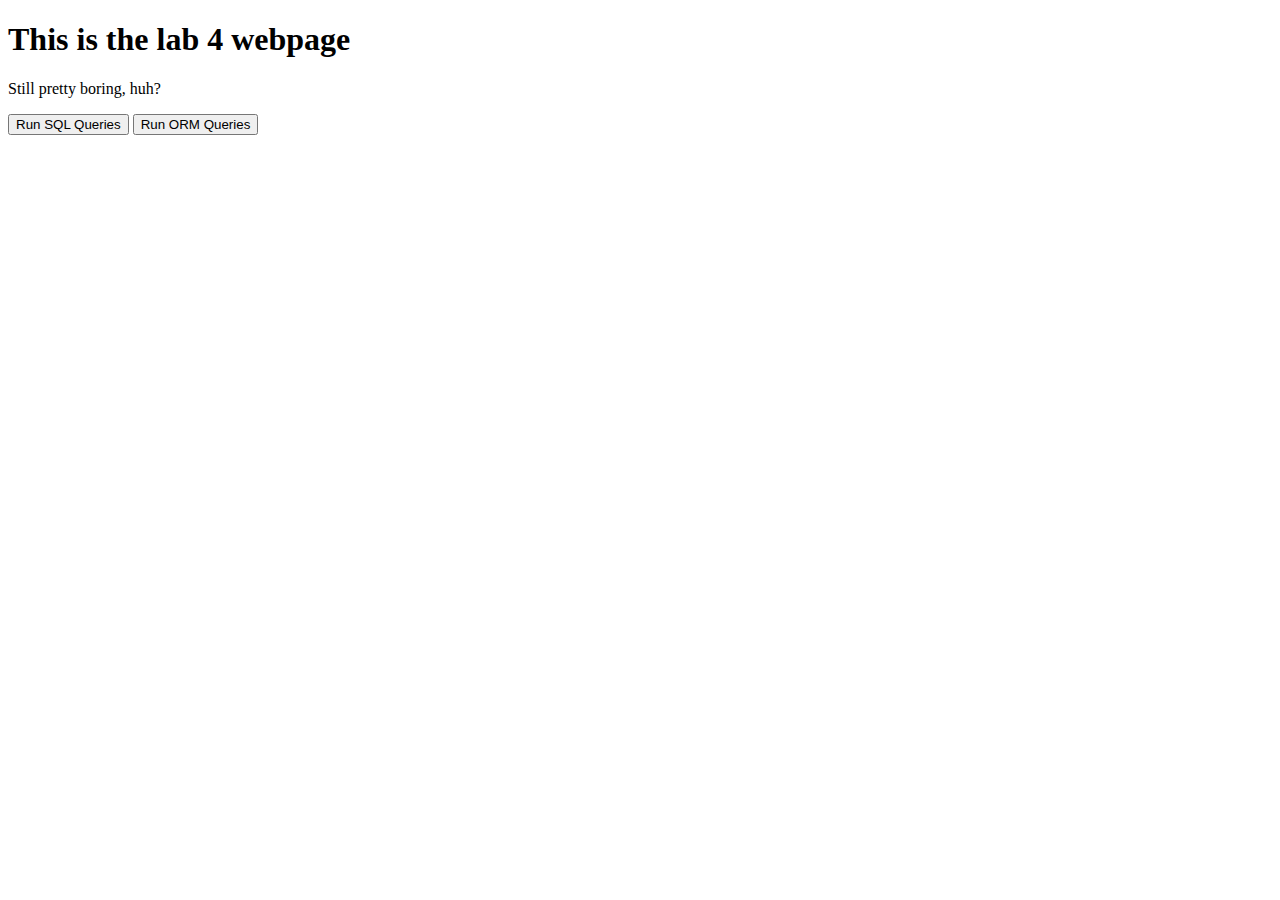
<file: labs/lab-4/templates/index.html>
<!DOCTYPE html>
<html>
    <head>
        <title>Lab 4</title>
        <h1>This is the lab 4 webpage</h1>
    </head>
    <body>
        <p>Still pretty boring, huh?</p>
        <button onclick="location.href='/sql'">Run SQL Queries</button>
        <button onclick="location.href='/orm'">Run ORM Queries</button>
    </body>
</html>
</file>
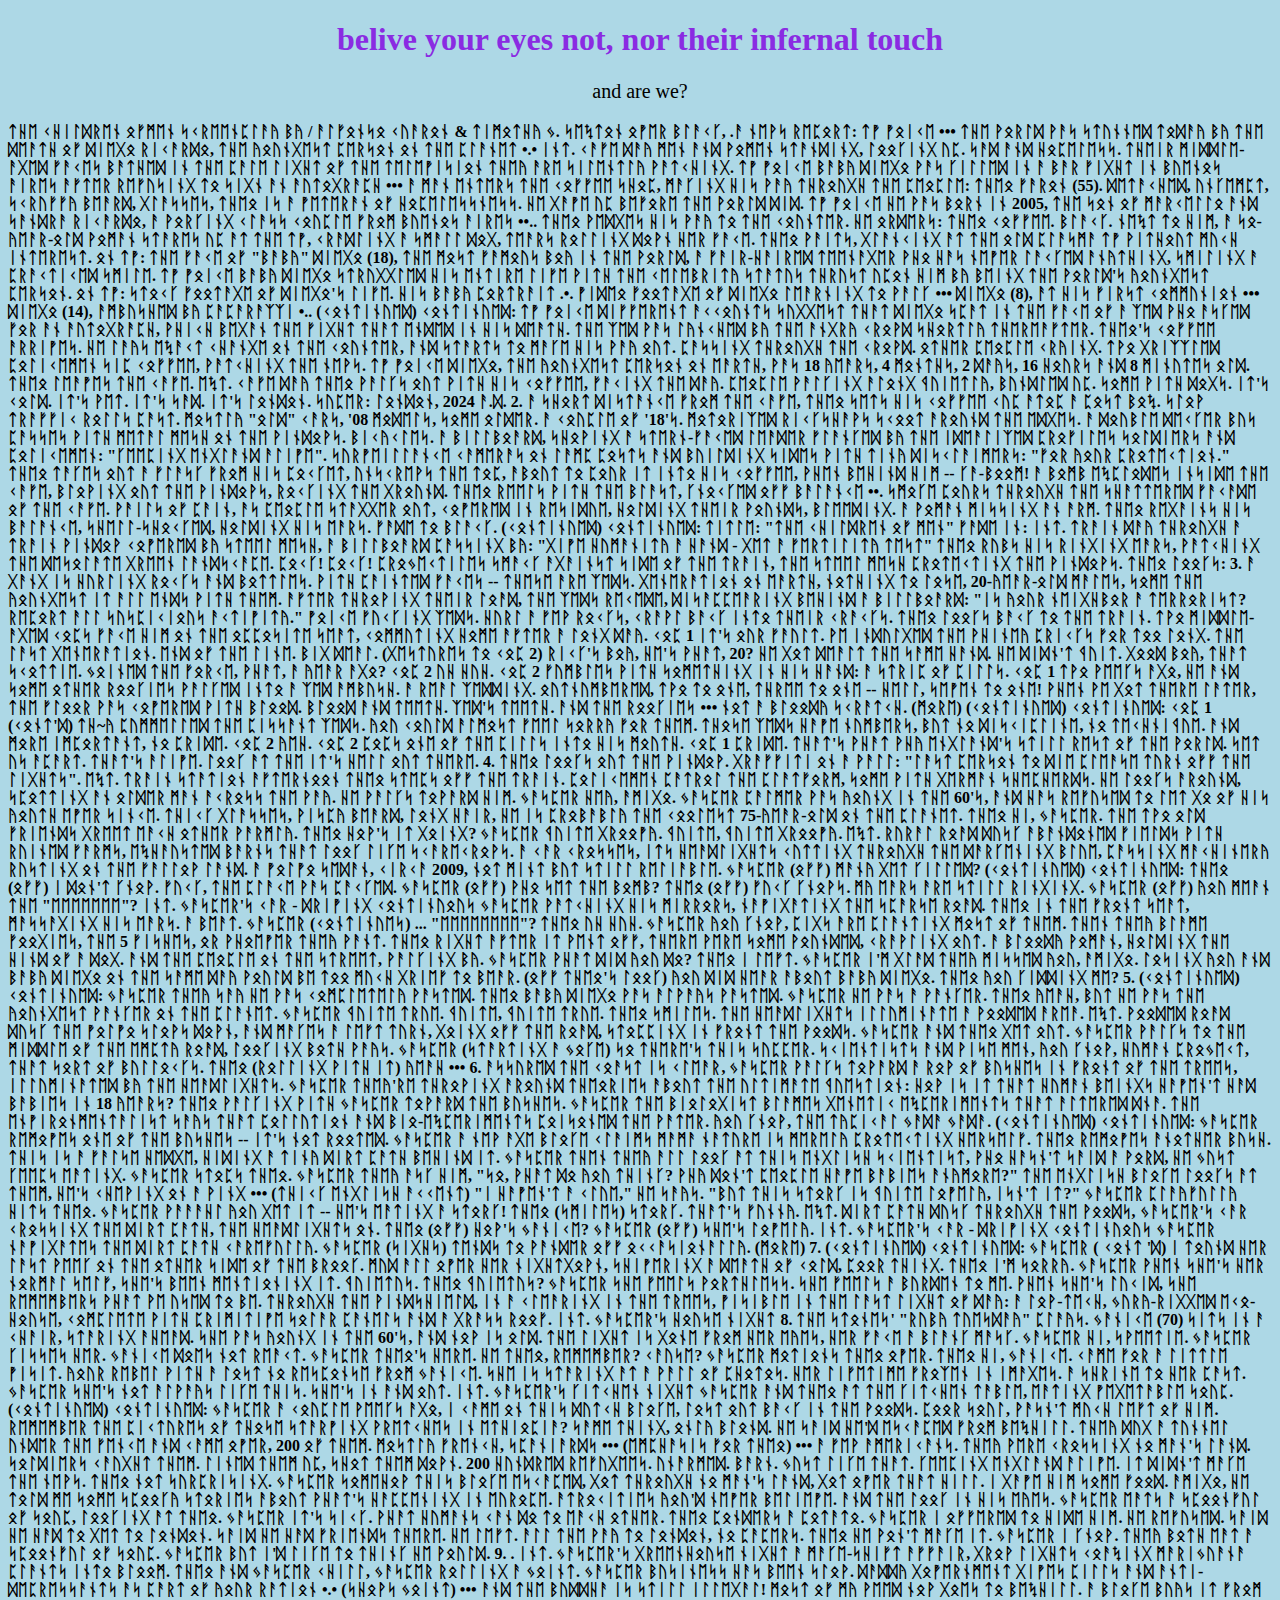
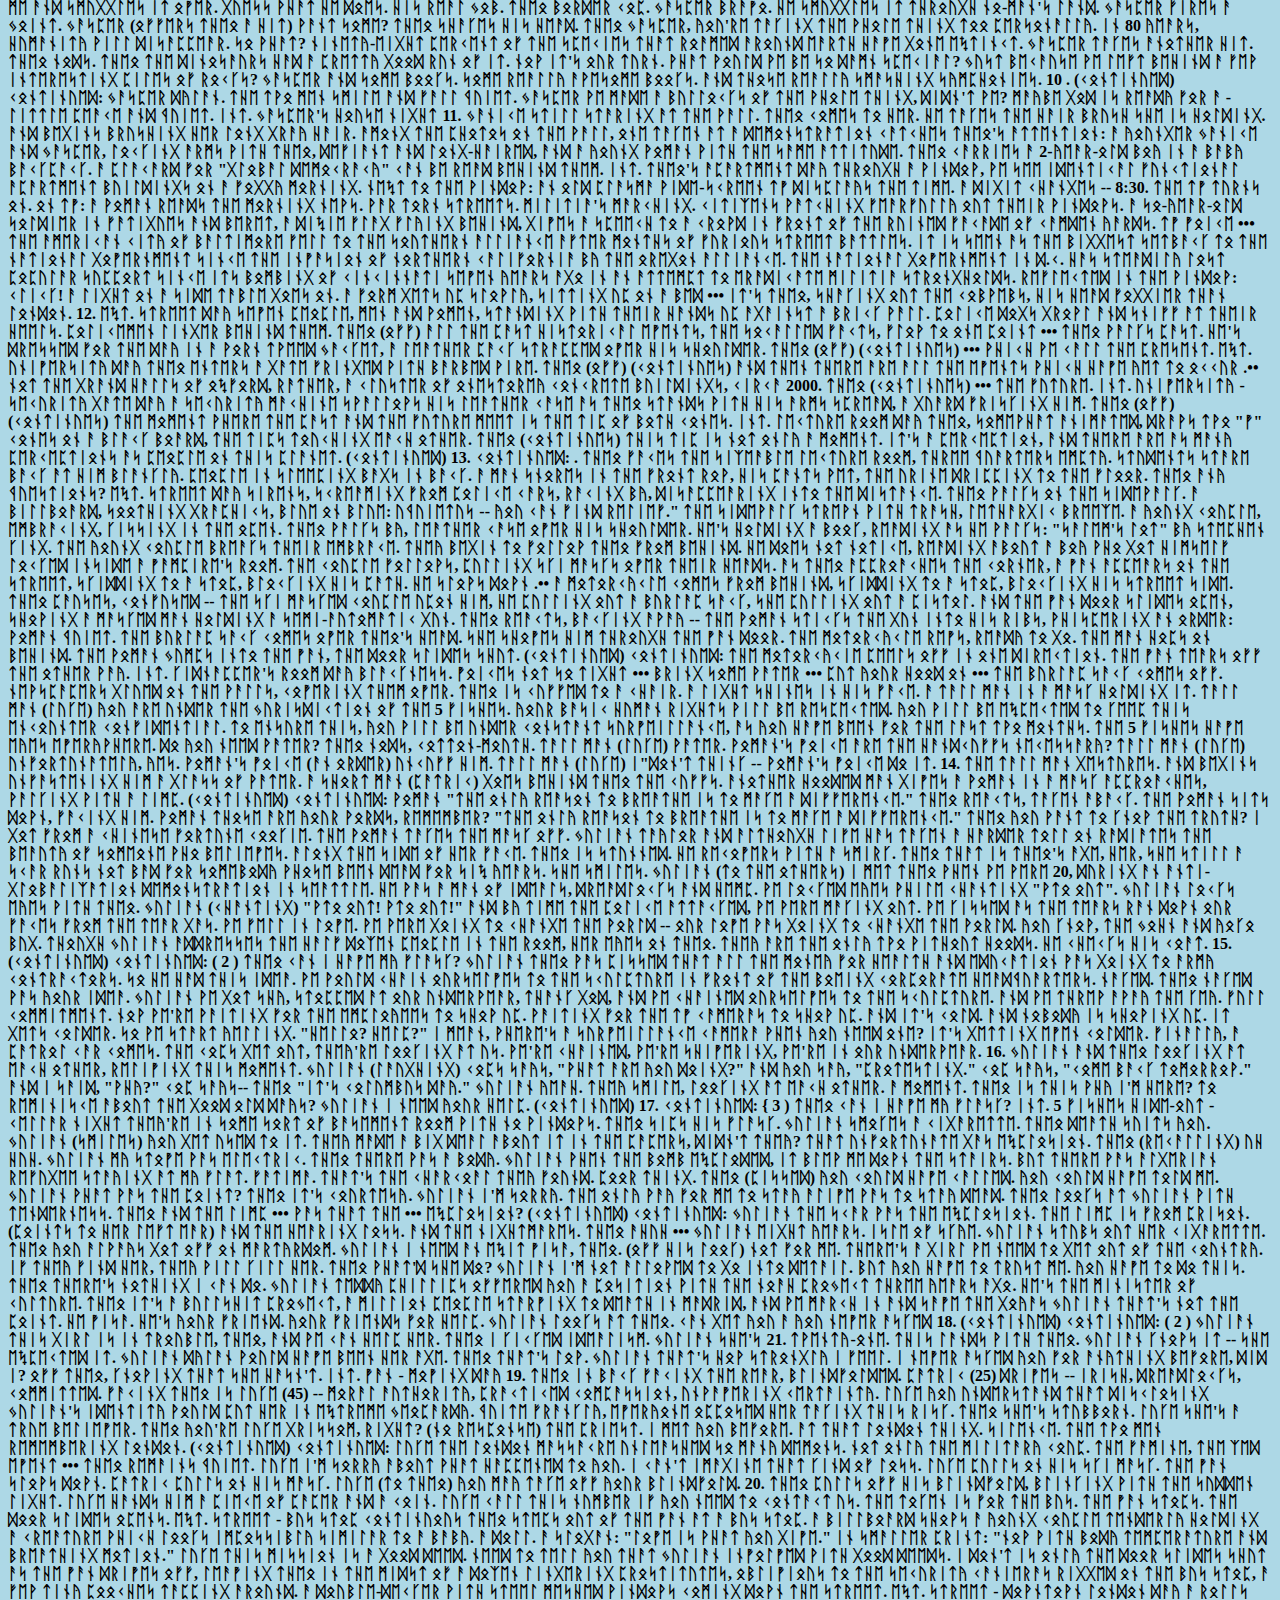
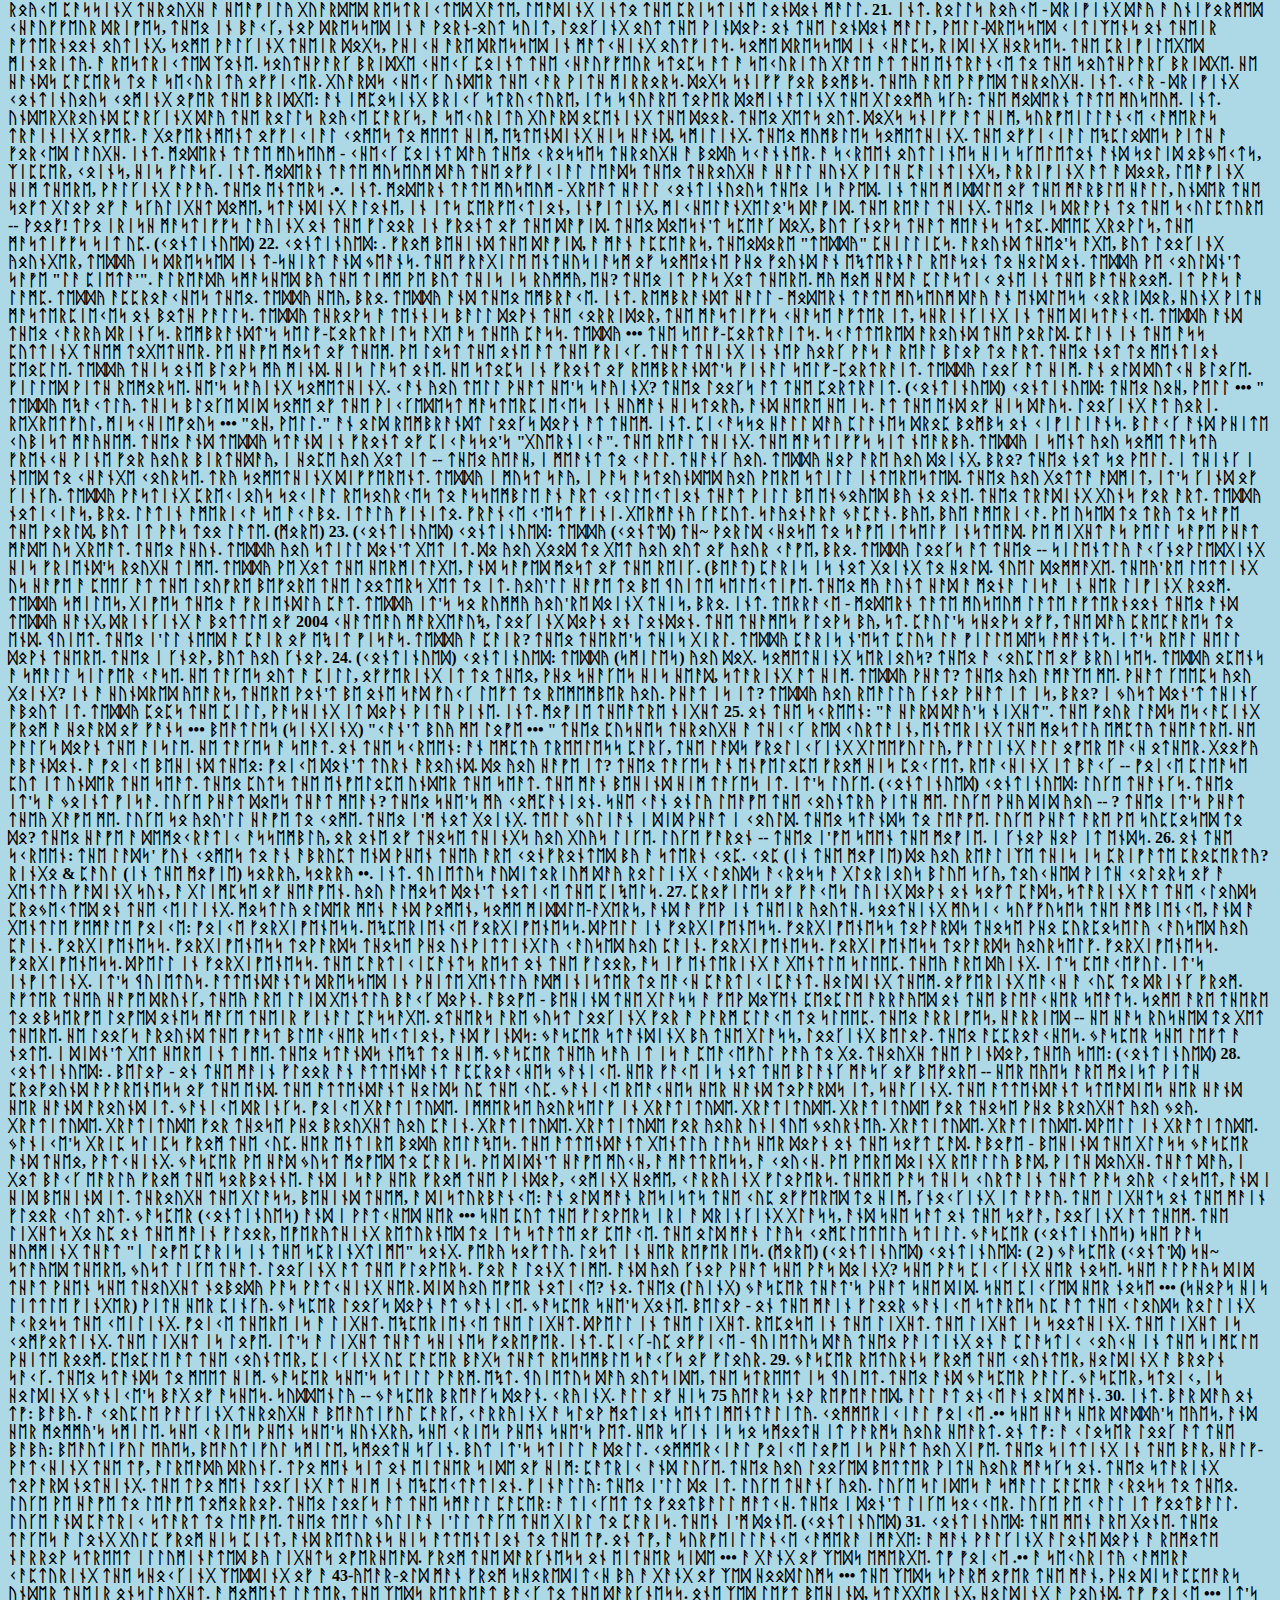
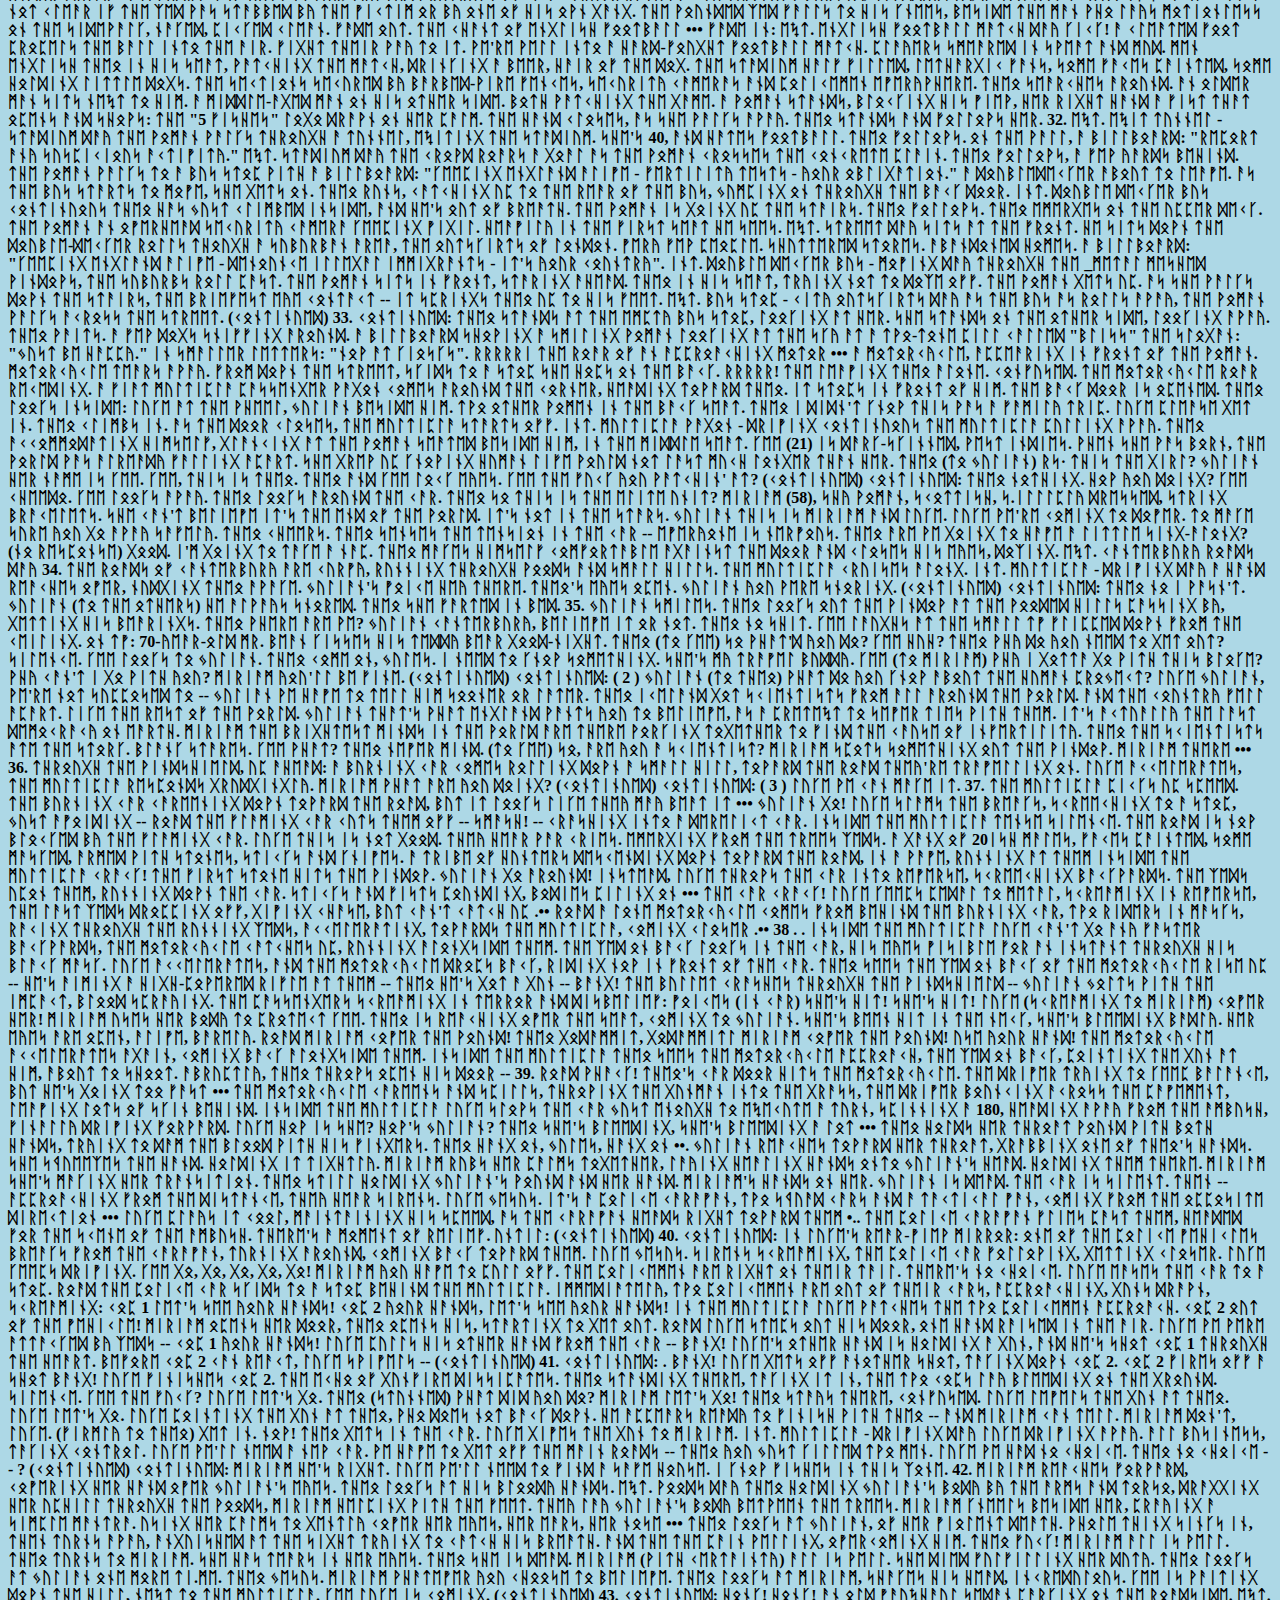
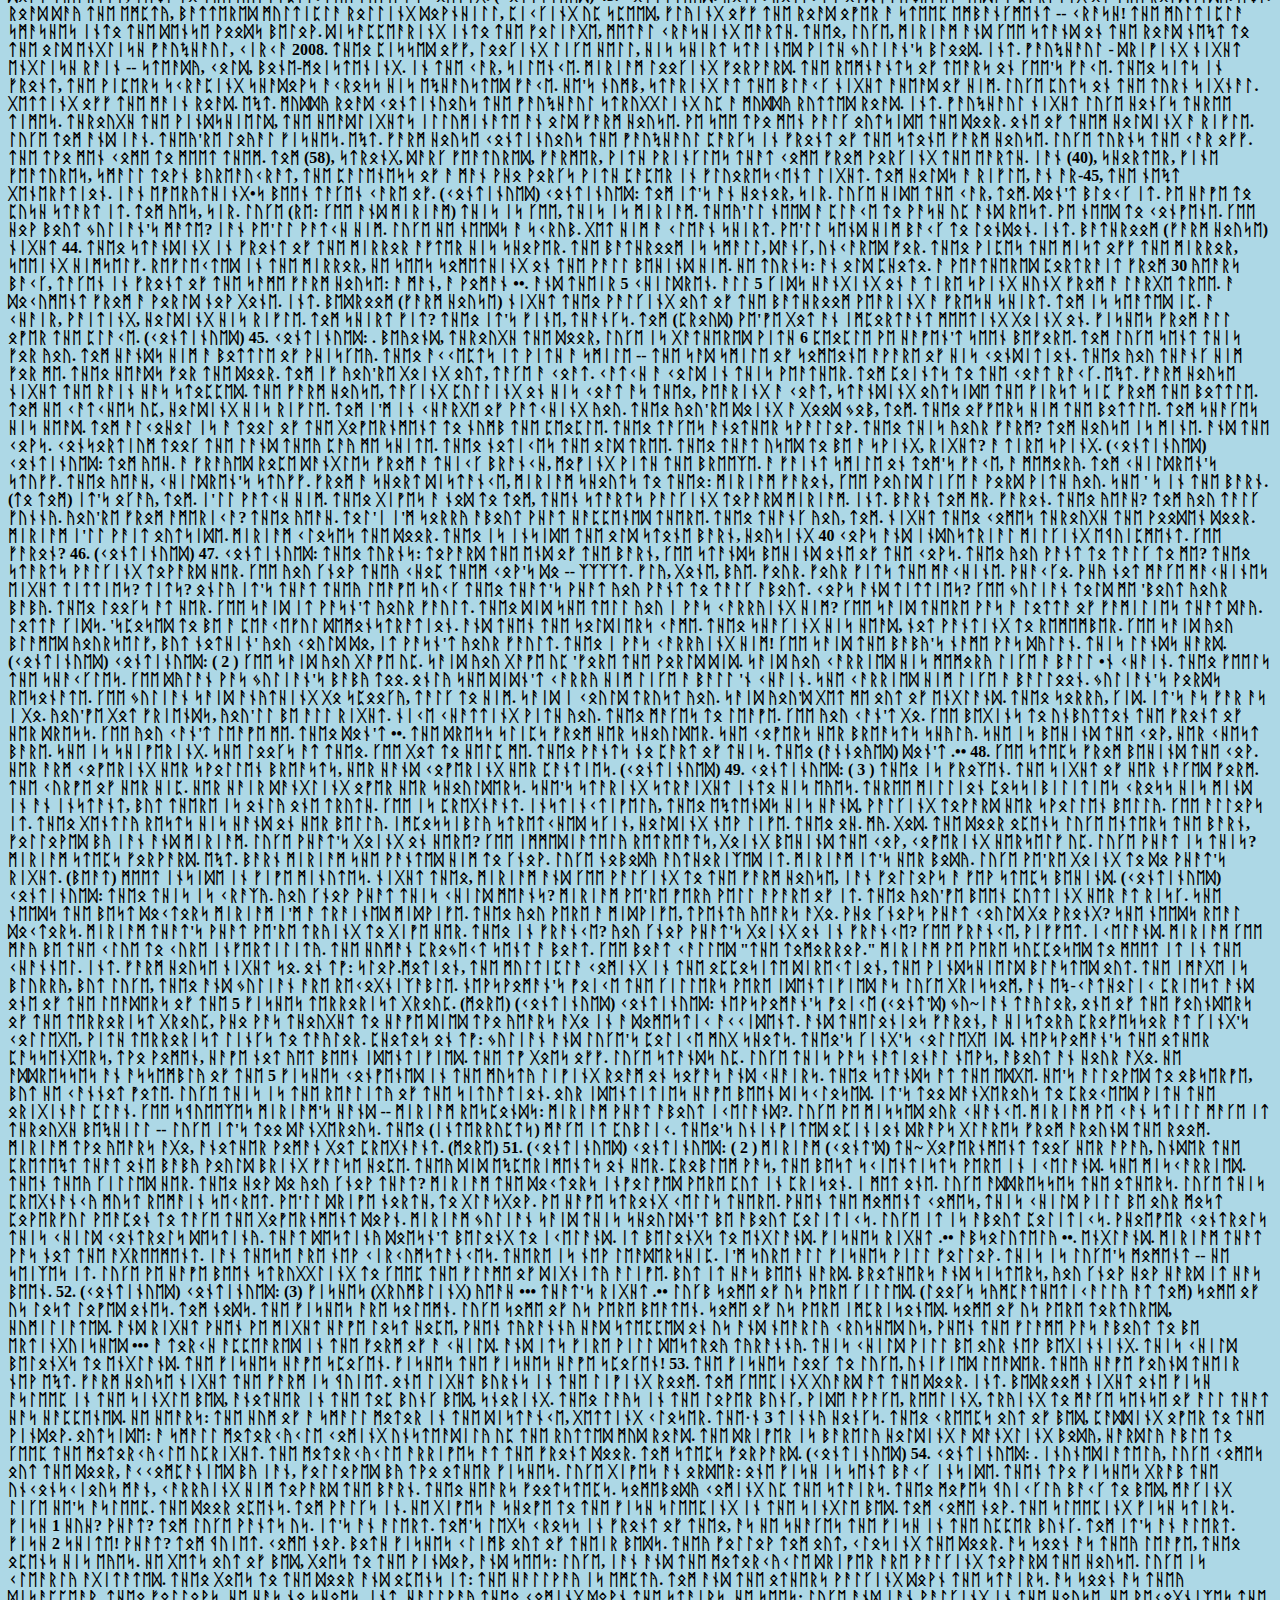
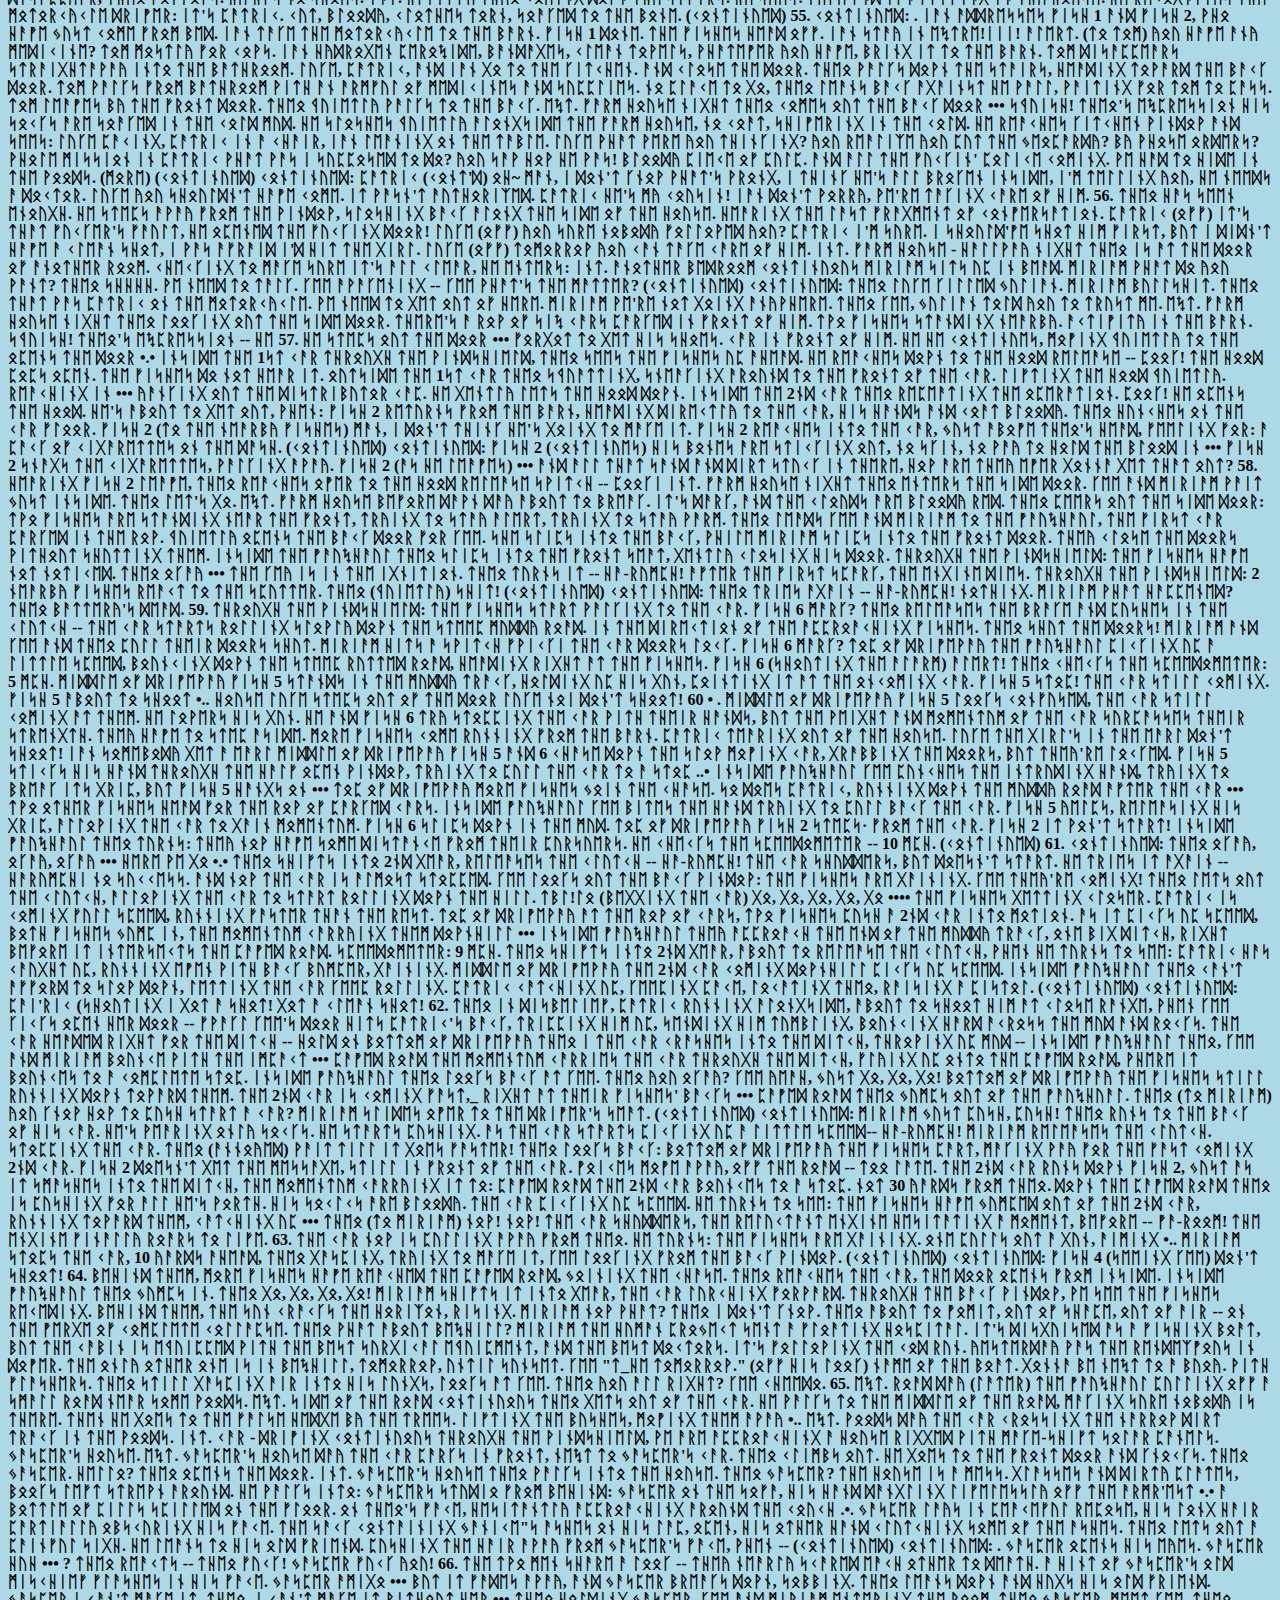
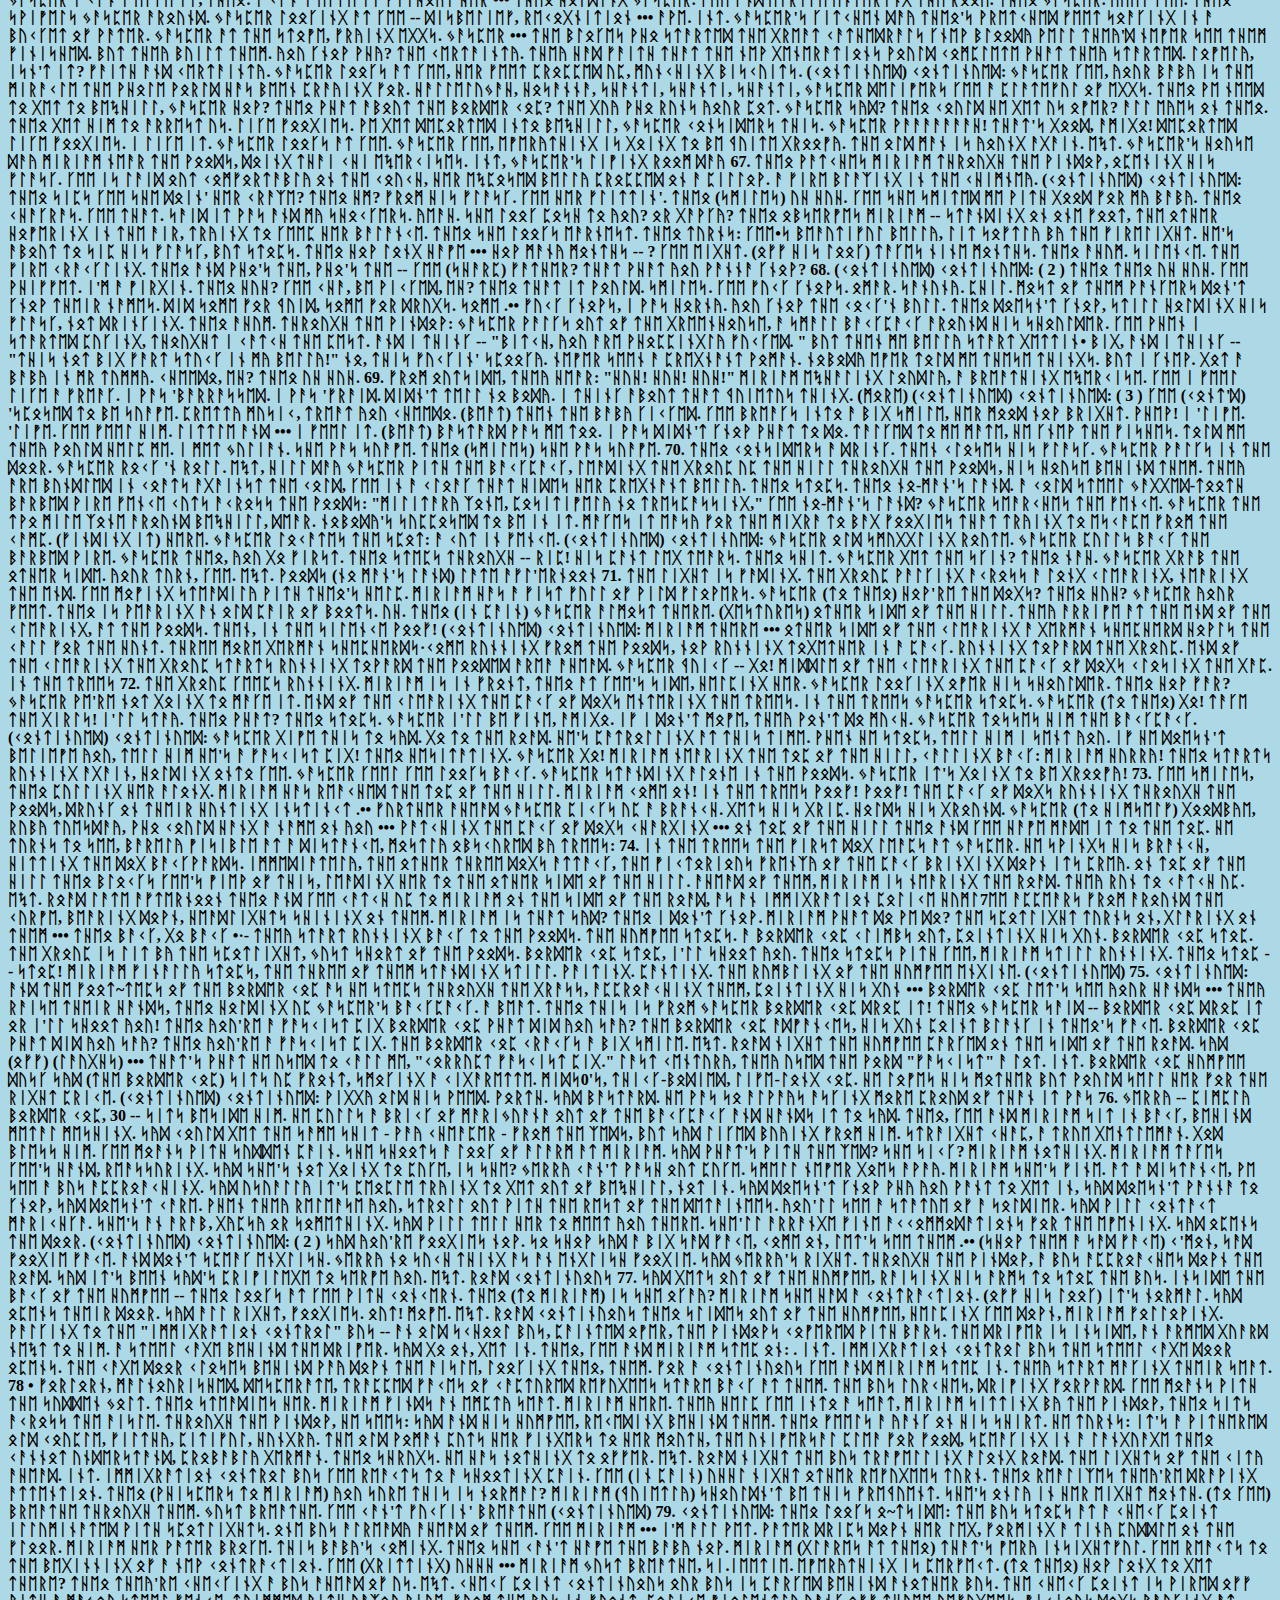
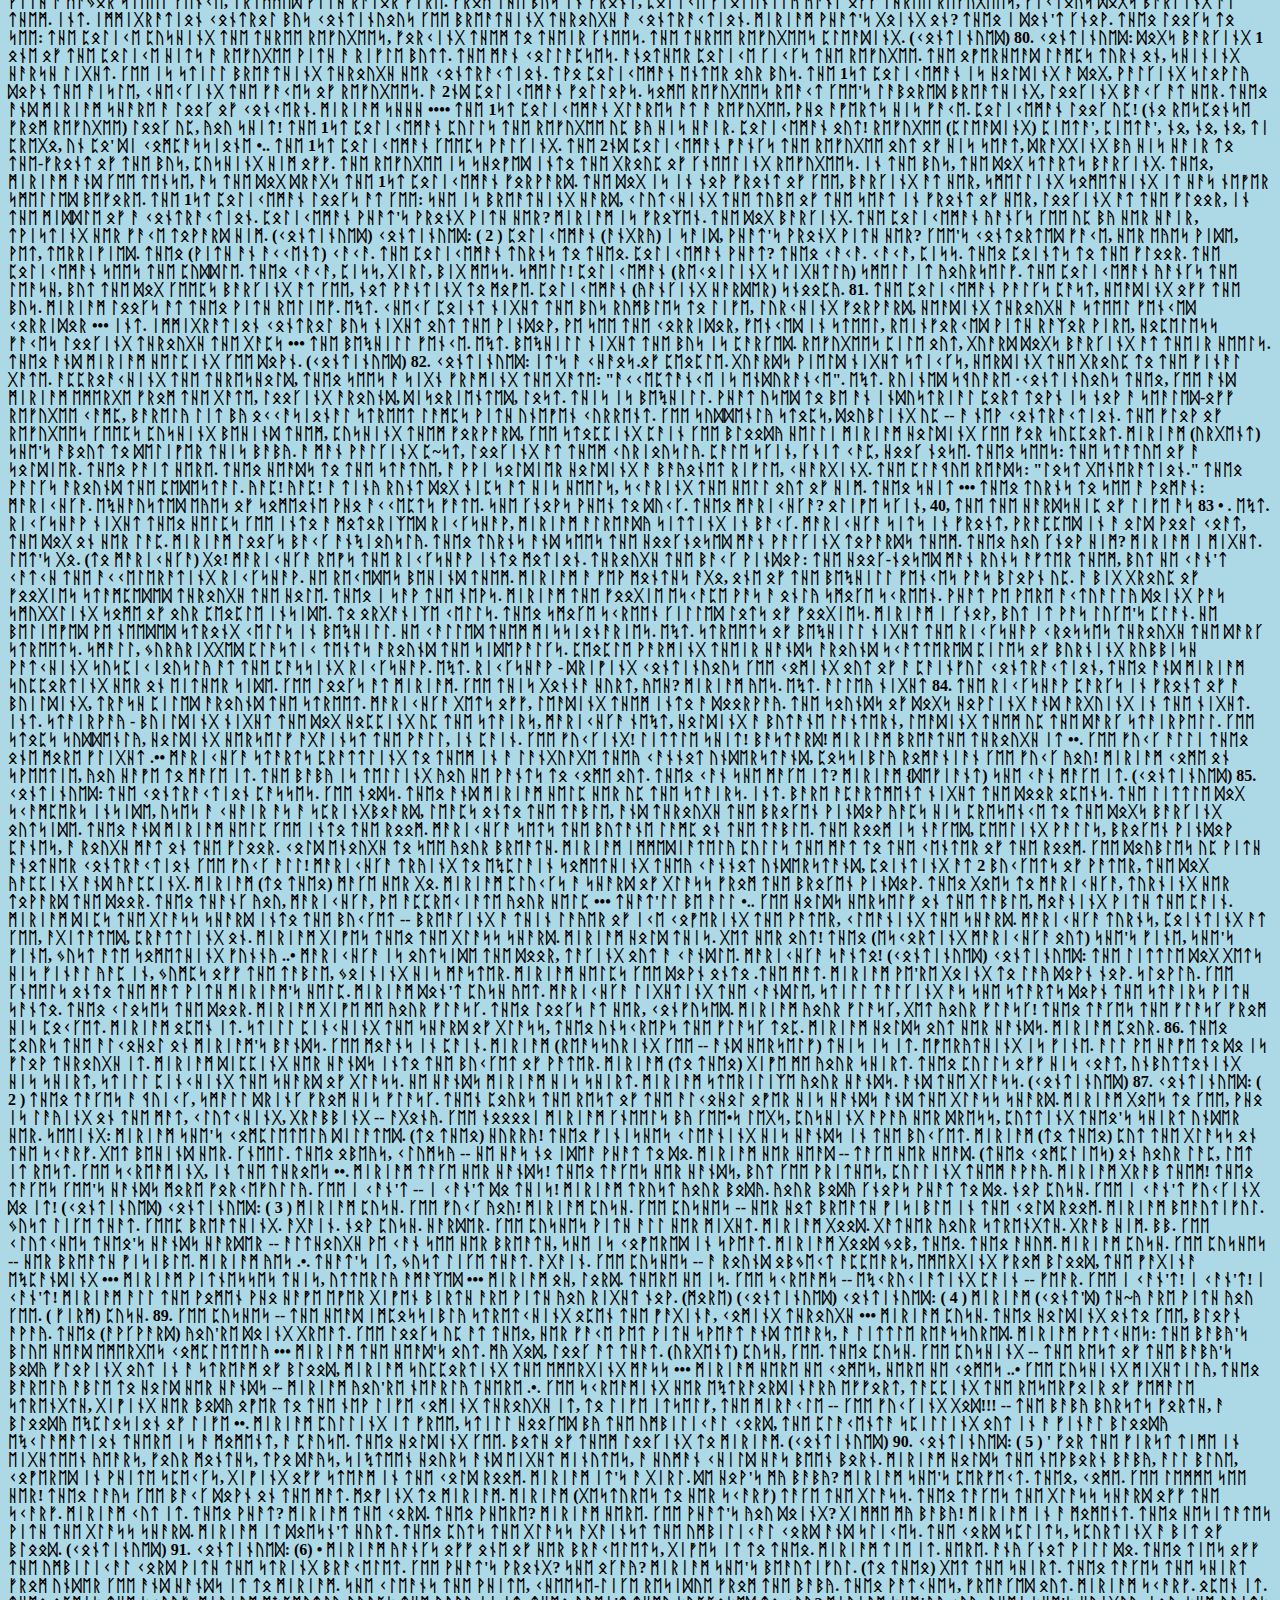
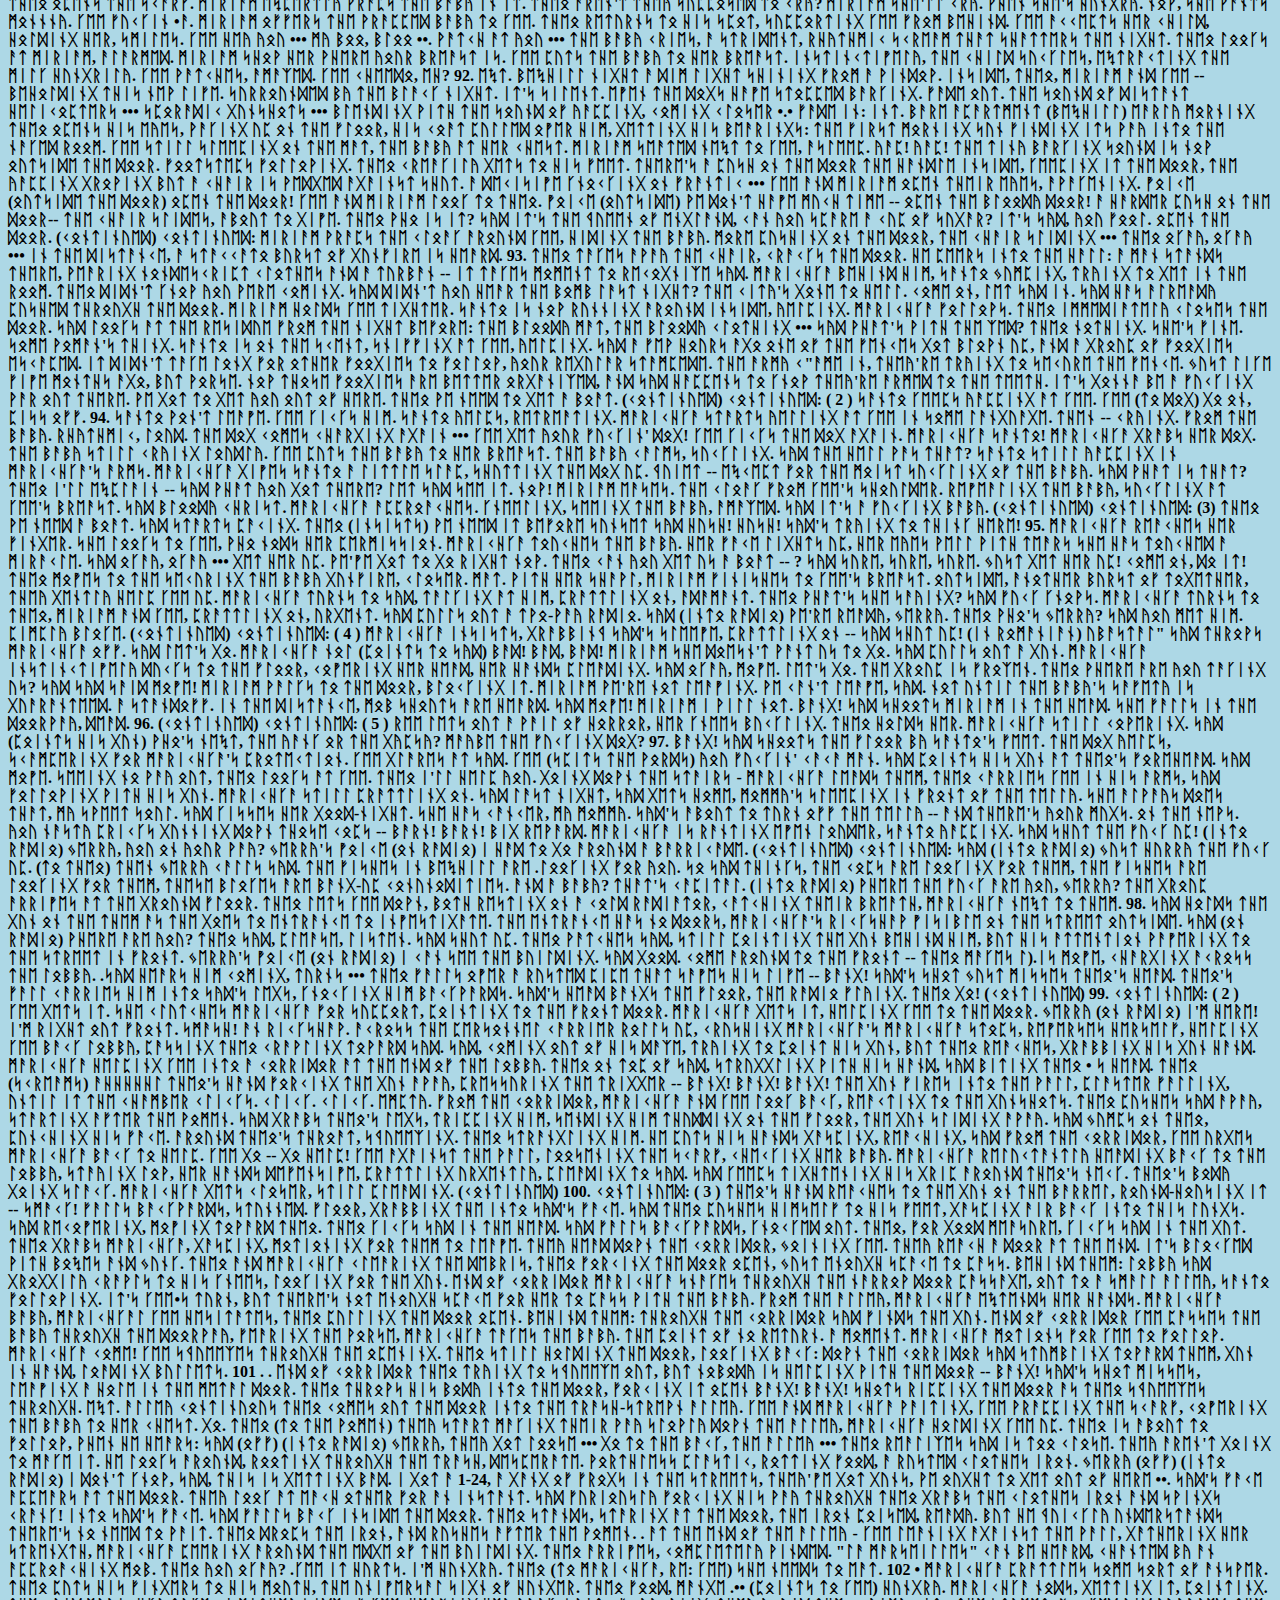
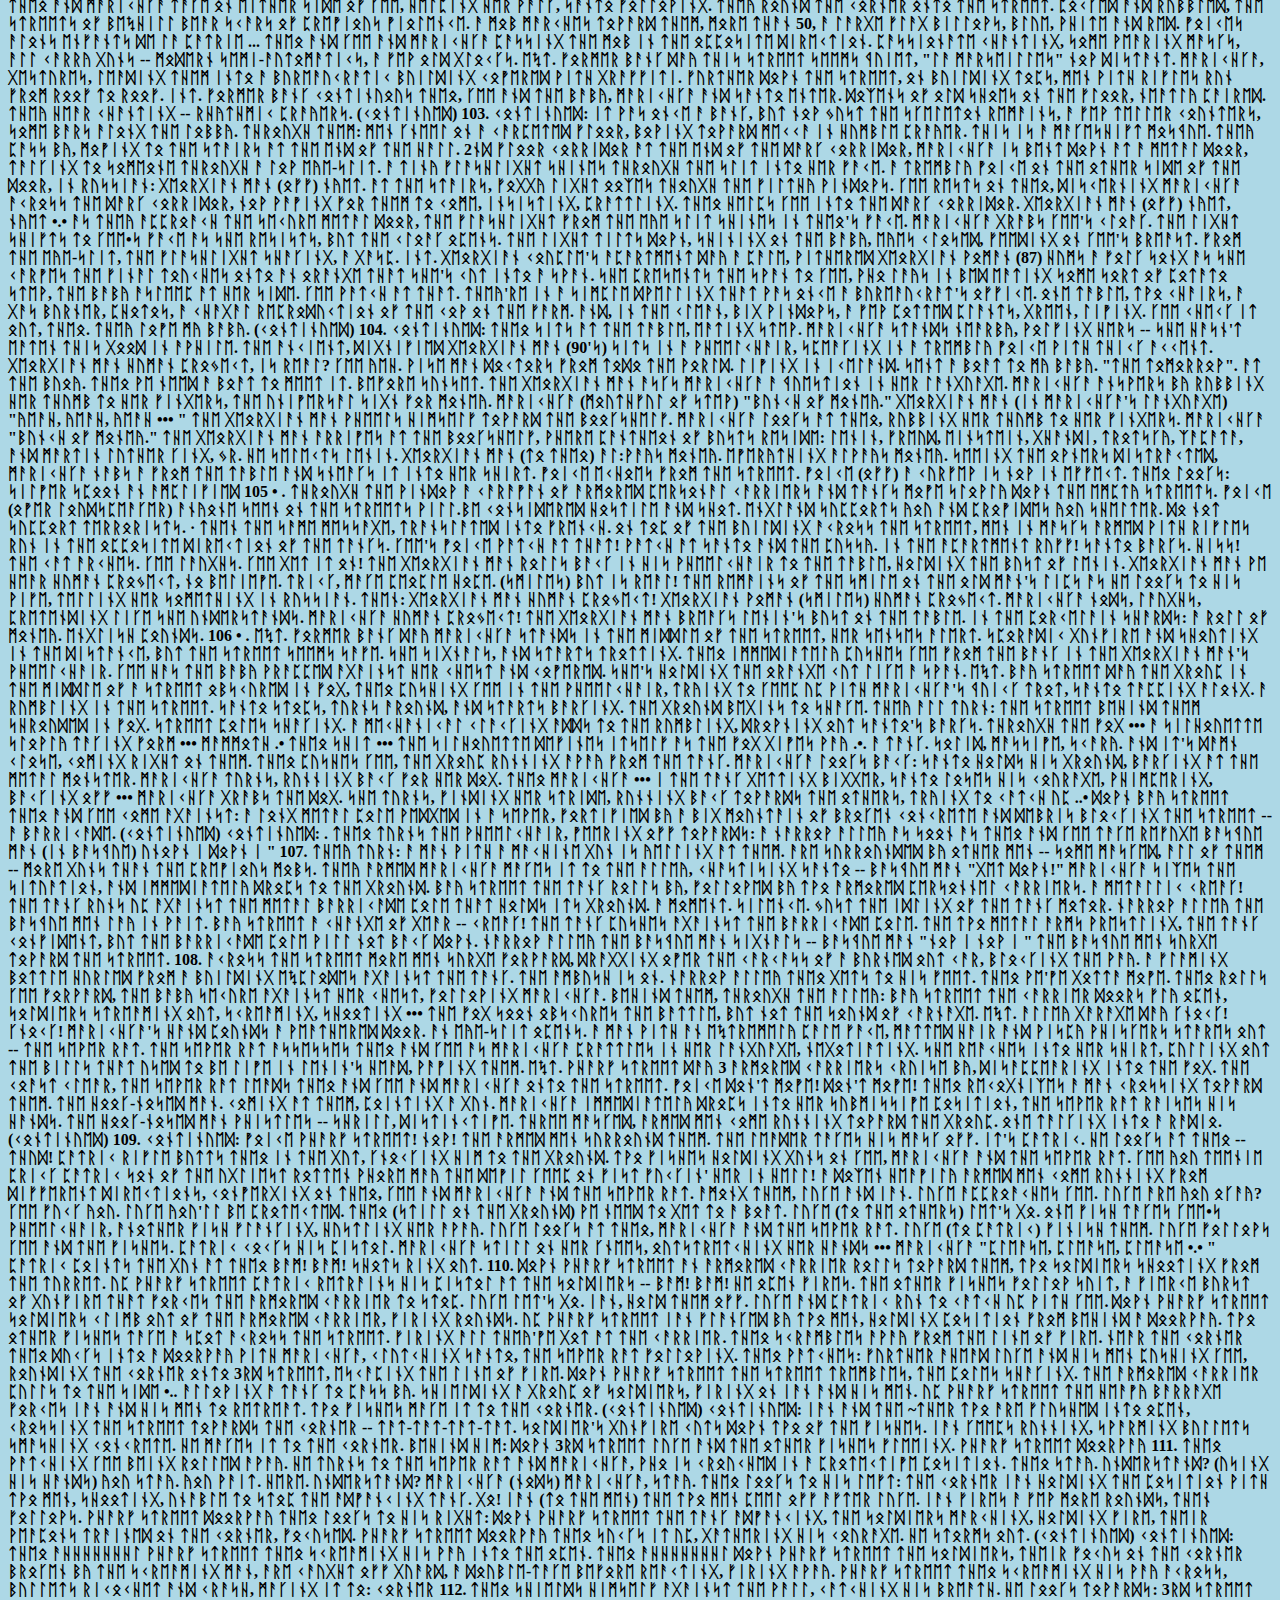
<file: labs/lab-5/templates/toNorse.html>
<!DOCTYPE html>
<html lang = "en">
    <head>
        <meta charset="UTF-8">
        <title>Lab 5</title>
        <link rel="stylesheet" href="../static/style.css">
        <h1>belive your eyes not, nor their infernal touch</h1>
    </head>
    <body class = norseSilver>
        <p> and are we?</p>
        <b> ᛏᚺᛖ ᚲᚺᛁᛚᛞᚱᛖᚾ ᛟᚠᛗᛖᚾ
ᛋᚲᚱᛖᛖᚾᛈᛚᚨᚤ
ᛒᚤ
/ ᚨᛚᚠᛟᚾᛋᛟ ᚲᚢᚨᚱᛟᚾ
&
ᛏᛁᛗᛟᛏᚺᚤ ᛃ. ᛋᛖᛪᛏᛟᚾ
ᛟᚡᛖᚱ ᛒᛚᚨᚲᚴ, .ᚨ ᚾᛖᚹᛋ ᚱᛖᛈᛟᚱᛏ:
ᛏᚡ ᚡᛟᛁᚲᛖ
••• ᛏᚺᛖ ᚹᛟᚱᛚᛞ ᚹᚨᛋ ᛋᛏᚢᚾᚾᛖᛞ ᛏᛟᛞᚨᚤ ᛒᚤ ᛏᚺᛖ
ᛞᛖᚨᛏᚺ ᛟᚠ ᛞᛁᛖᚷᛟ ᚱᛁᚲᚨᚱᛞᛟ, ᛏᚺᛖ ᚤᛟᚢᚾᚷᛖᛋᛏ
ᛈᛖᚱᛋᛟᚾ ᛟᚾ ᛏᚺᛖ ᛈᛚᚨᚾᛖᛏ •.•
ᛁᚾᛏ. ᚲᚨᚠᛖ ᛞᚨᚤ
ᛗᛖᚾ ᚨᚾᛞ ᚹᛟᛗᛖᚾ ᛋᛏᚨᚾᛞᛁᚾᚷ, ᛚᛟᛟᚴᛁᚾᚷ ᚢᛈ. ᛋᚨᛞ ᚨᚾᛞ ᚺᛟᛈᛖᛚᛖᛋᛋ. ᛏᚺᛖᛁᚱ
ᛗᛁᛞᛞᛚᛖ-ᚨᚷᛖᛞ ᚠᚨᚲᛖᛋ ᛒᚨᛏᚺᛖᛞ ᛁᚾ ᛏᚺᛖ ᛈᚨᛚᛖ ᛚᛁᚷᚺᛏ ᛟᚠ ᛏᚺᛖ ᛏᛖᛚᛖᚡᛁᛋᛁᛟᚾ
ᛏᚺᛖᚤ ᚨᚱᛖ ᛋᛁᛚᛖᚾᛏᛚᚤ ᚹᚨᛏᚲᚺᛁᚾᚷ.
ᛏᚡ ᚡᛟᛁᚲᛖ
ᛒᚨᛒᚤ ᛞᛁᛖᚷᛟ ᚹᚨᛋ ᚴᛁᛚᛚᛖᛞ ᛁᚾ ᚨ ᛒᚨᚱ ᚠᛁᚷᚺᛏ ᛁᚾ
ᛒᚢᛖᚾᛟᛋ ᚨᛁᚱᛖᛋ ᚨᚠᛏᛖᚱ ᚱᛖᚠᚢᛋᛁᚾᚷ ᛏᛟ ᛋᛁᚷᚾ ᚨᚾ
ᚨᚢᛏᛟᚷᚱᚨᛈᚺ •••
ᚨ ᛗᚨᚾ ᛖᚾᛏᛖᚱᛋ ᛏᚺᛖ ᚲᛟᚠᚠᛖᛖ ᛋᚺᛟᛈ, ᛗᚨᚴᛁᚾᚷ ᚺᛁᛋ ᚹᚨᚤ ᛏᚺᚱᛟᚢᚷᚺ ᛏᚺᛖ
ᛈᛖᛟᛈᛚᛖ: ᛏᚺᛖᛟ ᚠᚨᚱᛟᚾ (55). ᛞᛖᛏᚨᚲᚺᛖᛞ, ᚢᚾᚴᛖᛗᛈᛏ, ᛋᚲᚱᚢᚠᚠᚤ ᛒᛖᚨᚱᛞ,
ᚷᛚᚨᛋᛋᛖᛋ, ᛏᚺᛖᛟ ᛁᛋ ᚨ ᚡᛖᛏᛖᚱᚨᚾ ᛟᚠ ᚺᛟᛈᛖᛚᛖᛋᛋᚾᛖᛋᛋ. ᚺᛖ ᚷᚨᚡᛖ ᚢᛈ
ᛒᛖᚠᛟᚱᛖ ᛏᚺᛖ ᚹᛟᚱᛚᛞ ᛞᛁᛞ.
ᛏᚡ ᚡᛟᛁᚲᛖ
ᚺᛖ ᚹᚨᛋ ᛒᛟᚱᚾ ᛁᚾ 2005, ᛏᚺᛖ ᛋᛟᚾ ᛟᚠ ᛗᚨᚱᚲᛖᛚᛚᛟ
ᚨᚾᛞ ᛋᚨᚾᛞᚱᚨ ᚱᛁᚲᚨᚱᛞᛟ, ᚨ ᚹᛟᚱᚴᛁᚾᚷ ᚲᛚᚨᛋᛋ
ᚲᛟᚢᛈᛚᛖ ᚠᚱᛟᛗ ᛒᚢᛖᚾᛟᛋ ᚨᛁᚱᛖᛋ ••..
ᛏᚺᛖᛟ ᚹᛖᛞᚷᛖᛋ ᚺᛁᛋ ᚹᚨᚤ ᛏᛟ ᛏᚺᛖ ᚲᛟᚢᚾᛏᛖᚱ. ᚺᛖ ᛟᚱᛞᛖᚱᛋ:
ᛏᚺᛖᛟ
ᚲᛟᚠᚠᛖᛖ. ᛒᛚᚨᚲᚴ.
ᚾᛖᛪᛏ ᛏᛟ ᚺᛁᛗ, ᚨ ᛋᛟ-ᚤᛖᚨᚱ-ᛟᛚᛞ ᚹᛟᛗᚨᚾ ᛋᛏᚨᚱᛖᛋ ᚢᛈ ᚨᛏ ᛏᚺᛖ ᛏᚡ,
ᚲᚱᚨᛞᛚᛁᚾᚷ ᚨ ᛋᛗᚨᛚᛚ ᛞᛟᚷ, ᛏᛖᚨᚱᛋ ᚱᛟᛚᛚᛁᚾᚷ ᛞᛟᚹᚾ ᚺᛖᚱ ᚠᚨᚲᛖ. ᛏᚺᛖᛟ
ᚹᚨᛁᛏᛋ, ᚷᛚᚨᚾᚲᛁᚾᚷ ᚨᛏ ᛏᚺᛖ ᛟᛚᛞ ᛈᛚᚨᛋᛗᚨ ᛏᚡ ᚹᛁᛏᚺᛟᚢᛏ ᛗᚢᚲᚺ ᛁᚾᛏᛖᚱᛖᛋᛏ.
ᛟᚾ ᛏᚡ: ᛏᚺᛖ ᚠᚨᚲᛖ ᛟᚠ "ᛒᚨᛒᚤ" ᛞᛁᛖᚷᛟ (18), ᛏᚺᛖ ᛗᛟᛋᛏ ᚠᚨᛗᛟᚢᛋ ᛒᛟᚤ ᛁᚾ
ᛏᚺᛖ ᚹᛟᚱᛚᛞ, ᚨ ᚠᚨᛁᚱ-ᚺᚨᛁᚱᛖᛞ ᛏᛖᛖᚾᚨᚷᛖᚱ ᚹᚺᛟ ᚺᚨᛋ ᚾᛖᚡᛖᚱ ᛚᚨᚲᚴᛖᛞ
ᚨᚾᚤᛏᚺᛁᚾᚷ, ᛋᛗᛁᛚᛁᚾᚷ ᚨ ᛈᚱᚨᚲᛏᛁᚲᛖᛞ ᛋᛗᛁᛚᛖ.
ᛏᚡ ᚡᛟᛁᚲᛖ
ᛒᚨᛒᚤ ᛞᛁᛖᚷᛟ ᛋᛏᚱᚢᚷᚷᛚᛖᛞ ᚺᛁᛋ ᛖᚾᛏᛁᚱᛖ ᛚᛁᚠᛖ ᚹᛁᛏᚺ ᛏᚺᛖ ᚲᛖᛚᛖᛒᚱᛁᛏᚤ ᛋᛏᚨᛏᚢᛋ ᛏᚺᚱᚢᛋᛏ ᚢᛈᛟᚾ ᚺᛁᛗ ᛒᚤ
ᛒᛖᛁᚾᚷ ᛏᚺᛖ ᚹᛟᚱᛚᛞ'ᛋ ᚤᛟᚢᚾᚷᛖᛋᛏ ᛈᛖᚱᛋᛟᚾ.
ᛟᚾ ᛏᚡ: ᛋᛏᛟᚲᚴ ᚠᛟᛟᛏᚨᚷᛖ ᛟᚠ ᛞᛁᛖᚷᛟ'ᛋ ᛚᛁᚠᛖ. ᚺᛁᛋ ᛒᚨᛒᚤ ᛈᛟᚱᛏᚱᚨᛁᛏ .•.
ᚡᛁᛞᛖᛟ ᚠᛟᛟᛏᚨᚷᛖ ᛟᚠ ᛞᛁᛖᚷᛟ ᛚᛖᚨᚱᚾᛁᚾᚷ ᛏᛟ ᚹᚨᛚᚴ ••• ᛞᛁᛖᚷᛟ (8), ᚨᛏ ᚺᛁᛋ
ᚠᛁᚱᛋᛏ ᚲᛟᛗᛗᚢᚾᛁᛟᚾ ••• ᛞᛁᛖᚷᛟ (14), ᚨᛗᛒᚢᛋᚺᛖᛞ ᛒᚤ ᛈᚨᛈᚨᚱᚨᛉᛉᛁ •..
(ᚲᛟᚾᛏᛁᚾᚢᛖᛞ)
ᚲᛟᚾᛏᛁᚾᚢᛖᛞ:
ᛏᚡ ᚡᛟᛁᚲᛖ
ᛞᛁᚠᚠᛖᚱᛖᚾᛏ ᚨᚲᚲᛟᚢᚾᛏᛋ ᛋᚢᚷᚷᛖᛋᛏ ᛏᚺᚨᛏ ᛞᛁᛖᚷᛟ
ᛋᛈᚨᛏ ᛁᚾ ᛏᚺᛖ ᚠᚨᚲᛖ ᛟᚠ ᚨ ᛉᛖᛞ ᚹᚺᛟ ᚨᛋᚴᛖᛞ ᚠᛟᚱ
ᚨᚾ ᚨᚢᛏᛟᚷᚱᚨᛈᚺ, ᚹᚺᛁᚲᚺ ᛒᛖᚷᚨᚾ ᛏᚺᛖ ᚠᛁᚷᚺᛏ ᛏᚺᚨᛏ
ᛖᚾᛞᛖᛞ ᛁᚾ ᚺᛁᛋ ᛞᛖᚨᛏᚺ. ᛏᚺᛖ ᛉᛖᛞ ᚹᚨᛋ ᛚᚤᚾᚲᚺᛖᛞ
ᛒᚤ ᛏᚺᛖ ᚨᚾᚷᚱᚤ ᚲᚱᛟᚹᛞ ᛋᚺᛟᚱᛏᛚᚤ ᛏᚺᛖᚱᛖᚨᚠᛏᛖᚱ.
ᛏᚺᛖᛟ'ᛋ ᚲᛟᚠᚠᛖᛖ ᚨᚱᚱᛁᚡᛖᛋ. ᚺᛖ ᛚᚨᚤᛋ ᛖᛪᚨᚲᛏ ᚲᚺᚨᚾᚷᛖ ᛟᚾ ᛏᚺᛖ ᚲᛟᚢᚾᛏᛖᚱ,
ᚨᚾᛞ ᛋᛏᚨᚱᛏᛋ ᛏᛟ ᛗᚨᚴᛖ ᚺᛁᛋ ᚹᚨᚤ ᛟᚢᛏ. ᛈᚨᛋᛋᛁᚾᚷ ᛏᚺᚱᛟᚢᚷᚺ ᛏᚺᛖ ᚲᚱᛟᚹᛞ.
ᛟᛏᚺᛖᚱ ᛈᛖᛟᛈᛚᛖ ᚲᚱᚤᛁᚾᚷ. ᛏᚹᛟ ᚷᚱᛁᛉᛉᛚᛖᛞ ᛈᛟᛚᛁᚲᛖᛗᛖᚾ ᛋᛁᛈ ᚲᛟᚠᚠᛖᛖ,
ᚹᚨᛏᚲᚺᛁᚾᚷ ᛏᚺᛖ ᚾᛖᚹᛋ.
ᛏᚡ ᚡᛟᛁᚲᛖ
ᛞᛁᛖᚷᛟ, ᛏᚺᛖ ᚤᛟᚢᚾᚷᛖᛋᛏ ᛈᛖᚱᛋᛟᚾ ᛟᚾ ᛖᚨᚱᛏᚺ, ᚹᚨᛋ
18 ᚤᛖᚨᚱᛋ, 4 ᛗᛟᚾᛏᚺᛋ, 2 ᛞᚨᚤᛋ, 16 ᚺᛟᚢᚱᛋ ᚨᚾᛞ
8 ᛗᛁᚾᚢᛏᛖᛋ ᛟᛚᛞ.
ᛏᚺᛖᛟ ᛚᛖᚨᚡᛖᛋ ᛏᚺᛖ ᚲᚨᚠᛖ.
ᛖᛪᛏ. ᚲᚨᚠᛖ ᛞᚨᚤ
ᛏᚺᛖᛟ ᚹᚨᛚᚴᛋ ᛟᚢᛏ ᚹᛁᛏᚺ ᚺᛁᛋ ᚲᛟᚠᚠᛖᛖ, ᚠᚨᚲᛁᚾᚷ ᛏᚺᛖ ᛞᚨᚤ. ᛈᛖᛟᛈᛚᛖ
ᚹᚨᛚᚴᛁᚾᚷ ᚨᛚᛟᚾᚷ ᛩᚢᛁᛖᛏᛚᚤ, ᛒᚢᚾᛞᛚᛖᛞ ᚢᛈ. ᛋᛟᛗᛖ ᚹᛁᛏᚺ ᛞᛟᚷᛋ. ᛁᛏ'ᛋ
ᚲᛟᛚᛞ. ᛁᛏ'ᛋ ᚹᛖᛏ. ᛁᛏ'ᛋ ᛋᚨᛞ. ᛁᛏ'ᛋ ᛚᛟᚾᛞᛟᚾ.
ᛋᚢᛈᛖᚱ: ᛚᛟᚾᛞᛟᚾ, 2024 ᚨ.ᛞ.
2.
ᚨ ᛋᚺᛟᚱᛏ ᛞᛁᛋᛏᚨᚾᚲᛖ ᚠᚱᛟᛗ ᛏᚺᛖ ᚲᚨᚠᛖ, ᛏᚺᛖᛟ ᛋᛖᛏᛋ ᚺᛁᛋ ᚲᛟᚠᚠᛖᛖ ᚲᚢᛈ ᚨᛏᛟᛈ
ᚨ ᛈᛟᛋᛏ ᛒᛟᛪ. ᛋᛚᛟᚹ ᛏᚱᚨᚠᚠᛁᚲ ᚱᛟᛚᛚᛋ ᛈᚨᛋᛏ. ᛗᛟᛋᛏᛚᚤ "ᛟᛚᛞ" ᚲᚨᚱᛋ, '08
ᛗᛟᛞᛖᛚᛋ, ᛋᛟᛗᛖ ᛟᛚᛞᛖᚱ. ᚨ ᚲᛟᚢᛈᛚᛖ ᛟᚠ '18'ᛋ. ᛗᛟᛏᛟᚱᛁᛉᛖᛞ ᚱᛁᚲᚴᛋᚺᚨᚹᛋ
ᛋᚲᛟᛟᛏ ᚨᚱᛟᚢᚾᛞ ᛏᚺᛖ ᛖᛞᚷᛖᛋ. ᚨ ᛞᛟᚢᛒᛚᛖ ᛞᛖᚲᚴᛖᚱ ᛒᚢᛋ ᛈᚨᛋᛋᛖᛋ ᚹᛁᛏᚺ
ᛗᛖᛏᚨᛚ ᛗᛖᛋᚺ ᛟᚾ ᛏᚺᛖ ᚹᛁᚾᛞᛟᚹᛋ. ᛒᛁᚲᚤᚲᛚᛖᛋ.
ᚨ ᛒᛁᛚᛚᛒᛟᚨᚱᛞ, ᛋᚺᛟᚹᛁᚾᚷ ᚨ ᛋᛏᛖᚱᚾ-ᚠᚨᚲᛖᛞ ᛚᛖᚨᛞᛖᚱ ᚠᛚᚨᚾᚴᛖᛞ ᛒᚤ ᛏᚺᛖ
ᛁᛞᛖᚨᛚᛁᛉᛖᛞ ᛈᚱᛟᚠᛁᛚᛖᛋ ᛋᛟᛚᛞᛁᛖᚱᛋ ᚨᚾᛞ ᛈᛟᛚᛁᚲᛖᛗᛖᚾ: "ᚴᛖᛖᛈᛁᚾᚷ ᛖᚾᚷᛚᚨᚾᛞ
ᚨᛚᛁᚡᛖ". ᛋᚢᚱᚡᛖᛁᛚᛚᚨᚾᚲᛖ ᚲᚨᛗᛖᚱᚨᛋ ᛟᚾ ᛚᚨᛗᛈ ᛈᛟᛋᛏᛋ ᚨᚾᛞ ᛒᚢᛁᛚᛞᛁᚾᚷ
ᛋᛁᛞᛖᛋ ᚹᛁᛏᚺ ᛏᛁᚾᚤ ᛞᛁᛋᚲᛚᚨᛁᛗᛖᚱᛋ: "ᚠᛟᚱ ᚤᛟᚢᚱ ᛈᚱᛟᛏᛖᚲᛏᛁᛟᚾ."
ᛏᚺᛖᛟ ᛏᚨᚴᛖᛋ ᛟᚢᛏ ᚨ ᚠᛚᚨᛋᚴ ᚠᚱᛟᛗ ᚺᛁᛋ ᛈᛟᚲᚴᛖᛏ, ᚢᚾᛋᚲᚱᛖᚹᛋ ᛏᚺᛖ ᛏᛟᛈ,
ᚨᛒᛟᚢᛏ ᛏᛟ ᛈᛟᚢᚱ ᛁᛏ ᛁᚾᛏᛟ ᚺᛁᛋ ᚲᛟᚠᚠᛖᛖ, ᚹᚺᛖᚾ ᛒᛖᚺᛁᚾᛞ ᚺᛁᛗ --
ᚴᚨ-ᛒᛟᛟᛗ! ᚨ ᛒᛟᛗᛒ ᛖᛪᛈᛚᛟᛞᛖᛋ ᛁᚾᛋᛁᛞᛖ ᛏᚺᛖ ᚲᚨᚠᛖ, ᛒᛚᛟᚹᛁᚾᚷ ᛟᚢᛏ ᛏᚺᛖ
ᚹᛁᚾᛞᛟᚹᛋ, ᚱᛟᚲᚴᛁᚾᚷ ᛏᚺᛖ ᚷᚱᛟᚢᚾᛞ.
ᛏᚺᛖᛟ ᚱᛖᛖᛚᛋ ᚹᛁᛏᚺ ᛏᚺᛖ ᛒᛚᚨᛋᛏ, ᚴᚾᛟᚲᚴᛖᛞ ᛟᚠᚠ ᛒᚨᛚᚨᚾᚲᛖ ••.
ᛋᛗᛟᚴᛖ ᛈᛟᚢᚱᛋ ᛏᚺᚱᛟᚢᚷᚺ ᛏᚺᛖ ᛋᚺᚨᛏᛏᛖᚱᛖᛞ ᚠᚨᚲᚨᛞᛖ ᛟᚠ ᛏᚺᛖ ᚲᚨᚠᛖ. ᚹᚨᛁᛚᛋ
ᛟᚠ ᛈᚨᛁᚾ, ᚨᛋ ᛈᛖᛟᛈᛚᛖ ᛋᛏᚨᚷᚷᛖᚱ ᛟᚢᛏ, ᚲᛟᚡᛖᚱᛖᛞ ᛁᚾ ᚱᛖᛋᛁᛞᚢᛖ, ᚺᛟᛚᛞᛁᚾᚷ
ᛏᚺᛖᛁᚱ ᚹᛟᚢᚾᛞᛋ, ᛒᛚᛖᛖᛞᛁᚾᚷ. ᚨ ᚹᛟᛗᚨᚾ ᛗᛁᛋᛋᛁᚾᚷ ᚨᚾ ᚨᚱᛗ.
ᛏᚺᛖᛟ ᚱᛖᚷᚨᛁᚾᛋ ᚺᛁᛋ ᛒᚨᛚᚨᚾᚲᛖ, ᛋᚺᛖᛚᛚ-ᛋᚺᛟᚲᚴᛖᛞ, ᚺᛟᛚᛞᛁᚾᚷ ᚺᛁᛋ ᛖᚨᚱᛋ.
ᚠᚨᛞᛖ ᛏᛟ ᛒᛚᚨᚲᚴ.
(ᚲᛟᚾᛏᛁᚾᚢᛖᛞ)
ᚲᛟᚾᛏᛁᚾᚢᛖᛞ:
ᛏᛁᛏᛚᛖ: "ᛏᚺᛖ ᚲᚺᛁᛚᛞᚱᛖᚾ ᛟᚠ ᛗᛖᚾ"
ᚠᚨᛞᛖ ᛁᚾ:
ᛁᚾᛏ. ᛏᚱᚨᛁᚾ ᛞᚨᚤ
ᛏᚺᚱᛟᚢᚷᚺ ᚨ ᛏᚱᚨᛁᚾ ᚹᛁᚾᛞᛟᚹ ᚲᛟᚡᛖᚱᛖᛞ ᛒᚤ ᛋᛏᛖᛖᛚ ᛗᛖᛋᚺ, ᚨ ᛒᛁᛚᛚᛒᛟᚨᚱᛞ
ᛈᚨᛋᛋᛁᚾᚷ ᛒᚤ: "ᚷᛁᚡᛖ ᚺᚢᛗᚨᚾᛁᛏᚤ ᚨ ᚺᚨᚾᛞ - ᚷᛖᛏ ᚨ ᚠᛖᚱᛏᛁᛚᛁᛏᚤ ᛏᛖᛋᛏ"
ᛏᚺᛖᛟ ᚱᚢᛒᛋ ᚺᛁᛋ ᚱᛁᚾᚷᛁᚾᚷ ᛖᚨᚱᛋ, ᚹᚨᛏᚲᚺᛁᚾᚷ ᛏᚺᛖ ᛞᛖᛋᛟᛚᚨᛏᛖ ᚷᚱᛖᛖᚾ
ᛚᚨᚾᛞᛋᚲᚨᛈᛖ.
ᛈᛟᚲᚴ! ᛈᛟᚲᚴ! ᛈᚱᛟᛃᛖᚲᛏᛁᛚᛖᛋ ᛋᛗᚨᚲᚴ ᚨᚷᚨᛁᚾᛋᛏ ᛋᛁᛞᛖ ᛟᚠ ᛏᚺᛖ ᛏᚱᚨᛁᚾ,
ᛏᚺᛖ ᛋᛏᛖᛖᛚ ᛗᛖᛋᚺ ᛈᚱᛟᛏᛖᚲᛏᛁᚾᚷ ᛏᚺᛖ ᚹᛁᚾᛞᛟᚹᛋ. ᛏᚺᛖᛟ ᛚᛟᛟᚴᛋ:
3.
ᚨ ᚷᚨᚾᚷ ᛁᛋ ᚺᚢᚱᛚᛁᚾᚷ ᚱᛟᚲᚴᛋ ᚨᚾᛞ ᛒᛟᛏᛏᛚᛖᛋ.
ᚹᛁᛏᚺ ᛈᚨᛁᚾᛏᛖᛞ ᚠᚨᚲᛖᛋ -- ᛏᚺᛖᛋᛖ ᚨᚱᛖ ᛉᛖᛞᛋ.
ᚷᛖᚾᛖᚱᚨᛏᛁᛟᚾ ᛟᚾ ᛖᚨᚱᛏᚺ, ᚾᛟᛏᚺᛁᚾᚷ ᛏᛟ ᛚᛟᛋᛖ,
20-ᚤᛖᚨᚱ-ᛟᛚᛞ ᛗᚨᛚᛖᛋ, ᛋᛟᛗᛖ
ᛏᚺᛖ ᚤᛟᚢᚾᚷᛖᛋᛏ
ᛁᛏ ᚨᛚᛚ ᛖᚾᛞᛋ ᚹᛁᛏᚺ ᛏᚺᛖᛗ.
ᚨᚠᛏᛖᚱ ᛏᚺᚱᛟᚹᛁᚾᚷ ᛏᚺᛖᛁᚱ ᛚᛟᚨᛞ, ᛏᚺᛖ ᛉᛖᛞᛋ ᚱᛖᚲᛖᛞᛖ, ᛞᛁᛋᚨᛈᛈᛖᚨᚱᛁᚾᚷ
ᛒᛖᚺᛁᚾᛞ ᚨ ᛒᛁᛚᛚᛒᛟᚨᚱᛞ: "ᛁᛋ ᚤᛟᚢᚱ ᚾᛖᛁᚷᚺᛒᛟᚱ ᚨ ᛏᛖᚱᚱᛟᚱᛁᛋᛏ? ᚱᛖᛈᛟᚱᛏ
ᚨᛚᛚ ᛋᚢᛋᛈᛁᚲᛁᛟᚢᛋ ᚨᚲᛏᛁᚡᛁᛏᚤ."
ᚡᛟᛁᚲᛖ
ᚠᚢᚲᚴᛁᚾᚷ ᛉᛖᛞᛋ. ᚺᚢᚱᛚ ᚨ ᚠᛖᚹ ᚱᛟᚲᚴᛋ, ᚲᚱᚨᚹᛚ
ᛒᚨᚲᚴ ᛁᚾᛏᛟ ᛏᚺᛖᛁᚱ ᚲᚱᚨᚲᚴᛋ.
ᛏᚺᛖᛟ ᛚᛟᛟᚴᛋ ᛒᚨᚲᚴ ᛏᛟ ᛏᚺᛖ ᛏᚱᚨᛁᚾ. ᛏᚹᛟ ᛗᛁᛞᛞᛚᛖ-ᚨᚷᛖᛞ ᚲᛟᛈᛋ ᚠᚨᚲᛖ ᚺᛁᛗ
ᛟᚾ ᛏᚺᛖ ᛟᛈᛈᛟᛋᛁᛏᛖ ᛋᛖᚨᛏ, ᚲᛟᛗᛗᚢᛏᛁᚾᚷ ᚺᛟᛗᛖ ᚨᚠᛏᛖᚱ ᚨ ᛚᛟᚾᚷ ᛞᚨᚤ.
ᚲᛟᛈ 1
ᛁᛏ'ᛋ ᛟᚢᚱ ᚠᚨᚢᛚᛏ. ᚹᛖ ᛁᚾᛞᚢᛚᚷᛖᛞ ᛏᚺᛖ ᚹᚺᛁᚾᛖᚤ
ᛈᚱᛁᚲᚴᛋ ᚠᛟᚱ ᛏᛟᛟ ᛚᛟᚾᚷ. ᛏᚺᛖ ᛚᚨᛋᛏ
ᚷᛖᚾᛖᚱᚨᛏᛁᛟᚾ. ᛖᚾᛞ ᛟᚠ ᛏᚺᛖ ᛚᛁᚾᛖ. ᛒᛁᚷ ᛞᛖᚨᛚ. (ᚷᛖᛋᛏᚢᚱᛖᛋ ᛏᛟ ᚲᛟᛈ 2)
ᚱᛁᚲᚴ'ᛋ ᛒᛟᚤ, ᚺᛖ'ᛋ ᚹᚺᚨᛏ, 20? ᚺᛖ ᚷᛟᛏ ᛞᛖᚨᛚᛏ
ᛏᚺᛖ ᛋᚨᛗᛖ ᚺᚨᚾᛞ. ᚺᛖ ᛞᛁᛞᚾ'ᛏ ᛩᚢᛁᛏ. ᚷᛟᛟᛞ
ᛒᛟᚤ, ᛏᚺᚨᛏ ᛋᚲᛟᛏᛏᛁᛖ. ᛃᛟᛁᚾᛖᛞ ᛏᚺᛖ ᚠᛟᚱᚲᛖ,
ᚹᚺᚨᛏ, ᚨ ᚤᛖᚨᚱ ᚨᚷᛟ?
ᚲᛟᛈ 2
ᚢᚺ ᚺᚢᚺ.
ᚲᛟᛈ 2 ᚠᚢᛗᛒᛚᛖᛋ ᚹᛁᛏᚺ ᛋᛟᛗᛖᛏᚺᛁᚾᚷ ᛁᚾ ᚺᛁᛋ ᚺᚨᚾᛞ: ᚨ ᛋᛏᚱᛁᛈ ᛟᚠ ᛈᛁᛚᛚᛋ.
ᚲᛟᛈ 1
ᛏᚹᛟ ᚹᛖᛖᚴᛋ ᚨᚷᛟ, ᚺᛖ ᚨᚾᛞ ᛋᛟᛗᛖ ᛟᛏᚺᛖᚱ ᚱᛟᛟᚴᛁᛖᛋ
ᚹᚨᛚᚴᛖᛞ ᛁᚾᛏᛟ ᚨ ᛉᛖᛞ ᚨᛗᛒᚢᛋᚺ. ᚨ ᚱᛖᚨᛚ ᛉᛖᛞᛞᛁᚾᚷ.
ᛟᚢᛏᚾᚢᛗᛒᛖᚱᛖᛞ, ᛏᚹᛟ ᛏᛟ ᛟᚾᛖ, ᛏᚺᚱᛖᛖ ᛏᛟ ᛟᚾᛖ --
ᚺᛖᛚᛚ, ᛋᛖᚡᛖᚾ ᛏᛟ ᛟᚾᛖ! ᚹᚺᛖᚾ ᚹᛖ ᚷᛟᛏ ᛏᚺᛖᚱᛖ
ᛚᚨᛏᛖᚱ, ᛏᚺᛖ ᚠᛚᛟᛟᚱ ᚹᚨᛋ ᚲᛟᚡᛖᚱᛖᛞ ᚹᛁᛏᚺ ᛒᛚᛟᛟᛞ.
ᛒᛚᛟᛟᛞ ᚨᚾᛞ ᛏᛖᛖᛏᚺ. ᛉᛖᛞ'ᛋ ᛏᛖᛖᛏᚺ. ᚨᚾᛞ ᛏᚺᛖ
ᚱᛟᛟᚴᛁᛖᛋ ••• ᚾᛟᛏ ᚨ ᛒᛚᛟᛟᛞᚤ ᛋᚲᚱᚨᛏᚲᚺ.
(ᛗᛟᚱᛖ)
(ᚲᛟᚾᛏᛁᚾᚢᛖᛞ)
ᚲᛟᚾᛏᛁᚾᚢᛖᛞ:
ᚲᛟᛈ 1 (ᚲᛟᚾᛏ'ᛞ)
ᛏᚺ~ᚤ ᛈᚢᛗᛗᛖᛚᛚᛖᛞ ᛏᚺᛖ ᛈᛁᛋᛋᚨᚾᛏ ᛉᛖᛞᛋ. ᚤᛟᚢ
ᚲᛟᚢᛚᛞ ᚨᛚᛗᛟᛋᛏ ᚠᛖᛖᛚ ᛋᛟᚱᚱᚤ ᚠᛟᚱ ᛏᚺᛖᛗ. ᛏᚺᛟᛋᛖ
ᛉᛖᛞᛋ ᚺᚨᚡᛖ ᚾᚢᛗᛒᛖᚱᛋ, ᛒᚢᛏ ᚾᛟ ᛞᛁᛋᚲᛁᛈᛚᛁᚾᛖ, ᚾᛟ
ᛏᛖᚲᚺᚾᛁᛩᚢᛖ. ᚨᚾᛞ ᛗᛟᚱᛖ ᛁᛗᛈᛟᚱᛏᚨᚾᛏ, ᚾᛟ ᛈᚱᛁᛞᛖ.
ᚲᛟᛈ 2
ᚤᛖᚺ.
ᚲᛟᛈ 2 ᛈᛟᛈᛋ ᛟᚾᛖ ᛟᚠ ᛏᚺᛖ ᛈᛁᛚᛚᛋ ᛁᚾᛏᛟ ᚺᛁᛋ ᛗᛟᚢᛏᚺ.
ᚲᛟᛈ 1
ᛈᚱᛁᛞᛖ. ᛏᚺᚨᛏ'ᛋ ᚹᚺᚨᛏ
ᚹᚺᚤ ᛖᚾᚷᛚᚨᚾᛞ'ᛋ ᛋᛏᛁᛚᛚ
ᚱᛖᛋᛏ ᛟᚠ ᛏᚺᛖ ᚹᛟᚱᛚᛞ.
ᛋᛖᛏ ᚢᛋ ᚨᛈᚨᚱᛏ. ᛏᚺᚨᛏ'ᛋ
ᚨᛚᛁᚡᛖ. ᛚᛟᛟᚴ ᚨᛏ ᛏᚺᛖ
ᛁᛏ'ᛋ ᚺᛖᛚᛚ ᛟᚢᛏ ᛏᚺᛖᚱᛖ.
4.
ᛏᚺᛖᛟ ᛚᛟᛟᚴᛋ ᛟᚢᛏ ᛏᚺᛖ ᚹᛁᚾᛞᛟᚹ. ᚷᚱᚨᚠᚠᛁᛏᛁ ᛟᚾ ᚨ ᚹᚨᛚᛚ: "ᛚᚨᛋᛏ ᛈᛖᚱᛋᛟᚾ
ᛏᛟ ᛞᛁᛖ ᛈᛚᛖᚨᛋᛖ ᛏᚢᚱᚾ ᛟᚠᚠ ᛏᚺᛖ ᛚᛁᚷᚺᛏᛋ".
ᛖᛪᛏ. ᛏᚱᚨᛁᚾ ᛋᛏᚨᛏᛁᛟᚾ ᚨᚠᛏᛖᚱᚾᛟᛟᚾ
ᛏᚺᛖᛟ ᛋᛏᛖᛈᛋ ᛟᚠᚠ ᛏᚺᛖ ᛏᚱᚨᛁᚾ. ᛈᛟᛚᛁᚲᛖᛗᛖᚾ ᛈᚨᛏᚱᛟᛚ ᛏᚺᛖ ᛈᛚᚨᛏᚠᛟᚱᛗ,
ᛋᛟᛗᛖ ᚹᛁᛏᚺ ᚷᛖᚱᛗᚨᚾ ᛋᚺᛖᛈᚺᛖᚱᛞᛋ. ᚺᛖ ᛚᛟᛟᚴᛋ ᚨᚱᛟᚢᚾᛞ, ᛋᛈᛟᛏᛏᛁᚾᚷ ᚨᚾ
ᛟᛚᛞᛖᚱ ᛗᚨᚾ ᚨᚲᚱᛟᛋᛋ ᛏᚺᛖ ᚹᚨᚤ. ᚺᛖ ᚹᚨᛚᚴᛋ ᛏᛟᚹᚨᚱᛞ ᚺᛁᛗ.
ᛃᚨᛋᛈᛖᚱ
ᚺᛖᚤ, ᚨᛗᛁᚷᛟ.
ᛃᚨᛋᛈᛖᚱ ᛈᚨᛚᛗᛖᚱ ᚹᚨᛋ ᚤᛟᚢᚾᚷ ᛁᚾ ᛏᚺᛖ 60'ᛋ, ᚨᚾᛞ ᚺᚨᛋ ᚱᛖᚠᚢᛋᛖᛞ ᛏᛟ ᛚᛖᛏ
ᚷᛟ ᛟᚠ ᚺᛁᛋ ᚤᛟᚢᛏᚺ ᛖᚡᛖᚱ ᛋᛁᚾᚲᛖ. ᛏᚺᛁᚲᚴ ᚷᛚᚨᛋᛋᛖᛋ, ᚹᛁᛋᛈᚤ ᛒᛖᚨᚱᛞ, ᛚᛟᚾᚷ
ᚺᚨᛁᚱ, ᚺᛖ ᛁᛋ ᛈᚱᛟᛒᚨᛒᛚᚤ ᛏᚺᛖ ᚲᛟᛟᛚᛖᛋᛏ 75-ᚤᛖᚨᚱ-ᛟᛚᛞ ᛟᚾ ᛏᚺᛖ ᛈᛚᚨᚾᛖᛏ.
ᛏᚺᛖᛟ
ᚺᛁ, ᛃᚨᛋᛈᛖᚱ.
ᛏᚺᛖ ᛏᚹᛟ ᛟᛚᛞ ᚠᚱᛁᛖᚾᛞᛋ ᚷᚱᛖᛖᛏ ᛖᚨᚲᚺ ᛟᛏᚺᛖᚱ ᚹᚨᚱᛗᛚᚤ.
ᛏᚺᛖᛟ
ᚺᛟᚹ'ᛋ ᛁᛏ ᚷᛟᛁᚾᚷ?
ᛃᚨᛋᛈᛖᚱ
ᛩᚢᛁᛏᛖ ᚷᚱᛟᛟᚡᚤ. ᛩᚢᛁᛏᛖ, ᛩᚢᛁᛏᛖ ᚷᚱᛟᛟᚡᚤ.
ᛖᛪᛏ. ᚱᚢᚱᚨᛚ ᚱᛟᚨᛞ ᛞᚢᛋᚴ
ᚨᛒᚨᚾᛞᛟᚾᛖᛞ ᚠᛁᛖᛚᛞᛋ ᚹᛁᛏᚺ ᚱᚢᛁᚾᛖᛞ ᚠᚨᚱᛗᛋ, ᛖᛪᚺᚨᚢᛋᛏᛖᛞ ᛒᚨᚱᚾᛋ ᛏᚺᚨᛏ ᛚᛟᛟᚴ
ᛚᛁᚴᛖ ᛋᚲᚨᚱᛖᚲᚱᛟᚹᛋ.
ᚨ ᚲᚨᚱ ᚲᚱᛟᛋᛋᛖᛋ, ᛁᛏᛋ ᚺᛖᚨᛞᛚᛁᚷᚺᛏᛋ ᚲᚢᛏᛏᛁᚾᚷ ᛏᚺᚱᛟᚢᚷᚺ ᛏᚺᛖ ᛞᚨᚱᚴᛖᚾᛁᚾᚷ
ᛒᛚᚢᛖ, ᛈᚨᛋᛋᛁᚾᚷ ᛗᚨᚲᚺᛁᚾᛖᚱᚤ ᚱᚢᛋᛏᛁᚾᚷ ᛟᚾ ᛏᚺᛖ ᚠᚨᛚᛚᛟᚹ ᛚᚨᚾᛞ. ᚨ ᚡᛟᛚᚡᛟ
ᛋᛖᛞᚨᚾ, ᚲᛁᚱᚲᚨ 2009, ᚾᛟᛏ ᛗᛁᚾᛏ ᛒᚢᛏ ᛋᛏᛁᛚᛚ ᚱᛖᛚᛁᚨᛒᛚᛖ.
ᛃᚨᛋᛈᛖᚱ (ᛟᚠᚠ)
ᛗᚨᚾᚤ ᚷᛖᛏ ᚴᛁᛚᛚᛖᛞ?
(ᚲᛟᚾᛏᛁᚾᚢᛖᛞ)
ᚲᛟᚾᛏᛁᚾᚢᛖᛞ:
ᛏᚺᛖᛟ (ᛟᚠᚠ)
ᛁ ᛞᛟᚾ'ᛏ ᚴᚾᛟᚹ. ᚠᚢᚲᚴ, ᛏᚺᛖ ᛈᛚᚨᚲᛖ ᚹᚨᛋ
ᛈᚨᚲᚴᛖᛞ.
ᛃᚨᛋᛈᛖᚱ (ᛟᚠᚠ)
ᚹᚺᛟ ᛋᛖᛏ ᛏᚺᛖ ᛒᛟᛗᛒ?
ᛏᚺᛖᛟ (ᛟᚠᚠ) ᚠᚢᚲᚴ ᚴᚾᛟᚹᛋ. ᛗᚤ ᛖᚨᚱᛋ ᚨᚱᛖ ᛋᛏᛁᛚᛚ ᚱᛁᚾᚷᛁᚾᚷ.
ᛃᚨᛋᛈᛖᚱ (ᛟᚠᚠ)
ᚤᛟᚢ ᛗᛖᚨᚾ ᛏᚺᛖ "ᛖᛖᛖᛖᛖᛖᛖ"?
ᛁᚾᛏ. ᛃᚨᛋᛈᛖᚱ'ᛋ ᚲᚨᚱ - ᛞᚱᛁᚡᛁᚾᚷ ᚲᛟᚾᛏᛁᚾᚢᛟᚢᛋ
ᛃᚨᛋᛈᛖᚱ ᚹᚨᛏᚲᚺᛁᚾᚷ ᚺᛁᛋ ᛗᛁᚱᚱᛟᚱᛋ, ᚾᚨᚡᛁᚷᚨᛏᛁᚾᚷ ᛏᚺᛖ ᛋᛈᚨᚱᛋᛖ ᚱᛟᚨᛞ.
ᛏᚺᛖᛟ ᛁᚾ ᛏᚺᛖ ᚠᚱᛟᚾᛏ ᛋᛖᚨᛏ, ᛗᚨᛋᛋᚨᚷᛁᚾᚷ ᚺᛁᛋ ᛖᚨᚱᛋ.
ᚨ ᛒᛖᚨᛏ.
ᛃᚨᛋᛈᛖᚱ
(ᚲᛟᚾᛏᛁᚾᚢᛖᛋ)
... "ᛖᛖᛖᛖᛖᛖᛖᛖ"?
ᛏᚺᛖᛟ
ᚢᚺ ᚺᚢᚺ.
ᛃᚨᛋᛈᛖᚱ
ᚤᛟᚢ ᚴᚾᛟᚹ, ᛈᛁᚷᛋ ᚨᚱᛖ ᛈᛚᚨᚾᛏᛁᚾᚷ ᛗᛟᛋᛏ ᛟᚠ ᛏᚺᛖᛗ.
ᛏᚺᛖᚾ ᛏᚺᛖᚤ ᛒᛚᚨᛗᛖ ᚠᛟᛟᚷᛁᛖᛋ, ᛏᚺᛖ 5 ᚠᛁᛋᚺᛖᛋ, ᛟᚱ
ᚹᚺᛟᛖᚡᛖᚱ ᛏᚺᛖᚤ ᚹᚨᚾᛏ.
ᛏᚺᛖᛟ
ᚱᛁᚷᚺᛏ ᚨᚠᛏᛖᚱ ᛁᛏ ᚹᛖᚾᛏ ᛟᚠᚠ, ᛏᚺᛖᚱᛖ ᚹᛖᚱᛖ ᛋᛟᛗᛖ
ᚹᛟᚢᚾᛞᛖᛞ, ᚲᚱᚨᚹᛚᛁᚾᚷ ᛟᚢᛏ. ᚨ ᛒᛚᛟᛟᛞᚤ ᚹᛟᛗᚨᚾ,
ᚺᛟᛚᛞᛁᚾᚷ ᛏᚺᛖ ᚺᛁᚾᛞ ᛟᚠ ᚨ ᛞᛟᚷ. ᚨᚾᛞ ᛏᚺᛖ
ᛈᛖᛟᛈᛚᛖ ᛟᚾ ᛏᚺᛖ ᛋᛏᚱᛖᛖᛏ, ᚹᚨᛚᚴᛁᚾᚷ ᛒᚤ.
ᛃᚨᛋᛈᛖᚱ
ᚹᚺᚨᛏ ᛞᛁᛞ ᚤᛟᚢ ᛞᛟ?
ᛏᚺᛖᛟ
ᛁ ᛚᛖᚠᛏ.
ᛃᚨᛋᛈᛖᚱ
ᛁ'ᛗ ᚷᛚᚨᛞ ᛏᚺᛖᚤ ᛗᛁᛋᛋᛖᛞ ᚤᛟᚢ, ᚨᛗᛁᚷᛟ. ᛚᛟᛋᛁᚾᚷ
ᚤᛟᚢ ᚨᚾᛞ ᛒᚨᛒᚤ ᛞᛁᛖᚷᛟ ᛟᚾ ᛏᚺᛖ ᛋᚨᛗᛖ ᛞᚨᚤ ᚹᛟᚢᛚᛞ
ᛒᛖ ᛏᛟᛟ ᛗᚢᚲᚺ ᚷᚱᛁᛖᚠ ᛏᛟ ᛒᛖᚨᚱ.
(ᛟᚠᚠ ᛏᚺᛖᛟ'ᛋ ᛚᛟᛟᚴ)
ᚤᛟᚢ ᛞᛁᛞ ᚺᛖᚨᚱ ᚨᛒᛟᚢᛏ ᛒᚨᛒᚤ ᛞᛁᛖᚷᛟ.
ᛏᚺᛖᛟ
ᚤᛟᚢ ᚴᛁᛞᛞᛁᚾᚷ ᛗᛖ?
5.
(ᚲᛟᚾᛏᛁᚾᚢᛖᛞ)
ᚲᛟᚾᛏᛁᚾᚢᛖᛞ:
ᛃᚨᛋᛈᛖᚱ
ᛏᚺᛖᚤ ᛋᚨᚤ ᚺᛖ ᚹᚨᛋ ᚲᛟᛗᛈᛚᛖᛏᛖᛚᚤ ᚹᚨᛋᛏᛖᛞ.
ᛏᚺᛖᛟ
ᛒᚨᛒᚤ ᛞᛁᛖᚷᛟ ᚹᚨᛋ ᚨᛚᚹᚨᚤᛋ ᚹᚨᛋᛏᛖᛞ.
ᛃᚨᛋᛈᛖᚱ
ᚺᛖ ᚹᚨᛋ ᚨ ᚹᚨᚾᚴᛖᚱ.
ᛏᚺᛖᛟ
ᚤᛖᚨᚺ, ᛒᚢᛏ ᚺᛖ ᚹᚨᛋ ᛏᚺᛖ ᚤᛟᚢᚾᚷᛖᛋᛏ ᚹᚨᚾᚴᛖᚱ ᛟᚾ
ᛏᚺᛖ ᛈᛚᚨᚾᛖᛏ.
ᛃᚨᛋᛈᛖᚱ
ᛩᚢᛁᛏᛖ ᛏᚱᚢᛖ. ᛩᚢᛁᛏᛖ, ᛩᚢᛁᛏᛖ ᛏᚱᚢᛖ.
ᛏᚺᛖᛟ ᛋᛗᛁᛚᛖᛋ. ᛏᚺᛖ ᚺᛖᚨᛞᛚᛁᚷᚺᛏᛋ ᛁᛚᛚᚢᛗᛁᚾᚨᛏᛖ ᚨ ᚹᛟᛟᛞᛖᛞ ᚨᚱᛖᚨ.
ᛖᛪᛏ. ᚹᛟᛟᛞᛖᛞ ᚱᛟᚨᛞ ᛞᚢᛋᚴ
ᛏᚺᛖ ᚡᛟᛚᚡᛟ ᛋᛚᛟᚹᛋ ᛞᛟᚹᚾ, ᚨᚾᛞ ᛗᚨᚴᛖᛋ ᚨ ᛚᛖᚠᛏ ᛏᚢᚱᚾ, ᚷᛟᛁᚾᚷ ᛟᚠᚠ ᛏᚺᛖ
ᚱᛟᚨᛞ, ᛋᛏᛟᛈᛈᛁᚾᚷ ᛁᚾ ᚠᚱᛟᚾᛏ ᛏᚺᛖ ᚹᛟᛟᛞᛋ.
ᛃᚨᛋᛈᛖᚱ ᚨᚾᛞ ᛏᚺᛖᛟ ᚷᛖᛏ ᛟᚢᛏ. ᛃᚨᛋᛈᛖᚱ ᚹᚨᛚᚴᛋ ᛏᛟ ᛏᚺᛖ ᛗᛁᛞᛞᛚᛖ ᛟᚠ ᛏᚺᛖ
ᛖᛗᛈᛏᚤ ᚱᛟᚨᛞ, ᛚᛟᛟᚴᛁᚾᚷ ᛒᛟᛏᚺ ᚹᚨᚤᛋ.
ᛃᚨᛋᛈᛖᚱ
(ᛋᛏᚨᚱᛏᛁᚾᚷ ᚨ ᛃᛟᚴᛖ)
ᛋᛟ ᛏᚺᛖᚱᛖ'ᛋ ᛏᚺᛁᛋ ᛋᚢᛈᛈᛖᚱ. ᛋᚲᛁᛖᚾᛏᛁᛋᛏᛋ ᚨᚾᛞ
ᚹᛁᛋᛖ ᛗᛖᚾ, ᚤᛟᚢ ᚴᚾᛟᚹ, ᚺᚢᛗᚨᚾ ᛈᚱᛟᛃᛖᚲᛏ, ᛏᚺᚨᛏ
ᛋᛟᚱᛏ ᛟᚠ ᛒᚢᛚᛚᛟᚲᚴᛋ.
ᛏᚺᛖᛟ
(ᚱᛟᛚᛚᛁᚾᚷ ᚹᛁᛏᚺ ᛁᛏ)
ᚤᛖᚨᚺ •••
6.
ᚨᛋᛋᚢᚱᛖᛞ ᛏᚺᛖ ᚲᛟᚨᛋᛏ ᛁᛋ ᚲᛚᛖᚨᚱ, ᛃᚨᛋᛈᛖᚱ ᚹᚨᛚᚴᛋ ᛏᛟᚹᚨᚱᛞ ᚨ ᚱᛟᚹ ᛟᚠ
ᛒᚢᛋᚺᛖᛋ ᛁᚾ ᚠᚱᛟᚾᛏ ᛟᚠ ᛏᚺᛖ ᛏᚱᛖᛖᛋ, ᛁᛚᛚᚢᛗᛁᚾᚨᛏᛖᛞ ᛒᚤ ᛏᚺᛖ ᚺᛖᚨᛞᛚᛁᚷᚺᛏᛋ.
ᛃᚨᛋᛈᛖᚱ
ᛏᚺᛖᚤ'ᚱᛖ ᛏᚺᚱᛟᚹᛁᚾᚷ ᚨᚱᛟᚢᚾᛞ ᛏᚺᛖᛟᚱᛁᛖᛋ ᚨᛒᛟᚢᛏ
ᛏᚺᛖ ᚢᛚᛏᛁᛗᚨᛏᛖ ᛩᚢᛖᛋᛏᛁᛟᚾ: ᚺᛟᚹ ᛁᛋ ᛁᛏ ᛏᚺᚨᛏ
ᚺᚢᛗᚨᚾ ᛒᛖᛁᚾᚷᛋ ᚺᚨᚡᛖᚾ'ᛏ ᚺᚨᛞ ᛒᚨᛒᛁᛖᛋ ᛁᚾ 18
ᚤᛖᚨᚱᛋ?
ᛏᚺᛖᛟ ᚹᚨᛚᚴᛁᚾᚷ ᚹᛁᛏᚺ ᛃᚨᛋᛈᛖᚱ ᛏᛟᚹᚨᚱᛞ ᛏᚺᛖ ᛒᚢᛋᚺᛖᛋ.
ᛃᚨᛋᛈᛖᚱ
ᛏᚺᛖ ᛒᛁᛟᛚᛟᚷᛁᛋᛏ ᛒᛚᚨᛗᛖᛋ ᚷᛖᚾᛖᛏᛁᚲ ᛖᛪᛈᛖᚱᛁᛗᛖᚾᛏᛋ
ᛏᚺᚨᛏ ᚨᛚᛏᛖᚱᛖᛞ ᛞᚾᚨ. ᛏᚺᛖ ᛖᚾᚡᛁᚱᛟᚾᛗᛖᚾᛏᚨᛚᛁᛋᛏ
ᛋᚨᚤᛋ ᛏᚺᚨᛏ ᛈᛟᛚᛚᚢᛏᛁᛟᚾ ᚨᚾᛞ ᛒᛁᛟ-ᛖᛪᛈᛖᚱᛁᛗᛖᚾᛏᛋ
ᛈᛟᛁᛋᛟᚾᛖᛞ ᛏᚺᛖ ᚹᚨᛏᛖᚱ. ᚤᛟᚢ ᚴᚾᛟᚹ, ᛏᚺᛖ
ᛏᚤᛈᛁᚲᚨᛚ ᛃᚨᛞᚨ ᛃᚨᛞᚨ.
(ᚲᛟᚾᛏᛁᚾᚢᛖᛞ)
ᚲᛟᚾᛏᛁᚾᚢᛖᛞ:
ᛃᚨᛋᛈᛖᚱ ᚱᛖᛗᛟᚡᛖᛋ ᛟᚾᛖ ᛟᚠ ᛏᚺᛖ ᛒᚢᛋᚺᛖᛋ -- ᛁᛏ'ᛋ ᚾᛟᛏ ᚱᛟᛟᛏᛖᛞ.
ᛃᚨᛋᛈᛖᚱ
ᚨ ᚾᛖᚹ ᚨᚷᛖ ᛒᛚᛟᚴᛖ ᚲᛚᚨᛁᛗᛋ ᛗᚨᛗᚨ ᚾᚨᛏᚢᚱᛖ ᛁᛋ
ᛗᛖᚱᛖᛚᚤ ᛈᚱᛟᛏᛖᚲᛏᛁᚾᚷ ᚺᛖᚱᛋᛖᛚᚠ.
ᛏᚺᛖᛟ ᚱᛖᛗᛟᚡᛖᛋ ᚨᚾᛟᛏᚺᛖᚱ ᛒᚢᛋᚺ. ᛏᚺᛁᛋ ᛁᛋ ᚨ ᚠᚨᛚᛋᛖ ᚺᛖᛞᚷᛖ, ᚺᛁᛞᛁᚾᚷ ᚨ
ᛏᛁᚾᚤ ᛞᛁᚱᛏ ᛈᚨᛏᚺ ᛒᛖᚺᛁᚾᛞ ᛁᛏ.
ᛃᚨᛋᛈᛖᚱ
ᛏᚺᛖᚾ ᛏᚺᛖᚤ ᚨᛚᛚ ᛚᛟᛟᚴ ᚨᛏ ᛏᚺᛁᛋ ᛖᚾᚷᛚᛁᛋᚺ
ᛋᚲᛁᛖᚾᛏᛁᛋᛏ, ᚹᚺᛟ ᚺᚨᛋᚾ'ᛏ ᛋᚨᛁᛞ ᚨ ᚹᛟᚱᛞ, ᚺᛖ
ᛃᚢᛋᛏ ᚴᛖᛖᛈᛋ ᛖᚨᛏᛁᚾᚷ.
ᛃᚨᛋᛈᛖᚱ ᛋᛏᛟᛈᛋ ᛏᚺᛖᛟ.
ᛃᚨᛋᛈᛖᚱ
ᛏᚺᛖᚤ ᚨᛋᚴ ᚺᛁᛗ, "ᛋᛟ, ᚹᚺᚨᛏ ᛞᛟ ᚤᛟᚢ ᛏᚺᛁᚾᚴ?
ᚹᚺᚤ ᛞᛟᚾ'ᛏ ᛈᛖᛟᛈᛚᛖ ᚺᚨᚡᛖ ᛒᚨᛒᛁᛖᛋ ᚨᚾᚤᛗᛟᚱᛖ?"
ᛏᚺᛖ ᛖᚾᚷᛚᛁᛋᚺ ᛒᛚᛟᚴᛖ ᛚᛟᛟᚴᛋ ᚨᛏ ᛏᚺᛖᛗ, ᚺᛖ'ᛋ
ᚲᚺᛖᚹᛁᚾᚷ ᛟᚾ ᚨ ᚹᛁᚾᚷ ••• (ᛏᚺᛁᚲᚴ ᛖᚾᚷᛚᛁᛋᚺ ᚨᚲᚲᛖᚾᛏ) "ᛁ ᚺᚨᚡᛖᚾ'ᛏ ᚨ ᚲᛚᚢᛖ," ᚺᛖ ᛋᚨᚤᛋ. "ᛒᚢᛏ ᛏᚺᛁᛋ
ᛋᛏᛟᚱᚴ ᛁᛋ ᛩᚢᛁᛏᛖ ᛚᛟᚡᛖᛚᚤ, ᛁᛋᚾ'ᛏ ᛁᛏ?"
ᛃᚨᛋᛈᛖᚱ ᛈᛚᚨᚤᚠᚢᛚᛚᚤ ᚺᛁᛏᛋ ᛏᚺᛖᛟ.
ᛃᚨᛋᛈᛖᚱ
ᚹᚨᚨᚨᚺᛚ ᚤᛟᚢ ᚷᛖᛏ ᛁᛏ -- ᚺᛖ'ᛋ ᛖᚨᛏᛁᚾᚷ ᚨ ᛋᛏᛟᚱᚴ!
ᛏᚺᛖᛟ
(ᛋᛗᛁᛚᛖᛋ)
ᛋᛏᛟᚱᚴ. ᛏᚺᚨᛏ'ᛋ ᚠᚢᚾᚾᚤ.
ᛖᛪᛏ. ᛞᛁᚱᛏ ᛈᚨᛏᚺ ᛞᚢᛋᚴ
ᛏᚺᚱᛟᚢᚷᚺ ᛏᚺᛖ ᚹᛟᛟᛞᛋ, ᛃᚨᛋᛈᛖᚱ'ᛋ ᚲᚨᚱ ᚲᚱᛟᛋᛋᛁᚾᚷ ᛏᚺᛖ ᛞᛁᚱᛏ ᛈᚨᛏᚺ, ᛏᚺᛖ
ᚺᛖᚨᛞᛚᛁᚷᚺᛏᛋ ᛟᚾ.
ᛏᚺᛖᛟ (ᛟᚠᚠ)
ᚺᛟᚹ'ᛋ ᛃᚨᚾᛁᚲᛖ?
ᛃᚨᛋᛈᛖᚱ (ᛟᚠᚠ)
ᛋᚺᛖ'ᛋ ᛚᛟᚡᛖᛚᚤ.
ᛁᚾᛏ. ᛃᚨᛋᛈᛖᚱ'ᛋ ᚲᚨᚱ - ᛞᚱᛁᚡᛁᚾᚷ ᚲᛟᚾᛏᛁᚾᚢᛟᚢᛋ
ᛃᚨᛋᛈᛖᚱ ᚾᚨᚡᛁᚷᚨᛏᛖᛋ ᛏᚺᛖ ᛞᛁᚱᛏ ᛈᚨᛏᚺ ᚲᚨᚱᛖᚠᚢᛚᛚᚤ.
ᛃᚨᛋᛈᛖᚱ
(ᛋᛁᚷᚺᛋ) ᛏᛖᚾᛞᛋ ᛏᛟ ᚹᚨᚾᛞᛖᚱ ᛟᚠᚠ ᛟᚲᚲᚨᛋᛁᛟᚾᚨᛚᛚᚤ.
(ᛗᛟᚱᛖ)
7.
(ᚲᛟᚾᛏᛁᚾᚢᛖᛞ)
ᚲᛟᚾᛏᛁᚾᚢᛖᛞ:
ᛃᚨᛋᛈᛖᚱ ( ᚲᛟᚾᛏ 'ᛞ)
ᛁ ᛏᛟᚢᚾᛞ ᚺᛖᚱ ᛚᚨᛋᛏ ᚹᛖᛖᚴ ᛟᚾ ᛏᚺᛖ ᛟᛏᚺᛖᚱ ᛋᛁᛞᛖ
ᛟᚠ ᛏᚺᛖ ᛒᚱᛟᛟᚴ. ᛗᚢᛞ ᚨᛚᛚ ᛟᚡᛖᚱ ᚺᛖᚱ ᚾᛁᚷᚺᛏᚷᛟᚹᚾ,
ᛋᚺᛁᚡᛖᚱᛁᚾᚷ ᚨ ᛞᛖᚨᛏᚺ ᛟᚠ ᚲᛟᛚᛞ, ᛈᛟᛟᚱ ᛏᚺᛁᚾᚷ.
ᛏᚺᛖᛟ
ᛁ'ᛗ ᛋᛟᚱᚱᚤ.
ᛃᚨᛋᛈᛖᚱ
ᚹᚺᛖᚾ ᛋᚺᛖ'ᛋ ᚺᛖᚱ ᚾᛟᚱᛗᚨᛚ ᛋᛖᛚᚠ, ᛋᚺᛖ'ᛋ ᛒᛖᛖᚾ
ᛗᛖᚾᛏᛁᛟᚾᛁᚾᚷ ᛁᛏ. ᛩᚢᛁᛖᛏᚢᛋ.
ᛏᚺᛖᛟ
ᛩᚢᛁᛖᛏᚢᛋ?
ᛃᚨᛋᛈᛖᚱ
ᛋᚺᛖ ᚠᛖᛖᛚᛋ ᚹᛟᚱᛏᚺᛚᛖᛋᛋ. ᛋᚺᛖ ᚠᛖᛖᛚᛋ ᚨ ᛒᚢᚱᛞᛖᚾ
ᛏᛟ ᛗᛖ. ᚹᚺᛖᚾ ᛋᚺᛖ'ᛋ ᛚᚢᚲᛁᛞ, ᛋᚺᛖ ᚱᛖᛗᛖᛗᛒᛖᚱᛋ
ᚹᚺᚨᛏ ᚹᛖ ᚢᛋᛖᛞ ᛏᛟ ᛒᛖ.
ᛏᚺᚱᛟᚢᚷᚺ ᛏᚺᛖ ᚹᛁᚾᛞᛋᚺᛁᛖᛚᛞ, ᛁᚾ ᚨ ᚲᛚᛖᚨᚱᛁᚾᚷ ᛁᚾ ᛏᚺᛖ ᛏᚱᛖᛖᛋ, ᚡᛁᛋᛁᛒᛚᛖ
ᛁᚾ ᛏᚺᛖ ᛚᚨᛋᛏ ᛚᛁᚷᚺᛏ ᛟᚠ ᛞᚨᚤ: ᚨ ᛚᛟᚹ-ᛏᛖᚲᚺ, ᛃᚢᚱᚤ-ᚱᛁᚷᚷᛖᛞ ᛖᚲᛟ-ᚺᛟᚢᛋᛖ,
ᚲᛟᛗᛈᛚᛖᛏᛖ ᚹᛁᛏᚺ ᛈᚱᛁᛗᛁᛏᛁᚡᛖ ᛋᛟᛚᚨᚱ ᛈᚨᚾᛖᛚᛋ ᚨᚾᛞ ᚨ ᚷᚱᚨᛋᛋ ᚱᛟᛟᚠ.
ᛁᚾᛏ. ᛃᚨᛋᛈᛖᚱ'ᛋ ᚺᛟᚢᛋᛖ ᚾᛁᚷᚺᛏ
8.
ᛏᚺᛖ ᛋᛏᛟᚾᛖᛋ' "ᚱᚢᛒᚤ ᛏᚢᛖᛋᛞᚨᚤ" ᛈᛚᚨᚤᛋ. ᛃᚨᚾᛁᚲᛖ (70) ᛋᛁᛏᛋ ᛁᚾ ᚨ
ᚲᚺᚨᛁᚱ, ᛋᛏᚨᚱᛁᚾᚷ ᚨᚺᛖᚨᛞ. ᛋᚺᛖ ᚹᚨᛋ ᚤᛟᚢᚾᚷ ᛁᚾ ᛏᚺᛖ 60'ᛋ, ᚨᚾᛞ ᚾᛟᚹ ᛁᛋ
ᛟᛚᛞ. ᛏᚺᛖ ᛚᛁᚷᚺᛏ ᛁᛋ ᚷᛟᚾᛖ ᚠᚱᛟᛗ ᚺᛖᚱ ᛖᚤᛖᛋ, ᚺᛖᚱ ᚠᚨᚲᛖ ᚨ ᛒᛚᚨᚾᚴ ᛗᚨᛋᚴ.
ᛃᚨᛋᛈᛖᚱ
ᚺᛁ, ᛋᚹᛖᛖᛏᛁᛖ.
ᛃᚨᛋᛈᛖᚱ ᚴᛁᛋᛋᛖᛋ ᚺᛖᚱ. ᛃᚨᚾᛁᚲᛖ ᛞᛟᛖᛋ ᚾᛟᛏ ᚱᛖᚨᚲᛏ.
ᛃᚨᛋᛈᛖᚱ
ᛏᚺᛖᛟ'ᛋ ᚺᛖᚱᛖ. ᚺᛖ
ᛏᚺᛖᛟ, ᚱᛖᛗᛖᛗᛒᛖᚱ?
ᚲᚨᚢᛋᛖ?
ᛃᚨᛋᛈᛖᚱ ᛗᛟᛏᛁᛟᚾᛋ ᛏᚺᛖᛟ ᛟᚡᛖᚱ.
ᛏᚺᛖᛟ
ᚺᛁ, ᛃᚨᚾᛁᚲᛖ.
ᚲᚨᛗᛖ ᚠᛟᚱ ᚨ ᛚᛁᛏᛏᛚᛖ ᚡᛁᛋᛁᛏ.
ᚤᛟᚢᚱ ᚱᛖᛒᛖᛚ ᚹᛁᛏᚺ ᚨ ᛚᛟᛋᛏ
ᚾᛟ ᚱᛖᛋᛈᛟᚾᛋᛖ ᚠᚱᛟᛗ ᛃᚨᚾᛁᚲᛖ. ᛋᚺᛖ ᛁᛋ ᛋᛏᚨᚱᛁᚾᚷ ᚨᛏ ᚨ ᚹᚨᛚᛚ ᛟᚠ ᛈᚺᛟᛏᛟᛋ.
ᚺᛖᚱ ᛚᛁᚠᛖᛏᛁᛗᛖ ᚠᚱᛟᛉᛖᚾ ᛁᚾ ᛁᛗᚨᚷᛖᛋ. ᚨ ᛋᚺᚱᛁᚾᛖ ᛏᛟ ᚺᛖᚱ ᛈᚨᛋᛏ.
ᛃᚨᛋᛈᛖᚱ
ᛋᚺᛖ'ᛋ ᚾᛟᛏ ᚨᛚᚹᚨᚤᛋ ᛚᛁᚴᛖ ᛏᚺᛁᛋ. ᛋᚺᛖ'ᛋ ᛁᚾ ᚨᚾᛞ
ᛟᚢᛏ.
ᛁᚾᛏ. ᛃᚨᛋᛈᛖᚱ'ᛋ ᚴᛁᛏᚲᚺᛖᚾ ᚾᛁᚷᚺᛏ
ᛃᚨᛋᛈᛖᚱ ᚨᚾᛞ ᛏᚺᛖᛟ ᚨᛏ ᛏᚺᛖ ᚴᛁᛏᚲᚺᛖᚾ ᛏᚨᛒᛚᛖ, ᛖᚨᛏᛁᚾᚷ ᚡᛖᚷᛖᛏᚨᛒᛚᛖ ᛋᛟᚢᛈ.
(ᚲᛟᚾᛏᛁᚾᚢᛖᛞ)
ᚲᛟᚾᛏᛁᚾᚢᛖᛞ:
ᛃᚨᛋᛈᛖᚱ
ᚨ ᚲᛟᚢᛈᛚᛖ ᚹᛖᛖᚴᛋ ᚨᚷᛟ, ᛁ ᚲᚨᛗᛖ ᛟᚾ ᛏᚺᛁᛋ ᛞᚢᛏᚲᚺ
ᛒᛚᛟᚴᛖ, ᛚᛟᛋᛏ ᛟᚢᛏ ᛒᚨᚲᚴ ᛁᚾ ᛏᚺᛖ ᚹᛟᛟᛞᛋ. ᛈᛟᛟᚱ
ᛋᛟᚢᛚ, ᚹᚨᛋᚾ'ᛏ ᛗᚢᚲᚺ ᛚᛖᚠᛏ ᛟᚠ ᚺᛁᛗ. ᚱᛖᛗᛖᛗᛒᛖᚱ
ᛏᚺᛖ ᛈᛁᚲᛏᚢᚱᛖᛋ ᛟᚠ ᛏᚺᛟᛋᛖ ᛋᛏᚨᚱᚡᛁᚾᚷ ᚹᚱᛖᛏᚲᚺᛖᛋ
ᛁᚾ ᛖᛏᚺᛁᛟᛈᛁᚨ? ᛋᚨᛗᛖ ᛏᚺᛁᚾᚷ, ᛟᚾᛚᚤ ᛒᛚᛟᚾᛞ. ᚺᛖ
ᛋᚨᛁᛞ ᚺᛖ'ᛞ ᛖᛋᚲᚨᛈᛖᛞ ᚠᚱᛟᛗ ᛒᛖᛪᚺᛁᛚᛚ. ᛏᚺᛖᚤ ᛞᚢᚷ
ᚨ ᛏᚢᚾᚾᛖᛚ ᚢᚾᛞᛖᚱ ᛏᚺᛖ ᚠᛖᚾᚲᛖ ᚨᚾᛞ ᚲᚨᛗᛖ ᛟᚡᛖᚱ,
200 ᛟᚠ ᛏᚺᛖᛗ. ᛗᛟᛋᛏᛚᚤ ᚠᚱᛖᚾᚲᚺ, ᛋᛈᚨᚾᛁᚨᚱᛞᛋ •••
(ᛖᛗᛈᚺᚨᛋᛁᛋ ᚠᛟᚱ ᛏᚺᛖᛟ)
••• ᚨ ᚠᛖᚹ ᚨᛗᛖᚱᛁᚲᚨᚾᛋ. ᛏᚺᛖᚤ ᚹᛖᚱᛖ ᚲᚱᛟᛋᛋᛁᚾᚷ
ᚾᛟ ᛗᚨᚾ'ᛋ ᛚᚨᚾᛞ. ᛋᛟᛚᛞᛁᛖᚱᛋ ᚲᚨᚢᚷᚺᛏ ᛏᚺᛖᛗ.
ᛚᛁᚾᛖᛞ ᛏᚺᛖᛗ ᚢᛈ, ᛋᚺᛟᛏ ᛏᚺᛖᛗ ᛞᛟᚹᚾ. 200
ᚺᚢᚾᛞᚱᛖᛞ ᚱᛖᚠᚢᚷᛖᛖᛋ. ᚢᚾᚨᚱᛗᛖᛞ. ᛒᚨᚱᚾ. ᛃᚢᛋᛏ
ᛚᛁᚴᛖ ᛏᚺᚨᛏ. ᚴᛖᛖᛈᛁᚾᚷ ᛖᚾᚷᛚᚨᚾᛞ ᚨᛚᛁᚡᛖ. ᛁᛏ
ᛞᛁᛞᚾ'ᛏ ᛗᚨᚴᛖ ᛏᚺᛖ ᚾᛖᚹᛋ.
ᛏᚺᛖᛟ
ᚾᛟᛏ ᛋᚢᚱᛈᚱᛁᛋᛁᚾᚷ.
ᛃᚨᛋᛈᛖᚱ
ᛋᛟᛗᛖᚺᛟᚹ ᛏᚺᛁᛋ ᛒᛚᛟᚴᛖ ᛖᛋᚲᚨᛈᛖᛞ, ᚷᛟᛏ ᛏᚺᚱᛟᚢᚷᚺ
ᚾᛟ ᛗᚨᚾ'ᛋ ᛚᚨᚾᛞ, ᚷᛟᛏ ᛟᚡᛖᚱ ᛏᚺᚨᛏ ᚺᛁᛚᛚ. ᛁ
ᚷᚨᚡᛖ ᚺᛁᛗ ᛋᛟᛗᛖ ᚠᛟᛟᛞ. ᚨᛗᛁᚷᛟ, ᚺᛖ ᛏᛟᛚᛞ ᛗᛖ
ᛋᛟᛗᛖ ᛋᛈᛟᛟᚴᚤ ᛋᛏᛟᚱᛁᛖᛋ ᚨᛒᛟᚢᛏ ᚹᚺᚨᛏ'ᛋ
ᚺᚨᛈᛈᛖᚾᛁᚾᚷ ᛁᚾ ᛖᚢᚱᛟᛈᛖ. ᚨᛏᚱᛟᚲᛁᛏᛁᛖᛋ ᚤᛟᚢ'ᛞ
ᚾᛖᚡᛖᚱ ᛒᛖᛚᛁᛖᚡᛖ. ᚨᚾᛞ ᛏᚺᛖ ᛚᛟᛟᚴ ᛁᚾ ᚺᛁᛋ ᛖᚤᛖᛋ.
ᛃᚨᛋᛈᛖᚱ ᛖᚨᛏᛋ ᚨ ᛋᛈᛟᛟᚾᚠᚢᛚ ᛟᚠ ᛋᛟᚢᛈ, ᛚᛟᛟᚴᛁᚾᚷ ᚨᛏ ᛏᚺᛖᛟ.
ᛃᚨᛋᛈᛖᚱ
ᛁᛏ'ᛋ ᛋᛁᚲᚴ. ᚹᚺᚨᛏ ᚺᚢᛗᚨᚾᛋ ᚲᚨᚾ ᛞᛟ ᛏᛟ ᛖᚨᚲᚺ
ᛟᛏᚺᛖᚱ.
ᛏᚺᛖᛟ ᛈᛟᚾᛞᛖᚱᛋ ᚨ ᛈᛟᛏᚨᛏᛟ.
ᛃᚨᛋᛈᛖᚱ
ᛁ ᛟᚠᚠᛖᚱᛖᛞ ᛏᛟ ᚺᛁᛞᛖ ᚺᛁᛗ. ᚺᛖ ᚱᛖᚠᚢᛋᛖᛞ. ᛋᚨᛁᛞ
ᚺᛖ ᚺᚨᛞ ᛏᛟ ᚷᛖᛏ ᛏᛟ ᛚᛟᚾᛞᛟᚾ. ᛋᚨᛁᛞ ᚺᛖ ᚺᚨᛞ
ᚠᚱᛁᛖᚾᛞᛋ ᛏᚺᛖᚱᛖ. ᚺᛖ ᛚᛖᚠᛏ. ᚨᛚᛚ ᛏᚺᛖ ᚹᚨᚤ ᛏᛟ
ᛚᛟᚾᛞᛟᚾ, ᚾᛟ ᛈᚨᛈᛖᚱᛋ.
ᛏᚺᛖᛟ
ᚺᛖ ᚹᛟᚾ'ᛏ ᛗᚨᚴᛖ ᛁᛏ.
ᛃᚨᛋᛈᛖᚱ
ᛁ ᚴᚾᛟᚹ.
ᛏᚺᛖᚤ ᛒᛟᛏᚺ ᛖᚨᛏ ᚨ ᛋᛈᛟᛟᚾᚠᚢᛚ ᛟᚠ ᛋᛟᚢᛈ.
ᛃᚨᛋᛈᛖᚱ
ᛒᚢᛏ ᛁ'ᛞ ᛚᛁᚴᛖ ᛏᛟ ᛏᚺᛁᚾᚴ ᚺᛖ ᚹᛟᚢᛚᛞ.
9.
. ᛁᚾᛏ. ᛃᚨᛋᛈᛖᚱ'ᛋ ᚷᚱᛖᛖᚾᚺᛟᚢᛋᛖ ᚾᛁᚷᚺᛏ
ᚨ ᛗᚨᚴᛖ-ᛋᚺᛁᚠᛏ ᚨᚠᚠᚨᛁᚱ, ᚷᚱᛟᚹ ᛚᛁᚷᚺᛏᛋ ᚲᛟᚨᛪᛁᚾᚷ ᛗᚨᚱᛁᛃᚢᚨᚾᚨ ᛈᛚᚨᚾᛏᛋ
ᛁᚾᛏᛟ ᛒᛚᛟᛟᛗ. ᛏᚺᛖᛟ ᚨᚾᛞ ᛃᚨᛋᛈᛖᚱ ᚲᚺᛁᛚᛚ, ᛃᚨᛋᛈᛖᚱ ᚱᛟᛚᛚᛁᚾᚷ ᚨ ᛃᛟᛁᚾᛏ.
ᛃᚨᛋᛈᛖᚱ
ᛒᚢᛋᛁᚾᛖᛋᛋ ᚺᚨᛋ ᛒᛖᛖᚾ ᛋᛚᛟᚹ. ᛞᚨᛞᛞᚤ ᚷᛟᚡᛖᚱᚾᛗᛖᚾᛏ
ᚷᛁᚡᛖᛋ ᛈᛁᛚᛚᛋ ᚨᚾᛞ ᚨᚾᛏᛁ-ᛞᛖᛈᚱᛖᛋᛋᚨᚾᛏᛋ ᚨᛋ ᛈᚨᚱᛏ
ᛟᚠ ᚤᛟᚢᚱ ᚱᚨᛏᛁᛟᚾ •.•
(ᛋᚺᛟᚹᛋ ᛃᛟᛁᚾᛏ)
••• ᚨᚾᛞ ᛏᚺᛖ ᛒᚢᛞᛞᚺᚨ ᛁᛋ ᛋᛏᛁᛚᛚ ᛁᛚᛚᛖᚷᚨᛚ! ᛗᛟᛋᛏ
ᛟᚠ ᛗᚤ ᚹᛖᛖᛞ ᚾᛟᚹ ᚷᛟᛖᛋ ᛏᛟ ᛒᛖᛪᚺᛁᛚᛚ. ᚨ ᛒᛚᛟᚴᛖ
ᛒᚢᚤᛋ ᛁᛏ ᚠᚱᛟᛗ ᛗᛖ ᚨᚾᛞ ᛋᛗᚢᚷᚷᛚᛖᛋ ᛁᛏ ᛟᚡᛖᚱ.
ᚷᚢᛖᛋᛋ ᚹᚺᚨᛏ ᚺᛖ ᛞᛟᛖᛋ. ᚺᛁᛋ ᚱᛖᚨᛚ ᛃᛟᛒ.
ᛏᚺᛖᛟ
ᛒᛟᚱᛞᛖᚱ ᚲᛟᛈ.
ᛃᚨᛋᛈᛖᚱ
ᛒᚱᚨᚡᛟ. ᚺᛖ ᛋᛗᚢᚷᚷᛚᛖᛋ ᛁᛏ ᛏᚺᚱᛟᚢᚷᚺ ᚾᛟ-ᛗᚨᚾ'ᛋ
ᛚᚨᚾᛞ.
ᛃᚨᛋᛈᛖᚱ ᚠᛁᚱᛖᛋ ᚨ ᛃᛟᛁᚾᛏ.
ᛃᚨᛋᛈᛖᚱ
(ᛟᚠᚠᛖᚱᛋ ᛏᚺᛖᛟ ᚨ ᚺᛁᛏ)
ᚹᚨᚾᛏ ᛋᛟᛗᛖ?
ᛏᚺᛖᛟ ᛋᚺᚨᚴᛖᛋ ᚺᛁᛋ ᚺᛖᚨᛞ.
ᛏᚺᛖᛟ
ᛃᚨᛋᛈᛖᚱ, ᚤᛟᚢ'ᚱᛖ ᛏᚨᚴᛁᚾᚷ ᛏᚺᛖ ᚹᚺᛟᛚᛖ ᛏᚺᛁᚾᚷ ᛏᛟᛟ
ᛈᛖᚱᛋᛟᚾᚨᛚᛚᚤ. ᛁᚾ 80 ᚤᛖᚨᚱᛋ, ᚺᚢᛗᚨᚾᛁᛏᚤ ᚹᛁᛚᛚ
ᛞᛁᛋᚨᛈᛈᛖᚨᚱ. ᛋᛟ ᚹᚺᚨᛏ? ᚾᛁᚾᛖᛏᚤ-ᛖᛁᚷᚺᛏ
ᛈᛖᚱᚲᛖᚾᛏ ᛟᚠ ᛏᚺᛖ ᛋᛈᛖᚲᛁᛖᛋ ᛏᚺᚨᛏ ᚱᛟᚨᛗᛖᛞ ᚨᚱᛟᚢᚾᛞ
ᛖᚨᚱᛏᚺ ᚺᚨᚡᛖ ᚷᛟᚾᛖ ᛖᛪᛏᛁᚾᚲᛏ.
ᛃᚨᛋᛈᛖᚱ ᛏᚨᚴᛖᛋ ᚨᚾᛟᛏᚺᛖᚱ ᚺᛁᛏ.
ᛏᚺᛖᛟ ᚾᛟᛞᛋ.
ᛏᚺᛖᛟ
ᛏᚺᛖ ᛞᛁᚾᛟᛋᚨᚢᚱᛋ ᚺᚨᛞ ᚨ ᛈᚱᛖᛏᛏᚤ ᚷᛟᛟᛞ ᚱᚢᚾ ᛟᚠ
ᛁᛏ. ᚾᛟᚹ ᛁᛏ'ᛋ ᛟᚢᚱ ᛏᚢᚱᚾ. ᚹᚺᚨᛏ ᚹᛟᚢᛚᛞ ᚹᛖ ᛒᛖ
ᛋᛟ ᛞᚨᛗᚾ ᛋᛈᛖᚲᛁᚨᛚ? ᛃᚢᛋᛏ ᛒᛖᚲᚨᚢᛋᛖ ᚹᛖ ᛚᛖᚠᛏ
ᛒᛖᚺᛁᚾᛞ ᚨ ᚠᛖᚹ ᛁᚾᛏᛖᚱᛖᛋᛏᛁᚾᚷ ᛈᛁᛚᛖᛋ ᛟᚠ ᚱᛟᚲᚴᛋ?
ᛃᚨᛋᛈᛖᚱ
ᚨᚾᛞ ᛋᛟᛗᛖ ᛒᛟᛟᚴᛋ. ᛋᛟᛗᛖ ᚱᛖᚨᛚᛚᚤ ᚨᚹᛖᛋᛟᛗᛖ
ᛒᛟᛟᚴᛋ. ᚨᚾᛞ ᛏᚺᛟᛋᛖ ᚱᛖᚨᛚᛚᚤ ᛋᛗᚨᛋᚺᛁᚾᚷ
ᛋᚤᛗᛈᚺᛟᚾᛁᛖᛋ.
10 .
(ᚲᛟᚾᛏᛁᚾᚢᛖᛞ)
ᚲᛟᚾᛏᛁᚾᚢᛖᛞ:
ᛃᚨᛋᛈᛖᚱ
ᛞᚤᛚᚨᚾ.
ᛏᚺᛖ ᛏᚹᛟ ᛗᛖᚾ ᛋᛗᛁᛚᛖ ᚨᚾᛞ ᚠᚨᛚᛚ ᛩᚢᛁᛖᛏ.
ᛃᚨᛋᛈᛖᚱ
ᚹᛖ ᛗᚨᛞᛖ ᚨ ᛒᚢᛚᛚᛟᚲᚴᛋ ᛟᚠ ᛏᚺᛖ ᚹᚺᛟᛚᛖ ᛏᚺᛁᚾᚷ,
ᛞᛁᛞᚾ'ᛏ ᚹᛖ? ᛗᚨᚤᛒᛖ ᚷᛟᛞ ᛁᛋ ᚱᛖᚨᛞᚤ ᚠᛟᚱ ᚨ - ᛚᛁᛏᛏᛚᛖ ᛈᛖᚨᚲᛖ ᚨᚾᛞ ᛩᚢᛁᛖᛏ.
ᛁᚾᛏ. ᛃᚨᛋᛈᛖᚱ'ᛋ ᚺᛟᚢᛋᛖ ᚾᛁᚷᚺᛏ
11.
ᛃᚨᚾᛁᚲᛖ ᛋᛏᛁᛚᛚ ᛋᛏᚨᚱᛁᚾᚷ ᚨᛏ ᛏᚺᛖ ᚹᚨᛚᛚ. ᛏᚺᛖᛟ ᚲᛟᛗᛖᛋ ᛏᛟ ᚺᛖᚱ. ᚺᛖ
ᛏᚨᚴᛖᛋ ᛏᚺᛖ ᚺᚨᛁᚱ ᛒᚱᚢᛋᚺ ᛋᚺᛖ ᛁᛋ ᚺᛟᛚᛞᛁᚾᚷ. ᚨᚾᛞ ᛒᛖᚷᛁᚾᛋ ᛒᚱᚢᛋᚺᛁᚾᚷ ᚺᛖᚱ
ᛚᛟᚾᚷ ᚷᚱᚨᚤ ᚺᚨᛁᚱ.
ᚨᛗᛟᚾᚷ ᛏᚺᛖ ᛈᚺᛟᛏᛟᛋ ᛟᚾ ᛏᚺᛖ ᚹᚨᛚᛚ, ᛟᚾᛖ ᛏᚨᚴᛖᚾ ᚨᛏ ᚨ ᛞᛖᛗᛟᚾᛋᛏᚱᚨᛏᛁᛟᚾ
ᚲᚨᛏᚲᚺᛖᛋ ᛏᚺᛖᛟ'ᛋ ᚨᛏᛏᛖᚾᛏᛁᛟᚾ: ᚨ ᚤᛟᚢᚾᚷᛖᚱ ᛃᚨᚾᛁᚲᛖ ᚨᚾᛞ ᛃᚨᛋᛈᛖᚱ,
ᛚᛟᚲᚴᛁᚾᚷ ᚨᚱᛗᛋ ᚹᛁᛏᚺ ᛏᚺᛖᛟ, ᛞᛖᚠᛁᚨᚾᛏ ᚨᚾᛞ ᛚᛟᚾᚷ-ᚺᚨᛁᚱᛖᛞ, ᚨᚾᛞ ᚨ ᚤᛟᚢᚾᚷ
ᚹᛟᛗᚨᚾ ᚹᛁᛏᚺ ᛏᚺᛖ ᛋᚨᛗᛖ ᚨᛏᛏᛁᛏᚢᛞᛖ. ᛏᚺᛖᛟ ᚲᚨᚱᚱᛁᛖᛋ ᚨ 2-ᚤᛖᚨᚱ-ᛟᛚᛞ ᛒᛟᚤ
ᛁᚾ ᚨ ᛒᚨᛒᚤ ᛒᚨᚲᚴᛈᚨᚲᚴ. ᚨ ᛈᛚᚨᚲᚨᚱᛞ ᚠᛟᚱ "ᚷᛚᛟᛒᚨᛚ ᛞᛖᛗᛟᚲᚱᚨᚲᚤ" ᚲᚨᚾ ᛒᛖ
ᚱᛖᚨᛞ ᛒᛖᚺᛁᚾᛞ ᛏᚺᛖᛗ.
ᛁᚾᛏ. ᛏᚺᛖᛟ'ᛋ ᚨᛈᚨᚱᛏᛗᛖᚾᛏ ᛞᚨᚤ
ᛏᚺᚱᛟᚢᚷᚺ ᚨ ᚹᛁᚾᛞᛟᚹ, ᚹᛖ ᛋᛖᛖ ᛁᛞᛖᚾᛏᛁᚲᚨᛚ ᚠᚢᚾᚲᛏᛁᛟᚾᚨᛚ ᚨᛈᚨᚱᛏᛗᛖᚾᛏ
ᛒᚢᛁᛚᛞᛁᚾᚷᛋ ᛟᚾ ᚨ ᚠᛟᚷᚷᚤ ᛗᛟᚱᚾᛁᚾᚷ. ᚾᛖᛪᛏ ᛏᛟ ᛏᚺᛖ ᚹᛁᚾᛞᛟᚹ: ᚨᚾ ᛟᛚᛞ
ᛈᛚᚨᛋᛗᚨ ᚹᛁᛞᛖ-ᛋᚲᚱᛖᛖᚾ ᛏᚡ ᛞᛁᛋᛈᛚᚨᚤᛋ ᛏᚺᛖ ᛏᛁᛗᛖ.
ᚨ ᛞᛁᚷᛁᛏ ᚲᚺᚨᚾᚷᛖᛋ -- 8:30. ᛏᚺᛖ ᛏᚡ ᛏᚢᚱᚾᛋ ᛟᚾ.
ᛟᚾ ᛏᚡ: ᚨ ᚹᛟᛗᚨᚾ ᚱᛖᚨᛞᛋ ᛏᚺᛖ ᛗᛟᚱᚾᛁᚾᚷ ᚾᛖᚹᛋ. ᚹᚨᚱ ᛏᛟᚱᚾ ᛋᛏᚱᛖᛖᛏᛋ.
ᛗᛁᛚᛁᛏᛁᚨ'ᛋ ᛗᚨᚱᚲᚺᛁᚾᚷ. ᚲᛁᛏᛁᛉᛖᚾᛋ ᚹᚨᛏᚲᚺᛁᚾᚷ ᚠᛖᚨᚱᚠᚢᛚᛚᚤ ᛟᚢᛏ ᛏᚺᛖᛁᚱ
ᚹᛁᚾᛞᛟᚹᛋ. ᚨ ᛋᛟ-ᚤᛖᚨᚱ-ᛟᛚᛞ ᛋᛟᛚᛞᛁᛖᚱ ᛁᚾ ᚠᚨᛏᛁᚷᚢᛖᛋ ᚨᚾᛞ ᛒᛖᚱᛖᛏ, ᚨ
ᛞᛁᛪᛁᛖ ᚠᛚᚨᚷ ᚠᛚᚤᛁᚾᚷ ᛒᛖᚺᛁᚾᛞ, ᚷᛁᚡᛖᛋ ᚨ ᛋᛈᛖᛖᚲᚺ ᛏᛟ ᚨ ᚲᚱᛟᚹᛞ ᛁᚾ ᚠᚱᛟᚾᛏ
ᛟᚠ ᛏᚺᛖ ᚱᚢᛁᚾᛖᛞ ᚠᚨᚲᚨᛞᛖ ᛟᚠ ᚲᚨᛗᛞᛖᚾ ᚤᚨᚱᛞᛋ.
ᛏᚡ ᚡᛟᛁᚲᛖ
••• ᛏᚺᛖ ᚨᛗᛖᚱᛁᚲᚨᚾ ᚲᛁᛏᚤ ᛟᚠ ᛒᚨᛚᛏᛁᛗᛟᚱᛖ ᚠᛖᛚᛚ ᛏᛟ
ᛏᚺᛖ ᛋᛟᚢᛏᚺᛖᚱᚾ ᚨᛚᛚᛁᚨᚾᚲᛖ ᚨᚠᛏᛖᚱ ᛗᛟᚾᛏᚺᛋ ᛟᚠ
ᚠᚢᚱᛁᛟᚢᛋ ᛋᛏᚱᛖᛖᛏ ᛒᚨᛏᛏᛚᛖᛋ. ᛁᛏ ᛁᛋ ᛋᛖᛖᚾ ᚨᛋ
ᛏᚺᛖ ᛒᛁᚷᚷᛖᛋᛏ ᛋᛖᛏᛒᚨᚲᚴ ᛏᛟ ᛏᚺᛖ ᚾᚨᛏᛁᛟᚾᚨᛚ
ᚷᛟᚡᛖᚱᚾᛗᛖᚾᛏ ᛋᛁᚾᚲᛖ ᛏᚺᛖ ᛁᚾᚡᚨᛋᛁᛟᚾ ᛟᚠ ᚾᛟᚱᛏᚺᛖᚱᚾ
ᚲᚨᛚᛁᚠᛟᚱᚾᛁᚨ ᛒᚤ ᛏᚺᛖ ᛟᚱᛖᚷᛟᚾ ᚨᛚᛚᛁᚨᚾᚲᛖ. ᛏᚺᛖ
ᚾᚨᛏᛁᛟᚾᚨᛚ ᚷᛟᚡᛖᚱᚾᛗᛖᚾᛏ ᛁᚾ ᛞ.ᚲ. ᚺᚨᛋ ᛋᛏᛖᚨᛞᛁᛚᚤ
ᛚᛟᛋᛏ ᛈᛟᛈᚢᛚᚨᚱ ᛋᚢᛈᛈᛟᚱᛏ ᛋᛁᚾᚲᛖ ᛁᛏᛋ ᛒᛟᛗᛒᛁᚾᚷ ᛟᚠ
ᚲᛁᚾᚲᛁᚾᚾᚨᛏᛁ ᛋᛖᚡᛖᚾ ᚤᛖᚨᚱᛋ ᚨᚷᛟ ᛁᚾ ᚨᚾ ᚨᛏᛏᛖᛗᛈᛏ
ᛏᛟ ᛖᚱᚨᛞᛁᚲᚨᛏᛖ ᛗᛁᛚᛁᛏᛁᚨ ᛋᛏᚱᛟᚾᚷᚺᛟᛚᛞᛋ.
ᚱᛖᚠᛚᛖᚲᛏᛖᛞ ᛁᚾ ᛏᚺᛖ ᚹᛁᚾᛞᛟᚹ: ᚲᛚᛁᚲᚴ! ᚨ ᛚᛁᚷᚺᛏ ᛟᚾ ᚨ ᛋᛁᛞᛖ ᛏᚨᛒᛚᛖ ᚷᛟᛖᛋ
ᛟᚾ. ᚨ ᚠᛟᚱᛗ ᚷᛖᛏᛋ ᚢᛈ ᛋᛚᛟᚹᛚᚤ, ᛋᛁᛏᛏᛁᚾᚷ ᚢᛈ ᛟᚾ ᚨ ᛒᛖᛞ ••• ᛁᛏ'ᛋ ᛏᚺᛖᛟ,
ᛋᚺᚨᚴᛁᚾᚷ ᛟᚢᛏ ᛏᚺᛖ ᚲᛟᛒᚹᛖᛒᛋ, ᚺᛁᛋ ᚺᛖᚨᛞ ᚠᛟᚷᚷᛁᛖᚱ ᛏᚺᚨᚾ ᛚᛟᚾᛞᛟᚾ.
12.
ᛖᛪᛏ. ᛋᛏᚱᛖᛖᛏ ᛞᚨᚤ
ᛋᛖᚡᛖᚾ ᛈᛖᛟᛈᛚᛖ, ᛗᛖᚾ ᚨᚾᛞ ᚹᛟᛗᛖᚾ, ᛋᛏᚨᚾᛞᛁᚾᚷ ᚹᛁᛏᚺ ᛏᚺᛖᛁᚱ ᚺᚨᚾᛞᛋ ᚢᛈ
ᚨᚷᚨᛁᚾᛋᛏ ᚨ ᛒᚱᛁᚲᚴ ᚹᚨᛚᛚ. ᛈᛟᛚᛁᚲᛖ ᛞᛟᚷᛋ ᚷᚱᛟᚹᛚ ᚨᚾᛞ ᛋᚾᛁᚠᚠ ᚨᛏ ᛏᚺᛖᛁᚱ
ᚺᛖᛖᛚᛋ. ᛈᛟᛚᛁᚲᛖᛗᛖᚾ ᛚᛁᚾᚷᛖᚱ ᛒᛖᚺᛁᚾᛞ ᛏᚺᛖᛗ.
ᛏᚺᛖᛟ (ᛟᚠᚠ)
ᚨᛚᛚ ᛏᚺᛖ ᛈᚨᛋᛏ ᚺᛁᛋᛏᛟᚱᛁᚲᚨᛚ ᛖᚡᛖᚾᛏᛋ, ᛏᚺᛖ ᛋᛟᚲᚨᛚᛚᛖᛞ ᚠᚨᚲᛏᛋ, ᚠᛚᛟᚹ ᛏᛟ ᛟᚾᛖ ᛈᛟᛁᚾᛏ •••
ᛏᚺᛖᛟ ᚹᚨᛚᚴᛋ ᛈᚨᛋᛏ. ᚺᛖ'ᛋ ᛞᚱᛖᛋᛋᛖᛞ ᚠᛟᚱ ᛏᚺᛖ ᛞᚨᚤ ᛁᚾ ᚨ ᚹᛟᚱᚾ ᛏᚹᛖᛖᛞ
ᛃᚨᚲᚴᛖᛏ, ᚨ ᛚᛖᚨᛏᚺᛖᚱ ᛈᚨᚲᚴ ᛋᛏᚱᚨᛈᛈᛖᛞ ᛟᚡᛖᚱ ᚺᛁᛋ ᛋᚺᛟᚢᛚᛞᛖᚱ.
ᛏᚺᛖᛟ (ᛟᚠᚠ)
(ᚲᛟᚾᛏᛁᚾᚢᛖᛋ) ••• ᚹᚺᛁᚲᚺ ᚹᛖ ᚲᚨᛚᛚ ᛏᚺᛖ ᛈᚱᛖᛋᛖᚾᛏ.
ᛖᛪᛏ. ᚢᚾᛁᚡᛖᚱᛋᛁᛏᚤ ᛞᚨᚤ
ᛏᚺᛖᛟ ᛖᚾᛏᛖᚱᛋ ᚨ ᚷᚨᛏᛖ ᚠᚱᛁᚾᚷᛖᛞ ᚹᛁᛏᚺ ᛒᚨᚱᛒᛖᛞ ᚹᛁᚱᛖ.
ᛏᚺᛖᛟ (ᛟᚠᚠ) (ᚲᛟᚾᛏᛁᚾᚢᛖᛋ)
ᚨᚾᛞ ᛏᚺᛖᚾ ᛏᚺᛖᚱᛖ ᚨᚱᛖ ᚨᛚᛚ ᛏᚺᛖ ᛖᚡᛖᚾᛏᛋ ᚹᚺᛁᚲᚺ
ᚺᚨᚡᛖ ᚤᛖᛏ ᛏᛟ ᛟᚲᚲᚢᚱ .••
ᚾᛟᛏ ᛏᚺᛖ ᚷᚱᚨᚾᛞ ᚺᚨᛚᛚᛋ ᛟᚠ ᛟᛪᚠᛟᚱᛞ, ᚱᚨᛏᚺᛖᚱ, ᚨ ᚲᛚᚢᛋᛏᛖᚱ ᛟᚠ ᛟᚾᛖᛋᛏᛟᚱᛖᚤ ᚲᛟᚾᚲᚱᛖᛏᛖ ᛒᚢᛁᛚᛞᛁᚾᚷᛋ, ᚲᛁᚱᚲᚨ 2000.
ᛏᚺᛖᛟ
(ᚲᛟᚾᛏᛁᚾᚢᛖᛋ) ••• ᛏᚺᛖ ᚠᚢᛏᚢᚱᛖ.
ᛁᚾᛏ. ᚢᚾᛁᚡᛖᚱᛋᛁᛏᚤ - ᛋᛖᚲᚢᚱᛁᛏᚤ ᚷᚨᛏᛖ ᛞᚨᚤ
ᚨ ᛋᛖᚲᚢᚱᛁᛏᚤ ᛗᚨᚲᚺᛁᚾᛖ ᛋᚹᚨᛚᛚᛟᚹᛋ ᚺᛁᛋ ᛚᛖᚨᛏᚺᛖᚱ ᚲᚨᛋᛖ ᚨᛋ ᛏᚺᛖᛟ ᛋᛏᚨᚾᛞᛋ
ᚹᛁᛏᚺ ᚺᛁᛋ ᚨᚱᛗᛋ ᛋᛈᚱᛖᚨᛞ, ᚨ ᚷᚢᚨᚱᛞ ᚠᚱᛁᛋᚴᛁᚾᚷ ᚺᛁᛗ.
ᛏᚺᛖᛟ (ᛟᚠᚠ)
(ᚲᛟᚾᛏᛁᚾᚢᛖᛋ)
ᛏᚺᛖ ᛗᛟᛗᛖᚾᛏ ᚹᚺᛖᚱᛖ ᛏᚺᛖ ᛈᚨᛋᛏ ᚨᚾᛞ ᛏᚺᛖ ᚠᚢᛏᚢᚱᛖ
ᛗᛖᛖᛏ ᛁᛋ ᛏᚺᛖ ᛏᛁᛈ ᛟᚠ ᛒᛟᛏᚺ ᚲᛟᚾᛖᛋ.
ᛁᚾᛏ. ᛚᛖᚲᛏᚢᚱᛖ ᚱᛟᛟᛗ ᛞᚨᚤ
ᛏᚺᛖᛟ, ᛋᛟᛗᛖᚹᚺᚨᛏ ᚨᚾᛁᛗᚨᛏᛖᛞ, ᛞᚱᚨᚹᛋ ᛏᚹᛟ "ᚡ" ᚲᛟᚾᛖᛋ ᛟᚾ ᚨ ᛒᛚᚨᚲᚴ
ᛒᛟᚨᚱᛞ, ᛏᚺᛖ ᛏᛁᛈᛋ ᛏᛟᚢᚲᚺᛁᚾᚷ ᛖᚨᚲᚺ ᛟᛏᚺᛖᚱ.
ᛏᚺᛖᛟ
(ᚲᛟᚾᛏᛁᚾᚢᛖᛋ) ᛏᚺᛁᛋ ᛏᛁᛈ ᛁᛋ ᚾᛟᛏ ᛟᚾᛚᚤ ᚨ ᛗᛟᛗᛖᚾᛏ. ᛁᛏ'ᛋ ᚨ
ᛈᛖᚱᚲᛖᛈᛏᛁᛟᚾ, ᚨᚾᛞ ᛏᚺᛖᚱᛖ ᚨᚱᛖ ᚨᛋ ᛗᚨᚾᚤ
ᛈᛖᚱᚲᛖᛈᛏᛁᛟᚾᛋ ᚨᛋ ᛈᛖᛟᛈᛚᛖ ᛟᚾ ᛏᚺᛁᛋ ᛈᛚᚨᚾᛖᛏ.
(ᚲᛟᚾᛏᛁᚾᚢᛖᛞ)
13.
ᚲᛟᚾᛏᛁᚾᚢᛖᛞ:
. ᛏᚺᛖᛟ ᚠᚨᚲᛖᛋ ᛏᚺᛖ ᛋᛁᛉᛖᚨᛒᛚᛖ ᛚᛖᚲᛏᚢᚱᛖ ᚱᛟᛟᛗ, ᛏᚺᚱᛖᛖ ᛩᚢᚨᚱᛏᛖᚱᛋ ᛖᛗᛈᛏᚤ.
ᛋᛏᚢᛞᛖᚾᛏᛋ ᛋᛏᚨᚱᛖ ᛒᚨᚲᚴ ᚨᛏ ᚺᛁᛗ ᛒᛚᚨᚾᚴᛚᚤ. ᛈᛖᛟᛈᛚᛖ ᛁᚾ ᛋᛚᛖᛖᛈᛁᚾᚷ ᛒᚨᚷᛋ
ᛁᚾ ᛒᚨᚲᚴ. ᚨ ᛗᚨᚾ ᛋᚾᛟᚱᛖᛋ ᛁᚾ ᛏᚺᛖ ᚠᚱᛟᚾᛏ ᚱᛟᚹ, ᚺᛁᛋ ᛈᚨᚾᛏᛋ ᚹᛖᛏ, ᛏᚺᛖ
ᚢᚱᛁᚾᛖ ᛞᚱᛁᛈᛈᛁᚾᚷ ᛏᛟ ᛏᚺᛖ ᚠᛚᛟᛟᚱ.
ᛏᚺᛖᛟ
ᚨᚾᚤ ᛩᚢᛖᛋᛏᛁᛟᚾᛋ?
ᛖᛪᛏ. ᛋᛏᚱᛖᛖᛏ ᛞᚨᚤ
ᛋᛁᚱᛖᚾᛋ, ᛋᚲᚱᛖᚨᛗᛁᚾᚷ ᚠᚱᛟᛗ ᛈᛟᛚᛁᚲᛖ ᚲᚨᚱᛋ, ᚱᚨᚲᛁᚾᚷ ᛒᚤ, ᛞᛁᛋᚨᛈᛈᛖᚨᚱᛁᚾᚷ
ᛁᚾᛏᛟ ᛏᚺᛖ ᛞᛁᛋᛏᚨᚾᚲᛖ.
ᛏᚺᛖᛟ ᚹᚨᛚᚴᛋ ᛟᚾ ᛏᚺᛖ ᛋᛁᛞᛖᚹᚨᛚᚴ. ᚨ ᛒᛁᛚᛚᛒᛟᚨᚱᛞ, ᛋᛟᛟᛏᚺᛁᚾᚷ ᚷᚱᚨᛈᚺᛁᚲᛋ,
ᛒᛚᚢᛖ ᛟᚾ ᛒᛚᚢᛖ: ᚢᛩᚢᛁᛖᛏᚢᛋ -- ᚤᛟᚢ ᚲᚨᚾ ᚠᛁᚾᛞ ᚱᛖᛚᛁᛖᚠ."
ᛏᚺᛖ ᛋᛁᛞᛖᚹᚨᛚᚴ ᛋᛏᚱᛖᚹᚾ ᚹᛁᛏᚺ ᛏᚱᚨᛋᚺ, ᛚᛖᛏᚺᚨᚱᚷᛁᚲ ᛒᚱᛖᛖᛉᛖ. ᚨ ᚤᛟᚢᚾᚷ ᚲᛟᚢᛈᛚᛖ, ᛖᛗᛒᚱᚨᚲᛁᚾᚷ, ᚴᛁᛋᛋᛁᚾᚷ ᛁᚾ ᛏᚺᛖ ᛟᛈᛖᚾ.
ᛏᚺᛖᛟ ᚹᚨᛚᚴᛋ ᛒᚤ, ᛚᛖᚨᛏᚺᛖᚱ ᚲᚨᛋᛖ ᛟᚡᛖᚱ ᚺᛁᛋ ᛋᚺᛟᚢᛚᛞᛖᚱ. ᚺᛖ'ᛋ ᚺᛟᛚᛞᛁᚾᚷ
ᚨ ᛒᛟᛟᚴ, ᚱᛖᚨᛞᛁᚾᚷ ᚨᛋ ᚺᛖ ᚹᚨᛚᚴᛋ: "ᛋᚨᛚᛖᛗ'ᛋ ᛚᛟᛏ" ᛒᚤ ᛋᛏᛖᛈᚺᛖᚾ ᚴᛁᚾᚷ.
ᛏᚺᛖ ᚤᛟᚢᚾᚷ ᚲᛟᚢᛈᛚᛖ ᛒᚱᛖᚨᚴᛋ ᛏᚺᛖᛁᚱ ᛖᛗᛒᚱᚨᚲᛖ. ᛏᚺᛖᚤ ᛒᛖᚷᛁᚾ ᛏᛟ ᚠᛟᛚᛚᛟᚹ
ᛏᚺᛖᛟ ᚠᚱᛟᛗ ᛒᛖᚺᛁᚾᛞ. ᚺᛖ ᛞᛟᛖᛋ ᚾᛟᛏ ᚾᛟᛏᛁᚲᛖ, ᚱᛖᚨᛞᛁᚾᚷ ᚨᛒᛟᚢᛏ ᚨ ᛒᛟᚤ
ᚹᚺᛟ ᚷᛟᛏ ᚺᛁᛗᛋᛖᛚᚠ ᛚᛟᚲᚴᛖᛞ ᛁᚾᛋᛁᛞᛖ ᚨ ᚡᚨᛗᛈᛁᚱᛖ'ᛋ ᚱᛟᛟᛗ.
ᛏᚺᛖ ᚲᛟᚢᛈᛚᛖ ᚠᛟᛚᛚᛟᚹᛋ, ᛈᚢᛚᛚᛁᚾᚷ ᛋᚴᛁ ᛗᚨᛋᚴᛋ ᛟᚡᛖᚱ ᛏᚺᛖᛁᚱ ᚺᛖᚨᛞᛋ.
ᚨᛋ ᛏᚺᛖᛟ ᚨᛈᛈᚱᛟᚨᚲᚺᛖᛋ ᛏᚺᛖ ᚲᛟᚱᚾᛖᚱ, ᚨ ᚡᚨᚾ ᚨᛈᛈᛖᚨᚱᛋ ᛟᚾ ᛏᚺᛖ ᛋᛏᚱᛖᛖᛏ,
ᛋᚴᛁᛞᛞᛁᚾᚷ ᛏᛟ ᚨ ᛋᛏᛟᛈ, ᛒᛚᛟᚲᚴᛁᚾᚷ ᚺᛁᛋ ᛈᚨᛏᚺ. ᚺᛖ ᛋᛚᛟᚹᛋ ᛞᛟᚹᚾ .••
ᚨ ᛗᛟᛏᛟᚱᚲᚤᚲᛚᛖ ᚲᛟᛗᛖᛋ ᚠᚱᛟᛗ ᛒᛖᚺᛁᚾᛞ, ᛋᚴᛁᛞᛞᛁᚾᚷ ᛏᛟ ᚨ ᛋᛏᛟᛈ, ᛒᛚᛟᚲᚴᛁᚾᚷ
ᚺᛁᛋ ᛋᛏᚱᛖᛖᛏ ᛋᛁᛞᛖ. ᛏᚺᛖᛟ ᛈᚨᚢᛋᛖᛋ, ᚲᛟᚾᚠᚢᛋᛖᛞ --
ᛏᚺᛖ ᛋᚴᛁ ᛗᚨᛋᚴᛖᛞ ᚲᛟᚢᛈᛚᛖ ᚢᛈᛟᚾ ᚺᛁᛗ, ᚺᛖ ᛈᚢᛚᛚᛁᚾᚷ ᛟᚢᛏ ᚨ ᛒᚢᚱᛚᚨᛈ ᛋᚨᚲᚴ,
ᛋᚺᛖ ᛈᚢᛚᛚᛁᚾᚷ ᛟᚢᛏ ᚨ ᛈᛁᛋᛏᛟᛚ.
ᚨᚾᛞ ᛏᚺᛖ ᚡᚨᚾ ᛞᛟᛟᚱ ᛋᛚᛁᛞᛖᛋ ᛟᛈᛖᚾ, ᛋᚺᛟᚹᛁᚾᚷ ᚨ ᛗᚨᛋᚴᛖᛞ ᛗᚨᚾ ᚺᛟᛚᛞᛁᚾᚷ ᚨ
ᛋᛖᛗᛁ-ᚨᚢᛏᛟᛗᚨᛏᛁᚲ ᚷᚢᚾ.
ᛏᚺᛖᛟ ᚱᛖᚨᚲᛏᛋ, ᛒᚨᚲᚴᛁᚾᚷ ᚨᚹᚨᚤ --
ᛏᚺᛖ ᚹᛟᛗᚨᚾ ᛋᛏᛁᚲᚴᛋ ᛏᚺᛖ ᚷᚢᚾ ᛁᚾᛏᛟ ᚺᛁᛋ ᚱᛁᛒᛋ, ᚹᚺᛁᛋᛈᛖᚱᛁᚾᚷ ᚨᚾ ᛟᚱᛞᛖᚱ:
ᚹᛟᛗᚨᚾ
ᛩᚢᛁᛖᛏ.
ᛏᚺᛖ ᛒᚢᚱᛚᚨᛈ ᛋᚨᚲᚴ ᚲᛟᛗᛖᛋ ᛟᚡᛖᚱ ᛏᚺᛖᛟ'ᛋ ᚺᛖᚨᛞ. ᛋᚺᛖ ᛋᚺᛟᚡᛖᛋ ᚺᛁᛗ
ᛏᚺᚱᛟᚢᚷᚺ ᛏᚺᛖ ᚡᚨᚾ ᛞᛟᛟᚱ.
ᛏᚺᛖ ᛗᛟᛏᛟᚱᚲᚤᚲᛚᛖ ᚱᛖᚡᛋ, ᚱᛖᚨᛞᚤ ᛏᛟ ᚷᛟ. ᛏᚺᛖ ᛗᚨᚾ ᚺᛟᛈᛋ ᛟᚾ ᛒᛖᚺᛁᚾᛞ.
ᛏᚺᛖ ᚹᛟᛗᚨᚾ ᛃᚢᛗᛈᛋ ᛁᚾᛏᛟ ᛏᚺᛖ ᚡᚨᚾ, ᛏᚺᛖ ᛞᛟᛟᚱ ᛋᛚᛁᛞᛖᛋ ᛋᚺᚢᛏ.
(ᚲᛟᚾᛏᛁᚾᚢᛖᛞ)
ᚲᛟᚾᛏᛁᚾᚢᛖᛞ:
ᛏᚺᛖ ᛗᛟᛏᛟᚱᚲᚤᚲᛁᛖ ᛈᛖᛖᛚᛋ ᛟᚠᚠ ᛁᚾ ᛟᚾᛖ ᛞᛁᚱᛖᚲᛏᛁᛟᚾ.
ᛏᚺᛖ ᚡᚨᚾ ᛏᛖᚨᚱᛋ ᛟᚠᚠ ᛏᚺᛖ ᛟᛏᚺᛖᚱ ᚹᚨᚤ.
ᛁᚾᛏ. ᚴᛁᛞᚾᚨᛈᛈᛖᚱ'ᛋ ᚱᛟᛟᛗ ᛞᚨᚤ
ᛒᛚᚨᚲᚴᚾᛖᛋᛋ.
ᚡᛟᛁᚲᛖᛋ
ᚾᛟᛏ ᛋᛟ ᛏᛁᚷᚺᛏ ••• ᛒᚱᛁᚾᚷ ᛋᛟᛗᛖ ᚹᚨᛏᛖᚱ ••• ᛈᚢᛏ
ᚤᛟᚢᚱ ᚺᛟᛟᛞ ᛟᚾ •••
ᛏᚺᛖ ᛒᚢᚱᛚᚨᛈ ᛋᚨᚲᚴ ᚲᛟᛗᛖᛋ ᛟᚠᚠ. ᚾᛖᚹᛋᛈᚨᛈᛖᚱᛋ ᚷᛚᚢᛖᛞ ᛟᚾ ᛏᚺᛖ ᚹᚨᛚᛚᛋ,
ᚲᛟᚡᛖᚱᛁᚾᚷ ᛏᚺᛖᛗ ᛟᚡᛖᚱ. ᛏᚺᛖᛟ ᛁᛋ ᚲᚢᚠᚠᛖᛞ ᛏᛟ ᚨ ᚲᚺᚨᛁᚱ. ᚨ ᛚᛁᚷᚺᛏ
ᛋᚺᛁᚾᛖᛋ ᛁᚾ ᚺᛁᛋ ᚠᚨᚲᛖ. ᚨ ᛏᚨᛚᛚ ᛗᚨᚾ ᛁᚾ ᚨ ᛗᚨᛋᚴ ᚺᛟᛚᛞᛁᚾᚷ ᛁᛏ.
ᛏᚨᛚᛚ ᛗᚨᚾ (ᛚᚢᚴᛖ)
ᚤᛟᚢ ᚨᚱᛖ ᚢᚾᛞᛖᚱ ᛏᚺᛖ ᛃᚢᚱᛁᛋᛞᛁᚲᛏᛁᛟᚾ ᛟᚠ ᛏᚺᛖ 5
ᚠᛁᛋᚺᛖᛋ. ᚤᛟᚢᚱ ᛒᚨᛋᛁᚲ ᚺᚢᛗᚨᚾ ᚱᛁᚷᚺᛏᛋ ᚹᛁᛚᛚ ᛒᛖ
ᚱᛖᛋᛈᛖᚲᛏᛖᛞ. ᚤᛟᚢ ᚹᛁᛚᛚ ᛒᛖ ᛖᛪᛈᛖᚲᛏᛖᛞ ᛏᛟ ᚴᛖᛖᛈ
ᛏᚺᛁᛋ ᛖᚾᚲᛟᚢᚾᛏᛖᚱ ᚲᛟᚾᚠᛁᛞᛖᚾᛏᛁᚨᛚ. ᛏᛟ ᛖᚾᛋᚢᚱᛖ
ᛏᚺᛁᛋ, ᚤᛟᚢ ᚹᛁᛚᛚ ᛒᛖ ᚢᚾᛞᛖᚱ ᚲᛟᚾᛋᛏᚨᚾᛏ
ᛋᚢᚱᚡᛖᛁᛚᛚᚨᚾᚲᛖ, ᚨᛋ ᚤᛟᚢ ᚺᚨᚡᛖ ᛒᛖᛖᚾ ᚠᛟᚱ ᛏᚺᛖ
ᛚᚨᛋᛏ ᛏᚹᛟ ᛗᛟᚾᛏᚺᛋ. ᛏᚺᛖ 5 ᚠᛁᛋᚺᛖᛋ ᚺᚨᚡᛖ ᛖᚤᛖᛋ
ᛖᚡᛖᚱᚤᚹᚺᛖᚱᛖ. ᛞᛟ ᚤᛟᚢ ᚾᛖᛖᛞ ᚹᚨᛏᛖᚱ?
ᛏᚺᛖᛟ ᚾᛟᛞᛋ, ᚲᛟᛏᛏᛟᚾ-ᛗᛟᚢᛏᚺ.
ᛏᚨᛚᛚ ᛗᚨᚾ (ᛚᚢᚴᛖ)
ᚹᚨᛏᛖᚱ.
ᚹᛟᛗᚨᚾ'ᛋ ᚡᛟᛁᚲᛖ
ᚨᚱᛖ ᛏᚺᛖ ᚺᚨᚾᛞᚲᚢᚠᚠᛋ ᚾᛖᚲᛖᛋᛋᚨᚱᚤ?
ᛏᚨᛚᛚ ᛗᚨᚾ (ᛚᚢᚴᛖ) ᚢᚾᚠᛟᚱᛏᚢᚾᚨᛏᛖᛚᚤ, ᚤᛖᛋ.
ᚹᛟᛗᚨᚾ'ᛋ ᚡᛟᛁᚲᛖ
(ᚨᚾ ᛟᚱᛞᛖᚱ)
ᚢᚾᚲᚢᚠᚠ ᚺᛁᛗ.
ᛏᚨᛚᛚ ᛗᚨᚾ (ᛚᚢᚴᛖ)
ᛁ"ᛞᛟᚾ'ᛏ ᛏᚺᛁᚾᚴ --
ᚹᛟᛗᚨᚾ'ᛋ ᚡᛟᛁᚲᛖ
ᛞᛟ ᛁᛏ.
14.
ᛏᚺᛖ ᛏᚨᛚᛚ ᛗᚨᚾ ᚷᛖᛋᛏᚢᚱᛖᛋ.
ᚨᚾᛞ ᛒᛖᚷᛁᚾᛋ ᚢᚾᚠᚨᛋᛏᛖᚾᛁᚾᚷ
ᚺᛁᛗ ᚨ ᚷᛚᚨᛋᛋ ᛟᚠ ᚹᚨᛏᛖᚱ.
ᚨ ᛋᚺᛟᚱᛏ ᛗᚨᚾ (ᛈᚨᛏᚱᛁᚲ) ᚷᛟᛖᛋ ᛒᛖᚺᛁᚾᛞ ᛏᚺᛖᛟ
ᛏᚺᛖ ᚲᚢᚠᚠᛋ. ᚨᚾᛟᛏᚺᛖᚱ ᚺᛟᛟᛞᛖᛞ ᛗᚨᚾ ᚷᛁᚡᛖᛋ
ᚨ ᚹᛟᛗᚨᚾ ᛁᚾ ᚨ ᛗᚨᛋᚴ ᚨᛈᛈᚱᛟᚨᚲᚺᛖᛋ, ᚹᚨᛚᚴᛁᚾᚷ ᚹᛁᛏᚺ ᚨ ᛚᛁᛗᛈ.
(ᚲᛟᚾᛏᛁᚾᚢᛖᛞ)
ᚲᛟᚾᛏᛁᚾᚢᛖᛞ:
ᚹᛟᛗᚨᚾ
"ᛏᚺᛖ ᛟᚾᛚᚤ ᚱᛖᚨᛋᛟᚾ ᛏᛟ ᛒᚱᛖᚨᛏᚺᛖ ᛁᛋ ᛏᛟ ᛗᚨᚴᛖ ᚨ ᛞᛁᚠᚠᛖᚱᛖᚾᚲᛖ."
ᛏᚺᛖᛟ ᚱᛖᚨᚲᛏᛋ, ᛏᚨᚴᛖᚾ ᚨᛒᚨᚲᚴ. ᛏᚺᛖ ᚹᛟᛗᚨᚾ ᛋᛁᛏᛋ ᛞᛟᚹᚾ, ᚠᚨᚲᛁᚾᚷ ᚺᛁᛗ.
ᚹᛟᛗᚨᚾ
ᛏᚺᛟᛋᛖ ᚨᚱᛖ ᚤᛟᚢᚱ ᚹᛟᚱᛞᛋ, ᚱᛖᛗᛖᛗᛒᛖᚱ? "ᛏᚺᛖ
ᛟᚾᛚᚤ ᚱᛖᚨᛋᛟᚾ ᛏᛟ ᛒᚱᛖᚨᛏᚺᛖ ᛁᛋ ᛏᛟ ᛗᚨᚴᛖ ᚨ
ᛞᛁᚠᚠᛖᚱᛖᚾᚲᛖ."
ᛏᚺᛖᛟ
ᚤᛟᚢ ᚹᚨᚾᛏ ᛏᛟ ᚴᚾᛟᚹ ᛏᚺᛖ ᛏᚱᚢᛏᚺ? ᛁ ᚷᛟᛏ
ᚠᚱᛟᛗ ᚨ ᚲᚺᛁᚾᛖᛋᛖ ᚠᛟᚱᛏᚢᚾᛖ ᚲᛟᛟᚴᛁᛖ.
ᛏᚺᛖ ᚹᛟᛗᚨᚾ ᛏᚨᚴᛖᛋ ᛏᚺᛖ ᛗᚨᛋᚴ ᛟᚠᚠ. ᛃᚢᛚᛁᚨᚾ ᛏᚨᚤᛚᛟᚱ
ᚨᚾᛞ ᚨᛚᛏᚺᛟᚢᚷᚺ ᛚᛁᚠᛖ ᚺᚨᛋ ᛏᚨᚴᛖᚾ ᚨ ᚺᚨᚱᛞᛖᚱ ᛏᛟᛚᛚ ᛟᚾ
ᚱᚨᛞᛁᚨᛏᛖᛋ ᛏᚺᛖ ᛒᛖᚨᚢᛏᚤ ᛟᚠ ᛋᛟᛗᛖᛟᚾᛖ ᚹᚺᛟ ᛒᛖᛚᛁᛖᚡᛖᛋ.
ᚨᛚᛟᚾᚷ ᛏᚺᛖ ᛋᛁᛞᛖ ᛟᚠ ᚺᛖᚱ ᚠᚨᚲᛖ.
ᛏᚺᛖᛟ ᛁᛋ ᛋᛏᚢᚾᚾᛖᛞ. ᚺᛖ ᚱᛖᚲᛟᚡᛖᚱᛋ ᚹᛁᛏᚺ ᚨ ᛋᛗᛁᚱᚴ.
ᛏᚺᛖᛟ
ᛏᚺᚨᛏ
ᛁᛋ ᛏᚺᛖᛟ'ᛋ ᚨᚷᛖ,
ᚺᛖᚱ, ᛋᚺᛖ ᛋᛏᛁᛚᛚ
ᚨ ᛋᚲᚨᚱ ᚱᚢᚾᛋ
ᚾᛟᛏ ᛒᚨᛞ ᚠᛟᚱ ᛋᛟᛗᛖᛒᛟᛞᚤ ᚹᚺᛟᛋᛖ ᛒᛖᛖᚾ ᛞᛖᚨᛞ ᚠᛟᚱ
ᛋᛁᛪ ᚤᛖᚨᚱᛋ.
ᛋᚺᛖ ᛋᛗᛁᛚᛖᛋ.
ᛃᚢᛚᛁᚨᚾ
(ᛏᛟ ᛏᚺᛖ ᛟᛏᚺᛖᚱᛋ)
ᛁ ᛗᛖᛏ ᛏᚺᛖᛟ ᚹᚺᛖᚾ ᚹᛖ ᚹᛖᚱᛖ 20, ᛞᚢᚱᛁᚾᚷ ᚨᚾ
ᚨᚾᛏᛁ-ᚷᛚᛟᛒᚨᛚᛁᛉᚨᛏᛁᛟᚾ ᛞᛖᛗᛟᚾᛋᛏᚱᚨᛏᛁᛟᚾ ᛁᚾ
ᛋᛖᚨᛏᛏᛚᛖ. ᚺᛖ ᚹᚨᛋ ᚨ ᛗᚨᚾ ᛟᚠ ᛁᛞᛖᚨᛚᛋ,
ᛞᚱᛖᚨᛞᛚᛟᚲᚴᛋ ᚨᚾᛞ ᚺᛖᛗᛈ. ᚹᛖ ᛚᛟᚲᚴᛖᛞ ᛖᚤᛖᛋ
ᚹᚺᛁᛚᛖ ᚲᚺᚨᚾᛏᛁᚾᚷ "ᚹᛏᛟ ᛟᚢᛏ".
ᛃᚢᛚᛁᚨᚾ ᛚᛟᚲᚴᛋ ᛖᚤᛖᛋ ᚹᛁᛏᚺ ᛏᚺᛖᛟ.
ᛃᚢᛚᛁᚨᚾ
(ᚲᚺᚨᚾᛏᛁᚾᚷ)
"ᚹᛏᛟ ᛟᚢᛏ! ᚹᛏᛟ ᛟᚢᛏ!" ᚨᚾᛞ ᛒᚤ ᛏᛁᛗᛖ ᛏᚺᛖ
ᛈᛟᛚᛁᚲᛖ ᚨᛏᛏᚨᚲᚴᛖᛞ, ᚹᛖ ᚹᛖᚱᛖ ᛗᚨᚴᛁᚾᚷ ᛟᚢᛏ. ᚹᛖ
ᚴᛁᛋᛋᛖᛞ ᚨᛋ ᛏᚺᛖ ᛏᛖᚨᚱᛋ ᚱᚨᚾ ᛞᛟᚹᚾ ᛟᚢᚱ ᚠᚨᚲᛖᛋ
ᚠᚱᛟᛗ ᛏᚺᛖ ᛏᛖᚨᚱ ᚷᚨᛋ. ᚹᛖ ᚠᛖᛚᛚ ᛁᚾ ᛚᛟᚡᛖ. ᚹᛖ
ᚹᛖᚱᛖ ᚷᛟᛁᚾᚷ ᛏᛟ ᚲᚺᚨᚾᚷᛖ ᛏᚺᛖ ᚹᛟᚱᛚᛞ -- ᛟᚢᚱ
ᛚᛟᚡᛖ ᚹᚨᛋ ᚷᛟᛁᚾᚷ ᛏᛟ ᚲᚺᚨᚾᚷᛖ ᛏᚺᛖ ᚹᛟᚱᛚᛞ. ᚤᛟᚢ
ᚴᚾᛟᚹ, ᛏᚺᛖ ᛃᛟᚺᚾ ᚨᚾᛞ ᚤᛟᚴᛟ ᛒᚢᚷ.
ᛏᚺᛟᚢᚷᚺ ᛃᚢᛚᛁᚨᚾ ᚨᛞᛞᚱᛖᛋᛋᛖᛋ ᛏᚺᛖ ᚺᚨᛚᚠ ᛞᛟᛉᛖᚾ ᛈᛖᛟᛈᛚᛖ ᛁᚾ ᛏᚺᛖ ᚱᛟᛟᛗ,
ᚺᛖᚱ ᛖᚤᛖᛋ ᛟᚾ ᛏᚺᛖᛟ. ᛏᚺᛖᚤ ᚨᚱᛖ ᛏᚺᛖ ᛟᚾᛚᚤ ᛏᚹᛟ ᚹᛁᛏᚺᛟᚢᛏ ᚺᛟᛟᛞᛋ. ᚺᛖ
ᚲᚺᛖᚲᚴᛋ ᚺᛁᛋ ᚲᛟᚨᛏ.
15.
(ᚲᛟᚾᛏᛁᚾᚢᛖᛞ)
ᚲᛟᚾᛏᛁᚾᚢᛖᛞ: ( 2 )
ᛏᚺᛖᛟ
ᚲᚨᚾ ᛁ ᚺᚨᚡᛖ ᛗᚤ ᚠᛚᚨᛋᚴ?
ᛃᚢᛚᛁᚨᚾ
ᛏᚺᛖᛟ ᚹᚨᛋ ᛈᛁᛋᛋᛖᛞ ᛏᚺᚨᛏ ᚨᛚᛚ ᛏᚺᛖ ᛗᛟᚾᛖᚤ ᚠᛟᚱ
ᚺᛖᚨᛚᛏᚺ ᚨᚾᛞ ᛖᛞᚢᚲᚨᛏᛁᛟᚾ ᚹᚨᛋ ᚷᛟᛁᚾᚷ ᛏᛟ ᚨᚱᛗᚤ
ᚲᛟᚾᛏᚱᚨᚲᛏᛟᚱᛋ. ᛋᛟ ᚺᛖ ᚺᚨᛞ ᛏᚺᛁᛋ ᛁᛞᛖᚨ. ᚹᛖ
ᚹᛟᚢᛚᛞ ᚲᚺᚨᛁᚾ ᛟᚢᚱᛋᛖᛚᚡᛖᛋ ᛏᛟ ᛏᚺᛖ ᛋᚲᚢᛚᛈᛏᚢᚱᛖ ᛁᚾ
ᚠᚱᛟᚾᛏ ᛟᚠ ᛏᚺᛖ ᛒᛟᛖᛁᚾᚷ ᚲᛟᚱᛈᛟᚱᚨᛏᛖ
ᚺᛖᚨᛞᛩᚢᚨᚱᛏᛖᚱᛋ. ᚾᚨᚴᛖᛞ.
ᛏᚺᛖᛟ
ᚾᚨᚴᛖᛞ ᚹᚨᛋ ᚤᛟᚢᚱ ᛁᛞᛖᚨ.
ᛃᚢᛚᛁᚨᚾ
ᚹᛖ ᚷᛟᛏ ᛋᚺᚤ, ᛋᛏᛟᛈᛈᛖᛞ ᚨᛏ ᛟᚢᚱ ᚢᚾᛞᛖᚱᚹᛖᚨᚱ,
ᛏᚺᚨᚾᚴ ᚷᛟᛞ, ᚨᚾᛞ ᚹᛖ ᚲᚺᚨᛁᚾᛖᛞ ᛟᚢᚱᛋᛖᛚᚡᛖᛋ ᛏᛟ
ᛏᚺᛖ ᛋᚲᚢᛚᛈᛏᚢᚱᛖ. ᚨᚾᛞ ᚹᛖ ᛏᚺᚱᛖᚹ ᚨᚹᚨᚤ ᛏᚺᛖ
ᚴᛖᚤ. ᚠᚢᛚᛚ ᚲᛟᛗᛗᛁᛏᛗᛖᚾᛏ. ᚾᛟᚹ ᚹᛖ'ᚱᛖ ᚹᚨᛁᛏᛁᚾᚷ
ᚠᛟᚱ ᛏᚺᛖ ᛖᛗᛈᛚᛟᚤᛖᛖᛋ ᛏᛟ ᛋᚺᛟᚹ ᚢᛈ. ᚹᚨᛁᛏᛁᚾᚷ
ᚠᛟᚱ ᛏᚺᛖ ᛏᚡ ᚲᚨᛗᛖᚱᚨᛋ ᛏᛟ ᛋᚺᛟᚹ ᚢᛈ. ᚨᚾᛞ ᛁᛏ'ᛋ
ᚲᛟᛚᛞ. ᚨᚾᛞ ᚾᛟᛒᛟᛞᚤ ᛁᛋ ᛋᚺᛟᚹᛁᚾᚷ ᚢᛈ. ᛁᛏ ᚷᛖᛏᛋ
ᚲᛟᛚᛞᛖᚱ. ᛋᛟ ᚹᛖ ᛋᛏᚨᚱᛏ ᚤᛖᛚᛚᛁᚾᚷ. "ᚺᛖᛚᛚᛟ?
ᚺᛖᛚᛈ?" ᛁ ᛗᛖᚨᚾ, ᚹᚺᛖᚱᛖ'ᛋ ᚨ ᛋᚢᚱᚡᛖᛁᛚᛚᚨᚾᚲᛖ
ᚲᚨᛗᛖᚱᚨ ᚹᚺᛖᚾ ᚤᛟᚢ ᚾᛖᛖᛞ ᛟᚾᛖ? ᛁᛏ'ᛋ ᚷᛖᛏᛏᛁᚾᚷ
ᛖᚡᛖᚾ ᚲᛟᛚᛞᛖᚱ. ᚠᛁᚾᚨᛚᛚᚤ, ᚨ ᛈᚨᛏᚱᛟᛚ ᚲᚨᚱ
ᚲᛟᛗᛖᛋ. ᛏᚺᛖ ᚲᛟᛈᛋ ᚷᛖᛏ ᛟᚢᛏ, ᛏᚺᛖᚤ'ᚱᛖ ᛚᛟᛟᚴᛁᚾᚷ
ᚨᛏ ᚢᛋ. ᚹᛖ'ᚱᛖ ᚲᚺᚨᛁᚾᛖᛞ, ᚹᛖ'ᚱᛖ ᛋᚺᛁᚡᛖᚱᛁᚾᚷ,
ᚹᛖ'ᚱᛖ ᛁᚾ ᛟᚢᚱ ᚢᚾᛞᛖᚱᚹᛖᚨᚱ.
16.
ᛃᚢᛚᛁᚨᚾ ᚨᚾᛞ ᛏᚺᛖᛟ ᛚᛟᛟᚴᛁᚾᚷ ᚨᛏ ᛖᚨᚲᚺ ᛟᛏᚺᛖᚱ, ᚱᛖᛚᛁᚡᛁᚾᚷ ᛏᚺᛁᛋ ᛗᛟᛗᛖᚾᛏ.
ᛃᚢᛚᛁᚨᚾ
(ᛚᚨᚢᚷᚺᛁᚾᚷ)
ᚲᛟᛈᛋ ᛋᚨᚤᛋ, "ᚹᚺᚨᛏ ᚨᚱᛖ ᚤᛟᚢ ᛞᛟᛁᚾᚷ?" ᚨᚾᛞ ᚤᛟᚢ
ᛋᚨᚤ, "ᛈᚱᛟᛏᛖᛋᛏᛁᚾᚷ." ᚲᛟᛈ ᛋᚨᚤᛋ, "ᚲᛟᛗᛖ ᛒᚨᚲᚴ
ᛏᛟᛗᛟᚱᚱᛟᚹ." ᚨᚾᛞ ᛁ ᛋᚨᛁᛞ, "ᚹᚺᚤ?" ᚲᛟᛈ ᛋᚨᚤᛋ--
ᛏᚺᛖᛟ
"ᛁᛏ'ᛋ ᚲᛟᛚᚢᛗᛒᚢᛋ ᛞᚨᚤ."
ᛃᚢᛚᛁᚨᚾ
ᚤᛖᚨᚺ.
ᛏᚺᛖᚤ ᛋᛗᛁᛚᛖ, ᛚᛟᛟᚴᛁᚾᚷ ᚨᛏ ᛖᚨᚲᚺ ᛟᛏᚺᛖᚱ. ᚨ ᛗᛟᛗᛖᚾᛏ.
ᛏᚺᛖᛟ
ᛁᛋ ᛏᚺᛁᛋ ᚹᚺᚤ ᛁ'ᛗ ᚺᛖᚱᛖ? ᛏᛟ ᚱᛖᛗᛁᚾᛁᛋᚲᛖ ᚨᛒᛟᚢᛏ
ᛏᚺᛖ ᚷᛟᛟᛞ ᛟᛚᛞ ᛞᚨᚤᛋ?
ᛃᚢᛚᛁᚨᚾ
ᛁ ᚾᛖᛖᛞ ᚤᛟᚢᚱ ᚺᛖᛚᛈ.
(ᚲᛟᚾᛏᛁᚾᚢᛖᛞ)
17.
ᚲᛟᚾᛏᛁᚾᚢᛖᛞ: { 3 )
ᛏᚺᛖᛟ
ᚲᚨᚾ ᛁ ᚺᚨᚡᛖ ᛗᚤ ᚠᛚᚨᛋᚴ?
ᛁᚾᛏ. 5 ᚠᛁᛋᚺᛖᛋ ᚺᛁᛞᛖ-ᛟᚢᛏ - ᚲᛖᛚᛚᚨᚱ ᚾᛁᚷᚺᛏ
ᛏᚺᛖᚤ'ᚱᛖ ᛁᚾ ᛋᛟᛗᛖ ᛋᛟᚱᛏ ᛟᚠ ᛒᚨᛋᛖᛗᛖᚾᛏ ᚱᛟᛟᛗ ᚹᛁᛏᚺ ᚾᛟ ᚹᛁᚾᛞᛟᚹᛋ. ᛏᚺᛖᛟ
ᛋᛁᛈᛋ ᚺᛁᛋ ᚠᛚᚨᛋᚴ. ᛃᚢᛚᛁᚨᚾ ᛋᛗᛟᚴᛖᛋ ᚨ ᚲᛁᚷᚨᚱᛖᛏᛏᛖ.
ᛏᚺᛖᛟ
ᛞᛖᚨᛏᚺ ᛋᚢᛁᛏᛋ ᚤᛟᚢ.
ᛃᚢᛚᛁᚨᚾ
(ᛋᛗᛁᛚᛖᛋ)
ᚤᛟᚢ ᚷᛖᛏ ᚢᛋᛖᛞ ᛏᛟ ᛁᛏ. ᛏᚺᛖᚤ ᛗᚨᛞᛖ ᚨ ᛒᛁᚷ ᛞᛖᚨᛚ
ᚨᛒᛟᚢᛏ ᛁᛏ ᛁᚾ ᛏᚺᛖ ᛈᚨᛈᛖᚱᛋ, ᛞᛁᛞᚾ'ᛏ ᛏᚺᛖᚤ?
ᛏᚺᚨᛏ ᚢᚾᚠᛟᚱᛏᚢᚾᚨᛏᛖ ᚷᚨᛋ ᛖᛪᛈᛚᛟᛋᛁᛟᚾ.
ᛏᚺᛖᛟ
(ᚱᛖᚲᚨᛚᛚᛁᚾᚷ) ᚢᚺ ᚺᚢᚺ.
ᛃᚢᛚᛁᚨᚾ
ᛗᚤ ᛋᛏᛟᚡᛖ ᚹᚨᛋ ᛖᛚᛖᚲᛏᚱᛁᚲ.
ᛏᚺᛖᛟ
ᛏᚺᛖᚱᛖ ᚹᚨᛋ ᚨ ᛒᛟᛞᚤ.
ᛃᚢᛚᛁᚨᚾ
ᚹᚺᛖᚾ ᛏᚺᛖ ᛒᛟᛗᛒ ᛖᛪᛈᛚᛟᛞᛖᛞ, ᛁᛏ ᛒᛚᛖᚹ ᛗᛖ ᛞᛟᚹᚾ
ᛏᚺᛖ ᛋᛏᚨᛁᚱᛋ. ᛒᚢᛏ ᛏᚺᛖᚱᛖ ᚹᚨᛋ ᚨᛚᚷᛖᚱᛁᚨᚾ
ᚱᛖᚠᚢᚷᛖᛖ ᛋᛏᚨᚤᛁᚾᚷ ᚨᛏ ᛗᚤ ᚠᛚᚨᛏ. ᚠᚨᛏᛁᛗᚨ.
ᛏᚺᚨᛏ'ᛋ ᛏᚺᛖ ᚲᚺᚨᚱᚲᛟᚨᛚ ᛏᚺᛖᚤ ᚠᛟᚢᚾᛞ. ᛈᛟᛟᚱ
ᛏᚺᛁᚾᚷ.
ᛏᚺᛖᛟ
(ᛈᛁᛋᛋᛖᛞ)
ᚤᛟᚢ ᚲᛟᚢᛚᛞ ᚺᚨᚡᛖ ᚲᚨᛚᛚᛖᛞ. ᚤᛟᚢ ᚲᛟᚢᛚᛞ ᚺᚨᚡᛖ
ᛏᛟᛚᛞ ᛗᛖ.
ᛃᚢᛚᛁᚨᚾ
ᚹᚺᚨᛏ ᚹᚨᛋ ᛏᚺᛖ ᛈᛟᛁᚾᛏ?
ᛏᚺᛖᛟ
ᛁᛏ'ᛋ ᚲᛟᚢᚱᛏᛖᛋᚤ.
ᛃᚢᛚᛁᚨᚾ
ᛁ'ᛗ ᛋᛟᚱᚱᚤ. ᛏᚺᛖ ᛟᚾᛚᚤ ᚹᚨᚤ ᚠᛟᚱ ᛗᛖ ᛏᛟ ᛋᛏᚨᚤ
ᚨᛚᛁᚡᛖ ᚹᚨᛋ ᛏᛟ ᛋᛏᚨᚤ ᛞᛖᚨᛞ.
ᛏᚺᛖᛟ ᛚᛟᛟᚴᛋ ᚨᛏ ᛃᚢᛚᛁᚨᚾ ᚹᛁᛏᚺ ᛏᛖᚾᛞᛖᚱᚾᛖᛋᛋ.
ᛏᚺᛖᛟ
ᚨᚾᛞ ᛏᚺᛖ ᛚᛁᛗᛈ ••• ᚹᚨᛋ ᛏᚺᚨᛏ ᛏᚺᛖ ••• ᛖᛪᛈᛚᛟᛋᛁᛟᚾ?
(ᚲᛟᚾᛏᛁᚾᚢᛖᛞ)
ᚲᛟᚾᛏᛁᚾᚢᛖᛞ:
ᛃᚢᛚᛁᚨᚾ
ᛏᚺᛖ ᛋᚲᚨᚱ ᚹᚨᛋ ᛏᚺᛖ ᛖᛪᛈᛚᛟᛋᛁᛟᚾ. ᛏᚺᛖ ᛚᛁᛗᛈ ᛁᛋ
ᚠᚱᛟᛗ ᛈᚱᛁᛋᛟᚾ.
(ᛈᛟᛁᚾᛏᛋ ᛏᛟ ᚺᛖᚱ ᛚᛖᚠᛏ ᛖᚨᚱ)
ᚨᚾᛞ ᛏᚺᛖ ᚺᛖᚨᚱᛁᚾᚷ ᛚᛟᛋᛋ. ᚨᚾᛞ ᛏᚺᛖ
ᚾᛁᚷᚺᛏᛗᚨᚱᛖᛋ.
ᛏᚺᛖᛟ
ᚨᚺᚢᚺ •••
ᛃᚢᛚᛁᚨᚾ
ᛖᛁᚷᚺᛏ ᚤᛖᚨᚱᛋ. ᛁᛋᛚᛖ ᛟᚠ ᛋᚴᚤᛖ.
ᛃᚢᛚᛁᚨᚾ ᛋᛏᚢᛒᛋ ᛟᚢᛏ ᚺᛖᚱ ᚲᛁᚷᚨᚱᛖᛏᛏᛖ.
ᛏᚺᛖᛟ
ᚤᛟᚢ ᚨᛚᚹᚨᚤᛋ ᚷᛟᛏ ᛟᚠᚠ ᛟᚾ ᛗᚨᚱᛏᚤᚱᛞᛟᛗ.
ᛃᚢᛚᛁᚨᚾ
ᛁ ᚾᛖᛖᛞ ᚨᚾ ᛖᛪᛁᛏ ᚡᛁᛋᚨ, ᛏᚺᛖᛟ.
(ᛟᚠᚠ ᚺᛁᛋ ᛚᛟᛟᚴ)
ᚾᛟᛏ ᚠᛟᚱ ᛗᛖ. ᛏᚺᛖᚱᛖ'ᛋ ᚨ ᚷᛁᚱᛚ ᚹᛖ ᚾᛖᛖᛞ ᛏᛟ
ᚷᛖᛏ ᛟᚢᛏ ᛟᚠ ᛏᚺᛖ ᚲᛟᚢᚾᛏᚱᚤ. ᛁᚠ ᛏᚺᛖᚤ ᚠᛁᚾᛞ
ᚺᛖᚱ, ᛏᚺᛖᚤ ᚹᛁᛚᛚ ᚴᛁᛚᛚ ᚺᛖᚱ.
ᛏᚺᛖᛟ
ᚹᚺᚨᛏ'ᛞ ᛋᚺᛖ ᛞᛟ?
ᛃᚢᛚᛁᚨᚾ
ᛁ'ᛗ ᚾᛟᛏ ᚨᛚᛚᛟᚹᛖᛞ ᛏᛟ ᚷᛟ ᛁᚾᛏᛟ ᛞᛖᛏᚨᛁᛚ. ᛒᚢᛏ
ᚤᛟᚢ ᚺᚨᚡᛖ ᛏᛟ ᛏᚱᚢᛋᛏ ᛗᛖ. ᚤᛟᚢ ᚺᚨᚡᛖ ᛏᛟ ᛞᛟ
ᛏᚺᛁᛋ.
ᛏᚺᛖᛟ
ᛏᚺᛖᚱᛖ'ᛋ ᚾᛟᛏᚺᛁᚾᚷ ᛁ ᚲᚨᚾ ᛞᛟ.
ᛃᚢᛚᛁᚨᚾ
ᛏᛖᛞᛞᚤ ᛈᚺᛁᛚᛚᛁᛈᛋ ᛟᚠᚠᛖᚱᛖᛞ ᚤᛟᚢ ᚨ ᛈᛟᛋᛁᛏᛁᛟᚾ
ᚹᛁᛏᚺ ᛏᚺᛖ ᚾᛟᚨᚺ ᛈᚱᛟᛃᛖᚲᛏ ᛏᚺᚱᛖᛖ ᚤᛖᚨᚱᛋ ᚨᚷᛟ.
ᚺᛖ'ᛋ ᛏᚺᛖ ᛗᛁᚾᛁᛋᛏᛖᚱ ᛟᚠ ᚲᚢᛚᛏᚢᚱᛖ.
ᛏᚺᛖᛟ
ᛁᛏ'ᛋ ᚨ ᛒᚢᛚᛚᛋᚺᛁᛏ ᛈᚱᛟᛃᛖᚲᛏ, ᚨ ᛗᛁᛚᛚᛁᛟᚾ ᛈᛖᛟᛈᛚᛖ ᛋᛏᚨᚱᚡᛁᚾᚷ ᛏᛟ ᛞᛖᚨᛏᚺ ᛁᚾ ᛗᚨᛞᚱᛁᛞ, ᚨᚾᛞ ᚹᛖ ᛗᚨᚱᚲᚺ
ᛁᚾ ᚨᚾᛞ ᛋᚨᚡᛖ ᛏᚺᛖ ᚷᛟᚤᚨᛋ
ᛃᚢᛚᛁᚨᚾ
ᛏᚺᚨᛏ'ᛋ ᚾᛟᛏ ᛏᚺᛖ ᛈᛟᛁᚾᛏ. ᚺᛖ
ᚡᛁᛋᚨ. ᚺᛖ'ᛋ ᚤᛟᚢᚱ ᚠᚱᛁᛖᚾᛞ.
ᚤᛟᚢᚱ ᚠᚱᛁᛖᚾᛞᛋ ᚠᛟᚱ ᚺᛖᛚᛈ.
ᛃᚢᛚᛁᚨᚾ ᛚᛟᛟᚴᛋ ᚨᛏ ᛏᚺᛖᛟ.
ᚲᚨᚾ ᚷᛖᛏ ᚤᛟᚢ ᚨ
ᚤᛟᚢ ᚾᛖᚡᛖᚱ ᚨᛋᚴᛖᛞ
18.
(ᚲᛟᚾᛏᛁᚾᚢᛖᛞ)
ᚲᛟᚾᛏᛁᚾᚢᛖᛞ: ( 2 )
ᛃᚢᛚᛁᚨᚾ
ᛏᚺᛁᛋ ᚷᛁᚱᛚ ᛁᛋ ᛁᚾ ᛏᚱᛟᚢᛒᛚᛖ, ᛏᚺᛖᛟ, ᚨᚾᛞ ᚹᛖ ᚲᚨᚾ
ᚺᛖᛚᛈ ᚺᛖᚱ.
ᛏᚺᛖᛟ
ᛁ ᚴᛁᚲᚴᛖᛞ ᛁᛞᛖᚨᛚᛁᛋᛗ.
ᛃᚢᛚᛁᚨᚾ
ᛋᚺᛖ'ᛋ 21. ᛏᚹᛖᚾᛏᚤ-ᛟᚾᛖ.
ᛏᚺᛁᛋ ᛚᚨᚾᛞᛋ ᚹᛁᛏᚺ ᛏᚺᛖᛟ. ᛃᚢᛚᛁᚨᚾ ᚴᚾᛟᚹᛋ ᛁᛏ -- ᛋᚺᛖ ᛖᛪᛈᛖᚲᛏᛖᛞ ᛁᛏ.
ᛃᚢᛚᛁᚨᚾ
ᛞᚤᛚᚨᚾ ᚹᛟᚢᛚᛞ ᚺᚨᚡᛖ ᛒᛖᛖᚾ ᚺᛖᚱ ᚨᚷᛖ.
ᛏᚺᛖᛟ
ᛏᚺᚨᛏ'ᛋ ᛚᛟᚹ.
ᛃᚢᛚᛁᚨᚾ
ᛏᚺᚨᛏ'ᛋ ᚺᛟᚹ ᛋᛏᚱᛟᚾᚷᛚᚤ ᛁ ᚠᛖᛖᛚ. ᛁ ᚾᛖᚡᛖᚱ
ᚨᛋᚴᛖᛞ ᚤᛟᚢ ᚠᛟᚱ ᚨᚾᚤᛏᚺᛁᚾᚷ ᛒᛖᚠᛟᚱᛖ, ᛞᛁᛞ ᛁ?
ᛟᚠᚠ ᛏᚺᛖᛟ, ᚴᚾᛟᚹᛁᚾᚷ ᛏᚺᚨᛏ ᛋᚺᛖ ᚺᚨᛋᚾ'ᛏ.
ᛁᚾᛏ. ᚡᚨᚾ - ᛗᛟᚡᛁᚾᚷ ᛞᚨᚤ
19.
ᛏᚺᛖᛟ ᛁᚾ ᛒᚨᚲᚴ ᚠᚨᚲᛁᚾᚷ ᛏᚺᛖ ᚱᛖᚨᚱ, ᛒᛚᛁᚾᛞᚠᛟᛚᛞᛖᛞ. ᛈᚨᛏᚱᛁᚲ (25) ᛞᚱᛁᚡᛖᛋ
-- ᛁᚱᛁᛋᚺ, ᛞᚱᛖᚨᛞᛚᛟᚲᚴᛋ, ᚲᛟᛗᛗᛁᛏᛏᛖᛞ. ᚠᚨᚲᛁᚾᚷ ᛏᚺᛖᛟ ᛁᛋ ᛚᚢᚴᛖ (45) --
ᛗᛟᚱᚨᛚ ᚨᚢᛏᚺᛟᚱᛁᛏᚤ, ᛈᚱᚨᚲᛏᛁᚲᛖᛞ ᚲᛟᛗᛈᚨᛋᛋᛁᛟᚾ, ᚢᚾᚹᚨᚡᛖᚱᛁᚾᚷ ᚲᛖᚱᛏᚨᛁᚾᛏᚤ.
ᛚᚢᚴᛖ
ᚤᛟᚢ ᚢᚾᛞᛖᚱᛋᛏᚨᚾᛞ ᛏᚺᚨᛏ ᛞᛁᛋᚲᛚᛟᛋᛁᚾᚷ ᛃᚢᛚᛁᚨᚾ'ᛋ
ᛁᛞᛖᚾᛏᛁᛏᚤ ᚹᛟᚢᛚᛞ ᛈᚢᛏ ᚺᛖᚱ ᛁᚾ ᛖᛪᛏᚱᛖᛗᛖ
ᛃᛖᛟᛈᚨᚱᛞᚤ. ᛩᚢᛁᛏᛖ ᚠᚱᚨᚾᚴᛚᚤ, ᛖᚡᛖᚱᚤᛟᚾᛖ
ᛟᛈᛈᛟᛋᛖᛞ ᚺᛖᚱ ᛏᚨᚴᛁᚾᚷ ᛏᚺᛁᛋ ᚱᛁᛋᚴ.
ᛏᚺᛖᛟ
ᛋᚺᛖ'ᛋ ᛋᛏᚢᛒᛒᛟᚱᚾ.
ᛚᚢᚴᛖ
ᛋᚺᛖ'ᛋ ᚨ ᛏᚱᚢᛖ ᛒᛖᛚᛁᛖᚡᛖᚱ.
ᛏᚺᛖᛟ
ᚤᛟᚢ'ᚱᛖ ᛚᚢᚴᛖ ᚷᚱᛁᛋᛋᛟᛗ, ᚱᛁᚷᚺᛏ?
(ᚾᛟ ᚱᛖᛋᛈᛟᚾᛋᛖ)
ᛏᚺᛖ ᛈᚱᛁᛖᛋᛏ. ᛁ ᛗᛖᛏ ᚤᛟᚢ ᛒᛖᚠᛟᚱᛖ. ᚨᛏ ᛏᚺᚨᛏ
ᛚᛟᚾᛞᛟᚾ ᛏᚺᛁᚾᚷ.
ᛋᛁᛚᛖᚾᚲᛖ. ᛏᚺᛖ ᛏᚹᛟ ᛗᛖᚾ ᚱᛖᛗᛖᛗᛒᛖᚱᛁᚾᚷ ᛚᛟᚾᛞᛟᚾ.
(ᚲᛟᚾᛏᛁᚾᚢᛖᛞ)
ᚲᛟᚾᛏᛁᚾᚢᛖᛞ:
ᛚᚢᚴᛖ
ᛏᚺᛖ ᛚᛟᚾᛞᛟᚾ ᛗᚨᛋᛋᚨᚲᚱᛖ ᚢᚾᛚᛖᚨᛋᚺᛖᛞ ᛋᛟ ᛗᚨᚾᚤ
ᛞᛖᛗᛟᚾᛋ. ᚾᛟᛏ ᛟᚾᛚᚤ ᛏᚺᛖ ᛗᛁᛚᛁᛏᚨᚱᚤ ᚲᛟᚢᛈ. ᛏᚺᛖ
ᚠᚨᛗᛁᚾᛖ, ᛏᚺᛖ ᛉᛖᛞ ᛖᚡᛖᚾᛏ •••
ᛏᚺᛖᛟ ᚱᛖᛗᚨᛁᚾᛋ ᛩᚢᛁᛖᛏ.
ᛚᚢᚴᛖ
ᛁ'ᛗ ᛋᛟᚱᚱᚤ ᚨᛒᛟᚢᛏ ᚹᚺᚨᛏ ᚺᚨᛈᛈᛖᚾᛖᛞ ᛏᛟ ᚤᛟᚢ. ᛁ
ᚲᚨᚾ'ᛏ ᛁᛗᚨᚷᛁᚾᛖ ᛏᚺᚨᛏ ᚴᛁᚾᛞ ᛟᚠ ᛚᛟᛋᛋ.
ᛚᚢᚴᛖ ᛈᚢᛚᛚᛋ ᛟᚾ ᚺᛁᛋ ᛋᚴᛁ ᛗᚨᛋᚴ. ᛏᚺᛖ ᚡᚨᚾ ᛋᛚᛟᚹᛋ ᛞᛟᚹᚾ. ᛈᚨᛏᚱᛁᚲ
ᛈᚢᛚᛚᛋ ᛟᚾ ᚺᛁᛋ ᛗᚨᛋᚴ.
ᛚᚢᚴᛖ
(ᛏᛟ ᛏᚺᛖᛟ)
ᚤᛟᚢ ᛗᚨᚤ ᛏᚨᚴᛖ ᛟᚠᚠ ᚤᛟᚢᚱ ᛒᛚᛁᚾᛞᚠᛟᛚᛞ.
20.
ᛏᚺᛖᛟ ᛈᚢᛚᛚᛋ ᛟᚠᚠ ᚺᛁᛋ ᛒᛚᛁᚾᛞᚠᛟᛚᛞ, ᛒᛚᛁᚾᚴᛁᚾᚷ ᚹᛁᛏᚺ ᛏᚺᛖ ᛋᚢᛞᛞᛖᚾ ᛚᛁᚷᚺᛏ.
ᛚᚢᚴᛖ ᚺᚨᚾᛞᛋ ᚺᛁᛗ ᚨ ᛈᛁᛖᚲᛖ ᛟᚠ ᛈᚨᛈᛖᚱ ᚨᚾᛞ ᚨ ᚲᛟᛁᚾ.
ᛚᚢᚴᛖ
ᚲᚨᛚᛚ ᛏᚺᛁᛋ ᚾᚢᛗᛒᛖᚱ ᛁᚠ ᚤᛟᚢ ᚾᛖᛖᛞ ᛏᛟ ᚲᛟᚾᛏᚨᚲᛏ
ᚢᛋ. ᛏᚺᛖ ᛏᛟᚴᛖᚾ ᛁᛋ ᚠᛟᚱ ᛏᚺᛖ ᛒᚢᛋ.
ᛏᚺᛖ ᚡᚨᚾ ᛋᛏᛟᛈᛋ. ᛏᚺᛖ ᛞᛟᛟᚱ ᛋᛚᛁᛞᛖᛋ ᛟᛈᛖᚾᛋ.
ᛖᛪᛏ. ᛋᛏᚱᛖᛖᛏ - ᛒᚢᛋ ᛋᛏᛟᛈ ᚲᛟᚾᛏᛁᚾᚢᛟᚢᛋ
ᛏᚺᛖᛟ ᛋᛏᛖᛈᛋ ᛟᚢᛏ ᛟᚠ ᛏᚺᛖ ᚡᚨᚾ ᚨᛏ ᚨ ᛒᚢᛋ ᛋᛏᛟᛈ. ᚨ ᛒᛁᛚᛚᛒᛟᚨᚱᛞ ᛋᚺᛟᚹᛋ ᚨ
ᚤᛟᚢᚾᚷ ᚲᛟᚢᛈᛚᛖ ᛏᛖᚾᛞᛖᚱᛚᚤ ᚺᛟᛚᛞᛁᚾᚷ ᚨ ᚲᚱᛖᚨᛏᚢᚱᛖ ᚹᚺᛁᚲᚺ ᛚᛟᛟᚴᛋ
ᛁᛗᛈᛟᛋᛋᛁᛒᛚᚤ ᛋᛁᛗᛁᛚᚨᚱ ᛏᛟ ᚨ ᛒᚨᛒᚤ. ᚨ ᛞᛟᛚᛚ. ᚨ ᛋᛚᛟᚷᚨᚾ: "ᛚᛟᚡᛖ ᛁᛋ
ᚹᚺᚨᛏ ᚤᛟᚢ ᚷᛁᚡᛖ." ᛁᚾ ᛋᛗᚨᛚᛚᛖᚱ ᛈᚱᛁᚾᛏ: "ᚾᛟᚹ ᚹᛁᛏᚺ ᛒᛟᛞᚤ ᛏᛖᛗᛈᛖᚱᚨᛏᚢᚱᛖ
ᚨᚾᛞ ᛒᚱᛖᚨᛏᚺᛁᚾᚷ ᛗᛟᛏᛁᛟᚾ."
ᛚᚢᚴᛖ
ᛏᚺᛁᛋ ᛗᛁᛋᛋᛁᛟᚾ ᛁᛋ ᚨ ᚷᛟᛟᛞ ᛞᛖᛖᛞ.
ᚾᛖᛖᛞ ᛏᛟ ᛏᛖᛚᛚ ᚤᛟᚢ ᛏᚺᚨᛏ ᛃᚢᛚᛁᚨᚾ
ᛁᚾᚡᛟᛚᚡᛖᛞ ᚹᛁᛏᚺ ᚷᛟᛟᛞ ᛞᛖᛖᛞᛋ.
ᛁ ᛞᛟᚾ'ᛏ
ᛁᛋ ᛟᚾᛚᚤ
ᛏᚺᛖ ᛞᛟᛟᚱ ᛋᛚᛁᛞᛖᛋ ᛋᚺᚢᛏ ᚨᛋ ᛏᚺᛖ ᚡᚨᚾ ᛞᚱᛁᚡᛖᛋ ᛟᚠᚠ, ᛚᛖᚨᚡᛁᚾᚷ ᛏᚺᛖᛟ ᛁᚾ
ᛏᚺᛖ ᛗᛁᛞᛋᛏ ᛟᚠ ᚨ ᛞᛟᛉᛖᚾ ᛚᛁᚾᚷᛖᚱᛁᚾᚷ ᛈᚱᛟᛋᛏᛁᛏᚢᛏᛖᛋ, ᛟᛒᛚᛁᚡᛁᛟᚢᛋ ᛏᛟ ᛏᚺᛖ
ᛋᛖᚲᚢᚱᛁᛏᚤ ᚲᚨᚾᛁᛖᚱᚨᛋ ᚱᛁᚷᚷᛖᛞ ᛟᚾ ᛏᚺᛖ ᛒᚢᛋ ᛋᛏᛟᛈ, ᚨ ᚠᛖᚹ ᛏᛁᚾᚤ ᛈᛟᛟᚲᚺᛖᛋ
ᛏᚨᛈᛈᛁᚾᚷ ᚨᚱᛟᚢᚾᛞ.
ᚨ ᛞᛟᚢᛒᛚᛖ-ᛞᛖᚲᚴᛖᚱ ᚹᛁᛏᚺ ᛋᛏᛖᛖᛚ ᛗᛖᛋᚺᛖᛞ ᚹᛁᚾᛞᛟᚹᛋ ᚲᛟᛗᛁᚾᚷ ᛞᛟᚹᚾ ᛏᚺᛖ
ᛋᛏᚱᛖᛖᛏ.
ᛖᛪᛏ. ᛋᛏᚱᛖᛖᛏ - ᛞᛟᚹᚾᛏᛟᚹᚾ ᛚᛟᚾᛞᛟᚾ ᛞᚨᚤ
ᚨ ᚱᛟᛚᛚᛋ ᚱᛟᚤᚲᛖ ᛈᚨᛋᛋᛁᚾᚷ ᛏᚺᚱᛟᚢᚷᚺ ᚨ ᚺᛖᚨᚡᛁᛚᚤ ᚷᚢᚨᚱᛞᛖᛞ ᚱᛖᛋᛏᚱᛁᚲᛏᛖᛞ
ᚷᚨᛏᛖ, ᛚᛖᚨᛞᛁᚾᚷ ᛁᚾᛏᛟ ᛏᚺᛖ ᛈᚱᛁᛋᛏᛁᚾᛖ ᛚᛟᚾᛞᛟᚾ ᛗᚨᛚᛚ.
21.
ᛁᚾᛏ. ᚱᛟᛚᛚᛋ ᚱᛟᚤᚲᛖ - ᛞᚱᛁᚡᛁᚾᚷ ᛞᚨᚤ
ᚨ ᚢᚾᛁᚠᛟᚱᛗᛖᛞ ᚲᚺᚨᚢᚠᚠᛖᚢᚱ ᛞᚱᛁᚡᛖᛋ, ᛏᚺᛖᛟ ᛁᚾ ᛒᚨᚲᚴ, ᚾᛟᚹ ᛞᚱᛖᛋᛋᛖᛞ ᛁᚾ ᚨ
ᚹᛟᚱᚾ-ᛟᚢᛏ ᛋᚢᛁᛏ, ᛚᛟᛟᚴᛁᚾᚷ ᛟᚢᛏ ᛏᚺᛖ ᚹᛁᚾᛞᛟᚹ:
ᛟᚾ ᛏᚺᛖ ᛚᛟᚾᛞᛟᚾ ᛗᚨᛚᛚ, ᚹᛖᛚᛚ-ᛞᚱᛖᛋᛋᛖᛞ ᚲᛁᛏᛁᛉᛖᚾᛋ ᛟᚾ ᛏᚺᛖᛁᚱ ᚨᚠᛏᛖᚱᚾᛟᛟᚾ
ᛟᚢᛏᛁᚾᚷ, ᛋᛟᛗᛖ ᚹᚨᛚᚴᛁᚾᚷ ᛏᚺᛖᛁᚱ ᛞᛟᚷᛋ, ᚹᚺᛁᚲᚺ ᚨᚱᛖ ᛞᚱᛖᛋᛋᛖᛞ ᛁᚾ
ᛗᚨᛏᚲᚺᛁᚾᚷ ᛟᚢᛏᚠᛁᛏᛋ. ᛋᛟᛗᛖ ᛞᚱᛖᛋᛋᛖᛞ ᛁᚾ ᚲᚺᚨᛈᛋ, ᚱᛁᛞᛁᚾᚷ ᚺᛟᚱᛋᛖᛋ. ᛏᚺᛖ
ᛈᚱᛁᚡᛁᛚᛖᚷᛖᛞ ᛗᛁᚾᛟᚱᛁᛏᚤ. ᚨ ᚱᛖᛋᛏᚱᛁᚲᛏᛖᛞ ᛉᛟᚾᛖ.
ᛋᛟᚢᛏᚺᚹᚨᚱᚴ ᛒᚱᛁᛞᚷᛖ ᚲᚺᛖᚲᚴ ᛈᛟᛁᚾᛏ
ᛏᚺᛖ ᚲᚺᚨᚢᚠᚠᛖᚢᚱ ᛋᛏᛟᛈᛋ ᚨᛏ ᚨ ᛋᛖᚲᚢᚱᛁᛏᚤ ᚷᚨᛏᛖ ᚨᛏ ᛏᚺᛖ ᛖᚾᛏᚱᚨᚾᚲᛖ ᛏᛟ ᛏᚺᛖ
ᛋᛟᚢᛏᚺᚹᚨᚱᚴ ᛒᚱᛁᛞᚷᛖ. ᚺᛖ ᚺᚨᚾᛞᛋ ᛈᚨᛈᛖᚱᛋ ᛏᛟ ᚨ ᛋᛖᚲᚢᚱᛁᛏᚤ ᛟᚠᚠᛁᚲᛖᚱ.
ᚷᚢᚨᚱᛞᛋ ᚲᚺᛖᚲᚴ ᚢᚾᛞᛖᚱ ᛏᚺᛖ ᚲᚨᚱ ᚹᛁᛏᚺ ᛗᛁᚱᚱᛟᚱᛋ. ᛞᛟᚷᛋ ᛋᚾᛁᚠᚠ ᚠᛟᚱ
ᛒᛟᛗᛒᛋ. ᛏᚺᛖᚤ ᚨᚱᛖ ᚹᚨᚡᛖᛞ ᛏᚺᚱᛟᚢᚷᚺ.
ᛁᚾᛏ. ᚲᚨᚱ - ᛞᚱᛁᚡᛁᚾᚷ ᚲᛟᚾᛏᛁᚾᚢᛟᚢᛋ
ᚲᛟᛗᛁᚾᚷ ᛟᚡᛖᚱ ᛏᚺᛖ ᛒᚱᛁᛞᚷᛖ: ᚨᚾ ᛁᛗᛈᛟᛋᛁᚾᚷ ᛒᚱᛁᚲᚴ ᛋᛏᚱᚢᚲᛏᚢᚱᛖ, ᛁᛏᛋ
ᛋᛩᚢᚨᚱᛖ ᛏᛟᚹᛖᚱ ᛞᛟᛗᛁᚾᚨᛏᛁᚾᚷ ᛏᚺᛖ ᚷᛚᛟᛟᛗᚤ ᛋᚴᚤ: ᛏᚺᛖ ᛗᛟᛞᛖᚱᚾ ᛏᚨᛏᛖ
ᛗᚢᛋᛖᚢᛗ.
ᛁᚾᛏ. ᚢᚾᛞᛖᚱᚷᚱᛟᚢᚾᛞ ᛈᚨᚱᚴᛁᚾᚷ ᛞᚨᚤ
ᛏᚺᛖ ᚱᛟᛚᛚᛋ ᚱᛟᚤᚲᛖ ᛈᚨᚱᚴᛋ, ᚨ ᛋᛖᚲᚢᚱᛁᛏᚤ ᚷᚢᚨᚱᛞ ᛟᛈᛖᚾᛁᚾᚷ ᛏᚺᛖ ᛞᛟᛟᚱ.
ᛏᚺᛖᛟ ᚷᛖᛏᛋ ᛟᚢᛏ. ᛞᛟᚷᛋ ᛋᚾᛁᚠᚠ ᚨᛏ ᚺᛁᛗ, ᛋᚢᚱᚡᛖᛁᛚᛚᚨᚾᚲᛖ ᚲᚨᛗᛖᚱᚨᛋ
ᛏᚱᚨᛁᚾᛁᚾᚷ ᛟᚡᛖᚱ. ᚨ ᚷᛟᚡᛖᚱᚾᛗᛖᚾᛏ ᛟᚠᚠᛁᚲᛁᚨᛚ ᚲᛟᛗᛖᛋ ᛏᛟ ᛗᛖᛖᛏ ᚺᛁᛗ,
ᛖᛪᛏᛖᚾᛞᛁᚾᚷ ᚺᛁᛋ ᚺᚨᚾᛞ, ᛋᛗᛁᛚᛁᚾᚷ. ᛏᚺᛖᛟ ᛗᚢᛗᛒᛚᛖᛋ ᛋᛟᛗᛖᛏᚺᛁᚾᚷ. ᛏᚺᛖ
ᛟᚠᚠᛁᚲᛁᚨᛚ ᛖᛪᛈᛚᛟᛞᛖᛋ ᚹᛁᛏᚺ ᚨ ᚠᛟᚱᚲᛖᛞ ᛚᚨᚢᚷᚺ.
ᛁᚾᛏ. ᛗᛟᛞᛖᚱᚾ ᛏᚨᛏᛖ ᛗᚢᛋᛖᚢᛗ - ᚲᚺᛖᚲᚴ ᛈᛟᛁᚾᛏ ᛞᚨᚤ
ᛏᚺᛖᛟ ᚲᚱᛟᛋᛋᛖᛋ ᛏᚺᚱᛟᚢᚷᚺ ᚨ ᛒᛟᛞᚤ ᛋᚲᚨᚾᚾᛖᚱ. ᚨ ᛋᚲᚱᛖᛖᚾ ᛟᚢᛏᛚᛁᚾᛖᛋ ᚺᛁᛋ
ᛋᚴᛖᛚᛖᛏᛟᚾ ᚨᚾᛞ ᛋᛟᛚᛁᛞ ᛟᛒᛃᛖᚲᛏᛋ, ᛉᛁᛈᛈᛖᚱ, ᚲᛟᛁᚾᛋ, ᚺᛁᛋ ᚠᛚᚨᛋᚴ.
ᛁᚾᛏ. ᛗᛟᛞᛖᚱᚾ ᛏᚨᛏᛖ ᛗᚢᛋᛖᚢᛗ ᛞᚨᚤ
ᛏᚺᛖ ᛟᚠᚠᛁᚲᛁᚨᛚ ᛚᛖᚨᛞᛋ ᛏᚺᛖᛟ ᛏᚺᚱᛟᚢᚷᚺ ᚨ ᚺᚨᛚᛚ ᚺᚢᚾᚷ ᚹᛁᛏᚺ ᛈᚨᛁᚾᛏᛁᚾᚷᛋ,
ᚨᚱᚱᛁᚡᛁᚾᚷ ᚨᛏ ᚨ ᛞᛟᛟᚱ, ᛚᛖᚨᚡᛁᚾᚷ ᚺᛁᛗ ᛏᚺᛖᚱᛖ, ᚹᚨᛚᚴᛁᚾᚷ ᚨᚹᚨᚤ. ᛏᚺᛖᛟ
ᛖᚾᛏᛖᚱᛋ .•.
ᛁᚾᛏ. ᛗᛟᛞᛖᚱᚾ ᛏᚨᛏᛖ ᛗᚢᛋᛖᚢᛗ - ᚷᚱᛖᚨᛏ ᚺᚨᛚᛚ ᚲᛟᚾᛏᛁᚾᚢᛟᚢᛋ
ᛏᚺᛖᛟ ᛁᛋ ᚨᚹᛖᛞ. ᛁᚾ ᛏᚺᛖ ᛗᛁᛞᛞᛚᛖ ᛟᚠ ᛏᚺᛖ ᛗᚨᚱᛒᛚᛖ ᚺᚨᛚᛚ, ᚢᚾᛞᛖᚱ ᛏᚺᛖ
ᛋᛟᚠᛏ ᚷᛚᛟᚹ ᛟᚠ ᚨ ᛋᚴᚤᛚᛁᚷᚺᛏ ᛞᛟᛗᛖ, ᛋᛏᚨᚾᛞᛁᚾᚷ ᚨᛚᛟᚾᛖ, ᛁᚾ ᛁᛏᛋ
ᛈᛖᚱᚠᛖᚲᛏᛁᛟᚾ, ᛁᚾᚡᛁᛏᛁᚾᚷ, ᛗᛁᚲᚺᛖᛚᚨᚾᚷᛖᛚᛟ'ᛋ ᛞᚨᚡᛁᛞ. ᛏᚺᛖ ᚱᛖᚨᛚ ᛏᚺᛁᚾᚷ.
ᛏᚺᛖᛟ ᛁᛋ ᛞᚱᚨᚹᚾ ᛏᛟ ᛏᚺᛖ ᛋᚲᚢᛚᛈᛏᚢᚱᛖ --
ᚹᛟᛟᚠ! ᛏᚹᛟ ᛁᚱᛁᛋᚺ ᛗᚨᛋᛏᛁᚠᚠᛋ ᛚᚨᚤᛁᚾᚷ ᛟᚾ ᛏᚺᛖ ᚠᛚᛟᛟᚱ ᛁᚾ ᚠᚱᛟᚾᛏ ᛟᚠ ᛏᚺᛖ
ᛞᚨᚡᛁᛞ. ᛏᚺᛖᛟ ᛞᛟᛖᛋᚾ'ᛏ ᛋᛈᛖᚨᚴ ᛞᛟᚷ, ᛒᚢᛏ ᚴᚾᛟᚹᛋ ᛏᚺᚨᛏ ᛗᛖᚨᚾᛋ ᛋᛏᛟᛈ.
ᛞᛖᛖᛈ ᚷᚱᛟᚹᛚᛋ, ᛏᚺᛖ ᛗᚨᛋᛏᛁᚠᚠᛋ ᛋᛁᛏ ᚢᛈ.
(ᚲᛟᚾᛏᛁᚾᚢᛖᛞ)
22.
ᚲᛟᚾᛏᛁᚾᚢᛖᛞ:
. ᚠᚱᛟᛗ ᛒᛖᚺᛁᚾᛞ ᛏᚺᛖ ᛞᚨᚡᛁᛞ, ᚨ ᛗᚨᚾ ᚨᛈᛈᛖᚨᚱᛋ, ᛏᚺᛖᛟᛞᛟᚱᛖ "ᛏᛖᛞᛞᚤ"
ᛈᚺᛁᛚᛚᛁᛈᛋ. ᚨᚱᛟᚢᚾᛞ ᛏᚺᛖᛟ'ᛋ ᚨᚷᛖ, ᛒᚢᛏ ᛚᛟᛟᚴᛁᚾᚷ ᚤᛟᚢᚾᚷᛖᚱ, ᛏᛖᛞᛞᚤ ᛁᛋ
ᛞᚱᛖᛋᛋᛖᛞ ᛁᚾ ᛏ-ᛋᚺᛁᚱᛏ ᚨᚾᛞ ᛃᛖᚨᚾᛋ. ᛏᚺᛖ ᚠᚱᚨᚷᛁᛚᛖ ᛖᚾᛏᚺᚢᛋᛁᚨᛋᛗ ᛟᚠ
ᛋᛟᛗᛖᛟᚾᛖ ᚹᚺᛟ ᚠᛟᚢᚾᛞ ᚨᚾ ᛖᛪᛏᛖᚱᚾᚨᛚ ᚱᛖᚨᛋᛟᚾ ᛏᛟ ᚺᛟᛚᛞ ᛟᚾ.
ᛏᛖᛞᛞᚤ
ᚹᛖ ᚲᛟᚢᛚᛞᚾ'ᛏ ᛋᚨᚡᛖ "ᛚᚨ ᛈᛁᛖᛏᚨ'".
ᚨᛚᚱᛖᚨᛞᚤ ᛋᛗᚨᛋᚺᛖᛞ ᛒᚤ ᛏᚺᛖ ᛏᛁᛗᛖ ᚹᛖ
ᛒᚢᛏ ᛏᚺᛁᛋ ᛁᛋ ᚱᚢᛗᛗᚤ, ᛖᚺ?
ᛏᚺᛖᛟ
ᛁᛏ ᚹᚨᛋ
ᚷᛟᛏ ᛏᚺᛖᚱᛖ.
ᛗᚤ ᛗᛟᛗ ᚺᚨᛞ ᚨ ᛈᛚᚨᛋᛏᛁᚲ ᛟᚾᛖ ᛁᚾ ᛏᚺᛖ ᛒᚨᛏᚺᚱᛟᛟᛗ.
ᛁᛏ ᚹᚨᛋ ᚨ ᛚᚨᛗᛈ.
ᛏᛖᛞᛞᚤ ᚨᛈᛈᚱᛟᚨᚲᚺᛖᛋ ᛏᚺᛖᛟ.
ᛏᛖᛞᛞᚤ
ᚺᛖᚤ, ᛒᚱᛟ.
ᛏᛖᛞᛞᚤ ᚨᚾᛞ ᛏᚺᛖᛟ ᛖᛗᛒᚱᚨᚲᛖ.
ᛁᚾᛏ. ᚱᛖᛗᛒᚱᚨᚾᛞᛏ ᚺᚨᛚᛚ - ᛗᛟᛞᛖᚱᚾ ᛏᚨᛏᛖ ᛗᚢᛋᛖᚢᛗ ᛞᚨᚤ
ᚨᚾ ᛖᚾᛞᛚᛖᛋᛋ ᚲᛟᚱᚱᛁᛞᛟᚱ, ᚺᚢᚾᚷ ᚹᛁᛏᚺ ᛗᚨᛋᛏᛖᚱᛈᛁᛖᚲᛖᛋ ᛟᚾ ᛒᛟᛏᚺ ᚹᚨᛚᛚᛋ.
ᛏᛖᛞᛞᚤ ᛏᚺᚱᛟᚹᛋ ᚨ ᛏᛖᚾᚾᛁᛋ ᛒᚨᛚᛚ ᛞᛟᚹᚾ ᛏᚺᛖ ᚲᛟᚱᚱᛁᛞᛟᚱ, ᛏᚺᛖ ᛗᚨᛋᛏᛁᚠᚠᛋ
ᚲᚺᚨᛋᛖ ᚨᚠᛏᛖᚱ ᛁᛏ, ᛋᚺᚱᛁᚾᚴᛁᚾᚷ ᛁᚾ ᛏᚺᛖ ᛞᛁᛋᛏᚨᚾᚲᛖ.
ᛏᛖᛞᛞᚤ ᚨᚾᛞ ᛏᚺᛖᛟ ᚲᚨᚱᚱᚤ ᛞᚱᛁᚾᚴᛋ. ᚱᛖᛗᛒᚱᚨᚾᛞᛏ'ᛋ ᛋᛖᛚᚠ-ᛈᛟᚱᛏᚱᚨᛁᛏᛋ ᚨᚷᛖ
ᚨᛋ ᛏᚺᛖᚤ ᛈᚨᛋᛋ.
ᛏᛖᛞᛞᚤ
••• ᛏᚺᛖ ᛋᛖᛚᚠ-ᛈᛟᚱᛏᚱᚨᛁᛏᛋ. ᛋᚲᚨᛏᛏᛖᚱᛖᛞ ᚨᚱᛟᚢᚾᛞ
ᛏᚺᛖ ᚹᛟᚱᛚᛞ. ᛈᚨᛁᚾ ᛁᚾ ᛏᚺᛖ ᚨᛋᛋ ᛈᚢᛏᛏᛁᚾᚷ ᛏᚺᛖᛗ
ᛏᛟᚷᛖᛏᚺᛖᚱ. ᚹᛖ ᚺᚨᚡᛖ ᛗᛟᛋᛏ ᛟᚠ ᛏᚺᛖᛗ. ᚹᛖ ᛚᛟᛋᛏ
ᛏᚺᛖ ᛟᚾᛖ ᚨᛏ ᛏᚺᛖ ᚠᚱᛁᚲᚴ. ᛏᚺᚨᛏ ᛏᚺᛁᚾᚷ ᛁᚾ ᚾᛖᚹ
ᚤᛟᚱᚴ ᚹᚨᛋ ᚨ ᚱᛖᚨᛚ ᛒᛚᛟᚹ ᛏᛟ ᚨᚱᛏ.
ᛏᚺᛖᛟ
ᚾᛟᛏ ᛏᛟ ᛗᛖᚾᛏᛁᛟᚾ ᛈᛖᛟᛈᛚᛖ.
ᛏᛖᛞᛞᚤ
ᛏᚺᛁᛋ ᛟᚾᛖ ᛒᛚᛟᚹᛋ ᛗᚤ ᛗᛁᚾᛞ. ᚺᛁᛋ ᛚᚨᛋᛏ ᛟᚾᛖ.
ᚺᛖ ᛋᛏᛟᛈᛋ ᛁᚾ ᚠᚱᛟᚾᛏ ᛟᚠ ᚱᛖᛗᛒᚱᚨᚾᛞᛏ'ᛋ ᚠᛁᚾᚨᛚ ᛋᛖᛚᚠ-ᛈᛟᚱᛏᚱᚨᛁᛏ.
ᛏᛖᛞᛞᚤ
ᛚᛟᛟᚴ ᚨᛏ ᚺᛁᛗ. ᚨᚾ ᛟᛚᛞ ᛞᚢᛏᚲᚺ ᛒᛚᛟᚴᛖ. ᚠᛁᛚᛚᛖᛞ
ᚹᛁᛏᚺ ᚱᛖᛗᛟᚱᛋᛖ. ᚺᛖ'ᛋ ᛋᚨᚤᛁᚾᚷ ᛋᛟᛗᛖᛏᚺᛁᚾᚷ.
ᚲᚨᚾ ᚤᛟᚢ ᛏᛖᛚᛚ ᚹᚺᚨᛏ ᚺᛖ'ᛋ ᛋᚨᚤᛁᚾᚷ?
ᛏᚺᛖᛟ ᛚᛟᛟᚴᛋ ᚨᛏ ᛏᚺᛖ ᛈᛟᚱᛏᚱᚨᛁᛏ.
(ᚲᛟᚾᛏᛁᚾᚢᛖᛞ)
ᚲᛟᚾᛏᛁᚾᚢᛖᛞ:
ᛏᚺᛖᛟ
ᚢᛟᚺ, ᚹᛖᛚᛚ ••• "
ᛏᛖᛞᛞᚤ
ᛖᛪᚨᚲᛏᛚᚤ. ᛏᚺᛁᛋ ᛒᛚᛟᚴᛖ ᛞᛁᛞ ᛋᛟᛗᛖ ᛟᚠ ᛏᚺᛖ
ᚹᛁᚲᚴᛖᛞᛖᛋᛏ ᛗᚨᛋᛏᛖᚱᛈᛁᛖᚲᛖᛋ ᛁᚾ ᚺᚢᛗᚨᚾ ᚺᛁᛋᛏᛟᚱᚤ,
ᚨᚾᛞ ᚺᛖᚱᛖ ᚺᛖ ᛁᛋ. ᚨᛏ ᛏᚺᛖ ᛖᚾᛞ ᛟᚠ ᚺᛁᛋ ᛞᚨᚤᛋ.
ᛚᛟᛟᚴᛁᚾᚷ ᚨᛏ ᚤᛟᚱᛁ. ᚱᛖᚷᚱᛖᛏᚠᚢᛚ, ᛗᛁᛋᚲᚺᛁᛖᚡᛟᚢᛋ ••• "ᛟᚺ, ᚹᛖᛚᛚ."
ᚨᚾ ᛟᛚᛞ ᚱᛖᛗᛒᚱᚨᚾᛞᛏ ᛚᛟᛟᚴᛋ ᛞᛟᚹᚾ ᚨᛏ ᛏᚺᛖᛗ.
ᛁᚾᛏ. ᛈᛁᚲᚨᛋᛋᛟ ᚺᚨᛚᛚ ᛞᚨᚤ
ᛈᛚᚨᚾᛖᛋ ᛞᚱᛟᛈ ᛒᛟᛗᛒᛋ ᛟᚾ ᚲᛁᚡᛁᛚᛁᚨᚾᛋ. ᛒᛚᚨᚲᚴ ᚨᚾᛞ ᚹᚺᛁᛏᛖ ᚲᚢᛒᛁᛋᛏ
ᛗᚨᚤᚺᛖᛗ. ᛏᚺᛖᛟ ᚨᚾᛞ ᛏᛖᛞᛞᚤ ᛋᛏᚨᚾᛞ ᛁᚾ ᚠᚱᛟᚾᛏ ᛟᚠ ᛈᛁᚲᚨᛋᛋᛟ'ᛋ
"ᚷᚢᛖᚱᚾᛁᚲᚨ". ᛏᚺᛖ ᚱᛖᚨᛚ ᛏᚺᛁᚾᚷ. ᛏᚺᛖ ᛗᚨᛋᛏᛁᚠᚠᛋ ᛋᛁᛏ ᚾᛖᚨᚱᛒᚤ.
ᛏᛖᛞᛞᚤ
ᛁ ᛋᛖᚾᛏ ᚤᛟᚢ ᛋᛟᛗᛖ ᛏᚨᛋᛏᚤ ᚠᚱᛖᚾᚲᚺ ᚹᛁᚾᛖ ᚠᛟᚱ
ᚤᛟᚢᚱ ᛒᛁᚱᛏᚺᛞᚨᚤ, ᛁ ᚺᛟᛈᛖ ᚤᛟᚢ ᚷᛟᛏ ᛁᛏ --
ᛏᚺᛖᛟ
ᚤᛖᚨᚺ, ᛁ ᛗᛖᚨᚾᛏ ᛏᛟ ᚲᚨᛚᛚ. ᛏᚺᚨᚾᚴ ᚤᛟᚢ.
ᛏᛖᛞᛞᚤ
ᚺᛟᚹ ᚨᚱᛖ ᚤᛟᚢ ᛞᛟᛁᚾᚷ, ᛒᚱᛟ?
ᛏᚺᛖᛟ
ᚾᛟᛏ ᛋᛟ ᚹᛖᛚᛚ. ᛁ ᛏᚺᛁᚾᚴ ᛁ ᚾᛖᛖᛞ ᛏᛟ ᚲᚺᚨᚾᚷᛖ
ᚲᛟᚢᚱᛋᛖ. ᛏᚱᚤ ᛋᛟᛗᛖᛏᚺᛁᚾᚷ ᛞᛁᚠᚠᛖᚱᛖᚾᛏ.
ᛏᛖᛞᛞᚤ
ᛁ ᛗᚢᛋᛏ ᛋᚨᚤ, ᛁ ᚹᚨᛋ ᚨᛋᛏᛟᚢᚾᛞᛖᛞ ᚤᛟᚢ ᚹᛖᚱᛖ
ᛋᛏᛁᛚᛚ ᛁᚾᛏᛖᚱᛖᛋᛏᛖᛞ.
ᛏᚺᛖᛟ
ᚤᛟᚢ ᚷᛟᛏᛏᚨ ᚨᛞᛗᛁᛏ, ᛁᛏ'ᛋ ᚴᛁᚾᛞ ᛟᚠ ᚴᛁᚾᚴᚤ.
ᛏᛖᛞᛞᚤ
ᚹᚨᛋᛏᛁᚾᚷ ᛈᚱᛖᚲᛁᛟᚢᛋ ᛋᛟᚲᛁᚨᛚ ᚱᛖᛋᛟᚢᚱᚲᛖᛋ ᛏᛟ
ᚨᛋᛋᛖᛗᛒᛚᛖ ᚨᚾ ᚨᚱᛏ ᚲᛟᛚᛚᛖᚲᛏᛁᛟᚾ ᛏᚺᚨᛏ ᚹᛁᛚᛚ ᛒᛖ
ᛖᚾᛃᛟᚤᛖᛞ ᛒᚤ ᚾᛟ ᛟᚾᛖ.
ᛏᚺᛖᛟ
ᛏᚱᚨᛞᛁᚾᚷ ᚷᚢᚾᛋ ᚠᛟᚱ ᚨᚱᛏ.
ᛏᛖᛞᛞᚤ
ᚾᛟᛏᛁᚲᛁᚨᛋ, ᛒᚱᛟ. ᛚᚨᛏᛁᚾ ᚨᛗᛖᚱᛁᚲᚨ ᛋᛖ ᚨᚲᚨᛒᛟ.
ᛁᛏᚨᛚᚤ ᚠᛁᚾᛁᛏᛟ. ᚠᚱᚨᚾᚲᛖ ᚲ'ᛖᛋᛏ ᚠᛁᚾᛁ.
ᚷᛖᚱᛗᚨᚾᚤ ᚴᚨᛈᚢᛏ. ᛋᚨᚤᛟᚾᚨᚱᚨ ᛃᚨᛈᚨᚾ. ᛒᚤᛖ, ᛒᚤᛖ
ᚨᛗᛖᚱᛁᚲᚨ. ᚹᛖ ᚢᛋᛖᛞ ᛏᛟ ᛏᚱᚤ ᛏᛟ ᛋᚨᚡᛖ ᛏᚺᛖ
ᚹᛟᚱᛚᛞ, ᛒᚢᛏ ᛁᛏ ᚹᚨᛋ ᛏᛟᛟ ᛚᚨᛏᛖ.
(ᛗᛟᚱᛖ)
23.
(ᚲᛟᚾᛏᛁᚾᚢᛖᛞ)
ᚲᛟᚾᛏᛁᚾᚢᛖᛞ:
ᛏᛖᛞᛞᚤ (ᚲᛟᚾᛏ'ᛞ)
ᛏᚺ~ ᚹᛟᚱᛚᛞ ᚲᚺᛟᛋᛖ ᛏᛟ ᛋᚨᚡᛖ ᛁᛏᛋᛖᛚᚠ ᛁᚾᛋᛏᛖᚨᛞ.
ᚹᛖ ᛗᛁᚷᚺᛏ ᚨᛋ ᚹᛖᛚᛚ ᛋᚨᚡᛖ ᚹᚺᚨᛏ ᛗᚨᛞᛖ ᚢᛋ ᚷᚱᛖᚨᛏ.
ᛏᚺᛖᛟ
ᚨᚺᚢᚾ.
ᛏᛖᛞᛞᚤ
ᚤᛟᚢ ᛋᛏᛁᛚᛚ ᛞᛟᚾ'ᛏ ᚷᛖᛏ ᛁᛏ. ᛞᛟ ᚤᛟᚢ ᚷᛟᛟᛞ ᛏᛟ
ᚷᛖᛏ ᚤᛟᚢ ᛟᚢᛏ ᛟᚠ ᚤᛟᚢᚱ ᚲᚨᚡᛖ, ᛒᚱᛟ.
ᛏᛖᛞᛞᚤ ᛚᛟᛟᚴᛋ ᚨᛏ ᛏᚺᛖᛟ -- ᛋᛁᛚᛖᚾᛏᛚᚤ ᚨᚲᚴᚾᛟᚹᛚᛖᛞᚷᛁᚾᚷ ᚺᛁᛋ ᚠᚱᛁᛖᚾᛞ'ᛋ
ᚱᛟᚢᚷᚺ ᛏᛁᛗᛖ.
ᛏᛖᛞᛞᚤ
ᚹᛖ ᚷᛟᛏ ᛏᚺᛖ ᚺᛖᚱᛗᛁᛏᚨᚷᛖ, ᚨᚾᛞ ᛋᚨᚡᛖᛞ ᛗᛟᛋᛏ ᛟᚠ ᛏᚺᛖ ᚱᛖᛁᚴ.
(ᛒᛖᚨᛏ)
ᛈᚨᚱᛁᛋ ᛁᛋ ᚾᛟᛏ ᚷᛟᛁᚾᚷ ᛏᛟ ᚺᛟᛚᛞ. ᛩᚢᛖᛚ ᛞᛟᛗᛗᚨᚷᛖ.
ᛏᚺᛖᚤ'ᚱᛖ ᛚᛖᛏᛏᛁᚾᚷ ᚢᛋ ᚺᚨᚡᛖ ᚨ ᛈᛖᛖᚴ ᚨᛏ ᛏᚺᛖ
ᛚᛟᚢᚡᚱᛖ ᛒᛖᚠᛟᚱᛖ ᛏᚺᛖ ᛚᛟᛟᛏᛖᚱᛋ ᚷᛖᛏ ᛏᛟ ᛁᛏ.
ᚤᛟᚢ'ᛚᛚ ᚺᚨᚡᛖ ᛏᛟ ᛒᛖ ᛩᚢᛁᛏᛖ ᛋᛖᛚᛖᚲᛏᛁᚡᛖ.
ᛏᚺᛖᛟ
ᛗᚤ ᚨᚢᚾᛏ ᚺᚨᛞ ᚨ ᛗᛟᚾᚨ ᛚᛁᛋᚨ ᛁᚾ ᚺᛖᚱ ᛚᛁᚡᛁᚾᚷ
ᚱᛟᛟᛗ.
ᛏᛖᛞᛞᚤ ᛋᛗᛁᛚᛖᛋ, ᚷᛁᚡᛖᛋ ᛏᚺᛖᛟ ᚨ ᚠᚱᛁᛖᚾᛞᛚᚤ ᛈᚨᛏ.
ᛏᛖᛞᛞᚤ
ᛁᛏ'ᛋ ᛋᛟ ᚱᚢᛗᛗᚤ ᚤᛟᚢ'ᚱᛖ ᛞᛟᛁᚾᚷ ᛏᚺᛁᛋ, ᛒᚱᛟ.
ᛁᚾᛏ. ᛏᛖᚱᚱᚨᚲᛖ - ᛗᛟᛞᛖᚱᚾ ᛏᚨᛏᛖ ᛗᚢᛋᛖᚢᛗ ᛚᚨᛏᛖ ᚨᚠᛏᛖᚱᚾᛟᛟᚾ
ᛏᚺᛖᛟ ᚨᚾᛞ ᛏᛖᛞᛞᚤ ᚺᚨᚾᚷ, ᛞᚱᛁᚾᚴᛁᚾᚷ ᚨ ᛒᛟᛏᛏᛚᛖ ᛟᚠ 2004 ᚲᚺᚨᛏᛖᚨᚢ
ᛗᚨᚱᚷᛖᚨᚢᛪ, ᛚᛟᛟᚴᛁᚾᚷ ᛞᛟᚹᚾ ᛟᚾ ᛚᛟᚾᛞᛟᚾ. ᛏᚺᛖ ᛏᚺᚨᛗᛖᛋ ᚠᛚᛟᚹᛋ ᛒᚤ, ᛋᛏ.
ᛈᚨᚢᛚ'ᛋ ᛋᚺᛟᚹᛋ ᛟᚠᚠ, ᛏᚺᛖ ᛞᚨᚤ ᛈᚱᛖᛈᚨᚱᛖᛋ ᛏᛟ ᛖᚾᛞ. ᛩᚢᛁᛖᛏ.
ᛏᚺᛖᛟ
ᛁ'ᛚᛚ ᚾᛖᛖᛞ ᚨ ᛈᚨᛁᚱ ᛟᚠ ᛖᛪᛁᛏ ᚡᛁᛋᚨᛋ.
ᛏᛖᛞᛞᚤ
ᚨ ᛈᚨᛁᚱ?
ᛏᚺᛖᛟ
ᛏᚺᛖᚱᛖ'ᛋ ᛏᚺᛁᛋ ᚷᛁᚱᛚ.
ᛏᛖᛞᛞᚤ
ᛈᚨᚱᛁᛋ ᚾ'ᛖᛋᛏ ᛈᛚᚢᛋ ᛚᚨ ᚡᛁᛚᛚᛖ ᛞᛖᛋ ᚨᛗᚨᚾᛏᛋ.
ᛁᛏ'ᛋ ᚱᛖᚨᛚ ᚺᛖᛚᛚ ᛞᛟᚹᚾ ᛏᚺᛖᚱᛖ.
ᛏᚺᛖᛟ
ᛁ ᚴᚾᛟᚹ, ᛒᚢᛏ ᚤᛟᚢ ᚴᚾᛟᚹ.
24.
(ᚲᛟᚾᛏᛁᚾᚢᛖᛞ)
ᚲᛟᚾᛏᛁᚾᚢᛖᛞ:
ᛏᛖᛞᛞᚤ
(ᛋᛗᛁᛚᛖᛋ)
ᚤᛟᚢ ᛞᛟᚷ. ᛋᛟᛗᛖᛏᚺᛁᚾᚷ ᛋᛖᚱᛁᛟᚢᛋ?
ᛏᚺᛖᛟ
ᚨ ᚲᛟᚢᛈᛚᛖ ᛟᚠ ᛒᚱᚢᛁᛋᛖᛋ.
ᛏᛖᛞᛞᚤ ᛟᛈᛖᚾᛋ ᚨ ᛋᛗᚨᛚᛚ ᛋᛁᛚᚡᛖᚱ ᚲᚨᛋᛖ. ᚺᛖ ᛏᚨᚴᛖᛋ ᛟᚢᛏ ᚨ ᛈᛁᛚᛚ,
ᛟᚠᚠᛖᚱᛁᚾᚷ ᛁᛏ ᛏᛟ ᛏᚺᛖᛟ, ᚹᚺᛟ ᛋᚺᚨᚴᛖᛋ ᚺᛁᛋ ᚺᛖᚨᛞ, ᛋᛏᚨᚱᛁᚾᚷ ᚨᛏ ᚺᛁᛗ.
ᛏᛖᛞᛞᚤ
ᚹᚺᚨᛏ?
ᛏᚺᛖᛟ
ᚤᛟᚢ ᚨᛗᚨᛉᛖ ᛗᛖ. ᚹᚺᚨᛏ ᚴᛖᛖᛈᛋ ᚤᛟᚢ ᚷᛟᛁᚾᚷ? ᛁᚾ
ᚨ ᚺᚢᚾᛞᚱᛖᛞ ᚤᛖᚨᚱᛋ, ᛏᚺᛖᚱᛖ ᚹᛟᚾ'ᛏ ᛒᛖ ᛟᚾᛖ ᛋᚨᛞ
ᚠᚢᚲᚴ ᛚᛖᚠᛏ ᛏᛟ ᚱᛖᛗᛖᛗᛒᛖᚱ ᚤᛟᚢ. ᚹᚺᚨᛏ ᛁᛋ ᛁᛏ?
ᛏᛖᛞᛞᚤ
ᚤᛟᚢ ᚱᛖᚨᛚᛚᚤ ᚴᚾᛟᚹ ᚹᚺᚨᛏ ᛁᛏ ᛁᛋ, ᛒᚱᛟ? ᛁ ᛃᚢᛋᛏ
ᛞᛟᚾ'ᛏ ᛏᚺᛁᚾᚴ ᚨᛒᛟᚢᛏ ᛁᛏ.
ᛏᛖᛞᛞᚤ ᛈᛟᛈᛋ ᛏᚺᛖ ᛈᛁᛚᛚ, ᚹᚨᛋᚺᛁᚾᚷ ᛁᛏ ᛞᛟᚹᚾ ᚹᛁᛏᚺ ᚹᛁᚾᛖ.
ᛁᚾᛏ. ᛗᛟᚡᛁᛖ ᛏᚺᛖᚨᛏᚱᛖ ᚾᛁᚷᚺᛏ
25.
ᛟᚾ ᛏᚺᛖ ᛋᚲᚱᛖᛖᚾ: "ᚨ ᚺᚨᚱᛞ ᛞᚨᚤ'ᛋ ᚾᛁᚷᚺᛏ". ᛏᚺᛖ ᚠᛟᚢᚱ ᛚᚨᛞᛋ ᛖᛋᚲᚨᛈᛁᚾᚷ ᚠᚱᛟᛗ ᚨ ᚺᛟᚨᚱᛞ ᛟᚠ ᚠᚨᚾᛋ •••
ᛒᛖᚨᛏᛚᛖᛋ
(ᛋᛁᚾᚷᛁᚾᚷ)
"ᚲᚨᚾ'ᛏ ᛒᚢᚤ ᛗᛖ ᛚᛟᚡᛖ ••• "
ᛏᚺᛖᛟ ᛈᚢᛋᚺᛖᛋ ᛏᚺᚱᛟᚢᚷᚺ ᚨ ᛏᚺᛁᚲᚴ ᚱᛖᛞ ᚲᚢᚱᛏᚨᛁᚾ, ᛖᚾᛏᛖᚱᛁᚾᚷ ᛏᚺᛖ ᛗᛟᛋᛏᛚᚤ
ᛖᛗᛈᛏᚤ ᛏᚺᛖᚨᛏᚱᛖ. ᚺᛖ ᚹᚨᛚᚴᛋ ᛞᛟᚹᚾ ᛏᚺᛖ ᚨᛁᛋᛚᛖ. ᚺᛖ ᛏᚨᚴᛖᛋ ᚨ ᛋᛖᚨᛏ.
ᛟᚾ ᛏᚺᛖ ᛋᚲᚱᛖᛖᚾ: ᚨᚾ ᛖᛗᛈᛏᚤ ᛏᚱᛖᛖᛚᛖᛋᛋ ᛈᚨᚱᚴ, ᛏᚺᛖ ᛚᚨᛞᛋ ᚠᚱᛟᛚᛁᚲᚴᛁᚾᚷ
ᚷᛚᛖᛖᚠᚢᛚᛚᚤ, ᚠᚨᛚᛚᛁᚾᚷ ᚨᛚᛚ ᛟᚡᛖᚱ ᛖᚨᚲᚺ ᛟᛏᚺᛖᚱ. ᚷᛟᛟᚠᚤ ᚨᛒᚨᚾᛞᛟᚾ.
ᚨ ᚡᛟᛁᚲᛖ ᛒᛖᚺᛁᚾᛞ ᛏᚺᛖᛟ:
ᚡᛟᛁᚲᛖ
ᛞᛟᚾ'ᛏ ᛏᚢᚱᚾ ᚨᚱᛟᚢᚾᛞ. ᛞᛟ ᚤᛟᚢ ᚺᚨᚡᛖ ᛁᛏ?
ᛏᚺᛖᛟ ᛏᚨᚴᛖᛋ ᚨᚾ ᛖᚾᚡᛖᛚᛟᛈᛖ ᚠᚱᛟᛗ ᚺᛁᛋ ᛈᛟᚲᚴᛖᛏ, ᚱᛖᚨᚲᚺᛁᚾᚷ ᛁᛏ ᛒᚨᚲᚴ --
ᚡᛟᛁᚲᛖ
ᛈᛚᛖᚨᛋᛖ ᛈᚢᛏ ᛁᛏ ᚢᚾᛞᛖᚱ ᛏᚺᛖ ᛋᛖᚨᛏ.
ᛏᚺᛖᛟ ᛈᚢᛏᛋ ᛏᚺᛖ ᛖᚾᚡᛖᛚᛟᛈᛖ ᚢᚾᛞᛖᚱ ᛏᚺᛖ ᛋᛖᚨᛏ. ᛏᚺᛖ ᛗᚨᚾ ᛒᛖᚺᛁᚾᛞ ᚺᛁᛗ
ᛏᚨᚴᛖᛋ ᛁᛏ. ᛁᛏ'ᛋ ᛚᚢᚴᛖ.
(ᚲᛟᚾᛏᛁᚾᚢᛖᛞ)
ᚲᛟᚾᛏᛁᚾᚢᛖᛞ:
ᛚᚢᚴᛖ
ᛏᚺᚨᚾᚴᛋ.
ᛏᚺᛖᛟ
ᛁᛏ'ᛋ ᚨ ᛃᛟᛁᚾᛏ ᚡᛁᛋᚨ.
ᛚᚢᚴᛖ
ᚹᚺᚨᛏ ᛞᛟᛖᛋ ᛏᚺᚨᛏ ᛗᛖᚨᚾ?
ᛏᚺᛖᛟ
ᛋᚺᛖ'ᛋ ᛗᚤ ᚲᛟᛗᛈᚨᚾᛁᛟᚾ. ᛋᚺᛖ ᚲᚨᚾ ᛟᚾᛚᚤ ᛚᛖᚨᚡᛖ ᛏᚺᛖ ᚲᛟᚢᚾᛏᚱᚤ ᚹᛁᛏᚺ ᛗᛖ.
ᛚᚢᚴᛖ
ᚹᚺᚤ ᛞᛁᛞ ᚤᛟᚢ -- ?
ᛏᚺᛖᛟ
ᛁᛏ'ᛋ ᚹᚺᚨᛏ ᛏᚺᛖᚤ ᚷᚨᚡᛖ ᛗᛖ.
ᛚᚢᚴᛖ
ᛋᛟ ᚤᛟᚢ'ᛚᛚ ᚺᚨᚡᛖ ᛏᛟ ᚲᛟᛗᛖ.
ᛏᚺᛖᛟ
ᛁ'ᛗ ᚾᛟᛏ ᚷᛟᛁᚾᚷ. ᛏᛖᛚᛚ ᛃᚢᛚᛁᚨᚾ ᛁ ᛞᛁᛞ ᚹᚺᚨᛏ ᛁ
ᚲᛟᚢᛚᛞ.
ᛏᚺᛖᛟ ᛋᛏᚨᚾᛞᛋ ᛏᛟ ᛚᛖᚨᚡᛖ.
ᛚᚢᚴᛖ
ᚹᚺᚨᛏ ᚨᚱᛖ ᚹᛖ ᛋᚢᛈᛈᛟᛋᛖᛞ ᛏᛟ ᛞᛟ?
ᛏᚺᛖᛟ
ᚺᚨᚡᛖ ᚨ ᛞᛖᛗᛟᚲᚱᚨᛏᛁᚲ ᚨᛋᛋᛖᛗᛒᛚᚤ, ᛟᚱ ᛟᚾᛖ ᛟᚠ
ᛏᚺᛟᛋᛖ ᛏᚺᛁᚾᚷᛋ ᚤᛟᚢ ᚷᚢᚤᛋ ᛚᛁᚴᛖ.
ᛚᚢᚴᛖ
ᚠᚨᚱᛟᚾ --
ᛏᚺᛖᛟ
ᛁ'ᚡᛖ ᛋᛖᛖᚾ ᛏᚺᛖ ᛗᛟᚡᛁᛖ. ᛁ ᚴᚾᛟᚹ ᚺᛟᚹ ᛁᛏ ᛖᚾᛞᛋ.
26.
ᛟᚾ ᛏᚺᛖ ᛋᚲᚱᛖᛖᚾ: ᛏᚺᛖ ᛚᚨᛞᛋ' ᚠᚢᚾ ᚲᛟᛗᛖᛋ ᛏᛟ ᚨᚾ ᚨᛒᚱᚢᛈᛏ ᛖᚾᛞ ᚹᚺᛖᚾ ᛏᚺᛖᚤ
ᚨᚱᛖ ᚲᛟᚾᚠᚱᛟᚾᛏᛖᛞ ᛒᚤ ᚨ ᛋᛏᛖᚱᚾ ᚲᛟᛈ.
ᚲᛟᛈ
(ᛁᚾ ᛏᚺᛖ ᛗᛟᚡᛁᛖ)
ᛞᛟ ᚤᛟᚢ ᚱᛖᚨᛚᛁᛉᛖ ᛏᚺᛁᛋ ᛁᛋ ᛈᚱᛁᚡᚨᛏᛖ ᛈᚱᛟᛈᛖᚱᛏᚤ?
ᚱᛁᚾᚷᛟ & ᛈᚨᚢᛚ
(ᛁᚾ ᛏᚺᛖ ᛗᛟᚡᛁᛖ)
ᛋᛟᚱᚱᚤ, ᛋᛟᚱᚱᚤ ••.
ᛁᚾᛏ. ᛩᚢᛁᛖᛏᚢᛋ ᚨᚢᛞᛁᛏᛟᚱᛁᚢᛗ ᛞᚨᚤ
ᚱᛟᛚᛚᛁᚾᚷ ᚲᛚᛟᚢᛞᛋ ᚨᚲᚱᛟᛋᛋ ᚨ ᚷᛚᛟᚱᛁᛟᚢᛋ ᛒᛚᚢᛖ ᛋᚴᚤ, ᛏᛟᚢᚲᚺᛖᛞ ᚹᛁᛏᚺ
ᚲᛟᛚᛟᚱᛋ ᛟᚠ ᚨ ᚷᛖᚾᛏᛚᚤ ᚠᚨᛞᛁᚾᚷ ᛋᚢᚾ, ᚨ ᚷᛚᛁᛗᛈᛋᛖ ᛟᚠ ᚺᛖᚨᚡᛖᚾ. ᚤᛟᚢ
ᚨᛚᛗᛟᛋᛏ ᛞᛟᚾ'ᛏ ᚾᛟᛏᛁᚲᛖ ᛏᚺᛖ ᛈᛁᛪᛖᛚᛋ.
27.
ᛈᚱᛟᚠᛁᛚᛖᛋ ᛟᚠ ᚠᚨᚲᛖᛋ ᛚᚤᛁᚾᚷ ᛞᛟᚹᚾ ᛟᚾ ᛋᛟᚠᛏ ᛈᚨᛞᛋ, ᛋᛏᚨᚱᛁᚾᚷ ᚨᛏ ᛏᚺᛖ
ᚲᛚᛟᚢᛞᛋ ᛈᚱᛟᛃᛖᚲᛏᛖᛞ ᛟᚾ ᛏᚺᛖ ᚲᛖᛁᛚᛁᚾᚷ. ᛗᛟᛋᛏᛚᚤ ᛟᛚᛞᛖᚱ ᛗᛖᚾ ᚨᚾᛞ ᚹᛟᛗᛖᚾ,
ᛋᛟᛗᛖ ᛗᛁᛞᛞᛚᛖ-ᚨᚷᛖᚱᛋ, ᚨᚾᛞ ᚨ ᚠᛖᚹ ᛁᚾ ᛏᚺᛖᛁᚱ ᚤᛟᚢᛏᚺ. ᛋᛟᛟᛏᚺᛁᚾᚷ ᛗᚢᛋᛁᚲ
ᛋᚢᚠᚠᚢᛋᛖᛋ ᛏᚺᛖ ᚨᛗᛒᛁᛖᚾᚲᛖ, ᚨᚾᛞ ᚨ ᚷᛖᚾᛏᛚᛖ ᚠᛖᛗᚨᛚᛖ ᚡᛟᛁᚲᛖ:
ᚡᛟᛁᚲᛖ
ᚠᛟᚱᚷᛁᚡᛖᚾᛖᛋᛋ. ᛖᛪᛈᛖᚱᛁᛖᚾᚲᛖ ᚠᛟᚱᚷᛁᚡᛖᚾᛖᛋᛋ.
ᛞᚹᛖᛚᛚ ᛁᚾ ᚠᛟᚱᚷᛁᚡᛖᚾᛖᛋᛋ. ᚠᛟᚱᚷᛁᚡᛖᚾᛖᛋᛋ
ᛏᛟᚹᚨᚱᛞᛋ ᛏᚺᛟᛋᛖ ᚹᚺᛟ ᛈᚢᚱᛈᛟᛋᛖᛚᚤ ᚲᚨᚢᛋᛖᛞ ᚤᛟᚢ
ᛈᚨᛁᚾ. ᚠᛟᚱᚷᛁᚡᛖᚾᛖᛋᛋ. ᚠᛟᚱᚷᛁᚡᛖᚾᛖᛋᛋ ᛏᛟᚹᚨᚱᛞᛋ
ᛏᚺᛟᛋᛖ ᚹᚺᛟ ᚢᚾᚹᛁᛏᛏᛁᚾᚷᛚᚤ ᚲᚨᚢᛋᛖᛞ ᚤᛟᚢ ᛈᚨᛁᚾ.
ᚠᛟᚱᚷᛁᚡᛖᚾᛖᛋᛋ. ᚠᛟᚱᚷᛁᚡᛖᚾᛖᛋᛋ ᛏᛟᚹᚨᚱᛞᛋ
ᚤᛟᚢᚱᛋᛖᛚᚠ. ᚠᛟᚱᚷᛁᚡᛖᚾᛖᛋᛋ. ᚠᛟᚱᚷᛁᚡᛖᚾᛖᛋᛋ.
ᛞᚹᛖᛚᛚ ᛁᚾ ᚠᛟᚱᚷᛁᚡᛖᚾᛖᛋᛋ.
ᛏᚺᛖ ᛈᚨᚱᛏᛁᚲᛁᛈᚨᚾᛏᛋ ᚱᛖᛋᛏ ᛟᚾ ᛏᚺᛖ ᚠᛚᛟᛟᚱ, ᚨᛋ ᛁᚠ ᛖᚾᛏᛖᚱᛁᚾᚷ ᚨ ᚷᛖᚾᛏᛚᛖ
ᛋᛚᛖᛖᛈ. ᛏᚺᛖᚤ ᚨᚱᛖ ᛞᚤᛁᚾᚷ.
ᛁᛏ'ᛋ ᛈᛖᚨᚲᛖᚠᚢᛚ. ᛁᛏ'ᛋ ᛁᚾᚡᛁᛏᛁᚾᚷ. ᛁᛏ'ᛋ ᛩᚢᛁᛖᛏᚢᛋ.
ᚨᛏᛏᛖᚾᛞᚨᚾᛏᛋ ᛞᚱᛖᛋᛋᛖᛞ ᛁᚾ ᚹᚺᛁᛏᛖ ᚷᛖᚾᛏᛚᚤ ᚨᛞᛗᛁᚾᛁᛋᛏᛖᚱ ᛏᛟ ᛖᚨᚲᚺ
ᛈᚨᚱᛏᛁᚲᛁᛈᚨᚾᛏ. ᚺᛟᛚᛞᛁᚾᚷ ᛏᚺᛖᛗ. ᛟᚠᚠᛖᚱᛁᚾᚷ ᛖᚨᚲᚺ ᚨ ᚲᚢᛈ ᛏᛟ ᛞᚱᛁᚾᚴ
ᚠᚱᛟᛗ. ᚨᚠᛏᛖᚱ ᛏᚺᛖᚤ ᚺᚨᚡᛖ ᛞᚱᚢᚾᚴ, ᛏᚺᛖᚤ ᚨᚱᛖ ᛚᚨᛁᛞ ᚷᛖᚾᛏᛚᚤ ᛒᚨᚲᚴ ᛞᛟᚹᚾ.
ᚨᛒᛟᚡᛖ - ᛒᛖᚺᛁᚾᛞ ᛏᚺᛖ ᚷᛚᚨᛋᛋ
ᚨ ᚠᛖᚹ ᛞᛟᛉᛖᚾ ᛈᛖᛟᛈᛚᛖ ᚨᚱᚱᚨᚤᛖᛞ ᛟᚾ ᛏᚺᛖ ᛒᛚᛖᚨᚲᚺᛖᚱ ᛋᛖᚨᛏᛋ. ᛋᛟᛗᛖ ᚨᚱᛖ
ᛏᚺᛖᚱᛖ ᛏᛟ ᛟᛒᛋᛖᚱᚡᛖ ᛚᛟᚡᛖᛞ ᛟᚾᛖᛋ ᛗᚨᚴᛖ ᛏᚺᛖᛁᚱ ᚠᛁᚾᚨᛚ ᛈᚨᛋᛋᚨᚷᛖ. ᛟᛏᚺᛖᚱᛋ
ᚨᚱᛖ ᛃᚢᛋᛏ ᛚᛟᛟᚴᛁᚾᚷ ᚠᛟᚱ ᚨ ᚹᚨᚱᛗ ᛈᛚᚨᚲᛖ ᛏᛟ ᛋᛚᛖᛖᛈ.
ᛏᚺᛖᛟ ᚨᚱᚱᛁᚡᛖᛋ, ᚺᚨᚱᚱᛁᛖᛞ -- ᚺᛖ ᚺᚨᛋ ᚱᚢᛋᚺᛖᛞ ᛏᛟ ᚷᛖᛏ ᛏᚺᛖᚱᛖ. ᚺᛖ
ᛚᛟᛟᚴᛋ ᚨᚱᛟᚢᚾᛞ ᛏᚺᛖ ᚡᚨᛋᛏ ᛒᛚᛖᚨᚲᚺᛖᚱ ᛋᛖᚲᛏᛁᛟᚾ, ᚨᚾᛞ ᚠᛁᚾᛞᛋ:
ᛃᚨᛋᛈᛖᚱ ᛋᛏᚨᚾᛞᛁᚾᚷ ᛒᚤ ᛏᚺᛖ ᚷᛚᚨᛋᛋ, ᛚᛟᛟᚴᛁᚾᚷ ᛒᛖᛚᛟᚹ. ᛏᚺᛖᛟ ᚨᛈᛈᚱᛟᚨᚲᚺᛖᛋ.
ᛃᚨᛋᛈᛖᚱ
ᛋᚺᛖ ᛚᛖᚠᛏ ᚨ ᚾᛟᛏᛖ. ᛁ ᛞᛁᛞᚾ'ᛏ ᚷᛖᛏ ᚺᛖᚱᛖ ᛁᚾ
ᛏᛁᛗᛖ.
ᛏᚺᛖᛟ ᛋᛏᚨᚾᛞᛋ ᚾᛖᛪᛏ ᛏᛟ ᚺᛁᛗ.
ᛃᚨᛋᛈᛖᚱ
ᛏᚺᛖᚤ ᛋᚨᚤ ᛁᛏ ᛁᛋ ᚨ ᛈᛖᚨᚲᛖᚠᚢᛚ ᚹᚨᚤ ᛏᛟ ᚷᛟ.
ᛏᚺᛟᚢᚷᚺ ᛏᚺᛖ ᚹᛁᚾᛞᛟᚹ, ᛏᚺᛖᚤ ᛋᛖᛖ:
(ᚲᛟᚾᛏᛁᚾᚢᛖᛞ)
28.
ᚲᛟᚾᛏᛁᚾᚢᛖᛞ:
. ᛒᛖᛚᛟᚹ - ᛟᚾ ᛏᚺᛖ ᛗᚨᛁᚾ ᚠᛚᛟᛟᚱ
ᚨᚾ ᚨᛏᛏᛖᚾᛞᚨᚾᛏ ᚨᛈᛈᚱᛟᚨᚲᚺᛖᛋ ᛃᚨᚾᛁᚲᛖ. ᚺᛖᚱ ᚠᚨᚲᛖ ᛁᛋ ᚾᛟᛏ ᛏᚺᛖ ᛒᛚᚨᚾᚴ
ᛗᚨᛋᚴ ᛟᚠ ᛒᛖᚠᛟᚱᛖ -- ᚺᛖᚱ ᛖᚤᛖᛋ ᚨᚱᛖ ᛗᛟᛁᛋᛏ ᚹᛁᛏᚺ ᛈᚱᛟᚠᛟᚢᚾᛞ ᚨᚹᚨᚱᛖᚾᛖᛋᛋ
ᛟᚠ ᛏᚺᛖ ᛖᚾᛞ.
ᛏᚺᛖ ᚨᛏᛏᛖᚾᛞᚨᚾᛏ ᚺᛟᛚᛞᛋ ᚢᛈ ᛏᚺᛖ ᚲᚢᛈ. ᛃᚨᚾᛁᚲᛖ ᚱᛖᚨᚲᚺᛖᛋ ᚺᛖᚱ ᚺᚨᚾᛞ
ᛏᛟᚹᚨᚱᛞᛋ ᛁᛏ, ᛋᚺᚨᚴᛁᚾᚷ. ᛏᚺᛖ ᚨᛏᛏᛖᚾᛞᚨᚾᛏ ᛋᛏᛖᚨᛞᛁᛖᛋ ᚺᛖᚱ ᚺᚨᚾᛞ ᚺᛖᚱ
ᚺᚨᚾᛞ ᚨᚱᛟᚢᚾᛞ ᛁᛏ. ᛃᚨᚾᛁᚲᛖ ᛞᚱᛁᚾᚴᛋ.
ᚡᛟᛁᚲᛖ
ᚷᚱᚨᛏᛁᛏᚢᛞᛖ. ᛁᛗᛗᛖᚱᛋᛖ ᚤᛟᚢᚱᛋᛖᛚᚠ ᛁᚾ
ᚷᚱᚨᛏᛁᛏᚢᛞᛖ. ᚷᚱᚨᛏᛁᛏᚢᛞᛖ. ᚷᚱᚨᛏᛁᛏᚢᛞᛖ ᚠᛟᚱ
ᛏᚺᛟᛋᛖ ᚹᚺᛟ ᛒᚱᛟᚢᚷᚺᛏ ᚤᛟᚢ ᛃᛟᚤ. ᚷᚱᚨᛏᛁᛏᚢᛞᛖ.
ᚷᚱᚨᛏᛁᛏᚢᛞᛖ ᚠᛟᚱ ᛏᚺᛟᛋᛖ ᚹᚺᛟ ᛒᚱᛟᚢᚷᚺᛏ ᚤᛟᚢ ᛈᚨᛁᚾ.
ᚷᚱᚨᛏᛁᛏᚢᛞᛖ. ᚷᚱᚨᛏᛁᛏᚢᛞᛖ ᚠᛟᚱ ᚤᛟᚢᚱ ᚢᚾᛁᛩᚢᛖ
ᛃᛟᚢᚱᚾᛖᚤ. ᚷᚱᚨᛏᛁᛏᚢᛞᛖ. ᚷᚱᚨᛏᛁᛏᚢᛞᛖ. ᛞᚹᛖᛚᛚ
ᛁᚾ ᚷᚱᚨᛏᛁᛏᚢᛞᛖ.
ᛃᚨᚾᛁᚲᛖ'ᛋ ᚷᚱᛁᛈ ᛋᛚᛁᛈᛋ ᚠᚱᛟᛗ ᛏᚺᛖ ᚲᚢᛈ. ᚺᛖᚱ ᛖᚾᛏᛁᚱᛖ ᛒᛟᛞᚤ ᚱᛖᛚᚨᛪᛖᛋ.
ᛏᚺᛖ ᚨᛏᛏᛖᚾᛞᚨᚾᛏ ᚷᛖᚾᛏᛚᚤ ᛚᚨᚤᛋ ᚺᛖᚱ ᛞᛟᚹᚾ ᛟᚾ ᛏᚺᛖ ᛋᛟᚠᛏ ᛈᚨᛞ.
ᚨᛒᛟᚡᛖ - ᛒᛖᚺᛁᚾᛞ ᛏᚺᛖ ᚷᛚᚨᛋᛋ
ᛃᚨᛋᛈᛖᚱ ᚨᚾᛞ ᛏᚺᛖᛟ, ᚹᚨᛏᚲᚺᛁᚾᚷ.
ᛃᚨᛋᛈᛖᚱ
ᚹᛖ ᚺᚨᛞ ᛃᚢᛋᛏ ᛗᛟᚡᛖᛞ ᛏᛟ ᛈᚨᚱᛁᛋ. ᚹᛖ ᛞᛁᛞᚾ'ᛏ
ᚺᚨᚡᛖ ᛗᚢᚲᚺ, ᚨ ᛗᚨᛏᛏᚱᛖᛋᛋ, ᚨ ᚲᛟᚢᚲᚺ. ᚹᛖ ᚹᛖᚱᛖ
ᛞᛟᛁᚾᚷ ᚱᛖᚨᛚᛚᚤ ᛒᚨᛞ, ᚹᛁᛏᚺ ᛞᛟᚢᚷᚺ. ᛏᚺᚨᛏ ᛞᚨᚤ,
ᛁ ᚷᛟᛏ ᛒᚨᚲᚴ ᛖᚨᚱᛚᚤ ᚠᚱᛟᛗ ᛏᚺᛖ ᛋᛟᚱᛒᛟᚾᚾᛖ. ᚨᚾᛞ
ᛁ ᛋᚨᚹ ᚺᛖᚱ ᚠᚱᛟᛗ ᛏᚺᛖ ᚹᛁᚾᛞᛟᚹ, ᚲᛟᛗᛁᚾᚷ ᚺᛟᛗᛖ,
ᚲᚨᚱᚱᚤᛁᚾᚷ ᚠᛚᛟᚹᛖᚱᛋ. ᛏᚺᛖᚱᛖ ᚹᚨᛋ ᛏᚺᛁᛋ ᚲᚢᚱᛏᚨᛁᚾ
ᛏᚺᚨᛏ ᚹᚨᛋ ᛟᚢᚱ ᚲᛚᛟᛋᛖᛏ, ᚨᚾᛞ ᛁ ᚺᛁᛞ ᛒᛖᚺᛁᚾᛞ ᛁᛏ.
ᛏᚺᚱᛟᚢᚷᚺ ᛏᚺᛖ ᚷᛚᚨᛋᛋ, ᛒᛖᚺᛁᚾᛞ ᛏᚺᛖᛗ, ᚨ ᛞᛁᛋᛏᚢᚱᛒᚨᚾᚲᛖ: ᚨᚾ ᛟᛚᛞ ᛗᚨᚾ
ᚱᛖᛋᛁᛋᛏᛋ ᛏᚺᛖ ᚲᚢᛈ ᛟᚠᚠᛖᚱᛖᛞ ᛏᛟ ᚺᛁᛗ, ᚴᚾᛟᚲᚴᛁᚾᚷ ᛁᛏ ᚨᚹᚨᚤ. ᛏᚺᛖ ᛚᛁᚷᚺᛏᛋ
ᛟᚾ ᛏᚺᛖ ᛗᚨᛁᚾ ᚠᛚᛟᛟᚱ ᚲᚢᛏ ᛟᚢᛏ.
ᛃᚨᛋᛈᛖᚱ
(ᚲᛟᚾᛏᛁᚾᚢᛖᛋ)
ᚨᚾᛞ ᛁ ᚹᚨᛏᚲᚺᛖᛞ ᚺᛖᚱ ••• ᛋᚺᛖ ᛈᚢᛏ ᛏᚺᛖ ᚠᛚᛟᚹᛖᚱᛋ
ᛁᚱᛁ ᚨ ᛞᚱᛁᚾᚴᛁᚾᚷ ᚷᛚᚨᛋᛋ, ᚨᚾᛞ ᛋᚺᛖ ᛋᚨᛏ ᛟᚾ ᛏᚺᛖ ᛋᛟᚠᚨ, ᛚᛟᛟᚴᛁᚾᚷ ᚨᛏ ᛏᚺᛖᛗ.
ᛏᚺᛖ ᛚᛁᚷᚺᛏᛋ ᚷᛟ ᚢᛈ ᛟᚾ ᛏᚺᛖ ᛗᚨᛁᚾ ᚠᛚᛟᛟᚱ, ᛖᚡᛖᚱᚤᛏᚺᛁᚾᚷ ᚱᛖᛏᚢᚱᚾᛖᛞ ᛏᛟ
ᛁᛏᛋ ᛋᛏᚨᛏᛖ ᛟᚠ ᛈᛖᚨᚲᛖ. ᛏᚺᛖ ᛟᛚᛞ ᛗᚨᚾ ᛚᚨᚤᛋ ᚲᛟᛗᛈᛚᛖᛏᛖᛚᚤ ᛋᛏᛁᛚᛚ.
ᛃᚨᛋᛈᛖᚱ
(ᚲᛟᚾᛏᛁᚾᚢᛖᛋ)
ᛋᚺᛖ ᚹᚨᛋ ᚺᚢᛗᛗᛁᚾᚷ ᛏᚺᚨᛏ "ᛁ ᛚᛟᚡᛖ ᛈᚨᚱᛁᛋ ᛁᚾ ᛏᚺᛖ
ᛋᛈᚱᛁᚾᚷᛏᛁᛗᛖ" ᛋᛟᚾᚷ. ᚡᛖᚱᚤ ᛋᛟᚠᛏᛚᚤ. ᛚᛟᛋᛏ ᛁᚾ
ᚺᛖᚱ ᚱᛖᚡᛖᚱᛁᛖᛋ.
(ᛗᛟᚱᛖ)
(ᚲᛟᚾᛏᛁᚾᚢᛖᛞ)
ᚲᛟᚾᛏᛁᚾᚢᛖᛞ: ( 2 )
ᛃᚨᛋᛈᛖᚱ (ᚲᛟᚾᛏ'ᛞ)
ᛋᚺ~ ᛋᛏᚨᚤᛖᛞ ᛏᚺᛖᚱᛖ, ᛃᚢᛋᛏ ᛚᛁᚴᛖ ᛏᚺᚨᛏ.
ᛚᛟᛟᚴᛁᚾᚷ ᚨᛏ ᛏᚺᛖ ᚠᛚᛟᚹᛖᚱᛋ. ᚠᛟᚱ ᚨ ᛚᛟᚾᚷ ᛏᛁᛗᛖ.
ᚨᚾᛞ ᚤᛟᚢ ᚴᚾᛟᚹ ᚹᚺᚨᛏ ᛋᚺᛖ ᚹᚨᛋ ᛞᛟᛁᚾᚷ? ᛋᚺᛖ ᚹᚨᛋ
ᛈᛁᚲᚴᛁᚾᚷ ᚺᛖᚱ ᚾᛟᛋᛖ. ᛋᚺᛖ ᚨᛚᚹᚨᚤᛋ ᛞᛁᛞ ᛏᚺᚨᛏ
ᚹᚺᛖᚾ ᛋᚺᛖ ᛏᚺᛟᚢᚷᚺᛏ ᚾᛟᛒᛟᛞᚤ ᚹᚨᛋ ᚹᚨᛏᚲᚺᛁᚾᚷ ᚺᛖᚱ.
ᛞᛁᛞ ᚤᛟᚢ ᛖᚡᛖᚱ ᚾᛟᛏᛁᚲᛖ?
ᚾᛟ.
ᛏᚺᛖᛟ
(ᛚᚤᛁᚾᚷ)
ᛃᚨᛋᛈᛖᚱ
ᛏᚺᚨᛏ'ᛋ ᚹᚺᚨᛏ ᛋᚺᛖ ᛞᛁᛞ. ᛋᚺᛖ ᛈᛁᚲᚴᛖᛞ ᚺᛖᚱ
ᚾᛟᛋᛖ •••
(ᛋᚺᛟᚹᛋ ᚺᛁᛋ ᛚᛁᛏᛏᛚᛖ ᚠᛁᚾᚷᛖᚱ) ᚹᛁᛏᚺ ᚺᛖᚱ ᛈᛁᚾᚴᚤ.
ᛃᚨᛋᛈᛖᚱ ᛚᛟᛟᚴᛋ ᛞᛟᚹᚾ ᚨᛏ ᛃᚨᚾᛁᚲᛖ.
ᛃᚨᛋᛈᛖᚱ
ᛋᚺᛖ'ᛋ ᚷᛟᚾᛖ.
ᛒᛖᛚᛟᚹ - ᛟᚾ ᛏᚺᛖ ᛗᚨᛁᚾ ᚠᛚᛟᛟᚱ
ᛃᚨᚾᛁᚲᛖ ᛋᛏᚨᚱᛖᛋ ᚢᛈ ᚨᛏ ᛏᚺᛖ ᚲᛚᛟᚢᛞᛋ ᚱᛟᛚᛚᛁᚾᚷ ᚨᚲᚱᛟᛋᛋ ᛏᚺᛖ ᚲᛖᛁᛚᛁᚾᚷ.
ᚡᛟᛁᚲᛖ
ᛏᚺᛖᚱᛖ ᛁᛋ ᚨ ᛚᛁᚷᚺᛏ. ᛖᛪᛈᛖᚱᛁᛖᚾᚲᛖ ᛏᚺᛖ ᛚᛁᚷᚺᛏ.
ᛞᚹᛖᛚᛚ ᛁᚾ ᛏᚺᛖ ᛚᛁᚷᚺᛏ. ᚱᛖᛈᛟᛋᛖ ᛁᚾ ᛏᚺᛖ ᛚᛁᚷᚺᛏ.
ᛏᚺᛖ ᛚᛁᚷᚺᛏ ᛁᛋ ᛋᛟᛟᛏᚺᛁᚾᚷ. ᛏᚺᛖ ᛚᛁᚷᚺᛏ ᛁᛋ
ᚲᛟᛗᚠᛟᚱᛏᛁᚾᚷ. ᛏᚺᛖ ᛚᛁᚷᚺᛏ ᛁᛋ ᛚᛟᚡᛖ. ᛁᛏ'ᛋ ᚨ
ᛚᛁᚷᚺᛏ ᛏᚺᚨᛏ ᛋᚺᛁᚾᛖᛋ ᚠᛟᚱᛖᚡᛖᚱ.
ᛁᚾᛏ. ᛈᛁᚲᚴ-ᚢᛈ ᛟᚠᚠᛁᚲᛖ - ᛩᚢᛁᛖᛏᚢᛋ ᛞᚨᚤ
ᛏᚺᛖᛟ ᚹᚨᛁᛏᛁᚾᚷ ᛟᚾ ᚨ ᛈᛚᚨᛋᛏᛁᚲ ᚲᛟᚢᚲᚺ ᛁᚾ ᛏᚺᛖ ᛋᛁᛗᛈᛚᛖ ᚹᚺᛁᛏᛖ ᚱᛟᛟᛗ.
ᛈᛖᛟᛈᛚᛖ ᚨᛏ ᛏᚺᛖ ᚲᛟᚢᚾᛏᛖᚱ, ᛈᛁᚲᚴᛁᚾᚷ ᚢᛈ ᛈᚨᛈᛖᚱ ᛒᚨᚷᛋ ᛏᚺᚨᛏ ᚱᛖᛋᛖᛗᛒᛚᛖ
ᛋᚨᚲᚴᛋ ᛟᚠ ᚠᛚᛟᚢᚱ.
29.
ᛃᚨᛋᛈᛖᚱ ᚱᛖᛏᚢᚱᚾᛋ ᚠᚱᛟᛗ ᛏᚺᛖ ᚲᛟᚢᚾᛏᛖᚱ, ᚺᛟᛚᛞᛁᚾᚷ ᚨ ᛒᚱᛟᚹᚾ ᛋᚨᚲᚴ. ᛏᚺᛖᛟ
ᛋᛏᚨᚾᛞᛋ ᛏᛟ ᛗᛖᛖᛏ ᚺᛁᛗ.
ᛃᚨᛋᛈᛖᚱ
ᛋᚺᛖ'ᛋ ᛋᛏᛁᛚᛚ ᚹᚨᚱᛗ.
ᛖᛪᛏ. ᛩᚢᛁᛖᛏᚢᛋ ᛞᚨᚤ
ᛟᚢᛏᛋᛁᛞᛖ, ᛏᚺᛖ ᛋᛏᚱᛖᛖᛏ ᛁᛋ ᛩᚢᛁᛖᛏ. ᛏᚺᛖᛟ ᚨᚾᛞ ᛃᚨᛋᛈᛖᚱ ᚹᚨᛚᚴ. ᛃᚨᛋᛈᛖᚱ,
ᛋᛏᛟᛁᚲ, ᛁᛋ ᚺᛟᛚᛞᛁᚾᚷ ᛃᚨᚾᛁᚲᛖ'ᛋ ᛒᚨᚷ ᛟᚠ ᚨᛋᚺᛖᛋ. ᛋᚢᛞᛞᛖᚾᛚᚤ --
ᛃᚨᛋᛈᛖᚱ ᛒᚱᛖᚨᚴᛋ ᛞᛟᚹᚾ. ᚲᚱᚤᛁᚾᚷ. ᚨᛚᛚ ᛟᚠ ᚺᛁᛋ 75 ᚤᛖᚨᚱᛋ ᚾᛟᚹ
ᚱᛖᚡᛖᚨᛚᛖᛞ, ᚨᛚᛚ ᚨᛏ ᛟᚾᚲᛖ ᚨᚾ ᛟᛚᛞ ᛗᚨᚾ.
30.
ᛁᚾᛏ. ᛒᚨᚱ ᛞᚨᚤ
ᛟᚾ ᛏᚡ:
ᛒᚨᛒᚤ.
ᚨ ᚲᛟᚢᛈᛚᛖ ᚹᚨᛚᚴᛁᚾᚷ ᛏᚺᚱᛟᚢᚷᚺ ᚨ ᛒᛖᚨᚢᛏᛁᚠᚢᛚ ᛈᚨᚱᚴ, ᚲᚨᚱᚱᚤᛁᚾᚷ ᚨ
ᛋᛚᛟᚹ ᛗᛟᛏᛁᛟᚾ ᛋᛖᚾᛏᛁᛗᛖᚾᛏᚨᛚᛁᛏᚤ.
ᚲᛟᛗᛗᛖᚱᛁᚲᛁᚨᛚ ᚡᛟᛁᚲᛖ
.•• ᛋᚺᛖ ᚺᚨᛋ ᚺᛖᚱ ᛞᚨᛞᛞᚤ'ᛋ ᛖᚤᛖᛋ, ᚨᚾᛞ ᚺᛖᚱ
ᛗᛟᛗᛗᚤ'ᛋ ᛋᛗᛁᛚᛖ. ᛋᚺᛖ ᚲᚱᛁᛖᛋ ᚹᚺᛖᚾ ᛋᚺᛖ'ᛋ
ᚺᚢᚾᚷᚱᚤ, ᛋᚺᛖ ᚲᚱᛁᛖᛋ ᚹᚺᛖᚾ ᛋᚺᛖ'ᛋ ᚹᛖᛏ. ᚺᛖᚱ
ᛋᚴᛁᚾ ᛁᛋ ᛋᛟ ᛋᛗᛟᛟᛏᚺ ᛁᛏ ᚹᚨᚱᛗᛋ ᚤᛟᚢᚱ ᚺᛖᚨᚱᛏ.
ᛟᚾ ᛏᚡ: ᚨ ᚲᛚᛟᛋᛖᚱ ᛚᛟᛟᚴ ᚨᛏ ᛏᚺᛖ ᛒᚨᛒᚤ: ᛒᛖᚨᚢᛏᛁᚠᚢᛚ ᛖᚤᛖᛋ, ᛒᛖᚨᚢᛏᛁᚠᚢᛚ
ᛋᛗᛁᛚᛖ, ᛋᛗᛟᛟᛏᚺ ᛋᚴᛁᚾ. ᛒᚢᛏ ᛁᛏ'ᛋ ᛋᛏᛁᛚᛚ ᚨ ᛞᛟᛚᛚ.
ᚲᛟᛗᛗᛖᚱᚲᛁᚨᛚ ᚡᛟᛁᚲᛖ
ᛚᛟᚡᛖ ᛁᛋ ᚹᚺᚨᛏ ᚤᛟᚢ ᚷᛁᚡᛖ.
ᛏᚺᛖᛟ ᛋᛁᛏᛏᛁᚾᚷ ᛁᚾ ᛏᚺᛖ ᛒᚨᚱ, ᚺᚨᛚᚠ-ᚹᚨᛏᚲᚺᛁᚾᚷ ᛏᚺᛖ ᛏᚡ, ᚨᛚᚱᛖᚨᛞᚤ ᛞᚱᚢᚾᚴ.
ᛏᚹᛟ ᛗᛖᚾ ᛋᛁᛏ ᛟᚾ ᛖᛁᛏᚺᛖᚱ ᛋᛁᛞᛖ ᛟᚠ ᚺᛁᛗ: ᛈᚨᛏᚱᛁᚲ ᚨᚾᛞ ᛚᚢᚴᛖ.
ᛏᚺᛖᛟ
ᚤᛟᚢ ᛚᛟᛟᚴᛖᛞ ᛒᛖᛏᛏᛖᚱ ᚹᛁᛏᚺ ᚤᛟᚢᚱ ᛗᚨᛋᚴᛋ ᛟᚾ.
ᛏᚺᛖᛟ ᛋᛏᚨᚱᛁᚾᚷ ᛏᛟᚹᚨᚱᛞ ᚾᛟᛏᚺᛁᚾᚷ. ᛏᚺᛖ ᛏᚹᛟ ᛗᛖᚾ ᛚᛟᛟᚴᛁᚾᚷ ᚨᛏ ᚺᛁᛗ ᛁᚾ
ᛖᛪᛈᛖᚲᛏᚨᛏᛁᛟᚾ. ᚠᛁᚾᚨᛚᛚᚤ:
ᛏᚺᛖᛟ
ᛁ'ᛚᛚ ᛞᛟ ᛁᛏ.
ᛚᚢᚴᛖ
ᛏᚺᚨᚾᚴ ᚤᛟᚢ.
ᛚᚢᚴᛖ ᛋᛚᛁᛞᛖᛋ ᚨ ᛋᛗᚨᛚᛚ ᛈᚨᛈᛖᚱ ᚨᚲᚱᛟᛋᛋ ᛏᛟ ᛏᚺᛖᛟ.
ᛚᚢᚴᛖ
ᚹᛖ ᚺᚨᚡᛖ ᛏᛟ ᛚᛖᚨᚡᛖ ᛏᛟᛗᛟᚱᚱᛟᚹ.
ᛏᚺᛖᛟ ᛚᛟᛟᚴᛋ ᚨᛏ ᛏᚺᛖ ᛋᛗᚨᛚᛚ ᛈᚨᛈᛖᚱ: ᚨ ᛏᛁᚲᚴᛖᛏ ᛏᛟ ᚠᛟᛟᛏᛒᚨᛚᛚ ᛗᚨᛏᚲᚺ.
ᛏᚺᛖᛟ
ᛁ ᛞᛟᚾ'ᛏ ᛚᛁᚴᛖ ᛋᛟᚲᚲᛖᚱ.
ᛚᚢᚴᛖ
ᚹᛖ ᚲᚨᛚᛚ ᛁᛏ ᚠᛟᛟᛏᛒᚨᛚᛚ.
ᛚᚢᚴᛖ ᚨᚾᛞ ᛈᚨᛏᚱᛁᚲ ᛋᛏᚨᚱᛏ ᛏᛟ ᛚᛖᚨᚡᛖ.
ᛏᚺᛖᛟ
ᛏᛖᛚᛚ ᛃᚢᛚᛁᚨᚾ ᛁ'ᛚᛚ ᛏᚨᚴᛖ ᛏᚺᛖ ᚷᛁᚱᛚ ᛏᛟ ᛈᚨᚱᛁᛋ.
ᛏᚺᛖᚾ ᛁ'ᛗ ᛞᛟᚾᛖ.
(ᚲᛟᚾᛏᛁᚾᚢᛖᛞ)
31.
ᚲᛟᚾᛏᛁᚾᚢᛖᛞ:
ᛏᚺᛖ ᛗᛖᚾ ᚨᚱᛖ ᚷᛟᚾᛖ. ᛏᚺᛖᛟ ᛏᚨᚴᛖᛋ ᚨ ᛚᛟᚾᚷ ᚷᚢᛚᛈ ᚠᚱᛟᛗ ᚺᛁᛋ ᛈᛁᚾᛏ, ᚨᚾᛞ
ᚱᛖᛏᚢᚱᚾᛋ ᚺᛁᛋ ᚨᛏᛏᛖᚾᛏᛁᛟᚾ ᛏᛟ ᛏᚺᛖ ᛏᚡ.
ᛟᚾ ᛏᚡ, ᚨ ᛋᚢᚱᚡᛖᛁᛚᛚᚨᚾᚲᛖ ᚲᚨᛗᛖᚱᚨ ᛁᛗᚨᚷᛖ: ᚨ ᛗᚨᚾ ᚹᚨᛚᚴᛁᚾᚷ ᚨᛚᛟᚾᛖ ᛞᛟᚹᚾ
ᚨ ᚱᛖᛗᛟᛏᛖ ᚾᚨᚱᚱᛟᚹ ᛋᛏᚱᛖᛖᛏ ᛁᛚᛚᚢᛗᛁᚾᚨᛏᛖᛞ ᛒᚤ ᛚᛁᚷᚺᛏᛋ ᛟᚡᛖᚱᚺᛖᚨᛞ. ᚠᚱᛟᛗ
ᛏᚺᛖ ᛞᚨᚱᚴᚾᛖᛋᛋ ᛟᚾ ᛖᛁᛏᚺᛖᚱ ᛋᛁᛞᛖ ••• ᚨ ᚷᚨᚾᚷ ᛟᚠ ᛉᛖᛞᛋ ᛖᛗᛖᚱᚷᛖ.
ᛏᚡ ᚡᛟᛁᚲᛖ
.•• ᚨ ᛋᛖᚲᚢᚱᛁᛏᚤ ᚲᚨᛗᛖᚱᚨ ᚲᚨᛈᛏᚢᚱᛁᚾᚷ ᛏᚺᛖ
ᛋᚺᛟᚲᚴᛁᚾᚷ ᛉᛖᛞᛞᛁᚾᚷ ᛟᚠ ᚨ 43-ᚤᛖᚨᚱ-ᛟᛚᛞ ᛗᚨᚾ
ᚠᚱᛟᛗ ᛋᚺᛟᚱᛖᛞᛁᛏᚲᚺ ᛒᚤ ᚨ ᚷᚨᚾᚷ ᛟᚠ ᛉᛖᛞ
ᚺᛟᛟᛞᛚᚢᛗᛋ •••
ᛏᚺᛖ ᛉᛖᛞᛋ ᛋᚹᚨᚱᛗ ᛟᚡᛖᚱ ᛏᚺᛖ ᛗᚨᚾ, ᚹᚺᛟ ᛞᛁᛋᚨᛈᛈᛖᚨᚱᛋ ᚢᚾᛞᛖᚱ ᛏᚺᛖᛁᚱ
ᛟᚾᛋᛚᚨᚢᚷᚺᛏ. ᚨ ᛗᛟᛗᛖᚾᛏ ᛚᚨᛏᛖᚱ, ᛏᚺᛖ ᛉᛖᛞᛋ ᚱᛖᛏᚱᛖᚨᛏ ᛒᚨᚲᚴ ᛏᛟ ᛏᚺᛖ
ᛞᚨᚱᚴᚾᛖᛋᛋ. ᛟᚾᛖ ᛉᛖᛞ ᛚᛖᚠᛏ ᛒᛖᚺᛁᚾᛞ, ᛋᛏᚨᚷᚷᛖᚱᛁᚾᚷ, ᚺᛟᛚᛞᛁᚾᚷ ᚨ ᚹᛟᚢᚾᛞ.
ᛏᚡ ᚡᛟᛁᚲᛖ
••• ᛁᛏ'ᛋ ᚾᛟᛏ ᚲᛚᛖᚨᚱ ᛁᚠ ᛏᚺᛖ ᛉᛖᛞ ᚹᚨᛋ ᛋᛏᚨᛒᛒᛖᛞ
ᛒᚤ ᛏᚺᛖ ᚡᛁᚲᛏᛁᛗ ᛟᚱ ᛒᚤ ᛟᚾᛖ ᛟᚠ ᚺᛁᛋ ᛟᚹᚾ ᚷᚨᚾᚷ.
ᛏᚺᛖ ᚹᛟᚢᚾᛞᛖᛞ ᛉᛖᛞ ᚠᚨᛚᛚᛋ ᛏᛟ ᚺᛁᛋ ᚴᚾᛖᛖᛋ, ᛒᛖᛋᛁᛞᛖ ᛏᚺᛖ ᛗᚨᚾ ᚹᚺᛟ ᛚᚨᚤᛋ
ᛗᛟᛏᛁᛟᚾᛚᛖᛋᛋ ᛟᚾ ᛏᚺᛖ ᛋᛁᛞᛖᚹᚨᛚᚴ, ᚾᚨᚴᛖᛞ, ᛈᛁᚲᚴᛖᛞ ᚲᛚᛖᚨᚾ.
ᚠᚨᛞᛖ ᛟᚢᛏ.
ᛏᚺᛖ ᚲᚺᚨᚾᛏ ᛟᚠ ᛖᚾᚷᛚᛁᛋᚺ ᚠᛟᛟᛏᛒᚨᛚᛚ •••
ᚠᚨᛞᛖ ᛁᚾ:
ᛖᛪᛏ. ᛖᚾᚷᛚᛁᛋᚺ ᚠᛟᛟᛏᛒᚨᛚᛚ ᛗᚨᛏᚲᚺ ᛞᚨᚤ
ᚴᛁᚲᚴ! ᚨ ᚲᛚᛖᚨᛏᛖᛞ ᚠᛟᛟᛏ ᛈᚱᛟᛈᛖᛚᛋ ᛏᚺᛖ ᛒᚨᛚᛚ ᛁᚾᛏᛟ ᛏᚺᛖ ᚨᛁᚱ.
ᚠᛁᚷᚺᛏ ᛏᚺᛖᛁᚱ ᚹᚨᚤ ᛏᛟ ᛁᛏ. ᚹᛖ'ᚱᛖ ᚹᛖᛚᛚ ᛁᚾᛏᛟ ᚨ ᚺᚨᚱᛞ-ᚠᛟᚢᚷᚺᛏ
ᚠᛟᛟᛏᛒᚨᛚᛚ ᛗᚨᛏᚲᚺ. ᛈᛚᚨᚤᛖᚱᛋ ᛋᛗᛖᚨᚱᛖᛞ ᛁᚾ ᛋᚹᛖᚨᛏ ᚨᚾᛞ ᛗᚢᛞ.
ᛗᛖᚾ
ᛖᚾᚷᛚᛁᛋᚺ
ᛏᚺᛖᛟ ᛁᚾ ᚺᛁᛋ ᛋᛖᚨᛏ, ᚹᚨᛏᚲᚺᛁᚾᚷ ᛏᚺᛖ ᛗᚨᛏᚲᚺ, ᛞᚱᛁᚾᚴᛁᚾᚷ ᚨ ᛒᛖᛖᚱ, ᚺᚨᛁᚱ
ᛟᚠ ᛏᚺᛖ ᛞᛟᚷ. ᛏᚺᛖ ᛋᛏᚨᛞᛁᚢᛗ ᚺᚨᛚᚠ ᚠᛁᛚᛚᛖᛞ, ᛚᛖᛏᚺᚨᚱᚷᛁᚲ ᚠᚨᚾᛋ, ᛋᛟᛗᛖ
ᚠᚨᚲᛖᛋ ᛈᚨᛁᚾᛏᛖᛞ, ᛋᛟᛗᛖ ᚺᛟᛚᛞᛁᚾᚷ ᛚᛁᛏᛏᛚᛖ ᛞᛟᚷᛋ. ᛏᚺᛖ ᛋᛖᚲᛏᛁᛟᚾᛋ
ᛋᛖᚲᚢᚱᛖᛞ ᛒᚤ ᛒᚨᚱᛒᛖᛞ-ᚹᛁᚱᛖ ᚠᛖᚾᚲᛖᛋ, ᛋᛖᚲᚢᚱᛁᛏᚤ ᚲᚨᛗᛖᚱᚨᛋ ᚨᚾᛞ ᛈᛟᛚᛁᚲᛖᛗᛖᚾ
ᛖᚡᛖᚱᚤᚹᚺᛖᚱᛖ.
ᛏᚺᛖᛟ ᛋᛖᚨᚱᚲᚺᛖᛋ ᚨᚱᛟᚢᚾᛞ. ᚨᚾ ᛟᛚᛞᛖᚱ ᛗᚨᚾ ᛋᛁᛏᛋ ᚾᛖᛪᛏ ᛏᛟ ᚺᛁᛗ. ᚨ
ᛗᛁᛞᛞᛚᛖ-ᚨᚷᛖᛞ ᛗᚨᚾ ᛟᚾ ᚺᛁᛋ ᛟᛏᚺᛖᚱ ᛋᛁᛞᛖ. ᛒᛟᛏᚺ ᚹᚨᛏᚲᚺᛁᚾᚷ ᛏᚺᛖ ᚷᚨᛗᛖ.
ᚨ ᚹᛟᛗᚨᚾ ᛋᛏᚨᚾᛞᛋ, ᛒᛚᛟᚲᚴᛁᚾᚷ ᚺᛁᛋ ᚡᛁᛖᚹ, ᚺᛖᚱ ᚱᛁᚷᚺᛏ ᚺᚨᚾᛞ ᚨ ᚠᛁᛋᛏ ᛏᚺᚨᛏ
ᛟᛈᛖᚾᛋ ᚨᚾᛞ ᛋᚺᛟᚹᛋ: ᛏᚺᛖ "5 ᚠᛁᛋᚺᛖᛋ" ᛚᛟᚷᛟ ᛞᚱᚨᚹᚾ ᛟᚾ ᚺᛖᚱ ᛈᚨᛚᛗ. ᛏᚺᛖ
ᚺᚨᚾᛞ ᚲᛚᛟᛋᛖᛋ, ᚨᛋ ᛋᚺᛖ ᚹᚨᛚᚴᛋ ᚨᚹᚨᚤ.
ᛏᚺᛖᛟ ᛋᛏᚨᚾᛞᛋ ᚨᚾᛞ ᚠᛟᛚᛚᛟᚹᛋ ᚺᛖᚱ.
32.
ᛖᛪᛏ. ᛖᛪᛁᛏ ᛏᚢᚾᚾᛖᛚ - ᛋᛏᚨᛞᛁᚢᛗ ᛞᚨᚤ
ᛏᚺᛖ ᚹᛟᛗᚨᚾ ᚹᚨᛚᚴᛋ ᛏᚺᚱᛟᚢᚷᚺ ᚨ ᛏᚢᚾᚾᛖᛚ, ᛖᛪᛁᛏᛁᚾᚷ ᛏᚺᛖ ᛋᛏᚨᛞᛁᚢᛗ. ᛋᚺᛖ'ᛋ
40, ᚨᚾᛞ ᚺᚨᛏᛖᛋ ᚠᛟᛟᛏᛒᚨᛚᛚ.
ᛏᚺᛖᛟ ᚠᛟᛚᛚᛟᚹᛋ. ᛟᚾ ᛏᚺᛖ ᚹᚨᛚᛚ, ᚨ ᛒᛁᛚᛚᛒᛟᚨᚱᛞ: "ᚱᛖᛈᛟᚱᛏ ᚨᚾᚤ
ᛋᚢᛋᛈᛁᚲᛁᛟᚢᛋ ᚨᚲᛏᛁᚡᛁᛏᚤ."
ᛖᛪᛏ. ᛋᛏᚨᛞᛁᚢᛗ ᛞᚨᚤ
ᛏᚺᛖ ᚲᚱᛟᚹᛞ ᚱᛟᚨᚱᛋ ᚨ ᚷᛟᚨᛚ ᚨᛋ ᛏᚺᛖ ᚹᛟᛗᚨᚾ ᚲᚱᛟᛋᛋᛖᛋ ᛏᚺᛖ ᚲᛟᚾᚲᚱᛖᛏᛖ
ᛈᛚᚨᛁᚾ. ᛏᚺᛖᛟ ᚠᛟᛚᛚᛟᚹᛋ, ᚨ ᚠᛖᚹ ᚤᚨᚱᛞᛋ ᛒᛖᚺᛁᚾᛞ.
ᛏᚺᛖ ᚹᛟᛗᚨᚾ ᚹᚨᛚᚴᛋ ᛏᛟ ᚨ ᛒᚢᛋ ᛋᛏᛟᛈ ᚹᛁᛏᚺ ᚨ ᛒᛁᛚᛚᛒᛟᚨᚱᛞ: "ᚴᛖᛖᛈᛁᚾᚷ
ᛖᚾᚷᛚᚨᚾᛞ ᚨᛚᛁᚡᛖ - ᚠᛖᚱᛏᛁᛚᛁᛏᚤ ᛏᛖᛋᛏᛋ - ᚤᛟᚢᚱ ᛟᛒᛚᛁᚷᚨᛏᛁᛟᚾ." ᚨ ᛞᛟᚢᛒᛚᛖᛞᛖᚲᚴᛖᚱ ᚨᛒᛟᚢᛏ ᛏᛟ ᛚᛖᚨᚡᛖ. ᚨᛋ ᛏᚺᛖ ᛒᚢᛋ ᛋᛏᚨᚱᛏᛋ ᛏᛟ ᛗᛟᚡᛖ, ᛋᚺᛖ ᚷᛖᛏᛋ
ᛟᚾ.
ᛏᚺᛖᛟ ᚱᚢᚾᛋ, ᚲᚨᛏᚲᚺᛁᚾᚷ ᚢᛈ ᛏᛟ ᛏᚺᛖ ᚱᛖᚨᚱ ᛟᚠ ᛏᚺᛖ ᛒᚢᛋ, ᛃᚢᛗᛈᛁᚾᚷ ᛟᚾ
ᛏᚺᚱᛟᚢᚷᚺ ᛏᚺᛖ ᛒᚨᚲᚴ ᛞᛟᛟᚱ.
ᛁᚾᛏ. ᛞᛟᚢᛒᛚᛖ ᛞᛖᚲᚴᛖᚱ ᛒᚢᛋ ᚲᛟᚾᛏᛁᚾᚢᛟᚢᛋ
ᛏᚺᛖᛟ ᚺᚨᛋ ᛃᚢᛋᛏ ᚲᛚᛁᛗᛒᛖᛞ ᛁᚾᛋᛁᛞᛖ, ᚨᚾᛞ ᚺᛖ'ᛋ ᛟᚢᛏ ᛟᚠ ᛒᚱᛖᚨᛏᚺ. ᛏᚺᛖ
ᚹᛟᛗᚨᚾ ᛁᛋ ᚷᛟᛁᚾᚷ ᚢᛈ ᛏᚺᛖ ᛋᛏᚨᛁᚱᛋ. ᛏᚺᛖᛟ ᚠᛟᛚᛚᛟᚹᛋ.
ᛏᚺᛖᛟ ᛖᛗᛖᚱᚷᛖᛋ ᛟᚾ ᛏᚺᛖ ᚢᛈᛈᛖᚱ ᛞᛖᚲᚴ. ᛏᚺᛖ ᚹᛟᛗᚨᚾ
ᚨᚾ ᛟᚡᛖᚱᚺᛖᚨᛞ ᛋᛖᚲᚢᚱᛁᛏᚤ ᚲᚨᛗᛖᚱᚨ ᚴᛖᛖᛈᛁᚾᚷ ᚡᛁᚷᛁᛚ. ᚺᛖᚨᚡᛁᛚᚤ ᛁᚾ ᛏᚺᛖ ᚠᛁᚱᛋᛏ ᛋᛖᚨᛏ ᚺᛖ ᛋᛖᛖᛋ.
ᛖᛪᛏ. ᛋᛏᚱᛖᛖᛏ ᛞᚨᚤ
ᛋᛁᛏᛋ ᚨᛏ ᛏᚺᛖ ᚠᚱᛟᚾᛏ.
ᚺᛖ ᛋᛁᛏᛋ ᛞᛟᚹᚾ
ᛏᚺᛖ ᛞᛟᚢᛒᛚᛖ-ᛞᛖᚲᚴᛖᚱ ᚱᛟᛚᛚᛋ ᛏᚺᛟᚢᚷᚺ ᚨ ᛋᚢᛒᚢᚱᛒᚨᚾ ᚨᚱᛖᚨ, ᛏᚺᛖ ᛟᚢᛏᛋᚴᛁᚱᛏᛋ
ᛟᚠ ᛚᛟᚾᛞᛟᚾ. ᚡᛖᚱᚤ ᚠᛖᚹ ᛈᛖᛟᛈᛚᛖ. ᛋᚺᚢᛏᛏᛖᚱᛖᛞ ᛋᛏᛟᚱᛖᛋ. ᚨᛒᚨᚾᛞᛟᚾᛖᛞ
ᚺᛟᛗᛖᛋ.
ᚨ ᛒᛁᛚᛚᛒᛟᚨᚱᛞ: "ᚴᛖᛖᛈᛁᚾᚷ ᛖᚾᚷᛚᚨᚾᛞ ᚨᛚᛁᚡᛖ - ᛞᛖᚾᛟᚢᚾᚲᛖ ᛁᛚᛚᛖᚷᚨᛚ
ᛁᛗᛗᛁᚷᚱᚨᚾᛏᛋ - ᛁᛏ'ᛋ ᚤᛟᚢᚱ ᚲᛟᚢᚾᛏᚱᚤ".
ᛁᚾᛏ. ᛞᛟᚢᛒᛚᛖ ᛞᛖᚲᚴᛖᚱ ᛒᚢᛋ - ᛗᛟᚡᛁᚾᚷ ᛞᚨᚤ
ᛏᚺᚱᛟᚢᚷᚺ ᛏᚺᛖ _ᛗᛖᛏᚨᛚ ᛗᛖᛋᚺᛖᛞ ᚹᛁᚾᛞᛟᚹᛋ, ᛏᚺᛖ ᛋᚢᛒᚢᚱᛒᛋ ᚱᛟᛚᛚ ᛈᚨᛋᛏ. ᛏᚺᛖ
ᚹᛟᛗᚨᚾ ᛋᛁᛏᛋ ᛁᚾ ᚠᚱᛟᚾᛏ, ᛋᛏᚨᚱᛁᚾᚷ ᚨᚺᛖᚨᛞ.
ᛏᚺᛖᛟ ᛁᚾ ᚺᛁᛋ ᛋᛖᚨᛏ, ᛏᚱᚤᛁᚾᚷ ᚾᛟᛏ ᛏᛟ ᛞᛟᛉᛖ ᛟᚠᚠ.
ᛏᚺᛖ ᚹᛟᛗᚨᚾ ᚷᛖᛏᛋ ᚢᛈ. ᚨᛋ ᛋᚺᛖ ᚹᚨᛚᚴᛋ ᛞᛟᚹᚾ ᛏᚺᛖ ᛋᛏᚨᛁᚱᛋ, ᛏᚺᛖ
ᛒᚱᛁᛖᚠᛖᛋᛏ ᛖᚤᛖ ᚲᛟᚾᛏᚨᚲᛏ -- ᛁᛏ ᛋᛈᚱᛁᚾᚷᛋ ᛏᚺᛖᛟ ᚢᛈ ᛏᛟ ᚺᛁᛋ ᚠᛖᛖᛏ.
ᛖᛪᛏ. ᛒᚢᛋ ᛋᛏᛟᛈ - ᚲᛁᛏᚤ ᛟᚢᛏᛋᚴᛁᚱᛏᛋ ᛞᚨᚤ
ᚨᛋ ᛏᚺᛖ ᛒᚢᛋ ᚨᛋ ᚱᛟᛚᛚᛋ ᚨᚹᚨᚤ, ᛏᚺᛖ ᚹᛟᛗᚨᚾ ᚹᚨᛚᚴᛋ ᚨᚲᚱᛟᛋᛋ ᛏᚺᛖ ᛋᛏᚱᛖᛖᛏ.
(ᚲᛟᚾᛏᛁᚾᚢᛖᛞ)
33.
ᚲᛟᚾᛏᛁᚾᚢᛖᛞ:
ᛏᚺᛖᛟ ᛋᛏᚨᚾᛞᛋ ᚨᛏ ᛏᚺᛖ ᛖᛗᛈᛏᚤ ᛒᚢᛋ ᛋᛏᛟᛈ, ᛚᛟᛟᚴᛁᚾᚷ ᚨᛏ ᚺᛖᚱ. ᛋᚺᛖ
ᛋᛏᚨᚾᛞᛋ ᛟᚾ ᛏᚺᛖ ᛟᛏᚺᛖᚱ ᛋᛁᛞᛖ, ᛚᛟᛟᚴᛁᚾᚷ ᚨᚹᚨᚤ. ᛏᚺᛖᛟ ᚹᚨᛁᛏᛋ. ᚨ ᚠᛖᚹ
ᛞᛟᚷᛋ ᛋᚾᛁᚠᚠᛁᚾᚷ ᚨᚱᛟᚢᚾᛞ.
ᚨ ᛒᛁᛚᛚᛒᛟᚨᚱᛞ ᛋᚺᛟᚹᛁᚾᚷ ᚨ ᛋᛗᛁᛚᛁᚾᚷ ᚹᛟᛗᚨᚾ ᛚᛟᛟᚴᛁᚾᚷ ᚨᛏ ᛏᚺᛖ ᛋᚴᚤ ᚨᛏ ᚨ
ᛏᚹᛟ-ᛏᛟᚾᛖ ᛈᛁᛚᛚ ᚲᚨᛚᛚᛖᛞ "ᛒᛚᛁᛋᛋ" ᛏᚺᛖ ᛋᛚᛟᚷᚨᚾ: "ᛃᚢᛋᛏ ᛒᛖ ᚺᚨᛈᛈᚤ." ᛁᚾ
ᛋᛗᚨᛚᛚᛖᚱ ᛚᛖᛏᛏᛖᚱᛋ: "ᚾᛟᚹ ᚨᛏ ᚴᛁᛟᛋᚴᛋ".
ᚱᚱᚱᚱᚱᛁ ᛏᚺᛖ ᚱᛟᚨᚱ ᛟᚠ ᚨᚾ ᚨᛈᛈᚱᛟᚨᚲᚺᛁᚾᚷ ᛗᛟᛏᛟᚱ •••
ᚨ ᛗᛟᛏᛟᚱᚲᚤᚲᛚᛖ, ᚨᛈᛈᛖᚨᚱᛁᚾᚷ
ᛁᚾ ᚠᚱᛟᚾᛏ ᛟᚠ ᛏᚺᛖ ᚹᛟᛗᚨᚾ.
ᛗᛟᛏᛟᚱᚲᚤᚲᛚᛖ ᛏᛖᚨᚱᛋ ᚨᚹᚨᚤ.
ᚠᚱᛟᛗ ᛞᛟᚹᚾ ᛏᚺᛖ ᛋᛏᚱᛖᛖᛏ, ᛋᚴᛁᛞᛋ ᛏᛟ ᚨ ᛋᛏᛟᛈ
ᛋᚺᛖ ᚺᛟᛈᛋ ᛟᚾ ᛏᚺᛖ ᛒᚨᚲᚴ. ᚱᚱᚱᚱᚱ! ᛏᚺᛖ
ᛚᛖᚨᚡᛁᚾᚷ ᛏᚺᛖᛟ ᚨᛚᛟᚾᛖ. ᚲᛟᚾᚠᚢᛋᛖᛞ. ᛏᚺᛖ ᛗᛟᛏᛟᚱᚲᚤᚲᛚᛖ ᚱᛟᚨᚱ ᚱᛖᚲᛖᛞᛁᚾᚷ.
ᚨ ᚠᛁᚨᛏ ᛗᚢᛚᛏᛁᛈᛚᚨ ᛈᚨᛋᛋᛖᚾᚷᛖᚱ ᚹᚨᚷᛟᚾ ᚲᛟᛗᛖᛋ ᚨᚱᛟᚢᚾᛞ ᛏᚺᛖ ᚲᛟᚱᚾᛖᚱ,
ᚺᛖᚨᛞᛁᚾᚷ ᛏᛟᚹᚨᚱᛞ ᛏᚺᛖᛟ. ᛁᛏ ᛋᛏᛟᛈᛋ ᛁᚾ ᚠᚱᛟᚾᛏ ᛟᚠ ᚺᛁᛗ. ᛏᚺᛖ ᛒᚨᚲᚴ
ᛞᛟᛟᚱ ᛁᛋ ᛟᛈᛖᚾᛖᛞ.
ᛏᚺᛖᛟ ᛚᛟᛟᚴᛋ ᛁᚾᛋᛁᛞᛖ: ᛚᚢᚴᛖ ᚨᛏ ᛏᚺᛖ ᚹᚺᛖᛖᛚ, ᛃᚢᛚᛁᚨᚾ ᛒᛖᛋᛁᛞᛖ ᚺᛁᛗ. ᛏᚹᛟ
ᛟᛏᚺᛖᚱ ᚹᛟᛗᛖᚾ ᛁᚾ ᛏᚺᛖ ᛒᚨᚲᚴ ᛋᛖᚨᛏ.
ᛏᚺᛖᛟ
ᛁ ᛞᛁᛞᚾ'ᛏ ᚴᚾᛟᚹ ᛏᚺᛁᛋ ᚹᚨᛋ ᚨ ᚠᚨᛗᛁᛚᚤ ᛏᚱᛁᛈ.
ᛚᚢᚴᛖ
ᛈᛚᛖᚨᛋᛖ ᚷᛖᛏ ᛁᚾ.
ᛏᚺᛖᛟ ᚲᛚᛁᛗᛒᛋ ᛁᚾ. ᚨᛋ ᛏᚺᛖ ᛞᛟᛟᚱ ᚲᛚᛟᛋᛖᛋ, ᛏᚺᛖ ᛗᚢᛚᛏᛁᛈᛚᚨ ᛋᛏᚨᚱᛏᛋ ᛟᚠᚠ.
ᛁᚾᛏ. ᛗᚢᛚᛏᛁᛈᛚᚨ ᚹᚨᚷᛟᚾ - ᛞᚱᛁᚡᛁᚾᚷ ᚲᛟᚾᛏᛁᚾᚢᛟᚢᛋ
ᛏᚺᛖ ᛗᚢᛚᛏᛁᛈᛚᚨ ᛈᚢᛚᛚᛁᚾᚷ ᚨᚹᚨᚤ. ᛏᚺᛖᛟ ᚨᚲᚲᛟᛗᛗᛟᛞᚨᛏᛁᚾᚷ ᚺᛁᛗᛋᛖᛚᚠ,
ᚷᛚᚨᚾᚲᛁᚾᚷ ᚨᛏ ᛏᚺᛖ ᚹᛟᛗᚨᚾ ᛋᛖᚨᛏᛖᛞ ᛒᛖᛋᛁᛞᛖ ᚺᛁᛗ, ᛁᚾ ᛏᚺᛖ ᛗᛁᛞᛞᛚᛖ ᛋᛖᚨᛏ.
ᚴᛖᛖ (21) ᛁᛋ ᛞᚨᚱᚴ-ᛋᚴᛁᚾᚾᛖᛞ, ᚹᛖᛋᛏ ᛁᚾᛞᛁᛖᛋ. ᚹᚺᛖᚾ ᛋᚺᛖ ᚹᚨᛋ ᛒᛟᚱᚾ,
ᛏᚺᛖ ᚹᛟᚱᛚᛞ ᚹᚨᛋ ᚨᛚᚱᛖᚨᛞᚤ ᚠᚨᛚᛚᛁᚾᚷ ᚨᛈᚨᚱᛏ. ᛋᚺᛖ ᚷᚱᛖᚹ ᚢᛈ ᚴᚾᛟᚹᛁᚾᚷ
ᚺᚢᛗᚨᚾ ᛚᛁᚠᛖ ᚹᛟᚢᛚᛞ ᚾᛟᛏ ᛚᚨᛋᛏ ᛗᚢᚲᚺ ᛚᛟᚾᚷᛖᚱ ᛏᚺᚨᚾ ᚺᛖᚱ.
ᛏᚺᛖᛟ
(ᛏᛟ ᛃᚢᛚᛁᚨᚾ) ᚱᛋ· ᛏᚺᛁᛋ ᛏᚺᛖ ᚷᛁᚱᛚ?
ᛃᚢᛚᛁᚨᚾ
ᚺᛖᚱ ᚾᚨᛗᛖ ᛁᛋ ᚴᛖᛖ. ᚴᛖᛖ, ᛏᚺᛁᛋ ᛁᛋ ᛏᚺᛖᛟ.
ᛏᚺᛖᛟ ᚨᚾᛞ ᚴᛖᛖ ᛚᛟᚲᚴ ᛖᚤᛖᛋ.
ᚴᛖᛖ
ᛏᚺᛖ ᚠᚢᚲᚴ ᚤᛟᚢ ᚹᚨᛏᚲᚺᛁᚾ' ᚨᛏ?
(ᚲᛟᚾᛏᛁᚾᚢᛖᛞ)
ᚲᛟᚾᛏᛁᚾᚢᛖᛞ:
ᛏᚺᛖᛟ
ᚾᛟᛏᚺᛁᚾᚷ. ᚺᛟᚹ ᚤᛟᚢ ᛞᛟᛁᚾᚷ?
ᚴᛖᛖ
ᚲᚺᛖᛖᛞᛟ.
ᚴᛖᛖ ᛚᛟᛟᚴᛋ ᚨᚹᚨᚤ. ᛏᚺᛖᛟ ᛚᛟᛟᚴᛋ ᚨᚱᛟᚢᚾᛞ ᛏᚺᛖ ᚲᚨᚱ.
ᛏᚺᛖᛟ
ᛋᛟ ᛏᚺᛁᛋ ᛁᛋ ᛏᚺᛖ ᛖᛚᛁᛏᛖ ᚢᚾᛁᛏ?
ᛗᛁᚱᛁᚨᛗ (58), ᛋᚺᚤ ᚹᛟᛗᚨᚾ, ᛋᚲᛟᛏᛏᛁᛋᚺ, ᛋ.ᛁᛚᛚᛚᛈᛚᚤ ᛞᚱᛖᛋᛋᛖᛞ, ᛋᛏᚱᛁᚾᚷ
ᛒᚱᚨᚲᛖᛚᛖᛏᛋ. ᛋᚺᛖ ᚲᚨᚾ'ᛏ ᛒᛖᛚᛁᛖᚡᛖ ᛁᛏ'ᛋ ᛏᚺᛖ ᛖᚾᛞ ᛟᚠ ᛏᚺᛖ ᚹᛟᚱᛚᛞ.
ᛁᛏ'ᛋ ᚾᛟᛏ ᛁᚾ ᛏᚺᛖ ᛋᛏᚨᚱᛋ.
ᛃᚢᛚᛁᚨᚾ
ᛏᚺᛁᛋ ᛁᛋ ᛗᛁᚱᛁᚨᛗ ᚨᚾᛞ ᛚᚢᚴᛖ.
ᛚᚢᚴᛖ
ᚹᛖ'ᚱᛖ ᚲᛟᛗᛁᚾᚷ ᛏᛟ ᛞᛟᚡᛖᚱ. ᛏᛟ ᛗᚨᚴᛖ ᛋᚢᚱᛖ ᚤᛟᚢ
ᚷᛟ ᚨᚹᚨᚤ ᛋᚨᚠᛖᛚᚤ.
ᛏᚺᛖᛟ
ᚲᚺᛖᛖᚱᛋ.
ᛏᚺᛖᛟ ᛋᛖᚾᛋᛖᛋ ᛏᚺᛖ ᛏᛖᚾᛋᛁᛟᚾ ᛁᚾ ᛏᚺᛖ ᚲᚨᚱ -- ᛖᚡᛖᚱᚤᛟᚾᛖ ᛁᛋ ᚾᛖᚱᚡᛟᚢᛋ.
ᛏᚺᛖᛟ
ᚨᚱᛖ ᚹᛖ ᚷᛟᛁᚾᚷ ᛏᛟ ᚺᚨᚡᛖ ᚨ ᛚᛁᛏᛏᛚᛖ ᛋᛁᚾᚷ-ᚨᛚᛟᚾᚷ? (ᚾᛟ ᚱᛖᛋᛈᛟᚾᛋᛖ)
ᚷᛟᛟᛞ. ᛁ'ᛗ ᚷᛟᛁᚾᚷ ᛏᛟ ᛏᚨᚴᛖ ᚨ ᚾᚨᛈ.
ᛏᚺᛖᛟ ᛗᚨᚴᛖᛋ ᚺᛁᛗᛋᛖᛚᚠ ᚲᛟᛗᚠᛟᚱᛏᚨᛒᛚᛖ ᚨᚷᚨᛁᚾᛋᛏ ᛏᚺᛖ ᛞᛟᛟᚱ ᚨᚾᛞ ᚲᛚᛟᛋᛖᛋ
ᚺᛁᛋ ᛖᚤᛖᛋ, ᛞᛟᛉᛁᚾᚷ.
ᛖᛪᛏ. ᚲᚨᚾᛏᛖᚱᛒᚢᚱᚤ ᚱᛟᚨᛞᛋ ᛞᚨᚤ
34.
ᛏᚺᛖ ᚱᛟᚨᛞᛋ ᛟᚠ ᚲᚨᚾᛏᛖᚱᛒᚢᚱᚤ ᚨᚱᛖ ᚲᚢᚱᚡᚤ, ᚱᚢᚾᚾᛁᚾᚷ ᛏᚺᚱᛟᚢᚷᚺ ᚹᛟᛟᛞᛋ ᚨᚾᛞ
ᛋᛗᚨᛚᛚ ᚺᛁᛚᛚᛋ. ᛏᚺᛖ ᛗᚢᛚᛏᛁᛈᛚᚨ ᚲᚱᚢᛁᛋᛖᛋ ᚨᛚᛟᚾᚷ.
ᛁᚾᛏ. ᛗᚢᛚᛏᛁᛈᛚᚨ - ᛞᚱᛁᚡᛁᚾᚷ ᛞᚨᚤ
ᚨ ᚺᚨᚾᛞ ᚱᛖᚨᚲᚺᛖᛋ ᛟᚡᛖᚱ, ᚾᚢᛞᚷᛁᚾᚷ ᛏᚺᛖᛟ ᚨᚹᚨᚴᛖ.
ᛃᚢᛚᛁᚨᚾ'ᛋ ᚡᛟᛁᚲᛖ
ᚺᛖᚤ ᛏᚺᛖᚱᛖ.
ᛏᚺᛖᛟ'ᛋ ᛖᚤᛖᛋ ᛟᛈᛖᚾ.
ᛃᚢᛚᛁᚨᚾ
ᚤᛟᚢ ᚹᛖᚱᛖ ᛋᚾᛟᚱᛁᚾᚷ.
(ᚲᛟᚾᛏᛁᚾᚢᛖᛞ)
ᚲᛟᚾᛏᛁᚾᚢᛖᛞ:
ᛏᚺᛖᛟ
ᚾᛟ ᛁ ᚹᚨᛋᚾ'ᛏ.
ᛃᚢᛚᛁᚨᚾ
(ᛏᛟ ᛏᚺᛖ ᛟᛏᚺᛖᚱᛋ)
ᚺᛖ ᚨᛚᚹᚨᚤᛋ ᛋᚾᛟᚱᛖᛞ.
ᛏᚺᛖᛟ
ᛋᚺᛖ ᚠᚨᚱᛏᛖᛞ ᛁᚾ ᛒᛖᛞ.
35.
ᛃᚢᛚᛁᚨᚾ ᛋᛗᛁᛚᛖᛋ. ᛏᚺᛖᛟ ᛚᛟᛟᚴᛋ ᛟᚢᛏ ᛏᚺᛖ ᚹᛁᚾᛞᛟᚹ ᚨᛏ ᛏᚺᛖ ᚹᛟᛟᛞᛖᛞ ᚺᛁᛚᛚᛋ
ᛈᚨᛋᛋᛁᚾᚷ ᛒᚤ, ᚷᛖᛏᛏᛁᚾᚷ ᚺᛁᛋ ᛒᛖᚨᚱᛁᚾᚷᛋ.
ᛏᚺᛖᛟ
ᚹᚺᛖᚱᛖ ᚨᚱᛖ ᚹᛖ?
ᛃᚢᛚᛁᚨᚾ
ᚲᚨᚾᛏᛖᚱᛒᚢᚱᚤ, ᛒᛖᛚᛁᛖᚡᛖ ᛁᛏ ᛟᚱ ᚾᛟᛏ.
ᛏᚺᛖᛟ
ᚾᛟ ᛋᚺᛁᛏ.
ᚴᛖᛖ ᛚᚨᚢᚷᚺᛋ ᚨᛏ ᛏᚺᛖ ᛋᛗᚨᛚᛚ ᛏᚡ ᚠᛚᛁᛈᛈᛖᛞ ᛞᛟᚹᚾ ᚠᚱᛟᛗ ᛏᚺᛖ ᚲᛖᛁᛚᛁᚾᚷ.
ᛟᚾ ᛏᚡ: 70-ᚤᛖᚨᚱ-ᛟᛚᛞ ᛗᚱ. ᛒᛖᚨᚾ ᚴᛁᛋᛋᛖᛋ ᚺᛁᛋ ᛏᛖᛞᛞᚤ ᛒᛖᚨᚱ ᚷᛟᛟᛞ-ᚾᛁᚷᚺᛏ.
ᛏᚺᛖᛟ
(ᛏᛟ ᚴᛖᛖ)
ᛋᛟ ᚹᚺᚨᛏ'ᛞ ᚤᛟᚢ ᛞᛟ?
ᚴᛖᛖ
ᚺᚢᚺ?
ᛏᚺᛖᛟ
ᚹᚺᚤ ᛞᛟ ᚤᛟᚢ ᚾᛖᛖᛞ ᛏᛟ ᚷᛖᛏ ᛟᚢᛏ?
ᛋᛁᛚᛖᚾᚲᛖ. ᚴᛖᛖ ᛚᛟᛟᚴᛋ ᛏᛟ ᛃᚢᛚᛁᚨᚾ.
ᛏᚺᛖᛟ
ᚲᛟᛗᛖ ᛟᚾ, ᛃᚢᛚᛖᛋ. ᛁ ᚾᛖᛖᛞ ᛏᛟ ᚴᚾᛟᚹ
ᛋᛟᛗᛖᛏᚺᛁᚾᚷ. ᛋᚺᛖ'ᛋ ᛗᚤ ᛏᚱᚨᚡᛖᛚ ᛒᚢᛞᛞᚤ.
ᚴᛖᛖ
(ᛏᛟ ᛗᛁᚱᛁᚨᛗ)
ᚹᚺᚤ ᛁ ᚷᛟᛏᛏᚨ ᚷᛟ ᚹᛁᛏᚺ ᛏᚺᛁᛋ ᛒᛚᛟᚴᛖ? ᚹᚺᚤ
ᚲᚨᚾ'ᛏ ᛁ ᚷᛟ ᚹᛁᛏᚺ ᚤᛟᚢ?
ᛗᛁᚱᛁᚨᛗ
ᚤᛟᚢ'ᛚᛚ ᛒᛖ ᚠᛁᚾᛖ.
(ᚲᛟᚾᛏᛁᚾᚢᛖᛞ)
ᚲᛟᚾᛏᛁᚾᚢᛖᛞ: ( 2 )
ᛃᚢᛚᛁᚨᚾ
(ᛏᛟ ᛏᚺᛖᛟ)
ᚹᚺᚨᛏ ᛞᛟ ᚤᛟᚢ ᚴᚾᛟᚹ ᚨᛒᛟᚢᛏ ᛏᚺᛖ ᚺᚢᛗᚨᚾ ᛈᚱᛟᛃᛖᚲᛏ?
ᛚᚢᚴᛖ
ᛃᚢᛚᛁᚨᚾ, ᚹᛖ'ᚱᛖ ᚾᛟᛏ ᛋᚢᛈᛈᛟᛋᛖᛞ ᛏᛟ --
ᛃᚢᛚᛁᚨᚾ
ᚹᛖ ᚺᚨᚡᛖ ᛏᛟ ᛏᛖᛚᛚ ᚺᛁᛗ ᛋᛟᛟᚾᛖᚱ ᛟᚱ ᛚᚨᛏᛖᚱ.
ᛏᚺᛖᛟ
ᛁᚲᛖᛚᚨᚾᛞ ᚷᛟᛏ ᛋᚲᛁᛖᚾᛏᛁᛋᛏᛋ ᚠᚱᛟᛗ ᚨᛚᛚ ᚨᚱᛟᚢᚾᛞ
ᛏᚺᛖ ᚹᛟᚱᛚᛞ. ᚨᚾᛞ ᛏᚺᛖ ᚲᛟᚢᚾᛏᚱᚤ ᚠᛖᛚᛚ ᚨᛈᚨᚱᛏ.
ᛚᛁᚴᛖ ᛏᚺᛖ ᚱᛖᛋᛏ ᛟᚠ ᛏᚺᛖ ᚹᛟᚱᛚᛞ.
ᛃᚢᛚᛁᚨᚾ
ᛏᚺᚨᛏ'ᛋ ᚹᚺᚨᛏ ᛖᚾᚷᛚᚨᚾᛞ ᚹᚨᚾᛏᛋ ᚤᛟᚢ ᛏᛟ ᛒᛖᛚᛁᛖᚡᛖ,
ᚨᛋ ᚨ ᛈᚱᛖᛏᛖᛪᛏ ᛏᛟ ᛋᛖᚡᛖᚱ ᛏᛁᛖᛋ ᚹᛁᛏᚺ ᛏᚺᛖᛗ.
ᛁᛏ'ᛋ ᚨᚲᛏᚢᚨᛚᛚᚤ ᛏᚺᛖ ᛚᚨᛋᛏ ᛞᛖᛗᛟᚲᚱᚨᚲᚤ ᛟᚾ
ᛖᚨᚱᛏᚺ.
ᛗᛁᚱᛁᚨᛗ
ᛏᚺᛖ ᛒᚱᛁᚷᚺᛏᛖᛋᛏ ᛗᛁᚾᛞᛋ ᛁᚾ ᛏᚺᛖ ᚹᛟᚱᛚᛞ ᚨᚱᛖ
ᛏᚺᛖᚱᛖ ᚹᛟᚱᚴᛁᚾᚷ ᛏᛟᚷᛖᛏᚺᛖᚱ ᛏᛟ ᚠᛁᚾᛞ ᛏᚺᛖ ᚲᚨᚢᛋᛖ
ᛟᚠ ᛁᚾᚠᛖᚱᛏᛁᛚᛁᛏᚤ.
ᛏᚺᛖᛟ
ᛏᚺᛖ ᛋᚲᛁᛖᚾᛏᛁᛋᛏᛋ ᚨᛏᛖ ᛏᚺᛖ ᛋᛏᛟᚱᚴ.
ᛒᛚᚨᚾᚴ ᛋᛏᚨᚱᛖᛋ.
ᚴᛖᛖ
ᚹᚺᚨᛏ?
ᛏᚺᛖᛟ
ᚾᛖᚡᛖᚱ ᛗᛁᚾᛞ.
(ᛏᛟ ᚴᛖᛖ)
ᛋᛟ, ᚨᚱᛖ ᚤᛟᚢ ᚨ ᛋᚲᛁᛖᚾᛏᛁᛋᛏ?
ᛗᛁᚱᛁᚨᛗ ᛋᛈᛟᛏᛋ ᛋᛟᛗᛖᛏᚺᛁᚾᚷ ᛟᚢᛏ ᛏᚺᛖ ᚹᛁᚾᛞᛟᚹ.
ᛗᛁᚱᛁᚨᛗ
ᛏᚺᛖᚱᛖ •••
36.
ᛏᚺᚱᛟᚢᚷᚺ ᛏᚺᛖ ᚹᛁᚾᛞᛋᚺᛁᛖᛚᛞ, ᚢᛈ ᚨᚺᛖᚨᛞ: ᚨ ᛒᚢᚱᚾᛁᚾᚷ ᚲᚨᚱ ᚲᛟᛗᛖᛋ ᚱᛟᛚᛚᛁᚾᚷ
ᛞᛟᚹᚾ ᚨ ᛋᛗᚨᛚᛚ ᚺᛁᛚᛚ, ᛏᛟᚹᚨᚱᛞ ᛏᚺᛖ ᚱᛟᚨᛞ ᛏᚺᛖᚤ'ᚱᛖ ᛏᚱᚨᚡᛖᛚᛚᛁᚾᚷ ᛟᚾ.
ᛚᚢᚴᛖ ᚨᚲᚲᛖᛚᛖᚱᚨᛏᛖᛋ, ᛏᚺᛖ ᛗᚢᛚᛏᛁᛈᛚᚨ ᚱᛖᛋᛈᛟᚾᛞᛋ ᚷᚱᚢᛞᚷᛁᚾᚷᛚᚤ.
ᛗᛁᚱᛁᚨᛗ
ᚹᚺᚨᛏ ᚨᚱᛖ ᚤᛟᚢ ᛞᛟᛁᚾᚷ?
(ᚲᛟᚾᛏᛁᚾᚢᛖᛞ)
ᚲᛟᚾᛏᛁᚾᚢᛖᛞ: ( 3 )
ᛚᚢᚴᛖ
ᚹᛖ ᚲᚨᚾ ᛗᚨᚴᛖ ᛁᛏ.
37.
ᛏᚺᛖ ᛗᚢᛚᛏᛁᛈᛚᚨ ᛈᛁᚲᚴᛋ ᚢᛈ ᛋᛈᛖᛖᛞ. ᛏᚺᛖ ᛒᚢᚱᚾᛁᚾᚷ ᚲᚨᚱ ᚲᚨᚱᛖᛖᚾᛁᚾᚷ ᛞᛟᚹᚾ
ᛏᛟᚹᚨᚱᛞ ᛏᚺᛖ ᚱᛟᚨᛞ, ᛒᚢᛏ ᛁᛏ ᛚᛟᛟᚴᛋ ᛚᛁᚴᛖ ᛏᚺᛖᚤ ᛗᚨᚤ ᛒᛖᚨᛏ ᛁᛏ •••
ᛃᚢᛚᛁᚨᚾ
ᚷᛟ!
ᛚᚢᚴᛖ ᛋᛚᚨᛗᛋ ᛏᚺᛖ ᛒᚱᛖᚨᚴᛋ, ᛋᚲᚱᛖᛖᚲᚺᛁᚾᚷ ᛏᛟ ᚨ ᛋᛏᛟᛈ, ᛃᚢᛋᛏ ᚨᚡᛟᛁᛞᛁᚾᚷ --
ᚱᛟᚨᛞ
ᛏᚺᛖ ᚠᛚᚨᛗᛁᚾᚷ ᚲᚨᚱ ᚲᚢᛏᛋ ᛏᚺᛖᛗ ᛟᚠᚠ -- ᛋᛗᚨᛋᚺ! -- ᚲᚱᚨᛋᚺᛁᚾᚷ ᛁᚾᛏᛟ ᚨ ᛞᛖᚱᛖᛚᛁᚲᛏ ᚲᚨᚱ.
ᛁᚾᛋᛁᛞᛖ ᛏᚺᛖ ᛗᚢᛚᛏᛁᛈᛚᚨ
ᛏᛖᚾᛋᛖ ᛋᛁᛚᛖᚾᚲᛖ. ᛏᚺᛖ ᚱᛟᚨᛞ ᛁᛋ ᚾᛟᚹ ᛒᛚᛟᚲᚴᛖᛞ ᛒᚤ ᛏᚺᛖ ᚠᛚᚨᛗᛁᚾᚷ ᚲᚨᚱ.
ᛚᚢᚴᛖ
ᛏᚺᛁᛋ ᛁᛋ ᚾᛟᛏ ᚷᛟᛟᛞ.
ᛏᚺᛖᚤ ᚺᛖᚨᚱ ᚹᚨᚱ ᚲᚱᛁᛖᛋ.
ᛖᛗᛖᚱᚷᛁᚾᚷ ᚠᚱᛟᛗ ᛏᚺᛖ ᛏᚱᛖᛖᛋ
ᛉᛖᛞᛋ. ᚨ ᚷᚨᚾᚷ ᛟᚠ 20ᛁᛋᚺ ᛗᚨᛚᛖᛋ, ᚠᚨᚲᛖᛋ ᛈᚨᛁᚾᛏᛖᛞ, ᛋᛟᛗᛖ ᛗᚨᛋᚴᛖᛞ,
ᚨᚱᛗᛖᛞ ᚹᛁᛏᚺ ᛋᛏᛟᚾᛖᛋ, ᛋᛏᛁᚲᚴᛋ ᚨᚾᛞ ᚴᚾᛁᚡᛖᛋ. ᚨ ᛏᚱᛁᛒᛖ ᛟᚠ ᚺᚢᚾᛏᛖᚱᛋ
ᛞᛖᛋᚲᛖᚾᛞᛁᚾᚷ ᛞᛟᚹᚾ ᛏᛟᚹᚨᚱᛞ ᛏᚺᛖ ᚱᛟᚨᛞ, ᛁᚾ ᚨ ᚹᚨᚡᛖ, ᚱᚢᚾᚾᛁᚾᚷ ᚨᛏ ᛏᚺᛖᛗ
ᛁᚾᛋᛁᛞᛖ ᛏᚺᛖ ᛗᚢᛚᛏᛁᛈᛚᚨ
ᚲᚱᚨᚲᚴ! ᛏᚺᛖ ᚠᛁᚱᛋᛏ ᛋᛏᛟᚾᛖ ᚺᛁᛏᛋ ᛏᚺᛖ ᚹᛁᚾᛞᛟᚹ.
ᛃᚢᛚᛁᚨᚾ
ᚷᛟ ᚨᚱᛟᚢᚾᛞ!
ᛁᚾᛋᛏᛖᚨᛞ, ᛚᚢᚴᛖ ᛏᚺᚱᛟᚹᛋ ᛏᚺᛖ ᚲᚨᚱ ᛁᚾᛏᛟ ᚱᛖᚡᛖᚱᛋᛖ, ᛋᚲᚱᛖᛖᚲᚺᛁᚾᚷ
ᛒᚨᚲᚴᚹᚨᚱᛞᛋ. ᛏᚺᛖ ᛉᛖᛞᛋ ᚢᛈᛟᚾ ᛏᚺᛖᛗ, ᚱᚢᚾᚾᛁᚾᚷ ᛞᛟᚹᚾ ᛏᚺᛖ ᚲᚨᚱ.
ᛋᛏᛁᚲᚴᛋ ᚨᚾᛞ ᚠᛁᛋᛏᛋ ᛈᛟᚢᚾᛞᛁᚾᚷ, ᛒᛟᛞᛁᛖᛋ ᛈᛁᛚᛁᚾᚷ ᛟᚾ •••
ᛏᚺᛖ ᚲᚨᚱ
ᚲᚱᚨᚲᚴ!
ᛚᚢᚴᛖ ᚴᛖᛖᛈᛋ ᛈᛖᛞᚨᛚ ᛏᛟ ᛗᛖᛏᚨᛚ, ᛋᚲᚱᛖᚨᛗᛁᚾᚷ ᛁᚾ ᚱᛖᚡᛖᚱᛋᛖ, ᛏᚺᛖ ᛚᚨᛋᛏ
ᛉᛖᛞᛋ ᛞᚱᛟᛈᛈᛁᚾᚷ ᛟᚠᚠ, ᚷᛁᚡᛁᚾᚷ ᚲᚺᚨᛋᛖ, ᛒᚢᛏ ᚲᚨᚾ'ᛏ ᚲᚨᛏᚲᚺ ᚢᛈ .••
ᚱᛟᚨᛞ
ᚨ ᛚᛟᚾᛖ ᛗᛟᛏᛟᚱᚲᚤᚲᛚᛖ ᚲᛟᛗᛖᛋ ᚠᚱᛟᛗ ᛒᛖᚺᛁᚾᛞ ᛏᚺᛖ ᛒᚢᚱᚾᛁᚾᚷ ᚲᚨᚱ, ᛏᚹᛟ
ᚱᛁᛞᛖᚱᛋ ᛁᚾ ᛗᚨᛋᚴᛋ, ᚱᚨᚲᛁᚾᚷ ᛏᚺᚱᛟᚢᚷᚺ ᛏᚺᛖ ᚱᚢᚾᚾᛁᚾᚷ ᛉᛖᛞᛋ,
ᚨᚲᚲᛖᛚᛖᚱᚨᛏᛁᚾᚷ, ᛏᛟᚹᚨᚱᛞᛋ ᛏᚺᛖ ᛗᚢᛚᛏᛁᛈᛚᚨ, ᚲᛟᛗᛁᚾᚷ ᚲᛚᛟᛋᛖᚱ .••
38 .
. ᛁᚾᛋᛁᛞᛖ ᛏᚺᛖ ᛗᚢᛚᛏᛁᛈᛚᚨ
ᛚᚢᚴᛖ ᚲᚨᚾ'ᛏ ᚷᛟ ᚨᚾᚤ ᚠᚨᛋᛏᛖᚱ ᛒᚨᚲᚴᚹᚨᚱᛞᛋ, ᛏᚺᛖ ᛗᛟᛏᛟᚱᚲᚤᚲᛚᛖ ᚲᚨᛏᚲᚺᛖᛋ
ᚢᛈ, ᚱᚢᚾᚾᛁᚾᚷ ᚨᛚᛟᚾᚷᛋᛁᛞᛖ ᛏᚺᛖᛗ. ᛏᚺᛖ ᛉᛖᛞ ᛟᚾ ᛒᚨᚲᚴ ᛚᛟᛟᚴᛋ ᛁᚾ ᛏᚺᛖ
ᚲᚨᚱ, ᚺᛁᛋ ᛖᚤᛖᛋ ᚡᛁᛋᛁᛒᛚᛖ ᚠᛟᚱ ᚨᚾ ᛁᚾᛋᛏᚨᚾᛏ ᛏᚺᚱᛟᚢᚷᚺ ᚺᛁᛋ ᛒᛚᚨᚲᚴ ᛗᚨᛋᚴ.
ᛚᚢᚴᛖ ᚨᚲᚲᛖᛚᛖᚱᚨᛏᛖᛋ, ᚨᚾᛞ ᛏᚺᛖ ᛗᛟᛏᛟᚱᚲᚤᚲᛚᛖ ᛞᚱᛟᛈᛋ ᛒᚨᚲᚴ, ᚱᛁᛞᛁᚾᚷ ᚾᛟᚹ
ᛁᚾ ᚠᚱᛟᚾᛏ ᛟᚠ ᛏᚺᛖ ᚲᚨᚱ.
ᛏᚺᛖᛟ ᛋᛖᛖᛋ ᛏᚺᛖ ᛉᛖᛞ ᛟᚾ ᛒᚨᚲᚴ ᛟᚠ ᛏᚺᛖ ᛗᛟᛏᛟᚱᚲᚤᚲᛚᛖ ᚱᛁᛋᛖ ᚢᛈ -- ᚺᛖ'ᛋ
ᚨᛁᛗᛁᚾᚷ ᚨ ᚺᛁᚷᚺ-ᛈᛟᚹᛖᚱᛖᛞ ᚱᛁᚠᛚᛖ ᚨᛏ ᛏᚺᛖᛗ --
ᛏᚺᛖᛟ
ᚺᛖ'ᛋ ᚷᛟᛏ ᚨ ᚷᚢᚾ --
ᛒᚨᚾᚷ! ᛏᚺᛖ ᛒᚢᛚᛚᛖᛏ ᚲᚱᚨᛋᚺᛖᛋ ᛏᚺᚱᛟᚢᚷᚺ ᛏᚺᛖ ᚹᛁᚾᛞᛋᚺᛁᛖᛚᛞ --
ᛃᚢᛚᛁᚨᚾ ᛃᛟᛚᛏᛋ ᚹᛁᛏᚺ ᛏᚺᛖ ᛁᛗᛈᚨᚲᛏ, ᛒᛚᛟᛟᛞ ᛋᛈᚱᚨᚤᛁᚾᚷ. ᛏᚺᛖ ᛈᚨᛋᛋᛖᚾᚷᛖᚱᛋ
ᛋᚲᚱᛖᚨᛗᛁᚾᚷ ᛁᚾ ᛏᛖᚱᚱᛟᚱ ᚨᚾᛞ ᛞᛁᛋᛒᛖᛚᛁᛖᚠ:
ᚡᛟᛁᚲᛖᛋ
(ᛁᚾ ᚲᚨᚱ) ᛋᚺᛖ'ᛋ ᚺᛁᛏ! ᛋᚺᛖ'ᛋ ᚺᛁᛏ!
ᛚᚢᚴᛖ
(ᛋᚲᚱᛖᚨᛗᛁᚾᚷ ᛏᛟ ᛗᛁᚱᛁᚨᛗ) ᚲᛟᚡᛖᚱ ᚺᛖᚱ!
ᛗᛁᚱᛁᚨᛗ ᚢᛋᛖᛋ ᚺᛖᚱ ᛒᛟᛞᚤ ᛏᛟ ᛈᚱᛟᛏᛖᚲᛏ ᚴᛖᛖ. ᛏᚺᛖᛟ ᛁᛋ ᚱᛖᚨᚲᚺᛁᚾᚷ ᛟᚡᛖᚱ
ᛏᚺᛖ ᛋᛖᚨᛏ, ᚲᛟᛗᛁᚾᚷ ᛏᛟ ᛃᚢᛚᛁᚨᚾ. ᛋᚺᛖ'ᛋ ᛒᛖᛖᚾ ᚺᛁᛏ ᛁᚾ ᛏᚺᛖ ᚾᛖᚲᚴ,
ᛋᚺᛖ'ᛋ ᛒᛚᛖᛖᛞᛁᚾᚷ ᛒᚨᛞᛚᚤ. ᚺᛖᚱ ᛖᚤᛖᛋ ᚨᚱᛖ ᛟᛈᛖᚾ, ᚨᛚᛁᚡᛖ, ᛒᚨᚱᛖᛚᚤ.
ᚱᛟᚨᛞ
ᛗᛁᚱᛁᚨᛗ
ᚲᛟᚡᛖᚱ ᛏᚺᛖ ᚹᛟᚢᚾᛞ!
ᛏᚺᛖᛟ
ᚷᛟᛞᚨᛗᛗᛁᛏ, ᚷᛟᛞᚨᛗᛗᛁᛏᛚ
ᛗᛁᚱᛁᚨᛗ
ᚲᛟᚡᛖᚱ ᛏᚺᛖ ᚹᛟᚢᚾᛞ! ᚢᛋᛖ ᚤᛟᚢᚱ ᚺᚨᚾᛞ!
ᛏᚺᛖ ᛗᛟᛏᛟᚱᚲᚤᚲᛚᛖ ᚨᚲᚲᛖᛚᛖᚱᚨᛏᛖᛋ ᚨᚷᚨᛁᚾ, ᚲᛟᛗᛁᚾᚷ ᛒᚨᚲᚴ ᚨᛚᛟᚾᚷᛋᛁᛞᛖ ᛏᚺᛖᛗ.
ᛁᚾᛋᛁᛞᛖ ᛏᚺᛖ ᛗᚢᛚᛏᛁᛈᛚᚨ
ᛏᚺᛖᛟ ᛋᛖᛖᛋ ᛏᚺᛖ ᛗᛟᛏᛟᚱᚲᚤᚲᛚᛖ ᚨᛈᛈᚱᛟᚨᚲᚺ, ᛏᚺᛖ ᛉᛖᛞ ᛟᚾ ᛒᚨᚲᚴ, ᛈᛟᛁᚾᛏᛁᚾᚷ
ᛏᚺᛖ ᚷᚢᚾ ᚨᛏ ᚺᛁᛗ, ᚨᛒᛟᚢᛏ ᛏᛟ ᛋᚺᛟᛟᛏ.
ᚨᛒᚱᚢᛈᛏᛚᚤ, ᛏᚺᛖᛟ ᛏᚺᚱᛟᚹᛋ ᛟᛈᛖᚾ ᚺᛁᛋ ᛞᛟᛟᚱ --
39.
ᚱᛟᚨᛞ
ᚹᚺᚨᚲᚴ! ᛏᚺᛖᛟ'ᛋ ᚲᚨᚱ ᛞᛟᛟᚱ ᚺᛁᛏᛋ ᛏᚺᛖ ᛗᛟᛏᛟᚱᚲᚤᚲᛚᛖ. ᛏᚺᛖ ᛞᚱᛁᚡᛖᚱ
ᛏᚱᚤᛁᚾᚷ ᛏᛟ ᚴᛖᛖᛈ ᛒᚨᛚᚨᚾᚲᛖ, ᛒᚢᛏ ᚺᛖ'ᛋ ᚷᛟᛁᚾᚷ ᛏᛟᛟ ᚠᚨᛋᛏ •••
ᛏᚺᛖ ᛗᛟᛏᛟᚱᚲᚤᚲᛚᛖ ᚲᚨᚱᛖᛖᚾᛋ ᚨᚾᛞ ᛋᛈᛁᛚᛚᛋ, ᛏᚺᚱᛟᚹᛁᚾᚷ ᛏᚺᛖ ᚷᚢᚾᛗᚨᚾ ᛁᚾᛏᛟ
ᛏᚺᛖ ᚷᚱᚨᛋᛋ, ᛏᚺᛖ ᛞᚱᛁᚡᛖᚱ ᛒᛟᚢᚾᚲᛁᚾᚷ ᚨᚲᚱᛟᛋᛋ ᛏᚺᛖ ᛈᚨᚡᛖᛗᛖᚾᛏ, ᛚᛖᚨᚡᛁᚾᚷ
ᛚᛟᛏᛋ ᛟᚠ ᛋᚴᛁᚾ ᛒᛖᚺᛁᚾᛞ.
ᛁᚾᛋᛁᛞᛖ ᛏᚺᛖ ᛗᚢᛚᛏᛁᛈᛚᚨ
ᛚᚢᚴᛖ ᛋᛚᛟᚹᛋ ᛏᚺᛖ ᚲᚨᚱ ᛃᚢᛋᛏ ᛖᚾᛟᚢᚷᚺ ᛏᛟ ᛖᛪᛖᚲᚢᛏᛖ ᚨ ᛏᚢᚱᚾ, ᛋᛈᛁᚾᚾᛁᚾᚷ ᚨ
180, ᚺᛖᚨᛞᛁᚾᚷ ᚨᚹᚨᚤ ᚠᚱᛟᛗ ᛏᚺᛖ ᚨᛗᛒᚢᛋᚺ, ᚠᛁᚾᚨᛚᛚᚤ ᛞᚱᛁᚡᛁᚾᚷ ᚠᛟᚱᚹᚨᚱᛞ.
ᛚᚢᚴᛖ
ᚺᛟᚹ ᛁᛋ ᛋᚺᛖ? ᚺᛟᚹ'ᛋ ᛃᚢᛚᛁᚨᚾ?
ᛏᚺᛖᛟ
ᛋᚺᛖ'ᛋ ᛒᛚᛖᛖᛞᛁᚾᚷ, ᛋᚺᛖ'ᛋ ᛒᛚᛖᛖᛞᛁᚾᚷ ᚨ ᛚᛟᛏ •••
ᛏᚺᛖᛟ ᚺᛟᛚᛞᛋ ᚺᛖᚱ ᛏᚺᚱᛟᚨᛏ ᚹᛟᚢᚾᛞ ᚹᛁᛏᚺ ᛒᛟᛏᚺ ᚺᚨᚾᛞᛋ, ᛏᚱᚤᛁᚾᚷ ᛏᛟ ᛞᚨᛗ
ᛏᚺᛖ ᛒᛚᛟᛟᛞ ᚹᛁᛏᚺ ᚺᛁᛋ ᚠᛁᚾᚷᛖᚱᛋ.
ᛏᚺᛖᛟ
ᚺᚨᚾᚷ ᛟᚾ, ᛃᚢᛚᛖᛋ, ᚺᚨᚾᚷ ᛟᚾ ••.
ᛃᚢᛚᛁᚨᚾ ᚱᛖᚨᚲᚺᛖᛋ ᛏᛟᚹᚨᚱᛞ ᚺᛖᚱ ᛏᚺᚱᛟᚨᛏ, ᚷᚱᚨᛒᛒᛁᚾᚷ ᛟᚾᛖ ᛟᚠ ᛏᚺᛖᛟ'ᛋ
ᚺᚨᚾᛞᛋ. ᛋᚺᛖ ᛋᛩᚢᛖᛖᛉᛖᛋ ᛏᚺᛖ ᚺᚨᚾᛞ. ᚺᛟᛚᛞᛁᚾᚷ ᛁᛏ ᛏᛁᚷᚺᛏᛚᚤ.
ᛗᛁᚱᛁᚨᛗ ᚱᚢᛒᛋ ᚺᛖᚱ ᛈᚨᛚᛗᛋ ᛏᛟᚷᛖᛏᚺᛖᚱ, ᛚᚨᚤᛁᚾᚷ ᚺᛖᚨᛚᛁᚾᚷ ᚺᚨᚾᛞᛋ ᛟᚾᛏᛟ
ᛃᚢᛚᛁᚨᚾ'ᛋ ᚺᛖᚨᛞ. ᚺᛟᛚᛞᛁᚾᚷ ᛏᚺᛖᛗ ᛏᚺᛖᚱᛖ.
ᛗᛁᚱᛁᚨᛗ
ᛋᚺᛖ'ᛋ ᛗᚨᚴᛁᚾᚷ ᚺᛖᚱ ᛏᚱᚨᚾᛋᛁᛏᛁᛟᚾ.
ᛏᚺᛖᛟ ᛋᛏᛁᛚᛚ ᚺᛟᛚᛞᛁᚾᚷ ᛃᚢᛚᛁᚨᚾ'ᛋ ᚹᛟᚢᚾᛞ ᚨᚾᛞ ᚺᛖᚱ ᚺᚨᚾᛞ. ᛗᛁᚱᛁᚨᛗ'ᛋ
ᚺᚨᚾᛞᛋ ᛟᚾ ᚺᛖᚱ. ᛃᚢᛚᛁᚨᚾ ᛁᛋ ᛞᛖᚨᛞ. ᛏᚺᛖ ᚲᚨᚱ ᛁᛋ ᛋᛁᛚᛖᚾᛏ. ᛏᚺᛖᚾ --
ᚨᛈᛈᚱᛟᚨᚲᚺᛁᚾᚷ ᚠᚱᛟᛗ ᛏᚺᛖ ᛞᛁᛋᛏᚨᚾᚲᛖ, ᛏᚺᛖᚤ ᚺᛖᚨᚱ ᛋᛁᚱᛖᚾᛋ.
ᛚᚢᚴᛖ
ᛃᛖᛋᚢᛋ.
ᛁᛏ'ᛋ ᚨ ᛈᛟᛚᛁᚲᛖ ᚲᚨᚱᚨᚡᚨᚾ, ᛏᚹᛟ ᛋᛩᚢᚨᛞ ᚲᚨᚱᛋ ᚨᚾᛞ ᚨ ᛏᚨᚲᛏᛁᚲᚨᛚ ᚡᚨᚾ,
ᚲᛟᛗᛁᚾᚷ ᚠᚱᛟᛗ ᛏᚺᛖ ᛟᛈᛈᛟᛋᛁᛏᛖ ᛞᛁᚱᛖᚲᛏᛁᛟᚾ •••
ᛚᚢᚴᛖ ᛈᛚᚨᚤᛋ ᛁᛏ ᚲᛟᛟᛚ, ᛗᚨᛁᚾᛏᚨᛁᚾᛁᚾᚷ ᚺᛁᛋ ᛋᛈᛖᛖᛞ, ᚨᛋ ᛏᚺᛖ ᚲᚨᚱᚨᚡᚨᚾ
ᚺᛖᚨᛞᛋ ᚱᛁᚷᚺᛏ ᛏᛟᚹᚨᚱᛞ ᛏᚺᛖᛗ •..
ᛏᚺᛖ ᛈᛟᛚᛁᚲᛖ ᚲᚨᚱᚨᚡᚨᚾ ᚠᛚᛁᛖᛋ ᛈᚨᛋᛏ ᛏᚺᛖᛗ, ᚺᛖᚨᛞᛖᛞ ᚠᛟᚱ ᛏᚺᛖ ᛋᚲᛖᚾᛖ ᛟᚠ
ᛏᚺᛖ ᚨᛗᛒᚢᛋᚺ. ᛏᚺᛖᚱᛖ'ᛋ ᚨ ᛗᛟᛗᛖᚾᛏ ᛟᚠ ᚱᛖᛚᛁᛖᚠ. ᚢᚾᛏᛁᛚ:
(ᚲᛟᚾᛏᛁᚾᚢᛖᛞ)
40.
ᚲᛟᚾᛏᛁᚾᚢᛖᛞ:
ᛁᚾ ᛚᚢᚴᛖ'ᛋ ᚱᛖᚨᚱ-ᚡᛁᛖᚹ ᛗᛁᚱᚱᛟᚱ: ᛟᚾᛖ ᛟᚠ ᛏᚺᛖ ᛈᛟᛚᛁᚲᛖ ᚡᛖᚺᛁᚲᛚᛖᛋ ᛒᚱᛖᚨᚴᛋ
ᚠᚱᛟᛗ ᛏᚺᛖ ᚲᚨᚱᚨᚡᚨᚾ, ᛏᚢᚱᚾᛁᚾᚷ ᚨᚱᛟᚢᚾᛞ, ᚲᛟᛗᛁᚾᚷ ᛒᚨᚲᚴ ᛏᛟᚹᚨᚱᛞ ᛏᚺᛖᛗ.
ᛚᚢᚴᛖ
ᛃᛖᛋᚢᛋ.
ᛋᛁᚱᛖᚾᛋ ᛋᚲᚱᛖᚨᛗᛁᚾᚷ, ᛏᚺᛖ ᛈᛟᛚᛁᚲᛖ ᚲᚨᚱ ᚠᛟᛚᛚᛟᚹᛁᚾᚷ, ᚷᛖᛏᛏᛁᚾᚷ ᚲᛚᛟᛋᛖᚱ.
ᛚᚢᚴᛖ ᚴᛖᛖᛈᛋ ᛞᚱᛁᚡᛁᚾᚷ.
ᚴᛖᛖ
ᚷᛟ, ᚷᛟ, ᚷᛟ, ᚷᛟ, ᚷᛟ!
ᛗᛁᚱᛁᚨᛗ
ᚤᛟᚢ ᚺᚨᚡᛖ ᛏᛟ ᛈᚢᛚᛚ ᛟᚠᚠ.
ᛏᚺᛖ ᛈᛟᛚᛁᚲᛖᛗᛖᚾ ᚨᚱᛖ ᚱᛁᚷᚺᛏ ᛟᚾ ᛏᚺᛖᛁᚱ ᛏᚨᛁᛚ. ᛏᚺᛖᚱᛖ'ᛋ ᚾᛟ ᚲᚺᛟᛁᚲᛖ.
ᛚᚢᚴᛖ ᛖᚨᛋᛖᛋ ᛏᚺᛖ ᚲᚨᚱ ᛏᛟ ᚨ ᛋᛏᛟᛈ.
ᚱᛟᚨᛞ
ᛏᚺᛖ ᛈᛟᛚᛁᚲᛖ ᚲᚨᚱ ᛋᚴᛁᛞᛋ ᛏᛟ ᚨ ᛋᛏᛟᛈ ᛒᛖᚺᛁᚾᛞ ᛏᚺᛖ ᛗᚢᛚᛏᛁᛈᛚᚨ.
ᛁᛗᛗᛖᛞᛁᚨᛏᛖᛚᚤ, ᛏᚹᛟ ᛈᛟᛚᛁᚲᛖᛗᛖᚾ ᚨᚱᛖ ᛟᚢᛏ ᛟᚠ ᛏᚺᛖᛁᚱ ᚲᚨᚱᛋ,
ᚨᛈᛈᚱᛟᚨᚲᚺᛁᚾᚷ, ᚷᚢᚾᛋ ᛞᚱᚨᚹᚾ, ᛋᚲᚱᛖᚨᛗᛁᚾᚷ:
ᚲᛟᛈ 1
ᛚᛖᛏ'ᛋ ᛋᛖᛖ ᚤᛟᚢᚱ ᚺᚨᚾᛞᛋ!
ᚲᛟᛈ 2
ᚤᛟᚢᚱ ᚺᚨᚾᛞᛋ, ᛚᛖᛏ'ᛋ ᛋᛖᛖ ᚤᛟᚢᚱ ᚺᚨᚾᛞᛋ!
ᛁᚾ ᛏᚺᛖ ᛗᚢᛚᛏᛁᛈᛚᚨ
ᛚᚢᚴᛖ ᚹᚨᛏᚲᚺᛖᛋ ᛏᚺᛖ ᛏᚹᛟ ᛈᛟᛚᛁᚲᛖᛗᛖᚾ ᚨᛈᛈᚱᛟᚨᚲᚺ.
ᚲᛟᛈ 2
ᛟᚢᛏ ᛟᚠ ᛏᚺᛖ ᚡᛖᚺᛁᚲᛚᛖ!
ᛗᛁᚱᛁᚨᛗ ᛟᛈᛖᚾᛋ ᚺᛖᚱ ᛞᛟᛟᚱ, ᛏᚺᛖᛟ ᛟᛈᛖᚾᛋ ᚺᛁᛋ, ᛋᛏᚨᚱᛏᛁᚾᚷ ᛏᛟ ᚷᛖᛏ ᛟᚢᛏ.
ᚱᛟᚨᛞ
ᛚᚢᚴᛖ ᛋᛏᛖᛈᛋ ᛟᚢᛏ ᚺᛁᛋ ᛞᛟᛟᚱ, ᛟᚾᛖ ᚺᚨᚾᛞ ᚱᚨᛁᛋᛖᛞ ᛁᚾ ᛏᚺᛖ ᚨᛁᚱ.
ᛚᚢᚴᛖ
ᚹᛖ ᚹᛖᚱᛖ ᚨᛏᛏᚨᚲᚴᛖᛞ ᛒᚤ ᛉᛖᛞᛋ --
ᚲᛟᛈ 1
ᚤᛟᚢᚱ ᚺᚨᚾᛞᛋ!
ᛚᚢᚴᛖ ᛈᚢᛚᛚᛋ ᚺᛁᛋ ᛟᛏᚺᛖᚱ ᚺᚨᚾᛞ ᚠᚱᛟᛗ ᛏᚺᛖ ᚲᚨᚱ --
ᛒᚨᚾᚷ! ᛚᚢᚴᛖ'ᛋ ᛟᛏᚺᛖᚱ ᚺᚨᚾᛞ ᛁᛋ ᚺᛟᛚᛞᛁᚾᚷ ᚨ ᚷᚢᚾ, ᚨᚾᛞ ᚺᛖ'ᛋ ᛋᚺᛟᛏ ᚲᛟᛈ 1
ᛏᚺᚱᛟᚢᚷᚺ ᛏᚺᛖ ᚺᛖᚨᚱᛏ. ᛒᛖᚠᛟᚱᛖ ᚲᛟᛈ 2 ᚲᚨᚾ ᚱᛖᚨᚲᛏ, ᛚᚢᚴᛖ ᛋᚹᛁᚡᛖᛚᛋ --
(ᚲᛟᚾᛏᛁᚾᚢᛖᛞ)
41.
ᚲᛟᚾᛏᛁᚾᚢᛖᛞ:
. ᛒᚨᚾᚷ! ᛚᚢᚴᛖ ᚷᛖᛏᛋ ᛟᚠᚠ ᚨᚾᛟᛏᚺᛖᚱ ᛋᚺᛟᛏ, ᛏᚨᚴᛁᚾᚷ ᛞᛟᚹᚾ ᚲᛟᛈ 2. ᚲᛟᛈ 2
ᚠᛁᚱᛖᛋ ᛟᚠᚠ ᚨ ᛋᚺᛟᛏ
ᛒᚨᚾᚷ! ᛚᚢᚴᛖ ᚠᛁᚾᛁᛋᚺᛖᛋ ᚲᛟᛈ 2.
ᛏᚺᛖ ᛖᚲᚺᛟ ᛟᚠ ᚷᚢᚾᚠᛁᚱᛖ ᛞᛁᛋᛋᛁᛈᚨᛏᛖᛋ. ᛏᚺᛖᛟ ᛋᛏᚨᚾᛞᛁᚾᚷ ᛏᚺᛖᚱᛖ, ᛏᚨᚴᛁᚾᚷ
ᛁᛏ ᛁᚾ, ᛏᚺᛖ ᛏᚹᛟ ᚲᛟᛈᛋ ᛚᚨᚤ ᛒᛚᛖᛖᛞᛁᚾᚷ ᛟᚾ ᛏᚺᛖ ᚷᚱᛟᚢᚾᛞ. ᛋᛁᛚᛖᚾᚲᛖ.
ᚴᛖᛖ
ᛏᚺᛖ ᚠᚢᚲᚴ?
ᛚᚢᚴᛖ
ᛚᛖᛏ'ᛋ ᚷᛟ.
ᛏᚺᛖᛟ
(ᛋᛏᚢᚾᚾᛖᛞ)
ᚹᚺᚨᛏ ᛞᛁᛞ ᚤᛟᚢ ᛞᛟ?
ᛗᛁᚱᛁᚨᛗ
ᛚᛖᛏ'ᛋ ᚷᛟ!
ᛏᚺᛖᛟ ᛋᛏᚨᚤᛋ ᛏᚺᛖᚱᛖ, ᚲᛟᚾᚠᚢᛋᛖᛞ. ᛚᚢᚴᛖ ᛚᛖᚡᛖᛚᛋ ᛏᚺᛖ ᚷᚢᚾ ᚨᛏ ᛏᚺᛖᛟ.
ᛚᚢᚴᛖ
ᛚᛖᛏ'ᛋ ᚷᛟ.
ᛚᚢᚴᛖ ᛈᛟᛁᚾᛏᛁᚾᚷ ᛏᚺᛖ ᚷᚢᚾ ᚨᛏ ᛏᚺᛖᛟ, ᚹᚺᛟ ᛞᛟᛖᛋ ᚾᛟᛏ ᛒᚨᚲᚴ ᛞᛟᚹᚾ. ᚺᛖ
ᚨᛈᛈᛖᚨᚱᛋ ᚱᛖᚨᛞᚤ ᛏᛟ ᚠᛁᚾᛁᛋᚺ ᚹᛁᛏᚺ ᛏᚺᛖᛟ -- ᚨᚾᛞ ᛗᛁᚱᛁᚨᛗ ᚲᚨᚾ ᛏᛖᛚᛚ.
ᛗᛁᚱᛁᚨᛗ
ᛞᛟᚾ'ᛏ, ᛚᚢᚴᛖ.
(ᚠᛁᚱᛗᛚᚤ ᛏᛟ ᛏᚺᛖᛟ) ᚷᛖᛏ ᛁᚾ. ᚾᛟᚹ!
ᛏᚺᛖᛟ ᚷᛖᛏᛋ ᛁᚾ ᛏᚺᛖ ᚲᚨᚱ. ᛚᚢᚴᛖ ᚷᛁᚡᛖᛋ ᛏᚺᛖ ᚷᚢᚾ ᛏᛟ ᛗᛁᚱᛁᚨᛗ.
ᛁᚾᛏ. ᛗᚢᛚᛏᛁᛈᛚᚨ - ᛞᚱᛁᚡᛁᚾᚷ ᛞᚨᚤ
ᛚᚢᚴᛖ ᛞᚱᛁᚡᛁᚾᚷ ᚨᚹᚨᚤ. ᚨᛚᛚ ᛒᚢᛋᛁᚾᛖᛋᛋ, ᛏᚨᚴᛁᚾᚷ ᚲᛟᚾᛏᚱᛟᛚ.
ᛚᚢᚴᛖ
ᚹᛖ'ᛚᛚ ᚾᛖᛖᛞ ᚨ ᚾᛖᚹ ᚲᚨᚱ. ᚹᛖ ᚺᚨᚡᛖ ᛏᛟ ᚷᛖᛏ ᛟᚠᚠ
ᛏᚺᛖ ᛗᚨᛁᚾ ᚱᛟᚨᛞᛋ --
ᛏᚺᛖᛟ
ᚤᛟᚢ ᛃᚢᛋᛏ ᚴᛁᛚᛚᛖᛞ ᛏᚹᛟ ᛗᛖᚾ.
ᛚᚢᚴᛖ
ᚹᛖ ᚺᚨᛞ ᚾᛟ ᚲᚺᛟᛁᚲᛖ.
ᛏᚺᛖᛟ
ᚾᛟ ᚲᚺᛟᛁᚲᛖ -- ?
(ᚲᛟᚾᛏᛁᚾᚢᛖᛞ)
ᚲᛟᚾᛏᛁᚾᚢᛖᛞ:
ᛗᛁᚱᛁᚨᛗ
ᚺᛖ'ᛋ ᚱᛁᚷᚺᛏ.
ᛚᚢᚴᛖ
ᚹᛖ'ᛚᛚ ᚾᛖᛖᛞ ᛏᛟ ᚠᛁᚾᛞ ᚨ ᛋᚨᚠᛖ ᚺᛟᚢᛋᛖ. ᛁ ᚴᚾᛟᚹ
ᚠᛁᛋᚺᛖᛋ ᛁᚾ ᛏᚺᛁᛋ ᛉᛟᚾᛖ.
42.
ᛗᛁᚱᛁᚨᛗ ᚱᛖᚨᚲᚺᛖᛋ ᚠᛟᚱᚹᚨᚱᛞ, ᚲᛟᚡᛖᚱᛁᚾᚷ ᚺᛖᚱ ᚺᚨᚾᛞ ᛟᚡᛖᚱ ᛃᚢᛚᛁᚨᚾ'ᛋ ᛖᚤᛖᛋ.
ᛏᚺᛖᛟ ᛚᛟᛟᚴᛋ ᚨᛏ ᚺᛁᛋ ᛒᛚᛟᛟᛞᚤ ᚺᚨᚾᛞᛋ.
ᛖᛪᛏ. ᚹᛟᛟᛞᛋ ᛞᚨᚤ
ᛏᚺᛖᛟ ᚺᛟᛚᛞᛁᚾᚷ ᛃᚢᛚᛁᚨᚾ'ᛋ ᛒᛟᛞᚤ ᛒᚤ ᛏᚺᛖ ᚨᚱᛗᛋ ᚨᚾᛞ ᛏᛟᚱᛋᛟ, ᛞᚱᚨᚷᚷᛁᚾᚷ
ᚺᛖᚱ ᚢᛈᚺᛁᛚᛚ ᛏᚺᚱᛟᚢᚷᚺ ᛏᚺᛖ ᚹᛟᛟᛞᛋ, ᛗᛁᚱᛁᚨᛗ ᚺᛖᛚᛈᛁᚾᚷ ᚹᛁᛏᚺ ᛏᚺᛖ ᚠᛖᛖᛏ.
ᛏᚺᛖᚤ ᛚᚨᚤ ᛃᚢᛚᛁᚨᚾ'ᛋ ᛒᛟᛞᚤ ᛒᛖᛏᚹᛖᛖᚾ ᛏᚺᛖ ᛏᚱᛖᛖᛋ. ᛗᛁᚱᛁᚨᛗ ᚴᚾᛖᛖᛚᛋ
ᛒᛖᛋᛁᛞᛖ ᚺᛖᚱ, ᛈᚱᚨᚤᛁᚾᚷ ᚨ ᛋᛁᛗᛈᛚᛖ ᛗᚨᚾᛏᚱᚨ. ᚢᛋᛁᚾᚷ ᚺᛖᚱ ᛈᚨᛚᛗᛋ ᛏᛟ
ᚷᛖᚾᛏᛚᚤ ᚲᛟᚡᛖᚱ ᚺᛖᚱ ᛖᚤᛖᛋ, ᚺᛖᚱ ᛖᚨᚱᛋ, ᚺᛖᚱ ᚾᛟᛋᛖ •••
ᛏᚺᛖᛟ ᛚᛟᛟᚴᛋ ᚨᛏ ᛃᚢᛚᛁᚨᚾ,
ᛟᚠ ᚺᛖᚱ ᚡᛁᛟᛚᛖᚾᛏ ᛞᛖᚨᛏᚺ.
ᚹᚺᛟᛚᛖ ᛏᚺᛁᚾᚷ ᛋᛁᚾᚴᛋ ᛁᚾ,
ᛏᚺᛖᚾ ᛏᚢᚱᚾᛋ ᚨᚹᚨᚤ, ᚨᚾᚷᚢᛁᛋᚺᛖᛞ ᚨᛏ ᛏᚺᛖ ᛋᛁᚷᚺᛏ
ᛏᚱᚤᛁᚾᚷ ᛏᛟ ᚲᚨᛏᚲᚺ ᚺᛁᛋ ᛒᚱᛖᚨᛏᚺ. ᚨᚾᛞ ᛏᚺᛖ
ᛏᚺᛖ ᛈᚨᛁᚾ ᚹᛖᛚᛚᛁᚾᚷ, ᛟᚡᛖᚱᚲᛟᛗᛁᚾᚷ ᚺᛁᛗ.
ᛏᚺᛖᛟ
ᚠᚢᚲᚴ!
ᛗᛁᚱᛁᚨᛗ
ᚨᛚᛚ ᛁᛋ ᚹᛖᛚᛚ.
ᛏᚺᛖᛟ ᛏᚢᚱᚾᛋ ᛏᛟ ᛗᛁᚱᛁᚨᛗ. ᛋᚺᛖ ᚺᚨᛋ ᛏᛖᚨᚱᛋ ᛁᚾ ᚺᛖᚱ ᛖᚤᛖᛋ.
ᛏᚺᛖᛟ
ᛋᚺᛖ ᛁᛋ ᛞᛖᚨᛞ.
ᛗᛁᚱᛁᚨᛗ
(ᚹᛁᛏᚺ ᚲᛖᚱᛏᚨᛁᚾᛏᚤ) ᚨᛚᛚ ᛁᛋ ᚹᛖᛚᛚ. ᛋᚺᛖ ᛞᛁᛖᛞ ᚠᚢᛚᚠᛁᛚᛚᛁᚾᚷ ᚺᛖᚱ
ᛞᚢᛏᚤ.
ᛏᚺᛖᛟ ᛚᛟᛟᚴᛋ ᚨᛏ ᛃᚢᛚᛁᚨᚾ ᛟᚾᛖ ᛗᛟᚱᛖ ᛏᛁ.ᛗᛖ.
ᛏᚺᛖᛟ
ᛃᛖᛋᚢᛋ.
ᛗᛁᚱᛁᚨᛗ
ᚹᚺᚨᛏᛖᚡᛖᚱ ᚤᛟᚢ ᚲᚺᛟᛟᛋᛖ ᛏᛟ ᛒᛖᛚᛁᛖᚡᛖ.
ᛏᚺᛖᛟ ᛚᛟᛟᚴᛋ ᚨᛏ ᛗᛁᚱᛁᚨᛗ, ᛋᚺᚨᚴᛖᛋ ᚺᛁᛋ ᚺᛖᚨᛞ, ᛁᚾᚲᚱᛖᛞᚢᛚᛟᚢᛋ. ᚴᛖᛖ ᛁᛋ
ᚹᚨᛁᛏᛁᚾᚷ ᛞᛟᚹᚾ ᛏᚺᛖ ᚺᛁᛚᛚ, ᚾᛖᛪᛏ ᛏᛟ ᛏᚺᛖ ᛗᚢᛚᛏᛁᛈᛚᚨ.
ᚴᛖᛖ
ᛚᚢᚴᛖ ᛁᛋ ᚲᛟᛗᛁᚾᚷ.
(ᚲᛟᚾᛏᛁᚾᚢᛖᛞ)
43.
ᚲᛟᚾᛏᛁᚾᚢᛖᛞ:
ᚺᛟᚾᚴ! ᚺᛟᚾᚴ! ᚨᚾ ᛟᛚᛞ ᚡᚨᚢᛪᚺᚨᚢᛚ ᛋᛖᛞᚨᚾ ᛈᚨᚱᚴᛁᚾᚷ ᛟᚾ ᛏᚺᛖ ᚱᛟᚨᛞᛋᛁᛞᛖ.
ᛖᛪᛏ. ᚱᛟᚨᛞ ᛞᚨᚤ
ᛏᚺᛖ ᛖᛗᛈᛏᚤ, ᛒᚨᛏᛏᛖᚱᛖᛞ ᛗᚢᛚᛏᛁᛈᛚᚨ ᚱᛟᛚᛚᛁᚾᚷ ᛞᛟᚹᚾᚺᛁᛚᛚ, ᛈᛁᚲᚴᛁᚾᚷ ᚢᛈ
ᛋᛈᛖᛖᛞ, ᚠᛚᚤᛁᚾᚷ ᛟᚠᚠ ᛏᚺᛖ ᚱᛟᚨᛞ ᛟᚡᛖᚱ ᚨ ᛋᛏᛖᛖᛈ ᛖᛗᛒᚨᚾᚴᛗᛖᚾᛏ --
ᚲᚱᚨᛋᚺ! ᛏᚺᛖ ᛗᚢᛚᛏᛁᛈᛚᚨ ᛋᛗᚨᛋᚺᛖᛋ ᛁᚾᛏᛟ ᛏᚺᛖ ᛞᛖᚾᛋᛖ ᚹᛟᛟᛞᛋ ᛒᛖᛚᛟᚹ.
ᛞᛁᛋᚨᛈᛈᛖᚨᚱᛁᚾᚷ ᛁᚾᛏᛟ ᛏᚺᛖ ᚠᛟᛚᛁᚨᚷᛖ, ᛗᛖᛏᚨᛚ ᚲᚱᚨᛋᚺᛁᚾᚷ ᛖᚨᚱᛏᚺ.
ᛏᚺᛖᛟ, ᛚᚢᚴᛖ, ᛗᛁᚱᛁᚨᛗ ᚨᚾᛞ ᚴᛖᛖ ᛋᛏᚨᚾᛞ ᛟᚾ ᛏᚺᛖ ᚱᛟᚨᛞ ᚾᛖᛪᛏ ᛏᛟ ᛏᚺᛖ ᛟᛚᛞ
ᛖᚾᚷᛚᛁᛋᚺ ᚡᚨᚢᛪᚺᚨᚢᛚ, ᚲᛁᚱᚲᚨ 2008. ᛏᚺᛖᛟ ᛈᛁᛋᛋᛖᛞ ᛟᚠᚠ, ᛚᛟᛟᚴᛁᚾᚷ ᛚᛁᚴᛖ
ᚺᛖᛚᛚ, ᚺᛁᛋ ᛋᚺᛁᚱᛏ ᛋᛏᚨᛁᚾᛖᛞ ᚹᛁᛏᚺ ᛃᚢᛚᛁᚨᚾ'ᛋ ᛒᛚᛟᛟᛞ.
ᛁᚾᛏ. ᚡᚨᚢᛪᚺᚨᚢᛚ - ᛞᚱᛁᚡᛁᚾᚷ ᚾᛁᚷᚺᛏ
ᛖᚾᚷᛚᛁᛋᚺ ᚱᚨᛁᚾ -- ᛋᛏᛖᚨᛞᚤ, ᚲᛟᛚᛞ, ᛒᛟᚾᛖ-ᛗᛟᛁᛋᛏᛖᚾᛁᚾᚷ. ᛁᚾ ᛏᚺᛖ ᚲᚨᚱ,
ᛋᛁᛚᛖᚾᚲᛖ. ᛗᛁᚱᛁᚨᛗ ᛚᛟᛟᚴᛁᚾᚷ ᚠᛟᚱᚹᚨᚱᛞ. ᛏᚺᛖ ᚱᛖᛗᚾᚨᚾᛏᛋ ᛟᚠ ᛏᛖᚨᚱᛋ ᛟᚾ
ᚴᛖᛖ'ᛋ ᚠᚨᚲᛖ.
ᛏᚺᛖᛟ ᛋᛁᛏᛋ ᛁᚾ ᚠᚱᛟᚾᛏ, ᛏᚺᛖ ᚹᛁᛈᛖᚱᛋ ᛋᚲᚱᚨᛈᛁᚾᚷ ᛋᚺᚨᛞᛟᚹᛋ ᚨᚲᚱᛟᛋᛋ ᚺᛁᛋ
ᛖᛪᚺᚨᚢᛋᛏᛖᛞ ᚠᚨᚲᛖ. ᚺᛖ'ᛋ ᚾᚢᛗᛒ, ᛋᛏᚨᚱᛁᚾᚷ ᚨᛏ ᛏᚺᛖ ᛒᛚᚨᚲᚴ ᚾᛁᚷᚺᛏ ᚨᚺᛖᚨᛞ
ᛟᚠ ᚺᛁᛗ.
ᛚᚢᚴᛖ ᛈᚢᛏᛋ ᛟᚾ ᛏᚺᛖ ᛏᚢᚱᚾ ᛋᛁᚷᚾᚨᛚ. ᚷᛖᛏᛏᛁᚾᚷ ᛟᚠᚠ ᛏᚺᛖ ᛗᚨᛁᚾ ᚱᛟᚨᛞ.
ᛖᛪᛏ. ᛗᚢᛞᛞᚤ ᚱᛟᚨᛞ ᚲᛟᚾᛏᛁᚾᚢᛟᚢᛋ
ᛏᚺᛖ ᚡᚨᚢᛪᚺᚨᚢᛚ ᛋᛏᚱᚢᚷᚷᛚᛁᚾᚷ ᚢᛈ ᚨ ᛗᚢᛞᛞᚤ ᚱᚢᛏᛏᛖᛞ ᚱᛟᚨᛞ.
ᛁᚾᛏ. ᚡᚨᚢᛪᚺᚨᚢᛚ ᚾᛁᚷᚺᛏ
ᛚᚢᚴᛖ ᚺᛟᚾᚴᛋ ᛏᚺᚱᛖᛖ ᛏᛁᛗᛖᛋ. ᛏᚺᚱᛟᚢᚷᚺ ᛏᚺᛖ ᚹᛁᚾᛞᛋᚺᛁᛖᛚᛞ, ᛏᚺᛖ
ᚺᛖᚨᛞᛚᛁᚷᚺᛏᛋ ᛁᛚᛚᚢᛗᛁᚾᚨᛏᛖ ᚨᚾ ᛟᛚᛞ ᚠᚨᚱᛗ ᚺᛟᚢᛋᛖ. ᚹᛖ ᛋᛖᛖ ᛏᚹᛟ ᛗᛖᚾ ᚹᚨᛚᚴ
ᛟᚢᛏᛋᛁᛞᛖ ᛏᚺᛖ ᛞᛟᛟᚱ. ᛟᚾᛖ ᛟᚠ ᛏᚺᛖᛗ ᚺᛟᛚᛞᛁᚾᚷ ᚨ ᚱᛁᚠᛚᛖ.
ᛚᚢᚴᛖ
ᛏᛟᛗ ᚨᚾᛞ ᛁᚨᚾ. ᛏᚺᛖᚤ'ᚱᛖ ᛚᛟᚤᚨᛚ ᚠᛁᛋᚺᛖᛋ.
ᛖᛪᛏ. ᚠᚨᚱᛗ ᚺᛟᚢᛋᛖ ᚲᛟᚾᛏᛁᚾᚢᛟᚢᛋ
ᛏᚺᛖ ᚡᚨᚢᛪᚺᚨᚢᛚ ᛈᚨᚱᚴᛋ ᛁᚾ ᚠᚱᛟᚾᛏ ᛟᚠ ᛏᚺᛖ ᛋᛏᛟᚾᛖ ᚠᚨᚱᛗ ᚺᛟᚢᛋᛖ. ᛚᚢᚴᛖ
ᛏᚢᚱᚾᛋ ᛏᚺᛖ ᚲᚨᚱ ᛟᚠᚠ. ᛏᚺᛖ ᛏᚹᛟ ᛗᛖᚾ ᚲᛟᛗᛖ ᛏᛟ ᛗᛖᛖᛏ ᛏᚺᛖᛗ.
ᛏᛟᛗ (58), ᛋᛏᚱᛟᚾᚷ, ᛞᚨᚱᚴ ᚠᛖᚨᛏᚢᚱᛖᛞ, ᚠᚨᚱᛗᛖᚱ, ᚹᛁᛏᚺ ᚹᚱᛁᚾᚴᛚᛖᛋ ᛏᚺᚨᛏ
ᚲᛟᛗᛖ ᚠᚱᛟᛗ ᚹᛟᚱᚴᛁᚾᚷ ᛏᚺᛖ ᛖᚨᚱᛏᚺ. ᛁᚨᚾ (40), ᛋᚺᛟᚱᛏᛖᚱ, ᚠᛁᚾᛖ
ᚠᛖᚨᛏᚢᚱᛖᛋ, ᛋᛗᚨᛚᛚ ᛏᛟᚹᚾ ᛒᚢᚱᛖᚨᚢᚲᚱᚨᛏ, ᛏᚺᛖ ᛈᚨᛚᛖᚾᛖᛋᛋ ᛟᚠ ᚨ ᛗᚨᚾ ᚹᚺᛟ
ᚹᛟᚱᚴᛋ ᚹᛁᛏᚺ ᛈᚨᛈᛖᚱ ᛁᚾ ᚠᛚᚢᛟᚱᛖᛋᚲᛖᚾᛏ ᛚᛁᚷᚺᛏ. ᛏᛟᛗ ᚺᛟᛚᛞᛋ ᚨ ᚱᛁᚠᛚᛖ, ᚨᚾ
ᚨᚱ-45, ᛏᚺᛖ ᚾᛖᛪᛏ ᚷᛖᚾᛖᚱᚨᛏᛁᛟᚾ.
ᛁᚨᚾ
ᛖᚡᛖᚱᚤᛏᚺᛁᚾᚷ•ᛋ ᛒᛖᛖᚾ ᛏᚨᚴᛖᚾ ᚲᚨᚱᛖ ᛟᚠ.
(ᚲᛟᚾᛏᛁᚾᚢᛖᛞ)
ᚲᛟᚾᛏᛁᚾᚢᛖᛞ:
ᛏᛟᛗ
ᛁᛏ'ᛋ ᚨᚾ ᚺᛟᚾᛟᚱ, ᛋᛁᚱ.
ᛚᚢᚴᛖ
ᚺᛁᛞᛖ ᛏᚺᛖ ᚲᚨᚱ, ᛏᛟᛗ. ᛞᛟᚾ'ᛏ ᛒᛚᛟᚲᚴ ᛁᛏ. ᚹᛖ
ᚺᚨᚡᛖ ᛏᛟ ᛈᚢᛋᚺ ᛋᛏᚨᚱᛏ ᛁᛏ.
ᛏᛟᛗ
ᚤᛖᛋ, ᛋᛁᚱ.
ᛚᚢᚴᛖ
(ᚱᛖ: ᚴᛖᛖ ᚨᚾᛞ ᛗᛁᚱᛁᚨᛗ)
ᛏᚺᛁᛋ ᛁᛋ ᚴᛖᛖ, ᛏᚺᛁᛋ ᛁᛋ ᛗᛁᚱᛁᚨᛗ. ᛏᚺᛖᚤ'ᛚᛚ
ᚾᛖᛖᛞ ᚨ ᛈᛚᚨᚲᛖ ᛏᛟ ᚹᚨᛋᚺ ᚢᛈ ᚨᚾᛞ ᚱᛖᛋᛏ. ᚹᛖ
ᚾᛖᛖᛞ ᛏᛟ ᚲᛟᚾᚡᛖᚾᛖ.
ᚴᛖᛖ
ᚺᛟᚹ ᛒᛟᚢᛏ ᛃᚢᛚᛁᚨᚾ'ᛋ ᛗᚨᛏᛖ?
ᛁᚨᚾ
ᚹᛖ'ᛚᛚ ᚹᚨᛏᚲᚺ ᚺᛁᛗ.
ᛚᚢᚴᛖ
ᚺᛖ ᚾᛖᛖᛞᛋ ᚨ ᛋᚲᚱᚢᛒ. ᚷᛖᛏ ᚺᛁᛗ ᚨ ᚲᛚᛖᚨᚾ ᛋᚺᛁᚱᛏ.
ᚹᛖ'ᛚᛚ ᛋᛖᚾᛞ ᚺᛁᛗ ᛒᚨᚲᚴ ᛏᛟ ᛚᛟᚾᛞᛟᚾ.
ᛁᚾᛏ. ᛒᚨᛏᚺᚱᛟᛟᛗ (ᚠᚨᚱᛗ ᚺᛟᚢᛋᛖ) ᚾᛁᚷᚺᛏ
44.
ᛏᚺᛖᛟ ᛋᛏᚨᚾᛞᛁᚾᚷ ᛁᚾ ᚠᚱᛟᚾᛏ ᛟᚠ ᛏᚺᛖ ᛗᛁᚱᚱᛟᚱ ᚨᚠᛏᛖᚱ ᚺᛁᛋ ᛋᚺᛟᚹᛖᚱ. ᛏᚺᛖ
ᛒᚨᛏᚺᚱᛟᛟᛗ ᛁᛋ ᛋᛗᚨᛚᛚ, ᛞᚨᚾᚴ, ᚢᚾᚲᚨᚱᛖᛞ ᚠᛟᚱ. ᛏᚺᛖᛟ ᚹᛁᛈᛖᛋ ᛏᚺᛖ ᛗᛁᛋᛏ
ᛟᚠᚠ ᛏᚺᛖ ᛗᛁᚱᚱᛟᚱ, ᛋᛖᛖᛁᚾᚷ ᚺᛁᛗᛋᛖᛚᚠ. ᚱᛖᚠᛚᛖᚲᛏᛖᛞ ᛁᚾ ᛏᚺᛖ ᛗᛁᚱᚱᛟᚱ, ᚺᛖ
ᛋᛖᛖᛋ ᛋᛟᛗᛖᛏᚺᛁᚾᚷ ᛟᚾ ᛏᚺᛖ ᚹᚨᛚᛚ ᛒᛖᚺᛁᚾᛞ ᚺᛁᛗ. ᚺᛖ ᛏᚢᚱᚾᛋ:
ᚨᚾ ᛟᛚᛞ ᛈᚺᛟᛏᛟ. ᚨ ᚹᛖᚨᛏᚺᛖᚱᛖᛞ ᛈᛟᚱᛏᚱᚨᛁᛏ ᚠᚱᛟᛗ 30 ᚤᛖᚨᚱᛋ ᛒᚨᚲᚴ, ᛏᚨᚴᛖᚾ
ᛁᚾ ᚠᚱᛟᚾᛏ ᛟᚠ ᛏᚺᛖ ᛋᚨᛗᛖ ᚠᚨᚱᛗ ᚺᛟᚢᛋᛖ: ᚨ ᛗᚨᚾ, ᚨ ᚹᛟᛗᚨᚾ ••. ᚨᚾᛞ ᛏᚺᛖᛁᚱ
5 ᚲᚺᛁᛚᛞᚱᛖᚾ. ᚨᛚᛚ 5 ᚴᛁᛞᛋ ᚺᚨᚾᚷᛁᚾᚷ ᛟᚾ ᚨ ᛏᛁᚱᛖ ᛋᚹᛁᚾᚷ ᚺᚢᚾᚷ ᚠᚱᛟᛗ ᚨ ᛚᚨᚱᚷᛖ ᛏᚱᛖᛖ. ᚨ ᛞᛟᚲᚢᛗᛖᚾᛏ ᚠᚱᛟᛗ ᚨ ᚹᛟᚱᛚᛞ ᚾᛟᚹ ᚷᛟᚾᛖ.
ᛁᚾᛏ. ᛒᛖᛞᚱᛟᛟᛗ (ᚠᚨᚱᛗ ᚺᛟᚢᛋᛖ) ᚾᛁᚷᚺᛏ
ᛏᚺᛖᛟ ᚹᚨᛚᚴᛁᚾᚷ ᛟᚢᛏ ᛟᚠ ᛏᚺᛖ ᛒᚨᛏᚺᚱᛟᛟᛗ ᚹᛖᚨᚱᛁᚾᚷ ᚨ ᚠᚱᛖᛋᚺ ᛋᚺᛁᚱᛏ. ᛏᛟᛗ
ᛁᛋ ᛋᛖᚨᛏᛖᛞ ᛁᛈ. ᚨ ᚲᚺᚨᛁᚱ, ᚹᚨᛁᛏᛁᚾᚷ, ᚺᛟᛚᛞᛁᚾᚷ ᚺᛁᛋ ᚱᛁᚠᛚᛖ.
ᛏᛟᛗ
ᛋᚺᛁᚱᛏ ᚠᛁᛏ?
ᛏᚺᛖᛟ
ᛁᛏ'ᛋ ᚠᛁᚾᛖ, ᛏᚺᚨᚾᚴᛋ.
ᛏᛟᛗ
(ᛈᚱᛟᚢᛞ)
ᚹᛖ'ᚡᛖ ᚷᛟᛏ ᚨᚾ ᛁᛗᛈᛟᚱᛏᚨᚾᛏ ᛗᛖᛖᛏᛁᚾᚷ ᚷᛟᛁᚾᚷ ᛟᚾ.
ᚠᛁᛋᚺᛖᛋ ᚠᚱᛟᛗ ᚨᛚᛚ ᛟᚡᛖᚱ ᛏᚺᛖ ᛈᛚᚨᚲᛖ.
(ᚲᛟᚾᛏᛁᚾᚢᛖᛞ)
45.
ᚲᛟᚾᛏᛁᚾᚢᛖᛞ:
. ᛒᛖᚤᛟᚾᛞ, ᛏᚺᚱᛟᚢᚷᚺ ᛏᚺᛖ ᛞᛟᛟᚱ, ᛚᚢᚴᛖ ᛁᛋ ᚷᚨᛏᚺᛖᚱᛖᛞ ᚹᛁᛏᚺ 6 ᛈᛖᛟᛈᛚᛖ ᚹᛖ
ᚺᚨᚡᛖᚾ'ᛏ ᛋᛖᛖᚾ ᛒᛖᚠᛟᚱᛖ.
ᛏᛟᛗ
ᛚᚢᚴᛖ ᛋᛖᚾᛏ ᛏᚺᛁᛋ ᚠᛟᚱ ᚤᛟᚢ.
ᛏᛟᛗ ᚺᚨᚾᛞᛋ ᚺᛁᛗ ᚨ ᛒᛟᛏᛏᛚᛖ ᛟᚠ ᚹᚺᛁᛋᚴᛖᚤ. ᛏᚺᛖᛟ ᚨᚲᚲᛖᛈᛏᛋ ᛁᛏ ᚹᛁᛏᚺ ᚨ
ᛋᛗᛁᛚᛖ -- ᛏᚺᛖ ᛋᚨᛞ ᛋᛗᛁᛚᛖ ᛟᚠ ᛋᛟᛗᛖᛟᚾᛖ ᚨᚹᚨᚱᛖ ᛟᚠ ᚺᛁᛋ ᚲᛟᚾᛞᛁᛏᛁᛟᚾ.
ᛏᚺᛖᛟ
ᚤᛟᚢ ᛏᚺᚨᚾᚴ ᚺᛁᛗ ᚠᛟᚱ ᛗᛖ.
ᛏᚺᛖᛟ ᚺᛖᚨᛞᛋ ᚠᛟᚱ ᛏᚺᛖ ᛞᛟᛟᚱ.
ᛏᛟᛗ
ᛁᚠ ᚤᛟᚢ'ᚱᛖ ᚷᛟᛁᚾᚷ ᛟᚢᛏ, ᛏᚨᚴᛖ ᚨ ᚲᛟᚨᛏ. ᚲᚨᛏᚲᚺ
ᚨ ᚲᛟᛚᛞ ᛁᚾ ᛏᚺᛁᛋ ᚹᛖᚨᛏᚺᛖᚱ.
ᛏᛟᛗ ᛈᛟᛁᚾᛏᛋ ᛏᛟ ᛏᚺᛖ ᚲᛟᚨᛏ ᚱᚨᚲᚴ.
ᛖᛪᛏ. ᚠᚨᚱᛗ ᚺᛟᚢᛋᛖ ᚾᛁᚷᚺᛏ
ᛏᚺᛖ ᚱᚨᛁᚾ ᚺᚨᛋ ᛋᛏᛟᛈᛈᛖᛞ.
ᛏᚺᛖ ᚠᚨᚱᛗ ᚺᛟᚢᛋᛖ, ᛏᚨᚴᛁᚾᚷ
ᛈᚢᛚᛚᛁᚾᚷ ᛟᚾ ᚺᛁᛋ ᚲᛟᚨᛏ ᚨᛋ
ᛏᚺᛖᛟ, ᚹᛖᚨᚱᛁᚾᚷ ᚨ ᚲᛟᚨᛏ, ᛋᛏᚨᚾᛞᛁᚾᚷ ᛟᚢᛏᛋᛁᛞᛖ
ᛏᚺᛖ ᚠᛁᚱᛋᛏ ᛋᛁᛈ ᚠᚱᛟᛗ ᛏᚺᛖ ᛒᛟᛏᛏᛚᛖ. ᛏᛟᛗ
ᚺᛖ ᚲᚨᛏᚲᚺᛖᛋ ᚢᛈ, ᚺᛟᛚᛞᛁᚾᚷ ᚺᛁᛋ ᚱᛁᚠᛚᛖ.
ᛏᛟᛗ
ᛁ'ᛗ ᛁᚾ ᚲᚺᚨᚱᚷᛖ ᛟᚠ ᚹᚨᛏᚲᚺᛁᚾᚷ ᚤᛟᚢ.
ᛏᚺᛖᛟ
ᚤᛟᚢ'ᚱᛖ ᛞᛟᛁᚾᚷ ᚨ ᚷᛟᛟᛞ ᛃᛟᛒ, ᛏᛟᛗ.
ᛏᚺᛖᛟ ᛟᚠᚠᛖᚱᛋ ᚺᛁᛗ ᛏᚺᛖ ᛒᛟᛏᛏᛚᛖ. ᛏᛟᛗ ᛋᚺᚨᚴᛖᛋ ᚺᛁᛋ ᚺᛖᚨᛞ.
ᛏᛟᛗ
ᚨᛚᚲᛟᚺᛟᛚ ᛁᛋ ᚨ ᛏᛟᛟᛚ ᛟᚠ ᛏᚺᛖ ᚷᛟᚡᛖᚱᚾᛗᛖᚾᛏ ᛏᛟ
ᚾᚢᛗᛒ ᛏᚺᛖ ᛈᛖᛟᛈᛚᛖ.
ᛏᚺᛖᛟ ᛏᚨᚴᛖᛋ ᚨᚾᛟᛏᚺᛖᚱ ᛋᚹᚨᛚᛚᛟᚹ.
ᛏᚺᛖᛟ
ᛏᚺᛁᛋ ᚤᛟᚢᚱ ᚠᚨᚱᛗ?
ᛏᛟᛗ
ᚺᛟᚢᛋᛖ ᛁᛋ ᛗᛁᚾᛖ.
ᚨᚾᛞ ᛏᚺᛖ ᚲᛟᚹᛋ.
ᚲᛟᚾᛋᛟᚱᛏᛁᚢᛗ ᛏᛟᛟᚴ ᛏᚺᛖ ᛚᚨᚾᛞ
ᛏᚺᛖᚤ ᛈᚨᚤ ᛗᛖ ᛋᚺᛁᛏᛖ.
ᛏᚺᛖᛟ ᚾᛟᛏᛁᚲᛖᛋ ᛏᚺᛖ ᛟᛚᛞ ᛏᚱᛖᛖ.
ᛏᚺᛖᛟ
ᛏᚺᚨᛏ ᚢᛋᛖᛞ ᛏᛟ ᛒᛖ ᚨ ᛋᚹᛁᚾᚷ, ᚱᛁᚷᚺᛏ? ᚨ ᛏᛁᚱᛖ
ᛋᚹᛁᚾᚷ.
(ᚲᛟᚾᛏᛁᚾᚢᛖᛞ)
ᚲᛟᚾᛏᛁᚾᚢᛖᛞ:
ᛏᛟᛗ
ᚤᛖᚺ.
ᚨ ᚠᚱᚨᚤᛖᛞ ᚱᛟᛈᛖ ᛞᚨᚾᚷᛚᛖᛋ ᚠᚱᛟᛗ ᚨ ᛏᚺᛁᚲᚴ ᛒᚱᚨᚾᚲᚺ, ᛗᛟᚡᛁᚾᚷ ᚹᛁᛏᚺ ᛏᚺᛖ
ᛒᚱᛖᛖᛉᛖ. ᚨ ᚠᚨᛁᚾᛏ ᛋᛗᛁᛚᛖ ᛟᚾ ᛏᛟᛗ'ᛋ ᚠᚨᚲᛖ, ᚨ ᛗᛖᛗᛟᚱᚤ.
ᛏᛟᛗ
ᚲᚺᛁᛚᛞᚱᛖᚾ'ᛋ ᛋᛏᚢᚠᚠ.
ᛏᚺᛖᛟ
ᚤᛖᚨᚺ, ᚲᚺᛁᛚᛞᚱᛖᚾ'ᛋ ᛋᛏᚢᚠᚠ.
ᚠᚱᛟᛗ ᚨ ᛋᚺᛟᚱᛏ ᛞᛁᛋᛏᚨᚾᚲᛖ, ᛗᛁᚱᛁᚨᛗ ᛋᚺᛟᚢᛏᛋ ᛏᛟ ᛏᚺᛖᛟ:
ᛗᛁᚱᛁᚨᛗ
ᚠᚨᚱᛟᚾ, ᚴᛖᛖ ᚹᛟᚢᛚᛞ ᛚᛁᚴᛖ ᚨ ᚹᛟᚱᛞ ᚹᛁᛏᚺ ᚤᛟᚢ. ᛋᚺᛖ ' ᛋ ᛁᚾ ᛏᚺᛖ ᛒᚨᚱᚾ.
(ᛏᛟ ᛏᛟᛗ)
ᛁᛏ'ᛋ ᛟᚴᚨᚤ, ᛏᛟᛗ. ᛁ'ᛚᛚ ᚹᚨᛏᚲᚺ ᚺᛁᛗ.
ᛏᚺᛖᛟ ᚷᛁᚡᛖᛋ ᚨ ᚾᛟᛞ ᛏᛟ ᛏᛟᛗ, ᛏᚺᛖᚾ ᛋᛏᚨᚱᛏᛋ ᚹᚨᛚᚴᛁᚾᚷ ᛏᛟᚹᚨᚱᛞ ᛗᛁᚱᛁᚨᛗ.
ᛁᚾᛏ. ᛒᚨᚱᚾ
ᛏᛟᛗ
ᛗᚱ. ᚠᚨᚱᛟᚾ.
ᛏᚺᛖᛟ
ᚤᛖᚨᚺ?
ᛏᛟᛗ
ᚤᛟᚢ ᛏᚨᛚᚴ ᚠᚢᚾᚾᚤ. ᚤᛟᚢ'ᚱᛖ ᚠᚱᛟᛗ ᚨᛗᛖᚱᛁᚲᚨ?
ᛏᚺᛖᛟ
ᚤᛖᚨᚺ.
ᛏᛟᛚ'ᛁ
ᛁ'ᛗ ᛋᛟᚱᚱᚤ ᚨᛒᛟᚢᛏ ᚹᚺᚨᛏ ᚺᚨᛈᛈᛖᚾᛖᛞ ᛏᚺᛖᚱᛖ.
ᛏᚺᛖᛟ
ᛏᚺᚨᚾᚴ ᚤᛟᚢ, ᛏᛟᛗ.
ᚾᛁᚷᚺᛏ
ᛏᚺᛖᛟ ᚲᛟᛗᛖᛋ ᛏᚺᚱᛟᚢᚷᚺ ᛏᚺᛖ ᚹᛟᛟᛞᛖᚾ ᛞᛟᛟᚱ.
ᛗᛁᚱᛁᚨᛗ
ᛁ'ᛚᛚ ᚹᚨᛁᛏ ᛟᚢᛏᛋᛁᛞᛖ.
ᛗᛁᚱᛁᚨᛗ ᚲᛚᛟᛋᛖᛋ ᛏᚺᛖ ᛞᛟᛟᚱ. ᛏᚺᛖᛟ ᛁᛋ ᛁᚾᛋᛁᛞᛖ ᛏᚺᛖ ᛟᛚᛞ ᛋᛏᛟᚾᛖ ᛒᚨᚱᚾ,
ᚺᛟᚢᛋᛁᚾᚷ 40 ᚲᛟᚹᛋ ᚨᚾᛞ ᛁᚾᛞᚢᛋᛏᚱᛁᚨᛚ ᛗᛁᛚᚴᛁᚾᚷ ᛖᛩᚢᛁᛈᛗᛖᚾᛏ.
ᚴᛖᛖ
ᚠᚨᚱᛟᚾ?
46.
(ᚲᛟᚾᛏᛁᚾᚢᛖᛞ)
47.
ᚲᛟᚾᛏᛁᚾᚢᛖᛞ:
ᛏᚺᛖᛟ ᛏᚢᚱᚾᛋ: ᛏᛟᚹᚨᚱᛞ ᛏᚺᛖ ᛖᚾᛞ ᛟᚠ ᛏᚺᛖ ᛒᚨᚱᚾ, ᚴᛖᛖ ᛋᛏᚨᚾᛞᛋ ᛒᛖᚺᛁᚾᛞ ᛟᚾᛖ
ᛟᚠ ᛏᚺᛖ ᚲᛟᚹᛋ.
ᛏᚺᛖᛟ
ᚤᛟᚢ ᚹᚨᚾᛏ ᛏᛟ ᛏᚨᛚᚴ ᛏᛟ ᛗᛖ?
ᛏᚺᛖᛟ ᛋᛏᚨᚱᛏᛋ ᚹᚨᛚᚴᛁᚾᚷ ᛏᛟᚹᚨᚱᛞ ᚺᛖᚱ.
ᚴᛖᛖ
ᚤᛟᚢ ᚴᚾᛟᚹ ᛏᚺᛖᚤ ᚲᚺᛟᛈ ᛏᚺᛖᛗ ᚲᛟᚹ'ᛋ
ᛞᛟ -- ᛉᛉᛉᛉᛏ. ᚠᛚᚤ, ᚷᛟᚾᛖ, ᛒᚤᛖ.
ᚠᛟᚢᚱ. ᚠᛟᚢᚱ ᚠᛁᛏᛋ ᛏᚺᛖ ᛗᚨᚲᚺᛁᚾᛖ.
ᚹᚺᚨᚲᚴᛟ. ᚹᚺᚤ ᚾᛟᛏ ᛗᚨᚴᛖ ᛗᚨᚲᚺᛁᚾᛖᛋ
ᛖᛁᚷᚺᛏ ᛏᛁᛏᛏᛁᛖᛋ?
ᛏᛁᛏᛋ?
ᛟᚾᛚᚤ
ᛁᛏ'ᛋ
ᛏᚺᚨᛏ
ᛏᚺᛖᚤ
ᛚᛖᚨᚡᛖ
ᛋᚢᚲᚴ
ᛏᚺᛖᛟ
ᛏᚺᚨᛏ'ᛋ ᚹᚺᚨᛏ ᚤᛟᚢ ᚹᚨᚾᛏ ᛏᛟ ᛏᚨᛚᚴ ᚨᛒᛟᚢᛏ. ᚲᛟᚹᛋ
ᚨᚾᛞ ᛏᛁᛏᛏᛁᛖᛋ?
ᚴᛖᛖ
ᛃᚢᛚᛁᚨᚾ ᛏᛟᛚᛞ ᛗᛖ 'ᛒᛟᚢᛏ ᚤᛟᚢᚱ ᛒᚨᛒᚤ.
ᛏᚺᛖᛟ ᛚᛟᛟᚴᛋ ᚨᛏ ᚺᛖᚱ.
ᚴᛖᛖ
ᛋᚨᛁᛞ ᛁᛏ ᚹᚨᛋᚾ'ᛏ ᚤᛟᚢᚱ ᚠᚨᚢᛚᛏ.
ᛏᚺᛖᛟ
ᛞᛁᛞ ᛋᚺᛖ ᛏᛖᛚᛚ ᚤᛟᚢ ᛁ ᚹᚨᛋ ᚲᚨᚱᚱᚤᛁᚾᚷ ᚺᛁᛗ?
ᚴᛖᛖ
ᛋᚨᛁᛞ ᛏᚺᛖᚱᛖ ᚹᚨᛋ ᚨ ᛚᛟᛏᛏᚨ ᛟᚠ ᚠᚨᛗᛁᛚᛁᛖᛋ ᛏᚺᚨᛏ
ᛞᚨᚤ. ᛚᛟᛏᛏᚨ ᚴᛁᛞᛋ. 'ᛋᛈᛟᛋᛖᛞ ᛏᛟ ᛒᛖ ᚨ
ᛈᛖᚨᚲᛖᚠᚢᛚ ᛞᛖᛗᛟᚾᛋᛏᚱᚨᛏᛁᛟᚾ. ᚨᚾᛞ ᛏᚺᛖᚾ ᛏᚺᛖ
ᛋᛟᛚᛞᛁᛖᚱᛋ ᚲᚨᛗᛖ.
ᛏᚺᛖᛟ ᛋᚺᚨᚴᛁᚾᚷ ᚺᛁᛋ ᚺᛖᚨᛞ, ᚾᛟᛏ ᚹᚨᚾᛏᛁᚾᚷ ᛏᛟ ᚱᛖᛗᛖᛗᛒᛖᚱ.
ᚴᛖᛖ
ᛋᚨᛁᛞ ᚤᛟᚢ ᛒᛚᚨᛗᛖᛞ ᚤᛟᚢᚱᛋᛖᛚᚠ, ᛒᚢᛏ ᚾᛟᛏᚺᛁᚾ' ᚤᛟᚢ
ᚲᛟᚢᛚᛞ ᛞᛟ, ᛁᛏ ᚹᚨᛋᚾ'ᛏ ᚤᛟᚢᚱ ᚠᚨᚢᛚᛏ.
ᛏᚺᛖᛟ
ᛁ ᚹᚨᛋ ᚲᚨᚱᚱᚤᛁᚾᚷ ᚺᛁᛗ!
ᚴᛖᛖ
ᛋᚨᛁᛞ ᛏᚺᛖ ᛒᚨᛒᚤ'ᛋ ᚾᚨᛗᛖ ᚹᚨᛋ ᛞᚤᛚᚨᚾ.
ᛏᚺᛁᛋ ᛚᚨᚾᛞᛋ ᚺᚨᚱᛞ.
(ᚲᛟᚾᛏᛁᚾᚢᛖᛞ)
ᚲᛟᚾᛏᛁᚾᚢᛖᛞ: ( 2 )
ᚴᛖᛖ
ᛋᚨᛁᛞ ᚤᛟᚢ ᚷᚨᚡᛖ ᚢᛈ. ᛋᚨᛁᛞ ᚤᛟᚢ ᚷᚨᚡᛖ ᚢᛈ 'ᚠᛟᚱᛖ
ᛏᚺᛖ ᚹᛟᚱᛚᛞ ᛞᛁᛞ. ᛋᚨᛁᛞ ᚤᛟᚢ ᚲᚨᚱᚱᛁᛖᛞ ᚺᛁᛋ
ᛗᛖᛗᛟᚱᚤ ᛚᛁᚴᛖ ᚨ ᛒᚨᛚᛚ •ᚾ ᚲᚺᚨᛁᚾ.
ᛏᚺᛖᛟ ᚠᛖᛖᛚᛋ ᛏᚺᛖ ᛋᚺᚨᚲᚴᛚᛖᛋ.
ᚴᛖᛖ
ᛞᚤᛚᚨᚾ ᚹᚨᛋ ᛃᚢᛚᛁᚨᚾ'ᛋ ᛒᚨᛒᚤ ᛏᛟᛟ. ᛟᚾᛚᚤ ᛋᚺᛖ
ᛞᛁᛞᚾ'ᛏ ᚲᚨᚱᚱᚤ ᚺᛁᛗ ᛚᛁᚴᛖ ᚨ ᛒᚨᛚᛚ 'ᚾ ᚲᚺᚨᛁᚾ.
ᛋᚺᛖ ᚲᚨᚱᚱᛁᛖᛞ ᚺᛁᛗ ᛚᛁᚴᛖ ᚨ ᛒᚨᛚᛚᛟᛟᚾ.
ᛃᚢᛚᛁᚨᚾ'ᛋ ᚹᛟᚱᛞᛋ ᚱᛖᛋᛟᚾᚨᛏᛖ.
ᚴᛖᛖ
ᛃᚢᛚᛁᚨᚾ ᛋᚨᛁᛞ ᚨᚾᚤᛏᚺᛁᚾᚷ ᚷᛟ ᛋᛈᛟᛟᚴᚤ, ᛏᚨᛚᚴ ᛏᛟ
ᚺᛁᛗ. ᛋᚨᛁᛞ ᛁ ᚲᛟᚢᛚᛞ ᛏᚱᚢᛋᛏ ᚤᛟᚢ. ᛋᚨᛁᛞ ᚤᛟᚢ'ᛞ
ᚷᛖᛏ ᛗᛖ ᛟᚢᛏ ᛟᚠ ᛖᚾᚷᛚᚨᚾᛞ.
ᛏᚺᛖᛟ
ᛋᛟᚱᚱᚤ, ᚴᛁᛞ. ᛁᛏ'ᛋ ᚨᛋ ᚠᚨᚱ ᚨᛋ ᛁ ᚷᛟ. ᚤᛟᚢ'ᚡᛖ
ᚷᛟᛏ ᚠᚱᛁᛖᚾᛞᛋ, ᚤᛟᚢ'ᛚᛚ ᛒᛖ ᚨᛚᛚ ᚱᛁᚷᚺᛏ. ᚾᛁᚲᛖ
ᚲᚺᚨᛏᛏᛁᚾᚷ ᚹᛁᛏᚺ ᚤᛟᚢ.
ᛏᚺᛖᛟ ᛗᚨᚴᛖᛋ ᛏᛟ ᛚᛖᚨᚡᛖ.
ᚴᛖᛖ
ᚤᛟᚢ ᚲᚨᚾ'ᛏ ᚷᛟ.
ᚴᛖᛖ ᛒᛖᚷᛁᚾᛋ ᛏᛟ ᚢᚾᛒᚢᛏᛏᛟᚾ ᛏᚺᛖ ᚠᚱᛟᚾᛏ ᛟᚠ ᚺᛖᚱ ᛞᚱᛖᛋᛋ.
ᚴᛖᛖ
ᚤᛟᚢ ᚲᚨᚾ'ᛏ ᛚᛖᚨᚡᛖ ᛗᛖ.
ᛏᚺᛖᛟ
ᛞᛟᚾ'ᛏ ••.
ᛏᚺᛖ ᛞᚱᛖᛋᛋ ᛋᛚᛁᛈᛋ ᚠᚱᛟᛗ ᚺᛖᚱ ᛋᚺᛟᚢᛚᛞᛖᚱ. ᛋᚺᛖ ᚲᛟᚡᛖᚱᛋ ᚺᛖᚱ ᛒᚱᛖᚨᛋᛏᛋ
ᛋᚺᚤᛚᚤ. ᛋᚺᛖ ᛁᛋ ᛒᛖᚺᛁᚾᛞ ᛏᚺᛖ ᚲᛟᚹ, ᚺᛖᚱ ᚲᚺᛖᛋᛏ ᛒᚨᚱᛖ. ᛋᚺᛖ ᛁᛋ
ᛋᚺᛁᚡᛖᚱᛁᚾᚷ. ᛋᚺᛖ ᛚᛟᛟᚴᛋ ᚨᛏ ᛏᚺᛖᛟ.
ᚴᛖᛖ
ᚷᛟᛏ ᛏᛟ ᚺᛖᛚᛈ ᛗᛖ.
ᛏᚺᛖᛟ ᚹᚨᚾᛏᛋ ᚾᛟ ᛈᚨᚱᛏ ᛟᚠ ᛏᚺᛁᛋ.
ᛏᚺᛖᛟ
(ᚨᚾᚾᛟᚤᛖᛞ)
ᛞᛟᚾ'ᛏ .••
48.
ᚴᛖᛖ ᛋᛏᛖᛈᛋ ᚠᚱᛟᛗ ᛒᛖᚺᛁᚾᛞ ᛏᚺᛖ ᚲᛟᚹ. ᚺᛖᚱ ᚨᚱᛗ ᚲᛟᚡᛖᚱᛁᚾᚷ ᚺᛖᚱ ᛋᚹᛟᛚᛚᛖᚾ
ᛒᚱᛖᚨᛋᛏᛋ, ᚺᛖᚱ ᚺᚨᚾᛞ ᚲᛟᚡᛖᚱᛁᚾᚷ ᚺᛖᚱ ᛈᚨᚾᛏᛁᛖᛋ.
(ᚲᛟᚾᛏᛁᚾᚢᛖᛞ)
49.
ᚲᛟᚾᛏᛁᚾᚢᛖᛞ: ( 3 )
ᛏᚺᛖᛟ ᛁᛋ ᚠᚱᛟᛉᛖᚾ. ᛏᚺᛖ ᛋᛁᚷᚺᛏ ᛟᚠ ᚺᛖᚱ ᚾᚨᚴᛖᛞ ᚠᛟᚱᛗ. ᛏᚺᛖ ᚲᚢᚱᚡᛖ ᛟᚠ
ᚺᛖᚱ ᚺᛁᛈ. ᚺᛖᚱ ᚺᚨᛁᚱ ᛞᚨᚾᚷᛚᛁᚾᚷ ᛟᚡᛖᚱ ᚺᛖᚱ ᛋᚺᛟᚢᛚᛞᛖᚱᛋ. ᛋᚺᛖ'ᛋ
ᛋᛏᚨᚱᛁᚾᚷ ᛋᛏᚱᚨᛁᚷᚺᛏ ᛁᚾᛏᛟ ᚺᛁᛋ ᛖᚤᛖᛋ.
ᛏᚺᚱᛖᛖ ᛗᛁᛚᛚᛁᛟᚾ ᛈᛟᛋᛋᛁᛒᛁᛚᛁᛏᛁᛖᛋ ᚲᚱᛟᛋᛋ ᚺᛁᛋ ᛗᛁᚾᛞ ᛁᚾ ᚨᚾ ᛁᚾᛋᛏᚨᚾᛏ, ᛒᚢᛏ
ᛏᚺᛖᚱᛖ ᛁᛋ ᛟᚾᛚᚤ ᛟᚾᛖ ᛏᚱᚢᛏᚺ.
ᚴᛖᛖ ᛁᛋ ᛈᚱᛖᚷᚾᚨᚾᛏ.
ᛁᚾᛋᛏᛁᚾᚲᛏᛁᚡᛖᛚᚤ, ᛏᚺᛖᛟ ᛖᛪᛏᛖᚾᛞᛋ ᚺᛁᛋ ᚺᚨᚾᛞ, ᚹᚨᛚᚴᛁᚾᚷ ᛏᛟᚹᚨᚱᛞ ᚺᛖᚱ
ᛋᚹᛟᛚᛚᛖᚾ ᛒᛖᛚᛚᚤ. ᚴᛖᛖ ᚨᛚᛚᛟᚹᛋ ᛁᛏ.
ᛏᚺᛖᛟ ᚷᛖᚾᛏᛚᚤ ᚱᛖᛋᛏᛋ ᚺᛁᛋ ᚺᚨᚾᛞ ᛟᚾ ᚺᛖᚱ ᛒᛖᛚᛚᚤ. ᛁᛗᛈᛟᛋᛋᛁᛒᛚᚤ
ᛋᛏᚱᛖᛏᚲᚺᛖᛞ ᛋᚴᛁᚾ, ᚺᛟᛚᛞᛁᚾᚷ ᚾᛖᚹ ᛚᛁᚠᛖ.
ᛏᚺᛖᛟ
ᛟᚺ. ᛗᚤ. ᚷᛟᛞ.
ᛏᚺᛖ ᛞᛟᛟᚱ ᛟᛈᛖᚾᛋ
ᛚᚢᚴᛖ ᛖᚾᛏᛖᚱᛋ ᛏᚺᛖ ᛒᚨᚱᚾ, ᚠᛟᛚᛚᛟᚹᛖᛞ ᛒᚤ ᛁᚨᚾ ᚨᚾᛞ ᛗᛁᚱᛁᚨᛗ.
ᛚᚢᚴᛖ
ᚹᚺᚨᛏ'ᛋ ᚷᛟᛁᚾᚷ ᛟᚾ ᚺᛖᚱᛖ?
ᚴᛖᛖ ᛁᛗᛗᛖᛞᛁᚨᛏᛖᛚᚤ ᚱᛖᛏᚱᛖᚨᛏᛋ, ᚷᛟᛁᚾᚷ ᛒᛖᚺᛁᚾᛞ ᛏᚺᛖ ᚲᛟᚹ, ᚲᛟᚡᛖᚱᛁᚾᚷ
ᚺᛖᚱᛋᛖᛚᚠ ᚢᛈ.
ᛚᚢᚴᛖ
ᚹᚺᚨᛏ ᛁᛋ ᛏᚺᛁᛋ?
ᛗᛁᚱᛁᚨᛗ ᛋᛏᛖᛈᛋ ᚠᛟᚱᚹᚨᚱᛞ.
ᛖᛪᛏ. ᛒᚨᚱᚾ
ᛗᛁᚱᛁᚨᛗ
ᛋᚺᛖ ᚹᚨᚾᛏᛖᛞ ᚺᛁᛗ ᛏᛟ ᚴᚾᛟᚹ.
ᛚᚢᚴᛖ
ᚾᛟᛒᛟᛞᚤ ᚨᚢᛏᚺᛟᚱᛁᛉᛖᛞ ᛁᛏ.
ᛗᛁᚱᛁᚨᛗ
ᛁᛏ'ᛋ ᚺᛖᚱ ᛒᛟᛞᚤ.
ᛚᚢᚴᛖ
ᚹᛖ'ᚱᛖ ᚷᛟᛁᚾᚷ ᛏᛟ ᛞᛟ ᚹᚺᚨᛏ'ᛋ ᚱᛁᚷᚺᛏ.
(ᛒᛖᚨᛏ)
ᛗᛖᛖᛏ ᛁᚾᛋᛁᛞᛖ ᛁᚾ ᚠᛁᚡᛖ ᛗᛁᚾᚢᛏᛖᛋ.
ᚾᛁᚷᚺᛏ
ᛏᚺᛖᛟ, ᛗᛁᚱᛁᚨᛗ ᚨᚾᛞ ᚴᛖᛖ ᚹᚨᛚᚴᛁᚾᚷ ᛏᛟ ᛏᚺᛖ ᚠᚨᚱᛗ ᚺᛟᚢᛋᛖ, ᛁᚨᚾ ᚠᛟᛚᛚᛟᚹᛋ ᚨ
ᚠᛖᚹ ᛋᛏᛖᛈᛋ ᛒᛖᚺᛁᚾᛞ.
(ᚲᛟᚾᛏᛁᚾᚢᛖᛞ)
ᚲᛟᚾᛏᛁᚾᚢᛖᛞ:
ᛏᚺᛖᛟ
ᛏᚺᛁᛋ ᛁᛋ ᚲᚱᚨᛉᚤ. ᚤᛟᚢ ᚴᚾᛟᚹ ᚹᚺᚨᛏ ᛏᚺᛁᛋ ᚲᚺᛁᛚᛞ ᛗᛖᚨᚾᛋ?
ᛗᛁᚱᛁᚨᛗ
ᚹᛖ'ᚱᛖ ᚡᛖᚱᚤ ᚹᛖᛚᛚ ᚨᚹᚨᚱᛖ ᛟᚠ ᛁᛏ.
ᛏᚺᛖᛟ
ᚤᛟᚢ'ᚡᛖ ᛒᛖᛖᚾ ᛈᚢᛏᛏᛁᚾᚷ ᚺᛖᚱ ᚨᛏ ᚱᛁᛋᚴ. ᛋᚺᛖ ᚾᛖᛖᛞᛋ ᛏᚺᛖ ᛒᛖᛋᛏ ᛞᛟᚲᛏᛟᚱᛋ
ᛗᛁᚱᛁᚨᛗ
ᛁ'ᛗ ᚨ ᛏᚱᚨᛁᚾᛖᛞ ᛗᛁᛞᚹᛁᚠᛖ.
ᛏᚺᛖᛟ
ᚤᛟᚢ ᚹᛖᚱᛖ ᚨ ᛗᛁᛞᚹᛁᚠᛖ, ᛏᚹᛖᚾᛏᚤ ᚤᛖᚨᚱᛋ ᚨᚷᛟ.
ᚹᚺᛟ ᚴᚾᛟᚹᛋ ᚹᚺᚨᛏ ᚲᛟᚢᛚᛞ ᚷᛟ ᚹᚱᛟᚾᚷ? ᛋᚺᛖ ᚾᛖᛖᛞᛋ ᚱᛖᚨᛚ ᛞᛟᚲᛏᛟᚱᛋ.
ᛗᛁᚱᛁᚨᛗ
ᛏᚺᚨᛏ'ᛋ ᚹᚺᚨᛏ ᚹᛖ'ᚱᛖ ᛏᚱᚤᛁᚾᚷ ᛏᛟ ᚷᛁᚡᛖ ᚺᛖᚱ.
ᛏᚺᛖᛟ
ᛁᚾ ᚠᚱᚨᚾᚲᛖ? ᚤᛟᚢ ᚴᚾᛟᚹ ᚹᚺᚨᛏ'ᛋ ᚷᛟᛁᚾᚷ ᛟᚾ ᛁᚾ
ᚠᚱᚨᚾᚲᛖ?
ᚴᛖᛖ
ᚠᚱᚨᚾᚲᛖ, ᚹᛁᚠᚠᛖᛏ. ᛁᚲᛖᛚᚨᚾᛞ.
ᛗᛁᚱᛁᚨᛗ
ᚴᛖᛖ ᛗᚨᚤ ᛒᛖ ᛏᚺᛖ ᚲᛚᚢᛖ ᛏᛟ ᚲᚢᚱᛖ ᛁᚾᚠᛖᚱᛏᛁᛚᛁᛏᚤ.
ᛏᚺᛖ ᚺᚢᛗᚨᚾ ᛈᚱᛟᛃᛖᚲᛏ ᛋᛖᚾᛏ ᚨ ᛒᛟᚨᛏ.
ᚴᛖᛖ
ᛒᛟᚨᛏ ᚲᚨᛚᛚᛖᛞ "ᛏᚺᛖ ᛏᛟᛗᛟᚱᚱᛟᚹ."
ᛗᛁᚱᛁᚨᛗ
ᚹᛖ ᚹᛖᚱᛖ ᛋᚢᛈᛈᛟᛋᛖᛞ ᛏᛟ ᛗᛖᛖᛏ ᛁᛏ ᛁᚾ ᛏᚺᛖ
ᚲᚺᚨᚾᚾᛖᛚ.
ᛁᚾᛏ. ᚠᚨᚱᛗ ᚺᛟᚢᛋᛖ ᚾᛁᚷᚺᛏ
ᛋᛟ.
ᛟᚾ ᛏᚡ: ᛋᛚᛟᚹ.ᛗᛟᛏᛁᛟᚾ, ᛏᚺᛖ ᛗᚢᛚᛏᛁᛈᛚᚨ ᚲᛟᛗᛁᚾᚷ ᛁᚾ ᛏᚺᛖ ᛟᛈᛈᛟᛋᛁᛏᛖ
ᛞᛁᚱᛖᚲᛏᛁᛟᚾ, ᛏᚺᛖ ᚹᛁᚾᛞᛋᚺᛁᛖᛚᛞ ᛒᛚᚨᛋᛏᛖᛞ ᛟᚢᛏ. ᛏᚺᛖ ᛁᛗᚨᚷᛖ ᛁᛋ ᛒᛚᚢᚱᚱᚤ,
ᛒᚢᛏ ᛚᚢᚴᛖ, ᛏᚺᛖᛟ ᚨᚾᛞ ᛃᚢᛚᛁᚨᚾ ᚨᚱᛖ ᚱᛖᚲᛟᚷᚾᛁᛉᚨᛒᛚᛖ.
ᚾᛖᚹᛋᚹᛟᛗᚨᚾ'ᛋ ᚡᛟᛁᚲᛖ
ᛏᚺᛖ ᚴᛁᛚᛚᛖᚱᛋ ᚹᛖᚱᛖ ᛁᛞᛖᚾᛏᛁᚠᛁᛖᛞ ᚨᛋ ᛚᚢᚴᛖ
ᚷᚱᛁᛋᛋᛟᛗ, ᚨᚾ ᛖᛪ-ᚲᚨᛏᚺᛟᛚᛁᚲ ᛈᚱᛁᛖᛋᛏ ᚨᚾᛞ ᛟᚾᛖ ᛟᚠ
ᛏᚺᛖ ᛚᛖᚨᛞᛖᚱᛋ ᛟᚠ ᛏᚺᛖ 5 ᚠᛁᛋᚺᛖᛋ ᛏᛖᚱᚱᛟᚱᛁᛋᛏ
ᚷᚱᛟᚢᛈ.
(ᛗᛟᚱᛖ)
(ᚲᛟᚾᛏᛁᚾᚢᛖᛞ)
ᚲᛟᚾᛏᛁᚾᚢᛖᛞ:
ᚾᛖᚹᛋᚹᛟᛗᚨᚾ'ᛋ ᚡᛟᛁᚲᛖ (ᚲᛟᚾᛏ'ᛞ)
ᛃᚢ~ᛁᚨᚾ ᛏᚨᚤᛚᛟᚱ, ᛟᚾᛖ ᛟᚠ ᛏᚺᛖ ᚠᛟᚢᚾᛞᛖᚱᛋ ᛟᚠ ᛏᚺᛖ ᛏᛖᚱᚱᛟᚱᛁᛋᛏ ᚷᚱᛟᚢᛈ, ᚹᚺᛟ ᚹᚨᛋ ᛏᚺᛟᚢᚷᚺᛏ ᛏᛟ ᚺᚨᚡᛖ
ᛞᛁᛖᛞ ᛏᚹᛟ ᚤᛖᚨᚱᛋ ᚨᚷᛟ ᛁᚾ ᚨ ᛞᛟᛗᛖᛋᛏᛁᚲ
ᚨᚲᚲᛁᛞᛖᚾᛏ. ᚨᚾᛞ ᛏᚺᛖᛚᛟᚾᛁᛟᛋ ᚠᚨᚱᛟᚾ, ᚨ ᚺᛁᛋᛏᛟᚱᚤ
ᛈᚱᛟᚠᛖᛋᛋᛟᚱ ᚨᛏ ᚴᛁᚾᚷ'ᛋ ᚲᛟᛚᛚᛖᚷᛖ, ᚹᛁᛏᚺ
ᛏᛖᚱᚱᛟᚱᛁᛋᛏ ᛚᛁᚾᚴᛋ ᛏᛟ ᛏᚨᚤᛚᛟᚱ.
ᛈᚺᛟᛏᛟᛋ ᛟᚾ ᛏᚡ: ᛃᚢᛚᛁᚨᚾ ᚨᚾᛞ ᛚᚢᚴᛖ'ᛋ ᛈᛟᛚᛁᚲᛖ ᛗᚢᚷ ᛋᚺᛟᛏᛋ. ᛏᚺᛖᛟ'ᛋ
ᚴᛁᚾᚷ'ᛋ ᚲᛟᛚᛚᛖᚷᛖ ᛁᛞ.
ᚾᛖᚹᛋᚹᛟᛗᚨᚾ'ᛋ
ᛏᚺᛖ ᛟᛏᚺᛖᚱ ᛈᚨᛋᛋᛖᚾᚷᛖᚱᛋ, ᛏᚹᛟ ᚹᛟᛗᛖᚾ, ᚺᚨᚡᛖ ᚾᛟᛏ
ᚤᛖᛏ ᛒᛖᛖᚾ ᛁᛞᛖᚾᛏᛁᚠᛁᛖᛞ.
ᛏᚺᛖ ᛏᚡ ᚷᛟᛖᛋ ᛟᚠᚠ. ᛚᚢᚴᛖ ᛋᛏᚨᚾᛞᛋ ᚢᛈ.
ᛚᚢᚴᛖ
ᛏᚺᛁᛋ ᚹᚨᛋ ᚾᚨᛏᛁᛟᚾᚨᛚ ᚾᛖᚹᛋ, ᚨᛒᛟᚢᛏ ᚨᚾ ᚺᛟᚢᚱ
ᚨᚷᛟ.
ᚺᛖ ᚨᛞᛞᚱᛖᛋᛋᛖᛋ ᚨᚾ ᚨᛋᛋᛖᛗᛒᛚᚤ ᛟᚠ ᛏᚺᛖ 5 ᚠᛁᛋᚺᛖᛋ ᚲᛟᚾᚡᛖᚾᛖᛞ ᛁᚾ ᛏᚺᛖ
ᛗᚢᛋᛏᚤ ᛚᛁᚡᛁᚾᚷ ᚱᛟᚨᛗ ᛟᚾ ᛋᛟᚠᚨᛋ ᚨᚾᛞ ᚲᚺᚨᛁᚱᛋ. ᛏᚺᛖᛟ ᛋᛏᚨᚾᛞᛋ ᚨᛏ ᛏᚺᛖ
ᛖᛞᚷᛖ. ᚺᛖ'ᛋ ᚨᛚᛚᛟᚹᛖᛞ ᛏᛟ ᛟᛒᛋᛖᚱᚡᛖ, ᛒᚢᛏ ᚺᛖ ᚲᚨᚾᚾᛟᛏ ᚡᛟᛏᛖ.
ᛚᚢᚴᛖ
ᛏᚺᛁᛋ ᛁᛋ ᛏᚺᛖ ᚱᛖᚨᛚᛁᛏᚤ ᛟᚠ ᛏᚺᛖ ᛋᛁᛏᚢᚨᛏᛁᛟᚾ.
ᛟᚢᚱ ᛁᛞᛖᚾᛏᛁᛏᛁᛖᛋ ᚺᚨᚡᛖ ᛒᛖᛖᚾ ᛞᛁᛋᚲᛚᛟᛋᛖᛞ. ᛁᛏ'ᛋ
ᛏᛟᛟ ᛞᚨᚾᚷᛖᚱᛟᚢᛋ ᛏᛟ ᛈᚱᛟᚲᛖᛖᛞ ᚹᛁᛏᚺ ᛏᚺᛖ
ᛟᚱᛁᚷᛁᚾᚨᛚ ᛈᛚᚨᚾ.
ᚴᛖᛖ ᛋᛩᚢᛖᛖᛉᛖᛋ ᛗᛁᚱᛁᚨᛗ'ᛋ ᚺᚨᚾᛞ -- ᛗᛁᚱᛁᚨᛗ ᚱᛖᛋᛈᛟᚾᛞᛋ:
ᛗᛁᚱᛁᚨᛗ
ᚹᚺᚨᛏ ᚨᛒᛟᚢᛏ ᛁᚲᛖᛚᚨᚾᛞ?.
ᛚᚢᚴᛖ
ᚹᛖ ᛗᛁᛋᛋᛖᛞ ᛟᚢᚱ ᚲᚺᚨᚾᚲᛖ.
ᛗᛁᚱᛁᚨᛗ
ᚹᛖ ᚲᚨᚾ ᛋᛏᛁᛚᛚ ᛗᚨᚴᛖ ᛁᛏ ᛏᚺᚱᛟᚢᚷᚺ ᛒᛖᛪᚺᛁᛚᛚ --
ᛚᚢᚴᛖ
ᛁᛏ'ᛋ ᛏᛟᛟ ᛞᚨᚾᚷᛖᚱᛟᚢᛋ.
ᛏᚺᛖᛟ
(ᛁᚾᛏᛖᚱᚱᚢᛈᛏᛋ)
ᛗᚨᚴᛖ ᛁᛏ ᛈᚢᛒᛚᛁᚲ.
ᛏᚺᛖᛟ'ᛋ ᚢᚾᛁᚾᚡᛁᛏᛖᛞ ᛟᛈᛁᚾᛁᛟᚾ ᛞᚱᚨᚹᛋ ᚷᛚᚨᚱᛖᛋ ᚠᚱᛟᛗ ᚨᚱᛟᚢᚾᛞ ᛏᚺᛖ ᚱᛟᛟᛗ.
ᛗᛁᚱᛁᚨᛗ
ᛏᚹᛟ ᚤᛖᚨᚱᛋ ᚨᚷᛟ, ᚨᚾᛟᛏᚺᛖᚱ ᚹᛟᛗᚨᚾ ᚷᛟᛏ
ᛈᚱᛖᚷᚾᚨᚾᛏ.
(ᛗᛟᚱᛖ)
51.
(ᚲᛟᚾᛏᛁᚾᚢᛖᛞ)
ᚲᛟᚾᛏᛁᚾᚢᛖᛞ: ( 2 )
ᛗᛁᚱᛁᚨᛗ (ᚲᛟᚾᛏ'ᛞ)
ᛏᚺ~ ᚷᛟᚡᛖᚱᚾᛗᛖᚾᛏ ᛏᛟᛟᚴ ᚺᛖᚱ ᚨᚹᚨᚤ, ᚢᚾᛞᛖᚱ ᛏᚺᛖ
ᛈᚱᛖᛏᛖᛪᛏ ᛏᚺᚨᛏ ᛟᚾᛖ ᛒᚨᛒᚤ ᚹᛟᚢᛚᛞ ᛒᚱᛁᚾᚷ ᚠᚨᛚᛋᛖ
ᚺᛟᛈᛖ. ᛏᚺᛖᚤ ᛞᛁᛞ ᛖᛪᛈᛖᚱᛁᛗᛖᚾᛏᛋ ᛟᚾ ᚺᛖᚱ.
ᛈᚱᛟᛒᛚᛖᛗ ᚹᚨᛋ, ᛏᚺᛖ ᛒᛖᛋᛏ ᛋᚲᛁᛖᚾᛏᛁᛋᛏᛋ ᚹᛖᚱᛖ ᛁᚾ
ᛁᚲᛖᛚᚨᚾᛞ. ᛋᚺᛖ ᛗᛁᛋᚲᚨᚱᚱᛁᛖᛞ. ᛏᚺᛖᚾ ᛏᚺᛖᚤ
ᚴᛁᛚᛚᛖᛞ ᚺᛖᚱ.
ᛏᚺᛖᛟ
ᚺᛟᚹ ᛞᛟ ᚤᛟᚢ ᚴᚾᛟᚹ ᛏᚺᚨᛏ?
ᛗᛁᚱᛁᚨᛗ
ᛏᚺᛖ ᛞᛟᚲᛏᛟᚱᛋ ᛁᚾᚡᛟᛚᚡᛖᛞ ᚹᛖᚱᛖ ᛈᚢᛏ ᛁᚾ ᛈᚱᛁᛋᛟᚾ.
ᛁ ᛗᛖᛏ ᛟᚾᛖ.
ᛚᚢᚴᛖ ᚨᛞᛞᚱᛖᛋᛋᛖᛋ ᛏᚺᛖ ᛟᛏᚺᛖᚱᛋ.
ᛚᚢᚴᛖ
ᛏᚺᛁᛋ ᛈᚱᛖᚷᚾᚨᚾᚲᚤ ᛗᚢᛋᛏ ᚱᛖᛗᚨᛁᚾ ᛋᛖᚲᚱᛖᛏ. ᚹᛖ'ᛚᛚ
ᛞᚱᛁᚡᛖ ᚾᛟᚱᛏᚺ, ᛏᛟ ᚷᛚᚨᛋᚷᛟᚹ. ᚹᛖ ᚺᚨᚡᛖ ᛋᛏᚱᛟᚾᚷ
ᚲᛖᛚᛚᛋ ᛏᚺᛖᚱᛖ. ᚹᚺᛖᚾ ᛏᚺᛖ ᛗᛟᛗᛖᚾᛏ ᚲᛟᛗᛖᛋ, ᛏᚺᛁᛋ
ᚲᚺᛁᛚᛞ ᚹᛁᛚᛚ ᛒᛖ ᛟᚢᚱ ᛗᛟᛋᛏ ᛈᛟᚹᛖᚱᚠᚢᛚ ᚹᛖᚨᛈᛟᚾ ᛏᛟ
ᛏᚨᚴᛖ ᛏᚺᛖ ᚷᛟᚡᛖᚱᚾᛗᛖᚾᛏ ᛞᛟᚹᚾ.
ᛗᛁᚱᛁᚨᛗ
ᛃᚢᛚᛁᚨᚾ ᛋᚨᛁᛞ ᛏᚺᛁᛋ ᛋᚺᛟᚢᛚᛞᚾ'ᛏ ᛒᛖ ᚨᛒᛟᚢᛏ
ᛈᛟᛚᛁᛏᛁᚲᛋ.
ᛚᚢᚴᛖ
ᛁᛏ ᛁᛋ ᚨᛒᛟᚢᛏ ᛈᛟᛚᛁᛏᛁᚲᛋ. ᚹᚺᛟᛖᚡᛖᚱ ᚲᛟᚾᛏᚱᛟᛚᛋ ᛏᚺᛁᛋ ᚲᚺᛁᛚᛞ ᚲᛟᚾᛏᚱᛟᛚᛋ ᛞᛖᛋᛏᛁᚾᚤ. ᛏᚺᚨᛏ
ᛞᛖᛋᛏᛁᚾᚤ ᛞᛟᛖᛋᚾ'ᛏ ᛒᛖᛚᛟᚾᚷ ᛏᛟ ᛁᚲᛖᛚᚨᚾᛞ. ᛁᛏ
ᛒᛖᛚᛟᚾᚷᛋ ᛏᛟ ᛖᚾᚷᛚᚨᚾᛞ.
ᚠᛁᛋᚺᛖᛋ
ᚱᛁᚷᚺᛏ .•• ᚨᛒᛋᛟᛚᚢᛏᛖᛚᚤ ••. ᛖᚾᚷᛚᚨᚾᛞ.
ᛗᛁᚱᛁᚨᛗ
ᛏᚺᚨᛏ ᚹᚨᛋ ᚾᛟᛏ ᛏᚺᛖ ᚨᚷᚱᛖᛖᛗᛖᚾᛏ.
ᛁᚨᚾ
ᛏᚺᛖᛋᛖ ᚨᚱᛖ ᚾᛖᚹ ᚲᛁᚱᚲᚢᛗᛋᛏᚨᚾᚲᛖᛋ. ᛏᚺᛖᚱᛖ ᛁᛋ
ᚾᛖᚹ ᛚᛖᚨᛞᛖᚱᛋᚺᛁᛈ. ᛁ'ᛗ ᛋᚢᚱᛖ ᚨᛚᛚ ᚠᛁᛋᚺᛖᛋ ᚹᛁᛚᛚ
ᚠᛟᛚᛚᛟᚹ.
ᛏᚺᛁᛋ ᛁᛋ ᛚᚢᚴᛖ'ᛋ ᛗᛟᛗᛖᚾᛏ -- ᚺᛖ ᛋᛖᛁᛉᛖᛋ ᛁᛏ.
ᛚᚢᚴᛖ
ᚹᛖ ᚺᚨᚡᛖ ᛒᛖᛖᚾ ᛋᛏᚱᚢᚷᚷᛚᛁᚾᚷ ᛏᛟ ᚴᛖᛖᛈ ᛏᚺᛖ ᚠᛚᚨᛗᛖ
ᛟᚠ ᛞᛁᚷᚾᛁᛏᚤ ᚨᛚᛁᚡᛖ. ᛒᚢᛏ ᛁᛏ ᚺᚨᛋ ᛒᛖᛖᚾ ᚺᚨᚱᛞ.
ᛒᚱᛟᛏᚺᛖᚱᛋ ᚨᚾᛞ ᛋᛁᛋᛏᛖᚱᛋ, ᚤᛟᚢ ᚴᚾᛟᚹ ᚺᛟᚹ ᚺᚨᚱᛞ
ᛁᛏ ᚺᚨᛋ ᛒᛖᛖᚾ.
52.
(ᚲᛟᚾᛏᛁᚾᚢᛖᛞ)
ᚲᛟᚾᛏᛁᚾᚢᛖᛞ: (3)
ᚠᛁᛋᚺᛖᛋ
(ᚷᚱᚢᛗᛒᛚᛁᚾᚷ) ᚤᛖᚨᚺ ••• ᛏᚺᚨᛏ'ᛋ ᚱᛁᚷᚺᛏ .••
ᛚᚢᚴᛒ
ᛋᛟᛗᛖ ᛟᚠ ᚢᛋ ᚹᛖᚱᛖ ᚴᛁᛚᛚᛖᛞ.
(ᛚᛟᛟᚴᛋ ᛋᚤᛗᛈᚨᛏᚺᛖᛏᛁᚲᚨᛚᛚᚤ ᚨᛏ ᛏᛟᛗ)
ᛋᛟᛗᛖ ᛟᚠ ᚢᛋ ᛚᛟᛋᛏ ᛚᛟᚡᛖᛞ ᛟᚾᛖᛋ.
ᛏᛟᛗ ᚾᛟᛞᛋ. ᛏᚺᛖ ᚠᛁᛋᚺᛖᛋ ᚨᚱᛖ ᛋᛟᛚᛖᛗᚾ.
ᛚᚢᚴᛖ
ᛋᛟᛗᛖ ᛟᚠ ᚢᛋ ᚹᛖᚱᛖ ᛒᛖᚨᛏᛖᚾ. ᛋᛟᛗᛖ ᛟᚠ ᚢᛋ ᚹᛖᚱᛖ
ᛁᛗᛈᚱᛁᛋᛟᚾᛖᛞ. ᛋᛟᛗᛖ ᛟᚠ ᚢᛋ ᚹᛖᚱᛖ ᛏᛟᚱᛏᚢᚱᛖᛞ,
ᚺᚢᛗᛁᛚᛁᚨᛏᛖᛞ. ᚨᚾᛞ ᚱᛁᚷᚺᛏ ᚹᚺᛖᚾ ᚹᛖ ᛗᛁᚷᚺᛏ ᚺᚨᚡᛖ
ᛚᛟᛋᛏ ᚺᛟᛈᛖ, ᚹᚺᛖᚾ ᛏᚤᚱᚨᚾᚾᚤ ᚺᚨᛞ ᛋᛏᛖᛈᛈᛖᛞ ᛟᚾ ᚢᛋ
ᚨᚾᛞ ᚾᛖᚨᚱᛚᚤ ᚲᚱᚢᛋᚺᛖᛞ ᚢᛋ, ᚹᚺᛖᚾ ᛏᚺᛖ ᚠᛚᚨᛗᛖ ᚹᚨᛋ
ᚨᛒᛟᚢᛏ ᛏᛟ ᛒᛖ ᛖᚱᛏᛁᚾᚷᚢᛁᛋᚺᛖᛞ ••• ᚨ ᛏᛟᚱᚲᚺ
ᚨᛈᛈᛖᚨᚱᛖᛞ ᛁᚾ ᛏᚺᛖ ᚠᛟᚱᛗ ᛟᚠ ᚨ ᚲᚺᛁᛚᛞ. ᚨᚾᛞ ᛁᛏᛋ
ᚠᛁᚱᛖ ᚹᛁᛚᛚ ᛞᛖᛋᛏᚱᛟᚤ ᛏᚤᚱᚨᚾᚾᚤ. ᛏᚺᛁᛋ ᚲᚺᛁᛚᛞ
ᚹᛁᛚᛚ ᛒᛖ ᛟᚢᚱ ᚾᛖᚹ ᛒᛖᚷᛁᚾᚾᛁᚾᚷ. ᛏᚺᛁᛋ ᚲᚺᛁᛚᛞ
ᛒᛖᛚᛟᚾᚷᛋ ᛏᛟ ᛖᚾᚷᛚᚨᚾᛞ. ᛏᚺᛖ ᚠᛁᛋᚺᛖᛋ ᚺᚨᚡᛖ
ᛋᛈᛟᚴᛖᚾ.
ᚠᛁᛋᚺᛖᛋ
ᛏᚺᛖ ᚠᛁᛋᚺᛖᛋ ᚺᚨᚡᛖ ᛋᛈᛟᚴᛖᚾ!
53.
ᛏᚺᛖ ᚠᛁᛋᚺᛖᛋ ᛚᛟᛟᚴ ᛏᛟ ᛚᚢᚴᛖ, ᚢᚾᛁᚠᛁᛖᛞ
ᛚᛖᚨᛞᛖᚱ. ᛏᚺᛖᚤ ᚺᚨᚡᛖ ᚠᛟᚢᚾᛞ ᛏᚺᛖᛁᚱ ᚾᛖᚹ
ᛖᛪᛏ. ᚠᚨᚱᛗ ᚺᛟᚢᛋᛖ ᚾᛁᚷᚺᛏ
ᛏᚺᛖ ᚠᚨᚱᛗ ᛁᛋ ᛩᚢᛁᛖᛏ. ᛟᚾᛖ ᛚᛁᚷᚺᛏ ᛒᚢᚱᚾᛋ ᛁᚾ ᛏᚺᛖ ᛚᛁᚡᛁᚾᚷ ᚱᛟᛟᛗ. ᛏᛟᛗ
ᚴᛖᛖᛈᛁᚾᚷ ᚷᚢᚨᚱᛞ ᚨᛏ ᛏᚺᛖ ᛞᛟᛟᚱ.
ᛁᚾᛏ. ᛒᛖᛞᚱᛟᛟᛗ ᚾᛁᚷᚺᛏ
ᛟᚾᛖ ᚠᛁᛋᚺ ᚨᛋᛚᛖᛖᛈ ᛁᚾ ᛏᚺᛖ ᛋᛁᚾᚷᛚᛖ ᛒᛖᛞ, ᚨᚾᛟᛏᚺᛖᚱ ᛁᚾ ᛏᚺᛖ ᛏᛟᛈ ᛒᚢᚾᚴ
ᛒᛖᛞ, ᛋᚾᛟᚱᛁᚾᚷ. ᛏᚺᛖᛟ ᛚᚨᚤᛋ ᛁᚾ ᛏᚺᛖ ᛚᛟᚹᛖᚱ ᛒᚢᚾᚴ, ᚹᛁᛞᛖ ᚨᚹᚨᚴᛖ,
ᚱᛖᛖᛚᛁᚾᚷ, ᛏᚱᚤᛁᚾᚷ ᛏᛟ ᛗᚨᚴᛖ ᛋᛖᚾᛋᛖ ᛟᚠ ᚨᛚᛚ ᛏᚺᚨᛏ ᚺᚨᛋ ᚺᚨᛈᛈᛖᚾᛖᛞ.
ᚺᛖ ᚺᛖᚨᚱᛋ: ᛏᚺᛖ ᚺᚢᛗ ᛟᚠ ᚨ ᛋᛗᚨᛚᛚ ᛗᛟᛏᛟᚱ ᛁᚾ ᛏᚺᛖ ᛞᛁᛋᛏᚨᚾᚲᛖ, ᚷᛖᛏᛏᛁᚾᚷ
ᚲᛚᛟᛋᛖᚱ. ᛏᚺᛖ·ᚾ 3 ᛏᛁᚾᚾᚤ ᚺᛟᚾᚴᛋ.
ᛏᚺᛖᛟ ᚲᚱᛖᛖᛈᛋ ᛟᚢᛏ ᛟᚠ ᛒᛖᛞ, ᛈᚨᛞᛞᛁᚾᚷ ᛟᚡᛖᚱ ᛏᛟ ᛏᚺᛖ ᚹᛁᚾᛞᛟᚹ. ᛟᚢᛏᛋᛁᛞᛖ:
ᚨ ᛋᛗᚨᛚᛚ ᛗᛟᛏᛟᚱᚲᚤᚲᛚᛖ ᚲᛟᛗᛁᚾᚷ ᚢᚾᛋᛏᛖᚨᛞᛁᛚᚤ ᚢᛈ ᛏᚺᛖ ᚱᚢᛏᛏᛖᛞ ᛗᚢᛞ ᚱᛟᚨᛞ.
ᛏᚺᛖ ᛞᚱᛁᚡᛖᚱ ᛁᛋ ᛒᚨᚱᛖᛚᚤ ᚺᛟᛚᛞᛁᚾᚷ ᚨ ᛞᚨᚾᚷᛚᛁᚾᚷ ᛒᛟᛞᚤ, ᚺᚨᚱᛞᛚᚤ ᚨᛒᛚᛖ ᛏᛟ
ᚴᛖᛖᛈ ᛏᚺᛖ ᛗᛟᛏᛟᚱᚲᚤᚲᛚᛖ ᚢᛈᚱᛁᚷᚺᛏ.
ᛏᚺᛖ ᛗᛟᛏᛟᚱᚲᚤᚲᛚᛖ ᚨᚱᚱᛁᚡᛖᛋ ᚨᛏ ᛏᚺᛖ ᚠᚱᛟᚾᛏ ᛞᛟᛟᚱ. ᛏᛟᛗ ᛋᛏᛖᛈᛋ ᚠᛟᚱᚹᚨᚱᛞ.
(ᚲᛟᚾᛏᛁᚾᚢᛖᛞ)
54.
ᚲᛟᚾᛏᛁᚾᚢᛖᛞ:
. ᛁᚾᚢᚾᛖᛞᛁᚨᛏᛖᛚᚤ, ᛚᚢᚴᛖ ᚲᛟᛗᛖᛋ ᛟᚢᛏ ᛏᚺᛖ ᛞᛟᛟᚱ, ᚨᚲᚲᛟᛗᛈᚨᚾᛁᛖᛞ ᛒᚤ ᛁᚨᚾ,
ᚠᛟᛚᛚᛟᚹᛖᛞ ᛒᚤ ᛏᚹᛟ ᛟᛏᚺᛖᚱ ᚠᛁᛋᚺᛖᛋ. ᛚᚢᚴᛖ ᚷᛁᚡᛖᛋ ᚨᚾ ᛟᚱᛞᛖᚱ: ᛟᚾᛖ ᚠᛁᛋᚺ
ᛁᛋ ᛋᛖᚾᛏ ᛒᚨᚲᚴ ᛁᚾᛋᛁᛞᛖ. ᛏᚺᛖᚾ ᛏᚹᛟ ᚠᛁᛋᚺᛖᛋ ᚷᚱᚨᛒ ᛏᚺᛖ ᚢᚾᚲᛟᚾᛋᚲᛁᛟᚢᛋ ᛗᚨᚾ, ᚲᚨᚱᚱᚤᛁᚾᚷ ᚺᛁᛗ ᛏᛟᚹᚨᚱᛞ ᛏᚺᛖ ᛒᚨᚱᚾ.
ᛏᚺᛖᛟ ᚺᛖᚨᚱᛋ ᚠᛟᛟᛏᛋᛏᛖᛈᛋ. ᛋᛟᛗᛖᛒᛟᛞᚤ ᚲᛟᛗᛁᚾᚷ ᚢᛈ ᛏᚺᛖ ᛋᛏᚨᛁᚱᛋ. ᛏᚺᛖᛟ
ᛗᛟᚡᛖᛋ ᛩᚢᛁᚲᚴᛚᚤ ᛒᚨᚲᚴ ᛏᛟ ᛒᛖᛞ, ᛗᚨᚴᛁᚾᚷ ᛚᛁᚴᛖ ᚺᛖ'ᛋ ᚨᛋᛚᛖᛖᛈ.
ᛏᚺᛖ ᛞᛟᛟᚱ ᛟᛈᛖᚾᛋ. ᛏᛟᛗ ᚹᚨᛚᚴᛋ ᛁᚾ. ᚺᛖ ᚷᛁᚡᛖᛋ ᚨ ᛋᚺᛟᚡᛖ ᛏᛟ ᛏᚺᛖ ᚠᛁᛋᚺ
ᛋᛚᛖᛖᛈᛁᚾᚷ ᛁᚾ ᛏᚺᛖ ᛋᛁᚾᚷᛚᛖ ᛒᛖᛞ.
ᛏᛟᛗ
ᚲᛟᛗᛖ ᚾᛟᚹ.
ᛏᚺᛖ ᛋᛚᛖᛖᛈᛁᚾᚷ ᚠᛁᛋᚺ ᛋᛏᛁᚱᛋ.
ᚠᛁᛋᚺ 1
ᚺᚢᚺ? ᚹᚺᚨᛏ?
ᛏᛟᛗ
ᛚᚢᚴᛖ ᚹᚨᚾᛏᛋ ᚢᛋ. ᛁᛏ'ᛋ ᚨᚾ ᚨᛚᛖᚱᛏ.
ᛏᛟᛗ'ᛋ ᛚᛖᚷᛋ ᚲᚱᛟᛋᛋ ᛁᚾ ᚠᚱᛟᚾᛏ ᛟᚠ ᛏᚺᛖᛟ, ᚨᛋ ᚺᛖ ᛋᚺᚨᚴᛖᛋ ᛏᚺᛖ ᚠᛁᛋᚺ ᛁᚾ
ᛏᚺᛖ ᚢᛈᛈᛖᚱ ᛒᚢᚾᚴ.
ᛏᛟᛗ
ᛁᛏ'ᛋ ᚨᚾ ᚨᛚᛖᚱᛏ.
ᚠᛁᛋᚺ 2
ᛋᚺᛁᛏᛖ! ᚹᚺᚨᛏ?
ᛏᛟᛗ
ᛩᚢᛁᛖᛏ. ᚲᛟᛗᛖ ᚾᛟᚹ.
ᛒᛟᛏᚺ ᚠᛁᛋᚺᛖᛋ ᚲᛚᛁᛗᛒ ᛟᚢᛏ ᛟᚠ ᛏᚺᛖᛁᚱ ᛒᛖᛞᛋ. ᛏᚺᛖᚤ ᚠᛟᛚᛚᛟᚹ ᛏᛟᛗ ᛟᚢᛏ, ᚲᛚᛟᛋᛁᚾᚷ ᛏᚺᛖ ᛞᛟᛟᚱ.
ᚨᛋ ᛋᛟᛟᚾ ᚨᛋ ᛏᚺᛖᚤ ᛚᛖᚨᚡᛖ, ᛏᚺᛖᛟ ᛟᛈᛖᚾᛋ ᚺᛁᛋ ᛖᚤᛖᛋ. ᚺᛖ ᚷᛖᛏᛋ ᛟᚢᛏ ᛟᚠ ᛒᛖᛞ, ᚷᛟᛖᛋ ᛏᛟ ᛏᚺᛖ ᚹᛁᚾᛞᛟᚹ, ᚨᚾᛞ ᛋᛖᛖᛋ:
ᛚᚢᚴᛖ, ᛁᚨᚾ ᚨᚾᛞ ᛏᚺᛖ ᛗᛟᛏᛟᚱᚲᚤᚲᛚᛖ ᛞᚱᛁᚡᛖᚱ ᚨᚱᛖ ᚹᚨᛚᚴᛁᚾᚷ ᛏᛟᚹᚨᚱᛞ ᛏᚺᛖ
ᚺᛟᚢᛋᛖ. ᛚᚢᚴᛖ ᛁᛋ ᚲᛚᛖᚨᚱᛚᚤ ᚨᚷᛁᛏᚨᛏᛖᛞ.
ᛏᚺᛖᛟ ᚷᛟᛖᛋ ᛏᛟ ᛏᚺᛖ ᛞᛟᛟᚱ ᚨᚾᛞ ᛟᛈᛖᚾᛋ ᛁᛏ: ᛏᚺᛖ ᚺᚨᛚᛚᚹᚨᚤ ᛁᛋ ᛖᛗᛈᛏᚤ.
ᛏᛟᛗ ᚨᚾᛞ ᛏᚺᛖ ᛟᛏᚺᛖᚱᛋ ᚹᚨᛚᚴᛁᚾᚷ ᛞᛟᚹᚾ ᛏᚺᛖ ᛋᛏᚨᛁᚱᛋ. ᚨᛋ ᛋᛟᛟᚾ ᚨᛋ ᛏᚺᛖᚤ
ᛞᛁᛋᚨᛈᛈᛖᚨᚱ, ᛏᚺᛖᛟ ᚠᛟᛚᛚᛟᚹᛋ. ᚺᛖ ᚺᚨᛋ ᚾᛟ ᛋᚺᛟᛖᛋ.
ᛁᚾᛏ. ᚺᚨᛚᛚᚹᚨᚤ
ᛏᚺᛖᛟ ᚲᛟᛗᛁᚾᚷ ᛞᛟᚹᚾ ᛏᚺᛖ ᛋᛏᚨᛁᚱᛋ. ᚺᛖ ᛋᛖᛖᛋ: ᛚᚢᚴᛖ ᚨᚾᛞ ᛁᚨᚾ ᚹᚨᛚᚴᛁᚾᚷ
ᛁᚾ ᛏᚺᛖ ᚺᛟᚢᛋᛖ. ᚺᛖ ᚱᛖᚲᛟᚷᚾᛁᛉᛖᛋ ᛏᚺᛖ ᛗᛟᛏᛟᚱᚲᚤᚲᛚᛖ ᛞᚱᛁᚡᛖᚱ:
ᛁᛏ'ᛋ ᛈᚨᛏᚱᛁᚲ. ᚲᚢᛏ, ᛒᛚᛟᛟᛞᚤ, ᚲᛚᛟᛏᚺᛖᛋ ᛏᛟᚱᚾ, ᛋᛟᚨᚴᛖᛞ ᛏᛟ ᛏᚺᛖ ᛒᛟᚾᛖ.
(ᚲᛟᚾᛏᛁᚾᚢᛖᛞ)
55.
ᚲᛟᚾᛏᛁᚾᚢᛖᛞ:
. ᛁᚨᚾ ᚨᛞᛞᚱᛖᛋᛋᛖᛋ ᚠᛁᛋᚺ 1 ᚨᚾᛞ ᚠᛁᛋᚺ 2, ᚹᚺᛟ ᚺᚨᚡᛖ ᛃᚢᛋᛏ ᚲᛟᛗᛖ ᚠᚱᛟᛗ ᛒᛖᛞ.
ᛁᚨᚾ
ᛏᚨᚴᛖ ᛏᚺᛖ ᛗᛟᛏᛟᚱᚲᚤᚲᛚᛖ ᛏᛟ ᛏᚺᛖ ᛒᚨᚱᚾ.
ᚠᛁᛋᚺ 1
ᛞᛟᚾᛖ.
ᛏᚺᛖ ᚠᛁᛋᚺᛖᛋ ᚺᛖᚨᛞ ᛟᚠᚠ.
ᛁᚨᚾ
ᛋᛏᚨᚤ ᛁᚾ ᛖᛪᛏᚱᛖ!ᛁᛁᛁ! ᚨᛚᛖᚱᛏ.
(ᛏᛟ ᛏᛟᛗ)
ᚤᛟᚢ ᚺᚨᚡᛖ ᚨᚾᚤ ᛗᛖᛞᛁᚲᛁᚾᛖ?
ᛏᛟᛗ
ᛗᛟᛋᛏᛚᚤ ᚠᛟᚱ ᚲᛟᚹᛋ.
ᛁᚨᚾ
ᚺᚤᛞᚱᛟᚷᛖᚾ ᛈᛖᚱᛟᛪᛁᛞᛖ, ᛒᚨᚾᛞᚨᚷᛖᛋ, ᚲᛚᛖᚨᚾ
ᛏᛟᚹᛖᛚᛋ, ᚹᚺᚨᛏᛖᚡᛖᚱ ᚤᛟᚢ ᚺᚨᚡᛖ, ᛒᚱᛁᚾᚷ ᛁᛏ ᛏᛟ
ᛏᚺᛖ ᛒᚨᚱᚾ.
ᛏᛟᛗ ᛞᛁᛋᚨᛈᛈᛖᚨᚱᛋ ᛋᛏᚱᚨᛁᚷᚺᛏᚨᚹᚨᚤ ᛁᚾᛏᛟ ᛏᚺᛖ ᛒᚨᛏᚺᚱᛟᛟᛗ. ᛚᚢᚴᛖ, ᛈᚨᛏᚱᛁᚲ,
ᚨᚾᛞ ᛁᚨᚾ ᚷᛟ ᛏᛟ ᛏᚺᛖ ᚴᛁᛏᚲᚺᛖᚾ. ᚨᚾᛞ ᚲᛚᛟᛋᛖ ᛏᚺᛖ ᛞᛟᛟᚱ.
ᛏᚺᛖᛟ ᚹᚨᛚᚴᛋ ᛞᛟᚹᚾ ᛏᚺᛖ ᛋᛏᚨᛁᚱᛋ, ᚺᛖᚨᛞᛁᚾᚷ ᛏᛟᚹᚨᚱᛞ ᛏᚺᛖ ᛒᚨᚲᚴ ᛞᛟᛟᚱ.
ᛏᛟᛗ ᚹᚨᛚᚴᛋ ᚠᚱᛟᛗ ᛒᚨᛏᚺᚱᛟᛟᛗ ᚹᛁᛏᚺ ᚨᚾ ᚨᚱᛗᚠᚢᛚ ᛟᚠ ᛗᛖᛞᛁᚲᛁᚾᛖᛋ ᚨᚾᛞ
ᛋᚢᛈᛈᛚᛁᛖᛋ. ᚾᛟ ᛈᛚᚨᚲᛖ ᛏᛟ ᚷᛟ, ᛏᚺᛖᛟ ᛚᛖᚨᚾᛋ ᛒᚨᚲᚴ ᚨᚷᚨᛁᚾᛋᛏ ᚺᛖ ᚹᚨᛚᛚ,
ᚹᚨᛁᛏᛁᚾᚷ ᚠᛟᚱ ᛏᛟᛗ ᛏᛟ ᛈᚨᛋᛋ. ᛏᛟᛗ ᛚᛖᚨᚡᛖᛋ ᛒᚤ ᛏᚺᛖ ᚠᚱᛟᚾᛏ ᛞᛟᛟᚱ. ᛏᚺᛖᛟ ᛩᚢᛁᛖᛏᛚᚤ ᚹᚨᛚᚴᛋ ᛏᛟ ᛏᚺᛖ ᛒᚨᚲᚴ.
ᛖᛪᛏ. ᚠᚨᚱᛗ ᚺᛟᚢᛋᛖ ᚾᛁᚷᚺᛏ
ᛏᚺᛖᛟ ᚲᛟᛗᛖᛋ ᛟᚢᛏ ᛏᚺᛖ ᛒᚨᚲᚴ ᛞᛟᛟᚱ ••• ᛋᛩᚢᛁᛋᚺ! ᛏᚺᛖᛟ'ᛋ ᛖᛪᛈᚱᛖᛋᛋᛁᛟᚾ
ᚺᛁᛋ ᛋᛟᚲᚴᛋ ᚨᚱᛖ ᛋᛟᚨᚴᛖᛞ ᛁᚾ ᛏᚺᛖ ᚲᛟᛚᛞ ᛗᚢᛞ. ᚺᛖ ᛋᛚᛟᛋᚺᛖᛋ ᛩᚢᛁᛖᛏᛚᚤ
ᚨᛚᛟᚾᚷᛋᛁᛞᛖ ᛏᚺᛖ ᚠᚨᚱᛗ ᚺᛟᚢᛋᛖ, ᚾᛟ ᚲᛟᚨᛏ, ᛋᚺᛁᚡᛖᚱᛁᚾᚷ ᛁᚾ ᛏᚺᛖ ᚲᛟᛚᛞ. ᚺᛖ
ᚱᛖᚨᚲᚺᛖᛋ ᚴᛁᛏᚲᚺᛖᚾ ᚹᛁᚾᛞᛟᚹ ᚨᚾᛞ ᛋᛖᛖᛋ:
ᛚᚢᚴᛖ ᛈᚨᚲᛁᚾᚷ, ᛈᚨᛏᚱᛁᚲ ᛁᚾ ᚨ ᚲᚺᚨᛁᚱ, ᛁᚨᚾ ᛚᛖᚨᚾᛁᚾᚷ ᛟᚾ ᛏᚺᛖ ᛏᚨᛒᛚᛖ.
ᛚᚢᚴᛖ
ᚹᚺᚨᛏ ᚹᛖᚱᛖ ᚤᛟᚢ ᛏᚺᛁᚾᚴᛁᚾᚷ?
ᚤᛟᚢ ᚱᛖᚨᛚᛁᛉᛖ ᚤᛟᚢ ᛈᚢᛏ ᛏᚺᛖ
ᛃᛖᛟᛈᚨᚱᛞᚤ?
ᛒᚤ ᚹᚺᛟᛋᛖ ᛟᚱᛞᛖᚱᛋ?
ᚹᚺᛟᛚᛖ ᛗᛁᛋᛋᛁᛟᚾ ᛁᚾ
ᛈᚨᛏᚱᛁᚲ
ᚹᚺᚨᛏ ᚹᚨᛋ ᛁ ᛋᚢᛈᛈᛟᛋᛖᛞ ᛏᛟ ᛞᛟ? ᚤᛟᚢ ᛋᚨᚹ ᚺᛟᚹ
ᚺᛖ ᚹᚨᛋ! ᛒᛚᛟᛟᛞᚤ ᛈᛁᛖᚲᛖ ᛟᚠ ᛈᚢᛚᛈ. ᚨᚾᛞ ᚨᛚᛚ
ᛏᚺᛖ ᚠᚢᚲᚴᛁᚾ' ᛈᛟᛚᛁᚲᛖ ᚲᛟᛗᛁᚾᚷ. ᚹᛖ ᚺᚨᛞ ᛏᛟ
ᚺᛁᛞᛖ ᛁᚾ ᛏᚺᛖ ᚹᛟᛟᛞᛋ.
(ᛗᛟᚱᛖ)
(ᚲᛟᚾᛏᛁᚾᚢᛖᛞ)
ᚲᛟᚾᛏᛁᚾᚢᛖᛞ:
ᛈᚨᛏᚱᛁᚲ (ᚲᛟᚾᛏ'ᛞ)
ᛟᚺ~ ᛗᚨᚾ, ᛁ ᛞᛟᚾ'ᛏ ᚴᚾᛟᚹ ᚹᚺᚨᛏ'ᛋ ᚹᚱᛟᚾᚷ, ᛁ
ᛏᚺᛁᚾᚴ ᚺᛖ'ᛋ ᚨᛚᛚ ᛒᚱᛟᚴᛖᚾ ᛁᚾᛋᛁᛞᛖ, ᛁ'ᛗ ᛏᛖᛚᛚᛁᚾᚷ
ᚤᛟᚢ, ᚺᛖ ᚾᛖᛖᛞᛋ ᚨ ᛞᛟᚲᛏᛟᚱ.
ᛚᚢᚴᛖ
ᚤᛟᚢ ᛋᚺᛟᚢᛚᛞᚾ'ᛏ ᚺᚨᚡᛖ ᚲᛟᛗᛖ. ᛁᛏ ᚹᚨᛋᚾ'ᛏ
ᚨᚢᛏᚺᛟᚱᛁᛉᛖᛞ.
ᛈᚨᛏᚱᛁᚲ
ᚺᛖ'ᛋ ᛗᚤ ᚲᛟᚢᛋᛁᚾ!
ᛁᚨᚾ
ᛞᛟᚾ'ᛏ ᚹᛟᚱᚱᚤ, ᚹᛖ'ᚱᛖ ᛏᚨᚴᛁᚾᚷ ᚲᚨᚱᛖ ᛟᚠ ᚺᛁᛗ.
56.
ᛏᚺᛖᛟ ᚺᚨᛋ ᛋᛖᛖᚾ ᛖᚾᛟᚢᚷᚺ. ᚺᛖ ᛋᛏᛖᛈᛋ ᚨᚹᚨᚤ ᚠᚱᛟᛗ ᛏᚺᛖ ᚹᛁᚾᛞᛟᚹ,
ᛋᛚᛟᛋᚺᛁᚾᚷ ᛒᚨᚲᚴ ᚨᛚᛟᚾᚷ ᛏᚺᛖ ᛋᛁᛞᛖ ᛟᚠ ᛏᚺᛖ ᚺᛟᚢᛋᛖ. ᚺᛖᚨᚱᛁᚾᚷ ᛏᚺᛖ ᛚᚨᛋᛏ
ᚠᚱᚨᚷᛗᛖᚾᛏ ᛟᚠ ᚲᛟᚾᚡᛖᚱᛋᚨᛏᛁᛟᚾ.
ᛈᚨᛏᚱᛁᚲ (ᛟᚠᚠ)
ᛁᛏ'ᛋ ᛏᚺᚨᛏ ᚠᚢᚲᚴᛖᚱ'ᛋ ᚠᚨᚢᛚᛏ, ᚺᛖ ᛟᛈᛖᚾᛖᛞ ᛏᚺᛖ
ᚠᚢᚲᚴᛁᚾᚷ ᛞᛟᛟᚱ!
ᛚᚢᚴᛖ (ᛟᚠᚠ) ᚤᛟᚢ ᛋᚢᚱᛖ ᚾᛟᛒᛟᛞᚤ ᚠᛟᛚᛚᛟᚹᛖᛞ ᚤᛟᚢ?
ᛈᚨᛏᚱᛁᚲ
ᛁ'ᛗ ᛋᚢᚱᛖ. ᛁ ᛋᚺᛟᚢᛚᛞ'ᚡᛖ ᛋᚺᛟᛏ ᚺᛁᛗ ᚠᛁᚱᛋᛏ, ᛒᚢᛏ
ᛁ ᛞᛁᛞᚾ'ᛏ ᚺᚨᚡᛖ ᚨ ᚲᛚᛖᚨᚾ ᛋᚺᛟᛏ, ᛁ ᚹᚨᛋ ᚨᚠᚱᚨᛁᛞ
ᛁ'ᛞ ᚺᛁᛏ ᛏᚺᛖ ᚷᛁᚱᛚ.
ᛚᚢᚴᛖ (ᛟᚠᚠ)
ᛏᛟᛗᛟᚱᚱᛟᚹ ᚤᛟᚢ ᚲᚨᚾ ᛏᚨᚴᛖ ᚲᚨᚱᛖ ᛟᚠ ᚺᛁᛗ.
ᛁᚾᛏ. ᚠᚨᚱᛗ ᚺᛟᚢᛋᛖ - ᚺᚨᛚᛚᚹᚨᚤ ᚾᛁᚷᚺᛏ
ᛏᚺᛖᛟ ᛁᛋ ᚨᛏ ᛏᚺᛖ ᛞᛟᛟᚱ ᛟᚠ ᚨᚾᛟᛏᚺᛖᚱ ᚱᛟᛟᛗ. ᚲᚺᛖᚲᚴᛁᚾᚷ ᛏᛟ ᛗᚨᚴᛖ ᛋᚢᚱᛖ
ᛁᛏ'ᛋ ᚨᛚᛚ ᚲᛚᛖᚨᚱ, ᚺᛖ ᛖᚾᛏᛖᚱᛋ:
ᛁᚾᛏ. ᚨᚾᛟᛏᚺᛖᚱ ᛒᛖᛞᚱᛟᛟᛗ ᚲᛟᚾᛏᛁᚾᚢᛟᚢᛋ
ᛗᛁᚱᛁᚨᛗ ᛋᛁᛏᛋ ᚢᛈ ᛁᚾ ᛒᛖᚨᛞ.
ᛗᛁᚱᛁᚨᛗ
ᚹᚺᚨᛏ ᛞᛟ ᚤᛟᚢ ᚹᚨᚾᛏ?
ᛏᚺᛖᛟ
ᛋᚺᚺᚺᚺ. ᚹᛖ ᚾᛖᛖᛞ ᛏᛟ ᛏᚨᛚᚴ.
ᚴᛖᛖ ᚨᚹᚨᚴᛖᚾᛁᚾᚷ --
ᚴᛖᛖ
ᚹᚺᚨᛏ'ᛋ ᛏᚺᛖ ᛗᚨᛏᛏᛖᚱ?
(ᚲᛟᚾᛏᛁᚾᚢᛖᛞ)
ᚲᛟᚾᛏᛁᚾᚢᛖᛞ:
ᛏᚺᛖᛟ
ᛚᚢᚴᛖ ᚴᛁᛚᛚᛖᛞ ᛃᚢᛚᛁᚨᚾ.
ᛗᛁᚱᛁᚨᛗ
ᛒᚢᛚᛚᛋᚺᛁᛏ.
ᛏᚺᛖᛟ
ᛏᚺᚨᛏ ᚹᚨᛋ ᛈᚨᛏᚱᛁᚲ ᛟᚾ ᛏᚺᛖ ᛗᛟᛏᛟᚱᚲᚤᚲᛚᛖ. ᚹᛖ
ᚾᛖᛖᛞ ᛏᛟ ᚷᛖᛏ ᛟᚢᛏ ᛟᚠ ᚺᛖᚱᛖ.
ᛗᛁᚱᛁᚨᛗ
ᚹᛖ'ᚱᛖ ᚾᛟᛏ ᚷᛟᛁᚾᚷ ᚨᚾᚤᚹᚺᛖᚱᛖ.
ᛏᚺᛖᛟ
ᚴᛖᛖ, ᛃᚢᛚᛁᚨᚾ ᛏᛟᛚᛞ ᚤᛟᚢ ᛏᛟ ᛏᚱᚢᛋᛏ ᛗᛖ.
ᛖᛪᛏ. ᚠᚨᚱᛗ ᚺᛟᚢᛋᛖ ᚾᛁᚷᚺᛏ
ᛏᚺᛖᛟ ᛚᛟᛟᚴᛁᚾᚷ ᛟᚢᛏ ᛏᚺᛖ ᛋᛁᛞᛖ ᛞᛟᛟᚱ. ᛏᚺᛖᚱᛖ'ᛋ ᚨ ᚱᛟᚹ ᛟᚠ ᛋᛁᛪ ᚲᚨᚱᛋ
ᛈᚨᚱᚴᛖᛞ ᛁᚾ ᚠᚱᛟᚾᛏ ᛟᚠ ᚺᛁᛗ. ᛏᚹᛟ ᚠᛁᛋᚺᛖᛋ ᛋᛏᚨᚾᛞᛁᚾᚷ ᚾᛖᚨᚱᛒᚤ. ᚨᚲᛏᛁᚡᛁᛏᚤ ᛁᚾ ᛏᚺᛖ ᛒᚨᚱᚾ.
ᛋᛩᚢᛁᛋᚺ! ᛏᚺᛖᛟ'ᛋ ᛖᛪᛈᚱᛖᛋᛋᛁᛟᚾ -- ᚺᛖ
57.
ᚺᛖ ᛋᛏᛖᛈᛋ ᛟᚢᛏ ᛏᚺᛖ ᛞᛟᛟᚱ •••
ᚠᛟᚱᚷᛟᛏ ᛏᛟ ᚷᛖᛏ ᚺᛁᛋ ᛋᚺᛟᛖᛋ.
ᚲᚨᚱ ᛁᚾ ᚠᚱᛟᚾᛏ ᛟᚠ ᚺᛁᛗ. ᚺᛖ ᚺᛖ ᚲᛟᚾᛏᛁᚾᚢᛖᛋ, ᛗᛟᚡᛁᚾᚷ ᛩᚢᛁᛖᛏᛚᚤ ᛏᛟ ᛏᚺᛖ
ᛟᛈᛖᚾᛋ ᛏᚺᛖ ᛞᛟᛟᚱ •.•
ᛁᚾᛋᛁᛞᛖ ᛏᚺᛖ 1ᛋᛏ ᚲᚨᚱ
ᛏᚺᚱᛟᚢᚷᚺ ᛏᚺᛖ ᚹᛁᚾᛞᛋᚺᛁᛖᛚᛞ, ᛏᚺᛖᛟ ᛋᛖᛖᛋ ᛏᚺᛖ ᚠᛁᛋᚺᛖᛋ ᚢᛈ ᚨᚺᛖᚨᛞ. ᚺᛖ
ᚱᛖᚨᚲᚺᛖᛋ ᛞᛟᚹᚾ ᛏᛟ ᛏᚺᛖ ᚺᛟᛟᛞ ᚱᛖᛚᛖᚨᛋᛖ -- ᛈᛟᛟᚴ! ᛏᚺᛖ ᚺᛟᛟᛞ ᛈᛟᛈᛋ
ᛟᛈᛖᚾ. ᛏᚺᛖ ᚠᛁᛋᚺᛖᛋ ᛞᛟ ᚾᛟᛏ ᚺᛖᚨᚱ ᛁᛏ.
ᛟᚢᛏᛋᛁᛞᛖ ᛏᚺᛖ 1ᛋᛏ ᚲᚨᚱ
ᛏᚺᛖᛟ ᛋᛩᚢᚨᛏᛏᛁᚾᚷ, ᛋᚾᛖᚨᚴᛁᚾᚷ ᚨᚱᛟᚢᚾᛞ ᛏᛟ ᛏᚺᛖ ᚠᚱᛟᚾᛏ ᛟᚠ ᛏᚺᛖ ᚲᚨᚱ.
ᛚᛁᚠᛏᛁᚾᚷ ᛏᚺᛖ ᚺᛟᛟᛞ ᛩᚢᛁᛖᛏᛚᚤ. ᚱᛖᚨᚲᚺᛁᚾᚷ ᛁᚾ ••• ᚤᚨᚾᚴᛁᚾᚷ ᛟᚢᛏ ᛏᚺᛖ
ᛞᛁᛋᛏᚱᛁᛒᚢᛏᛟᚱ ᚲᚨᛈ. ᚺᛖ ᚷᛖᚾᛏᛚᚤ ᛚᛖᛏᛋ ᛏᚺᛖ ᚺᛟᛟᛞ ᛞᛟᚹᚾ.
ᛁᚾᛋᛁᛞᛖ ᛏᚺᛖ 2ᚾᛞ ᚲᚨᚱ
ᛏᚺᛖᛟ ᚱᛖᛈᛖᚨᛏᛁᚾᚷ ᛏᚺᛖ ᛟᛈᛖᚱᚨᛏᛁᛟᚾ. ᛈᛟᛟᚴ! ᚺᛖ ᛟᛈᛖᚾᛋ ᛏᚺᛖ ᚺᛟᛟᛞ.
ᚺᛖ'ᛋ ᚨᛒᛟᚢᛏ ᛏᛟ ᚷᛖᛏ ᛟᚢᛏ, ᚹᚺᛖᚾ:
ᚠᛁᛋᚺ 2 ᚱᛖᛏᚢᚱᚾᛋ ᚠᚱᛟᛗ ᛏᚺᛖ ᛒᚨᚱᚾ, ᚺᛖᚨᛞᛁᚾᚷ ᛞᛁᚱᛖᚲᛏᛚᚤ ᛏᛟ ᛏᚺᛖ ᚲᚨᚱ,
ᚺᛁᛋ ᚺᚨᚾᛞᛋ ᚨᚾᛞ ᚲᛟᚨᛏ ᛒᛚᛟᛟᛞᚤ. ᛏᚺᛖᛟ ᚺᚢᚾᚲᚺᛖᛋ ᛟᚾ ᛏᚺᛖ ᚲᚨᚱ ᚠᛚᛟᛟᚱ.
ᚠᛁᛋᚺ 2
(ᛏᛟ ᛏᚺᛖ ᚾᛖᚨᚱᛒᚤ ᚠᛁᛋᚺᛖᛋ)
ᛗᚨᚾ, ᛁ ᛞᛟᚾ'ᛏ ᛏᚺᛁᚾᚴ ᚺᛖ'ᛋ ᚷᛟᛁᚾᚷ ᛏᛟ ᛗᚨᚴᛖ ᛁᛏ.
ᚠᛁᛋᚺ 2 ᚱᛖᚨᚲᚺᛖᛋ ᛁᚾᛏᛟ ᛏᚺᛖ ᚲᚨᚱ, ᛃᚢᛋᛏ ᚨᛒᛟᚡᛖ ᛏᚺᛖᛟ'ᛋ ᚺᛖᚨᛞ, ᚠᛖᛖᛚᛁᚾᚷ
ᚠᛟᚱ: ᚨ ᛈᚨᚲᚴ ᛟᚠ ᚲᛁᚷᚨᚱᛖᛏᛏᛖᛋ ᛟᚾ ᛏᚺᛖ ᛞᚨᛋᚺ.
(ᚲᛟᚾᛏᛁᚾᚢᛖᛞ)
ᚲᛟᚾᛏᛁᚾᚢᛖᛞ:
ᚠᛁᛋᚺ 2
(ᚲᛟᚾᛏᛁᚾᚢᛖᛋ)
ᚺᛁᛋ ᛒᛟᚾᛖᛋ ᚨᚱᛖ ᛋᛏᛁᚲᚴᛁᚾᚷ ᛟᚢᛏ, ᚾᛟ ᛋᚴᛁᚾ, ᚾᛟ
ᚹᚨᚤ ᛏᛟ ᚺᛟᛚᛞ ᛏᚺᛖ ᛒᛚᛟᛟᛞ ᛁᚾ •••
ᚠᛁᛋᚺ 2 ᛋᚾᚨᚷᛋ ᛏᚺᛖ ᚲᛁᚷᚨᚱᛖᛏᛏᛖᛋ, ᚹᚨᛚᚴᛁᚾᚷ ᚨᚹᚨᚤ.
ᚠᛁᛋᚺ 2
(ᚨᛋ ᚺᛖ ᛚᛖᚨᚡᛖᛋ)
••• ᚨᚾᛞ ᚨᛚᛚ ᛏᚺᚨᛏ ᛋᚨᚾᛞ ᚨᚾᛞ ᛞᛁᚱᛏ ᛋᛏᚢᚲᚴ ᛁᚾ
ᛏᚺᛖᚱᛖ, ᚺᛟᚹ ᚨᚱᛖ ᛏᚺᛖᚤ ᛖᚡᛖᚱ ᚷᛟᚾᚾᚨ ᚷᛖᛏ ᛏᚺᚨᛏ
ᛟᚢᛏ?
58.
ᚺᛖᚨᚱᛁᚾᚷ ᚠᛁᛋᚺ 2 ᛚᛖᚨᚡᛖ, ᛏᚺᛖᛟ ᚱᛖᚨᚲᚺᛖᛋ ᛟᚡᛖᚱ ᛏᛟ ᛏᚺᛖ ᚺᛟᛟᛞ ᚱᛖᛚᛖᚨᛋᛖ
ᛋᚹᛁᛏᚲᚺ -- ᛈᛟᛟᚴᛁ
ᛁᚾᛏ. ᚠᚨᚱᛗ ᚺᛟᚢᛋᛖ ᚾᛁᚷᚺᛏ
ᛏᚺᛖᛟ ᛖᚾᛏᛖᚱᛋ ᛏᚺᛖ ᛋᛁᛞᛖ ᛞᛟᛟᚱ. ᚴᛖᛖ ᚨᚾᛞ ᛗᛁᚱᛁᚨᛗ ᚹᚨᛁᛏ ᛃᚢᛋᛏ ᛁᚾᛋᛁᛞᛖ.
ᛏᚺᛖᛟ
ᛚᛖᛏ'ᛋ ᚷᛟ.
ᛖᛪᛏ. ᚠᚨᚱᛗ ᚺᛟᚢᛋᛖ ᛒᛖᚠᛟᚱᛖ ᛞᚨᚹᚾ
ᛞᚨᚤ ᚨᛒᛟᚢᛏ ᛏᛟ ᛒᚱᛖᚨᚴ. ᛁᛏ'ᛋ ᛞᚨᚱᚴ, ᚨᚾᛞ ᛏᚺᛖ ᚲᛚᛟᚢᛞᛋ ᚨᚱᛖ ᛒᛚᛟᛟᛞᚤ
ᚱᛖᛞ.
ᛏᚺᛖᛟ ᛈᛖᛖᚱᛋ ᛟᚢᛏ ᛏᚺᛖ ᛋᛁᛞᛖ ᛞᛟᛟᚱ: ᛏᚹᛟ ᚠᛁᛋᚺᛖᛋ ᚨᚱᛖ ᛋᛏᚨᚾᛞᛁᚾᚷ ᚾᛖᚨᚱ
ᛏᚺᛖ ᚠᚱᛟᚾᛏ, ᛏᚱᚤᛁᚾᚷ ᛏᛟ ᛋᛏᚨᚤ ᚨᛚᛖᚱᛏ, ᛏᚱᚤᛁᚾᚷ ᛏᛟ ᛋᛏᚨᚤ ᚹᚨᚱᛗ.
ᛏᚺᛖᛟ ᛚᛖᚨᛞᛋ ᚴᛖᛖ ᚨᚾᛞ ᛗᛁᚱᛁᚨᛗ ᛏᛟ ᛏᚺᛖ ᚡᚨᚢᛪᚺᚨᚢᛚ, ᛏᚺᛖ ᚠᛁᚱᛋᛏ ᚲᚨᚱ
ᛈᚨᚱᚴᛖᛞ ᛁᚾ ᛏᚺᛖ ᚱᛟᚹ. ᛩᚢᛁᛖᛏᛚᚤ ᛟᛈᛖᚾᛋ ᛏᚺᛖ ᛒᚨᚲᚴ ᛞᛟᛟᚱ ᚠᛟᚱ ᚴᛖᛖ. ᛋᚺᛖ
ᛋᛚᛁᛈᛋ ᛁᚾᛏᛟ ᛏᚺᛖ ᛒᚨᚲᚴ, ᚹᚺᛁᛚᛖ ᛗᛁᚱᛁᚨᛗ ᛋᛚᛁᛈᛋ ᛁᚾᛏᛟ ᛏᚺᛖ ᚠᚱᛟᚾᛏ ᛞᛟᛟᚱ.
ᛏᚺᛖᚤ ᚲᛚᛟᛋᛖ ᛏᚺᛖ ᛞᛟᛟᚱᛋ ᚹᛁᛏᚺᛟᚢᛏ ᛋᚺᚢᛏᛏᛁᚾᚷ ᛏᚺᛖᛗ.
ᛁᚾᛋᛁᛞᛖ ᛏᚺᛖ ᚡᚨᚢᛪᚺᚨᚢᛚ
ᛏᚺᛖᛟ ᛋᛚᛁᛈᛋ ᛁᚾᛏᛟ ᛏᚺᛖ ᚠᚱᛟᚾᛏ ᛋᛖᚨᛏ, ᚷᛖᚾᛏᛚᚤ ᚲᛚᛟᛋᛁᚾᚷ ᚺᛁᛋ ᛞᛟᛟᚱ.
ᛏᚺᚱᛟᚢᚷᚺ ᛏᚺᛖ ᚹᛁᚾᛞᛋᚺᛁᛖᛚᛞ: ᛏᚺᛖ ᚠᛁᛋᚺᛖᛋ ᚺᚨᚡᛖ ᚾᛟᛏ ᚾᛟᛏᛁᚲᛖᛞ.
ᛏᚺᛖᛟ
ᛟᚴᚨᚤ •••
ᛏᚺᛖ ᚴᛖᚤ ᛁᛋ ᛁᚾ ᛏᚺᛖ ᛁᚷᚾᛁᛏᛁᛟᚾ. ᛏᚺᛖᛟ ᛏᚢᚱᚾᛋ ᛁᛏ -- ᚺᚨ-ᚱᚢᛗᛈᚺ!
ᚨᚠᛏᛖᚱ ᛏᚺᛖ ᚠᛁᚱᛋᛏ ᛋᛈᚨᚱᚴ, ᛏᚺᛖ ᛖᚾᚷᛁᚾᛖ ᛞᛁᛖᛋ.
ᛏᚺᚱᛟᚢᚷᚺ ᛏᚺᛖ ᚹᛁᚾᛞᛋᚺᛁᛖᛚᛞ: 2 ᚾᛖᚨᚱᛒᚤ ᚠᛁᛋᚺᛖᛋ ᚱᛖᚨᚲᛏ ᛏᛟ ᛏᚺᛖ ᛋᛈᚢᛏᛏᛖᚱ.
ᛏᚺᛖᛟ
(ᛩᚢᛁᛖᛏᛚᚤ)
ᛋᚺᛁᛏ!
(ᚲᛟᚾᛏᛁᚾᚢᛖᛞ)
ᚲᛟᚾᛏᛁᚾᚢᛖᛞ:
ᛏᚺᛖᛟ ᛏᚱᛁᛖᛋ ᚨᚷᚨᛁᚾ -- ᚺᚨ-ᚱᚢᛗᛈᚺ! ᚾᛟᛏᚺᛁᚾᚷ.
ᛗᛁᚱᛁᚨᛗ
ᚹᚺᚨᛏ ᚺᚨᛈᛈᛖᚾᛖᛞ?
ᛏᚺᛖᛟ
ᛒᚨᛏᛏᛖᚱᚤ'ᛋ ᛞᛖᚨᛞ.
59.
ᛏᚺᚱᛟᚢᚷᚺ ᛏᚺᛖ ᚹᛁᚾᛞᛋᚺᛁᛖᛚᛞ: ᛏᚺᛖ ᚠᛁᛋᚺᛖᛋ ᛋᛏᚨᚱᛏ ᚹᚨᛚᚴᛁᚾᚷ ᛏᛟ ᛏᚺᛖ ᚲᚨᚱ.
ᚠᛁᛋᚺ 6
ᛗᚨᚱᚴ?
ᛏᚺᛖᛟ ᚱᛖᛚᛖᚨᛋᛖᛋ ᛏᚺᛖ ᛒᚱᚨᚴᛖ ᚨᚾᛞ ᛈᚢᛋᚺᛖᛋ ᛁᚾ ᛏᚺᛖ ᚲᛚᚢᛏᚲᚺ -- ᛏᚺᛖ ᚲᚨᚱ
ᛋᛏᚨᚱᛏᛋ ᚱᛟᛚᛚᛁᚾᚷ ᛋᛚᛟᚹᛚᚤ ᛞᛟᚹᚾ ᛏᚺᛖ ᛋᛏᛖᛖᛈ ᛗᚢᛞᛞᚤ ᚱᛟᚨᛞ. ᛁᚾ ᛏᚺᛖ
ᛞᛁᚱᛖᚲᛏᛁᛟᚾ ᛟᚠ ᛏᚺᛖ ᚨᛈᛈᚱᛟᚨᚲᚺᛁᚾᚷ ᚠᛁᛋᚺᛖᛋ.
ᛏᚺᛖᛟ
ᛋᚺᚢᛏ ᛏᚺᛖ ᛞᛟᛟᚱᛋ!
ᛗᛁᚱᛁᚨᛗ ᚨᚾᛞ ᚴᛖᛖ ᚨᚾᛞ ᛏᚺᛖᛟ ᛈᚢᛚᛚ ᛏᚺᛖᛁᚱ ᛞᛟᛟᚱᛋ ᛋᚺᚢᛏ. ᛗᛁᚱᛁᚨᛗ ᚺᛁᛏᛋ ᚨ
ᛋᚹᛁᛏᚲᚺ ᚠᚹᛁᚲᚴᛁ ᛏᚺᛖ ᚲᚨᚱ ᛞᛟᛟᚱᛋ ᛚᛟᚲᚴ.
ᚠᛁᛋᚺ 6
ᛗᚨᚱᚴ?
ᛏᛟᛈ ᛟᚠ ᛞᚱᛁᚡᛖᚹᚨᚤ
ᛏᚺᛖ ᚡᚨᚢᛪᚺᚨᚢᛚ ᛈᛁᚲᚴᛁᚾᚷ ᚢᛈ ᚨ ᛚᛁᛏᛏᛚᛖ ᛋᛈᛖᛖᛞ, ᛒᛟᚢᚾᚲᛁᚾᚷ ᛞᛟᚹᚾ ᛏᚺᛖ
ᛋᛏᛖᛖᛈ ᚱᚢᛏᛏᛖᛞ ᚱᛟᚨᛞ, ᚺᛖᚨᛞᛁᚾᚷ ᚱᛁᚷᚺᛏ ᚨᛏ ᛏᚺᛖ ᚠᛁᛋᚺᛖᛋ.
ᚠᛁᛋᚺ 6
(ᛋᚺᛟᚢᛏᛁᚾᚷ ᛏᚺᛖ ᚨᛚᚨᚱᛗ)
ᚨᛚᛖᚱᛏ!
ᛏᚺᛖᛟ ᚲᚺᛖᚲᚴᛋ ᛏᚺᛖ ᛋᛈᛖᛖᛞᛟᛗᛖᛏᛖᚱ: 5 ᛗᛈᚺ.
ᛗᛁᛞᛞᛚᛖ ᛟᚠ ᛞᚱᛁᚡᛖᚹᚨᚤ
ᚠᛁᛋᚺ 5 ᛋᛏᚨᚾᛞᛋ ᛁᚾ ᛏᚺᛖ ᛗᚢᛞᛞᚤ ᛏᚱᚨᚲᚴ, ᚺᛟᛚᛞᛁᚾᚷ ᚢᛈ ᚺᛁᛋ ᚷᚢᚾ,
ᛈᛟᛁᚾᛏᛁᚾᚷ ᛁᛏ ᚨᛏ ᛏᚺᛖ ᛟᚾᚲᛟᛗᛁᚾᚷ ᚲᚨᚱ.
ᚠᛁᛋᚺ 5
ᛋᛏᛟᛈ!
ᛏᚺᛖ ᚲᚨᚱ ᛋᛏᛁᛚᛚ ᚲᛟᛗᛁᚾᚷ. ᚠᛁᛋᚺ 5 ᚨᛒᛟᚢᛏ ᛏᛟ ᛋᚺᛟᛟᛏ •..
ᚺᛟᚢᛋᛖ
ᛚᚢᚴᛖ ᛋᛏᛖᛈᛋ ᛟᚢᛏ ᛟᚠ ᛏᚺᛖ ᛞᛟᛟᚱ
ᛚᚢᚴᛖ
ᚾᛟᛁ ᛞᛟᚾ'ᛏ ᛋᚺᛟᛟᛏ!
60 •
. ᛗᛁᛞᛞᛚᛖ ᛟᚠ ᛞᚱᛁᚡᛖᚹᚨᚤ
ᚠᛁᛋᚺ 5 ᛚᛟᛟᚴᛋ ᚲᛟᚾᚠᚢᛋᛖᛞ, ᛏᚺᛖ ᚲᚨᚱ ᛋᛏᛁᛚᛚ ᚲᛟᛗᛁᚾᚷ ᚨᛏ ᛏᚺᛖᛗ. ᚺᛖ
ᛚᛟᚹᛖᚱᛋ ᚺᛁᛋ ᚷᚢᚾ. ᚺᛖ ᚨᚾᛞ ᚠᛁᛋᚺ 6 ᛏᚱᚤ ᛋᛏᛟᛈᛈᛁᚾᚷ ᛏᚺᛖ ᚲᚨᚱ ᚹᛁᛏᚺ
ᛏᚺᛖᛁᚱ ᚺᚨᚾᛞᛋ, ᛒᚢᛏ ᛏᚺᛖ ᚹᛖᛁᚷᚺᛏ ᚨᚾᛞ ᛗᛟᛗᛖᚾᛏᚢᛗ ᛟᚠ ᛏᚺᛖ ᚲᚨᚱ ᛋᚢᚱᛈᚨᛋᛋᛖᛋ
ᛏᚺᛖᛁᚱ ᛋᛏᚱᛖᚾᚷᛏᚺ. ᛏᚺᛖᚤ ᚺᚨᚡᛖ ᛏᛟ ᛋᛏᛖᛈ ᚨᛋᛁᛞᛖ.
ᛗᛟᚱᛖ ᚠᛁᛋᚺᛖᛋ ᚲᛟᛗᛖ ᚱᚢᚾᚾᛁᚾᚷ ᚠᚱᛟᛗ ᛏᚺᛖ ᛒᚨᚱᚾ. ᛈᚨᛏᚱᛁᚲ ᛏᛖᚨᚱᛁᚾᚷ ᛟᚢᛏ
ᛟᚠ ᛏᚺᛖ ᚺᛟᚢᛋᛖ.
ᛚᚢᚴᛖ
ᛏᚺᛖ ᚷᛁᚱᛚ'ᛋ ᛁᚾ ᛏᚺᛖ ᛖᚨᚱᛚ ᛞᛟᚾ'ᛏ ᛋᚺᛟᛟᛏ!
ᛁᚨᚾ
ᛋᛟᛗᛖᛒᛟᛞᚤ ᚷᛖᛏ ᚨ ᛖᚨᚱᛚ
ᛗᛁᛞᛞᛚᛖ ᛟᚠ ᛞᚱᛁᚡᛖᚹᚨᚤ
ᚠᛁᛋᚺ 5 ᚨᚾᛞ 6 ᚲᚺᚨᛋᛖ ᛞᛟᚹᚾ ᛏᚺᛖ ᛋᛚᛟᚹ ᛗᛟᚡᛁᚾᚷ ᚲᚨᚱ, ᚷᚱᚨᛒᛒᛁᚾᚷ ᛏᚺᛖ
ᛞᛟᛟᚱᛋ, ᛒᚢᛏ ᛏᚺᛖᚤ'ᚱᛖ ᛚᛟᚲᚴᛖᛞ. ᚠᛁᛋᚺ 5 ᛋᛏᛁᚲᚴᛋ ᚺᛁᛋ ᚺᚨᚾᛞ ᛏᚺᚱᛟᚢᚷᚺ
ᛏᚺᛖ ᚺᚨᛚᚠ ᛟᛈᛖᚾ ᚹᛁᚾᛞᛟᚹ, ᛏᚱᚤᛁᚾᚷ ᛏᛟ ᛈᚢᛚᛚ ᛏᚺᛖ ᚲᚨᚱ ᛏᛟ ᚨ ᛋᛏᛟᛈ ..•
ᛁᚾᛋᛁᛞᛖ ᚡᚨᚢᛪᚺᚨᚢᛚ
ᚴᛖᛖ ᛈᚢᚾᚲᚺᛖᛋ ᛏᚺᛖ ᛁᚾᛏᚱᚢᛞᛁᚾᚷ ᚺᚨᚾᛞ, ᛏᚱᚤᛁᚾᚷ ᛏᛟ ᛒᚱᛖᚨᚴ ᛁᛏᛋ ᚷᚱᛁᛈ, ᛒᚢᛏ
ᚠᛁᛋᚺ 5 ᚺᚨᚾᚷᛋ ᛟᚾ •••
ᛏᛟᛈ ᛟᚠ ᛞᚱᛁᚡᛖᚹᚨᚤ
ᛗᛟᚱᛖ ᚠᛁᛋᚺᛖᛋ ᛃᛟᛁᚾ ᛏᚺᛖ ᚲᚺᚨᛋᛖ. ᛋᛟ ᛞᛟᛖᛋ ᛈᚨᛏᚱᛁᚲ, ᚱᚢᚾᚾᛁᚾᚷ ᛞᛟᚹᚾ ᛏᚺᛖ
ᛗᚢᛞᛞᚤ ᚱᛟᚨᛞ ᚨᚠᛏᛖᚱ ᛏᚺᛖ ᚲᚨᚱ •••
ᛏᚹᛟ ᛟᛏᚺᛖᚱ ᚠᛁᛋᚺᛖᛋ ᚺᛖᚨᛞ ᚠᛟᚱ ᛏᚺᛖ ᚱᛟᚹ ᛟᚠ ᛈᚨᚱᚴᛖᛞ ᚲᚨᚱᛋ.
ᛁᚾᛋᛁᛞᛖ ᚡᚨᚢᛪᚺᚨᚢᛚ
ᚴᛖᛖ ᛒᛁᛏᛖᛋ ᛏᚺᛖ ᚺᚨᚾᛞ ᛏᚱᚤᛁᚾᚷ ᛏᛟ ᛈᚢᛚᛚ ᛒᚨᚲᚴ ᛏᚺᛖ ᚲᚨᚱ. ᚠᛁᛋᚺ 5
ᚤᛖᛚᛈᛋ, ᚱᛖᛚᛖᚨᛋᛁᚾᚷ ᚺᛁᛋ ᚷᚱᛁᛈ, ᚨᛚᛚᛟᚹᛁᚾᚷ ᛏᚺᛖ ᚲᚨᚱ ᛏᛟ ᚷᚨᛁᚾ ᛗᛟᛗᛖᚾᛏᚢᛗ.
ᚠᛁᛋᚺ 6 ᛋᛚᛁᛈᛋ ᛞᛟᚹᚾ ᛁᚾ ᛏᚺᛖ ᛗᚢᛞ.
ᛏᛟᛈ ᛟᚠ ᛞᚱᛁᚡᛖᚹᚨᚤ
ᚠᛁᛋᚺ 2 ᛋᛏᛖᛈᛋ· ᚠᚱᛟᛗ ᛏᚺᛖ ᚲᚨᚱ.
ᚠᛁᛋᚺ 2
ᛁᛏ ᚹᛟᚾ'ᛏ ᛋᛏᚨᚱᛏ!
ᛁᚾᛋᛁᛞᛖ ᚡᚨᚢᛪᚺᚨᚢᛚ
ᛏᚺᛖᛟ ᛏᚢᚱᚾᛋ: ᛏᚺᛖᚤ ᚾᛟᚹ ᚺᚨᚡᛖ ᛋᛟᛗᛖ ᛞᛁᛋᛏᚨᚾᚲᛖ ᚠᚱᛟᛗ ᛏᚺᛖᛁᚱ ᛈᚢᚱᛋᚢᛖᚱᛋ.
ᚺᛖ ᚲᚺᛖᚲᚴᛋ ᛏᚺᛖ ᛋᛈᛖᛖᛞᛟᛗᛖᛏᛖᚱ -- 10 ᛗᛈᚺ.
(ᚲᛟᚾᛏᛁᚾᚢᛖᛞ)
61.
ᚲᛟᚾᛏᛁᚾᚢᛖᛞ:
ᛏᚺᛖᛟ
ᛟᚴᚨᚤ, ᛟᚴᚨᚤ, ᛟᚴᚨᚤ ••• ᚺᛖᚱᛖ ᚹᛖ ᚷᛟ •.•
ᛏᚺᛖᛟ ᛋᚺᛁᚠᛏᛋ ᛁᚾᛏᛟ 2ᚾᛞ ᚷᛖᚨᚱ, ᚱᛖᛚᛖᚨᛋᛖᛋ ᛏᚺᛖ ᚲᛚᚢᛏᚲᚺ -- ᚺᚨ-ᚱᚢᛗᛈᚺ!
ᛏᚺᛖ ᚲᚨᚱ ᛋᚺᚢᛞᛞᛖᚱᛋ, ᛒᚢᛏ ᛞᛟᛖᛋᚾ'ᛏ ᛋᛏᚨᚱᛏ. ᚺᛖ ᛏᚱᛁᛖᛋ ᛁᛏ ᚨᚷᚨᛁᚾ -- ᚺᚨᚱᚢᛗᛈᚺᛁ ᚾᛟ ᛋᚢᚲᚲᛖᛋᛋ. ᚨᚾᛞ ᚾᛟᚹ ᛏᚺᛖ ᚲᚨᚱ ᛁᛋ ᚨᛚᛗᛟᛋᛏ ᛋᛏᛟᛈᛈᛖᛞ.
ᚴᛖᛖ ᛚᛟᛟᚴᛋ ᛟᚢᛏ ᛏᚺᛖ ᛒᚨᚲᚴ ᚹᛁᚾᛞᛟᚹ: ᛏᚺᛖ ᚠᛁᛋᚺᛖᛋ ᚨᚱᛖ ᚷᚨᛁᚾᛁᚾᚷ.
ᚴᛖᛖ
ᛏᚺᛖᚤ'ᚱᛖ ᚲᛟᛗᛁᚾᚷ!
ᛏᚺᛖᛟ ᛚᛖᛏᛋ ᛟᚢᛏ ᛏᚺᛖ ᚲᛚᚢᛏᚲᚺ, ᚨᛚᛚᛟᚹᛁᚾᚷ ᛏᚺᛖ ᚲᚨᚱ ᛏᛟ ᛋᛏᚨᚱᛏ ᚱᛟᛚᛚᛁᚾᚷ
ᛞᛟᚹᚾ ᛏᚺᛖ ᚺᛁᛚᛚ.
ᛏᛒᛚ!ᛚᛟ
(ᛒᛖᚷᚷᛁᚾᚷ ᛏᚺᛖ ᚲᚨᚱ)
ᚷᛟ, ᚷᛟ, ᚷᛟ, ᚷᛟ, ᚷᛟ ••••
ᛏᚺᛖ ᚠᛁᛋᚺᛖᛋ ᚷᛖᛏᛏᛁᚾᚷ ᚲᛚᛟᛋᛖᚱ. ᛈᚨᛏᚱᛁᚲ ᛁᛋ ᚲᛟᛗᛁᚾᚷ ᚠᚢᛚᛚ ᛋᛈᛖᛖᛞ,
ᚱᚢᚾᚾᛁᚾᚷ ᚠᚨᛋᛏᛖᚱ ᛏᚺᚨᚾ ᛏᚺᛖ ᚱᛖᛋᛏ.
ᛏᛟᛈ ᛟᚠ ᛞᚱᛁᚡᛖᚹᚨᚤ
ᚨᛏ ᛏᚺᛖ ᚱᛟᚹ ᛟᚠ ᚲᚨᚱᛋ, ᛏᚹᛟ ᚠᛁᛋᚺᛖᛋ ᛈᚢᛋᚺ ᚨ 2ᚾᛞ ᚲᚨᚱ ᛁᚾᛏᛟ ᛗᛟᛏᛁᛟᚾ.
ᚨᛋ ᛁᛏ ᛈᛁᚲᚴᛋ ᚢᛈ ᛋᛈᛖᛖᛞ, ᛒᛟᛏᚺ ᚠᛁᛋᚺᛖᛋ ᛃᚢᛗᛈ ᛁᚾ, ᛏᚺᛖ ᛗᛟᛗᛖᚾᛏᚢᛗ
ᚲᚨᚱᚱᚤᛁᚾᚷ ᛏᚺᛖᛗ ᛞᛟᚹᚾᚺᛁᛚᛚ •••
ᛁᚾᛋᛁᛞᛖ ᚡᚨᚢᛪᚺᚨᚢᛚ
ᛏᚺᛖᚤ ᚨᛈᛈᚱᛟᚨᚲᚺ ᛏᚺᛖ ᛖᚾᛞ ᛟᚠ ᛏᚺᛖ ᛗᚢᛞᛞᚤ ᛏᚱᚨᚲᚴ, ᛟᚾᛖ ᛒᛁᚷ ᛞᛁᛏᚲᚺ,
ᚱᛁᚷᚺᛏ ᛒᛖᚠᛟᚱᛖ ᛁᛏ ᛁᚾᛏᛖᚱᛋᛖᚲᛏᛋ ᛏᚺᛖ ᛈᚨᚡᛖᛞ ᚱᛟᚨᛞ.
ᛋᛈᛖᛖᛞᛟᛗᛖᛏᛖᚱ: 9 ᛗᛈᚺ.
ᛏᚺᛖᛟ ᛋᚺᛁᚠᛏᛋ ᛁᚾᛏᛟ 2ᚾᛞ ᚷᛖᚨᚱ, ᚨᛒᛟᚢᛏ ᛏᛟ ᚱᛖᛚᛖᚨᛋᛖ ᛏᚺᛖ ᚲᛚᚢᛏᚲᚺ, ᚹᚺᛖᚾ
ᚺᛖ ᛏᚢᚱᚾᛋ ᛏᛟ ᛋᛖᛖ:
ᛈᚨᛏᚱᛁᚲ ᚺᚨᛋ ᚲᚨᚢᚷᚺᛏ ᚢᛈ, ᚱᚢᚾᚾᛁᚾᚷ ᛖᚡᛖᚾ ᚹᛁᛏᚺ ᛒᚨᚲᚴ ᛒᚢᛗᛈᛖᚱ, ᚷᚨᛁᚾᛁᚾᚷ.
ᛗᛁᛞᛞᛚᛖ ᛟᚠ ᛞᚱᛁᚡᛖᚹᚨᚤ
ᛏᚺᛖ 2ᚾᛞ ᚲᚨᚱ ᚲᛟᛗᛁᚾᚷ ᛞᛟᚹᚾᚺᛁᛚᛚ ᛈᛁᚲᚴᛋ ᚢᛈ ᛋᛈᛖᛖᛞ.
ᛁᚾᛋᛁᛞᛖ ᚡᚨᚢᛪᚺᚨᚢᛚ
ᛏᚺᛖᛟ ᚲᚨᚾ'ᛏ ᚨᚠᚠᛟᚱᛞ ᛏᛟ ᛋᛚᛟᚹ ᛞᛟᚹᚾ, ᛚᛖᛏᛏᛁᚾᚷ ᛏᚺᛖ ᚲᚨᚱ ᚴᛖᛖᛈ ᚱᛟᛚᛚᛁᚾᚷ.
ᛈᚨᛏᚱᛁᚲ ᚲᚨᛏᚲᚺᛁᚾᚷ ᚢᛈ, ᚴᛖᛖᛈᛁᚾᚷ ᛈᚨᚲᛖ, ᛚᛟᚲᚨᛏᛁᚾᚷ ᛏᚺᛖᛟ, ᚱᚨᛁᛋᛁᚾᚷ ᚨ
ᛈᛁᛋᛏᛟᛚ.
(ᚲᛟᚾᛏᛁᚾᚢᛖᛞ)
ᚲᛟᚾᛏᛁᚾᚢᛖᛞ:
ᛈᚨᛁ'ᚱᛁᚲ
(ᛋᚺᛟᚢᛏᛁᚾᚷ ᛁ
ᚷᛟᛏ ᚨ ᛋᚺᛟᛏ! ᚷᛟᛏ ᚨ ᚲᛚᛖᚨᚾ ᛋᚺᛟᛏ!
62.
ᛏᚺᛖᛟ ᛁᚾ ᛞᛁᛋᛒᛖᛚᛁᛖᚠ, ᛈᚨᛏᚱᛁᚲ ᚱᚢᚾᚾᛁᚾᚷ ᚨᛚᛟᚾᚷᛋᛁᛞᛖ, ᚨᛒᛟᚢᛏ ᛏᛟ ᛋᚺᛟᛟᛏ
ᚺᛁᛗ ᚨᛏ ᚲᛚᛟᛋᛖ ᚱᚨᚾᚷᛖ, ᚹᚺᛖᚾ ᚴᛖᛖ ᚴᛁᚲᚴᛋ ᛟᛈᛖᚾ ᚺᛖᚱ ᛞᛟᛟᚱ --
ᚠᚹᚨᚴᛚ ᚴᛖᛖ'ᛋ ᛞᛟᛟᚱ ᚺᛁᛏᛋ ᛈᚨᛏᚱᛁᚲ'ᛋ ᛒᚨᚲᚴ, ᛏᚱᛁᛈᛈᛁᚾᚷ ᚺᛁᛗ ᚢᛈ, ᛋᛖᚾᛞᛁᚾᚷ
ᚺᛁᛗ ᛏᚢᛗᛒᛚᛁᚾᚷ, ᛒᛟᚢᚾᚲᛁᚾᚷ ᚺᚨᚱᛞ ᚨᚲᚱᛟᛋᛋ ᛏᚺᛖ ᛗᚢᛞ ᚨᚾᛞ ᚱᛟᚲᚴᛋ.
ᛏᚺᛖ ᚲᚨᚱ ᚺᛖᚨᛞᛖᛞ ᚱᛁᚷᚺᛏ ᚠᛟᚱ ᛏᚺᛖ ᛞᛁᛏᚲᚺ --
ᚺᛟᛚᛞ ᛟᚾ
ᛒᛟᛏᛏᛟᛗ ᛟᚠ ᛞᚱᛁᚡᛖᚹᚨᚤ
ᛏᚺᛖᛟ
ᛁ
ᛏᚺᛖ ᚲᚨᚱ ᚲᚱᚨᛋᚺᛖᛋ ᛁᚾᛏᛟ ᛏᚺᛖ ᛞᛁᛏᚲᚺ, ᛏᚺᚱᛟᚹᛁᚾᚷ ᚢᛈ ᛗᚢᛞ --
ᛁᚾᛋᛁᛞᛖ ᚡᚨᚢᛪᚺᚨᚢᛚ
ᛏᚺᛖᛟ, ᚴᛖᛖ ᚨᚾᛞ ᛗᛁᚱᛁᚨᛗ ᛒᛟᚢᚾᚲᛖ ᚹᛁᛏᚺ ᛏᚺᛖ ᛁᛗᛈᚨᚲᛏ •••
ᛈᚨᚡᛖᛞ ᚱᛟᚨᛞ
ᛏᚺᛖ ᛗᛟᛗᛖᚾᛏᚢᛗ ᚲᚨᚱᚱᛁᛖᛋ ᛏᚺᛖ ᚲᚨᚱ ᛏᚺᚱᛟᚢᚷᚺ ᛏᚺᛖ ᛞᛁᛏᚲᚺ, ᚠᛚᚤᛁᚾᚷ ᚢᛈ
ᛟᚾᛏᛟ ᛏᚺᛖ ᛈᚨᚡᛖᛞ ᚱᛟᚨᛞ, ᚹᚺᛖᚱᛖ ᛁᛏ ᛒᛟᚢᚾᚲᛖᛋ ᛏᛟ ᚨ ᚲᛟᛗᛈᛚᛖᛏᛖ ᛋᛏᛟᛈ.
ᛁᚾᛋᛁᛞᛖ ᚡᚨᚢᛪᚺᚨᚢᛚ
ᛏᚺᛖᛟ ᛚᛟᛟᚴᛋ ᛒᚨᚲᚴ ᚨᛏ ᚴᛖᛖ.
ᛏᚺᛖᛟ
ᚤᛟᚢ ᛟᚴᚨᚤ?
ᚴᛖᛖ
ᚤᛖᚨᚺ, ᛃᚢᛋᛏ ᚷᛟ, ᚷᛟ, ᚷᛟ!
ᛒᛟᛏᛏᛟᛗ ᛟᚠ ᛞᚱᛁᚡᛖᚹᚨᚤ
ᛏᚺᛖ ᚠᛁᛋᚺᛖᛋ ᛋᛏᛁᛚᛚ ᚱᚢᚾᚾᛁᚾᚷ ᛞᛟᚹᚾ ᛏᛟᚹᚨᚱᛞ ᛏᚺᛖᛗ. ᛏᚺᛖ 2ᚾᛞ ᚲᚨᚱ ᛁᛋ
ᚲᛟᛗᛁᚾᚷ ᚠᚨᛋᛏ,_ ᚱᛁᚷᚺᛏ ᚨᛏ ᛏᚺᛖᛁᚱ ᚠᛁᛋᚺᛖᛋ' ᛒᚨᚲᚴᛋ •••
ᛈᚨᚡᛖᛞ ᚱᛟᚨᛞ
ᛏᚺᛖᛟ ᛃᚢᛗᛈᛋ ᛟᚢᛏ ᛟᚠ ᛏᚺᛖ ᚡᚨᚢᛪᚺᚢᚨᛚ.
ᛏᚺᛖᛟ
(ᛏᛟ ᛗᛁᚱᛁᚨᛗ)
ᚤᛟᚢ ᚴᚾᛟᚹ ᚺᛟᚹ ᛏᛟ ᛈᚢᛋᚺ ᛋᛏᚨᚱᛏ ᚨ ᚲᚨᚱ?
ᛗᛁᚱᛁᚨᛗ ᛋᛚᛁᛞᛖᛋ ᛟᚡᛖᚱ ᛏᛟ ᛏᚺᛖ ᛞᚱᛁᚡᛖᚱ'ᛋ ᛋᛖᚨᛏ.
(ᚲᛟᚾᛏᛁᚾᚢᛖᛞ)
ᚲᛟᚾᛏᛁᚾᚢᛖᛞ:
ᛗᛁᚱᛁᚨᛗ
ᛃᚢᛋᛏ ᛈᚢᛋᚺ, ᛈᚢᛋᚺ!
ᛏᚺᛖᛟ ᚱᚢᚾᛋ ᛏᛟ ᛏᚺᛖ ᛒᚨᚲᚴ ᛟᚠ ᚺᛁᛋ ᚲᚨᚱ. ᚺᛖ'ᛋ ᚹᛖᚨᚱᛁᚾᚷ ᛟᚾᛚᚤ ᛋᛟᚲᚴᛋ.
ᚺᛖ ᛋᛏᚨᚱᛏᛋ ᛈᚢᛋᚺᛁᚾᚷ. ᚨᛋ ᛏᚺᛖ ᚲᚨᚱ ᛋᛏᚨᚱᛏᛋ ᛈᛁᚲᚴᛁᚾᚷ ᚢᛈ ᚨ ᛚᛁᛏᛏᛚᛖ
ᛋᛈᛖᛖᛞ--
ᚺᚨ-ᚱᚢᛗᛈᚺ! ᛗᛁᚱᛁᚨᛗ ᚱᛖᛚᛖᚨᛋᛖᛋ ᛏᚺᛖ ᚲᛚᚢᛏᚲᚺ. ᛋᛏᛟᛈᛈᛁᚾᚷ ᛏᚺᛖ ᚲᚨᚱ.
ᛏᚺᛖᛟ
(ᚨᚾᚾᛟᚤᛖᛞ)
ᚹᚨᛁᛏ ᛏᛁᛚᛚ ᛁᛏ ᚷᛟᛖᛋ ᚠᚨᛋᛏᛖᚱ!
ᛏᚺᛖᛟ ᛚᛟᛟᚴᛋ ᛒᚨᚲᚴ:
ᛒᛟᛏᛏᛟᛗ ᛟᚠ ᛞᚱᛁᚡᛖᚹᚨᚤ
ᛏᚺᛖ ᚠᛁᛋᚺᛖᛋ ᛈᚨᚱᛏ, ᛗᚨᚴᛁᚾᚷ ᚹᚨᚤ ᚠᛟᚱ ᛏᚺᛖ ᚠᚨᛋᛏ ᚲᛟᛗᛁᚾᚷ 2ᚾᛞ ᚲᚨᚱ.
ᚠᛁᛋᚺ 2 ᛞᛟᛖᛋᚾ'ᛏ ᚷᛖᛏ ᛏᚺᛖ ᛗᛖᛋᛋᚨᚷᛖ, ᛋᛏᛁᛚᛚ ᛁᚾ ᚠᚱᛟᚾᛏ ᛟᚠ ᛏᚺᛖ ᚲᚨᚱ.
ᚡᛟᛁᚲᛖᛋ
ᛗᛟᚡᛖ ᚨᚹᚨᚤ, ᛟᚠᚠ ᛏᚺᛖ ᚱᛟᚨᛞ --
ᛏᛟᛟ ᛚᚨᛏᛖ. ᛏᚺᛖ 2ᚾᛞ ᚲᚨᚱ ᚱᚢᚾᛋ ᛞᛟᚹᚾ ᚠᛁᛋᚺ 2, ᛃᚢᛋᛏ ᚨᛋ ᛁᛏ ᛋᛗᚨᛋᚺᛖᛋ
ᛁᚾᛏᛟ ᛏᚺᛖ ᛞᛁᛏᚲᚺ, ᛏᚺᛖ ᛗᛟᛗᛖᚾᛏᚢᛗ ᚲᚨᚱᚱᚤᛁᚾᚷ ᛁᛏ ᛏᛟ:
ᛈᚨᚡᛖᛞ ᚱᛟᚨᛞ
ᛏᚺᛖ 2ᚾᛞ ᚲᚨᚱ ᛒᛟᚢᚾᚲᛖᛋ ᛏᛟ ᚨ ᛋᛏᛟᛈ. ᚾᛟᛏ 30 ᚤᚨᚱᛞᛋ ᚠᚱᛟᛗ ᛏᚺᛖᛟ.
ᛞᛟᚹᚾ ᛏᚺᛖ ᛈᚨᚡᛖᛞ ᚱᛟᚨᛞ
ᛏᚺᛖᛟ ᛁᛋ ᛈᚢᛋᚺᛁᚾᚷ ᚠᛟᚱ ᚨᛚᛚ ᚺᛖ'ᛋ ᚹᛟᚱᛏᚺ. ᚺᛁᛋ ᛋᛟᚲᛚᚲᛋ ᚨᚱᛖ ᛒᛚᛟᛟᛞᚤ.
ᛏᚺᛖ ᚲᚨᚱ ᛈᛁᚲᚴᛁᚾᚷ ᚢᛈ ᛋᛈᛖᛖᛞ. ᚺᛖ ᛏᚢᚱᚾᛋ ᛏᛟ ᛋᛖᛖ:
ᛏᚺᛖ ᚠᛁᛋᚺᛖᛋ ᚺᚨᚡᛖ ᛃᚢᛗᛈᛖᛞ ᛟᚢᛏ ᛟᚠ ᛏᚺᛖ 2ᚾᛞ ᚲᚨᚱ, ᚱᚢᚾᚾᛁᚾᚷ ᛏᛟᚹᚨᚱᛞ
ᛏᚺᛖᛗ, ᚲᚨᛏᚲᚺᛁᚾᚷ ᚢᛈ •••
ᛏᚺᛖᛟ
(ᛏᛟ ᛗᛁᚱᛁᚨᛗ)
ᚾᛟᚹ! ᚾᛟᚹ!
ᛏᚺᛖ ᚲᚨᚱ ᛋᚺᚢᛞᛞᛖᚱᛋ, ᛏᚺᛖ ᚱᛖᛚᚢᚲᛏᚨᚾᛏ ᛖᚾᚷᛁᚾᛖ ᚺᛖᛋᛁᛏᚨᛏᛁᚾᚷ ᚨ ᛗᛟᛗᛖᚾᛏ,
ᛒᛖᚠᛟᚱᛖ -- ᚡᚨ-ᚱᛟᛟᛗ! ᛏᚺᛖ ᛖᚾᚷᛁᚾᛖ ᚠᛁᚾᚨᛚᛚᚤ ᚱᛟᚨᚱᛋ ᛏᛟ ᛚᛁᚠᛖ.
63.
ᛏᚺᛖ ᚲᚨᚱ ᚾᛟᚹ ᛁᛋ ᛈᚢᛚᛚᛁᚾᚷ ᚨᚹᚨᚤ ᚠᚱᛟᛗ ᛏᚺᛖᛟ. ᚺᛖ ᛏᚢᚱᚾᛋ: ᛏᚺᛖ ᚠᛁᛋᚺᛖᛋ
ᚨᚱᛖ ᚷᚨᛁᚾᛁᚾᚷ. ᛟᚾᛖ ᛈᚢᛚᛚᛋ ᛟᚢᛏ ᚨ ᚷᚢᚾ, ᚨᛁᛗᛁᚾᚷ •..
ᛗᛁᚱᛁᚨᛗ ᛋᛏᛟᛈᛋ ᛏᚺᛖ ᚲᚨᚱ, 10 ᚤᚨᚱᛞᛋ ᚨᚺᛖᚨᛞ, ᛏᚺᛖᛟ ᚷᚨᛋᛈᛁᚾᚷ, ᛏᚱᚤᛁᚾᚷ ᛏᛟ ᛗᚨᚴᛖ ᛁᛏ, ᚴᛖᛖ ᛚᛟᛟᚴᛁᚾᚷ ᚠᚱᛟᛗ ᛏᚺᛖ ᛒᚨᚲᚴ ᚹᛁᚾᛞᛟᚹ.
(ᚲᛟᚾᛏᛁᚾᚢᛖᛞ)
ᚲᛟᚾᛏᛁᚾᚢᛖᛞ:
ᚠᛁᛋᚺ 4
(ᛋᛖᛖᛁᚾᚷ ᚴᛖᛖ)
ᛞᛟᚾ'ᛏ ᛋᚺᛟᛟᛏ!
64.
ᛒᛖᚺᛁᚾᛞ ᛏᚺᛖᛗ, ᛗᛟᚱᛖ ᚠᛁᛋᚺᛖᛋ ᚺᚨᚡᛖ ᚱᛖᚨᚲᚺᛖᛞ ᛏᚺᛖ ᛈᚨᚡᛖᛞ ᚱᛟᚨᛞ, ᛃᛟᛁᚾᛁᚾᚷ
ᛏᚺᛖ ᚲᚺᚨᛋᛖ. ᛏᚺᛖᛟ ᚱᛖᚨᚲᚺᛖᛋ ᛏᚺᛖ ᚲᚨᚱ, ᛏᚺᛖ ᛞᛟᛟᚱ ᛟᛈᛖᚾᛋ ᚠᚱᛟᛗ ᛁᚾᛋᛁᛞᛖ.
ᛁᚾᛋᛁᛞᛖ ᚡᚨᚢᛪᚺᚨᚢᛚ
ᛏᚺᛖᛟ ᛃᚢᛗᛈᛋ ᛁᚾ.
ᛏᚺᛖᛟ
ᚷᛟ, ᚷᛟ, ᚷᛟ, ᚷᛟ!
ᛗᛁᚱᛁᚨᛗ ᛋᚺᛁᚠᛏᛋ ᛁᛏ ᛁᚾᛏᛟ ᚷᛖᚨᚱ, ᛏᚺᛖ ᚲᚨᚱ ᛚᚢᚱᚲᚺᛁᚾᚷ ᚠᛟᚱᚹᚨᚱᛞ.
ᛏᚺᚱᛟᚢᚷᚺ ᛏᚺᛖ ᛒᚨᚲᚴ ᚹᛁᚾᛞᛟᚹ, ᚹᛖ ᛋᛖᛖ ᛏᚺᛖ ᚠᛁᛋᚺᛖᛋ ᚱᛖᚲᛖᛞᛁᚾᚷ. ᛒᛖᚺᛁᚾᛞ ᛏᚺᛖᛗ, ᛏᚺᛖ ᛋᚢᚾ ᚲᚱᚨᚲᚴᛋ ᛏᚺᛖ ᚺᛟᚱᛁᛉᛟᚾ, ᚱᛁᛋᛁᚾᚷ.
ᛗᛁᚱᛁᚨᛗ
ᚾᛟᚹ ᚹᚺᚨᛏ?
ᛏᚺᛖᛟ
ᛁ ᛞᛟᚾ'ᛏ ᚴᚾᛟᚹ.
ᛏᚺᛖᛟ ᚨᛒᛟᚢᛏ ᛏᛟ ᚡᛟᛗᛁᛏ, ᛟᚢᛏ ᛟᚠ ᛋᚺᚨᛈᛖ, ᛟᚢᛏ ᛟᚠ ᚨᛁᚱ -- ᛟᚾ ᛏᚺᛖ ᚡᛖᚱᚷᛖ
ᛟᚠ ᚲᛟᛗᛈᛚᛖᛏᛖ ᚲᛟᛚᛚᚨᛈᛋᛖ.
ᛏᚺᛖᛟ
ᚹᚺᚨᛏ ᚨᛒᛟᚢᛏ ᛒᛖᛪᚺᛁᛚᛚ?
ᛗᛁᚱᛁᚨᛗ
ᛏᚺᛖ ᚺᚢᛗᚨᚾ ᛈᚱᛟᛃᛖᚲᛏ ᛋᛖᚾᛏ ᚨ ᚠᛚᛟᚨᛏᛁᚾᚷ
ᚺᛟᛋᛈᛁᛏᚨᛚ. ᛁᛏ'ᛋ ᛞᛁᛋᚷᚢᛁᛋᛖᛞ ᚨᛋ ᚨ ᚠᛁᛋᚺᛁᚾᚷ
ᛒᛟᚨᛏ, ᛒᚢᛏ ᛏᚺᛖ ᚲᚨᛒᛁᚾ ᛁᛋ ᛖᛩᚢᛁᛈᛈᛖᛞ ᚹᛁᛏᚺ ᛏᚺᛖ
ᛒᛖᛋᛏ ᛋᚢᚱᚷᛁᚲᚨᛚ ᛖᛩᚢᛁᛈᛗᛖᚾᛏ, ᚨᚾᛞ ᛏᚺᛖ ᛒᛖᛋᛏ
ᛞᛟᚲᛏᛟᚱᛋ. ᛁᛏ'ᛋ ᚠᛟᛚᛚᛟᚹᛁᚾᚷ ᛏᚺᛖ ᚲᛟᛞ ᚱᚢᚾ.
ᚤᛖᛋᛏᛖᚱᛞᚨᚤ ᚹᚨᛋ ᛏᚺᛖ ᚱᛖᚾᛞᛖᛉᚡᛟᚢᛋ ᛁᚾ ᛞᛟᚡᛖᚱ.
ᛏᚺᛖ ᛟᚾᛚᚤ ᛟᛏᚺᛖᚱ ᛟᚾᛖ ᛁᛋ ᛁᚾ ᛒᛖᛪᚺᛁᛚᛚ,
ᛏᛟᛗᛟᚱᚱᛟᚹ, ᚢᚾᛏᛁᛚ ᛋᚢᚾᛋᛖᛏ.
ᚴᛖᛖ
"ᛏ_ᚺᛖ ᛏᛟᛗᛟᚱᚱᛟᚹ."
(ᛟᚠᚠ ᚺᛁᛋ ᛚᛟᛟᚴ)
ᚾᚨᛗᛖ ᛟᚠ ᛏᚺᛖ ᛒᛟᚨᛏ. ᚷᛟᚾᚾᚨ ᛒᛖ ᚾᛖᛪᛏ ᛏᛟ ᚨ
ᛒᚢᛟᚤ. ᚹᛁᛏᚺ ᚠᛚᚨᛋᚺᛖᚱᛋ.
ᛏᚺᛖᛟ ᛋᛏᛁᛚᛚ ᚷᚨᛋᛈᛁᚾᚷ ᚨᛁᚱ ᛁᚾᛏᛟ ᚺᛁᛋ ᛚᚢᚾᚷᛋ, ᛚᛟᛟᚴᛋ ᚨᛏ ᚴᛖᛖ.
ᛏᚺᛖᛟ
ᚤᛟᚢ ᚨᛚᛚ ᚱᛁᚷᚺᛏ?
ᚴᛖᛖ
ᚲᚺᛖᛖᛞᛟ.
65.
ᛖᛪᛏ. ᚱᛟᚨᛞ ᛞᚨᚤ (ᛚᚨᛏᛖᚱ)
ᛏᚺᛖ ᚡᚨᚢᛪᚺᚨᚢᛚ ᛈᚢᛚᛚᛁᚾᚷ ᛟᚠᚠ ᚨ ᛋᛗᚨᛚᛚ ᚱᛟᚨᛞ ᚾᛖᚨᚱ ᛋᛟᛗᛖ ᚹᛟᛟᛞᛋ.
ᛖᛪᛏ. ᛋᛁᛞᛖ ᛟᚠ ᛏᚺᛖ ᚱᛟᚨᛞ ᚲᛟᚾᛏᛁᚾᚢᛟᚢᛋ
ᛏᚺᛖᛟ ᚷᛖᛏᛋ ᛟᚢᛏ ᛟᚠ ᛏᚺᛖ ᚲᚨᚱ. ᚺᛖ ᚹᚨᛚᚴᛋ ᛏᛟ ᛏᚺᛖ ᛗᛁᛞᛞᛚᛖ ᛟᚠ ᛏᚺᛖ
ᚱᛟᚨᛞ, ᛗᚨᚴᛁᚾᚷ ᛋᚢᚱᛖ ᚾᛟᛒᛟᛞᚤ ᛁᛋ ᛏᚺᛖᚱᛖ. ᛏᚺᛖᚾ ᚺᛖ ᚷᛟᛖᛋ ᛏᛟ ᛏᚺᛖ ᚠᚨᛚᛋᛖ
ᚺᛖᛞᚷᛖ ᛒᚤ ᛏᚺᛖ ᛏᚱᛖᛖᛋ. ᛚᛁᚠᛏᛁᚾᚷ ᛏᚺᛖ ᛒᚢᛋᚺᛖᛋ, ᛗᛟᚡᛁᚾᚷ ᛏᚺᛖᛗ ᚨᚹᚨᚤ •..
ᛖᛪᛏ. ᚹᛟᛟᛞᛋ ᛞᚨᚤ
ᛏᚺᛖ ᚲᚨᚱ ᚲᚱᛟᛋᛋᛁᚾᚷ ᛏᚺᛖ ᚾᚨᚱᚱᛟᚹ ᛞᛁᚱᛏ ᛏᚱᚨᚲᚴ ᛁᚾ ᛏᚺᛖ ᚹᛟᛟᛞᛋ.
ᛁᚾᛏ. ᚲᚨᚱ - ᛞᚱᛁᚡᛁᚾᚷ ᚲᛟᚾᛏᛁᚾᚢᛟᚢᛋ
ᛏᚺᚱᛟᚢᚷᚺ ᛏᚺᛖ ᚹᛁᚾᛞᛋᚺᛁᛖᛚᛞ, ᚹᛖ ᚨᚱᛖ ᚨᛈᛈᚱᛟᚨᚲᚺᛁᚾᚷ ᚨ ᚺᛟᚢᛋᛖ ᚱᛁᚷᚷᛖᛞ
ᚹᛁᛏᚺ ᛗᚨᚴᛖ-ᛋᚺᛁᚠᛏ ᛋᛟᛚᚨᚱ ᛈᚨᚾᛖᛚᛋ. ᛃᚨᛋᛈᛖᚱ'ᛋ ᚺᛟᚢᛋᛖ.
ᛖᛪᛏ. ᛃᚨᛋᛈᛖᚱ'ᛋ ᚺᛟᚢᛋᛖ ᛞᚨᚤ
ᛏᚺᛖ ᚲᚨᚱ ᛈᚨᚱᚴᛋ ᛁᚾ ᚠᚱᛟᚾᛏ, ᚾᛖᛪᛏ ᛏᛟ ᛃᚨᛋᛈᛖᚱ'ᛋ ᚲᚨᚱ. ᛏᚺᛖᛟ ᚲᛚᛁᛗᛒᛋ
ᛟᚢᛏ. ᚺᛖ ᚷᛟᛖᛋ ᛏᛟ ᛏᚺᛖ ᚠᚱᛟᚾᛏ ᛞᛟᛟᚱ ᚨᚾᛞ ᚴᚾᛟᚲᚴᛋ.
ᛏᚺᛖᛟ
ᛃᚨᛋᛈᛖᚱ. ᚺᛖᛚᛚᛟ?
ᛏᚺᛖᛟ ᛟᛈᛖᚾᛋ ᛏᚺᛖ ᛞᛟᛟᚱ.
ᛁᚾᛏ. ᛃᚨᛋᛈᛖᚱ'ᛋ ᚺᛟᚢᛋᛖ
ᛏᚺᛖᛟ ᚹᚨᛚᚴᛋ ᛁᚾᛏᛟ ᛏᚺᛖ ᚺᛟᚢᛋᛖ.
ᛏᚺᛖᛟ
ᛃᚨᛋᛈᛖᚱ?
ᛏᚺᛖ ᚺᛟᚢᛋᛖ ᛁᛋ ᚨ ᛗᛖᛋᛋ. ᚷᛚᚨᛋᛋᛖᛋ ᚨᚾᛞ ᛞᛁᚱᛏᚤ ᛈᛚᚨᛏᛖᛋ, ᛒᛟᛟᚴᛋ ᛚᛖᚠᛏ
ᛋᛏᚱᛖᚹᚾ ᚨᚱᛟᚢᚾᛞ. ᚺᛖ ᚹᚨᛚᚴᛋ ᛁᚾᛏᛟ:
ᛃᚨᛋᛈᛖᚱᛋ ᛋᛏᚢᛞᛁᛟ
ᚠᚱᛟᛗ ᛒᛖᚺᛁᚾᛞ: ᛃᚨᛋᛈᛖᚱ ᛟᚾ ᛏᚺᛖ ᛋᛟᚠᚨ, ᚺᛁᛋ ᚺᚨᚾᛞ ᛞᚨᚾᚷᛚᛁᚾᚷ ᛚᛁᚠᛖᛚᛖᛋᛋᛚᚤ
ᛟᚠᚠ ᛏᚺᛖ ᚨᚱᛗᚱ'ᛖᛋᛏ •.• ᚨ ᛒᛟᛏᛏᛚᛖ ᛟᚠ ᛈᛁᛚᛚᛋ ᛋᛈᛁᛚᛚᛖᛞ ᛟᚾ ᛏᚺᛖ ᚠᛚᛟᛟᚱ.
ᛟᚾ ᛏᚺᛖᛟ'ᛋ ᚠᚨᚲᛖ, ᚺᛖᛋᛁᛏᚨᚾᛏᛚᚤ ᚨᛈᛈᚱᛟᚨᚲᚺᛁᚾᚷ ᚨᚱᛟᚢᚾᛞ ᛏᚺᛖ ᚲᛟᚢᚲᚺ .•.
ᛃᚨᛋᛈᛖᚱ ᛚᚨᚤᛋ ᛁᚾ ᛈᛖᚨᚲᛖᚠᚢᛚ ᚱᛖᛈᛟᛋᛖ, ᚺᛁᛋ ᛚᛟᚾᚷ ᚺᚨᛁᚱ ᛈᚨᚱᛏᛁᚨᛚᛚᚤ
ᛟᛒᛋᚲᚢᚱᛁᚾᚷ ᚺᛁᛋ ᚠᚨᚲᛖ. ᛏᚺᛖ ᛋᚨᚲᚴ ᚲᛟᚾᛏᚨᛁᚾᛁᚾᚷ ᛃᚨᚾᛁᚲᛖ"ᛋ ᚨᛋᚺᛖᛋ ᛟᚾ
ᚺᛁᛋ ᛚᚨᛈ, ᛟᛈᛖᚾ, ᚺᛁᛋ ᛟᛏᚺᛖᚱ ᚺᚨᚾᛞ ᚲᛚᚢᛏᚲᚺᛁᚾᚷ ᛋᛟᛗᛖ ᛟᚠ ᛏᚺᛖ ᚨᛋᚺᛖᛋ.
ᛏᚺᛖᛟ ᛚᛖᛏᛋ ᛟᚢᛏ ᚨ ᛈᚨᛁᚾᚠᚢᛚ ᛋᛁᚷᚺ. ᚺᛖ ᛚᛖᚨᚾᛋ ᛏᛟ ᚺᛁᛋ ᛟᛚᛞ ᚠᚱᛁᛖᚾᛞ.
ᛈᚢᛋᚺᛁᚾᚷ ᛏᚺᛖ ᚺᚨᛁᚱ ᚨᚹᚨᚤ ᚠᚱᛟᛗ ᛃᚨᛋᛈᛖᚱ'ᛋ ᚠᚨᚲᛖ, ᚹᚺᛖᚾ --
(ᚲᛟᚾᛏᛁᚾᚢᛖᛞ)
ᚲᛟᚾᛏᛁᚾᚢᛖᛞ:
. ᛃᚨᛋᛈᛖᚱ ᛟᛈᛖᚾᛋ ᚺᛁᛋ ᛖᚤᛖᛋ.
ᛃᚨᛋᛈᛖᚱ
ᚺᚢᚺ ••• ?
ᛏᚺᛖᛟ ᚱᛖᚨᚲᛏᛋ --
ᛏᚺᛖᛟ
ᚠᚢᚲᚴ!
ᛃᚨᛋᛈᛖᚱ
ᚠᚢᚲᚴ ᚤᛟᚢ!
66.
ᛏᚺᛖ ᛏᚹᛟ ᛗᛖᚾ ᛋᚺᚨᚱᛖ ᚨ ᛚᛟᛟᚴ -- ᛏᚺᛖᚤ ᚾᛖᚨᚱᛚᚤ ᛋᚲᚨᚱᛖᛞ ᛖᚨᚲᚺ ᛟᛏᚺᛖᚱ ᛏᛟ
ᛞᛖᚨᛏᚺ. ᚨ ᚺᛁᚾᛏ ᛟᚠ ᛃᚨᛋᛈᛖᚱ'ᛋ ᛟᛚᛞ ᛗᛁᛋᚲᚺᛁᛖᚠ ᚠᛚᚨᛋᚺᛖᛋ ᛁᚾ ᚺᛁᛋ ᚠᚨᚲᛖ.
ᛃᚨᛋᛈᛖᚱ
ᚨᛗᛁᚷᛟ •••
ᛒᚢᛏ ᛁᛏ ᚠᚨᛞᛖᛋ ᚨᚹᚨᚤ, ᚨᚾᛞ ᛃᚨᛋᛈᛖᚱ ᛒᚱᛖᚨᚴᛋ ᛞᛟᚹᚾ, ᛋᛟᛒᛒᛁᚾᚷ. ᛏᚺᛖᛟ
ᛚᛖᚨᚾᛋ ᛞᛟᚹᚾ ᚨᚾᛞ ᚺᚢᚷᛋ ᚺᛁᛋ ᛟᛚᛞ ᚠᚱᛁᛖᚾᛞ.
ᛃᚨᛋᛈᛖᚱ
ᛁ ᚲᚨᚾ'ᛏ ᛗᚨᚴᛖ ᛁᛏ, ᛏᚺᛖᛟ. ᛁ ᚲᚨᚾ'ᛏ ᛗᚨᚴᛖ ᛁᛏ
ᚹᛁᛏᚺᛟᚢᛏ ᚺᛖᚱ •••
ᛏᚺᛖᛟ ᚺᛟᛚᛞᛁᚾᚷ ᛃᚨᛋᛈᛖᚱ. ᚴᛖᛖ ᚨᚾᛞ ᛗᛁᚱᛁᚨᛗ ᛖᚾᛏᛖᚱᛁᚾᚷ ᛏᚺᛖ ᚱᛟᛟᛗ.
ᛏᚺᛖᛟ
ᛃᚨᛋᛈᛖᚱ. ᛗᛖᛖᛏ ᚴᛖᛖ.
ᛏᚺᛖᛟ ᛋᚹᛁᚡᛖᛚᛋ ᛃᚨᛋᛈᛖᚱ ᚨᚱᛟᚢᚾᛞ. ᛃᚨᛋᛈᛖᚱ ᛚᛟᛟᚴᛁᚾᚷ ᚨᛏ ᚴᛖᛖ --
ᛞᛁᛋᛒᛖᛚᛁᛖᚠ, ᚱᛖᚲᛟᚷᚾᛁᛏᛁᛟᚾ ••• ᚨᚹᛖ.
ᛁᚾᛏ. ᛃᚨᛋᛈᛖᚱ'ᛋ ᚴᛁᛏᚲᚺᛖᚾ ᛞᚨᚤ
ᛏᚺᛖᛟ'ᛋ ᚹᚱᛖᛏᚲᚺᛖᛞ ᚠᛖᛖᛏ ᛋᛟᚨᚴᛁᚾᚷ ᛁᚾ ᚨ ᛒᚢᚲᚴᛖᛏ ᛟᚠ ᚹᚨᛏᛖᚱ. ᛃᚨᛋᛈᛖᚱ ᚨᛏ
ᛏᚺᛖ ᛋᛏᛟᚡᛖ, ᚠᚱᚤᛁᚾᚷ ᛖᚷᚷᛋ.
ᛃᚨᛋᛈᛖᚱ
••• ᛏᚺᛖ ᛒᛚᛟᚴᛖᛋ ᚹᚺᛟ ᛋᛏᚨᚱᛏᛖᛞ ᛏᚺᛖ ᚷᚱᛖᚨᛏ
ᚲᚨᛏᚺᛖᛞᚱᚨᛚᛋ ᚴᚾᛖᚹ ᛒᛚᛟᛟᛞᚤ ᚹᛖᛚᛚ ᛏᚺᛖᚤ'ᛞ ᚾᛖᚡᛖᚱ
ᛋᛖᛖ ᛏᚺᛖᛗ ᚠᛁᚾᛁᛋᚺᛖᛞ. ᛒᚢᛏ ᛏᚺᛖᚤ ᛒᚢᛁᛚᛏ ᛏᚺᛖᛗ. ᚤᛟᚢ ᚴᚾᛟᚹ ᚹᚺᚤ? ᛏᚺᛖ ᚲᛖᚱᛏᚨᛁᚾᛏᚤ. ᛏᚺᛖᚤ ᚺᚨᛞ
ᚠᚨᛁᛏᚺ ᛏᚺᚨᛏ ᛏᚺᛖ ᚾᛖᚹ ᚷᛖᚾᛖᚱᚨᛏᛁᛟᚾᛋ ᚹᛟᚢᛚᛞ
ᚲᛟᛗᛈᛚᛖᛏᛖ ᚹᚺᚨᛏ ᛏᚺᛖᚤ ᛋᛏᚨᚱᛏᛖᛞ. ᛚᛟᚡᛖᛚᚤ,
ᛁᛋᚾ'ᛏ ᛁᛏ? ᚠᚨᛁᛏᚺ ᚨᚾᛞ ᚲᛖᚱᛏᚨᛁᚾᛏᚤ.
ᛃᚨᛋᛈᛖᚱ ᛚᛟᛟᚴᛋ ᚨᛏ ᚴᛖᛖ, ᚺᛖᚱ ᚠᛖᛖᛏ ᛈᚱᛟᛈᛈᛖᛞ ᚢᛈ, ᛗᚢᚾᚲᚺᛁᚾᚷ ᛒᛁᛋᚲᚢᛁᛏᛋ.
(ᚲᛟᚾᛏᛁᚾᚢᛖᛞ)
ᚲᛟᚾᛏᛁᚾᚢᛖᛞ:
ᛃᚨᛋᛈᛖᚱ
ᚴᛖᛖ, ᚤᛟᚢᚱ ᛒᚨᛒᚤ ᛁᛋ ᛏᚺᛖ ᛗᛁᚱᚨᚲᛚᛖ ᛏᚺᛖ ᚹᚺᛟᛚᛖ
ᚹᛟᚱᛚᛞ ᚺᚨᛋ ᛒᛖᛖᚾ ᛈᚱᚨᚤᛁᚾᚷ ᚠᛟᚱ. ᚺᚨᛚᛚᛖᛚᚢᛃᚨᚺ,
ᚺᛟᛋᚨᚾᚾᚨ, ᛋᚺᚨᚾᛏᛁ, ᛋᚺᚨᚾᛏᛁ, ᛋᚺᚨᚾᛏᛁ,
ᛃᚨᛋᛈᛖᚱ ᛞᛖᛚᛁᚡᛖᚱᛋ ᚴᛖᛖ ᚨ ᛈᛚᚨᛏᛖᚠᚢᛚ ᛟᚠ ᛖᚷᚷᛋ.
ᛏᚺᛖᛟ
ᚹᛖ ᚾᛖᛖᛞ ᛏᛟ ᚷᛖᛏ ᛏᛟ ᛒᛖᛪᚺᛁᛚᛚ,
ᛃᚨᛋᛈᛖᚱ
ᚺᛟᚹ?
ᛏᚺᛖᛟ
ᚹᚺᚨᛏ ᚨᛒᛟᚢᛏ ᛏᚺᛖ ᛒᛟᚱᛞᛖᚱ ᚲᛟᛈ? ᛏᚺᛖ ᚷᚢᚤ ᚹᚺᛟ
ᚱᚢᚾᛋ ᚤᛟᚢᚱ ᛈᛟᛏ.
ᛃᚨᛋᛈᛖᚱ
ᛋᚤᛞ?
ᛏᚺᛖᛟ
ᚲᛟᚢᛚᛞ ᚺᛖ ᚷᛖᛏ ᚢᛋ ᛟᚡᛖᚱ?
ᚨᛚᛚ ᛖᚤᛖᛋ ᛟᚾ ᛏᚺᛖᛟ.
ᛏᚺᛖᛟ
ᚷᛖᛏ ᚺᛁᛗ ᛏᛟ ᚨᚱᚱᛖᛋᛏ ᚢᛋ. ᛚᛁᚴᛖ ᚠᛟᛟᚷᛁᛖᛋ. ᚹᛖ
ᚷᛖᛏ ᛞᛖᛈᛟᚱᛏᛖᛞ ᛁᚾᛏᛟ ᛒᛖᛪᚺᛁᛚᛚ,
ᛃᚨᛋᛈᛖᚱ ᚲᛟᚾᛋᛁᛞᛖᚱᛋ ᛏᚺᛁᛋ.
ᛃᚨᛋᛈᛖᚱ
ᚹᚨᚨᚨᚨᚨᚨᚨᚺ! ᛏᚺᚨᛏ'ᛋ ᚷᛟᛟᛞ, ᚨᛗᛁᚷᛟ! ᛞᛖᛈᛟᚱᛏᛖᛞ
ᛚᛁᚴᛖ ᚠᛟᛟᚷᛁᛖᛋ. ᛁ ᛚᛁᚴᛖ ᛁᛏ.
ᛃᚨᛋᛈᛖᚱ ᛚᛟᛟᚴᛋ ᚨᛏ ᚴᛖᛖ.
ᛃᚨᛋᛈᛖᚱ
ᚴᛖᛖ, ᛖᚡᛖᚱᚤᛏᚺᛁᚾᚷ ᛁᛋ ᚷᛟᛁᚾᚷ ᛏᛟ ᛒᛖ ᛩᚢᛁᛏᛖ
ᚷᚱᛟᛟᚡᚤ.
ᛏᚺᛖ ᛟᛚᛞ ᛗᚨᚾ ᛁᛋ ᚤᛟᚢᚾᚷ ᚨᚷᚨᛁᚾ.
ᛖᛪᛏ. ᛃᚨᛋᛈᛖᚱ'ᛋ ᚺᛟᚢᛋᛖ ᛞᚨᚤ
ᛗᛁᚱᛁᚨᛗ ᚾᛖᚨᚱ ᛏᚺᛖ ᚹᛟᛟᛞᛋ, ᛞᛟᛁᚾᚷ ᛏᚺᚨᛁ ᚲᚺᛁ ᛖᛪᛖᚱᚲᛁᛋᛖᛋ.
ᛁᚾᛏ, ᛃᚨᛋᛈᛖᚱ'ᛋ ᛚᛁᚡᛁᚾᚷ ᚱᛟᛟᛗ ᛞᚨᚤ
67.
ᛏᚺᛖᛟ ᚹᚨᛏᚲᚺᛖᛋ ᛗᛁᚱᛁᚨᛗ ᛏᚺᚱᛟᚢᚷᚺ ᛏᚺᛖ ᚹᛁᚾᛞᛟᚹ, ᛟᛈᛖᚾᛁᚾᚷ ᚺᛁᛋ ᚠᛚᚨᛋᚴ.
ᚴᛖᛖ ᛁᛋ ᛚᚨᛁᛞ ᛟᚢᛏ ᚲᛟᛗᚠᛟᚱᛏᚨᛒᛚᚤ ᛟᚾ ᛏᚺᛖ ᚲᛟᚢᚲᚺ, ᚺᛖᚱ ᛖᛪᛈᛟᛋᛖᛞ ᛒᛖᛚᛚᚤ
ᛈᚱᛟᛈᛈᛖᛞ ᛟᚾ ᚨ ᛈᛁᛚᛚᛟᚹ. ᚨ ᚠᛁᚱᛖ ᛒᛚᚨᛉᛁᚾᚷ ᛁᚾ ᛏᚺᛖ ᚲᚺᛁᛗᚾᛖᚤ.
(ᚲᛟᚾᛏᛁᚾᚢᛖᛞ)
ᚲᛟᚾᛏᛁᚾᚢᛖᛞ:
ᛏᚺᛖᛟ ᛋᛁᛈᛋ
ᚴᛖᛖ
ᛋᚺᛖ ᛞᛟᛁᚾ' ᚺᛖᚱ ᚲᚱᚨᛉᛖ?
ᛏᚺᛖᛟ
ᚺᛗ?
ᚠᚱᛟᛗ ᚺᛁᛋ ᚠᛚᚨᛋᚴ.
ᚴᛖᛖ
ᚺᛖᚱ ᚠᛚᛁᛏᛏᛁᚾ'.
ᛏᚺᛖᛟ
(ᛋᛗᛁᛚᛖᛋ)
ᚢᚺ ᚺᚢᚺ.
ᚴᛖᛖ
ᛋᚺᛖ ᛋᛗᛁᛏᛖᛞ ᛗᛖ ᚹᛁᛏᚺ
ᚷᛟᛟᛞ ᚠᛟᚱ ᛗᚤ ᛒᚨᛒᚤ.
ᛏᚺᛖᛟ
ᚲᚺᚨᚴᚱᚨᛋ.
ᚴᛖᛖ
ᛏᚺᚨᛏ. ᛋᚨᛁᛞ ᛁᛏ ᚹᚨᛋ
ᚨᚾᛞ ᛗᚤ ᛋᚺᛟᚲᚴᛖᚱᛋ.
ᚤᛖᚨᚺ. ᛋᚺᛖ ᛚᛟᛟᚴ ᛈᛟᛋᚺ ᛏᛟ ᚤᛟᚢ? ᛟᚱ ᚷᚨᚹᚴᚤ?
ᛏᚺᛖᛟ ᛟᛒᛋᛖᚱᚡᛖᛋ ᛗᛁᚱᛁᚨᛗ -- ᛋᛏᚨᚾᛞᛁᚾᚷ ᛟᚾ ᛟᚾᛖ ᚠᛟᛟᛏ, ᛏᚺᛖ ᛟᛏᚺᛖᚱ
ᚺᛟᚡᛖᚱᛁᚾᚷ ᛁᚾ ᛏᚺᛖ ᚨᛁᚱ, ᛏᚱᚤᛁᚾᚷ ᛏᛟ ᚴᛖᛖᛈ ᚺᛖᚱ ᛒᚨᛚᚨᚾᚲᛖ.
ᛏᚺᛖᛟ
ᛋᚺᛖ ᛚᛟᛟᚴᛋ ᛖᚨᚱᚾᛖᛋᛏ.
ᛏᚺᛖᛟ ᛏᚢᚱᚾᛋ: ᚴᛖᛖ•ᛋ ᛒᛖᚨᚢᛏᛁᚠᚢᛚ ᛒᛖᛚᛚᚤ, ᛚᛁᛏ ᛋᛟᚠᛏᛚᚤ ᛒᚤ ᛏᚺᛖ
ᚠᛁᚱᛖᛚᛁᚷᚺᛏ. ᚺᛖ'ᛋ ᚨᛒᛟᚢᛏ ᛏᛟ ᛋᛁᛈ ᚺᛁᛋ ᚠᛚᚨᛋᚴ, ᛒᚢᛏ ᛋᛏᛟᛈᛋ.
ᛏᚺᛖᛟ
ᚺᛟᚹ ᛚᛟᚾᚷ ᚺᚨᚡᛖ ••• ᚺᛟᚹ ᛗᚨᚾᚤ ᛗᛟᚾᛏᚺᛋ -- ?
ᚴᛖᛖ
ᛖᛁᚷᚺᛏ.
(ᛟᚠᚠ ᚺᛁᛋ ᛚᛟᛟᚴ)
ᛏᚨᚴᛖᛋ ᚾᛁᚾᛖ ᛗᛟᚾᛏᚺᛋ.
ᛏᚺᛖᛟ
ᚨᚺᚢᛗ.
ᛋᛁᛚᛖᚾᚲᛖ. ᛏᚺᛖ ᚠᛁᚱᛖ ᚲᚱᚨᚲᚴᛚᛁᚾᚷ.
ᛏᚺᛖᛟ
ᚨᚾᛞ ᚹᚺᛟ'ᛋ ᛏᚺᛖ, ᚹᚺᛟ'ᛋ ᛏᚺᛖ --
ᚴᛖᛖ
(ᛋᚺᚨᚱᛈ) ᚠᚨᛏᚺᛖᚱ? ᛏᚺᚨᛏ ᚹᚺᚨᛏ ᚤᛟᚢ ᚹᚨᚾᚾᚨ ᚴᚾᛟᚹ?
68.
(ᚲᛟᚾᛏᛁᚾᚢᛖᛞ)
ᚲᛟᚾᛏᛁᚾᚢᛖᛞ: ( 2 )
ᛏᚺᛖᛟ
ᛏᚺᛖᛟ
ᚢᚺ ᚺᚢᚺ.
ᚴᛖᛖ
ᚹᚺᛁᚠᚠᛖᛏ. ᛁ'ᛗ ᚨ ᚡᛁᚱᚷᛁᚾ.
ᛏᚺᛖᛟ
ᚺᚢᚺ?
ᚴᛖᛖ
ᚲᚺᚨ, ᛒᛖ ᚹᛁᚲᚴᛖᛞ, ᛖᚺ?
ᛏᚺᛖᛟ
ᛏᚺᚨᛏ ᛁᛏ ᚹᛟᚢᛚᛞ.
ᛋᛗᛁᛚᛖᛋ.
ᚴᛖᛖ
ᚠᚢᚲᚴ ᚴᚾᛟᚹᛋ. ᛟᛗᚨᚱ. ᛋᚨᚾᚢᚾᚤ. ᛈᚺᛁᛚ. ᛗᛟᛋᛏ
ᛟᚠ ᛏᚺᛖᛗ ᚹᚨᚾᚴᛖᚱᛋ ᛞᛟᚾ'ᛏ ᚴᚾᛟᚹ ᛏᚺᛖᛁᚱ ᚾᚨᛗᛖᛋ.
ᛞᛁᛞ ᛋᛟᛗᛖ ᚠᛟᚱ ᛩᚢᛁᛞ, ᛋᛟᛗᛖ ᚠᛟᚱ ᛞᚱᚢᚷᛋ.
ᛋᛟᛗᛖ .•• ᚠᚢᚲᚴ ᚴᚾᛟᚹᛋ, ᛁ ᚹᚨᛋ ᚺᛟᚱᚾᚤ. ᚤᛟᚢ
ᚴᚾᛟᚹ ᛏᚺᛖ ᚲᛟᚲᚴ'ᚾ ᛒᚢᛚᛚ.
ᛏᚺᛖᛟ ᛞᛟᛖᛋᚾ'ᛏ ᚴᚾᛟᚹ, ᛋᛏᛁᛚᛚ ᚺᛟᛚᛞᛁᚾᚷ ᚺᛁᛋ ᚠᛚᚨᛋᚴ, ᚾᛟᛏ ᛞᚱᛁᚾᚴᛁᚾᚷ.
ᛏᚺᛖᛟ
ᚨᚺᚢᛗ.
ᛏᚺᚱᛟᚢᚷᚺ ᛏᚺᛖ ᚹᛁᚾᛞᛟᚹ: ᛃᚨᛋᛈᛖᚱ ᚹᚨᛚᚴᛋ ᛟᚢᛏ ᛟᚠ ᛏᚺᛖ ᚷᚱᛖᛖᚾᚺᛟᚢᛋᛖ, ᚨ
ᛋᛗᚨᛚᛚ ᛒᚨᚲᚴᛈᚨᚲᚴ ᚨᚱᛟᚢᚾᛞ ᚺᛁᛋ ᛋᚺᛟᚢᛚᛞᛖᚱ.
ᚴᛖᛖ
ᚹᚺᛖᚾ ᛁ ᛋᛏᚨᚱᛏᛖᛞ ᛈᚢᚴᛁᚾᚷ, ᛏᚺᛟᚢᚷᚺᛏ ᛁ ᚲᚨᛏᚲᚺ
ᛏᚺᛖ ᛈᛖᛋᛏ. ᚨᚾᛞ ᛁ ᛏᚺᛁᚾᚴ -- "ᛒᛁᛏᚲᚺ, ᚤᛟᚢ ᚨᚱᛖ
ᚹᚺᛟᛈᛈᛁᚾᚷᛚᚤ ᚠᚢᚲᚴᛖᛞ. " ᛒᚢᛏ ᛏᚺᛖᚾ ᛗᛖ ᛒᛖᛚᛚᚤ
ᛋᛏᚨᚱᛏ ᚷᛖᛏᛏᛁᚾ• ᛒᛁᚷ, ᚨᚾᛞ ᛁ ᛏᚺᛁᚾᚴ -- "ᛏᚺᛁᛋ
ᚾᛟᛏ ᛒᛁᚷ ᚠᚨᚱᛏ ᛋᛏᚢᚲᚴ ᛁᚾ ᛗᚤ ᛒᛖᛚᛚᚤ!" ᚾᛟ,
ᛏᚺᛁᛋ ᚠᚢᚲᚴᛁᚾ' ᛋᛈᛟᛟᚴᚤ. ᚾᛖᚡᛖᚱ ᛋᛖᛖᚾ ᚨ
ᛈᚱᛖᚷᚾᚨᚾᛏ ᚹᛟᛗᚨᚾ. ᚾᛟᛒᛟᛞᚤ ᛖᚡᛖᚱ ᛏᛟᛚᛞ ᛗᛖ
ᛏᚺᛖᛋᛖ ᛏᚺᛁᚾᚷᛋ. ᛒᚢᛏ ᛁ ᚴᚾᛖᚹ. ᚷᛟᛏ ᚨ ᛒᚨᛒᚤ ᛁᚾ
ᛗᚱ ᛏᚢᛗᛗᚤ. ᚲᚺᛖᛖᛞᛟ, ᛖᚺ?
ᛏᚺᛖᛟ
ᚢᚺ ᚺᚢᚺ.
69.
ᚠᚱᛟᛗ ᛟᚢᛏᛋᛁᛞᛖ, ᛏᚺᛖᚤ ᚺᛖᚨᚱ: "ᚺᚢᚺ! ᚺᚢᚺ! ᚺᚢᚺ!" ᛗᛁᚱᛁᚨᛗ ᛖᛪᚺᚨᛚᛁᚾᚷ
ᛚᛟᚢᛞᛚᚤ, ᚨ ᛒᚱᛖᚨᛏᚺᛁᚾᚷ ᛖᛪᛖᚱᚲᛁᛋᛖ.
ᚴᛖᛖ
ᛁ ᚠᛖᛖᛚ ᛚᛁᚴᛖ ᚨ ᚠᚱᛖᚨᚴ. ᛁ ᚹᚨᛋ 'ᛒᚨᚱᚱᚨᛋᛋᛖᛞ.
ᛁ ᚹᚨᛋ 'ᚠᚱᚨᛁᛞ. ᛞᛁᛞᚾ'ᛏ ᛏᛖᛚᛚ ᚾᛟ ᛒᛟᛞᚤ. ᛁ
ᛏᚺᛁᚾᚴ ᚨᛒᛟᚢᛏ ᛏᚺᚨᛏ ᛩᚢᛁᛖᛏᚢᛋ ᛏᚺᛁᚾᚷ.
(ᛗᛟᚱᛖ)
(ᚲᛟᚾᛏᛁᚾᚢᛖᛞ)
ᚲᛟᚾᛏᛁᚾᚢᛖᛞ: ( 3 )
ᚴᛖᛖ (ᚲᛟᚾᛏ'ᛞ)
'ᛋᛈᛟᛋᛖᛞ ᛏᛟ ᛒᛖ ᛋᚢᚨᚡᛖ. ᛈᚱᛖᛏᛏᚤ ᛗᚢᛋᛁᚲ, ᛏᚱᛖᚨᛏ
ᚤᛟᚢ ᚲᚺᛖᛖᛞᛟ.
(ᛒᛖᚨᛏ)
ᛏᚺᛖᚾ ᛏᚺᛖ ᛒᚨᛒᚤ ᚴᛁᚲᚴᛖᛞ.
ᚴᛖᛖ ᛒᚱᛖᚨᚴᛋ ᛁᚾᛏᛟ ᚨ ᛒᛁᚷ ᛋᛗᛁᛚᛖ, ᚺᛖᚱ ᛗᛟᛟᛞ ᚾᛟᚹ ᛒᚱᛁᚷᚺᛏ.
ᚹᚺᛖᚹ! ᛁ
'ᛚᛁᚡᛖ.
'ᛚᛁᚡᛖ.
ᚴᛖᛖ
ᚠᛖᛖᛚ ᚺᛁᛗ. ᛚᛁᛏᛏᛚᛖ
ᚨᚾᛞ ••• ᛁ ᚠᛖᛖᛚ ᛁᛏ.
(ᛒᛖᚨᛏ)
ᛒᚨᛋᛏᚨᚱᛞ ᚹᚨᛋ
ᛗᛖ ᛏᛟᛟ. ᛁ ᚹᚨᛋ
ᛞᛁᛞᚾ'ᛏ ᚴᚾᛟᚹ ᚹᚺᚨᛏ ᛏᛟ ᛞᛟ. ᛏᚨᛚᚴᛖᛞ ᛏᛟ ᛗᛖ
ᛗᚨᛏᛖ, ᚺᛖ ᚴᚾᛖᚹ ᛏᚺᛖ ᚠᛁᛋᚺᛖᛋ. ᛏᛟᛚᛞ ᛗᛖ ᛏᚺᛖᚤ
ᚹᛟᚢᛚᛞ ᚺᛖᛚᛈ ᛗᛖ. ᛁ ᛗᛖᛏ ᛃᚢᛚᛁᚨᚾ. ᛋᚺᛖ ᚹᚨᛋ
ᛋᚢᚨᚡᛖ.
ᛏᚺᛖᛟ
(ᛋᛗᛁᛚᛖᛋ)
ᛋᚺᛖ ᚹᚨᛋ ᛋᚢᚨᚡᛖ.
70.
ᛏᚺᛖᛟ ᚲᛟᚾᛋᛁᛞᛖᚱᛋ ᚨ ᛞᚱᛁᚾᚴ. ᛏᚺᛖᚾ ᚲᛚᛟᛋᛖᛋ ᚺᛁᛋ ᚠᛚᚨᛋᚴ. ᛃᚨᛋᛈᛖᚱ ᚹᚨᛚᚴᛋ
ᛁᚾ ᛏᚺᛖ ᛞᛟᛟᚱ.
ᛃᚨᛋᛈᛖᚱ
ᚱᛟᚲᚴ 'ᚾ ᚱᛟᛚᛚ.
ᛖᛪᛏ, ᚺᛁᛚᛚ ᛞᚨᚤ
ᛃᚨᛋᛈᛖᚱ ᚹᛁᛏᚺ ᛏᚺᛖ ᛒᚨᚲᚴᛈᚨᚲᚴ, ᛚᛖᚨᛞᛁᚾᚷ ᛏᚺᛖ ᚷᚱᛟᚢᛈ ᚢᛈ ᛏᚺᛖ ᚺᛁᛚᛚ
ᛏᚺᚱᛟᚢᚷᚺ ᛏᚺᛖ ᚹᛟᛟᛞᛋ, ᚺᛁᛋ ᚺᛟᚢᛋᛖ ᛒᛖᚺᛁᚾᛞ ᛏᚺᛖᛗ. ᛏᚺᛖᚤ ᚨᚱᛖ ᛒᚢᚾᛞᛚᛖᛞ
ᛁᚾ ᚲᛟᚨᛏᛋ ᚨᚷᚨᛁᚾᛋᛏ ᛏᚺᛖ ᚲᛟᛚᛞ, ᚴᛖᛖ ᛁᚾ ᚨ ᚲᛚᛟᚨᚴ ᛏᚺᚨᛏ ᚺᛁᛞᛖᛋ ᚺᛖᚱ
ᛈᚱᛖᚷᚾᚨᚾᛏ ᛒᛖᛚᛚᚤ. ᛏᚺᛖᛟ ᛋᛏᛟᛈᛋ.
ᛏᚺᛖᛟ
ᚾᛟ-ᛗᚨᚾ'ᛋ ᛚᚨᚾᛞ.
ᚨ ᚲᛟᛚᛞ ᛋᛏᛖᛖᛚ ᛃᚨᚷᚷᛖᛞ-ᛏᛟᛟᛏᚺ ᛒᚨᚱᛒᛖᛞ ᚹᛁᚱᛖ ᚠᛖᚾᚲᛖ ᚲᚢᛏᛋ ᚨᚲᚱᛟᛋᛋ ᛏᚺᛖ
ᚹᛟᛟᛞᛋ: "ᛗᛁᛚᛁᛏᚨᚱᚤ ᛉᛟᚾᛖ, ᛈᛟᛋᛁᛏᛁᚡᛖᛚᚤ ᚾᛟ ᛏᚱᛖᛋᛈᚨᛋᛋᛁᚾᚷ,"
ᚴᛖᛖ
ᚾᛟ-ᛗᚨᚾ'ᛋ ᛚᚨᚾᛞ?
ᛃᚨᛋᛈᛖᚱ ᛋᛖᚨᚱᚲᚺᛖᛋ ᛏᚺᛖ ᚠᛖᚾᚲᛖ.
ᛃᚨᛋᛈᛖᚱ
ᛏᚺᛖ ᛏᚹᛟ ᛗᛁᛚᛖ ᛉᛟᚾᛖ ᚨᚱᛟᚢᚾᛞ ᛒᛖᛪᚺᛁᛚᛚ, ᛞᛖᚨᚱ.
ᚾᛟᛒᛟᛞᚤ'ᛋ ᛋᚢᛈᛈᛟᛋᛖᛞ ᛏᛟ ᛒᛖ ᛁᚾ ᛁᛏ. ᛗᚨᚴᛖᛋ ᛁᛏ
ᛖᚨᛋᚤ ᚠᛟᚱ ᛏᚺᛖ ᛗᛁᚷᚱᚨ ᛏᛟ ᛒᚨᚷ ᚠᛟᛟᚷᛁᛖᛋ ᛏᚺᚨᛏ
ᛏᚱᚤᛁᚾᚷ ᛏᛟ ᛖᛋᚲᚨᛈᛖ ᚠᚱᛟᛗ ᛏᚺᛖ ᚲᚨᛗᛈ.
(ᚠᛁᚾᛞᛁᚾᚷ ᛁᛏ)
ᚺᛖᚱᛖ.
ᛃᚨᛋᛈᛖᚱ ᛚᛟᚲᚨᛏᛖᛋ ᛏᚺᛖ ᛋᛈᛟᛏ: ᚨ ᚲᚢᛏ ᛁᚾ ᚠᛖᚾᚲᛖ.
(ᚲᛟᚾᛏᛁᚾᚢᛖᛞ)
ᚲᛟᚾᛏᛁᚾᚢᛖᛞ:
ᛃᚨᛋᛈᛖᚱ
ᛟᛚᛞ ᛋᛗᚢᚷᚷᛚᛁᚾᚷ ᚱᛟᚢᛏᛖ.
ᛃᚨᛋᛈᛖᚱ ᛈᚢᛚᛚᛋ ᛒᚨᚲᚴ ᛏᚺᛖ ᛒᚨᚱᛒᛖᛞ ᚹᛁᚱᛖ.
ᛃᚨᛋᛈᛖᚱ
ᛏᚺᛖᛟ, ᚤᛟᚢ ᚷᛟ ᚠᛁᚱᛋᛏ.
ᛏᚺᛖᛟ ᛋᛏᛖᛈᛋ ᛏᚺᚱᛟᚢᚷᚺ -- ᚱᛁᛈ! ᚺᛁᛋ ᛈᚨᚾᛏ ᛚᛖᚷ ᛏᛖᚨᚱᛋ.
ᛏᚺᛖᛟ
ᛋᚺᛁᛏ.
ᛃᚨᛋᛈᛖᚱ
ᚷᛖᛏ ᛏᚺᛖ ᛋᚴᛁᚾ?
ᛏᚺᛖᛟ
ᚾᚨᚺ.
ᛃᚨᛋᛈᛖᚱ
ᚷᚱᚨᛒ ᛏᚺᛖ ᛟᛏᚺᛖᚱ ᛋᛁᛞᛖ. ᚤᛟᚢᚱ ᛏᚢᚱᚾ, ᚴᛖᛖ.
ᛖᛪᛏ. ᚹᛟᛟᛞᛋ (ᚾᛟ ᛗᚨᚾ'ᛋ ᛚᚨᚾᛞ) ᛚᚨᛏᛖ ᚨᚠᛚ'ᛖᚱᚾᛟᛟᚾ
71.
ᛏᚺᛖ ᛚᛁᚷᚺᛏ ᛁᛋ ᚠᚨᛞᛁᚾᚷ. ᛏᚺᛖ ᚷᚱᛟᚢᛈ ᚹᚨᛚᚴᛁᚾᚷ ᚨᚲᚱᛟᛋᛋ ᚨ ᛚᛟᚾᚷ
ᚲᛚᛖᚨᚱᛁᚾᚷ, ᚾᛖᚨᚱᛁᚾᚷ ᛏᚺᛖ ᛖᚾᛞ. ᚴᛖᛖ ᛗᛟᚡᛁᚾᚷ ᛋᛏᛖᚨᛞᛁᛚᚤ ᚹᛁᛏᚺ ᛏᚺᛖᛟ'ᛋ
ᚺᛖᛚᛈ. ᛗᛁᚱᛁᚨᛗ ᚺᚨᛋ ᚨ ᚠᛁᛋᛏ ᚠᚢᛚᛚ ᛟᚠ ᚹᛁᛚᛞ ᚠᛚᛟᚹᛖᚱᛋ.
ᛃᚨᛋᛈᛖᚱ
(ᛏᛟ ᛏᚺᛖᛟ)
ᚺᛟᚹ'ᚱᛖ ᛏᚺᛖ ᛞᛟᚷᛋ?
ᛏᚺᛖᛟ
ᚺᚢᚺ?
ᛃᚨᛋᛈᛖᚱ
ᚤᛟᚢᚱ ᚠᛖᛖᛏ.
ᛏᚺᛖᛟ ᛁᛋ ᚹᛖᚨᚱᛁᚾᚷ ᚨᚾ ᛟᛚᛞ ᛈᚨᛁᚱ ᛟᚠ ᛒᛟᛟᛏᛋ.
ᚢᚺ.
ᛏᚺᛖᛟ
(ᛁᚾ ᛈᚨᛁᚾ)
ᛃᚨᛋᛈᛖᚱ
ᚨᛚᛗᛟᛋᛏ ᛏᚺᛖᚱᛖ.
(ᚷᛖᛋᛏᚢᚱᛖᛋ)
ᛟᛏᚺᛖᚱ ᛋᛁᛞᛖ ᛟᚠ ᛏᚺᛖ ᚺᛁᛚᛚ.
ᛏᚺᛖᚤ ᚨᚱᚱᛁᚡᛖ ᚨᛏ ᛏᚺᛖ ᛖᚾᛞ ᛟᚠ ᛏᚺᛖ ᚲᛚᛖᚨᚱᛁᚾᚷ, ᚨᛏ ᛏᚺᛖ ᚹᛟᛟᛞᛋ. ᛏᚺᛖᚾ,
ᛁᚾ ᛏᚺᛖ ᛋᛁᛚᛖᚾᚲᛖ ᚹᛟᛟᚠ!
(ᚲᛟᚾᛏᛁᚾᚢᛖᛞ)
ᚲᛟᚾᛏᛁᚾᚢᛖᛞ:
ᛗᛁᚱᛁᚨᛗ
ᛏᚺᛖᚱᛖ •••
ᛟᛏᚺᛖᚱ ᛋᛁᛞᛖ ᛟᚠ ᛏᚺᛖ ᚲᛚᛖᚨᚱᛁᚾᚷ
ᚨ ᚷᛖᚱᛗᚨᚾ ᛋᚺᛖᛈᚺᛖᚱᛞ ᚺᛟᚹᛚᛋ ᛏᚺᛖ ᚲᚨᛚᛚ ᚠᛟᚱ ᛏᚺᛖ ᚺᚢᚾᛏ. ᛏᚺᚱᛖᛖ ᛗᛟᚱᛖ
ᚷᛖᚱᛗᚨᚾ ᛋᚺᛖᛈᚺᛖᚱᛞᛋ·ᚲᛟᛗᛖ ᚱᚢᚾᚾᛁᚾᚷ ᚠᚱᛟᛗ ᛏᚺᛖ ᚹᛟᛟᛞᛋ, ᚾᛟᚹ ᚱᚢᚾᚾᛁᚾᚷ
ᛏᛟᚷᛖᛏᚺᛖᚱ ᛁᚾ ᚨ ᛈᚨᚲᚴ. ᚱᚢᚾᚾᛁᚾᚷ ᛏᛟᚹᚨᚱᛞ ᛏᚺᛖ ᚷᚱᛟᚢᛈ.
ᛖᚾᛞ ᛟᚠ ᛏᚺᛖ ᚲᛚᛖᚨᚱᛁᚾᚷ
ᛏᚺᛖ ᚷᚱᛟᚢᛈ ᛋᛏᚨᚱᛏᛋ ᚱᚢᚾᚾᛁᚾᚷ ᛏᛟᚹᚨᚱᛞ ᛏᚺᛖ ᚹᛟᛟᛞᛖᛞ ᚨᚱᛖᚨ ᚨᚺᛖᚨᛞ.
ᛃᚨᛋᛈᛖᚱ
ᛩᚢᛁᚲᚴ -- ᚷᛟ!
ᛗᛁᛞᛞᛚᛖ ᛟᚠ ᛏᚺᛖ ᚲᛚᛖᚨᚱᛁᚾᚷ
ᛏᚺᛖ ᛈᚨᚲᚴ ᛟᚠ ᛞᛟᚷᛋ ᚲᛚᛟᛋᛁᚾᚷ ᛏᚺᛖ ᚷᚨᛈ.
ᛁᚾ ᛏᚺᛖ ᛏᚱᛖᛖᛋ
72.
ᛏᚺᛖ ᚷᚱᛟᚢᛈ ᚴᛖᛖᛈᛋ ᚱᚢᚾᚾᛁᚾᚷ. ᛗᛁᚱᛁᚨᛗ ᛁᛋ ᛁᚾ ᚠᚱᛟᚾᛏ, ᛏᚺᛖᛟ ᚨᛏ ᚴᛖᛖ'ᛋ
ᛋᛁᛞᛖ, ᚺᛖᛚᛈᛁᚾᚷ ᚺᛖᚱ. ᛃᚨᛋᛈᛖᚱ ᛚᛟᛟᚴᛁᚾᚷ ᛟᚡᛖᚱ ᚺᛁᛋ ᛋᚺᛟᚢᛚᛞᛖᚱ.
ᛏᚺᛖᛟ
ᚺᛟᚹ ᚠᚨᚱ?
ᛃᚨᛋᛈᛖᚱ
ᚹᛖ'ᚱᛖ ᚾᛟᛏ ᚷᛟᛁᚾᚷ ᛏᛟ ᛗᚨᚴᛖ ᛁᛏ.
ᛖᚾᛞ ᛟᚠ ᛏᚺᛖ ᚲᛚᛖᚨᚱᛁᚾᚷ
ᛏᚺᛖ ᛈᚨᚲᚴ ᛟᚠ ᛞᛟᚷᛋ ᛖᚾᛏᛖᚱᛁᚾᚷ ᛏᚺᛖ ᛏᚱᛖᛖᛋ.
ᛁᚾ ᛏᚺᛖ ᛏᚱᛖᛖᛋ
ᛃᚨᛋᛈᛖᚱ ᛋᛏᛟᛈᛋ.
ᛃᚨᛋᛈᛖᚱ
(ᛏᛟ ᛏᚺᛖᛟ) ᚷᛟ! ᛏᚨᚴᛖ ᛏᚺᛖ ᚷᛁᚱᛚᛋ! ᛁ'ᛚᛚ ᛋᛏᚨᚤ.
ᛏᚺᛖᛟ
ᚹᚺᚨᛏ?
ᛏᚺᛖᛟ ᛋᛏᛟᛈᛋ.
ᛃᚨᛋᛈᛖᚱ
ᛁ'ᛚᛚ ᛒᛖ ᚠᛁᚾᛖ, ᚨᛗᛁᚷᛟ. ᛁᚠ ᛁ ᛞᛟᚾ'ᛏ ᛗᛟᚡᛖ,
ᛏᚺᛖᚤ ᚹᛟᚾ'ᛏ ᛞᛟ ᛗᚢᚲᚺ.
ᛃᚨᛋᛈᛖᚱ ᛏᛟᛋᛋᛖᛋ ᚺᛁᛗ ᛏᚺᛖ ᛒᚨᚲᚴᛈᚨᚲᚴ.
(ᚲᛟᚾᛏᛁᚾᚢᛖᛞ)
ᚲᛟᚾᛏᛁᚾᚢᛖᛞ:
ᛃᚨᛋᛈᛖᚱ
ᚷᛁᚡᛖ ᛏᚺᛁᛋ ᛏᛟ ᛋᚤᛞ. ᚷᛟ ᛏᛟ ᛏᚺᛖ ᚱᛟᚨᛞ. ᚺᛖ'ᛋ
ᛈᚨᛏᚱᛟᛚᛚᛁᚾᚷ ᚨᛏ ᛏᚺᛁᛋ ᛏᛁᛗᛖ. ᚹᚺᛖᚾ ᚺᛖ ᛋᛏᛟᛈᛋ,
ᛏᛖᛚᛚ ᚺᛁᛗ ᛁ ᛋᛖᚾᛏ ᚤᛟᚢ. ᛁᚠ ᚺᛖ ᛞᛟᛖᛋᚾ'ᛏ
ᛒᛖᛚᛁᛖᚡᛖ ᚤᛟᚢ, ᛏᛖᛚᛚ ᚺᛁᛗ ᚺᛖ'ᛋ ᚨ ᚠᚨᛋᚲᛁᛋᛏ ᛈᛁᚷ!
ᛏᚺᛖᛟ ᚺᛖᛋᛁᛏᚨᛏᛁᚾᚷ.
ᛃᚨᛋᛈᛖᚱ
ᚷᛟ!
ᛗᛁᚱᛁᚨᛗ ᚾᛖᚨᚱᛁᚾᚷ ᛏᚺᛖ ᛏᛟᛈ ᛟᚠ ᛏᚺᛖ ᚺᛁᛚᛚ, ᚲᚨᛚᛚᛁᚾᚷ ᛒᚨᚲᚴ:
ᛗᛁᚱᛁᚨᛗ
ᚺᚢᚱᚱᚤ!
ᛏᚺᛖᛟ ᛋᛏᚨᚱᛏᛋ ᚱᚢᚾᚾᛁᚾᚷ ᚨᚷᚨᛁᚾ, ᚺᛟᛚᛞᛁᚾᚷ ᛟᚾᛏᛟ ᚴᛖᛖ.
ᛃᚨᛋᛈᛖᚱ
ᚴᛖᛖᛚ
ᚴᛖᛖ ᛚᛟᛟᚴᛋ ᛒᚨᚲᚴ. ᛃᚨᛋᛈᛖᚱ ᛋᛏᚨᚾᛞᛁᚾᚷ ᚨᛚᛟᚾᛖ ᛁᚾ ᛏᚺᛖ ᚹᛟᛟᛞᛋ.
ᛃᚨᛋᛈᛖᚱ
ᛁᛏ'ᛋ ᚷᛟᛁᚾᚷ ᛏᛟ ᛒᛖ ᚷᚱᛟᛟᚡᚤ!
73.
ᚴᛖᛖ ᛋᛗᛁᛚᛖᛋ, ᛏᚺᛖᛟ ᛈᚢᛚᛚᛁᚾᚷ ᚺᛖᚱ ᚨᛚᛟᚾᚷ. ᛗᛁᚱᛁᚨᛗ ᚺᚨᛋ ᚱᛖᚨᚲᚺᛖᛞ ᛏᚺᛖ
ᛏᛟᛈ ᛟᚠ ᛏᚺᛖ ᚺᛁᛚᛚ.
ᛗᛁᚱᛁᚨᛗ
ᚲᛟᛗᛖ ᛟᚾ!
ᛁᚾ ᛏᚺᛖ ᛏᚱᛖᛖᛋ
ᚹᛟᛟᚠ! ᚹᛟᛟᚠ! ᛏᚺᛖ ᛈᚨᚲᚴ ᛟᚠ ᛞᛟᚷᛋ ᚱᚢᚾᚾᛁᚾᚷ ᛏᚺᚱᛟᚢᚷᚺ ᛏᚺᛖ ᚹᛟᛟᛞᛋ,
ᛞᚱᚢᚾᚴ ᛟᚾ ᛏᚺᛖᛁᚱ ᚺᚢᚾᛏᛁᚾᚷ ᛁᚾᛋᛏᛁᚾᚲᛏ .••
ᚠᚢᚱᛏᚺᛖᚱ ᚨᚺᛖᚨᛞ
ᛃᚨᛋᛈᛖᚱ ᛈᛁᚲᚴᛋ ᚢᛈ ᚨ ᛒᚱᚨᚾᚲᚺ. ᚷᛖᛏᛋ ᚺᛁᛋ ᚷᚱᛁᛈ. ᚺᛟᛚᛞᛋ ᚺᛁᛋ ᚷᚱᛟᚢᚾᛞ.
ᛃᚨᛋᛈᛖᚱ
(ᛏᛟ ᚺᛁᛗᛋᛖᛚᚠ)
ᚷᛟᛟᛞᛒᚤᛖ, ᚱᚢᛒᚤ ᛏᚢᛖᛋᛞᚨᚤ, ᚹᚺᛟ ᚲᛟᚢᛚᛞ ᚺᚨᚾᚷ ᚨ
ᚾᚨᛗᛖ ᛟᚾ ᚤᛟᚢ •••
ᚹᚨᛏᚲᚺᛁᚾᚷ ᛏᚺᛖ ᛈᚨᚲᚴ ᛟᚠ ᛞᛟᚷᛋ ᚲᚺᚨᚱᚷᛁᚾᚷ •••
ᛟᚾ ᛏᛟᛈ ᛟᚠ ᛏᚺᛖ ᚺᛁᛚᛚ
ᛏᚺᛖᛟ ᚨᚾᛞ ᚴᛖᛖ ᚺᚨᚡᛖ ᛗᚨᛞᛖ ᛁᛏ ᛏᛟ ᛏᚺᛖ ᛏᛟᛈ. ᚺᛖ ᛏᚢᚱᚾᛋ ᛏᛟ ᛋᛖᛖ,
ᛒᚨᚱᛖᛚᚤ ᚡᛁᛋᛁᛒᛚᛖ ᚨᛏ ᚨ ᛞᛁᛋᛏᚨᚾᚲᛖ, ᛗᛟᛋᛏᛚᚤ ᛟᛒᛋᚲᚢᚱᛖᛞ ᛒᚤ ᛏᚱᛖᛖᛋ:
74.
ᛁᚾ ᛏᚺᛖ ᛏᚱᛖᛖᛋ
ᛏᚺᛖ ᚠᛁᚱᛋᛏ ᛞᛟᚷ ᛚᛖᚨᛈᛋ ᚨᛏ ᛃᚨᛋᛈᛖᚱ. ᚺᛖ ᛋᚹᛁᚾᚷᛋ ᚺᛁᛋ ᛒᚱᚨᚾᚲᚺ, ᚺᛁᛏᛏᛁᚾᚷ
ᛏᚺᛖ ᛞᛟᚷ ᛒᚨᚲᚴᚹᚨᚱᛞᛋ.
ᛁᛗᛗᛖᛞᛁᚨᛏᛖᛚᚤ, ᛏᚺᛖ ᛟᛏᚺᛖᚱ ᛏᚺᚱᛖᛖ ᛞᛟᚷᛋ ᚨᛏᛏᚨᚲᚴ, ᛏᚺᛖ ᚡᛁᚲᛏᛟᚱᛁᛟᚢᛋ
ᚠᚱᛖᚾᛉᚤ ᛟᚠ ᛏᚺᛖ ᛈᚨᚲᚴ ᛒᚱᛁᚾᚷᛁᚾᚷ ᛞᛟᚹᚾ ᛁᛏᛋ ᛈᚱᛖᚤ.
ᛟᚾ ᛏᛟᛈ ᛟᚠ ᛏᚺᛖ ᚺᛁᛚᛚ
ᛏᚺᛖᛟ ᛒᛚᛟᚲᚴᛋ ᚴᛖᛖ'ᛋ ᚡᛁᛖᚹ ᛟᚠ ᛏᚺᛁᛋ, ᛚᛖᚨᛞᛁᚾᚷ ᚺᛖᚱ ᛏᛟ ᛏᚺᛖ ᛟᛏᚺᛖᚱ ᛋᛁᛞᛖ
ᛟᚠ ᛏᚺᛖ ᚺᛁᛚᛚ. ᚨᚺᛖᚨᛞ ᛟᚠ ᛏᚺᛖᛗ, ᛗᛁᚱᛁᚨᛗ ᛁᛋ ᚾᛖᚨᚱᛁᚾᚷ ᛏᚺᛖ ᚱᛟᚨᛞ.
ᛏᚺᛖᚤ ᚱᚢᚾ ᛏᛟ ᚲᚨᛏᚲᚺ ᚢᛈ.
ᛖᛪᛏ. ᚱᛟᚨᛞ ᛚᚨᛏᛖ ᚨᚠᛏᛖᚱᚾᛟᛟᚾ
ᛏᚺᛖᛟ ᚨᚾᛞ ᚴᛖᛖ ᚲᚨᛏᚲᚺ ᚢᛈ ᛏᛟ ᛗᛁᚱᛁᚨᛗ ᛟᚾ ᛏᚺᛖ ᛋᛁᛞᛖ ᛟᚠ ᛏᚺᛖ ᚱᛟᚨᛞ, ᚨᛋ
ᚨᚾ ᛁᛗᛗᛁᚷᚱᚨᛏᛁᛟᚾ ᛈᛟᛚᛁᚲᛖ ᚺᚢᛗᛚ7ᛖᛖ ᚨᛈᛈᛖᚨᚱᛋ ᚠᚱᛟᛗ ᚨᚱᛟᚢᚾᛞ ᛏᚺᛖ ᚲᚢᚱᚡᛖ,
ᛒᛖᚨᚱᛁᚾᚷ ᛞᛟᚹᚾ, ᚺᛖᚨᛞᛚᛁᚷᚺᛏᛋ ᛋᚺᛁᚾᛁᚾᚷ ᛟᚾ ᛏᚺᛖᛗ.
ᛗᛁᚱᛁᚨᛗ
ᛁᛋ ᛏᚺᚨᛏ ᛋᚤᛞ?
ᛏᚺᛖᛟ
ᛁ ᛞᛟᚾ'ᛏ ᚴᚾᛟᚹ.
ᛗᛁᚱᛁᚨᛗ
ᚹᚺᚨᛏ ᛞᛟ ᚹᛖ ᛞᛟ?
ᛏᚺᛖ ᛋᛈᛟᛏᛚᛁᚷᚺᛏ ᛏᚢᚱᚾᛋ ᛟᚾ, ᚷᛚᚨᚱᛁᚾᚷ ᛟᚾ ᛏᚺᛖᛗ •••
ᛏᚺᛖᛟ
ᛒᚨᚲᚴ, ᚷᛟ ᛒᚨᚲᚴ •·-
ᛏᚺᛖᚤ ᛋᛏᚨᚱᛏ ᚱᚢᚾᚾᛁᚾᚷ ᛒᚨᚲᚴ ᛏᛟ ᛏᚺᛖ ᚹᛟᛟᛞᛋ. ᛏᚺᛖ ᚺᚢᛗᚡᛖᛖ ᛋᛏᛟᛈᛋ. ᚨ
ᛒᛟᚱᛞᛖᚱ ᚲᛟᛈ ᚲᛚᛁᛗᛒᛋ ᛟᚢᛏ, ᛈᛟᛁᚾᛏᛁᚾᚷ ᚺᛁᛋ ᚷᚢᚾ.
ᛒᛟᚱᛞᛖᚱ ᚲᛟᛈ
ᛋᛏᛟᛈ.
ᛏᚺᛖ ᚷᚱᛟᚢᛈ ᛁᛋ ᛚᛁᛏ ᛒᚤ ᛏᚺᛖ ᛋᛈᛟᛏᛚᛁᚷᚺᛏ, ᛃᚢᛋᛏ ᛋᚺᛟᚱᛏ ᛟᚠ ᛏᚺᛖ ᚹᛟᛟᛞᛋ.
ᛒᛟᚱᛞᛖᚱ ᚲᛟᛈ
ᛋᛏᛟᛈ, ᛁ'ᛚᛚ ᛋᚺᛟᛟᛏ ᚤᛟᚢ.
ᛏᚺᛖᛟ ᛋᛏᛟᛈᛋ ᚹᛁᛏᚺ ᚴᛖᛖ, ᛗᛁᚱᛁᚨᛗ ᛋᛏᛁᛚᛚ ᚱᚢᚾᚾᛁᚾᚷ.
ᛏᚺᛖᛟ
ᛋᛏᛟᛈ -- ᛋᛏᛟᛈ!
ᛗᛁᚱᛁᚨᛗ ᚠᛁᚾᚨᛚᛚᚤ ᛋᛏᛟᛈᛋ, ᛏᚺᛖ ᛏᚺᚱᛖᛖ ᛟᚠ ᛏᚺᛖᛗ ᛋᛏᚨᚾᛞᛁᚾᚷ ᛋᛏᛁᛚᛚ.
ᚹᚨᛁᛏᛁᚾᚷ. ᛈᚨᚾᛏᛁᚾᚷ. ᛏᚺᛖ ᚱᚢᛗᛒᛚᛁᚾᚷ ᛟᚠ ᛏᚺᛖ ᚺᚢᛗᚡᛖᛖ ᛖᚾᚷᛁᚾᛖ.
(ᚲᛟᚾᛏᛁᚾᚢᛖᛞ)
75.
ᚲᛟᚾᛏᛁᚾᚢᛖᛞ:
ᚨᚾᛞ ᛏᚺᛖ ᚠᛟᛟᛏ~ᛏᛖᛈᛋ ᛟᚠ ᛏᚺᛖ ᛒᛟᚱᛞᛖᚱ ᚲᛟᛈ ᚨᛋ ᚺᛖ ᛋᛏᛖᛈᛋ ᛏᚺᚱᛟᚢᚷᚺ ᛏᚺᛖ
ᚷᚱᚨᛋᛋ, ᚨᛈᛈᚱᛟᚨᚲᚺᛁᚾᚷ ᛏᚺᛖᛗ, ᛈᛟᛁᚾᛏᛁᚾᚷ ᚺᛁᛋ ᚷᚢᚾ •••
ᛒᛟᚱᛞᛖᚱ ᚲᛟᛈ
ᛚᛖᛏ'ᛋ ᛋᛖᛖ ᚤᛟᚢᚱ ᚺᚨᚾᛞᛋ •••
ᛏᚺᛖᚤ ᚱᚨᛁᛋᛖ ᛏᚺᛖᛁᚱ ᚺᚨᚾᛞᛋ, ᛏᚺᛖᛟ ᚺᛟᛚᛞᛁᚾᚷ ᚢᛈ ᛃᚨᛋᛈᛖᚱ'ᛋ ᛒᚨᚲᚴᛈᚨᚲᚴ.
ᚨ ᛒᛖᚨᛏ.
ᛏᚺᛖᛟ
ᛏᚺᛁᛋ ᛁᛋ ᚠᚱᛟᛗ ᛃᚨᛋᛈᛖᚱ
ᛒᛟᚱᛞᛖᚱ ᚲᛟᛈ
ᛞᚱᛟᛈ ᛁᛏ!
ᛏᚺᛖᛟ
ᛃᚨᛋᛈᛖᚱ ᛋᚨᛁᛞ --
ᛒᛟᚱᛞᛖᚱ ᚲᛟᛈ
ᛞᚱᛟᛈ ᛁᛏ ᛟᚱ ᛁ'ᛚᛚ ᛋᚺᛟᛟᛏ ᚤᛟᚢ!
ᛏᚺᛖᛟ
ᚤᛟᚢ'ᚱᛖ ᚨ ᚠᚨᛋᚲᛁᛋᛏ ᛈᛁᚷ
ᛒᛟᚱᛞᛖᚱ ᚲᛟᛈ
ᚹᚺᚨᛏ ᛞᛁᛞ ᚤᛟᚢ ᛋᚨᚤ?
ᛏᚺᛖ ᛒᛟᚱᛞᛖᚱ ᚲᛟᛈ ᚨᛞᚡᚨᚾᚲᛖᛋ, ᚺᛁᛋ ᚷᚢᚾ ᛈᛟᛁᚾᛏ ᛒᛚᚨᚾᚴ ᛁᚾ ᛏᚺᛖᛟ'ᛋ ᚠᚨᚲᛖ.
ᛒᛟᚱᛞᛖᚱ ᚲᛟᛈ
ᚹᚺᚨᛏ ᛞᛁᛞ ᚤᛟᚢ ᛋᚨᚤ?
ᛏᚺᛖᛟ
ᚤᛟᚢ'ᚱᛖ ᚨ ᚠᚨᛋᚲᛁᛋᛏ ᛈᛁᚷ.
ᛏᚺᛖ ᛒᛟᚱᛞᛖᚱ ᚲᛟᛈ ᚲᚱᚨᚲᚴᛋ ᚨ ᛒᛁᚷ ᛋᛗᛁᛚᛖ.
ᛖᛪᛏ. ᚱᛟᚨᛞ ᚾᛁᚷᚺᛏ
ᛏᚺᛖ ᚺᚢᛗᚡᛖᛖ ᛈᚨᚱᚴᛖᛞ ᛟᚾ ᛏᚺᛖ ᛋᛁᛞᛖ ᛟᚠ ᛏᚺᛖ ᚱᛟᚨᛞ.
ᛋᚤᛞ (ᛟᚠᚠ)
(ᛚᚨᚢᚷᚺᛋ) ••• ᛏᚺᚨᛏ'ᛋ ᚹᚺᚨᛏ ᚺᛖ ᚢᛋᛖᛞ ᛏᛟ ᚲᚨᛚᛚ ᛗᛖ,
"ᚲᛟᚱᚱᚢᛈᛏ ᚠᚨᛋᚲᛁᛋᛏ ᛈᛁᚷ." ᛚᚨᛋᛏ ᚲᛖᚾᛏᚢᚱᚤ,
ᛏᚺᛖᚤ ᚢᛋᛖᛞ ᛏᚺᛖ ᚹᛟᚱᛞ "ᚠᚨᛋᚲᛁᛋᛏ" ᚨ ᛚᛟᛏ.
ᛁᚾᛏ. ᛒᛟᚱᛞᛖᚱ ᚲᛟᛈ ᚺᚢᛗᚡᛖᛖ ᛞᚢᛋᚴ
ᛋᚤᛞ (ᛏᚺᛖ ᛒᛟᚱᛞᛖᚱ ᚲᛟᛈ) ᛋᛁᛏᛋ ᚢᛈ ᚠᚱᛟᚾᛏ, ᛋᛗᛟᚴᛁᚾᚷ ᚨ ᚲᛁᚷᚨᚱᛖᛏᛏᛖ. ᛗᛁᛞᛋ0'ᛋ, ᛏᚺᛁᚲᚴ-ᛒᛟᛞᛁᛖᛞ, ᛚᛁᚠᛖ-ᛚᛟᚾᚷ ᚲᛟᛈ. ᚺᛖ ᛚᛟᚡᛖᛋ ᚺᛁᛋ ᛗᛟᛏᚺᛖᚱ ᛒᚢᛏ
ᚹᛟᚢᛚᛞ ᛋᛖᛚᛚ ᚺᛖᚱ ᚠᛟᚱ ᛏᚺᛖ ᚱᛁᚷᚺᛏ ᛈᚱᛁᚲᛖ.
(ᚲᛟᚾᛏᛁᚾᚢᛖᛞ)
ᚲᛟᚾᛏᛁᚾᚢᛖᛞ:
ᚹᛁᚷᚷᚤ ᛟᛚᛞ
ᚺᛁᛋ ᚹᛖᛖᛞ.
ᚹᛟᚱᛏᚺ.
ᛋᚤᛞ
ᛒᚨᛋᛏᚨᚱᛞ. ᚺᛖ ᚹᚨᛋ ᛋᛟ
ᚨᛚᚹᚨᚤᛋ ᚨᛋᚴᛁᚾᚷ ᛗᛟᚱᛖ
ᛈᚱᛟᚢᛞ ᛟᚠ
ᛏᚺᚨᚾ ᛁᛏ ᚹᚨᛋ
76.
ᛃᛖᚱᚱᚤ -- ᛈᛁᛗᛈᛚᚤ ᛒᛟᚱᛞᛖᚱ ᚲᛟᛈ, 30 -- ᛋᛁᛏᛋ ᛒᛖᛋᛁᛞᛖ ᚺᛁᛗ. ᚺᛖ ᛈᚢᛚᛚᛋ
ᚨ ᛒᚱᛁᚲᚴ ᛟᚠ ᛗᚨᚱᛁᛃᚢᚨᚾᚨ ᛟᚢᛏ ᛟᚠ ᛏᚺᛖ ᛒᚨᚲᚴᛈᚨᚲᚴ ᚨᚾᛞ ᚺᚨᚾᛞᛋ ᛁᛏ ᛏᛟ ᛋᚤᛞ.
ᛏᚺᛖᛟ, ᚴᛖᛖ ᚨᚾᛞ ᛗᛁᚱᛁᚨᛗ ᛋᛁᛏ ᛁᚾ ᛒᚨᚲᚴ, ᛒᛖᚺᛁᚾᛞ ᛗᛖᛏᚨᛚ ᛗᛖᛋᚺᛁᚾᚷ.
ᛋᚤᛞ
ᚲᛟᚢᛚᛞ ᚷᛖᛏ ᛏᚺᛖ ᛋᚨᛗᛖ ᛋᚺᛁᛏ - ᚹᚨᚤ ᚲᚺᛖᚨᛈᛖᚱ -
ᚠᚱᛟᛗ ᛏᚺᛖ ᛉᛖᛞᛋ, ᛒᚢᛏ ᛋᚤᛞ ᛚᛁᚴᛖᛞ ᛒᚢᚤᛁᚾᚷ ᚠᚱᛟᛗ
ᚺᛁᛗ. ᛋᛏᚱᚨᛁᚷᚺᛏ ᚲᚺᚨᛈ, ᚨ ᛏᚱᚢᛖ ᚷᛖᚾᛏᛚᛖᛗᚨᚾ.
ᚷᛟᛞ ᛒᛚᛖᛋᛋ ᚺᛁᛗ.
ᚴᛖᛖ ᛗᛟᚨᚾᛋ ᚹᛁᛏᚺ ᛋᚢᛞᛞᛖᚾ ᛈᚨᛁᚾ. ᛋᚺᛖ ᛋᚺᛟᛟᛏᛋ ᚨ ᛚᛟᛟᚴ ᛟᚠ ᚨᛚᚨᚱᛗ ᚨᛏ
ᛗᛁᚱᛁᚨᛗ.
ᛋᚤᛞ
ᚹᚺᚨᛏ'ᛋ ᚹᛁᛏᚺ ᛏᚺᛖ ᛉᛖᛞ? ᛋᚺᛖ ᛋᛁᚲᚴ?
ᛗᛁᚱᛁᚨᛗ
ᚾᛟᛏᚺᛁᚾᚷ.
ᛗᛁᚱᛁᚨᛗ ᛏᚨᚴᛖᛋ ᚴᛖᛖ'ᛋ ᚺᚨᚾᛞ, ᚱᛖᚨᛋᛋᚢᚱᛁᚾᚷ.
ᛋᚤᛞ
ᛋᚺᛖ'ᛋ ᚾᛟᛏ ᚷᛟᛁᚾᚷ ᛏᛟ ᛈᚢᚴᛖ, ᛁᛋ ᛋᚺᛖ?
ᛃᛖᚱᚱᚤ
ᚲᚨᚾ'ᛏ ᚹᚨᛋᚺ ᛟᚢᛏ ᛈᚢᚴᛖ. ᛋᛗᛖᛚᛚ ᚾᛖᚡᛖᚱ ᚷᛟᛖᛋ
ᚨᚹᚨᚤ.
ᛗᛁᚱᛁᚨᛗ
ᛋᚺᛖ'ᛋ ᚠᛁᚾᛖ.
ᚨᛏ ᚨ ᛞᛁᛋᛏᚨᚾᚲᛖ, ᚹᛖ ᛋᛖᛖ ᚨ ᛒᚢᛋ ᚨᛈᛈᚱᛟᚨᚲᚺᛁᚾᚷ.
ᛋᚤᛞ
ᚢᛋᚢᚨᛚᛚᚤ ᛁᛏ'ᛋ ᛈᛖᛟᛈᛚᛖ ᛏᚱᚤᛁᚾᚷ ᛏᛟ ᚷᛖᛏ ᛟᚢᛏ ᛟᚠ
ᛒᛖᛪᚺᛁᛚᛚ, ᚾᛟᛏ ᛁᚾ. ᛋᚤᛞ ᛞᛟᛖᛋᚾ'ᛏ ᚴᚾᛟᚹ ᚹᚺᚤ
ᚤᛟᚢ ᚹᚨᚾᛏ ᛏᛟ ᚷᛖᛏ ᛁᚾ, ᛋᚤᛞ ᛞᛟᛖᛋᚾ'ᛏ ᚹᚨᚾᚾᚨ ᛏᛟ
ᚴᚾᛟᚹ, ᛋᚤᛞ ᛞᛟᛖᛋᚾ'ᛏ ᚲᚨᚱᛖ. ᚹᚺᛖᚾ ᛏᚺᛖᚤ
ᚱᛖᛚᛖᚨᛋᛖ ᚤᛟᚢ, ᛋᛏᚱᛟᛚᛚ ᛟᚢᛏ ᚹᛁᛏᚺ ᛏᚺᛖ ᚱᛖᛋᛏ ᛟᚠ
ᛏᚺᛖ ᛞᛖᛏᚨᛁᚾᛖᛖᛋ. ᚤᛟᚢ'ᛚᛚ ᛋᛖᛖ ᚨ ᛋᛏᚨᛏᚢᛖ ᛟᚠ ᚨ
ᛋᛟᛚᛞᛁᛖᚱ. ᛋᚤᛞ ᚹᛁᛚᛚ ᚲᛟᚾᛏᚨᚲᛏ ᛗᚨᚱᛁᚲᚺᚴᚨ.
ᛋᚺᛖ'ᛋ ᚨᚾ ᚨᚱᚨᛒ, ᚷᚤᛈᛋᚤ ᛟᚱ ᛋᛟᛗᛖᛏᚺᛁᚾᚷ. ᛋᚤᛞ
ᚹᛁᛚᛚ ᛏᛖᛚᛚ ᚺᛖᚱ ᛏᛟ ᛗᛖᛖᛏ ᚤᛟᚢ ᛏᚺᛖᚱᛖ. ᛋᚺᛖ'ᛚᛚ
ᚨᚱᚱᚨᚾᚷᛖ ᚠᛁᚾᛖ ᚨᚲᚲᛟᛗᛗᛟᛞᚨᛏᛁᛟᚾᛋ ᚠᛟᚱ ᛏᚺᛖ
ᛖᚡᛖᚾᛁᚾᚷ.
ᛋᚤᛞ ᛟᛈᛖᚾᛋ ᛏᚺᛖ ᛞᛟᛟᚱ.
(ᚲᛟᚾᛏᛁᚾᚢᛖᛞ)
ᚲᛟᚾᛏᛁᚾᚢᛖᛞ: ( 2 )
ᛋᚤᛞ
ᚤᛟᚢ'ᚱᛖ ᚠᛟᛟᚷᛁᛖᛋ ᚾᛟᚹ. ᛋᛟ ᛋᚺᛟᚹ ᛋᚤᛞ ᚨ ᛒᛁᚷ
ᛋᚨᛞ ᚠᚨᚲᛖ, ᚲᛟᛗᛖ ᛟᚾ, ᛚᛖᛏ'ᛋ ᛋᛖᛖ ᛏᚺᛖᛗ .••
(ᛋᚺᛟᚹ ᛏᚺᛖᛗ ᚨ ᛋᚨᛞ ᚠᚨᚲᛖ)
ᚲ'ᛗᛟᚾ, ᛋᚨᛞ ᚠᛟᛟᚷᛁᛖ ᚠᚨᚲᛖ. ᚨᚾᛞ ᛞᛟᚾ'ᛏ ᛋᛈᛖᚨᚴ
ᛖᚾᚷᛚᛁᛋᚺ.
ᛃᛖᚱᚱᚤ
ᚾᛟ ᛋᚢᚲᚺ ᛏᚺᛁᚾᚷ ᚨᛋ ᚨᚾ ᛖᚾᚷᛚᛁᛋᚺ ᚠᛟᛟᚷᛁᛖ.
ᛋᚤᛞ
ᛃᛖᚱᚱᚤ'ᛋ ᚱᛁᚷᚺᛏ.
ᛏᚺᚱᛟᚢᚷᚺ ᛏᚺᛖ ᚹᛁᚾᛞᛟᚹ, ᚨ ᛒᚢᛋ ᚨᛈᛈᚱᛟᚨᚲᚺᛖᛋ ᛞᛟᚹᚾ ᛏᚺᛖ ᚱᛟᚨᛞ.
ᛋᚤᛞ
ᛁᛏ'ᛋ ᛒᛖᛖᚾ ᛋᚤᛞ'ᛋ ᛈᚱᛁᚡᛁᛚᛖᚷᛖ ᛏᛟ ᛋᛖᚱᚡᛖ ᚤᛟᚢ.
ᛖᛪᛏ. ᚱᛟᚨᛞ ᚲᛟᚾᛏᛁᚾᚢᛟᚢᛋ
77.
ᛋᚤᛞ ᚷᛖᛏᛋ ᛟᚢᛏ ᛟᚠ ᛏᚺᛖ ᚺᚢᛗᚡᛖᛖ, ᚱᚨᛁᛋᛁᚾᚷ ᚺᛁᛋ ᚨᚱᛗᛋ ᛏᛟ ᛋᛏᛟᛈ ᛏᚺᛖ ᛒᚢᛋ.
ᛁᚾᛋᛁᛞᛖ ᛏᚺᛖ ᛒᚨᚲᚴ ᛟᚠ ᛏᚺᛖ ᚺᚢᛗᚡᛖᛖ --
ᛏᚺᛖᛟ ᛚᛟᛟᚴᛋ ᚨᛏ ᚴᛖᛖ ᚹᛁᛏᚺ ᚲᛟᚾᚲᛖᚱᚾ.
ᛏᚺᛖᛟ
(ᛏᛟ ᛗᛁᚱᛁᚨᛗ)
ᛁᛋ ᛋᚺᛖ ᛟᚴᚨᚤ?
ᛗᛁᚱᛁᚨᛗ
ᛋᚺᛖ ᚺᚨᛞ ᚨ ᚲᛟᚾᛏᚱᚨᚲᛏᛁᛟᚾ.
(ᛟᚠᚠ ᚺᛁᛋ ᛚᛟᛟᚴ)
ᛁᛏ'ᛋ ᚾᛟᚱᛗᚨᛚ.
ᛋᚤᛞ ᛟᛈᛖᚾᛋ ᛏᚺᛖᛁᚱ ᛞᛟᛟᚱ.
ᛋᚤᛞ
ᚨᛚᛚ ᚱᛁᚷᚺᛏ, ᚠᛟᛟᚷᛁᛖᛋ. ᛟᚢᛏ! ᛗᛟᚡᛖ.
ᛖᛪᛏ. ᚱᛟᚨᛞ ᚲᛟᚾᛏᛁᚾᚢᛟᚢᛋ
ᛏᚺᛖᛟ ᛋᛚᛁᛞᛖᛋ ᛟᚢᛏ ᛟᚠ ᛏᚺᛖ ᚺᚢᛗᚡᛖᛖ, ᚺᛖᛚᛈᛁᚾᚷ ᚴᛖᛖ ᛞᛟᚹᚾ, ᛗᛁᚱᛁᚨᛗ
ᚠᛟᛚᛚᛟᚹᛁᚾᚷ. ᚹᚨᛚᚴᛁᚾᚷ ᛏᛟ ᛏᚺᛖ "ᛁᛗᛗᛁᚷᚱᚨᛏᛁᛟᚾ ᚲᛟᚾᛏᚱᛟᛚ" ᛒᚢᛋ -- ᚨᚾ
ᛟᛚᛞ ᛋᚲᚺᛟᛟᛚ ᛒᚢᛋ, ᛈᚨᛁᚾᛏᛖᛞ ᛟᚡᛖᚱ, ᛏᚺᛖ ᚹᛁᚾᛞᛟᚹᛋ ᚲᛟᚡᛖᚱᛖᛞ ᚹᛁᛏᚺ ᛒᚨᚱᛋ.
ᛏᚺᛖ ᛞᚱᛁᚡᛖᚱ ᛁᛋ ᛁᚾᛋᛁᛞᛖ, ᚨᚾ ᚨᚱᛗᛖᛞ ᚷᚢᚨᚱᛞ ᚾᛖᛪᛏ ᛏᛟ ᚺᛁᛗ. ᚨ ᛋᛏᛖᛖᛚ
ᚲᚨᚷᛖ ᛒᛖᚺᛁᚾᛞ ᛏᚺᛖ ᛞᚱᛁᚡᛖᚱ.
ᛋᚤᛞ
ᚷᛟ ᛟᚾ, ᚷᛖᛏ ᛁᚾ.
ᛏᚺᛖᛟ, ᚴᛖᛖ ᚨᚾᛞ ᛗᛁᚱᛁᚨᛗ ᛋᛏᛖᛈ ᛟᚾ:
. ᛁᚾᛏ. ᛁᛗᛗᛁᚷᚱᚨᛏᛁᛟᚾ ᚲᛟᚾᛏᚱᛟᛚ ᛒᚢᛋ
ᛏᚺᛖ ᛋᛏᛖᛖᛚ ᚲᚨᚷᛖ ᛞᛟᛟᚱ ᛟᛈᛖᚾᛋ.
ᛏᚺᛖ ᚲᚨᚷᛖ ᛞᛟᛟᚱ ᚲᛚᛟᛋᛖᛋ ᛒᛖᚺᛁᚾᛞ
ᚹᚨᚤ ᛞᛟᚹᚾ ᛏᚺᛖ ᚨᛁᛋᛚᛖ, ᛚᛟᛟᚴᛁᚾᚷ
ᛏᚺᛖᛟ,
ᛏᚺᛖᛗ.
ᚠᛟᚱ ᚨ
ᚲᛟᚾᛏᛁᚾᚢᛟᚢᛋ
ᚴᛖᛖ ᚨᚾᛞ ᛗᛁᚱᛁᚨᛗ ᛋᛏᛖᛈ ᛁᚾ.
ᛏᚺᛖᚤ ᛋᛏᚨᚱᛏ ᛗᚨᚴᛁᚾᚷ ᛏᚺᛖᛁᚱ
ᛋᛖᚨᛏ.
78 •
ᚠᛟᚱᛚᛟᚱᚾ, ᛗᚨᛚᚾᛟᚢᚱᛁᛋᚺᛖᛞ, ᛞᛖᛋᛈᛖᚱᚨᛏᛖ, ᛏᚱᚨᛈᛈᛖᛞ ᚠᚨᚲᛖᛋ ᛟᚠ ᚲᚨᛈᛏᚢᚱᛖᛞ
ᚱᛖᚠᚢᚷᛖᛖᛋ ᛋᛏᚨᚱᛖ ᛒᚨᚲᚴ ᚨᛏ ᛏᚺᛖᛗ.
ᛏᚺᛖ ᛒᚢᛋ ᛚᚢᚱᚲᚺᛖᛋ, ᛞᚱᛁᚡᛁᚾᚷ ᚠᛟᚱᚹᚨᚱᛞ. ᚴᛖᛖ ᛗᛟᚨᚾᛋ ᚹᛁᛏᚺ ᛏᚺᛖ ᛋᚢᛞᛞᛖᚾ
ᛃᛟᛚᛏ. ᛏᚺᛖᛟ ᛋᛏᛖᚨᛞᛁᛖᛋ ᚺᛖᚱ. ᛗᛁᚱᛁᚨᛗ ᚠᛁᚾᛞᛋ ᚨᚾ ᛖᛗᛈᛏᚤ ᛋᛖᚨᛏ.
ᛗᛁᚱᛁᚨᛗ
ᚺᛖᚱᛖ.
ᛏᚺᛖᚤ ᚺᛖᛚᛈ ᚴᛖᛖ ᛁᚾᛏᛟ ᚨ ᛋᛖᚨᛏ, ᛗᛁᚱᛁᚨᛗ ᛋᛁᛏᛏᛁᚾᚷ ᛒᚤ ᛏᚺᛖ ᚹᛁᚾᛞᛟᚹ,
ᛏᚺᛖᛟ ᛋᛁᛏᛋ ᚨᚲᚱᛟᛋᛋ ᛏᚺᛖ ᚨᛁᛋᛚᛖ. ᛏᚺᚱᛟᚢᚷᚺ ᛏᚺᛖ ᚹᛁᚾᛞᛟᚹ, ᚺᛖ ᛋᛖᛖᛋ: ᛋᚤᛞ
ᚨᚾᛞ ᚺᛁᛋ ᚺᚢᛗᚡᛖᛖ, ᚱᛖᚲᛖᛞᛁᚾᚷ ᛒᛖᚺᛁᚾᛞ ᛏᚺᛖᛗ.
ᛏᚺᛖᛟ ᚠᛖᛖᛚᛋ ᚨ ᚤᚨᚾᚴ ᛟᚾ ᚺᛁᛋ ᛋᚺᛁᚱᛏ. ᚺᛖ ᛏᚢᚱᚾᛋ: ᛁᛏ'ᛋ ᚨ ᚹᛁᛏᚺᛖᚱᛖᛞ
ᛟᛚᛞ ᚲᛟᚢᛈᛚᛖ, ᚠᛁᛚᛏᚺᚤ, ᛈᛁᛏᛁᚠᚢᛚ, ᚺᚢᚾᚷᚱᚤ. ᛏᚺᛖ ᛟᛚᛞ ᚹᛟᛗᚨᚾ ᛈᚢᛏᛋ ᚺᛖᚱ
ᚠᛁᚾᚷᛖᚱᛋ ᛏᛟ ᚺᛖᚱ ᛗᛟᚢᛏᚺ, ᛏᚺᛖ ᚢᚾᛁᚡᛖᚱᛋᚨᛚ ᛈᛚᛖᚨ ᚠᛟᚱ ᚠᛟᛟᛞ, ᛋᛈᛖᚨᚴᛁᚾᚷ
ᛁᚾ ᚨ ᛚᚨᚾᚷᚢᚨᚷᛖ ᛏᚺᛖᛟ ᚲᚨᚾᚾᛟᛏ ᚢᚾᛞᛖᚱᛋᛏᚨᚾᛞ, ᛈᚱᛟᛒᚨᛒᛚᚤ ᚷᛖᚱᛗᚨᚾ.
ᛏᚺᛖᛟ ᛋᚺᚱᚢᚷᛋ. ᚺᛖ ᚺᚨᛋ ᚾᛟᛏᚺᛁᚾᚷ ᛏᛟ ᛟᚠᚠᛖᚱ.
ᛖᛪᛏ. ᚱᛟᚨᛞ ᚾᛁᚷᚺᛏ
ᛏᚺᛖ ᛒᚢᛋ ᛏᚱᚨᚡᛖᛚᛚᛁᚾᚷ ᚨᛚᛟᚾᚷ ᚱᛟᚨᛞ. ᛏᚺᛖ ᛚᛁᚷᚺᛏᛋ ᛟᚠ ᛏᚺᛖ ᚲᛁᛏᚤ ᚨᚺᛖᚨᛞ.
ᛁᚾᛏ. ᛁᛗᛗᛁᚷᚱᚨᛏᛁᛟᚾ ᚲᛟᚾᛏᚱᛟᛚ ᛒᚢᛋ
ᚴᛖᛖ ᚱᛖᚨᚲᛏᛋ ᛏᛟ ᚨ ᛋᚺᛟᛟᛏᛁᚾᚷ ᛈᚨᛁᚾ.
ᚴᛖᛖ
(ᛁᚾ ᛈᚨᛁᚾ)
ᚢᚺᚺᛚ
ᚾᛁᚷᚺᛏ
ᛟᛏᚺᛖᚱ ᚱᛖᚠᚢᚷᛖᛖᛋ ᛏᚢᚱᚾ. ᛏᚺᛖᛟ ᚱᛖᚨᛚᛁᛉᛖᛋ ᛏᚺᛖᚤ'ᚱᛖ ᛞᚱᚨᚹᛁᚾᚷ ᚨᛏᛏᛖᚾᛏᛁᛟᚾ.
ᛏᚺᛖᛟ
(ᚹᚺᛁᛋᛈᛖᚱᛋ ᛏᛟ ᛗᛁᚱᛁᚨᛗ)
ᚤᛟᚢ ᛋᚢᚱᛖ ᛏᚺᛁᛋ ᛁᛋ ᚾᛟᚱᛗᚨᛚ?
ᛗᛁᚱᛁᚨᛗ
(ᛩᚢᛁᛖᛏᛚᚤ) ᛋᚺᛟᚢᛚᛞᚾ'ᛏ ᛒᛖ ᛏᚺᛁᛋ ᚠᚱᛖᛩᚢᛖᚾᛏ. ᛋᚺᛖ'ᛋ ᛟᚾᛚᚤ
ᛁᚾ ᚺᛖᚱ ᛖᛁᚷᚺᛏ ᛗᛟᚾᛏᚺ.
(ᛏᛟ ᚴᛖᛖ) ᛒᚱᛖᚨᛏᚺᛖ ᛏᚺᚱᛟᚢᚷᚺ ᛏᚺᛖᛗ. ᛃᚢᛋᛏ ᛒᚱᛖᚨᛏᚺᛖ.
ᚴᛖᛖ
ᚲᚨᚾ'ᛏ ᚠᚢᚲᚴᛁᚾ' ᛒᚱᛖᚨᛏᚺᛖ
(ᚲᛟᚾᛏᛁᚾᚢᛖᛞ)
79.
ᚲᛟᚾᛏᛁᚾᚢᛖᛞ:
ᛏᚺᛖᛟ ᛚᛟᛟᚴᛋ ᛟ~ᛏᛋᛁᛞᛖ: ᛏᚺᛖ ᛒᚢᛋ ᛋᛏᛟᛈᛋ ᚨᛏ ᚨ ᚲᚺᛖᚲᚴ ᛈᛟᛁᚾᛏ
ᛁᛚᛚᚢᛗᛁᚾᚨᛏᛖᛞ ᚹᛁᛏᚺ ᛋᛈᛟᛏᛚᛁᚷᚺᛏᛋ. ᛟᚾᛖ ᛒᚢᛋ ᚨᛚᚱᛖᚨᛞᚤ ᚨᚺᛖᚨᛞ ᛟᚠ ᛏᚺᛖᛗ.
ᚴᛖᛖ
ᛗᛁᚱᛁᚨᛗ ••• ᛁ'ᛗ ᚨᛚᛚ ᚹᛖᛏ.
ᚹᚨᛏᛖᚱ ᛞᚱᛁᛈᛋ ᛞᛟᚹᚾ ᚺᛖᚱ ᛚᛖᚷ, ᚠᛟᚱᛗᛁᚾᚷ ᚨ ᛏᛁᚾᚤ ᛈᚢᛞᛞᛚᛖ ᛟᚾ ᛏᚺᛖ ᚠᛚᛟᛟᚱ.
ᛗᛁᚱᛁᚨᛗ
ᚺᛖᚱ ᚹᚨᛏᛖᚱ ᛒᚱᛟᚴᛖ. ᛏᚺᛁᛋ ᛒᚨᛒᚤ'ᛋ ᚲᛟᛗᛁᚾᚷ.
ᛏᚺᛖᛟ
ᛋᚺᛖ ᚲᚨᚾ'ᛏ ᚺᚨᚡᛖ ᛏᚺᛖ ᛒᚨᛒᚤ ᚾᛟᚹ.
ᛗᛁᚱᛁᚨᛗ
(ᚷᛚᚨᚱᛖᛋ ᚨᛏ ᛏᚺᛖᛟ) ᛏᚺᚨᛏ'ᛋ ᚡᛖᚱᚤ ᛁᚾᛋᛁᚷᚺᛏᚠᚢᛚ.
ᚴᛖᛖ ᚱᛖᚨᚲᛏᛋ ᛏᛟ ᛏᚺᛖ ᛒᛖᚷᛁᚾᚾᛁᚾᚷ ᛟᚠ ᚨ ᚾᛖᚹ ᚲᛟᚾᛏᚱᚨᚲᛏᛁᛟᚾ.
ᚴᛖᛖ
(ᚷᚱᛁᛏᛏᛁᚾᚷ) ᚢᚺᚺᚺ •••
ᛗᛁᚱᛁᚨᛗ
ᛃᚢᛋᛏ ᛒᚱᛖᚨᛏᚺᛖ, ᛋᛁ.ᛁᛖᛖᛏᛁᛖ. ᛖᚡᛖᚱᚤᛏᚺᛁᚾᚷ ᛁᛋ
ᛈᛖᚱᚠᛖᚲᛏ.
(ᛏᛟ ᛏᚺᛖᛟ)
ᚺᛟᚹ ᛚᛟᚾᚷ ᛏᛟ ᚷᛖᛏ ᛏᚺᛖᚱᛖ?
ᛏᚺᛖᛟ
ᛏᚺᛖᚤ'ᚱᛖ ᚲᚺᛖᚲᚴᛁᚾᚷ ᚨ ᛒᚢᛋ ᚨᚺᛖᚨᛞ ᛟᚠ ᚢᛋ.
ᛖᛪᛏ. ᚲᚺᛖᚲᚴ ᛈᛟᛁᚾᛏ ᚲᛟᚾᛏᛁᚾᚢᛟᚢᛋ
ᛟᚢᚱ ᛒᚢᛋ ᛁᛋ ᛈᚨᚱᚴᛖᛞ ᛒᛖᚺᛁᚾᛞ ᚨᚾᛟᛏᚺᛖᚱ ᛒᚢᛋ. ᛏᚺᛖ ᚲᚺᛖᚲᚴ ᛈᛟᛁᚾᛏ ᛁᛋ
ᚹᛁᚱᛖᛞ ᛟᚠᚠ ᚹᛁᛏᚺ ᚨ ᛗᚨᛃᛟᚱ ᛋᛏᛖᛖᛚ ᚠᛖᚾᚲᛖ, ᛏᚱᛁᛗᛗᛖᛞ ᚹᛁᛏᚺ ᚱᚨᛉᛟᚱ ᚹᛁᚱᛖ.
ᚠᚱᛟᛗ ᛏᚺᛖ ᛒᚢᛋ ᛁᚾ ᚠᚱᛟᚾᛏ, ᛈᛟᛚᛁᚲᛖ ᚡᛁᛟᛚᛖᚾᛏᛚᚤ ᚤᚨᚾᚴ ᛟᚠᚠ ᛏᚺᚱᛖᛖ
ᚱᛖᚠᚢᚷᛖᛖᛋ, ᚡᛁᚲᛁᛟᚢᛋ ᛞᛟᚷᛋ ᛒᚨᚱᚴᛁᚾᚷ ᚨᛏ ᛏᚺᛖᛗ.
ᛁᚾᛏ. ᛁᛗᛗᛁᚷᚱᚨᛏᛁᛟᚾ ᚲᛟᚾᛏᚱᛟᛚ ᛒᚢᛋ ᚲᛟᚾᛏᛁᚾᚢᛟᚢᛋ
ᚴᛖᛖ ᛒᚱᛖᚨᛏᚺᛁᚾᚷ ᛏᚺᚱᛟᚢᚷᚺ ᚨ ᚲᛟᚾᛏᚱᚨᚲᛏᛁᛟᚾ.
ᛗᛁᚱᛁᚨᛗ
ᚹᚺᚨᛏ'ᛋ ᚷᛟᛁᚾᚷ ᛟᚾ?
ᛏᚺᛖᛟ
ᛁ ᛞᛟᚾ'ᛏ ᚴᚾᛟᚹ.
ᛏᚺᛖᛟ ᛚᛟᛟᚴᛋ ᛏᛟ ᛋᛖᛖ: ᛏᚺᛖ ᛈᛟᛚᛁᚲᛖ ᛈᚢᛋᚺᛁᚾᚷ ᛏᚺᛖ ᛏᚺᚱᛖᛖ ᚱᛖᚠᚢᚷᛖᛖᛋ,
ᚠᛟᚱᚲᛁᚾᚷ ᛏᚺᛖᛗ ᛏᛟ ᛏᚺᛖᛁᚱ ᚴᚾᛖᛖᛋ. ᛏᚺᛖ ᛏᚺᚱᛖᛖ ᚱᛖᚠᚢᚷᛖᛖᛋ ᛈᛚᛖᚨᛞᛁᚾᚷ.
(ᚲᛟᚾᛏᛁᚾᚢᛖᛞ)
80.
ᚲᛟᚾᛏᛁᚾᚢᛖᛞ:
ᛞᛟᚷᛋ ᛒᚨᚱᚴᛁᚾᚷ 1 ᛟᚾᛖ ᛟᚠ ᛏᚺᛖ ᛈᛟᛚᛁᚲᛖ ᚺᛁᛏᛋ ᚨ ᚱᛖᚠᚢᚷᛖᛖ ᚹᛁᛏᚺ ᚨ ᚱᛁᚠᛚᛖ
ᛒᚢᛏᛏ. ᛏᚺᛖ ᛗᚨᚾ ᚲᛟᛚᛚᚨᛈᛋᛖᛋ. ᚨᚾᛟᛏᚺᛖᚱ ᛈᛟᛚᛁᚲᛖ ᚴᛁᚲᚴᛋ ᛏᚺᛖ ᚱᛖᚠᚢᚷᛖᛖ.
ᛏᚺᛖ ᛟᚡᛖᚱᚺᛖᚨᛞ ᛚᚨᛗᛈᛋ ᛏᚢᚱᚾ ᛟᚾ, ᛋᚺᛁᚾᛁᚾᚷ ᚺᚨᚱᛋᚺ ᛚᛁᚷᚺᛏ. ᚴᛖᛖ ᛁᛋ
ᛋᛏᛁᛚᛚ ᛒᚱᛖᚨᛏᚺᛁᚾᚷ ᛏᚺᚱᛟᚢᚷᚺ ᚺᛖᚱ ᚲᛟᚾᛏᚱᚨᚲᛏᛁᛟᚾ.
ᛏᚹᛟ ᛈᛟᛚᛁᚲᛖᛗᚨᚾ ᛖᚾᛏᛖᚱ ᛟᚢᚱ ᛒᚢᛋ. ᛏᚺᛖ 1ᛋᛏ ᛈᛟᛚᛁᚲᛖᛗᚨᚾ ᛁᛋ ᚺᛟᛚᛞᛁᚾᚷ ᚨ
ᛞᛟᚷ, ᚹᚨᛚᚴᛁᚾᚷ ᛋᛚᛟᚹᛚᚤ ᛞᛟᚹᚾ ᛏᚺᛖ ᚨᛁᛋᛚᛖ, ᚲᚺᛖᚲᚴᛁᚾᚷ ᛏᚺᛖ ᚠᚨᚲᛖᛋ ᛟᚠ
ᚱᛖᚠᚢᚷᛖᛖᛋ. ᚨ 2ᚾᛞ ᛈᛟᛚᛁᚲᛖᛗᚨᚾ ᚠᛟᛚᛚᛟᚹᛋ.
ᛋᛟᛗᛖ ᚱᛖᚠᚢᚷᛖᛖᛋ ᚱᛖᚨᚲᛏ ᚴᛖᛖ'ᛋ ᛚᚨᛒᛟᚱᛖᛞ ᛒᚱᛖᚨᛏᚺᛁᚾᚷ, ᛚᛟᛟᚴᛁᚾᚷ ᛒᚨᚲᚴ ᚨᛏ
ᚺᛖᚱ. ᛏᚺᛖᛟ ᚨᚾᛞ ᛗᛁᚱᛁᚨᛗ ᛋᚺᚨᚱᛖ ᚨ ᛚᛟᛟᚴ ᛟᚠ ᚲᛟᚾᚲᛖᚱᚾ.
ᛗᛁᚱᛁᚨᛗ
ᛋᚺᚺᚺ ••••
ᛏᚺᛖ 1ᛋᛏ ᛈᛟᛚᛁᚲᛖᛗᚨᚾ ᚷᛚᚨᚱᛖᛋ ᚨᛏ ᚨ ᚱᛖᚠᚢᚷᛖᛖ, ᚹᚺᛟ ᚨᚡᛖᚱᛏᛋ ᚺᛁᛋ ᚠᚨᚲᛖ.
ᛈᛟᛚᛁᚲᛖᛗᚨᚾ
ᛚᛟᛟᚴ ᚢᛈ!
(ᚾᛟ ᚱᛖᛋᛈᛟᚾᛋᛖ ᚠᚱᛟᛗ ᚱᛖᚠᚢᚷᛖᛖ) ᛚᛟᛟᚴ ᚢᛈ, ᚤᛟᚢ ᛋᚺᛁᛏ!
ᛏᚺᛖ 1ᛋᛏ ᛈᛟᛚᛁᚲᛖᛗᚨᚾ ᛈᚢᛚᛚᛋ ᛏᚺᛖ ᚱᛖᚠᚢᚷᛖᛖ ᚢᛈ ᛒᚤ ᚺᛁᛋ ᚺᚨᛁᚱ.
ᛈᛟᛚᛁᚲᛖᛗᚨᚾ
ᛟᚢᛏ!
ᚱᛖᚠᚢᚷᛖᛖ
(ᛈᛚᛖᚨᛞᛁᚾᚷ) ᛈᛁᛖᛏᚨ', ᛈᛁᛖᛏᚨ', ᚾᛟ, ᚾᛟ, ᚾᛟ, ᛏᛁ ᛈᚱᛖᚷᛟ, ᚢᚾ
ᛈᛟ' ᛞᛁ ᚲᛟᛗᛈᚨᛋᛋᛁᛟᚾᛖ •..
ᛏᚺᛖ 1ᛋᛏ ᛈᛟᛚᛁᚲᛖᛗᚨᚾ ᚴᛖᛖᛈᛋ ᚹᚨᛚᚴᛁᚾᚷ. ᛏᚺᛖ 2ᚾᛞ ᛈᛟᛚᛁᚲᛖᛗᚨᚾ ᚡᚨᚾᚴᛋ ᛏᚺᛖ
ᚱᛖᚠᚢᚷᛖᛖ ᛟᚢᛏ ᛟᚠ ᚺᛁᛋ ᛋᛖᚨᛏ, ᛞᚱᚨᚷᚷᛁᚾᚷ ᛒᚤ ᚺᛁᛋ ᚺᚨᛁᚱ ᛏᛟ ᛏᚺᛖ-ᚠᚱᛟᚾᛏ ᛟᚠ
ᛏᚺᛖ ᛒᚢᛋ, ᛈᚢᛋᚺᛁᚾᚷ ᚺᛁᛗ ᛟᚠᚠ. ᛏᚺᛖ ᚱᛖᚠᚢᚷᛖᛖ ᛁᛋ ᛋᚺᛟᚡᛖᛞ ᛁᚾᛏᛟ ᛏᚺᛖ
ᚷᚱᛟᚢᛈ ᛟᚠ ᚴᚾᛖᛖᛚᛁᚾᚷ ᚱᛖᚠᚢᚷᛖᛖᛋ.
ᛁᚾ ᛏᚺᛖ ᛒᚢᛋ, ᛏᚺᛖ ᛞᛟᚷ ᛋᛏᚨᚱᛏᛋ ᛒᚨᚱᚴᛁᚾᚷ. ᛏᚺᛖᛟ, ᛗᛁᚱᛁᚨᛗ ᚨᚾᛞ ᚴᛖᛖ
ᛏᛖᚾᛋᛖ, ᚨᛋ ᛏᚺᛖ ᛞᛟᚷ ᛞᚱᚨᚷᛋ ᛏᚺᛖ 1ᛋᛏ ᛈᛟᛚᛁᚲᛖᛗᚨᚾ ᚠᛟᚱᚹᚨᚱᛞ. ᛏᚺᛖ ᛞᛟᚷ
ᛁᛋ ᛁᚾ ᚾᛟᚹ ᚠᚱᛟᚾᛏ ᛟᚠ ᚴᛖᛖ, ᛒᚨᚱᚴᛁᚾᚷ ᚨᛏ ᚺᛖᚱ, ᛋᛗᛖᛚᛚᛁᚾᚷ ᛋᛟᛗᛖᛏᚺᛁᚾᚷ ᛁᛏ
ᚺᚨᛋ ᚾᛖᚡᛖᚱ ᛋᛗᛖᛚᛚᛖᛞ ᛒᛖᚠᛟᚱᛖ.
ᛏᚺᛖ 1ᛋᛏ ᛈᛟᛚᛁᚲᛖᛗᚨᚾ ᛚᛟᛟᚴᛋ ᚨᛏ ᚴᛖᛖ: ᛋᚺᛖ ᛁᛋ ᛒᚱᛖᚨᛏᚺᛁᚾᚷ ᚺᚨᚱᛞ,
ᚲᛚᚢᛏᚲᚺᛁᚾᚷ ᛏᚺᛖ ᛏᚢᛒᛖ ᛟᚠ ᛏᚺᛖ ᛋᛖᚨᛏ ᛁᚾ ᚠᚱᛟᚾᛏ ᛟᚠ ᚺᛖᚱ, ᛚᛟᛟᚴᛁᚾᚷ ᚨᛏ
ᛏᚺᛖ ᚠᛚᛟᛟᚱ, ᛁᚾ ᛏᚺᛖ ᛗᛁᛞᛞᛚᛖ ᛟᚠ ᚨ ᚲᛟᚾᛏᚱᚨᚲᛏᛁᛟᚾ.
ᛈᛟᛚᛁᚲᛖᛗᚨᚾ
ᚹᚺᚨᛏ'ᛋ ᚹᚱᛟᚾᚷ ᚹᛁᛏᚺ ᚺᛖᚱ?
ᛗᛁᚱᛁᚨᛗ ᛁᛋ ᚠᚱᛟᛉᛖᚾ. ᛏᚺᛖ ᛞᛟᚷ ᛒᚨᚱᚴᛁᚾᚷ. ᛏᚺᛖ ᛈᛟᛚᛁᚲᛖᛗᚨᚾ ᚤᚨᚾᚴᛋ ᚴᛖᛖ
ᚢᛈ ᛒᚤ ᚺᛖᚱ ᚺᚨᛁᚱ, ᛏᚹᛁᛋᛏᛁᚾᚷ ᚺᛖᚱ ᚠᚨᚲᛖ ᛏᛟᚹᚨᚱᛞ ᚺᛁᛗ.
(ᚲᛟᚾᛏᛁᚾᚢᛖᛞ)
ᚲᛟᚾᛏᛁᚾᚢᛖᛞ: ( 2 )
ᛈᛟᛚᛁᚲᛖᛗᚨᚾ
(ᚨᚾᚷᚱᚤ)
ᛁ ᛋᚨᛁᛞ, ᚹᚺᚨᛏ'ᛋ ᚹᚱᛟᚾᚷ ᚹᛁᛏᚺ ᚺᛖᚱ?
ᚴᛖᛖ'ᛋ ᚲᛟᚾᛏᛟᚱᛏᛖᛞ ᚠᚨᚲᛖ, ᚺᛖᚱ ᛖᚤᛖᛋ ᚹᛁᛞᛖ, ᚹᛖᛏ, ᛏᛖᚱᚱᛁᚠᛁᛖᛞ.
ᛏᚺᛖᛟ
(ᚹᛁᛏᚺ ᚨᚾ ᚨᚲᚲᛖᚾᛏ) ᚲᚨᚲᚨ.
ᛏᚺᛖ ᛈᛟᛚᛁᚲᛖᛗᚨᚾ ᛏᚢᚱᚾᛋ ᛏᛟ ᛏᚺᛖᛟ.
ᛈᛟᛚᛁᚲᛖᛗᚨᚾ
ᚹᚺᚨᛏ?
ᛏᚺᛖᛟ
ᚲᚨᚲᚨ. ᚲᚨᚲᚨ, ᛈᛁᛋᛋ.
ᛏᚺᛖᛟ ᛈᛟᛁᚾᛏᛋ ᛏᛟ ᛏᚺᛖ ᚠᛚᛟᛟᚱ. ᛏᚺᛖ ᛈᛟᛚᛁᚲᛖᛗᚨᚾ ᛋᛖᛖᛋ ᛏᚺᛖ ᛈᚢᛞᛞᛚᛖ.
ᛏᚺᛖᛟ
ᚲᚨᚲᚨ, ᛈᛁᛋᛋ, ᚷᛁᚱᛚ, ᛒᛁᚷ ᛗᛖᛋᛋ. ᛋᛗᛖᛚᛚ!
ᛈᛟᛚᛁᚲᛖᛗᚨᚾ
(ᚱᛖᚲᛟᛁᛚᛁᚾᚷ ᛋᛚᛁᚷᚺᛏᛚᚤ) ᛋᛗᛖᛚᛚ ᛁᛏ ᚤᛟᚢᚱᛋᛖᛚᚠ.
ᛏᚺᛖ ᛈᛟᛚᛁᚲᛖᛗᚨᚾ ᚤᚨᚾᚴᛋ ᛏᚺᛖ ᛚᛖᚨᛋᚺ, ᛒᚢᛏ ᛏᚺᛖ ᛞᛟᚷ ᚴᛖᛖᛈᛋ ᛒᚨᚱᚴᛁᚾᚷ ᚨᛏ
ᚴᛖᛖ, ᚾᛟᛏ ᚹᚨᚾᛏᛁᚾᚷ ᛏᛟ ᛗᛟᚡᛖ.
ᛈᛟᛚᛁᚲᛖᛗᚨᚾ
(ᚤᚨᚾᚴᛁᚾᚷ ᚺᚨᚱᛞᛖᚱ)
ᛋᚾᛟᛟᛈᚤ.
81.
ᛏᚺᛖ ᛈᛟᛚᛁᚲᛖᛗᚨᚾ ᚹᚨᛚᚴᛋ ᛈᚨᛋᛏ, ᚺᛖᚨᛞᛁᚾᚷ ᛟᚠᚠ ᛏᚺᛖ ᛒᚢᛋ. ᛗᛁᚱᛁᚨᛗ ᛚᛟᛟᚴᛋ
ᚨᛏ ᛏᚺᛖᛟ ᚹᛁᛏᚺ ᚱᛖᛚᛁᛖᚠ.
ᛖᛪᛏ. ᚲᚺᛖᚲᚴ ᛈᛟᛁᚾᛏ ᚾᛁᚷᚺᛏ
ᛏᚺᛖ ᛒᚢᛋ ᚱᚢᛗᛒᛚᛖᛋ ᛏᛟ ᛚᛁᚠᛖ, ᛚᚢᚱᚲᚺᛁᚾᚷ ᚠᛟᚱᚹᚨᚱᛞ, ᚺᛖᚨᛞᛁᚾᚷ ᛏᚺᚱᛟᚢᚷᚺ ᚨ
ᛋᛏᛖᛖᛚ ᚠᛖᚾᚲᛖᛞ ᚲᛟᚱᚱᛁᛞᛟᚱ •••
ᛁᚾᛏ. ᛁᛗᛗᛁᚷᚱᚨᛏᛁᛟᚾ ᚲᛟᚾᛏᚱᛟᛚ ᛒᚢᛋ ᚾᛁᚷᚺᛏ
ᛟᚢᛏ ᛏᚺᛖ ᚹᛁᚾᛞᛟᚹ, ᚹᛖ ᛋᛖᛖ ᛏᚺᛖ ᚲᛟᚱᚱᛁᛞᛟᚱ, ᚠᛖᚾᚲᛖᛞ ᛁᚾ ᛋᛏᛖᛖᛚ,
ᚱᛖᛁᚾᚠᛟᚱᚲᛖᛞ ᚹᛁᛏᚺ ᚱᚨᛉᛟᚱ ᚹᛁᚱᛖ, ᚺᛟᛈᛖᛚᛖᛋᛋ ᚠᚨᚲᛖᛋ ᛚᛟᛟᚴᛁᚾᚷ ᛏᚺᚱᛟᚢᚷᚺ
ᛏᚺᛖ ᚷᚨᛈᛋ ••• ᛏᚺᛖ ᛒᛖᛪᚺᛁᛚᛚ ᚠᛖᚾᚲᛖ.
ᛖᛪᛏ. ᛒᛖᛪᚺᛁᛚᛚ ᚾᛁᚷᚺᛏ
ᛏᚺᛖ ᛒᚢᛋ ᛁᛋ ᛈᚨᚱᚴᛖᛞ. ᚱᛖᚠᚢᚷᛖᛖᛋ ᛈᛁᛚᛖ ᛟᚢᛏ, ᚷᚢᚨᚱᛞ ᛞᛟᚷᛋ ᛒᚨᚱᚴᛁᚾᚷ ᚨᛏ
ᛏᚺᛖᛁᚱ ᚺᛖᛖᛚᛋ. ᛏᚺᛖᛟ ᚨᚾᛞ ᛗᛁᚱᛁᚨᛗ ᚺᛖᛚᛈᛁᚾᚷ ᚴᛖᛖ ᛞᛟᚹᚾ.
(ᚲᛟᚾᛏᛁᚾᚢᛖᛞ)
82.
ᚲᛟᚾᛏᛁᚾᚢᛖᛞ:
ᛁᛏ'ᛋ ᚨ ᚲᚺᚨᛟᛋ.ᛟᚠ ᛈᛖᛟᛈᛚᛖ. ᚷᚢᚨᚱᛞᛋ ᚹᛁᛖᛚᛞ ᚾᛁᚷᚺᛏ ᛋᛏᛁᚲᚴᛋ, ᚺᛖᚱᛞᛁᚾᚷ
ᛏᚺᛖ ᚷᚱᛟᚢᛈ ᛏᛟ ᛏᚺᛖ ᚠᛁᚾᚨᛚ ᚷᚨᛏᛖ.
ᚨᛈᛈᚱᛟᚨᚲᚺᛁᚾᚷ ᛏᚺᛖ ᛏᚺᚱᛖᛋᚺᛟᛚᛞ, ᛏᚺᛖᛟ ᛋᛖᛖᛋ ᚨ ᛋᛁᚷᚾ ᚠᚱᚨᛗᛁᚾᚷ ᛏᚺᛖ ᚷᚨᛏᛖ:
"ᚨᚲᚲᛖᛈᛏᚨᚾᚲᛖ ᛁᛋ ᛖᚾᛞᚢᚱᚨᚾᚲᛖ".
ᛖᛪᛏ. ᚱᚢᛁᚾᛖᛞ ᛋᛩᚢᚨᚱᛖ ·ᚲᛟᚾᛏᛁᚾᚢᛟᚢᛋ
ᛏᚺᛖᛟ, ᚴᛖᛖ ᚨᚾᛞ ᛗᛁᚱᛁᚨᛗ ᛖᛗᛖᚱᚷᛖ ᚠᚱᛟᛗ ᛏᚺᛖ ᚷᚨᛏᛖ, ᛚᛟᛟᚴᛁᚾᚷ ᚨᚱᛟᚢᚾᛞ,
ᛞᛁᛋᛟᚱᛁᛖᚾᛏᛖᛞ, ᛚᛟᛋᛏ.
ᛏᚺᛁᛋ ᛁᛋ ᛒᛖᛪᚺᛁᛚᛚ. ᚹᚺᚨᛏ ᚢᛋᛖᛞ ᛏᛟ ᛒᛖ ᚨᚾ ᛁᚾᛞᚢᛋᛏᚱᛁᚨᛚ ᛈᛟᚱᛏ ᛏᛟᚹᚾ ᛁᛋ
ᚾᛟᚹ ᚨ ᛋᛖᚨᛚᛖᛞ-ᛟᚠᚠ ᚱᛖᚠᚢᚷᛖᛖ ᚲᚨᛗᛈ, ᛒᚨᚱᛖᛚᚤ ᛚᛁᛏ ᛒᚤ ᛟᚲᚲᚨᛋᛁᛟᚾᚨᛚ
ᛋᛏᚱᛖᛖᛏ ᛚᚨᛗᛈᛋ ᚹᛁᛏᚺ ᚢᚾᛖᚡᛖᚾ ᚲᚢᚱᚱᛖᚾᛏ.
ᚴᛖᛖ ᛋᚢᛞᛞᛖᚾᛚᚤ ᛋᛏᛟᛈᛋ, ᛞᛟᚢᛒᛚᛁᚾᚷ ᚢᛈ -- ᚨ ᚾᛖᚹ ᚲᛟᚾᛏᚱᚨᚲᛏᛁᛟᚾ. ᛏᚺᛖ
ᚠᛚᛟᚹ ᛟᚠ ᚱᛖᚠᚢᚷᛖᛖᛋ ᚴᛖᛖᛈᛋ ᛈᚢᛋᚺᛁᚾᚷ ᛒᛖᚺᛁᚾᛞ ᛏᚺᛖᛗ, ᛈᚢᛋᚺᛁᚾᚷ ᛏᚺᛖᛗ
ᚠᛟᚱᚹᚨᚱᛞ, ᚴᛖᛖ ᛋᛏᛟᛈᛈᛁᚾᚷ ᛈᚨᛁᚾ
ᚴᛖᛖ
ᛒᛚᛟᛟᛞᚤ ᚺᛖᛚᛚᛁ
ᛗᛁᚱᛁᚨᛗ ᚺᛟᛚᛞᛁᚾᚷ ᚴᛖᛖ ᚠᛟᚱ ᛋᚢᛈᛈᛟᚱᛏ.
ᛗᛁᚱᛁᚨᛗ
(ᚢᚱᚷᛖᚾᛏ)
ᛋᚺᛖ'ᛋ ᚨᛒᛟᚢᛏ ᛏᛟ ᛞᛖᛚᛁᚡᛖᚱ ᛏᚺᛁᛋ ᛒᚨᛒᚤ.
ᚨ ᛗᚨᚾ ᚹᚨᛚᚴᛁᚾᚷ ᛈ~ᛋᛏ, ᛚᛟᛟᚴᛁᚾᚷ ᚨᛏ ᛏᚺᛖᛗ ᚲᚢᚱᛁᛟᚢᛋᛚᚤ. ᛈᚨᛚᛖ ᛋᚴᛁᚾ, ᚴᚾᛁᛏ ᚲᚨᛈ, ᚺᛟᛟᚴ ᚾᛟᛋᛖ.
ᛏᚺᛖᛟ ᛋᛖᛖᛋ: ᛏᚺᛖ ᛋᛏᚨᛏᚢᛖ ᛟᚠ ᚨ ᛋᛟᛚᛞᛁᛖᚱ.
ᛏᚺᛖᛟ
ᚹᚨᛁᛏ ᚺᛖᚱᛖ.
ᛏᚺᛖᛟ ᚺᛖᚨᛞᛋ ᛏᛟ ᛏᚺᛖ ᛋᛏᚨᛏᚢᛖ, ᚨ ᚹᚹᛁ ᛋᛟᛚᛞᛁᛖᚱ ᚺᛟᛚᛞᛁᚾᚷ ᚨ ᛒᚨᚤᛟᚾᛖᛏ ᚱᛁᚠᛚᛖ, ᚲᚺᚨᚱᚷᛁᚾᚷ. ᛏᚺᛖ ᛈᛚᚨᛩᚢᛖ ᚱᛖᚨᛞᛋ: "ᛚᛟᛋᛏ ᚷᛖᚾᛖᚱᚨᛏᛁᛟᚾ." ᛏᚺᛖᛟ
ᚹᚨᛚᚴᛋ ᚨᚱᛟᚢᚾᛞ ᛏᚺᛖ ᛈᛖᛞᛖᛋᛏᚨᛚ.
ᚤᚨᛈ! ᚤᚨᛈ! ᚨ ᛏᛁᚾᚤ ᚱᚢᚾᛏ ᛞᛟᚷ ᚾᛁᛈᛋ ᚨᛏ ᚺᛁᛋ ᚺᛖᛖᛚᛋ, ᛋᚲᚨᚱᛁᚾᚷ ᛏᚺᛖ
ᚺᛖᛚᛚ ᛟᚢᛏ ᛟᚠ ᚺᛁᛗ.
ᛏᚺᛖᛟ
ᛋᚺᛁᛏ •••
ᛏᚺᛖᛟ ᛏᚢᚱᚾᛋ ᛏᛟ ᛋᛖᛖ ᚨ ᚹᛟᛗᚨᚾ: ᛗᚨᚱᛁᚲᚺᚴᚨ.
ᛖᛪᚺᚨᚢᛋᛏᛖᛞ ᛖᚤᛖᛋ ᛟᚠ ᛋᛟᛗᛖᛟᚾᛖ ᚹᚺᛟ ᚨᚲᚲᛖᛈᛏᛋ
ᚠᚨᛏᛖ. ᛋᚺᛖ ᚴᚾᛟᚹᛋ ᚹᚺᛖᚾ ᛏᛟ ᛞᚢᚲᚴ.
ᛏᚺᛖᛟ
ᛗᚨᚱᛁᚲᚺᚴᚨ?
ᛟᛚᛁᚡᛖ ᛋᚴᛁᚾ, 40, ᛏᚺᛖ
ᛏᚺᛖ ᚺᚨᚱᛞᛋᚺᛁᛈ ᛟᚠ ᛚᛁᚠᛖ ᚨᛋ
83 •
. ᛖᛪᛏ. ᚱᛁᚲᚴᛋᚺᚨᚹ ᚾᛁᚷᚺᛏ
ᛏᚺᛖᛟ ᚺᛖᛚᛈᛋ ᚴᛖᛖ ᛁᚾᛏᛟ ᚨ ᛗᛟᛏᛟᚱᛁᛉᛖᛞ ᚱᛁᚲᚴᛋᚺᚨᚹ, ᛗᛁᚱᛁᚨᛗ ᚨᛚᚱᛖᚨᛞᚤ
ᛋᛁᛏᛏᛁᚾᚷ ᛁᚾ ᛒᚨᚲᚴ. ᛗᚨᚱᛁᚲᚺᚴᚨ ᛋᛁᛏᛋ ᛁᚾ ᚠᚱᛟᚾᛏ, ᚹᚱᚨᛈᛈᛖᛞ ᛁᚾ ᚨ ᛟᛚᛞ
ᚹᛟᛟᛚ ᚲᛟᚨᛏ, ᛏᚺᛖ ᛞᛟᚷ ᛟᚾ ᚺᛖᚱ ᛚᚨᛈ.
ᛗᛁᚱᛁᚨᛗ ᛚᛟᛟᚴᛋ ᛒᚨᚲᚴ ᚨᚾᛪᛁᛟᚢᛋᛚᚤ. ᛏᚺᛖᛟ ᛏᚢᚱᚾᛋ ᚨᚾᛞ ᛋᛖᛖᛋ ᛏᚺᛖ ᚺᛟᛟᚴᚾᛟᛋᛖᛞ ᛗᚨᚾ ᚹᚨᛚᚴᛁᚾᚷ ᛏᛟᚹᚨᚱᛞᛋ ᛏᚺᛖᛗ.
ᛏᚺᛖᛟ
ᚤᛟᚢ ᚴᚾᛟᚹ ᚺᛁᛗ?
ᛗᛁᚱᛁᚨᛗ
ᛁ ᛗᛁᚷᚺᛏ. ᛚᛖᛏ'ᛋ ᚷᛟ. (ᛏᛟ ᛗᚨᚱᛁᚲᚺᚴᚨ)
ᚷᛟ!
ᛗᚨᚱᛁᚲᚺᚴᚨ ᚱᛖᚡᛋ ᛏᚺᛖ ᚱᛁᚲᚴᛋᚺᚨᚹ ᛁᚾᛏᛟ ᛗᛟᛏᛁᛟᚾ. ᛏᚺᚱᛟᚢᚷᚺ ᛏᚺᛖ ᛒᚨᚲᚴ
ᚹᛁᚾᛞᛟᚹ: ᛏᚺᛖ ᚺᛟᛟᚴ-ᚾᛟᛋᛖᛞ ᛗᚨᚾ ᚱᚢᚾᛋ ᚨᚠᛏᛖᚱ ᛏᚺᛖᛗ, ᛒᚢᛏ ᚺᛖ ᚲᚨᚾ'ᛏ
ᚲᚨᛏᚲᚺ ᛏᚺᛖ ᚨᚲᚲᛖᛚᛖᚱᚨᛏᛁᚾᚷ ᚱᛁᚲᚴᛋᚺᚨᚹ. ᚺᛖ ᚱᛖᚲᛖᛞᛖᛋ ᛒᛖᚺᛁᚾᛞ ᛏᚺᛖᛗ.
ᛗᛁᚱᛁᚨᛗ
ᚨ ᚠᛖᚹ ᛗᛟᚾᛏᚺᛋ ᚨᚷᛟ, ᛟᚾᛖ ᛟᚠ ᛏᚺᛖ ᛒᛖᛪᚺᛁᛚᛚ
ᚠᛖᚾᚲᛖᛋ ᚹᚨᛋ ᛒᛚᛟᚹᚾ ᚢᛈ. ᚨ ᛒᛁᚷ ᚷᚱᛟᚢᛈ ᛟᚠ
ᚠᛟᛟᚷᛁᛖᛋ ᛋᛏᚨᛗᛈᛖᛞᛖᛞ ᛏᚺᚱᛟᚢᚷᚺ ᛏᚺᛖ ᚺᛟᛚᛖ.
ᛏᚺᛖᛟ
ᛁ ᛋᚨᚹ ᛏᚺᛖ ᚾᛖᚹᛋ.
ᛗᛁᚱᛁᚨᛗ
ᛏᚺᛖ ᚠᛟᛟᚷᛁᛖ ᛖᛋᚲᚨᛈᛖ ᚹᚨᛋ ᚨ ᛟᚾᛚᚤ ᛋᛗᛟᚴᛖ
ᛋᚲᚱᛖᛖᚾ. ᚹᚺᚨᛏ ᚹᛖ ᚹᛖᚱᛖ ᚨᚲᛏᚢᚨᛚᛚᚤ ᛞᛟᛁᚾᚷ ᚹᚨᛋ
ᛋᛗᚢᚷᚷᛚᛁᚾᚷ ᛋᛟᛗᛖ ᛟᚠ ᛟᚢᚱ ᛈᛖᛟᛈᛚᛖ ᛁᚾᛋᛁᛞᛖ. ᛏᛟ
ᛟᚱᚷᚨᚾᛁᛉᛖ ᚲᛖᛚᛚᛋ.
ᛏᚺᛖᛟ
ᛋᛗᛟᚴᛖ ᛋᚲᚱᛖᛖᚾ ᚴᛁᛚᛚᛖᛞ ᛚᛟᛏᛋ ᛟᚠ ᚠᛟᛟᚷᛁᛖᛋ.
ᛗᛁᚱᛁᚨᛗ
ᛁ ᚴᚾᛟᚹ, ᛒᚢᛏ ᛁᛏ ᚹᚨᛋ ᛚᚢᚴᛖ'ᛋ ᛈᛚᚨᚾ. ᚺᛖ
ᛒᛖᛚᛁᛖᚡᛖᛞ ᚹᛖ ᚾᛖᛖᛞᛖᛞ ᛋᛏᚱᛟᚾᚷ ᚲᛖᛚᛚᛋ ᛁᚾ
ᛒᛖᛪᚺᛁᛚᛚ. ᚺᛖ ᚲᚨᛚᛚᛖᛞ ᛏᚺᛖᛗ ᛗᛁᛋᛋᛁᛟᚾᚨᚱᛁᛖᛋ.
ᛖᛪᛏ. ᛋᛏᚱᛖᛖᛏᛋ ᛟᚠ ᛒᛖᛪᚺᛁᛚᛚ ᚾᛁᚷᚺᛏ
ᛏᚺᛖ ᚱᛁᚲᚴᛋᚺᚨᚹ ᚲᚱᛟᛋᛋᛖᛋ ᛏᚺᚱᛟᚢᚷᚺ ᛏᚺᛖ ᛞᚨᚱᚴ ᛋᛏᚱᛖᛖᛏᛋ. ᛋᛗᚨᛚᛚ, ᛃᚢᚱᚤᚱᛁᚷᚷᛖᛞ ᛈᛚᚨᛋᛏᛁᚲ ᛏᛖᚾᛏᛋ ᚨᚱᛟᚢᚾᛞ ᛏᚺᛖ ᛋᛁᛞᛖᚹᚨᛚᚴᛋ. ᛈᛖᛟᛈᛚᛖ ᚹᚨᚱᛗᛁᚾᚷ
ᛏᚺᛖᛁᚱ ᚺᚨᚾᛞᛋ ᚨᚱᛟᚢᚾᛞ ᛋᚲᚨᛏᛏᛖᚱᛖᛞ ᛈᛁᛚᛖᛋ ᛟᚠ ᛒᚢᚱᚾᛁᚾᚷ ᚱᚢᛒᛒᛁᛋᚺ
ᚹᚨᛏᚲᚺᛁᚾᚷ ᛋᚢᛋᛈᛁᚲᛁᛟᚢᛋᛚᚤ ᚨᛏ ᛏᚺᛖ ᛈᚨᛋᛋᛁᚾᚷ ᚱᛁᚲᚴᛋᚺᚨᚹ.
ᛖᛪᛏ. ᚱᛁᚲᚴᛋᚺᚨᚹ - ᛞᚱᛁᚡᛁᚾᚷ ᚲᛟᚾᛏᛁᚾᚢᛟᚢᛋ
ᚴᛖᛖ ᚲᛟᛗᛁᚾᚷ ᛟᚢᛏ ᛟᚠ ᚨ ᛈᚨᛁᚾᚠᚢᛚ ᚲᛟᚾᛏᚱᚨᚲᛏᛁᛟᚾ, ᛏᚺᛖᛟ ᚨᚾᛞ ᛗᛁᚱᛁᚨᛗ
ᛋᚢᛈᛈᛟᚱᛏᛁᚾᚷ ᚺᛖᚱ ᛟᚾ ᛖᛁᛏᚺᛖᚱ ᛋᛁᛞᛖ. ᚴᛖᛖ ᛚᛟᛟᚴᛋ ᚨᛏ ᛗᛁᚱᛁᚨᛗ.
ᚴᛖᛖ
ᛏᚺᛁᛋ ᚷᛟᚾᚾᚨ ᚺᚢᚱᛏ, ᚤᛖᚺ?
ᛗᛁᚱᛁᚨᛗ
ᚤᛖᛋ.
ᛖᛪᛏ. ᚨᛚᛚᛖᚤ ᚾᛁᚷᚺᛏ
84.
ᛏᚺᛖ ᚱᛁᚲᚴᛋᚺᚨᚹ ᛈᚨᚱᚴᛋ ᛁᚾ ᚠᚱᛟᚾᛏ ᛟᚠ ᚨ ᛒᚢᛁᛚᛞᛁᚾᚷ, ᛏᚱᚨᛋᚺ ᛈᛁᛚᛖᛞ ᚨᚱᛟᚢᚾᛞ
ᛏᚺᛖ ᛋᛏᚱᛖᛖᛏ. ᛗᚨᚱᛁᚲᚺᚴᚨ ᚷᛖᛏᛋ ᛟᚠᚠ, ᛚᛖᚨᛞᛁᚾᚷ ᛏᚺᛖᛗ ᛁᚾᛏᛟ ᚨ ᛞᛟᛟᚱᚹᚨᚤ.
ᛏᚺᛖ ᛋᛟᚢᚾᛞᛋ ᛟᚠ ᛞᛟᚷᛋ ᚺᛟᚹᛚᛁᚾᚷ ᚨᚾᛞ ᚨᚱᚷᚢᛁᚾᚷ ᛁᚾ ᛏᚺᛖ ᚾᛁᚷᚺᛏ.
ᛁᚾᛏ. ᛋᛏᚨᛁᚱᚹᚨᚤ - ᛒᚢᛁᛚᛞᛁᚾᚷ ᚾᛁᚷᚺᛏ
ᛏᚺᛖ ᛞᛟᚷ ᚺᛟᛈᛈᛁᚾᚷ ᚢᛈ ᛏᚺᛖ ᛋᛏᚨᛁᚱᛋ, ᛗᚨᚱᛁᚲᚺᚴᚨ ᚾᛖᛪᛏ, ᚺᛟᛚᛞᛁᚾᚷ ᚨ
ᛒᚢᛏᚨᚾᛖ ᛚᚨᚾᛏᛖᚱᚾ, ᛚᛖᚨᛞᛁᚾᚷ ᛏᚺᛖᛗ ᚢᛈ ᛏᚺᛖ ᛞᚨᚱᚴ ᛋᛏᚨᛁᚱᚹᛖᛚᛚ. ᚴᛖᛖ
ᛋᛏᛟᛈᛋ ᛋᚢᛞᛞᛖᚾᛚᚤ, ᚺᛟᛚᛞᛁᚾᚷ ᚺᛖᚱᛋᛖᛚᚠ ᚨᚷᚨᛁᚾᛋᛏ ᛏᚺᛖ ᚹᚨᛚᛚ, ᛁᚾ ᛈᚨᛁᚾ.
ᚴᛖᛖ
ᚠᚢᚲᚴᛁᚾᚷ! ᛚᛁᛏᛏᛚᛖ ᛋᚺᛁᛏ! ᛒᚨᛋᛏᚨᚱᛞ!
ᛗᛁᚱᛁᚨᛗ
ᛒᚱᛖᚨᛏᚺᛖ ᛏᚺᚱᛟᚢᚷᚺ ᛁᛏ ••.
ᚴᛖᛖ
ᚠᚢᚲᚴ ᚨᛚᛚᛁ
ᛏᚺᛖᛟ
ᛟᚾᛖ ᛗᛟᚱᛖ ᚠᛚᛁᚷᚺᛏ .••
ᛗᚨᚱᛁᚲᚺᚴᚨ ᛋᛏᚨᚱᛏᛋ ᛈᚱᚨᛏᛏᛚᛁᚾᚷ ᛏᛟ ᛏᚺᛖᛗ ᛁᚾ ᚨ ᛚᚨᚾᚷᚢᚨᚷᛖ ᛏᚺᛖᚤ ᚲᚨᚾᚾᛟᛏ
ᚢᚾᛞᛖᚱᛋᛏᚨᚾᛞ, ᛈᛟᛋᛋᛁᛒᛚᚤ ᚱᛟᛗᚨᚾᛁᚨᚾ
ᚴᛖᛖ
ᚠᚢᚲᚴ ᚤᛟᚢ!
ᛗᛁᚱᛁᚨᛗ
ᚲᛟᛗᛖ ᛟᚾ ᛋᚹᛖᛖᛏᛁᛖ, ᚤᛟᚢ ᚺᚨᚡᛖ ᛏᛟ ᛗᚨᚴᛖ ᛁᛏ.
ᛏᚺᛖ ᛒᚨᛒᚤ ᛁᛋ ᛏᛖᛚᛚᛁᚾᚷ ᚤᛟᚢ ᚺᛖ ᚹᚨᚾᛏᛋ ᛏᛟ ᚲᛟᛗᛖ
ᛟᚢᛏ.
ᛏᚺᛖᛟ
ᚲᚨᚾ ᛋᚺᛖ ᛗᚨᚴᛖ ᛁᛏ?
ᛗᛁᚱᛁᚨᛗ
{ᛞᛖᚠᛁᚨᚾᛏ) ᛋᚺᛖ ᚲᚨᚾ ᛗᚨᚴᛖ ᛁᛏ.
(ᚲᛟᚾᛏᛁᚾᚢᛖᛞ)
85.
ᚲᛟᚾᛏᛁᚾᚢᛖᛞ:
ᛏᚺᛖ ᚲᛟᚾᛏᚱᚨᚲᛏᛁᛟᚾ ᛈᚨᛋᛋᛖᛋ. ᚴᛖᛖ ᚾᛟᛞᛋ. ᛏᚺᛖᛟ ᚨᚾᛞ ᛗᛁᚱᛁᚨᛗ ᚺᛖᛚᛈ ᚺᛖᚱ
ᚢᛈ ᛏᚺᛖ ᛋᛏᚨᛁᚱᛋ.
ᛁᚾᛏ. ᛒᚨᚱᛖ ᚨᛈᚨᚱᛏᛗᛖᚾᛏ ᚾᛁᚷᚺᛏ
ᛏᚺᛖ ᛞᛟᛟᚱ ᛟᛈᛖᚾᛋ. ᛏᚺᛖ ᛚᛁᛏᛏᛚᛖ ᛞᛟᚷ ᛋᚲᚨᛗᛈᛖᚱᛋ ᛁᚾᛋᛁᛞᛖ, ᚢᛋᛖᛋ ᚨ ᚲᚺᚨᛁᚱ
ᚨᛋ ᚨ ᛋᛈᚱᛁᚾᚷᛒᛟᚨᚱᛞ, ᛚᛖᚨᛈᛋ ᛟᚾᛏᛟ ᛏᚺᛖ ᛏᚨᛒᛚᛖ, ᚨᚾᛞ ᛏᚺᚱᛟᚢᚷᚺ ᛏᚺᛖ
ᛒᚱᛟᚴᛖᚾ ᚹᛁᚾᛞᛟᚹ ᚤᚨᛈᛋ ᚺᛁᛋ ᛈᚱᛖᛋᛖᚾᚲᛖ ᛏᛟ ᛏᚺᛖ ᛞᛟᚷᛋ ᛒᚨᚱᚴᛁᚾᚷ ᛟᚢᛏᛋᛁᛞᛖ.
ᛏᚺᛖᛟ ᚨᚾᛞ ᛗᛁᚱᛁᚨᛗ ᚺᛖᛚᛈ ᚴᛖᛖ ᛁᚾᛏᛟ ᛏᚺᛖ ᚱᛟᛟᛗ. ᛗᚨᚱᛁᚲᚺᚴᚨ ᛋᛖᛏᛋ ᛏᚺᛖ
ᛒᚢᛏᚨᚾᛖ ᛚᚨᛗᛈ ᛟᚾ ᛏᚺᛖ ᛏᚨᛒᛚᛖ. ᛏᚺᛖ ᚱᛟᛟᛗ ᛁᛋ ᚾᚨᚴᛖᛞ, ᛈᛖᛖᛚᛁᚾᚷ ᚹᚨᛚᛚᛋ,
ᛒᚱᛟᚴᛖᚾ ᚹᛁᚾᛞᛟᚹ ᛈᚨᚾᛖᛋ, ᚨ ᚱᛟᚢᚷᚺ ᛗᚨᛏ ᛟᚾ ᛏᚺᛖ ᚠᛚᛟᛟᚱ. ᚲᛟᛚᛞ ᛖᚾᛟᚢᚷᚺ
ᛏᛟ ᛋᛖᛖ ᚤᛟᚢᚱ ᛒᚱᛖᚨᛏᚺ.
ᛗᛁᚱᛁᚨᛗ ᛁᛗᛗᛖᛞᛁᚨᛏᛖᛚᚤ ᛈᚢᛚᛚᛋ ᛏᚺᛖ ᛗᚨᛏ ᛏᛟ ᛏᚺᛖ ᚲᛖᚾᛏᛖᚱ ᛟᚠ ᛏᚺᛖ ᚱᛟᛟᛗ.
ᚴᛖᛖ ᛞᛟᚢᛒᛚᛖᛋ ᚢᛈ ᚹᛁᛏᚺ ᚨᚾᛟᛏᚺᛖᚱ ᚲᛟᚾᛏᚱᚨᚲᛏᛁᛟᚾ
ᚴᛖᛖ
ᚠᚢᚲᚴ ᚨᛚᛚ!
ᛗᚨᚱᛁᚲᚺᚴᚨ ᛏᚱᚤᛁᚾᚷ ᛏᛟ ᛖᛪᛈᛚᚨᛁᚾ ᛋᛟᛗᛖᛏᚺᛁᚾᚷ ᛏᚺᛖᚤ ᚲᚨᚾᚾᛟᛏ ᚢᚾᛞᛖᚱᛋᛏᚨᚾᛞ,
ᛈᛟᛁᚾᛏᛁᚾᚷ ᚨᛏ 2 ᛒᚢᚲᚴᛖᛏᛋ ᛟᚠ ᚹᚨᛏᛖᚱ, ᛏᚺᛖ ᛞᛟᚷ ᚤᚨᛈᛈᛁᚾᚷ ᚨᚾᛞ ᚤᚨᛈᛈᛁᚾᚷ.
ᛗᛁᚱᛁᚨᛗ
(ᛏᛟ ᛏᚺᛖᛟ)
ᛗᚨᚴᛖ ᚺᛖᚱ ᚷᛟ.
ᛗᛁᚱᛁᚨᛗ ᛈᛚᚢᚲᚴᛋ ᚨ ᛋᚺᚨᚱᛞ ᛟᚠ ᚷᛚᚨᛋᛋ ᚠᚱᛟᛗ ᛏᚺᛖ ᛒᚱᛟᚴᛖᚾ ᚹᛁᚾᛞᛟᚹ. ᛏᚺᛖᛟ
ᚷᛟᛖᛋ ᛏᛟ ᛗᚨᚱᛁᚲᚺᚴᚨ, ᛏᚢᚱᚾᛁᚾᚷ ᚺᛖᚱ ᛏᛟᚹᚨᚱᛞ ᛏᚺᛖ ᛞᛟᛟᚱ.
ᛏᚺᛖᛟ
ᛏᚺᚨᚾᚴ ᚤᛟᚢ, ᛗᚨᚱᛁᚲᚺᚴᚨ, ᚹᛖ ᚨᛈᛈᚱᛖᚲᛁᚨᛏᛖ ᚤᛟᚢᚱ
ᚺᛖᛚᛈ ••• ᛏᚺᚨᛏ'ᛚᛚ ᛒᛖ ᚨᛚᛚ •..
ᚴᛖᛖ ᚺᛟᛚᛞᛋ ᚺᛖᚱᛋᛖᛚᚠ ᛟᚾ ᛏᚺᛖ ᛏᚨᛒᛚᛖ, ᛗᛟᚨᚾᛁᚾᚷ ᚹᛁᛏᚺ ᛏᚺᛖ ᛈᚨᛁᚾ.
ᛗᛁᚱᛁᚨᛗ ᛞᛁᛈᛋ ᛏᚺᛖ ᚷᛚᚨᛋᛋ ᛋᚺᚨᚱᛞ ᛁᚾᛏᛟ ᛏᚺᛖ ᛒᚢᚲᚴᛖᛏ -- ᛒᚱᛖᚨᚴᛁᚾᚷ ᚨ
ᛏᚺᛁᚾ ᛚᚨᚤᛖᚱ ᛟᚠ ᛁᚲᛖ ᚲᛟᚡᛖᚱᛁᚾᚷ ᛏᚺᛖ ᚹᚨᛏᛖᚱ, ᚲᛚᛖᚨᚾᛁᚾᚷ ᛏᚺᛖ ᛋᚺᚨᚱᛞ.
ᛗᚨᚱᛁᚲᚺᚴᚨ ᛏᚢᚱᚾᛋ, ᛈᛟᛁᚾᛏᛁᚾᚷ ᚨᛏ ᚴᛖᛖ, ᚨᚷᛁᛏᚨᛏᛖᛞ, ᛈᚱᚨᛏᛏᛚᛁᚾᚷ ᛟᚾ.
ᛗᛁᚱᛁᚨᛗ ᚷᛁᚡᛖᛋ ᛏᚺᛖᛟ ᛏᚺᛖ ᚷᛚᚨᛋᛋ ᛋᚺᚨᚱᛞ.
ᛗᛁᚱᛁᚨᛗ
ᚺᛟᛚᛞ ᛏᚺᛁᛋ. ᚷᛖᛏ ᚺᛖᚱ ᛟᚢᛏ!
ᛏᚺᛖᛟ
(ᛖᛋᚲᛟᚱᛏᛁᚾᚷ ᛗᚨᚱᛁᚲᚺᚴᚨ ᛟᚢᛏ)
ᛋᚺᛖ'ᛋ ᚠᛁᚾᛖ, ᛋᚺᛖ'ᛋ ᚠᛁᚾᛖ, ᛃᚢᛋᛏ ᚨᛏᛖ
ᛋᛟᛗᛖᛏᚺᛁᚾᚷ ᚠᚢᚾᚾᚤ ..•
ᛗᚨᚱᛁᚲᚺᚴᚨ ᛁᛋ ᛟᚢᛏᛋᛁᛞᛖ ᛏᚺᛖ ᛞᛟᛟᚱ, ᛏᚨᚴᛁᚾᚷ ᛟᚢᛏ ᚨ ᚲᚨᚾᛞᛚᛖ.
ᛗᚨᚱᛁᚲᚺᚴᚨ
ᛋᚨᚾᛏᛟ!
(ᚲᛟᚾᛏᛁᚾᚢᛖᛞ)
ᚲᛟᚾᛏᛁᚾᚢᛖᛞ:
ᛏᚺᛖ ᛚᛁᛏᛏᛚᛖ ᛞᛟᚷ ᚷᛖᛏᛋ ᚺᛁᛋ ᚠᛁᚾᚨᛚ ᚤᚨᛈ ᛁᚾ, ᛃᚢᛗᛈᛋ ᛟᚠᚠ ᛏᚺᛖ ᛏᚨᛒᛚᛖ,
ᛃᛟᛁᚾᛁᚾᚷ ᚺᛁᛋ ᛗᚨᛋᛏᛖᚱ. ᛗᛁᚱᛁᚨᛗ ᚺᛖᛚᛈᛋ ᚴᛖᛖ ᛞᛟᚹᚾ ᛟᚾᛏᛟ .ᛏᚺᛖ ᛗᚨᛏ.
ᛗᛁᚱᛁᚨᛗ
ᚹᛖ'ᚱᛖ ᚷᛟᛁᚾᚷ ᛏᛟ ᛚᚨᚤ ᛞᛟᚹᚾ ᚾᛟᚹ. ᛋᛚᛟᚹᛚᚤ.
ᚴᛖᛖ ᚴᚾᛖᛖᛚᛋ ᛟᚾᛏᛟ ᛏᚺᛖ ᛗᚨᛏ ᚹᛁᛏᚺ ᛗᛁᚱᛁᚨᛗ'ᛋ ᚺᛖᛚᛈ.
ᛗᛁᚱᛁᚨᛗ
ᛞᛟᚾ'ᛏ ᛈᚢᛋᚺ ᚤᛖᛏ.
ᛗᚨᚱᛁᚲᚺᚴᚨ ᛚᛁᚷᚺᛏᛁᚾᚷ ᛏᚺᛖ ᚲᚨᚾᛞᛚᛖ, ᛋᛏᛁᛚᛚ ᛏᚨᛚᚴᛁᚾᚷ ᚨᛋ ᛋᚺᛖ ᛋᛏᚨᚱᛏᛋ
ᛞᛟᚹᚾ ᛏᚺᛖ ᛋᛏᚨᛁᚱᛋ ᚹᛁᛏᚺ ᛋᚨᚾᛏᛟ. ᛏᚺᛖᛟ ᚲᛚᛟᛋᛖᛋ ᛏᚺᛖ ᛞᛟᛟᚱ.
ᛗᛁᚱᛁᚨᛗ
ᚷᛁᚡᛖ ᛗᛖ ᚤᛟᚢᚱ ᚠᛚᚨᛋᚴ.
ᛏᚺᛖᛟ ᛚᛟᛟᚴᛋ ᚨᛏ ᚺᛖᚱ, ᚲᛟᚾᚠᚢᛋᛖᛞ.
ᛗᛁᚱᛁᚨᛗ
ᚤᛟᚢᚱ ᚠᛚᚨᛋᚴ, ᚷᛖᛏ ᚤᛟᚢᚱ ᚠᛚᚨᛋᚴ!
ᛏᚺᛖᛟ ᛏᚨᚴᛖᛋ ᛏᚺᛖ ᚠᛚᚨᛋᚴ ᚠᚱᛟᛗ ᚺᛁᛋ ᛈᛟᚲᚴᛖᛏ.
ᛗᛁᚱᛁᚨᛗ
ᛟᛈᛖᚾ ᛁᛏ.
ᛋᛏᛁᛚᛚ ᛈᛁᚾᚲᚺᛁᚾᚷ ᛏᚺᛖ ᛋᚺᚨᚱᛞ ᛟᚠ ᚷᛚᚨᛋᛋ, ᛏᚺᛖᛟ ᚢᚾᛋᚲᚱᛖᚹᛋ ᛏᚺᛖ ᚠᛚᚨᛋᚴ
ᛏᛟᛈ. ᛗᛁᚱᛁᚨᛗ ᚺᛟᛚᛞᛋ ᛟᚢᛏ ᚺᛖᚱ ᚺᚨᚾᛞᛋ.
ᛗᛁᚱᛁᚨᛗ
ᛈᛟᚢᚱ.
86.
ᛏᚺᛖᛟ ᛈᛟᚢᚱᛋ ᛏᚺᛖ ᚨᛚᚲᛟᚺᛟᛚ ᛟᚾ ᛗᛁᚱᛁᚨᛗ'ᛋ ᛒᚨᚾᛞᛋ. ᚴᛖᛖ ᛗᛟᚨᚾᛋ ᛁᚾ ᛈᚨᛁᚾ.
ᛗᛁᚱᛁᚨᛗ
(ᚱᛖᚨᛋᛋᚢᚱᛁᚾᚷ ᚴᛖᛖ -- ᚨᚾᛞ ᚺᛖᚱᛋᛖᛚᚠ)
ᛏᚺᛁᛋ ᛁᛋ ᛁᛏ. ᛖᚡᛖᚱᚤᛏᚺᛁᚾᚷ ᛁᛋ ᚠᛁᚾᛖ. ᚨᛚᛚ ᚹᛖ
ᚺᚨᚡᛖ ᛏᛟ ᛞᛟ ᛁᛋ ᚠᛚᛟᚹ ᛏᚺᚱᛟᚢᚷᚺ ᛁᛏ.
ᛗᛁᚱᛁᚨᛗ ᛞᛁᛈᛈᛁᚾᚷ ᚺᛖᚱ ᚺᚨᚾᛞᛋ ᛁᚾᛏᛟ ᛏᚺᛖ ᛒᚢᚲᚴᛖᛏ ᛟᚠ ᚹᚨᛏᛖᚱ.
ᛗᛁᚱᛁᚨᛗ
(ᛏᛟ ᛏᚺᛖᛟ)
ᚷᛁᚡᛖ ᛗᛖ ᚤᛟᚢᚱ ᛋᚺᛁᚱᛏ.
ᛏᚺᛖᛟ ᛈᚢᛚᛚᛋ ᛟᚠᚠ ᚺᛁᛋ ᚲᛟᚨᛏ, ᚢᚾᛒᚢᛏᛏᛟᚾᛁᚾᚷ ᚺᛁᛋ ᛋᚺᛁᚱᛏ, ᛋᛏᛁᛚᛚ
ᛈᛁᚾᚲᚺᛁᚾᚷ ᛏᚺᛖ ᛋᚺᚨᚱᛞ ᛟᚠ ᚷᛚᚨᛋᛋ. ᚺᛖ ᚺᚨᚾᛞᛋ ᛗᛁᚱᛁᚨᛗ ᚺᛁᛋ ᛋᚺᛁᚱᛏ.
ᛗᛁᚱᛁᚨᛗ
ᛋᛏᛖᚱᛁᛚᛁᛉᛖ ᚤᛟᚢᚱ ᚺᚨᚾᛞᛋ. ᚨᚾᛞ ᛏᚺᛖ ᚷᛚᚨᛋᛋ.
(ᚲᛟᚾᛏᛁᚾᚢᛖᛞ)
87.
ᚲᛟᚾᛏᛁᚾᚢᛖᛞ: ( 2 )
ᛏᚺᛖᛟ ᛏᚨᚴᛖᛋ ᚨ ᛩᚢᛁᚲᚴ, ᛋᛗᚨᛚᛚ ᛞᚱᛁᚾᚴ ᚠᚱᛟᛗ ᚺᛁᛋ ᚠᛚᚨᛋᚴ. ᛏᚺᛖᚾ ᛈᛟᚢᚱᛋ
ᛏᚺᛖ ᚱᛖᛋᛏ ᛟᚠ ᛏᚺᛖ ᚨᛚᚲᛟᚺᛟᛚ ᛟᚡᛖᚱ ᚺᛁᛋ ᚺᚨᚾᛞᛋ ᚨᚾᛞ ᛏᚺᛖ ᚷᛚᚨᛋᛋ ᛋᚺᚨᚱᛞ.
ᛗᛁᚱᛁᚨᛗ ᚷᛟᛖᛋ ᛏᛟ ᚴᛖᛖ, ᚹᚺᛟ ᛁᛋ ᛚᚨᚤᛁᚾᚷ ᛟᚾ ᛏᚺᛖ ᛗᚨᛏ, ᚲᛚᚢᛏᚲᚺᛁᚾᚷ,
ᚷᚱᚨᛒᛒᛁᚾᚷ -- ᚨᚷᛟᚾᚤ.
ᚴᛖᛖ
ᚾᛟᛟᛟᛟᛁ
ᛗᛁᚱᛁᚨᛗ ᚴᚾᛖᛖᛚᛋ ᛒᚤ ᚴᛖᛖ•ᛋ ᛚᛖᚷᛋ, ᛈᚢᛋᚺᛁᚾᚷ ᚨᚹᚨᚤ ᚺᛖᚱ ᛞᚱᛖᛋᛋ, ᛈᚢᛏᛏᛁᚾᚷ
ᛏᚺᛖᛟ'ᛋ ᛋᚺᛁᚱᛏ ᚢᚾᛞᛖᚱ ᚺᛖᚱ. ᛋᛖᛖᛁᚾᚷ:
ᛗᛁᚱᛁᚨᛗ
ᛋᚺᛖ'ᛋ ᚲᛟᛗᛈᛚᛖᛏᛖᛚᚤ ᛞᛁᛚᚨᛏᛖᛞ.
(ᛏᛟ ᛏᚺᛖᛟ)
ᚺᚢᚱᚱᚤ!
ᛏᚺᛖᛟ ᚠᛁᚾᛁᛋᚺᛖᛋ ᚲᛚᛖᚨᚾᛁᚾᚷ ᚺᛁᛋ ᚺᚨᚾᛞᛋ ᛁᚾ ᛏᚺᛖ ᛒᚢᚲᚴᛖᛏ.
ᛗᛁᚱᛁᚨᛗ
(ᛏᛟ ᛏᚺᛖᛟ) ᛈᚢᛏ ᛏᚺᛖ ᚷᛚᚨᛋᛋ ᛟᚾ ᛏᚺᛖ ᛋᚲᚨᚱᚠ. ᚷᛖᛏ ᛒᛖᚺᛁᚾᛞ
ᚺᛖᚱ. ᚴᚾᛖᛖᛚ.
ᛏᚺᛖᛟ ᛟᛒᛖᚤᛋ, ᚲᛚᚢᛗᛋᚤ -- ᚺᛖ ᚺᚨᛋ ᚾᛟ ᛁᛞᛖᚨ ᚹᚺᚨᛏ ᛏᛟ ᛞᛟ.
ᛗᛁᚱᛁᚨᛗ
ᚺᛖᚱ ᚺᛖᚨᛞ -- ᛏᚨᚴᛖ ᚺᛖᚱ ᚺᛖᚨᛞ.
(ᛏᚺᛖᛟ ᚲᛟᛗᛈᛚᛁᛖᛋ) ᛟᚾ ᚤᛟᚢᚱ ᛚᚨᛈ, ᛚᛖᛏ ᛁᛏ ᚱᛖᛋᛏ.
ᚴᛖᛖ ᛋᚲᚱᛖᚨᛗᛁᚾᚷ, ᛁᚾ ᛏᚺᛖ ᛏᚺᚱᛟᛖᛋ ••.
ᛗᛁᚱᛁᚨᛗ
ᛏᚨᚴᛖ ᚺᛖᚱ ᚺᚨᚾᛞᛋ!
ᛏᚺᛖᛟ ᛏᚨᚴᛖᛋ ᚺᛖᚱ ᚺᚨᚾᛞᛋ, ᛒᚢᛏ ᚴᛖᛖ ᚹᚱᛁᛏᚺᛖᛋ, ᛈᚢᛚᛚᛁᚾᚷ ᛏᚺᛖᛗ ᚨᚹᚨᚤ.
ᛗᛁᚱᛁᚨᛗ
ᚷᚱᚨᛒ ᛏᚺᛖᛗ!
ᛏᚺᛖᛟ ᛏᚨᚴᛖᛋ ᚴᛖᛖ'ᛋ ᚺᚨᚾᛞᛋ ᛗᛟᚱᛖ ᚠᛟᚱᚲᛖᚠᚢᛚᛚᚤ.
ᚴᛖᛖ
ᛁ ᚲᚨᚾ'ᛏ -- ᛁ ᚲᚨᚾ'ᛏ ᛞᛟ ᛏᚺᛁᛋ!
ᛗᛁᚱᛁᚨᛗ
ᛏᚱᚢᛋᛏ ᚤᛟᚢᚱ ᛒᛟᛞᚤ. ᚤᛟᚢᚱ ᛒᛟᛞᚤ ᚴᚾᛟᚹᛋ ᚹᚺᚨᛏ ᛏᛟ
ᛞᛟ. ᚾᛟᚹ ᛈᚢᛋᚺ.
ᚴᛖᛖ
ᛁ ᚲᚨᚾ'ᛏ ᚠᚢᚲᚴᛁᚾᚷ ᛞᛟ ᛁᛏ!
(ᚲᛟᚾᛏᛁᚾᚢᛖᛞ)
ᚲᛟᚾᛏᛁᚾᚢᛖᛞ: ( 3 )
ᛗᛁᚱᛁᚨᛗ
ᛈᚢᛋᚺ.
ᚴᛖᛖ
ᚠᚢᚲᚴ ᚤᛟᚢ!
ᛗᛁᚱᛁᚨᛗ
ᛈᚢᛋᚺ.
ᚴᛖᛖ ᛈᚢᛋᚺᛖᛋ -- ᚺᛖᚱ ᚺᛟᛏ ᛒᚱᛖᚨᛏᚺ ᚡᛁᛋᛁᛒᛚᛖ ᛁᚾ ᛏᚺᛖ ᚲᛟᛚᛞ ᚱᛟᛟᛗ.
ᛗᛁᚱᛁᚨᛗ
ᛒᛖᚨᚢᛏᛁᚠᚢᛚ. ᛃᚢᛋᛏ ᛚᛁᚴᛖ ᛏᚺᚨᛏ. ᚴᛖᛖᛈ
ᛒᚱᛖᚨᛏᚺᛁᚾᚷ. ᚨᚷᚨᛁᚾ. ᚾᛟᚹ ᛈᚢᛋᚺ. ᚺᚨᚱᛞᛖᚱ.
ᚴᛖᛖ ᛈᚢᛋᚺᛖᛋ ᚹᛁᛏᚺ ᚨᛚᛚ ᚺᛖᚱ ᛗᛁᚷᚺᛏ.
ᛗᛁᚱᛁᚨᛗ
ᚷᛟᛟᛞ. ᚷᚨᛏᚺᛖᚱ ᚤᛟᚢᚱ ᛋᛏᚱᛖᚾᚷᛏᚺ. ᚷᚱᚨᛒ ᚺᛁᛗ.
ᛒᛒ.
ᚴᛖᛖ ᚲᛚᚢᛏᚲᚺᛖᛋ ᛏᚺᛖᛟ'ᛋ ᚺᚨᚾᛞᛋ ᚺᚨᚱᛞᛖᚱ -- ᚨᛚᛏᚺᛟᚢᚷᚺ ᚹᛖ ᚲᚨᚾ ᛋᛖᛖ ᚺᛖᚱ
ᛒᚱᛖᚨᛏᚺ, ᛋᚺᛖ ᛁᛋ ᚲᛟᚡᛖᚱᛖᛞ ᛁᚾ ᛋᚹᛖᚨᛏ.
ᛗᛁᚱᛁᚨᛗ
ᚷᛟᛟᛞ ᛃᛟᛒ, ᛏᚺᛖᛟ.
ᛏᚺᛖᛟ
ᚨᚺᚢᛗ.
ᛗᛁᚱᛁᚨᛗ
ᛈᚢᛋᚺ.
ᚴᛖᛖ ᛈᚢᛋᚺᛖᛋ -- ᚺᛖᚱ ᛒᚱᛖᚨᛏᚺ ᚡᛁᛋᛁᛒᛚᛖ.
ᛗᛁᚱᛁᚨᛗ
ᚤᛖᛋ .•. ᛏᚺᚨᛏ'ᛋ ᛁᛏ, ᛃᚢᛋᛏ ᛚᛁᚴᛖ ᛏᚺᚨᛏ. ᚨᚷᚨᛁᚾ.
ᚴᛖᛖ ᛈᚢᛋᚺᛖᛋ -- ᚨ ᚱᛟᚢᚾᛞ ᛟᛒᛃᛖᚲᛏ ᚨᛈᛈᛖᚨᚱᛋ, ᛖᛗᛖᚱᚷᛁᚾᚷ ᚠᚱᛟᛗ ᛒᛚᛟᛟᛞ,
ᛏᚺᛖ ᚡᚨᚷᛁᚾᚨ ᛖᛪᛈᚨᚾᛞᛁᚾᚷ •••
ᛗᛁᚱᛁᚨᛗ ᚹᛁᛏᚾᛖᛋᛋᛖᛋ ᛏᚺᛁᛋ, ᚢᛏᛏᛖᚱᛚᚤ ᚨᛗᚨᛉᛖᛞ •••
ᛗᛁᚱᛁᚨᛗ
ᛟᚺ, ᛚᛟᚱᛞ. ᛏᚺᛖᚱᛖ ᚺᛖ ᛁᛋ.
ᚴᛖᛖ ᛋᚲᚱᛖᚨᛗᛋ -- ᛖᛪᚲᚱᚢᚲᛁᚨᛏᛁᚾᚷ ᛈᚨᛁᚾ -- ᚠᛖᚨᚱ.
ᚴᛖᛖ
ᛁ ᚲᚨᚾ'ᛏ! ᛁ ᚲᚨᚾ'ᛏ! ᛁ ᚲᚨᚾ'ᛏ!
ᛗᛁᚱᛁᚨᛗ
ᚨᛚᛚ ᛏᚺᛖ ᚹᛟᛗᛖᚾ ᚹᚺᛟ ᚺᚨᚡᛖ ᛖᚡᛖᚱ ᚷᛁᚡᛖᚾ ᛒᛁᚱᛏᚺ
ᚨᚱᛖ ᚹᛁᛏᚺ ᚤᛟᚢ ᚱᛁᚷᚺᛏ ᚾᛟᚹ.
(ᛗᛟᚱᛖ)
(ᚲᛟᚾᛏᛁᚾᚢᛖᛞ)
ᚲᛟᚾᛏᛁᚾᚢᛖᛞ: ( 4 )
ᛗᛁᚱᛁᚨᛗ (ᚲᛟᚾᛏ'ᛞ)
ᛏᚺ~ᚤ ᚨᚱᛖ ᚹᛁᛏᚺ ᚤᛟᚢ ᚴᛖᛖ.
( ᚠᛁᚱᛗ)
ᛈᚢᛋᚺ.
89.
ᚴᛖᛖ ᛈᚢᛋᚺᛖᛋ -- ᛏᚺᛖ ᚺᛖᚨᛞ ᛁᛗᛈᛟᛋᛋᛁᛒᛚᚤ ᛋᛏᚱᛖᛏᚲᚺᛁᚾᚷ ᛟᛈᛖᚾ ᛏᚺᛖ ᚡᚨᚷᛁᚾᚨ,
ᚲᛟᛗᛁᚾᚷ ᛏᚺᚱᛟᚢᚷᚺ •••
ᛗᛁᚱᛁᚨᛗ
ᛈᚢᛋᚺ.
ᛏᚺᛖᛟ ᚺᛟᛚᛞᛁᚾᚷ ᛟᚾᛏᛟ ᚴᛖᛖ, ᛒᛚᛟᚹᚾ ᚨᚹᚨᚤ.
ᛏᚺᛖᛟ
(ᚨᚹᚴᚹᚨᚱᛞ)
ᚤᛟᚢ'ᚱᛖ ᛞᛟᛁᚾᚷ ᚷᚱᛖᚨᛏ.
ᚴᛖᛖ ᛚᛟᛟᚴᛋ ᚢᛈ ᚨᛏ ᛏᚺᛖᛟ, ᚺᛖᚱ ᚠᚨᚲᛖ ᚹᛖᛏ ᚹᛁᛏᚺ ᛋᚹᛖᚨᛏ ᚨᚾᛞ ᛏᛖᚨᚱᛋ, ᚨ
ᛚᛁᛏᛏᛚᛖ ᚱᛖᚨᛋᛋᚢᚱᛖᛞ.
ᛗᛁᚱᛁᚨᛗ ᚹᚨᛏᚲᚺᛖᛋ: ᛏᚺᛖ ᛒᚨᛒᚤ'ᛋ ᛒᛚᚢᛖ ᚺᛖᚨᛞ ᛖᛗᛖᚱᚷᛖᛋ ᚲᛟᛗᛈᛚᛖᛏᛖᛚᚤ •••
ᛗᛁᚱᛁᚨᛗ
ᛏᚺᛖ ᚺᛖᚨᛞ'ᛋ ᛟᚢᛏ. ᛗᚤ ᚷᛟᛞ, ᛚᛟᛟᚴ ᚨᛏ ᛏᚺᚨᛏ.
(ᚢᚱᚷᛖᚾᛏ) ᛈᚢᛋᚺ, ᚴᛖᛖ.
ᛏᚺᛖᛟ
ᛈᚢᛋᚺ.
ᚴᛖᛖ ᛈᚢᛋᚺᛁᚾᚷ -- ᛏᚺᛖ ᚱᛖᛋᛏ ᛟᚠ ᛏᚺᛖ ᛒᚨᛒᚤ'ᛋ ᛒᛟᛞᚤ ᚠᛚᛟᚹᛁᚾᚷ ᛟᚢᛏ ᛁᚾ ᚨ
ᛋᛏᚱᛖᚨᛗ ᛟᚠ ᛒᛚᛟᛟᛞ, ᛗᛁᚱᛁᚨᛗ ᛋᚢᛈᛈᛟᚱᛏᛁᚾᚷ ᛏᚺᛖ ᛖᛗᛖᚱᚷᛁᚾᚷ ᛗᚨᛋᛋ •••
ᛗᛁᚱᛁᚨᛗ
ᚺᛖᚱᛖ ᚺᛖ ᚲᛟᛗᛖᛋ, ᚺᛖᚱᛖ ᚺᛖ ᚲᛟᛗᛖᛋ ..•
ᚴᛖᛖ ᛈᚢᛋᚺᛁᚾᚷ ᛗᛁᚷᚺᛏᛁᛚᚤ, ᛏᚺᛖᛟ ᛒᚨᚱᛖᛚᚤ ᚨᛒᛚᛖ ᛏᛟ ᚺᛟᛚᛞ ᚺᛖᚱ ᚺᚨᚾᛞᛋ --
ᛗᛁᚱᛁᚨᛗ
ᚤᛟᚢ'ᚱᛖ ᚾᛖᚨᚱᛚᚤ ᛏᚺᛖᚱᛖ .•.
ᚴᛖᛖ ᛋᚲᚱᛖᚨᛗᛁᚾᚷ ᚺᛖᚱ ᛖᛪᛏᚱᚨᛟᚱᛞᛁᚾᚨᚱᚤ ᛖᚠᚠᛟᚱᛏ, ᛏᚨᛈᛈᛁᚾᚷ ᛏᚺᛖ ᚱᛖᛋᛖᚱᚡᛟᛁᚱ
ᛟᚠ ᚠᛖᛗᚨᛚᛖ ᛋᛏᚱᛖᚾᚷᛏᚺ, ᚷᛁᚡᛁᚾᚷ ᚺᛖᚱ ᛒᛟᛞᚤ ᛟᚡᛖᚱ ᛏᛟ ᛏᚺᛖ ᚾᛖᚹ ᛚᛁᚠᛖ
ᚲᛟᛗᛁᚾᚷ ᛏᚺᚱᛟᚢᚷᚺ ᛁᛏ, ᛏᛟ ᛚᛁᚠᛖ ᛁᛏᛋᛖᛚᚠ, ᛏᚺᛖ ᛗᛁᚱᚨᚲᛚᛖ --
ᚴᛖᛖ
ᚠᚢᚲᚴᛁᚾᚷ ᚷᛟᛞ!!!
-- ᛏᚺᛖ ᛒᚨᛒᚤ ᛒᚢᚱᛋᛏᛋ ᚠᛟᚱᛏᚺ, ᚨ ᛒᛚᛟᛟᛞᚤ ᛖᛪᛈᛚᛟᛋᛁᛟᚾ ᛟᚠ ᛚᛁᚠᛖ ••.
ᛗᛁᚱᛁᚨᛗ ᛈᚢᛚᛚᛁᚾᚷ ᛁᛏ ᚠᚱᛖᛖ, ᛋᛏᛁᛚᛚ ᚺᛟᛟᚴᛖᛞ ᛒᚤ ᛏᚺᛖ ᚢᛗᛒᛁᛚᛁᚲᚨᛚ ᚲᛟᚱᛞ,
ᛏᚺᛖ ᛈᛚᚨᚲᛖᚾᛏᚨ ᛋᛈᛁᛚᛚᛁᚾᚷ ᛟᚢᛏ ᛁᚾ ᚨ ᚠᛁᚾᚨᛚ ᛒᛚᛟᛟᛞᚤ ᛖᛪᚲᛚᚨᛗᚨᛏᛁᛟᚾ
ᛏᚺᛖᚱᛖ ᛁᛋ ᚨ ᛗᛟᛗᛖᚾᛏ, ᚨ ᛈᚨᚢᛋᛖ. ᛏᚺᛖᛟ ᚺᛟᛚᛞᛁᚾᚷ ᚴᛖᛖ. ᛒᛟᛏᚺ ᛟᚠ ᛏᚺᛖᛗ
ᛚᛟᛟᚴᛁᚾᚷ ᛏᛟ ᛗᛁᚱᛁᚨᛗ.
(ᚲᛟᚾᛏᛁᚾᚢᛖᛞ)
90.
ᚲᛟᚾᛏᛁᚾᚢᛖᛞ: ( 5 )
' ᚠᛟᚱ ᛏᚺᛖ ᚠᛁᚱᛋᛏ ᛏᛁᛗᛖ ᛁᚾ ᛖᛁᚷᚺᛏᛖᛖᚾ ᚤᛖᚨᚱᛋ, ᚠᛟᚢᚱ ᛗᛟᚾᛏᚺᛋ, ᛏᚹᛟ ᛞᚨᚤᛋ,
ᛋᛁᛪᛏᛖᛖᚾ ᚺᛟᚢᚱᛋ ᚨᚾᛞ ᛖᛁᚷᚺᛏ ᛗᛁᚾᚢᛏᛖᛋ, ᚨ ᚺᚢᛗᚨᚾ ᚲᚺᛁᛚᛞ ᚺᚨᛋ ᛒᛖᛖᚾ ᛒᛟᚱᚾ.
ᛗᛁᚱᛁᚨᛗ ᚺᛟᛚᛞᛋ ᛏᚺᛖ ᚾᛖᚹᛒᛟᚱᚾ ᛒᚨᛒᚤ, ᚨᛚᛚ ᛒᛚᚢᛖ, ᚲᛟᚡᛖᚱᛖᛞ ᛁᚾ ᚹᚺᛁᛏᛖ
ᛋᛈᛖᚲᚴᛋ, ᚷᛁᚡᛁᚾᚷ ᛟᚠᚠ ᛋᛏᛖᚨᛗ ᛁᚾ ᛏᚺᛖ ᚲᛟᛚᛞ ᚱᛟᛟᛗ.
ᛗᛁᚱᛁᚨᛗ
ᛁᛏ'ᛋ ᚨ ᚷᛁᚱᛚ.
ᛞᛖ
ᚺᛟᚹ'ᛋ ᛗᚤ ᛒᚨᛒᚤ?
ᛗᛁᚱᛁᚨᛗ
ᛋᚺᛖ'ᛋ ᛈᛖᚱᚠᛖᚲᛏ. ᛏᚺᛖᛟ, ᚲᛟᛗᛖ.
ᚴᛖᛖ
ᛚᛖᛗᛗᛖ ᛋᛖᛖ ᚺᛖᚱ!
ᛏᚺᛖᛟ ᛚᚨᚤᛋ ᚴᛖᛖ ᛒᚨᚲᚴ ᛞᛟᚹᚾ ᛟᚾ ᛏᚺᛖ ᛗᚨᛏ. ᛗᛟᚡᛁᚾᚷ ᛏᛟ ᛗᛁᚱᛁᚨᛗ.
ᛗᛁᚱᛁᚨᛗ
(ᚷᛖᛋᛏᚢᚱᛖᛋ ᛏᛟ ᚺᛖᚱ ᛋᚲᚨᚱᚠ) ᛏᚨᚴᛖ ᛏᚺᛖ ᚷᛚᚨᛋᛋ.
ᛏᚺᛖᛟ ᛏᚨᚴᛖᛋ ᛏᚺᛖ ᚷᛚᚨᛋᛋ ᛋᚺᚨᚱᛞ ᛟᚠᚠ ᛏᚺᛖ ᛋᚲᚨᚱᚠ.
ᛗᛁᚱᛁᚨᛗ
ᚲᚢᛏ ᛁᛏ.
ᛏᚺᛖᛟ
ᚹᚺᚨᛏ?
ᛗᛁᚱᛁᚨᛗ
ᛏᚺᛖ ᚲᛟᚱᛞ.
ᛏᚺᛖᛟ
ᚹᚺᛖᚱᛖ?
ᛗᛁᚱᛁᚨᛗ
ᚺᛖᚱᛖ.
ᚴᛖᛖ
ᚹᚺᚨᛏ'ᛋ ᚤᛟᚢ ᛞᛟᛁᚾᚷ? ᚷᛁᛗᛗᛖ ᛗᚤ ᛒᚨᛒᚤ!
ᛗᛁᚱᛁᚨᛗ
ᛁᚾ ᚨ ᛗᛟᛗᛖᚾᛏ.
ᛏᚺᛖᛟ ᚺᛖᛋᛁᛏᚨᛏᛖᛋ ᚹᛁᛏᚺ ᛏᚺᛖ ᚷᛚᚨᛋᛋ ᛋᚺᚨᚱᛞ.
ᛗᛁᚱᛁᚨᛗ
ᛁᛏ ᛞᛟᛖᛋᚾ'ᛏ ᚺᚢᚱᛏ.
ᛏᚺᛖᛟ ᛈᚢᛏᛋ ᛏᚺᛖ ᚷᛚᚨᛋᛋ ᚨᚷᚨᛁᚾᛋᛏ ᛏᚺᛖ ᚢᛗᛒᛁᛚᛁᚲᚨᛚ ᚲᛟᚱᛞ ᚨᚾᛞ ᛋᛚᛁᚲᛖᛋ.
ᛏᚺᛖ ᚲᛟᚱᛞ ᛋᛈᛚᛁᛏᛋ, ᛋᛈᚢᚱᛏᛁᚾᚷ ᚨ ᛒᛁᛏ ᛟᚠ ᛒᛚᛟᛟᛞ.
(ᚲᛟᚾᛏᛁᚾᚢᛖᛞ)
91.
ᚲᛟᚾᛏᛁᚾᚢᛖᛞ: (6)
• ᛗᛁᚱᛁᚨᛗ ᚤᚨᚾᚴᛋ ᛟᚠᚠ ᛟᚾᛖ ᛟᚠ ᚺᛖᚱ ᛒᚱᚨᚲᛖᛚᛖᛏᛋ, ᚷᛁᚡᛖᛋ ᛁᛏ ᛏᛟ ᛏᚺᛖᛟ.
ᛗᛁᚱᛁᚨᛗ
ᛏᛁᛖ ᛁᛏ. ᚺᛖᚱᛖ. ᚨᚾᚤ ᚴᚾᛟᛏ ᚹᛁᛚᛚ ᛞᛟ.
ᛏᚺᛖᛟ ᛏᛁᛖᛋ ᛟᚠᚠ ᛏᚺᛖ ᚢᛗᛒᛁᛚᛁᚲᚨᛚ ᚲᛟᚱᛞ ᚹᛁᛏᚺ ᛏᚺᛖ ᛋᛏᚱᛁᚾᚷ ᛒᚱᚨᚲᛖᛚᛖᛏ.
ᚴᛖᛖ
ᚹᚺᚨᛏ'ᛋ ᚹᚱᛟᚾᚷ? ᛋᚺᛖ ᛟᚴᚨᚤ?
ᛗᛁᚱᛁᚨᛗ
ᛋᚺᛖ'ᛋ ᛒᛖᚨᚢᛏᛁᚠᚢᛚ.
(ᛏᛟ ᛏᚺᛖᛟ)
ᚷᛖᛏ ᛏᚺᛖ ᛋᚺᛁᚱᛏ.
ᛏᚺᛖᛟ ᛏᚨᚴᛖᛋ ᛏᚺᛖ ᛋᚺᛁᚱᛏ ᚠᚱᛟᛗ ᚢᚾᛞᛖᚱ ᚴᛖᛖ ᚨᚾᛞ ᚺᚨᚾᛞᛋ ᛁᛏ ᛏᛟ ᛗᛁᚱᛁᚨᛗ.
ᛋᚺᛖ ᚲᛚᛖᚨᚾᛋ ᛏᚺᛖ ᚹᚺᛁᛏᛖ, ᚲᚺᛖᛖᛋᛖ-ᛚᛁᚴᛖ ᚱᛖᛋᛁᛞᚢᛖ ᚠᚱᛟᛗ ᛏᚺᛖ ᛒᚨᛒᚤ.
ᛏᚺᛖᛟ ᚹᚨᛏᚲᚺᛖᛋ, ᚠᚱᛖᚨᚴᛖᛞ ᛟᚢᛏ.
ᛗᛁᚱᛁᚨᛗ
ᛋᚲᚨᚱᚠ. ᛟᛈᛖᚾ ᛁᛏ.
ᛏᚺᛖᛟ ᛟᛈᛖᚾᛋ ᛏᚺᛖ ᛋᚲᚨᚱᚠ. ᛗᛁᚱᛁᚨᛗ ᛖᛪᛈᛖᚱᛏᛚᚤ ᚹᚱᚨᛈᛋ ᛏᚺᛖ ᛒᚨᛒᚤ ᛁᚾ ᛁᛏ.
ᛏᚺᛖᛟ
ᚨᚱᛖᚾ'ᛏ ᛏᚺᛖᚤ ᛋᚢᛈᛈᛟᛋᛖᛞ ᛏᛟ ᚲᚱᚤ?
ᛗᛁᚱᛁᚨᛗ
ᛋᚺᛖ'ᛚᛚ ᚲᚱᚤ. ᚹᚺᛖᚾ ᛋᚺᛖ'ᛋ ᚺᚢᚾᚷᚱᚤ. ᚾᛟᚹ, ᛋᚺᛖ
ᚹᚨᚾᛏᛋ ᛗᛟᚾᚾᚾᚤ.
ᚴᛖᛖ
ᚠᚢᚲᚴᛁᚾ •ᚨ.
ᛗᛁᚱᛁᚨᛗ ᛟᚠᚠᛖᚱᛋ ᛏᚺᛖ ᚹᚱᚨᛈᛈᛖᛞ ᛒᚨᛒᚤ ᛏᛟ ᚴᛖᛖ. ᛏᚺᛖᛟ ᚱᛖᛏᚢᚱᚾᛋ ᛏᛟ ᚺᛁᛋ
ᛋᛈᛟᛏ, ᛋᚢᛈᛈᛟᚱᛏᛁᚾᚷ ᚴᛖᛖ ᚠᚱᛟᛗ ᛒᛖᚺᛁᚾᛞ. ᚴᛖᛖ ᚨᚲᚲᛖᛈᛏᛋ ᚺᛖᚱ ᚲᚺᛁᛚᛞ,
ᚺᛟᛚᛞᛁᚾᚷ ᚺᛖᚱ, ᛋᛗᛁᛚᛖᛋ.
ᚴᛖᛖ
ᚺᛖᚤ ᚤᛟᚢ ••• ᛗᚤ ᛒᛟᛟ, ᛒᛚᛟᛟ ••. ᚹᚨᛏᚲᚺ ᚨᛏ ᚤᛟᚢ •••
ᛏᚺᛖ ᛒᚨᛒᚤ ᚲᚱᛁᛖᛋ, ᚨ ᛋᛏᚱᛁᛞᛖᚾᛏ, ᚱᚺᚤᛏᚺᛗᛁᚲ ᛋᚲᚱᛖᚨᛗ ᛏᚺᚨᛏ ᛋᚺᚨᛏᛏᛖᚱᛋ ᛏᚺᛖ
ᚾᛁᚷᚺᛏ. ᛏᚺᛖᛟ ᛚᛟᛟᚴᛋ ᚨᛏ ᛗᛁᚱᛁᚨᛗ, ᚨᛚᚨᚱᛗᛖᛞ.
ᛗᛁᚱᛁᚨᛗ
ᛋᚺᛟᚹ ᚺᛖᚱ ᚹᚺᛖᚱᛖ ᚤᛟᚢᚱ ᛒᚱᛖᚨᛋᛏ ᛁᛋ.
ᚴᛖᛖ ᛈᚢᛏᛋ ᛏᚺᛖ ᛒᚨᛒᚤ ᛏᛟ ᚺᛖᚱ ᛒᚱᛖᚨᛋᛏ. ᛁᚾᛋᛏᛁᚾᚲᛏᛁᚡᛖᛚᚤ, ᛏᚺᛖ ᚲᚺᛁᛚᛞ
ᛋᚢᚲᚴᛚᛖᛋ, ᛖᛪᛏᚱᚨᚲᛏᛁᚾᚷ ᛏᚺᛖ ᛗᛁᛚᚴ ᚺᚢᚾᚷᚱᛁᛚᚤ. ᚴᛖᛖ ᚹᚨᛏᚲᚺᛖᛋ, ᚨᛗᚨᛉᛖᛞ.
ᚴᛖᛖ
ᚲᚺᛖᛖᛞᛟ, ᛖᚺ?
92.
ᛖᛪᛏ. ᛒᛖᛪᚺᛁᛚᛚ ᚾᛁᚷᚺᛏ
ᚨ ᛞᛁᛗ ᛚᛁᚷᚺᛏ ᛋᚺᛁᚾᛁᚾᚷ ᚠᚱᛟᛗ ᚨ ᚹᛁᚾᛞᛟᚹ. ᛁᚾᛋᛁᛞᛖ, ᛏᚺᛖᛟ, ᛗᛁᚱᛁᚨᛗ ᚨᚾᛞ
ᚴᛖᛖ -- ᛒᛖᚺᛟᛚᛞᛁᚾᚷ ᛏᚺᛁᛋ ᚾᛖᚹ ᛚᛁᚠᛖ. ᛋᚢᚱᚱᛟᚢᚾᛞᛖᛞ ᛒᚤ ᛏᚺᛖ ᛒᛚᚨᚲᚴ
ᚾᛁᚷᚺᛏ. ᛁᛏ'ᛋ ᛋᛁᛚᛖᚾᛏ. ᛖᚡᛖᚾ ᛏᚺᛖ ᛞᛟᚷᛋ ᚺᚨᚡᛖ ᛋᛏᛟᛈᛈᛖᛞ ᛒᚨᚱᚴᛁᚾᚷ.
ᚠᚨᛞᛖ ᛟᚢᛏ.
ᛏᚺᛖ ᛋᛟᚢᚾᛞ ᛟᚠ ᛞᛁᛋᛏᚨᚾᛏ ᚺᛖᛚᛁᚲᛟᛈᛏᛖᚱᛋ ••• ᛋᛈᛟᚱᚨᛞᛁᚲ ᚷᚢᚾᛋᚺᛟᛏᛋ •••
ᛒᛚᛖᚾᛞᛁᚾᚷ ᚹᛁᛏᚺ ᛏᚺᛖ ᛋᛟᚢᚾᛞ ᛟᚠ ᚤᚨᛈᛈᛁᚾᚷ, ᚲᛟᛗᛁᚾᚷ ᚲᛚᛟᛋᛖᚱ •.•
ᚠᚨᛞᛖ ᛁᚾ:
ᛁᚾᛏ. ᛒᚨᚱᛖ ᚨᛈᚨᚱᛏᛗᛖᚾᛏ (ᛒᛖᛪᚺᛁᛚᛚ) ᛖᚨᚱᛚᚤ ᛗᛟᚱᚾᛁᚾᚷ
ᛏᚺᛖᛟ ᛟᛈᛖᚾᛋ ᚺᛁᛋ ᛖᚤᛖᛋ, ᚹᚨᚴᛁᚾᚷ ᚢᛈ ᛟᚾ ᛏᚺᛖ ᚠᛚᛟᛟᚱ, ᚺᛁᛋ ᚲᛟᚨᛏ ᛈᚢᛚᛚᛖᛞ
ᛟᚡᛖᚱ ᚺᛁᛗ, ᚷᛖᛏᛏᛁᚾᚷ ᚺᛁᛋ ᛒᛖᚨᚱᛁᚾᚷᛋ:
ᛏᚺᛖ ᚠᛁᚱᛋᛏ ᛗᛟᚱᚾᛁᚾᚷ ᛋᚢᚾ ᚠᛁᚾᛞᛁᚾᚷ ᛁᛏᛋ ᚹᚨᚤ ᛁᚾᛏᛟ ᛏᚺᛖ ᚾᚨᚴᛖᛞ ᚱᛟᛟᛗ.
ᚴᛖᛖ ᛋᛏᛁᛚᛚ ᛋᛚᛖᛖᛈᛁᚾᚷ ᛟᚾ ᛏᚺᛖ ᛗᚨᛏ, ᛏᚺᛖ ᛒᚨᛒᚤ ᚨᛏ ᚺᛖᚱ ᚲᚺᛖᛋᛏ. ᛗᛁᚱᛁᚨᛗ
ᛋᛖᚨᛏᛖᛞ ᚾᛖᛪᛏ ᛏᛟ ᚴᛖᛖ, ᚨᛋᛚᛖᛖᛈ.
ᚤᚨᛈ! ᚤᚨᛈ! ᛏᚺᛖ ᛏᛁᚾᚤ ᛒᚨᚱᚴᛁᚾᚷ ᛋᛟᚢᚾᛞ ᛁᛋ ᚾᛟᚹ ᛟᚢᛏᛋᛁᛞᛖ ᛏᚺᛖ ᛞᛟᛟᚱ.
ᚠᛟᛟᛏᛋᛏᛖᛈᛋ ᚠᛟᛚᛚᛟᚹᛁᚾᚷ. ᛏᚺᛖᛟ ᚲᚱᛖᚨᚴᛁᛚᚤ ᚷᛖᛏᛋ ᛏᛟ ᚺᛁᛋ ᚠᛖᛖᛏ.
ᛏᚺᛖᚱᛖ'ᛋ ᚨ ᛈᚢᛋᚺ ᛟᚾ ᛏᚺᛖ ᛞᛟᛟᚱ
ᛏᚺᛖ ᚺᚨᚾᛞᛚᛖ ᛁᚾᛋᛁᛞᛖ, ᚴᛖᛖᛈᛁᚾᚷ ᛁᛏ
ᛏᚺᛖ ᛞᛟᛟᚱ, ᛏᚺᛖ ᚤᚨᛈᛈᛁᚾᚷ ᚷᚱᛟᚹᛁᚾᚷ
ᛒᚢᛏ ᚨ ᚲᚺᚨᛁᚱ ᛁᛋ ᚹᛖᛞᚷᛖᛞ ᚨᚷᚨᛁᚾᛋᛏ
ᛋᚺᚢᛏ. ᚨ ᛞᛖᚲᛁᛋᛁᚡᛖ ᚴᚾᛟᚲᚴᛁᚾᚷ ᛟᚾ
ᚠᚱᚨᚾᛏᛁᚲ •••
ᚴᛖᛖ ᚨᚾᛞ ᛗᛁᚱᛁᚨᛗ ᛟᛈᛖᚾ ᛏᚺᛖᛁᚱ ᛖᚤᛖᛋ, ᚨᚹᚨᚴᛖᚾᛁᚾᚷ.
ᚡᛟᛁᚲᛖ
(ᛟᚢᛏᛋᛁᛞᛖ ᛏᚺᛖ ᛞᛟᛟᚱ)
ᛟᛈᛖᚾ ᛏᚺᛖ ᛞᛟᛟᚱ!
ᚴᛖᛖ ᚨᚾᛞ ᛗᛁᚱᛁᚨᛗ ᛚᛟᛟᚴ ᛏᛟ ᛏᚺᛖᛟ.
ᚡᛟᛁᚲᛖ
(ᛟᚢᛏᛋᛁᛞᛖ) ᚹᛖ ᛞᛟᚾ'ᛏ ᚺᚨᚡᛖ ᛗᚢᚲᚺ ᛏᛁᛗᛖ -- ᛟᛈᛖᚾ ᛏᚺᛖ
ᛒᛚᛟᛟᛞᚤ ᛞᛟᛟᚱ!
ᚨ ᚺᚨᚱᛞᛖᚱ ᛈᚢᛋᚺ ᛟᚾ ᛏᚺᛖ ᛞᛟᛟᚱ-- ᛏᚺᛖ ᚲᚺᚨᛁᚱ ᛋᛚᛁᛞᛖᛋ, ᚨᛒᛟᚢᛏ ᛏᛟ ᚷᛁᚡᛖ.
ᛏᚺᛖᛟ
ᚹᚺᛟ ᛁᛋ ᛁᛏ?
ᛋᚤᛞ
ᛁᛏ'ᛋ ᛏᚺᛖ ᛩᚢᛖᛖᚾ ᛟᚠ ᛖᚾᚷᛚᚨᚾᛞ, ᚲᚨᚾ ᚤᛟᚢ ᛋᛈᚨᚱᛖ
ᚨ ᚲᚢᛈ ᛟᚠ ᛋᚢᚷᚨᚱ? ᛁᛏ'ᛋ ᛋᚤᛞ, ᚤᛟᚢ ᚠᛟᛟᛚ.
ᛟᛈᛖᚾ ᛏᚺᛖ ᛞᛟᛟᚱ.
(ᚲᛟᚾᛏᛁᚾᚢᛖᛞ)
ᚲᛟᚾᛏᛁᚾᚢᛖᛞ:
ᛗᛁᚱᛁᚨᛗ ᚹᚱᚨᛈᛋ ᛏᚺᛖ ᚲᛚᛟᚨᚴ ᚨᚱᛟᚢᚾᛞ ᚴᛖᛖ, ᚺᛁᛞᛁᚾᚷ ᛏᚺᛖ ᛒᚨᛒᚤ. ᛗᛟᚱᛖ
ᛈᚢᛋᚺᛁᚾᚷ ᛟᚾ ᛏᚺᛖ ᛞᛟᛟᚱ, ᛏᚺᛖ ᚲᚺᚨᛁᚱ ᛋᛚᛁᛞᛁᚾᚷ •••
ᛏᚺᛖᛟ
ᛟᚴᚨᚤ, ᛟᚴᚨᚤ •••
ᛁᚾ ᛏᚺᛖ ᛞᛁᛋᛏᚨᚾᚲᛖ, ᚨ ᛋᛏᚨᚲᚲᚨᛏᛟ ᛒᚢᚱᛋᛏ ᛟᚠ ᚷᚢᚾᚠᛁᚱᛖ ᛁᛋ ᚺᛖᚨᚱᛞ.
93.
ᛏᚺᛖᛟ ᛏᚨᚴᛖᛋ ᚨᚹᚨᚤ ᛏᚺᛖ ᚲᚺᚨᛁᚱ, ᚲᚱᚨᚲᚴᛋ ᛏᚺᛖ ᛞᛟᛟᚱ. ᚺᛖ ᛈᛖᛖᚱᛋ ᛁᚾᛏᛟ
ᛏᚺᛖ ᚺᚨᛚᛚ: ᚨ ᛗᚨᚾ ᛋᛏᚨᚾᛞᛋ ᛏᚺᛖᚱᛖ, ᚹᛖᚨᚱᛁᚾᚷ ᚾᛟᚾᛞᛖᛋᚲᚱᛁᛈᛏ ᚲᛚᛟᛏᚺᛖᛋ ᚨᚾᛞ
ᚨ ᛏᚢᚱᛒᚨᚾ -- ᛁᛏ ᛏᚨᚴᛖᛋ ᛗᛟᛗᛖᚾᛏ ᛏᛟ ᚱᛖᚲᛟᚷᚾᛁᛉᛖ ᛋᚤᛞ. ᛗᚨᚱᛁᚲᚺᚴᚨ
ᛒᛖᚺᛁᚾᛞ ᚺᛁᛗ, ᛋᚨᚾᛏᛟ ᛃᚢᛗᛈᛁᚾᚷ, ᛏᚱᚤᛁᚾᚷ ᛏᛟ ᚷᛖᛏ ᛁᚾ ᛏᚺᛖ ᚱᛟᛟᛗ.
ᛏᚺᛖᛟ
ᛞᛁᛞᚾ'ᛏ ᚴᚾᛟᚹ ᚤᛟᚢ ᚹᛖᚱᛖ ᚲᛟᛗᛁᚾᚷ.
ᛋᚤᛞ
ᛞᛁᛞᚾ'ᛏ ᚤᛟᚢ ᚺᛖᚨᚱ ᛏᚺᛖ ᛒᛟᛗᛒ ᛚᚨᛋᛏ ᚾᛁᚷᚺᛏ?
ᛏᚺᛖ ᚲᛁᛏᚤ'ᛋ ᚷᛟᚾᛖ ᛏᛟ ᚺᛖᛚᛚ. ᚲᛟᛗᛖ ᛟᚾ, ᛚᛖᛏ
ᛋᚤᛞ ᛁᚾ.
ᛋᚤᛞ ᚺᚨᛋ ᚨᛚᚱᛖᚨᛞᚤ ᛈᚢᛋᚺᛖᛞ ᛏᚺᚱᛟᚢᚷᚺ ᛏᚺᛖ ᛞᛟᛟᚱ. ᛗᛁᚱᛁᚨᛗ ᚺᛟᛚᛞᛋ ᚴᛖᛖ
ᛏᛁᚷᚺᛏᛖᚱ. ᛋᚨᚾᛏᛟ ᛁᛋ ᚾᛟᚹ ᚱᚢᚾᚾᛁᚾᚷ ᚨᚱᛟᚢᚾᛞ ᛁᚾᛋᛁᛞᛖ, ᚤᛖᛚᛈᛁᚾᚷ. ᛗᚨᚱᛁᚲᚺᚴᚨ ᚠᛟᛚᛚᛟᚹᛋ. ᛏᚺᛖᛟ ᛁᛗᛗᛖᛞᛁᚨᛏᛖᛚᚤ ᚲᛚᛟᛋᛖᛋ ᛏᚺᛖ ᛞᛟᛟᚱ.
ᛋᚤᛞ ᛚᛟᛟᚴᛋ ᚨᛏ ᛏᚺᛖ ᚱᛖᛋᛁᛞᚢᛖ ᚠᚱᛟᛗ ᛏᚺᛖ ᚾᛁᚷᚺᛏ ᛒᛖᚠᛟᚱᛖ: ᛏᚺᛖ ᛒᛚᛟᛟᛞᚤ
ᛗᚨᛏ, ᛏᚺᛖ ᛒᛚᛟᛟᛞᚤ ᚲᛚᛟᛏᚺᛁᚾᚷ •••
ᛋᚤᛞ
ᚹᚺᚨᛏ'ᛋ ᚹᛁᛏᚺ ᛏᚺᛖ ᛉᛖᛞ?
ᛏᚺᛖᛟ
ᚾᛟᛏᚺᛁᚾᚷ. ᛋᚺᛖ'ᛋ ᚠᛁᚾᛖ. ᛋᛟᛗᛖ ᚹᛟᛗᚨᚾ'ᛋ
ᛏᚺᛁᚾᚷ.
ᛋᚨᚾᛏᛟ ᛁᛋ ᛟᚾ ᛏᚺᛖ ᛋᚲᛖᚾᛏ, ᛋᚾᛁᚠᚠᛁᚾᚷ ᚨᛏ ᚴᛖᛖ, ᚤᛖᛚᛈᛁᚾᚷ.
ᛋᚤᛞ
ᚨ ᚠᛖᚹ ᚺᛟᚢᚱᛋ ᚨᚷᛟ ᛟᚾᛖ ᛟᚠ ᛏᚺᛖ ᚠᛖᚾᚲᛖᛋ ᚷᛟᛏ
ᛒᛚᛟᚹᚾ ᚢᛈ, ᚨᚾᛞ ᚨ ᚷᚱᛟᚢᛈ ᛟᚠ ᚠᛟᛟᚷᛁᛖᛋ ᛖᛋᚲᚨᛈᛖᛞ.
ᛁᛏ ᛞᛁᛞᚾ'ᛏ ᛏᚨᚴᛖ ᛚᛟᚾᚷ ᚠᛟᚱ ᛟᛏᚺᛖᚱ ᚠᛟᛟᚷᛁᛖᛋ ᛏᛟ
ᚠᛟᛚᛚᛟᚹ, ᚤᛟᚢᚱ ᚱᛖᚷᚢᛚᚨᚱ ᛋᛏᚨᛗᛈᛖᛞᛖ. ᛏᚺᛖ ᚨᚱᛗᚤ
ᚲ"ᚨᛗᛖ ᛁᚾ, ᛏᚺᛖᚤ'ᚱᛖ ᛏᚱᚤᛁᚾᚷ ᛏᛟ ᛋᛖᚲᚢᚱᛖ ᛏᚺᛖ ᚠᛖᚾᚲᛖ. ᛃᚢᛋᛏ ᛚᛁᚴᛖ ᚠᛁᚡᛖ ᛗᛟᚾᛏᚺᛋ ᚨᚷᛟ, ᛒᚢᛏ
ᚹᛟᚱᛋᛖ. ᚾᛟᚹ ᛏᚺᛟᛋᛖ ᚠᛟᛟᚷᛁᛖᛋ ᚨᚱᛖ ᛒᛖᛏᛏᛖᚱ
ᛟᚱᚷᚨᚾᛁᛉᛖᛞ, ᚨᚾᛞ ᛋᚤᛞ ᚺᚨᛈᛈᛖᚾᛋ ᛏᛟ ᚴᚾᛟᚹ
ᛏᚺᛖᚤ'ᚱᛖ ᚨᚱᛗᛖᛞ ᛏᛟ ᛏᚺᛖ ᛏᛖᛖᛏᚺ. ᛁᛏ'ᛋ ᚷᛟᚾᚾᚨ
ᛒᛖ ᚨ ᚠᚢᚲᚴᛁᚾᚷ ᚹᚨᚱ ᛟᚢᛏ ᛏᚺᛖᚱᛖ. ᚹᛖ ᚷᛟᛏ ᛏᛟ
ᚷᛖᛏ ᚤᛟᚢ ᛟᚢᛏ ᛟᚠ ᚺᛖᚱᛖ.
ᛏᚺᛖᛟ
ᚹᛖ ᚾᛖᛖᛞ ᛏᛟ ᚷᛖᛏ ᚨ ᛒᛟᚨᛏ.
(ᚲᛟᚾᛏᛁᚾᚢᛖᛞ)
ᚲᛟᚾᛏᛁᚾᚢᛖᛞ: ( 2 )
ᛋᚨᚾᛏᛟ ᚴᛖᛖᛈᛋ ᚤᚨᛈᛈᛁᚾᚷ ᚨᛏ ᚴᛖᛖ.
ᚴᛖᛖ
(ᛏᛟ ᛞᛟᚷ)
ᚷᛟ ᛟᚾ, ᛈᛁᛋᛋ ᛟᚠᚠ.
94.
ᛋᚨᚾᛏᛟ ᚹᛟᚾ'ᛏ ᛚᛖᚨᚡᛖ. ᚴᛖᛖ ᚴᛁᚲᚴᛋ ᚺᛁᛗ. ᛋᚨᚾᛏᛟ ᚤᛖᛚᛈᛋ, ᚱᛖᛏᚱᛖᚨᛏᛁᚾᚷ.
ᛗᚨᚱᛁᚲᚺᚴᚨ ᛋᛏᚨᚱᛏᛋ ᚤᛖᛚᛚᛁᚾᚷ ᚨᛏ ᚴᛖᛖ ᛁᚾ ᛋᛟᛗᛖ ᛚᚨᚾᚷᚢᚨᚷᛖ. ᛏᚺᛖᚾ --
ᚲᚱᚤᛁᚾᚷ. ᚠᚱᛟᛗ ᛏᚺᛖ ᛒᚨᛒᚤ. ᚱᚺᚤᛏᚺᛗᛁᚲ, ᛚᛟᚢᛞ.
ᛏᚺᛖ ᛞᛟᚷ ᚲᛟᛗᛖᛋ ᚲᚺᚨᚱᚷᛁᚾᚷ ᚨᚷᚨᛁᚾ •••
ᚴᛖᛖ
ᚷᛖᛏ ᚤᛟᚢᚱ ᚠᚢᚲᚴᛁᚾ' ᛞᛟᚷ!
ᚴᛖᛖ ᚴᛁᚲᚴᛋ ᛏᚺᛖ ᛞᛟᚷ ᚨᚷᚨᛁᚾ.
ᛗᚨᚱᛁᚲᚺᚴᚨ
ᛋᚨᚾᛏᛟ!
ᛗᚨᚱᛁᚲᚺᚴᚨ ᚷᚱᚨᛒᛋ ᚺᛖᚱ ᛞᛟᚷ. ᛏᚺᛖ ᛒᚨᛒᚤ ᛋᛏᛁᛚᛚ ᚲᚱᚤᛁᚾᚷ ᛚᛟᚢᛞᛚᚤ. ᚴᛖᛖ
ᛈᚢᛏᛋ ᛏᚺᛖ ᛒᚨᛒᚤ ᛏᛟ ᚺᛖᚱ ᛒᚱᛖᚨᛋᛏ. ᛏᚺᛖ ᛒᚨᛒᚤ ᚲᚨᛚᛗᛋ, ᛋᚢᚲᚴᛚᛁᚾᚷ.
ᛋᚤᛞ
ᛏᚺᛖ ᚺᛖᛚᛚ ᚹᚨᛋ ᛏᚺᚨᛏ?
ᛋᚨᚾᛏᛟ ᛋᛏᛁᛚᛚ ᚤᚨᛈᛈᛁᚾᚷ ᛁᚾ ᛗᚨᚱᛁᚲᚺᚴᚨ'ᛋ ᚨᚱᛗᛋ. ᛗᚨᚱᛁᚲᚺᚴᚨ ᚷᛁᚡᛖᛋ ᛋᚨᚾᛏᛟ
ᚨ ᛚᛁᛏᛏᛚᛖ ᛋᛚᚨᛈ, ᛋᚺᚢᛏᛏᛁᚾᚷ ᛏᚺᛖ ᛞᛟᚷ ᚢᛈ. ᛩᚢᛁᛖᛏ -- ᛖᛪᚲᛖᛈᛏ ᚠᛟᚱ ᛏᚺᛖ
ᛗᛟᛁᛋᛏ ᛋᚢᚲᚴᛚᛁᚾᚷ ᛟᚠ ᛏᚺᛖ ᛒᚨᛒᚤ.
ᛋᚤᛞ
ᚹᚺᚨᛏ ᛁᛋ ᛏᚺᚨᛏ?
ᛏᚺᛖᛟ
ᛁ'ᛚᛚ ᛖᛪᛈᛚᚨᛁᚾ --
ᛋᚤᛞ
ᚹᚺᚨᛏ ᚤᛟᚢ ᚷᛟᛏ ᛏᚺᛖᚱᛖ? ᛚᛖᛏ ᛋᚤᛞ ᛋᛖᛖ ᛁᛏ.
ᚾᛟᚹ!
ᛗᛁᚱᛁᚨᛗ ᛖᚨᛋᛖᛋ. ᛏᚺᛖ ᚲᛚᛟᚨᚴ ᚠᚱᛟᛗ ᚴᛖᛖ'ᛋ ᛋᚺᛟᚢᛚᛞᛖᚱ. ᚱᛖᚡᛖᚨᛚᛁᚾᚷ ᛏᚺᛖ
ᛒᚨᛒᚤ, ᛋᚢᚲᚴᛚᛁᚾᚷ ᚨᛏ ᚴᛖᛖ'ᛋ ᛒᚱᛖᚨᛋᛏ.
ᛋᚤᛞ
ᛒᛚᛟᛟᛞᚤ ᚲᚺᚱᛁᛋᛏ.
ᛗᚨᚱᛁᚲᚺᚴᚨ ᚨᛈᛈᚱᛟᚨᚲᚺᛖᛋ. ᚴᚾᛖᛖᛚᛁᚾᚷ, ᛋᛖᛖᛁᚾᚷ ᛏᚺᛖ ᛒᚨᛒᚤ, ᚨᛗᚨᛉᛖᛞ.
ᛋᚤᛞ
ᛁᛏ'ᛋ ᚨ ᚠᚢᚲᚴᛁᚾᚷ ᛒᚨᛒᚤ.
(ᚲᛟᚾᛏᛁᚾᚢᛖᛞ)
ᚲᛟᚾᛏᛁᚾᚢᛖᛞ: (3)
ᛏᚺᛖᛟ
ᚹᛖ ᚾᛖᛖᛞ ᚨ ᛒᛟᚨᛏ.
ᛋᚤᛞ ᛋᛏᚨᚱᛏᛋ ᛈᚨᚲᛁᚾᚷ.
ᛏᚺᛖᛟ
(ᛁᚾᛋᛁᛋᛏᛋ)
ᚹᛖ ᚾᛖᛖᛞ ᛁᛏ ᛒᛖᚠᛟᚱᛖ ᛋᚢᚾᛋᛖᛏ
ᛋᚤᛞ
ᚺᚢᛋᚺ! ᚺᚢᛋᚺ! ᛋᚤᛞ'ᛋ ᛏᚱᚤᛁᚾᚷ ᛏᛟ ᛏᚺᛁᚾᚴ ᚺᛖᚱᛖ!
95.
ᛗᚨᚱᛁᚲᚺᚴᚨ ᚱᛖᚨᚲᚺᛖᛋ ᚺᛖᚱ ᚠᛁᚾᚷᛖᚱ. ᛋᚺᛖ ᛚᛟᛟᚴᛋ ᛏᛟ ᚴᛖᛖ, ᚹᚺᛟ ᚾᛟᛞᛋ ᚺᛖᚱ
ᛈᛖᚱᛗᛁᛋᛋᛁᛟᚾ. ᛗᚨᚱᛁᚲᚺᚴᚨ ᛏᛟᚢᚲᚺᛖᛋ ᛏᚺᛖ ᛒᚨᛒᚤ. ᚺᛖᚱ ᚠᚨᚲᛖ ᛚᛁᚷᚺᛏᛋ ᚢᛈ,
ᚺᛖᚱ ᛖᚤᛖᛋ ᚹᛖᛚᛚ ᚹᛁᛏᚺ ᛏᛖᚨᚱᛋ ᛋᚺᛖ ᚺᚨᛋ ᛏᛟᚢᚲᚺᛖᛞ ᚨ ᛗᛁᚱᚨᚲᛚᛖ.
ᛋᚤᛞ
ᛟᚴᚨᚤ, ᛟᚴᚨᚤ ••• ᚷᛖᛏ ᚺᛖᚱ ᚢᛈ. ᚹᛖ'ᚡᛖ ᚷᛟᛏ ᛏᛟ
ᚷᛟ ᚱᛁᚷᚺᛏ ᚾᛟᚹ.
ᛏᚺᛖᛟ
ᚲᚨᚾ ᚤᛟᚢ ᚷᛖᛏ ᚢᛋ ᚨ ᛒᛟᚨᛏ -- ?
ᛋᚤᛞ
ᛋᚢᚱᛖ, ᛋᚢᚱᛖ, ᛋᚢᚱᛖ. ᛃᚢᛋᛏ ᚷᛖᛏ ᚺᛖᚱ ᚢᛈ! ᚲᛟᛗᛖ
ᛟᚾ, ᛞᛟ ᛁᛏ!
ᛏᚺᛖᛟ ᛗᛟᚡᛖᛋ ᛏᛟ ᛏᚺᛖ
ᛋᛖᚲᚢᚱᛁᚾᚷ ᛏᚺᛖ ᛒᚨᛒᚤ
ᚷᚢᚾᚠᛁᚱᛖ, ᚲᛚᛟᛋᛖᚱ.
ᛗᚨᛏ. ᚹᛁᛏᚺ ᚺᛖᚱ ᛋᚺᚨᚹᛚ, ᛗᛁᚱᛁᚨᛗ ᚠᛁᚾᛁᛋᚺᛖᛋ
ᛏᛟ ᚴᛖᛖ'ᛋ ᛒᚱᛖᚨᛋᛏ. ᛟᚢᛏᛋᛁᛞᛖ, ᚨᚾᛟᛏᚺᛖᚱ ᛒᚢᚱᛋᛏ ᛟᚠ
ᛏᛟᚷᛖᛏᚺᛖᚱ, ᛏᚺᛖᚤ ᚷᛖᚾᛏᛚᚤ ᚺᛖᛚᛈ ᚴᛖᛖ ᚢᛈ.
ᛗᚨᚱᛁᚲᚺᚴᚨ ᛏᚢᚱᚾᛋ ᛏᛟ ᛋᚤᛞ, ᛏᚨᛚᚴᛁᚾᚷ ᚨᛏ ᚺᛁᛗ, ᛈᚱᚨᛏᛏᛚᛁᚾᚷ ᛟᚾ, ᚨᛞᚨᛗᚨᚾᛏ.
ᛏᚺᛖᛟ
ᚹᚺᚨᛏ'ᛋ ᛋᚺᛖ ᛋᚨᚤᛁᚾᚷ?
ᛋᚤᛞ
ᚠᚢᚲᚴ ᚴᚾᛟᚹᛋ.
ᛗᚨᚱᛁᚲᚺᚴᚨ ᛏᚢᚱᚾᛋ ᛏᛟ ᛏᚺᛖᛟ, ᛗᛁᚱᛁᚨᛗ ᚨᚾᛞ ᚴᛖᛖ, ᛈᚱᚨᛏᛏᛚᛁᚾᚷ ᛟᚾ, ᚢᚱᚷᛖᚾᛏ.
ᛋᚤᛞ ᛈᚢᛚᛚᛋ ᛟᚢᛏ ᚨ ᛏᚹᛟ-ᚹᚨᚤ ᚱᚨᛞᛁᛟ.
ᛋᚤᛞ
(ᛁᚾᛏᛟ ᚱᚨᛞᛁᛟ)
ᚹᛖ'ᚱᛖ ᚱᛖᚨᛞᚤ, ᛃᛖᚱᚱᚤ.
ᛏᚺᛖᛟ
ᚹᚺᛟ'ᛋ ᛃᛖᚱᚱᚤ?
ᛋᚤᛞ
ᚤᛟᚢ ᛗᛖᛏ ᚺᛁᛗ. ᛈᛁᛗᛈᛚᚤ ᛒᛚᛟᚴᛖ.
(ᚲᛟᚾᛏᛁᚾᚢᛖᛞ)
ᚲᛟᚾᛏᛁᚾᚢᛖᛞ: ( 4 )
ᛗᚨᚱᛁᚲᚺᚴᚨ ᛁᚾᛋᛁᛋᛏᛋ, ᚷᚱᚨᛒᛒᛁᚾᛩ ᛋᚤᛞ'ᛋ ᛋᛚᛖᛖᚡᛖ, ᛈᚱᚨᛏᛏᛚᛁᚾᚷ ᛟᚾ --
ᛋᚤᛞ
ᛋᚺᚢᛏ ᚢᛈ!
(ᛁᚾ ᚱᛟᛗᚨᚾᛁᚨᚾ) ᚢᛒᚨᛋᛏᚨᛚ"
ᛋᚤᛞ ᛏᚺᚱᛟᚹᛋ ᛗᚨᚱᛁᚲᚺᚴᚨ ᛟᚠᚠ.
ᛋᚤᛞ
ᛚᛖᛏ'ᛋ ᚷᛟ.
ᛗᚨᚱᛁᚲᚺᚴᚨ
ᚾᛟᛚ
(ᛈᛟᛁᚾᛏᛋ ᛏᛟ ᛋᚤᛞ)
ᛒᚨᛞ! ᛒᚨᛞ, ᛒᚨᛞ!
ᛗᛁᚱᛁᚨᛗ
ᛋᚺᛖ ᛞᛟᛖᛋᚾ'ᛏ ᚹᚨᚾᛏ ᚢᛋ ᛏᛟ ᚷᛟ.
ᛋᚤᛞ ᛈᚢᛚᛚᛋ ᛟᚢᛏ ᚨ ᚷᚢᚾ. ᛗᚨᚱᛁᚲᚺᚴᚨ ᛁᚾᛋᛏᛁᚾᚲᛏᛁᚡᛖᛚᚤ ᛞᚢᚲᚴᛋ ᛏᛟ ᛏᚺᛖ
ᚠᛚᛟᛟᚱ, ᚲᛟᚡᛖᚱᛁᚾᚷ ᚺᛖᚱ ᚺᛖᚨᛞ, ᚺᛖᚱ ᚺᚨᚾᛞᛋ ᛈᛚᛖᚨᛞᛁᚾᚷ.
ᛋᚤᛞ
ᛟᚴᚨᚤ, ᛗᛟᚡᛖ. ᛚᛖᛏ'ᛋ ᚷᛟ.
ᛏᚺᛖ ᚷᚱᛟᚢᛈ ᛁᛋ ᚠᚱᛟᛉᛖᚾ.
ᛏᚺᛖᛟ
ᚹᚺᛖᚱᛖ ᚨᚱᛖ ᚤᛟᚢ ᛏᚨᚴᛁᚾᚷ ᚢᛋ?
ᛋᚤᛞ
ᛋᚤᛞ ᛋᚨᛁᛞ ᛗᛟᚡᛖ!
ᛗᛁᚱᛁᚨᛗ ᚹᚨᛚᚴᛋ ᛏᛟ ᛏᚺᛖ ᛞᛟᛟᚱ, ᛒᛚᛟᚲᚴᛁᚾᚷ ᛁᛏ.
ᛗᛁᚱᛁᚨᛗ
ᚹᛖ'ᚱᛖ ᚾᛟᛏ ᛚᛖᚨᚡᛁᚾᚷ. ᚹᛖ ᚲᚨᚾ'ᛏ ᛚᛖᚨᚡᛖ, ᛋᚤᛞ.
ᚾᛟᛏ ᚢᚾᛏᛁᛚ ᛏᚺᛖ ᛒᚨᛒᚤ'ᛋ ᛋᚨᚠᛖᛏᚤ ᛁᛋ
ᚷᚢᚨᚱᚨᚾᛏᛖᛖᛞ.
ᚨ ᛋᛏᚨᚾᛞᛟᚠᚠ. ᛁᚾ ᛏᚺᛖ ᛞᛁᛋᛏᚨᚾᚲᛖ, ᛗᛟᛒ ᛋᚺᛟᚢᛏᛋ ᚨᚱᛖ ᚺᛖᚨᚱᛞ.
ᛋᚤᛞ
ᛗᛟᚡᛖ!
ᛗᛁᚱᛁᚨᛗ
ᛁ ᚹᛁᛚᛚ ᚾᛟᛏ.
ᛒᚨᚾᚷ! ᛋᚤᛞ ᛋᚺᛟᛟᛏᛋ ᛗᛁᚱᛁᚨᛗ ᛁᚾ ᛏᚺᛖ ᚺᛖᚨᛞ. ᛋᚺᛖ ᚠᚨᛚᛚᛋ ᛁᚾ ᛏᚺᛖ
ᛞᛟᛟᚱᚹᚨᚤ, ᛞᛖᚨᛞ.
96.
(ᚲᛟᚾᛏᛁᚾᚢᛖᛞ)
ᚲᛟᚾᛏᛁᚾᚢᛖᛞ: ( 5 )
ᚱᛖᛖ ᛚᛖᛏᛋ ᛟᚢᛏ ᚨ ᚹᚨᛁᛚ ᛟᚠ ᚺᛟᚱᚱᛟᚱ, ᚺᛖᚱ ᚴᚾᛖᛖᛋ ᛒᚢᚲᚴᛚᛁᚾᚷ. ᛏᚺᛖᛟ ᚺᛟᛚᛞᛋ ᚺᛖᚱ. ᛗᚨᚱᛁᚲᚺᚴᚨ ᛋᛏᛁᛚᛚ ᚲᛟᚹᛖᚱᛁᚾᚷ.
ᛋᚤᛞ
(ᛈᛟᛁᚾᛏᛋ ᚺᛁᛋ ᚷᚢᚾ)
ᚹᚺᛟ'ᛋ ᚾᛖᛪᛏ, ᛏᚺᛖ ᚤᚨᚾᚴ ᛟᚱ ᛏᚺᛖ ᚷᚤᛈᛋᚤ? ᛗᚨᚤᛒᛖ
ᛏᚺᛖ ᚠᚢᚲᚴᛁᚾᚷ ᛞᛟᚷ?
97.
ᛒᚨᚾᚷ! ᛋᚤᛞ ᛋᚺᛟᛟᛏᛋ ᛏᚺᛖ ᚠᛚᛟᛟᚱ ᛒᚤ ᛋᚨᚾᛏᛟ'ᛋ ᚠᛖᛖᛏ. ᛏᚺᛖ ᛞᛟᚷ ᚤᛖᛚᛈᛋ,
ᛋᚲᚨᛗᛈᛖᚱᛁᚾᚷ ᚠᛟᚱ ᛗᚨᚱᛁᚲᚺᚴᚨ'ᛋ ᛈᚱᛟᛏᛖᚲᛏᛁᛟᚾ. ᚴᛖᛖ ᚷᛚᚨᚱᛖᛋ ᚨᛏ ᛋᚤᛞ.
ᚴᛖᛖ
(ᛋᛈᛁᛏᛋ ᛏᚺᛖ ᚹᛟᚱᛞᛋ)
ᚤᛟᚢ ᚠᚢᚲᚴᛁᚾ' ᚲᚨᚲᚨ ᛗᚨᚾ.
ᛋᚤᛞ ᛈᛟᛁᚾᛏᛋ ᚺᛁᛋ ᚷᚢᚾ ᚨᛏ ᛏᚺᛖᛟ'ᛋ ᚠᛟᚱᛖᚺᛖᚨᛞ.
ᛋᚤᛞ
ᛗᛟᚡᛖ.
ᛋᛖᛖᛁᚾᚷ ᚾᛟ ᚹᚨᚤ ᛟᚢᛏ, ᛏᚺᛖᛟ ᛚᛟᛟᚴᛋ ᚨᛏ ᚴᛖᛖ.
ᛏᚺᛖᛟ
ᛁ'ᛚᛚ ᚺᛖᛚᛈ ᚤᛟᚢ.
ᚷᛟᛁᚾᚷ ᛞᛟᚹᚾ ᛏᚺᛖ ᛋᛏᚨᛁᚱᛋ -
ᛗᚨᚱᛁᚲᚺᚴᚨ ᛚᛖᚨᛞᛋ ᛏᚺᛖᛗ, ᛏᚺᛖᛟ ᚲᚨᚱᚱᛁᛖᛋ ᚴᛖᛖ ᛁᚾ ᚺᛁᛋ ᚨᚱᛗᛋ, ᛋᚤᛞ
ᚠᛟᛚᛚᛟᚹᛁᚾᚷ ᚹᛁᛏᚺ ᚺᛁᛋ ᚷᚢᚾ. ᛗᚨᚱᛁᚲᚺᚴᚨ ᛋᛏᛁᛚᛚ ᛈᚱᚨᛏᛏᛚᛁᚾᚷ ᛟᚾ.
ᛋᚤᛞ
ᛚᚨᛋᛏ ᚾᛁᚷᚺᛏ, ᛋᚤᛞ ᚷᛖᛏᛋ ᚺᛟᛗᛖ, ᛗᛟᛗᛗᚤ'ᛋ
ᛋᛚᛖᛖᛈᛁᚾᚷ ᛁᚾ ᚠᚱᛟᚾᛏ ᛟᚠ ᛏᚺᛖ ᛏᛖᛚᛚᚤ. ᛋᚺᛖ
ᚨᛚᚹᚨᚤᛋ ᛞᛟᛖᛋ ᛏᚺᚨᛏ, ᛗᚤ ᛋᚹᛖᛖᛏ ᛋᛟᚢᛚ. ᛋᚤᛞ
ᚴᛁᛋᛋᛖᛋ ᚺᛖᚱ ᚷᛟᛟᛞ-ᚾᛁᚷᚺᛏ. ᛋᚺᛖ ᚺᚨᛋ ᚲᚨᚾᚲᛖᚱ,
ᛗᚤ ᛗᛟᛗᛗᚤ. ᛋᚤᛞ'ᛋ ᚨᛒᛟᚢᛏ ᛏᛟ ᛏᚢᚱᚾ ᛟᚠᚠ ᛏᚺᛖ
ᛏᛖᛚᛚᚤ -- ᚨᚾᛞ ᛏᚺᛖᚱᛖ'ᛋ ᚤᛟᚢᚱ ᛗᚢᚷᛋ. ᛟᚾ ᛏᚺᛖ
ᚾᛖᚹᛋ. ᚤᛟᚢ ᚾᚨᛋᛏᚤ ᛈᚱᛁᚲᚴᛋ ᚷᚢᚾᚾᛁᚾᚷ ᛞᛟᚹᚾ
ᛏᚺᛟᛋᛖ ᚲᛟᛈᛋ -- ᛒᚨᚱᚾ! ᛒᚨᚱᚾ! ᛒᛁᚷ ᚱᛖᚹᚨᚱᛞ.
ᛗᚨᚱᛁᚲᚺᚴᚨ ᛁᛋ ᚱᚨᚾᛏᛁᚾᚷ ᛖᚡᛖᚾ ᛚᛟᚢᛞᛖᚱ, ᛋᚨᚾᛏᛟ ᚤᚨᛈᛈᛁᚾᚷ.
ᛋᚤᛞ
ᛋᚺᚢᛏ ᛏᚺᛖ ᚠᚢᚲᚴ ᚢᛈ!
(ᛁᚾᛏᛟ ᚱᚨᛞᛁᛟ)
ᛃᛖᚱᚱᚤ, ᚤᛟᚢ ᛟᚾ ᚤᛟᚢᚱ ᚹᚨᚤ?
ᛃᛖᚱᚱᚤ'ᛋ ᚡᛟᛁᚲᛖ
(ᛟᚾ ᚱᚨᛞᛁᛟ)
ᛁ ᚺᚨᛞ ᛏᛟ ᚷᛟ ᚨᚱᛟᚢᚾᛞ ᚨ ᛒᚨᚱᚱᛁᚲᚨᛞᛖ.
(ᚲᛟᚾᛏᛁᚾᚢᛖᛞ)
ᚲᛟᚾᛏᛁᚾᚢᛖᛞ:
ᛋᚤᛞ
(ᛁᚾᛏᛟ ᚱᚨᛞᛁᛟ)
ᛃᚢᛋᛏ ᚺᚢᚱᚱᚤ ᛏᚺᛖ ᚠᚢᚲᚴ ᚢᛈ.
(ᛏᛟ ᛏᚺᛖᛟ)
ᛏᚺᛖᚾ ᛃᛖᚱᚱᚤ ᚲᚨᛚᛚᛋ ᛋᚤᛞ. ᛏᚺᛖ ᚠᛁᛋᚺᛖᛋ ᛁᚾ
ᛒᛖᛪᚺᛁᛚᛚ ᚨᚱᛖ .ᛚᛟᛟᚴᛁᚾᚷ ᚠᛟᚱ ᚤᛟᚢ. ᛋᛟ ᛋᚤᛞ
ᛏᚺᛁᚾᚴᛋ, ᛏᚺᛖ ᚲᛟᛈᛋ ᚨᚱᛖ ᛚᛟᛟᚴᛁᚾᚷ ᚠᛟᚱ ᛏᚺᛖᛗ,
ᛏᚺᛖ ᚠᛁᛋᚺᛖᛋ ᚨᚱᛖ ᛚᛟᛟᚴᛁᚾᚷ ᚠᛟᚱ ᛏᚺᛖᛗ, ᛏᚺᛖᛋᛖ ᛒᛚᛟᚴᛖᛋ ᚨᚱᛖ ᛒᚨᚾᚷ-ᚢᛈ ᚲᛟᚾᚢᚾᛟᛞᛁᛏᛁᛖᛋ. ᚨᚾᛞ ᚨ
ᛒᚨᛒᚤ? ᛏᚺᚨᛏ'ᛋ ᚲᚨᛈᛁᛏᚨᛚ.
(ᛁᚾᛏᛟ ᚱᚨᛞᛁᛟ)
ᚹᚺᛖᚱᛖ ᛏᚺᛖ ᚠᚢᚲᚴ ᚨᚱᛖ ᚤᛟᚢ, ᛃᛖᚱᚱᚤ?
ᛏᚺᛖ ᚷᚱᛟᚢᛈ ᚨᚱᚱᛁᚡᛖᛋ ᚨᛏ ᛏᚺᛖ ᚷᚱᛟᚢᚾᛞ ᚠᛚᛟᛟᚱ. ᛏᚺᛖᛟ ᛚᛖᛏᛋ ᚴᛖᛖ ᛞᛟᚹᚾ,
ᛒᛟᛏᚺ ᚱᛖᛋᛏᛁᚾᚷ ᛟᚾ ᚨ ᚲᛟᛚᛞ ᚱᚨᛞᛁᚨᛏᛟᚱ, ᚲᚨᛏᚲᚺᛁᚾᚷ ᛏᚺᛖᛁᚱ ᛒᚱᛖᚨᛏᚺ,
ᛗᚨᚱᛁᚲᚺᚴᚨ ᚾᛖᛪᛏ ᛏᛟ ᛏᚺᛖᛗ.
98.
ᛋᚤᛞ ᚺᛟᛚᛞᛋ ᛏᚺᛖ ᚷᚢᚾ ᛟᚾ ᛏᚺᛖ ᛏᚺᛖᛗ ᚨᛋ ᛏᚺᛖ ᚷᛟᛖᛋ ᛏᛟ ᛖᚾᛏᚱᚨᚾᚲᛖ ᛏᛟ
ᛁᚾᚡᛖᛋᛏᛁᚷᚨᛏᛖ. ᛏᚺᛖ ᛖᚾᛏᚱᚨᚾᚲᛖ ᚺᚨᛋ ᚾᛟ ᛞᛟᛟᚱᛋ, ᛗᚨᚱᛁᚲᚺᚴᚨ'ᛋ ᚱᛁᚲᚴᛋᚺᚨᚹ
ᚡᛁᛋᛁᛒᛚᛖ ᛟᚾ ᛏᚺᛖ ᛋᛏᚱᛖᛖᛏ ᛟᚢᛏᛋᛁᛞᛖ.
ᛋᚤᛞ
(ᛟᚾ ᚱᚨᛞᛁᛟ) ᚹᚺᛖᚱᛖ ᚨᚱᛖ ᚤᛟᚢ?
ᛏᚺᛖᛟ
ᛋᚤᛞ, ᛈᛚᛖᚨᛋᛖ, ᛚᛁᛋᛏᛖᚾ.
ᛋᚤᛞ
ᛋᚺᚢᛏ ᚢᛈ.
ᛏᚺᛖᛟ ᚹᚨᛏᚲᚺᛖᛋ ᛋᚤᛞ, ᛋᛏᛁᛚᛚ ᛈᛟᛁᚾᛏᛁᚾᚷ ᛏᚺᛖ ᚷᚢᚾ ᛒᛖᚺᛁᚾᛞ ᚺᛁᛗ, ᛒᚢᛏ ᚺᛁᛋ
ᚨᛏᛏᛖᚾᛏᛁᛟᚾ ᚹᚨᚡᛖᚱᛁᚾᚷ ᛏᛟ ᛏᚺᛖ ᛋᛏᚱᛖᛖᛏ ᛁᚾ ᚠᚱᛟᚾᛏ.
ᛃᛖᚱᚱᚤ'ᛋ ᚡᛟᛁᚲᛖ
(ᛟᚾ ᚱᚨᛞᛁᛟ) ᛁ ᚲᚨᚾ ᛋᛖᛖ ᛏᚺᛖ ᛒᚢᛁᛚᛞᛁᚾᚷ.
ᛋᚤᛞ
ᚷᛟᛟᛞ. ᚲᛟᛗᛖ ᚨᚱᛟᚢᚾᛞ ᛏᛟ ᛏᚺᛖ ᚠᚱᛟᚾᛏ --
ᛏᚺᛖᛟ ᛗᚨᚴᛖᛋ ᛚ).ᛁᛋ ᛗᛟᚡᛖ, ᚲᚺᚨᚱᚷᛁᚾᚷ ᚨᚲᚱᛟᛋᛋ ᛏᚺᛖ ᛚᛟᛒᛒᚤ. .ᛋᚤᛞ ᚺᛖᚨᚱᛋ ᚺᛁᛗ ᚲᛟᛗᛁᚾᚷ, ᛏᚢᚱᚾᛋ •••
ᛏᚺᛖᛟ ᚠᚨᛚᛚᛋ ᛟᚡᛖᚱ ᚨ ᚱᚢᛋᛏᛖᛞ ᛈᛁᛈᛖ ᛏᚺᚨᛏ ᛋᚨᚡᛖᛋ ᚺᛁᛋ ᛚᛁᚠᛖ --
ᛒᚨᚾᚷ! ᛋᚤᛞ'ᛋ ᛋᚺᛟᛏ ᛃᚢᛋᛏ ᛗᛁᛋᛋᛖᛋ ᛏᚺᛖᛟ'ᛋ ᚺᛖᚨᛞ.
ᛏᚺᛖᛟ'ᛋ ᚠᚨᛚᛚ ᚲᚨᚱᚱᛁᛖᛋ ᚺᛁᛗ ᛁᚾᛏᛟ ᛋᚤᛞ'ᛋ ᛚᛖᚷᛋ, ᚴᚾᛟᚲᚴᛁᚾᚷ ᚺᛁᛗ
ᛒᚨᚲᚴᚹᚨᚱᛞᛋ. ᛋᚤᛞ'ᛋ ᚺᛖᚨᛞ ᛒᚨᚾᚷᛋ ᛏᚺᛖ ᚠᛚᛟᛟᚱ, ᛏᚺᛖ ᚱᚨᛞᛁᛟ ᚠᛚᚤᛁᚾᚷ.
ᛏᚺᛖᛟ
ᚷᛟ!
(ᚲᛟᚾᛏᛁᚾᚢᛖᛞ)
99.
ᚲᛟᚾᛏᛁᚾᚢᛖᛞ: ( 2 )
ᚴᛖᛖ ᚷᛖᛏᛋ ᛁᛏ. ᛋᚺᛖ ᚲᛚᚢᛏᚲᚺᛖᛋ ᛗᚨᚱᛁᚲᚺᚴᚨ ᚠᛟᚱ ᛋᚢᛈᛈᛟᚱᛏ, ᛈᛟᛁᚾᛏᛁᚾᚷ ᛏᛟ
ᛏᚺᛖ ᚠᚱᛟᚾᛏ ᛞᛟᛟᚱ. ᛗᚨᚱᛁᚲᚺᚴᚨ ᚷᛖᛏᛋ ᛁᛏ, ᚺᛖᛚᛈᛁᚾᚷ ᚴᛖᛖ ᛏᛟ ᛏᚺᛖ ᛞᛟᛟᚱ.
ᛃᛖᚱᚱᚤ
(ᛟᚾ ᚱᚨᛞᛁᛟ)
ᛁ'ᛗ ᚺᛖᚱᛖ! ᛁ'ᛗ ᚱᛁᚷᚺᛏ ᛟᚢᛏ ᚠᚱᛟᚾᛏ.
ᛋᛗᚨᛋᚺ! ᚨᚾ
ᚱᛁᚲᚴᛋᚺᚨᚹ.
ᚨᚲᚱᛟᛋᛋ ᛏᚺᛖ
ᛈᛖᚱᛋᛟᚾᚾᛖᛚ ᚲᚨᚱᚱᛁᛖᚱ ᚱᛟᛚᛚᛋ ᚢᛈ, ᚲᚱᚢᛋᚺᛁᚾᚷ ᛗᚨᚱᛁᚲᚺᚴᚨ'ᛋ
ᛗᚨᚱᛁᚲᚺᚴᚨ ᛋᛏᛟᛈᛋ, ᚱᛖᚡᛖᚱᛋᛖᛋ ᚺᛖᚱᛋᛖᛚᚠ, ᚺᛖᛚᛈᛁᚾᚷ ᚴᛖᛖ ᛒᚨᚲᚴ
ᛚᛟᛒᛒᚤ, ᛈᚨᛋᛋᛁᚾᚷ ᛏᚺᛖᛟ ᚲᚱᚨᚹᛚᛁᚾᚷ ᛏᛟᚹᚨᚱᛞ ᛋᚤᛞ.
ᛋᚤᛞ, ᚲᛟᛗᛁᚾᚷ ᛟᚢᛏ ᛟᚠ ᚺᛁᛋ ᛞᚨᛉᛖ, ᛏᚱᚤᛁᚾᚷ ᛏᛟ ᛈᛟᛁᚾᛏ ᚺᛁᛋ ᚷᚢᚾ, ᛒᚢᛏ
ᛏᚺᛖᛟ ᚱᛖᚨᚲᚺᛖᛋ, ᚷᚱᚨᛒᛒᛁᚾᚷ ᚺᛁᛋ ᚷᚢᚾ ᚺᚨᚾᛞ.
ᛗᚨᚱᛁᚲᚺᚴᚨ ᚺᛖᛚᛈᛁᚾᚷ ᚴᛖᛖ ᛁᚾᛏᛟ ᚨ ᚲᛟᚱᚱᛁᛞᛟᚱ ᚨᛏ ᛏᚺᛖ ᛖᚾᛞ ᛟᚠ ᛏᚺᛖ ᛚᛟᛒᛒᚤ.
ᛏᚺᛖᛟ ᛟᚾ ᛏᛟᛈ ᛟᚠ ᛋᚤᛞ, ᛋᛏᚱᚢᚷᚷᛚᛁᚾᚷ ᚹᛁᛏᚺ ᚺᛁᛋ ᚺᚨᚾᛞ, ᛋᚤᛞ ᛒᛁᛏᛁᚾᚷ
ᛏᚺᛖᛟ • ᛋ ᚺᛖᚨᛞ.
ᛏᚺᛖᛟ
(ᛋᚲᚱᛖᚨᛗᛋ) ᚨᚺᚺᚺᚺᚺᛚ
ᛏᚺᛖᛟ'ᛋ ᚺᚨᚾᛞ ᚠᛟᚱᚲᛁᚾᚷ ᛏᚺᛖ ᚷᚢᚾ ᚨᚹᚨᚤ, ᛈᚱᛖᛋᛋᚢᚱᛁᚾᚷ ᛏᚺᛖ ᛏᚱᛁᚷᚷᛖᚱ -- ᛒᚨᚾᚷ! ᛒᚨᚾᚷ! ᛒᚨᚾᚷ! ᛏᚺᛖ ᚷᚢᚾ ᚠᛁᚱᛖᛋ ᛁᚾᛏᛟ ᛏᚺᛖ ᚹᚨᛚᛚ, ᛈᛚᚨᛋᛏᛖᚱ
ᚠᚨᛚᛚᛁᚾᚷ, ᚢᚾᛏᛁᛚ ᛁᛏ ᛏᚺᛖ ᚲᚺᚨᛗᛒᛖᚱ ᚲᛚᛁᚲᚴᛋ. ᚲᛚᛁᚲᚴ. ᚲᛚᛁᚲᚴ. ᛖᛗᛈᛏᚤ.
ᚠᚱᛟᛗ ᛏᚺᛖ ᚲᛟᚱᚱᛁᛞᛟᚱ, ᛗᚨᚱᛁᚲᚺᚴᚨ ᚨᚾᛞ ᚴᛖᛖ ᛚᛟᛟᚴ ᛒᚨᚲᚴ, ᚱᛖᚨᚲᛏᛁᚾᚷ ᛏᛟ
ᛏᚺᛖ ᚷᚢᚾᛋᚺᛟᛏᛋ.
ᛏᚺᛖᛟ ᛈᚢᛋᚺᛖᛋ ᛋᚤᛞ ᚨᚹᚨᚤ, ᛋᛏᚨᚱᛏᛁᚾᚷ ᚨᚠᛏᛖᚱ ᛏᚺᛖ ᚹᛟᛗᛖᚾ. ᛋᚤᛞ ᚷᚱᚨᛒᛋ
ᛏᚺᛖᛟ'ᛋ ᛚᛖᚷᛋ, ᛏᚱᛁᛈᛈᛁᚾᚷ ᚺᛁᛗ, ᛋᛖᚾᛞᛁᚾᚷ ᚺᛁᛗ ᛏᚺᚢᛞᛞᛁᚾᚷ ᛟᚾ ᛏᚺᛖ ᚠᛚᛟᛟᚱ,
ᛏᚺᛖ ᚷᚢᚾ ᛋᛚᛁᛞᛁᚾᚷ ᚨᚹᚨᚤ.
ᛋᚤᛞ ᛃᚢᛗᛈᛋ ᛟᚾ ᛏᚺᛖᛟ, ᛈᚢᚾᚲᚺᛁᚾᚷ ᚺᛁᛋ ᚠᚨᚲᛖ.
ᚨᚱᛟᚢᚾᛞ ᛏᚺᛖᛟ'ᛋ ᛏᚺᚱᛟᚨᛏ, ᛋᛩᚢᛖᛖᛉᛁᚾᚷ. ᛏᚺᛖᛟ
ᛋᛏᚱᚨᚾᚷᛚᛁᚾᚷ ᚺᛁᛗ.
ᚺᛖ ᛈᚢᛏᛋ ᚺᛁᛋ ᚺᚨᚾᛞᛋ
ᚷᚨᛋᛈᛁᚾᚷ, ᚱᛖᚨᚲᚺᛁᚾᚷ, ᛋᚤᛞ
ᚠᚱᛟᛗ ᛏᚺᛖ ᚲᛟᚱᚱᛁᛞᛟᚱ, ᚴᛖᛖ ᚢᚱᚷᛖᛋ ᛗᚨᚱᛁᚲᚺᚴᚨ ᛒᚨᚲᚴ ᛏᛟ ᚺᛖᛚᛈ.
ᚴᛖᛖ
ᚷᛟ -- ᚷᛟ ᚺᛖᛚᛈ!
ᚴᛖᛖ ᚨᚷᚨᛁᚾᛋᛏ ᛏᚺᛖ ᚹᚨᛚᛚ, ᛚᛟᛟᛋᛖᚾᛁᚾᚷ ᛏᚺᛖ ᛋᚲᚨᚱᚠ, ᚲᚺᛖᚲᚴᛁᚾᚷ ᚺᛖᚱ ᛒᚨᛒᚤ.
ᛗᚨᚱᛁᚲᚺᚴᚨ ᚱᛖᛚᚢᚲᛏᚨᚾᛏᛚᚤ ᚺᛖᚨᛞᛁᚾᚷ ᛒᚨᚲᚴ ᛏᛟ ᛏᚺᛖ ᛚᛟᛒᛒᚤ, ᛋᛏᚨᚤᛁᚾᚷ ᛚᛟᚹ,
ᚺᛖᚱ ᚺᚨᚾᛞᛋ ᛞᛖᚠᛖᚾᛋᛁᚡᛖ, ᛈᚱᚨᛏᛏᛚᛁᚾᚷ ᚢᚱᚷᛖᚾᛏᛚᚤ, ᛈᛚᛖᚨᛞᛁᚾᚷ ᛏᛟ ᛋᚤᛞ.
ᛋᚤᛞ ᚴᛖᛖᛈᛋ ᛏᛁᚷᚺᛏᛖᚾᛁᚾᚷ ᚺᛁᛋ ᚷᚱᛁᛈ ᚨᚱᛟᚢᚾᛞ ᛏᚺᛖᛟ'ᛋ ᚾᛖᚲᚴ. ᛏᚺᛖᛟ'ᛋ
ᛒᛟᛞᚤ ᚷᛟᛁᚾᚷ ᛋᛚᚨᚲᚴ.
ᛗᚨᚱᛁᚲᚺᚴᚨ ᚷᛖᛏᛋ ᚲᛚᛟᛋᛖᚱ, ᛋᛏᛁᛚᛚ ᛈᛚᛖᚨᛞᛁᚾᚷ.
(ᚲᛟᚾᛏᛁᚾᚢᛖᛞ)
100.
ᚲᛟᚾᛏᛁᚾᚢᛖᛞ: ( 3 )
ᛏᚺᛖᛟ'ᛋ ᚺᚨᚾᛞ ᚱᛖᚨᚲᚺᛖᛋ ᛏᛟ ᛏᚺᛖ ᚷᚢᚾ ᛟᚾ ᛏᚺᛖ
ᛒᚨᚱᚱᛖᛚ, ᚱᛟᚢᚾᛞ-ᚺᛟᚢᛋᛁᚾᚷ ᛁᛏ -- ᛋᛗᚨᚲᚴ!
ᚠᚨᛚᛚᛋ ᛒᚨᚲᚴᚹᚨᚱᛞᛋ, ᛋᛏᚢᚾᚾᛖᛞ.
ᚠᛚᛟᛟᚱ, ᚷᚱᚨᛒᛒᛁᚾᚷ ᛏᚺᛖ
ᛁᚾᛏᛟ ᛋᚤᛞ'ᛋ ᚠᚨᚲᛖ. ᛋᚤᛞ
ᛏᚺᛖᛟ ᛈᚢᛋᚺᛖᛋ ᚺᛁᛗᛋᛖᛚᚠ ᛏᛟ ᚺᛁᛋ ᚠᛖᛖᛏ, ᚷᚨᛋᛈᛁᚾᚷ ᚨᛁᚱ ᛒᚨᚲᚴ ᛁᚾᛏᛟ ᛏᚺᛁᛋ
ᛚᚢᚾᚷᛋ. ᛋᚤᛞ ᚱᛖᚲᛟᚡᛖᚱᛁᚾᚷ, ᛗᛟᚡᛁᚾᚷ ᛏᛟᚹᚨᚱᛞ ᛏᚺᛖᛟ. ᛏᚺᛖᛟ ᚴᛁᚲᚴᛋ ᛋᚤᛞ
ᛁᚾ ᛏᚺᛖ ᚺᛖᚨᛞ. ᛋᚤᛞ ᚠᚨᛚᛚᛋ ᛒᚨᚲᚴᚹᚨᚱᛞᛋ, ᚴᚾᛟᚲᚴᛖᛞ ᛟᚢᛏ. ᛏᚺᛖᛟ, ᚠᛟᚱ
ᚷᛟᛟᛞ ᛗᛖᚨᛋᚢᚱᛖ, ᚴᛁᚲᚴᛋ ᛋᚤᛞ ᛁᚾ ᛏᚺᛖ ᚷᚢᛏ.
ᛏᚺᛖᛟ ᚷᚱᚨᛒᛋ ᛗᚨᚱᛁᚲᚺᚴᚨ, ᚷᚨᛋᛈᛁᚾᚷ, ᛗᛟᛏᛁᛟᚾᛁᚾᚷ ᚠᛟᚱ ᛏᚺᛖᛗ ᛏᛟ ᛚᛖᚨᚡᛖ.
ᛏᚺᛖᚤ ᚺᛖᚨᛞ ᛞᛟᚹᚾ ᛏᚺᛖ ᚲᛟᚱᚱᛁᛞᛟᚱ, ᛃᛟᛁᚾᛁᚾᚷ ᚴᛖᛖ.
ᛏᚺᛖᚤ ᚱᛖᚨᚲᚺ ᚨ ᛞᛟᛟᚱ ᚨᛏ ᛏᚺᛖ ᛖᚾᛞ. ᛁᛏ'ᛋ ᛒᛚᛟᚲᚴᛖᛞ ᚹᛁᛏᚺ ᛒᛟᛪᛖᛋ ᚨᚾᛞ
ᛃᚢᚾᚴ. ᛏᚺᛖᛟ ᚨᚾᛞ ᛗᚨᚱᛁᚲᚺᚴᚨ ᚲᛚᛖᚨᚱᛁᚾᚷ ᛏᚺᛖ ᛞᛖᛒᚱᛁᛋ, ᛏᚺᛖᛟ ᚠᛟᚱᚲᛁᚾᚷ
ᛏᚺᛖ ᛞᛟᛟᚱ ᛟᛈᛖᚾ, ᛃᚢᛋᛏ ᛖᚾᛟᚢᚷᚺ ᛋᛈᚨᚲᛖ ᛏᛟ ᛈᚨᛋᛋ. ᛒᛖᚺᛁᚾᛞ ᛏᚺᛖᛗ:
ᛚᛟᛒᛒᚤ
ᛋᚤᛞ ᚷᚱᛟᚷᚷᛁᛚᚤ ᚲᚱᚨᚹᛚᛋ ᛏᛟ ᚺᛁᛋ ᚴᚾᛖᛖᛋ, ᛚᛟᛟᚴᛁᚾᚷ ᚠᛟᚱ ᛏᚺᛖ ᚷᚢᚾ.
ᛖᚾᛞ ᛟᚠ ᚲᛟᚱᚱᛁᛞᛟᚱ
ᛗᚨᚱᛁᚲᚺᚴᚨ ᛋᚾᚨᚴᛖᛋ ᛏᚺᚱᛟᚢᚷᚺ ᛏᚺᛖ ᚾᚨᚱᚱᛟᚹ ᛞᛟᛟᚱ ᛈᚨᛋᛋᚨᚷᛖ, ᛟᚢᛏ ᛏᛟ ᚨ
ᛋᛗᚨᛚᛚ ᚨᛚᛚᛖᚤ, ᛋᚨᚾᛏᛟ ᚠᛟᛚᛚᛟᚹᛁᚾᚷ. ᛁᛏ'ᛋ ᚴᛖᛖ•ᛋ ᛏᚢᚱᚾ, ᛒᚢᛏ ᛏᚺᛖᚱᛖ'ᛋ
ᚾᛟᛏ ᛖᚾᛟᚢᚷᚺ ᛋᛈᚨᚲᛖ ᚠᛟᚱ ᚺᛖᚱ ᛏᛟ ᛈᚨᛋᛋ ᚹᛁᛏᚺ ᛏᚺᛖ ᛒᚨᛒᚤ.
ᚠᚱᛟᛗ ᛏᚺᛖ ᚨᛚᛚᛖᚤ, ᛗᚨᚱᛁᚲᚺᚴᚨ ᛖᛪᛏᛖᚾᛞᛋ ᚺᛖᚱ ᚺᚨᚾᛞᛋ.
ᛗᚨᚱᛁᚲᚺᚴᚨ
ᛒᚨᛒᚤ, ᛗᚨᚱᛁᚲᚺᚴᚨᛚ
ᚴᛖᛖ ᚺᛖᛋᛁᛏᚨᛏᛖᛋ, ᛏᚺᛖᛟ ᛈᚢᛚᛚᛁᚾᚷ ᛏᚺᛖ ᛞᛟᛟᚱ ᛟᛈᛖᚾ. ᛒᛖᚺᛁᚾᛞ ᛏᚺᛖᛗ:
ᛏᚺᚱᛟᚢᚷᚺ ᛏᚺᛖ ᚲᛟᚱᚱᛁᛞᛟᚱ
ᛋᚤᛞ ᚠᛁᚾᛞᛋ ᛏᚺᛖ ᚷᚢᚾ.
ᛖᚾᛞ ᛟᚠ ᚲᛟᚱᚱᛁᛞᛟᚱ
ᚴᛖᛖ ᛈᚨᛋᛋᛖᛋ ᛏᚺᛖ ᛒᚨᛒᚤ ᛏᚺᚱᛟᚢᚷᚺ ᛏᚺᛖ ᛞᛟᛟᚱᚹᚨᚤ, ᚠᛖᚨᚱᛁᚾᚷ ᛏᚺᛖ ᚹᛟᚱᛋᛖ,
ᛗᚨᚱᛁᚲᚺᚴᚨ ᛏᚨᚴᛖᛋ ᛏᚺᛖ ᛒᚨᛒᚤ. ᛏᚺᛖ ᛈᛟᛁᚾᛏ ᛟᚠ ᚾᛟ ᚱᛖᛏᚢᚱᚾ. ᚨ ᛗᛟᛗᛖᚾᛏ.
ᛗᚨᚱᛁᚲᚺᚴᚨ ᛗᛟᛏᛁᛟᚾᛋ ᚠᛟᚱ ᚴᛖᛖ ᛏᛟ ᚠᛟᛚᛚᛟᚹ.
ᛗᚨᚱᛁᚲᚺᚴᚨ
ᚲᛟᛗᛖ!
ᚴᛖᛖ ᛋᛩᚢᛖᛖᛉᛖᛋ ᛏᚺᚱᛟᚢᚷᚺ ᛏᚺᛖ ᛟᛈᛖᚾᛁᚾᚷ. ᛏᚺᛖᛟ ᛋᛏᛁᛚᛚ ᚺᛟᛚᛞᛁᚾᚷ ᛏᚺᛖ
ᛞᛟᛟᚱ, ᛚᛟᛟᚴᛁᚾᚷ ᛒᚨᚲᚴ:
ᛞᛟᚹᚾ ᛏᚺᛖ ᚲᛟᚱᚱᛁᛞᛟᚱ
ᛋᚤᛞ ᛋᛏᚢᛗᛒᛚᛁᚾᚷ ᛏᛟᚹᚨᚱᛞ ᛏᚺᛖᛗ, ᚷᚢᚾ ᛁᚾ ᚺᚨᚾᛞ, ᛚᛟᚨᛞᛁᚾᚷ ᛒᚢᛚᛚᛖᛏᛋ.
101 .
. ᛖᚾᛞ ᛟᚠ ᚲᛟᚱᚱᛁᛞᛟᚱ
ᛏᚺᛖᛟ ᛏᚱᚤᛁᚾᚷ ᛏᛟ ᛋᛩᚢᛖᛖᛉᛖ ᛟᚢᛏ, ᛒᚢᛏ ᚾᛟᛒᛟᛞᚤ ᛁᛋ ᚺᛖᛚᛈᛁᚾᚷ ᚹᛁᛏᚺ ᛏᚺᛖ
ᛞᛟᛟᚱ --
ᛒᚨᚾᚷ! ᛋᚤᛞ'ᛋ ᛋᚺᛟᛏ ᛗᛁᛋᛋᛖᛋ, ᛚᛖᚨᚡᛁᚾᚷ ᚨ ᚺᛟᛚᛖ ᛁᚾ ᛏᚺᛖ ᛗᛖᛏᚨᛚ ᛞᛟᛟᚱ.
ᛏᚺᛖᛟ ᛏᚺᚱᛟᚹᛋ ᚺᛁᛋ ᛒᛟᛞᚤ ᛁᚾᛏᛟ ᛏᚺᛖ ᛞᛟᛟᚱ, ᚠᛟᚱᚲᛁᚾᚷ ᛁᛏ ᛟᛈᛖᚾ
ᛒᚨᚾᚷ! ᛒᚨᚾᚷ! ᛋᚺᛟᛏᛋ ᚱᛁᛈᛈᛁᚾᚷ ᛏᚺᛖ ᛞᛟᛟᚱ ᚨᛋ ᛏᚺᛖᛟ ᛋᛩᚢᛖᛖᛉᛖᛋ ᛏᚺᚱᛟᚢᚷᚺ.
ᛖᛪᛏ. ᚨᛚᛚᛖᚤ ᚲᛟᚾᛏᛁᚾᚢᛟᚢᛋ
ᛏᚺᛖᛟ ᚲᛟᛗᛖᛋ ᛟᚢᛏ ᛏᚺᛖ ᛞᛟᛟᚱ ᛁᚾᛏᛟ ᛏᚺᛖ ᛏᚱᚨᛋᚺ-ᛋᛏᚱᛖᚹᚾ ᚨᛚᛚᛖᚤ. ᚴᛖᛖ ᚨᚾᛞ
ᛗᚨᚱᛁᚲᚺᚴᚨ ᚹᚨᛁᛏᛁᚾᚷ, ᚴᛖᛖ ᚹᚱᚨᛈᛈᛁᚾᚷ ᛏᚺᛖ ᛋᚲᚨᚱᚠ, ᚲᛟᚡᛖᚱᛁᚾᚷ ᛏᚺᛖ ᛒᚨᛒᚤ
ᛏᛟ ᚺᛖᚱ ᚲᚺᛖᛋᛏ.
ᚷᛟ.
ᛏᚺᛖᛟ
(ᛏᛟ ᛏᚺᛖ ᚹᛟᛗᛖᚾ)
ᛏᚺᛖᚤ ᛋᛏᚨᚱᛏ ᛗᚨᚴᛁᚾᚷ ᛏᚺᛖᛁᚱ ᚹᚨᚤ ᛋᛚᛟᚹᛚᚤ ᛞᛟᚹᚾ ᛏᚺᛖ ᚨᛚᛚᛖᚤ, ᛗᚨᚱᛁᚲᚺᚴᚨ
ᚺᛟᛚᛞᛁᚾᚷ ᚴᛖᛖ ᚢᛈ. ᛏᚺᛖᛟ ᛁᛋ ᚨᛒᛟᚢᛏ ᛏᛟ ᚠᛟᛚᛚᛟᚹ, ᚹᚺᛖᚾ ᚺᛖ ᚺᛖᚨᚱᛋ:
ᛋᚤᛞ (ᛟᚠᚠ)
(ᛁᚾᛏᛟ ᚱᚨᛞᛁᛟ)
ᛃᛖᚱᚱᚤ, ᛏᚺᛖᚤ ᚷᛟᛏ ᛚᛟᛟᛋᛖ ••• ᚷᛟ ᛏᛟ ᛏᚺᛖ ᛒᚨᚲᚴ,
ᛏᚺᛖ ᚨᛚᛚᛖᚤ •••
ᛏᚺᛖᛟ ᚱᛖᚨᛚᛁᛉᛖᛋ ᛋᚤᛞ ᛁᛋ ᛏᛟᛟ ᚲᛚᛟᛋᛖ. ᛏᚺᛖᚤ ᚨᚱᛖᚾ'ᛏ ᚷᛟᛁᚾᚷ ᛏᛟ ᛗᚨᚴᛖ
ᛁᛏ. ᚺᛖ ᛚᛟᛟᚴᛋ ᚨᚱᛟᚢᚾᛞ, ᚱᛟᛟᛏᛁᚾᚷ ᛏᚺᚱᛟᚢᚷᚺ ᛏᚺᛖ ᛏᚱᚨᛋᚺ, ᛞᛖᛋᛈᛖᚱᚨᛏᛖ.
ᚹᛟᚱᛏᚺᛚᛖᛋᛋ ᛈᛚᚨᛋᛏᛁᚲ, ᚱᛟᛏᛏᛁᚾᚷ ᚠᛟᛟᛞ, ᚨ ᚱᚢᛋᛏᛖᛞ ᚲᛚᛟᛏᚺᛖᛋ ᛁᚱᛟᚾ.
ᛃᛖᚱᚱᚤ (ᛟᚠᚠ)
(ᛁᚾᛏᛟ ᚱᚨᛞᛁᛟ)
ᛁ ᛞᛟᚾ'ᛏ ᚴᚾᛟᚹ, ᛋᚤᛞ, ᛏᚺᛁᛋ ᛁᛋ ᚷᛖᛏᛏᛁᚾᚷ ᛒᚨᛞ.
ᛁ ᚷᛟᛏ ᚨ 1-24, ᚨ ᚷᚨᚾᚷ ᛟᚠ ᚠᚱᛟᚷᛋ ᛁᚾ ᛏᚺᛖ
ᛋᛏᚱᛖᛖᛏᛋ, ᛏᚺᛖᚤ'ᚡᛖ ᚷᛟᛏ ᚷᚢᚾᛋ, ᚹᛖ ᛟᚢᚷᚺᛏ ᛏᛟ ᚷᛖᛏ ᛟᚢᛏ ᛟᚠ ᚺᛖᚱᛖ ••.
ᛋᚤᛞ'ᛋ ᚠᚨᚲᛖ ᚨᛈᛈᛖᚨᚱᛋ ᚨᛏ ᛏᚺᛖ ᛞᛟᛟᚱ. ᛏᚺᛖᚤ ᛚᛟᛟᚴ ᚨᛏ ᛖᚨᚲᚺ ᛟᛏᚺᛖᚱ ᚠᛟᚱ
ᚨᚾ ᛁᚾᛋᛏᚨᚾᛏ. ᛋᚤᛞ ᚠᚢᚱᛁᛟᚢᛋᛚᚤ ᚠᛟᚱᚲᛁᚾᚷ ᚺᛁᛋ ᚹᚨᚤ ᛏᚺᚱᛟᚢᚷᚺ
ᛏᚺᛖᛟ ᚷᚱᚨᛒᛋ ᛏᚺᛖ ᚲᛚᛟᛏᚺᛖᛋ ᛁᚱᛟᚾ ᚨᚾᛞ ᛋᚹᛁᚾᚷᛋ
ᚲᚱᚨᚾᚴ! ᛁᚾᛏᛟ ᛋᚤᛞ'ᛋ ᚠᚨᚲᛖ. ᛋᚤᛞ ᚠᚨᛚᛚᛋ ᛒᚨᚲᚴ ᛁᚾᛋᛁᛞᛖ ᛏᚺᛖ ᛞᛟᛟᚱ.
ᛏᚺᛖᛟ ᛋᛏᚨᚾᛞᛋ, ᛋᛏᚨᚱᛁᚾᚷ ᚨᛏ ᛏᚺᛖ ᛞᛟᛟᚱ, ᛏᚺᛖ ᛁᚱᛟᚾ ᛈᛟᛁᛋᛖᛞ, ᚱᛖᚨᛞᚤ.
ᛒᚢᛏ ᚺᛖ ᛩᚢᛁᚲᚴᛚᚤ ᚢᚾᛞᛖᚱᛋᛏᚨᚾᛞᛋ ᛏᚺᛖᚱᛖ'ᛋ ᚾᛟ ᚾᛖᛖᛞ ᛏᛟ ᚹᚨᛁᛏ.
ᛏᚺᛖᛟ ᛞᚱᛟᛈᛋ ᛏᚺᛖ ᛁᚱᛟᚾ, ᚨᚾᛞ ᚱᚢᛋᚺᛖᛋ ᚨᚠᛏᛖᚱ ᛏᚺᛖ ᚹᛟᛗᛖᚾ.
. ᚨᛏ ᛏᚺᛖ ᛖᚾᛞ ᛟᚠ ᛏᚺᛖ ᚨᛚᛚᛖᚤ -
ᚴᛖᛖ ᛚᛖᚨᚾᛁᚾᚷ ᚨᚷᚨᛁᚾᛋᛏ ᛏᚺᛖ ᚹᚨᛚᛚ, ᚷᚨᛏᚺᛖᚱᛁᚾᚷ ᚺᛖᚱ ᛋᛏᚱᛖᚾᚷᛏᚺ,
ᛗᚨᚱᛁᚲᚺᚴᚨ ᛈᛖᛖᚱᛁᚾᚷ ᚨᚱᛟᚢᚾᛞ ᛏᚺᛖ ᛖᛞᚷᛖ ᛟᚠ ᛏᚺᛖ ᛒᚢᛁᛚᛞᛁᚾᚷ.
ᛏᚺᛖᛟ ᚨᚱᚱᛁᚡᛖᛋ, ᚲᛟᛗᛈᛚᛖᛏᛖᛚᚤ ᚹᛁᚾᛞᛖᛞ. "ᛚᚨ ᛗᚨᚱᛋᛖᛁᛚᛚᛖᛋ" ᚲᚨᚾ ᛒᛖ
ᚺᛖᚨᚱᛞ, ᚲᚺᚨᚾᛏᛖᛞ ᛒᚤ ᚨᚾ ᚨᛈᛈᚱᛟᚨᚲᚺᛁᚾᚷ ᛗᛟᛒ.
ᛏᚺᛖᛟ
ᚤᛟᚢ ᛟᚴᚨᚤ?
.ᚴᛖᛖ
ᛁᛏ ᚺᚢᚱᛏᛋ. ᛁ'ᛗ ᚺᚢᚾᚷᚱᚤ.
ᛏᚺᛖᛟ
(ᛏᛟ ᛗᚨᚱᛁᚲᚺᚴᚨ, ᚱᛖ: ᚴᛖᛖ) ᛋᚺᛖ ᚾᛖᛖᛞᛋ ᛏᛟ ᛖᚨᛏ.
102 •
ᛗᚨᚱᛁᚲᚺᚴᚨ ᛈᚱᚨᛏᛏᛚᛖᛋ ᛋᛟᛗᛖ ᛋᛟᚱᛏ ᛟᚠ ᚨᚾᛋᚹᛖᚱ. ᛏᚺᛖᛟ ᛈᚢᛏᛋ ᚺᛁᛋ ᚠᛁᚾᚷᛖᚱᛋ
ᛏᛟ ᚺᛁᛋ ᛗᛟᚢᛏᚺ, ᛏᚺᛖ ᚢᚾᛁᚡᛖᚱᛋᚨᛚ ᛋᛁᚷᚾ ᛟᚠ ᚺᚢᚾᚷᛖᚱ.
ᛏᚺᛖᛟ
ᚠᛟᛟᛞ, ᛗᚨᚾᚷᛖ .••
(ᛈᛟᛁᚾᛏᛋ ᛏᛟ ᚴᛖᛖ)
ᚺᚢᚾᚷᚱᚤ.
ᛗᚨᚱᛁᚲᚺᚴᚨ ᚾᛟᛞᛋ, ᚷᛖᛏᛏᛁᚾᚷ ᛁᛏ, ᛈᛟᛁᚾᛏᛁᚾᚷ. ᛏᚺᛖᛟ ᚨᚾᛞ ᛗᚨᚱᛁᚲᚺᚴᚨ ᛏᚨᚴᛖ
ᛟᚾ ᛖᛁᛏᚺᛖᚱ ᛋᛁᛞᛖ ᛟᚠ ᚴᛖᛖ, ᚺᛖᛚᛈᛁᚾᚷ ᚺᛖᚱ ᚹᚨᛚᚴ, ᛋᚨᚾᛏᛟ ᚠᛟᛚᛚᛟᚹᛁᚾᚷ.
ᛏᚺᛖᚤ ᚱᛟᚢᚾᛞ ᛏᚺᛖ ᚲᛟᚱᚾᛖᚱ ᛟᚾᛏᛟ ᛏᚺᛖ ᛋᛏᚱᛖᛖᛏ. ᛈᛟᚲᚴᛖᛞ ᚨᚾᛞ ᚱᚢᛒᛒᛚᛖᛞ,
ᛏᚺᛖ ᛋᛏᚱᛖᛖᛏᛋ ᛟᚠ ᛒᛖᛪᚺᛁᛚᛚ ᛒᛖᚨᚱ ᛋᚲᚨᚱᛋ ᛟᚠ ᛈᚱᛖᚡᛁᛟᚢᛋ ᚡᛁᛟᛚᛖᚾᚲᛖ.
ᚨ ᛗᛟᛒ ᛗᚨᚱᚲᚺᛖᛋ ᛏᛟᚹᚨᚱᛞ ᛏᚺᛖᛗ, ᛗᛟᚱᛖ ᛏᚺᚨᚾ 50, ᚨ ᛚᚨᚱᚷᛖ ᚠᛚᚨᚷ
ᛒᛁᛚᛚᛟᚹᛋ, ᛒᛚᚢᛖ, ᚹᚺᛁᛏᛖ ᚨᚾᛞ ᚱᛖᛞ.
ᚡᛟᛁᚲᛖᛋ
ᚨᛚᛟᚾᛋ ᛖᚾᚠᚨᚾᛏᛋ ᛞᛖ ᛚᚨ ᛈᚨᛏᚱᛁᛖ ...
ᛏᚺᛖᛟ ᚨᚾᛞ ᚴᛖᛖ ᚨᚾᛞ ᛗᚨᚱᛁᚲᚺᚴᚨ ᛈᚨᛋᛋᛁᚾᚷ ᛏᚺᛖ ᛗᛟᛒ ᛁᚾ ᛏᚺᛖ ᛟᛈᛈᛟᛋᛁᛏᛖ
ᛞᛁᚱᛖᚲᛏᛁᛟᚾ. ᛈᚨᛋᛋᛁᛟᚾᚨᛏᛖ ᚲᚺᚨᚾᛏᛁᚾᚷ, ᛋᛟᛗᛖ ᚹᛖᚨᚱᛁᚾᚷ ᛗᚨᛋᚴᛋ, ᚨᛚᛚ
ᚲᚨᚱᚱᚤ ᚷᚢᚾᛋ -- ᛗᛟᛞᛖᚱᚾ ᛋᛖᛗᛁ-ᚨᚢᛏᛟᛗᚨᛏᛁᚲᛋ, ᚨ ᚠᛖᚹ ᛟᛚᛞ ᚷᛚᛟᚲᚴᛋ.
ᛖᛪᛏ. ᚠᛟᚱᛗᛖᚱ ᛒᚨᚾᚴ ᛞᚨᚤ
ᛏᚺᛁᛋ ᛋᛏᚱᛖᛖᛏ ᛋᛖᛖᛗᛋ ᛩᚢᛁᛖᛏ, "ᛚᚨ ᛗᚨᚱᛋᛖᛁᛚᛚᛖᛋ" ᚾᛟᚹ ᛞᛁᛋᛏᚨᚾᛏ.
ᛗᚨᚱᛁᚲᚺᚴᚨ, ᚷᛖᛋᛏᚢᚱᛖᛋ, ᛚᛖᚨᛞᛁᚾᚷ ᛏᚺᛖᛗ ᛁᚾᛏᛟ ᚨ ᛒᚢᚱᛖᚨᚢᚲᚱᚨᛏᛁᚲ ᛒᚢᛁᛚᛞᛁᚾᚷ
ᚲᛟᚡᛖᚱᛖᛞ ᚹᛁᛏᚺ ᚷᚱᚨᚠᚠᛁᛏᛁ. ᚠᚢᚱᛏᚺᛖᚱ ᛞᛟᚹᚾ ᛏᚺᛖ ᛋᛏᚱᛖᛖᛏ, ᛟᚾ ᛒᚢᛁᛚᛞᛁᚾᚷ
ᛏᛟᛈᛋ, ᛗᛖᚾ ᚹᛁᛏᚺ ᚱᛁᚠᛚᛖᛋ ᚱᚢᚾ ᚠᚱᛟᛗ ᚱᛟᛟᚠ ᛏᛟ ᚱᛟᛟᚠ.
ᛁᚾᛏ. ᚠᛟᚱᛗᛖᚱ ᛒᚨᚾᚴ ᚲᛟᚾᛏᛁᚾᚢᛟᚢᛋ
ᛏᚺᛖᛟ, ᚴᛖᛖ ᚨᚾᛞ ᛏᚺᛖ ᛒᚨᛒᚤ, ᛗᚨᚱᛁᚲᚺᚴᚨ ᚨᚾᛞ ᛋᚨᚾᛏᛟ ᛖᚾᛏᛖᚱ. ᛞᛟᛉᛖᚾᛋ ᛟᚠ
ᛟᛚᛞ ᛋᚺᛟᛖᛋ ᛟᚾ ᛏᚺᛖ ᚠᛚᛟᛟᚱ, ᚾᛖᚨᛏᛚᚤ ᛈᚨᛁᚱᛖᛞ. ᛏᚺᛖᚤ ᚺᛖᚨᚱ ᚲᚺᚨᚾᛏᛁᚾᚷ --
ᚱᚺᚤᛏᚺᛗᛁᚲ ᛈᚱᚨᚤᛖᚱᛋ.
(ᚲᛟᚾᛏᛁᚾᚢᛖᛞ)
103.
ᚲᛟᚾᛏᛁᚾᚢᛖᛞ:
ᛁᛏ ᚹᚨᛋ ᛟᚾᚲᛖ ᚨ ᛒᚨᚾᚴ, ᛒᚢᛏ ᚾᛟᚹ ᛃᚢᛋᛏ ᛏᚺᛖ ᛋᚴᛖᛚᛖᛏᛟᚾ ᚱᛖᛗᚨᛁᚾᛋ, ᚨ ᚠᛖᚹ
ᛏᛖᛚᛚᛖᚱ ᚲᛟᚢᚾᛏᛖᚱᛋ, ᛋᛟᛗᛖ ᛒᚨᚱᛋ ᚨᛚᛟᚾᚷ ᛏᚺᛖ ᛚᛟᛒᛒᚤ. ᛏᚺᚱᛟᚢᚷᚺ ᛏᚺᛖᛗ:
ᛗᛖᚾ ᚴᚾᛖᛖᛚ ᛟᚾ ᚨ ᚲᚨᚱᛈᛖᛏᛖᛞ ᚠᛚᛟᛟᚱ, ᛒᛟᚹᛁᚾᚷ ᛏᛟᚹᚨᚱᛞ ᛗᛖᚲᚲᚨ ᛁᚾ ᚺᚢᛗᛒᛚᛖ
ᛈᚱᚨᚤᛖᚱ. ᛏᚺᛁᛋ ᛁᛋ ᚨ ᛗᚨᚴᛖᛋᚺᛁᚠᛏ ᛗᛟᛋᛩᚢᛖ.
ᛏᚺᛖᚤ ᛈᚨᛋᛋ ᛒᚤ, ᛗᛟᚡᛁᚾᚷ ᛏᛟ ᛏᚺᛖ ᛋᛏᚨᛁᚱᛋ ᚨᛏ ᛏᚺᛖ ᛖᚾᛞ ᛟᚠ ᛏᚺᛖ ᚺᚨᛚᛚ.
2ᚾᛞ ᚠᛚᛟᛟᚱ ᚲᛟᚱᚱᛁᛞᛟᚱ
ᚨᛏ ᛏᚺᛖ ᛖᚾᛞ ᛟᚠ ᛏᚺᛖ ᛞᚨᚱᚴ ᚲᛟᚱᚱᛁᛞᛟᚱ, ᛗᚨᚱᛁᚲᚺᚴᚨ ᛁᛋ ᛒᛖᚾᛏ ᛞᛟᚹᚾ ᚨᛏ ᚨ
ᛗᛖᛏᚨᛚ ᛞᛟᛟᚱ, ᛏᚨᛚᚴᛁᚾᚷ ᛏᛟ ᛋᛟᛗᛖᛟᚾᛖ ᛏᚺᚱᛟᚢᚷᚺ ᚨ ᛚᛟᚹ ᛖᚤᛖ-ᛋᛚᛁᛏ. ᚨ
ᛏᛁᚾᚤ ᚠᛚᚨᛋᚺᛚᛁᚷᚺᛏ ᛋᚺᛁᚾᛖᛋ ᛏᚺᚱᛟᚢᚷᚺ ᛏᚺᛖ ᛋᛚᛁᛏ ᛁᚾᛏᛟ ᚺᛖᚱ ᚠᚨᚲᛖ. ᚨ
ᛏᚱᛖᛗᛒᛚᚤ ᚡᛟᛁᚲᛖ ᛟᚾ ᛏᚺᛖ ᛟᛏᚺᛖᚱ ᛋᛁᛞᛖ ᛟᚠ ᛏᚺᛖ ᛞᛟᛟᚱ, ᛁᚾ ᚱᚢᛋᛋᛁᚨᚾ:
ᚷᛖᛟᚱᚷᛁᚨᚾ ᛗᚨᚾ (ᛟᚠᚠ) ᚾᚤᛖᛏ.
ᚨᛏ ᛏᚺᛖ ᛋᛏᚨᛁᚱᛋ, ᚠᛟᚷᚷᚤ ᛚᛁᚷᚺᛏ ᛟᛟᛉᛖᛋ ᛏᚺᛟᚢᚷᚺ ᛏᚺᛖ ᚠᛁᛚᛏᚺᚤ ᚹᛁᚾᛞᛟᚹᛋ.
ᚴᛖᛖ ᚱᛖᛋᛏᛋ ᛟᚾ ᛏᚺᛖᛟ, ᛞᛁᛋᚲᛖᚱᚾᛁᚾᚷ ᛗᚨᚱᛁᚲᚺᚴᚨ ᚨᚲᚱᛟᛋᛋ ᛏᚺᛖ ᛞᚨᚱᚴ
ᚲᛟᚱᚱᛁᛞᛟᚱ, ᚾᛟᚹ ᚹᚨᚡᛁᚾᚷ ᚠᛟᚱ ᛏᚺᛖᛗ ᛏᛟ ᚲᛟᛗᛖ, ᛁᚾᛋᛁᛋᛏᛁᚾᚷ, ᛈᚱᚨᛏᛏᛚᛁᚾᚷ.
ᛏᚺᛖᛟ ᚺᛖᛚᛈᛋ ᚴᛖᛖ ᛁᚾᛏᛟ ᛏᚺᛖ ᛞᚨᚱᚴ ᚲᛟᚱᚱᛁᛞᛟᚱ.
ᚷᛖᛟᚱᚷᛁᚨᚾ ᛗᚨᚾ (ᛟᚠᚠ) ᚾᚤᛖᛏ, ᚾᚤᛖᛏ •.•
ᚨᛋ ᛏᚺᛖᚤ ᚨᛈᛈᚱᛟᚨᚲᚺ ᛏᚺᛖ ᛋᛖᚲᚢᚱᛖ ᛗᛖᛏᚨᛚ ᛞᛟᛟᚱ, ᛏᚺᛖ ᚠᛚᚨᛋᚺᛚᛁᚷᚺᛏ ᚠᚱᛟᛗ
ᛏᚺᛖ ᛖᚤᛖ ᛋᛚᛁᛏ ᛋᚺᛁᚾᛖᛋ ᛁᚾ ᛏᚺᛖᛟ'ᛋ ᚠᚨᚲᛖ.
ᛗᚨᚱᛁᚲᚺᚴᚨ ᚷᚱᚨᛒᛋ ᚴᛖᛖ'ᛋ ᚲᛚᛟᚨᚴ. ᛏᚺᛖ ᛚᛁᚷᚺᛏ ᛋᚺᛁᚠᛏᛋ ᛏᛟ ᚴᛖᛖ•ᛋ ᚠᚨᚲᛖ
ᚨᛋ ᛋᚺᛖ ᚱᛖᛋᛁᛋᛏᛋ, ᛒᚢᛏ ᛏᚺᛖ ᚲᛚᛟᚨᚴ ᛟᛈᛖᚾᛋ. ᛏᚺᛖ ᛚᛁᚷᚺᛏ ᛏᛁᛚᛏᛋ ᛞᛟᚹᚾ,
ᛋᚺᛁᚾᛁᚾᚷ ᛟᚾ ᛏᚺᛖ ᛒᚨᛒᚤ, ᛖᚤᛖᛋ ᚲᛚᛟᛋᛖᛞ, ᚠᛖᛖᛞᛁᚾᚷ ᛟᚾ ᚴᛖᛖ'ᛋ ᛒᚱᛖᚨᛋᛏ.
ᚠᚱᛟᛗ ᛏᚺᛖ ᛖᚤᛖ-ᛋᛚᛁᛏ, ᛏᚺᛖ ᚠᛚᚨᛋᚺᛚᛁᚷᚺᛏ ᛋᚺᚨᚴᛁᚾᚷ, ᚨ ᚷᚨᛋᛈ.
ᛁᚾᛏ. ᚷᛖᛟᚱᚷᛁᚨᚾ ᚲᛟᚢᛈᛚᛖ'ᛋ ᚨᛈᚨᚱᛏᛗᛖᚾᛏ ᛞᚨᚤ
ᚨ ᛈᚨᛚᛖ, ᚹᛁᛏᚺᛖᚱᛖᛞ ᚷᛖᛟᚱᚷᛁᚨᚾ ᚹᛟᛗᚨᚾ (87) ᚺᚢᛗᛋ ᚨ ᚠᛟᛚᚴ ᛋᛟᚾᚷ ᚨᛋ ᛋᚺᛖ
ᚲᚨᚱᚡᛖᛋ ᛏᚺᛖ ᚠᛁᚾᚨᛚ ᛏᛟᚢᚲᚺᛖᛋ ᛟᚾᛏᛟ ᚨᚾ ᛟᚱᚨᚾᚷᛖ ᛏᚺᚨᛏ ᛋᚺᛖ'ᛋ ᚲᚢᛏ ᛁᚾᛏᛟ ᚨ
ᛋᚹᚨᚾ. ᛋᚺᛖ ᛈᚱᛖᛋᛖᚾᛏᛋ ᛏᚺᛖ ᛋᚹᚨᚾ ᛏᛟ ᚴᛖᛖ, ᚹᚺᛟ ᛚᚨᚤᛋ ᛁᚾ ᛒᛖᛞ ᛖᚨᛏᛁᚾᚷ
ᛋᛟᛗᛖ ᛋᛟᚱᛏ ᛟᚠ ᛈᛟᛏᚨᛏᛟ ᛋᛏᛖᚹ, ᛏᚺᛖ ᛒᚨᛒᚤ ᚨᛋᛚᛖᛖᛈ ᚨᛏ ᚺᛖᚱ ᛋᛁᛞᛖ.
ᚴᛖᛖ
ᚹᚨᛏᚲᚺ ᚨᛏ ᛏᚺᚨᛏ.
ᛏᚺᛖᚤ'ᚱᛖ ᛁᚾ ᚨ ᛋᛁᛗᛈᛚᛖ ᛞᚹᛖᛚᛚᛁᚾᚷ ᛏᚺᚨᛏ ᚹᚨᛋ ᛟᚾᚲᛖ ᚨ ᛒᚢᚱᛖᚨᚢᚲᚱᚨᛏ'ᛋ
ᛟᚠᚠᛁᚲᛖ. ᛟᚾᛖ ᛏᚨᛒᛚᛖ, ᛏᚹᛟ ᚲᚺᚨᛁᚱᛋ, ᚨ ᚷᚨᛋ ᛒᚢᚱᚾᛖᚱ, ᛈᚺᛟᛏᛟᛋ, ᚨ
ᚲᚺᚨᚷᚨᛚ ᚱᛖᛈᚱᛟᛞᚢᚲᛏᛁᛟᚾ ᛟᚠ ᛏᚺᛖ ᚲᛟᚹ ᛟᚾ ᛏᚺᛖ ᚠᚨᚱᛗ. ᚨᚾᛞ, ᛁᚾ ᛏᚺᛖ
ᚲᛚᛖᚨᚾ, ᛒᛁᚷ ᚹᛁᚾᛞᛟᚹᛋ, ᚨ ᚠᛖᚹ ᛈᛟᛏᛏᛖᛞ ᛈᛚᚨᚾᛏᛋ, ᚷᚱᛖᛖᚾ, ᛚᛁᚡᛁᚾᚷ.
ᚴᛖᛖ
ᚲᚺᛖᚲᚴ ᛁᛏ ᛟᚢᛏ, ᛏᚺᛖᛟ. ᛏᚺᛖᚤ ᛚᛟᚡᛖ ᛗᚤ ᛒᚨᛒᚤ.
(ᚲᛟᚾᛏᛁᚾᚢᛖᛞ)
104.
ᚲᛟᚾᛏᛁᚾᚢᛖᛞ:
ᛏᚺᛖᛟ ᛋᛁᛏᛋ ᚨᛏ ᛏᚺᛖ ᛏᚨᛒᛚᛖ, ᛖᚨᛏᛁᚾᚷ ᛋᛏᛖᚹ. ᛗᚨᚱᛁᚲᚺᚴᚨ ᛋᛏᚨᚾᛞᛋ ᚾᛖᚨᚱᛒᚤ,
ᚹᛟᛚᚠᛁᚾᚷ ᚺᛖᚱᛋ -- ᛋᚺᛖ ᚺᚨᛋᚾ'ᛏ ᛖᚨᛏᛖᚾ ᛏᚺᛁᛋ ᚷᛟᛟᛞ ᛁᚾ ᚨᚹᚺᛁᛚᛖ. ᛏᚺᛖ
ᚨᚾᚲᛁᛖᚾᛏ, ᛞᛁᚷᚾᛁᚠᛁᛖᛞ ᚷᛖᛟᚱᚷᛁᚨᚾ ᛗᚨᚾ (90'ᛋ) ᛋᛁᛏᛋ ᛁᚾ ᚨ ᚹᚺᛖᛖᛚᚲᚺᚨᛁᚱ,
ᛋᛈᛖᚨᚴᛁᚾᚷ ᛁᚾ ᚨ ᛏᚱᛖᛗᛒᛚᚤ ᚡᛟᛁᚲᛖ ᚹᛁᛏᚺ ᛏᚺᛁᚲᚴ ᚨᚲᚲᛖᚾᛏ.
ᚷᛖᛟᚱᚷᛁᚨᚾ ᛗᚨᚾ
ᚺᚢᛗᚨᚾ ᛈᚱᛟᛃᛖᚲᛏ, ᛁᛋ ᚱᛖᚨᛚ?
ᚴᛖᛖ
ᚤᛖᚺ. ᚹᛁᛋᛖ ᛗᚨᚾ ᛞᛟᚲᛏᛟᚱᛋ ᚠᚱᛟᛗ ᛏᛟᛞᛟ ᛏᚺᛖ
ᚹᛟᚱᛚᛞ. ᛚᛁᚡᛁᚾᚷ ᛁᚾ ᛁᚲᛖᛚᚨᚾᛞ. ᛋᛖᚾᛏ ᚨ ᛒᛟᚨᛏ
ᛏᛟ ᛗᚤ ᛒᚨᛒᚤ. "ᛏᚺᛖ ᛏᛟᛗᛟᚱᚱᛟᚹ". ᚨᛏ ᛏᚺᛖ ᛒᚢᛟᚤ.
ᛏᚺᛖᛟ
ᚹᛖ ᚾᛖᛖᛞ ᚨ ᛒᛟᚨᛏ ᛏᛟ ᛗᛖᛖᛏ ᛁᛏ. ᛒᛖᚠᛟᚱᛖ
ᛋᚢᚾᛋᛖᛏ.
ᛏᚺᛖ ᚷᛖᛟᚱᚷᛁᚨᚾ ᛗᚨᚾ ᚨᛋᚴᛋ ᛗᚨᚱᛁᚲᚺᚴᚨ ᚨ ᛩᚢᛖᛋᛏᛁᛟᚾ ᛁᚾ ᚺᛖᚱ ᛚᚨᚾᚷᚢᚨᚷᛖ.
ᛗᚨᚱᛁᚲᚺᚴᚨ ᚨᚾᛋᚹᛖᚱᛋ ᛒᚤ ᚱᚢᛒᛒᛁᚾᚷ ᚺᛖᚱ ᛏᚺᚢᛗᛒ ᛏᛟ ᚺᛖᚱ ᚠᛁᚾᚷᛖᚱᛋ, ᛏᚺᛖ
ᚢᚾᛁᚡᛖᚱᛋᚨᛚ ᛋᛁᚷᚾ ᚠᛟᚱ ᛗᛟᚾᛖᚤ.
ᛗᚨᚱᛁᚲᚺᚴᚨ
(ᛗᛟᚢᛏᚺᚠᚢᛚ ᛟᚠ ᛋᛏᛖᚹ)
"ᛒᚢᚾᚲᚺ ᛟᚠ ᛗᛟᚾᛖᚤ."
ᚷᛖᛟᚱᚷᛁᚨᚾ ᛗᚨᚾ
(ᛁᚾ ᛗᚨᚱᛁᚲᚺᚴᚨ'ᛋ ᛚᚨᚾᚷᚢᚨᚷᛖ)
"ᚤᛖᚨᚺ, ᚤᛖᚨᚺ, ᚤᛖᚨᚺ ••• "
ᛏᚺᛖ ᚷᛖᛟᚱᚷᛁᚨᚾ ᛗᚨᚾ ᚹᚺᛖᛖᛚᛋ ᚺᛁᛗᛋᛖᛚᚠ ᛏᛟᚹᚨᚱᛞ ᛏᚺᛖ ᛒᛟᛟᚴᛋᚺᛖᛚᚠ.
ᛗᚨᚱᛁᚲᚺᚴᚨ ᛚᛟᛟᚴᛋ ᚨᛏ ᛏᚺᛖᛟ, ᚱᚢᛒᛒᛁᚾᚷ ᚺᛖᚱ ᛏᚺᚢᛗᛒ ᛏᛟ ᚺᛖᚱ ᚠᛁᚾᚷᛖᚱᛋ.
ᛗᚨᚱᛁᚲᚺᚴᚨ
"ᛒᚢᚾᚲᚺ ᛟᚠ ᛗᛟᚾᛖᚤ."
ᛏᚺᛖ ᚷᛖᛟᚱᚷᛁᚨᚾ ᛗᚨᚾ ᚨᚱᚱᛁᚡᛖᛋ ᚨᛏ ᛏᚺᛖ ᛒᛟᛟᚴᛋᚺᛖᛚᚠ, ᚹᚺᛖᚱᛖ ᛈᚨᚾᛏᚺᛖᛟᚾ ᛟᚠ
ᛒᚢᛋᛏᛋ ᚱᛖᛋᛁᛞᛖ: ᛚᛖᚾᛁᚾ, ᚠᚱᛖᚢᛞ, ᛖᛁᚾᛋᛏᛖᛁᚾ, ᚷᚺᚨᚾᛞᛁ, ᛏᚱᛟᛏᛋᚴᚤ,
ᛉᚨᛈᚨᛏᚨ, ᚨᚾᛞ ᛗᚨᚱᛏᛁᚾ ᛚᚢᛏᚺᛖᚱ ᚴᛁᚾᚷ, ᛃᚱ. ᚺᛖ ᛋᛖᛚᛖᚲᛏᛋ ᛚᛖᚾᛁᚾ.
ᚷᛖᛟᚱᚷᛁᚨᚾ ᛗᚨᚾ
(ᛏᛟ ᛏᚺᛖᛟ)
ᚨᛚ:ᚹᚨᚤᛋ ᛗᛟᚾᛖᚤ. ᛖᚡᛖᚱᚤᛏᚺᛁᚾᚷ ᚨᛚᚹᚨᚤᛋ ᛗᛟᚾᛖᚤ.
ᛋᛖᛖᛁᚾᚷ ᛏᚺᛖ ᛟᚹᚾᛖᚱᛋ ᛞᛁᛋᛏᚱᚨᚲᛏᛖᛞ, ᛗᚨᚱᛁᚲᚺᚴᚨ ᚾᚨᛒᛋ ᚨ
ᚠᚱᛟᛗ ᛏᚺᛖ ᛏᚨᛒᛚᛖ ᚨᚾᛞ ᛋᚾᛖᚨᚴᛋ ᛁᛏ ᛁᚾᛏᛟ ᚺᛖᚱ ᛋᚺᛁᚱᛏ.
ᚡᛟᛁᚲᛖ ᛖᚲᚺᛟᛖᛋ ᚠᚱᛟᛗ ᛏᚺᛖ ᛋᛏᚱᛖᛖᛏ.
ᚡᛟᛁᚲᛖ (ᛟᚠᚠ) ᚨ ᚲᚢᚱᚠᛖᚹ ᛁᛋ ᚾᛟᚹ ᛁᚾ ᛖᚠᚠᛖᚲᛏ.
ᛏᚺᛖᛟ ᛚᛟᛟᚴᛋ:
ᛋᛁᛚᚡᛖᚱ ᛋᛈᛟᛟᚾ
ᚨᚾ ᚨᛗᛈᛚᛁᚠᛁᛖᛞ
105 •
. ᛏᚺᚱᛟᚢᚷᚺ ᛏᚺᛖ ᚹᛁᚾᛞᛟᚹ
ᚨ ᚲᚨᚱᚨᚡᚨᚾ ᛟᚠ ᚨᚱᛗᛟᚱᛖᛞ ᛈᛖᚱᛋᛟᚾᚨᛚ ᚲᚨᚱᚱᛁᛖᚱᛋ ᚨᚾᛞ ᛏᚨᚾᚴᛋ ᛗᛟᚡᛖ ᛋᛚᛟᚹᛚᚤ
ᛞᛟᚹᚾ ᛏᚺᛖ ᛖᛗᛈᛏᚤ ᛋᛏᚱᛖᛖᛏᛋ.
ᚡᛟᛁᚲᛖ
(ᛟᚡᛖᚱ ᛚᛟᚢᛞᛋᛈᛖᚨᚴᛖᚱ)
ᚨᚾᚤᛟᚾᛖ ᛋᛖᛖᚾ ᛟᚾ ᛏᚺᛖ ᛋᛏᚱᛖᛖᛏᛋ ᚹᛁᛚᛚ.ᛒᛖ
ᚲᛟᚾᛋᛁᛞᛖᚱᛖᛞ ᚺᛟᛋᛏᛁᛚᛖ ᚨᚾᛞ ᛋᚺᛟᛏ. ᛖᚾᚷᛚᚨᚾᛞ
ᛋᚢᛈᛈᛟᚱᛏᛋ ᚤᛟᚢ ᚨᚾᛞ ᛈᚱᛟᚡᛁᛞᛖᛋ ᚤᛟᚢ ᛋᚺᛖᛚᛏᛖᚱ.
ᛞᛟ ᚾᛟᛏ ᛋᚢᛈᛈᛟᚱᛏ ᛏᛖᚱᚱᛟᚱᛁᛋᛏᛋ. ·
ᛏᚺᛖᚾ ᛏᚺᛖ ᛋᚨᛗᛖ ᛗᛖᛋᛋᚨᚷᛖ, ᛏᚱᚨᚾᛋᛚᚨᛏᛖᛞ ᛁᚾᛏᛟ ᚠᚱᛖᚾᚲᚺ. ᛟᚾ ᛏᛟᛈ ᛟᚠ ᛏᚺᛖ
ᛒᚢᛁᛚᛞᛁᚾᚷ ᚨᚲᚱᛟᛋᛋ ᛏᚺᛖ ᛋᛏᚱᛖᛖᛏ, ᛗᛖᚾ ᛁᚾ ᛗᚨᛋᚴᛋ ᚨᚱᛗᛖᛞ ᚹᛁᛏᚺ ᚱᛁᚠᛚᛖᛋ
ᚱᚢᚾ ᛁᚾ ᛏᚺᛖ ᛟᛈᛈᛟᛋᛁᛏᛖ ᛞᛁᚱᛖᚲᛏᛁᛟᚾ ᛟᚠ ᛏᚺᛖ ᛏᚨᚾᚴᛋ.
ᚴᛖᛖ'ᛋ ᚡᛟᛁᚲᛖ
ᚹᚨᛏᚲᚺ ᚨᛏ ᛏᚺᚨᛏ! ᚹᚨᛏᚲᚺ ᚨᛏ ᛋᚨᚾᛏᛟ ᚨᚾᛞ ᛏᚺᛖ
ᛈᚢᛋᛋᚤ.
ᛁᚾ ᛏᚺᛖ ᚨᛈᚨᚱᛏᛗᛖᚾᛏ
ᚱᚢᚠᚠ! ᛋᚨᚾᛏᛟ ᛒᚨᚱᚴᛋ. ᚺᛁᛋᛋ! ᛏᚺᛖ ᚲᚨᛏ ᚨᚱᚲᚺᛖᛋ. ᚴᛖᛖ ᛚᚨᚢᚷᚺᛋ.
ᚴᛖᛖ
ᚷᛖᛏ ᛁᛏ ᛟᚾ!
ᛏᚺᛖ ᚷᛖᛟᚱᚷᛁᚨᚾ ᛗᚨᚾ ᚱᛟᛚᛚᛋ ᛒᚨᚲᚴ ᛁᚾ ᚺᛁᛋ ᚹᚺᛖᛖᛚᚲᚺᚨᛁᚱ ᛏᛟ ᛏᚺᛖ ᛏᚨᛒᛚᛖ,
ᚺᛟᛚᛞᛁᚾᚷ ᛏᚺᛖ ᛒᚢᛋᛏ ᛟᚠ ᛚᛖᚾᛁᚾ.
ᚷᛖᛟᚱᚷᛁᚨᚾ ᛗᚨᚾ
ᚹᛖ ᚺᛖᚨᚱ ᚺᚢᛗᚨᚾ ᛈᚱᛟᛃᛖᚲᛏ, ᚾᛟ ᛒᛖᛚᛁᛖᚡᛖ.
ᛏᚱᛁᚲᚴ, ᛗᚨᚴᛖ ᛈᛖᛟᛈᛚᛖ ᚺᛟᛈᛖ.
(ᛋᛗᛁᛚᛖᛋ) ᛒᚢᛏ ᛁᛋ ᚱᛖᚨᛚ!
ᛏᚺᛖ ᚱᛖᛗᚨᛁᚾᛋ ᛟᚠ ᛏᚺᛖ ᛋᛗᛁᛚᛖ ᛟᚾ ᛏᚺᛖ ᛟᛚᛞ ᛗᚨᚾ'ᛋ ᛚᛁᛈᛋ ᚨᛋ ᚺᛖ ᛚᛟᛟᚴᛋ ᛏᛟ
ᚺᛁᛋ ᚹᛁᚠᛖ, ᛏᛖᛚᛚᛁᚾᚷ ᚺᛖᚱ ᛋᛟᛗᛖᛏᚺᛁᚾᚷ ᛁᚾ ᚱᚢᛋᛋᛁᚨᚾ. ᛏᚺᛖᚾ:
ᚷᛖᛟᚱᚷᛁᚨᚾ ᛗᚨᚾ
ᚺᚢᛗᚨᚾ ᛈᚱᛟᛃᛖᚲᛏ!
ᚷᛖᛟᚱᚷᛁᚨᚾ ᚹᛟᛗᚨᚾ
(ᛋᛗᛁᛚᛖᛋ)
ᚺᚢᛗᚨᚾ ᛈᚱᛟᛃᛖᚲᛏ.
ᛗᚨᚱᛁᚲᚺᚴᚨ ᚾᛟᛞᛋ, ᛚᚨᚢᚷᚺᛋ, ᛈᚱᛖᛏᛖᚾᛞᛁᚾᚷ ᛚᛁᚴᛖ ᛋᚺᛖ ᚢᚾᛞᛖᚱᛋᛏᚨᚾᛞᛋ.
ᛗᚨᚱᛁᚲᚺᚴᚨ
ᚺᚢᛗᚨᚾ ᛈᚱᛟᛃᛖᚲᛏ!
ᛏᚺᛖ ᚷᛖᛟᚱᚷᛁᚨᚾ ᛗᚨᚾ ᛒᚱᛖᚨᚴᛋ ᛚᛖᚾᛁᚾ'ᛋ ᛒᚢᛋᛏ ᛟᚾ ᛏᚺᛖ ᛏᚨᛒᛚᛖ. ᛁᚾ ᛏᚺᛖ
ᛈᛟᚱᚲᛖᛚᚨᛁᚾ ᛋᚺᚨᚱᛞᛋ: ᚨ ᚱᛟᛚᛚ ᛟᚠ ᛗᛟᚾᛖᚤ. ᛖᚾᚷᛚᛁᛋᚺ ᛈᛟᚢᚾᛞᛋ.
106 •
. ᛖᛪᛏ. ᚠᛟᚱᛗᛖᚱ ᛒᚨᚾᚴ ᛞᚨᚤ
ᛗᚨᚱᛁᚲᚺᚴᚨ ᛋᛏᚨᚾᛞᛋ ᛁᚾ ᛏᚺᛖ ᛗᛁᛞᛞᛚᛖ ᛟᚠ ᛏᚺᛖ ᛋᛏᚱᛖᛖᛏ, ᚺᛖᚱ ᛋᛖᚾᛋᛖᛋ
ᚨᛚᛖᚱᛏ. ᛋᛈᛟᚱᚨᛞᛁᚲ ᚷᚢᚾᚠᛁᚱᛖ ᚨᚾᛞ ᛋᚺᛟᚢᛏᛁᚾᚷ ᛁᚾ ᛏᚺᛖ ᛞᛁᛋᛏᚨᚾᚲᛖ, ᛒᚢᛏ
ᛏᚺᛖ ᛋᛏᚱᛖᛖᛏ ᛋᛖᛖᛗᛋ ᛋᚨᚠᛖ. ᛋᚺᛖ ᛋᛁᚷᚾᚨᛚᛋ, ᚨᚾᛞ ᛋᛏᚨᚱᛏᛋ ᛏᚱᛟᛏᛏᛁᚾᚷ.
ᛏᚺᛖᛟ ᛁᛗᛗᛖᛞᛁᚨᛏᛖᛚᚤ ᛈᚢᛋᚺᛖᛋ ᚴᛖᛖ ᚠᚱᛟᛗ ᛏᚺᛖ ᛒᚨᚾᚴ ᛁᚾ ᛏᚺᛖ ᚷᛖᛟᚱᚷᛁᚨᚾ
ᛗᚨᚾ'ᛋ ᚹᚺᛖᛖᛚᚲᚺᚨᛁᚱ. ᚴᛖᛖ ᚺᚨᛋ ᛏᚺᛖ ᛒᚨᛒᚤ ᚹᚱᚨᛈᛈᛖᛞ ᚨᚷᚨᛁᚾᛋᛏ ᚺᛖᚱ ᚲᚺᛖᛋᛏ
ᚨᚾᛞ ᚲᛟᚡᛖᚱᛖᛞ. ᛋᚺᛖ'ᛋ ᚺᛟᛚᛞᛁᚾᚷ ᛏᚺᛖ ᛟᚱᚨᚾᚷᛖ ᚲᚢᛏ ᛚᛁᚴᛖ ᚨ ᛋᚹᚨᚾ.
ᛖᛪᛏ. ᛒᚨᚤ ᛋᛏᚱᛖᛖᛏ ᛞᚨᚤ
ᛏᚺᛖ ᚷᚱᛟᚢᛈ ᛁᚾ ᛏᚺᛖ ᛗᛁᛞᛞᛚᛖ ᛟᚠ ᚨ ᛋᛏᚱᛖᛖᛏ ᛟᛒᛋᚲᚢᚱᛖᛞ ᛁᚾ ᚠᛟᚷ, ᛏᚺᛖᛟ
ᛈᚢᛋᚺᛁᚾᚷ ᚴᛖᛖ ᛁᚾ ᛏᚺᛖ ᚹᚺᛖᛖᛚᚲᚺᚨᛁᚱ, ᛏᚱᚤᛁᚾᚷ ᛏᛟ ᚴᛖᛖᛈ ᚢᛈ ᚹᛁᛏᚺ
ᛗᚨᚱᛁᚲᚺᚴᚨ'ᛋ ᛩᚢᛁᚲᚴ ᛏᚱᛟᛏ, ᛋᚨᚾᛏᛟ ᛏᚨᛈᛈᛁᚾᚷ ᚨᛚᛟᚾᚷ.
ᚨ ᚱᚢᛗᛒᛚᛁᚾᚷ ᛁᚾ ᛏᚺᛖ ᛋᛏᚱᛖᛖᛏ. ᛋᚨᚾᛏᛟ ᛋᛏᛟᛈᛋ, ᛏᚢᚱᚾᛋ ᚨᚱᛟᚢᚾᛞ, ᚨᚾᛞ
ᛋᛏᚨᚱᛏᛋ ᛒᚨᚱᚴᛁᚾᚷ.
ᛏᚺᛖ ᚷᚱᛟᚢᚾᛞ ᛒᛖᚷᛁᚾᛋ ᛏᛟ ᛋᚺᚨᚴᛖ. ᛏᚺᛖᚤ ᚨᛚᛚ ᛏᚢᚱᚾ: ᛏᚺᛖ ᛋᛏᚱᛖᛖᛏ ᛒᛖᚺᛁᚾᛞ
ᛏᚺᛖᛗ ᛋᚺᚱᛟᚢᛞᛖᛞ ᛁᚾ ᚠᛟᚷ. ᛋᛏᚱᛖᛖᛏ ᛈᛟᛚᛖᛋ ᛋᚺᚨᚴᛁᚾᚷ. ᚨ ᛗᛖᚲᚺᚨᚾᛁᚲᚨᛚ
ᚲᛚᚨᚲᚴᛁᚾᚷ ᚨᛞᛞᛋ ᛏᛟ ᛏᚺᛖ ᚱᚢᛗᛒᛚᛁᚾᚷ, ᛞᚱᛟᚹᚾᛁᚾᚷ ᛟᚢᛏ ᛋᚨᚾᛏᛟ'ᛋ ᛒᚨᚱᚴᛋ.
ᛏᚺᚱᛟᚢᚷᚺ ᛏᚺᛖ ᚠᛟᚷ ••• ᚨ ᛋᛁᛚᚺᛟᚢᛖᛏᛏᛖ ᛋᛚᛟᚹᛚᚤ ᛏᚨᚴᛁᚾᚷ ᚠᛟᚱᛗ ••• ᛗᚨᛗᛗᛟᛏᚺ .•
ᛏᚺᛖᛟ
ᛋᚺᛁᛏ •••
ᛏᚺᛖ ᛋᛁᛚᚺᛟᚢᛖᛏᛏᛖ ᛞᛖᚠᛁᚾᛖᛋ ᛁᛏᛋᛖᛚᚠ ᚨᛋ ᛏᚺᛖ ᚠᛟᚷ ᚷᛁᚡᛖᛋ ᚹᚨᚤ .•.
ᚨ ᛏᚨᚾᚴ. ᛋᛟᛚᛁᛞ, ᛗᚨᛋᛋᛁᚡᛖ, ᛋᚲᚨᚱᚤ. ᚨᚾᛞ ᛁᛏ'ᛋ ᛞᚨᛗᚾ ᚲᛚᛟᛋᛖ, ᚲᛟᛗᛁᚾᚷ
ᚱᛁᚷᚺᛏ ᛟᚾ ᛏᚺᛖᛗ.
ᛏᚺᛖᛟ ᛈᚢᛋᚺᛖᛋ ᚴᛖᛖ, ᛏᚺᛖ ᚷᚱᛟᚢᛈ ᚱᚢᚾᚾᛁᚾᚷ ᚨᚹᚨᚤ ᚠᚱᛟᛗ ᛏᚺᛖ ᛏᚨᚾᚴ.
ᛗᚨᚱᛁᚲᚺᚴᚨ ᛚᛟᛟᚴᛋ ᛒᚨᚲᚴ:
ᛋᚨᚾᛏᛟ ᚺᛟᛚᛞᛋ ᚺᛁᛋ ᚷᚱᛟᚢᚾᛞ, ᛒᚨᚱᚴᛁᚾᚷ ᚨᛏ ᛏᚺᛖ ᛗᛖᛏᚨᛚ ᛗᛟᚾᛋᛏᛖᚱ.
ᛗᚨᚱᛁᚲᚺᚴᚨ ᛏᚢᚱᚾᛋ, ᚱᚢᚾᚾᛁᚾᚷ ᛒᚨᚲᚴ ᚠᛟᚱ ᚺᛖᚱ ᛞᛟᚷ.
ᛏᚺᛖᛟ
ᛗᚨᚱᛁᚲᚺᚴᚨ ••• ᛁ
ᛏᚺᛖ ᛏᚨᚾᚴ ᚷᛖᛏᛏᛁᚾᚷ ᛒᛁᚷᚷᛖᚱ, ᛋᚨᚾᛏᛟ ᛚᛟᛋᛖᛋ ᚺᛁᛋ ᚲᛟᚢᚱᚨᚷᛖ, ᚹᚺᛁᛗᛈᛖᚱᛁᚾᚷ,
ᛒᚨᚲᚴᛁᚾᚷ ᛟᚠᚠ •••
ᛗᚨᚱᛁᚲᚺᚴᚨ ᚷᚱᚨᛒᛋ ᛏᚺᛖ ᛞᛟᚷ. ᛋᚺᛖ ᛏᚢᚱᚾᛋ, ᚠᛁᚾᛞᛁᚾᚷ ᚺᛖᚱ ᛋᛏᚱᛁᛞᛖ,
ᚱᚢᚾᚾᛁᚾᚷ ᛒᚨᚲᚴ ᛏᛟᚹᚨᚱᛞᛋ ᛏᚺᛖ ᛟᛏᚺᛖᚱᛋ, ᛏᚱᚤᛁᚾᚷ ᛏᛟ ᚲᚨᛏᚲᚺ ᚢᛈ ..•
ᛞᛟᚹᚾ ᛒᚨᚤ ᛋᛏᚱᛖᛖᛏ
ᛏᚺᛖᛟ ᚨᚾᛞ ᚴᛖᛖ ᚲᛟᛗᛖ ᚨᚷᚨᛁᚾᛋᛏ: ᚨ ᛚᛟᚾᚷ ᛗᛖᛏᚨᛚ ᛈᛟᛚᛖ ᚹᛖᛞᚷᛖᛞ ᛁᚾ ᚨ
ᛋᛖᚹᛖᚱ, ᚠᛟᚱᛏᛁᚠᛁᛖᛞ ᛒᚤ ᚨ ᛒᛁᚷ ᛗᛟᚢᚾᛏᚨᛁᚾ ᛟᚠ ᛒᚱᛟᚴᛖᚾ ᚲᛟᚾᚲᚱᛖᛏᛖ ᚨᚾᛞ
ᛞᛖᛒᚱᛁᛋ ᛒᛚᛟᚲᚴᛁᚾᚷ ᛏᚺᛖ ᛋᛏᚱᛖᛖᛏ -- ᚨ ᛒᚨᚱᚱᛁᚲᚨᛞᛖ.
(ᚲᛟᚾᛏᛁᚾᚢᛖᛞ)
ᚲᛟᚾᛏᛁᚾᚢᛖᛞ:
. ᛏᚺᛖᛟ ᛏᚢᚱᚾᛋ ᛏᚺᛖ ᚹᚺᛖᛖᛚᚲᚺᚨᛁᚱ, ᚡᛖᛖᚱᛁᚾᚷ ᛟᚠᚠ ᛏᛟᚹᚨᚱᛞᛋ:
ᚨ ᚾᚨᚱᚱᛟᚹ ᚨᛚᛚᛖᚤ
ᚨᛋ ᛋᛟᛟᚾ ᚨᛋ ᛏᚺᛖᛟ ᚨᚾᛞ ᚴᛖᛖ ᛏᚨᚴᛖ ᚱᛖᚠᚢᚷᛖ
ᛒᚨᛋᛩᚢᛖ ᛗᚨᚾ
(ᛁᚾ ᛒᚨᛋᛩᚢᛖ)
ᚢᚾᛟᚹᚾ ᛁ ᛞᛟᚹᚾ ᛁ "
107.
ᛏᚺᛖᚤ ᛏᚢᚱᚾ: ᚨ ᛗᚨᚾ ᚹᛁᛏᚺ ᚨ ᛗᚨᚲᚺᛁᚾᛖ ᚷᚢᚾ ᛁᛋ ᚤᛖᛚᛚᛁᚾᚷ ᚨᛏ ᛏᚺᛖᛗ.
ᚨᚱᛖ ᛋᚢᚱᚱᛟᚢᚾᛞᛖᛞ ᛒᚤ ᛟᛏᚺᛖᚱ ᛗᛖᚾ -- ᛋᛟᛗᛖ ᛗᚨᛋᚴᛖᛞ, ᚨᛚᛚ ᛟᚠ ᛏᚺᛖᛗ
-- ᛗᛟᚱᛖ ᚷᚢᚾᛋ ᛏᚺᚨᚾ ᛏᚺᛖ ᛈᚱᛖᚡᛁᛟᚢᛋ ᛗᛟᛒᛋ.
ᛏᚺᛖᚤ
ᚨᚱᛗᛖᛞ
ᛗᚨᚱᛁᚲᚺᚴᚨ ᛗᚨᚴᛖᛋ ᛁᛏ ᛏᛟ ᛏᚺᛖ ᚨᛚᛚᛖᚤ, ᚲᚺᚨᛋᛏᛁᛋᛁᚾᚷ ᛋᚨᚾᛏᛟ --
ᛒᚨᛋᛩᚢᛖ ᛗᚨᚾ
"ᚷᛖᛏ ᛞᛟᚹᚾ!"
ᛗᚨᚱᛁᚲᚺᚴᚨ ᛋᛁᛉᛖᛋ ᛏᚺᛖ ᛋᛁᛏᚢᚨᛏᛁᛟᚾ, ᚨᚾᛞ ᛁᛗᛗᛖᛞᛁᚨᛏᛖᛚᚤ ᛞᚱᛟᛈᛋ ᛏᛟ ᛏᚺᛖ
ᚷᚱᛟᚢᚾᛞ.
ᛒᚨᚤ ᛋᛏᚱᛖᛖᛏ
ᛏᚺᛖ ᛏᚨᚾᚴ ᚱᛟᛚᛚᛋ ᛒᚤ, ᚠᛟᛚᛚᛟᚹᛖᛞ ᛒᚤ ᛏᚹᛟ ᚨᚱᛗᛟᚱᛖᛞ ᛈᛖᚱᛋᛟᚾᚾᛖᛚ
ᚲᚨᚱᚱᛁᛖᚱᛋ. ᚨ ᛗᛖᛏᚨᛚᛚᛁᚲ ᚲᚱᛖᚨᚴ! ᛏᚺᛖ ᛏᚨᚾᚴ ᚱᚢᚾᛋ ᚢᛈ ᚨᚷᚨᛁᚾᛋᛏ ᛏᚺᛖ
ᛗᛖᛏᚨᛚ ᛒᚨᚱᚱᛁᚲᚨᛞᛖ ᛈᛟᛚᛖ ᛏᚺᚨᛏ ᚺᛟᛚᛞᛋ ᛁᛏᛋ ᚷᚱᛟᚢᚾᛞ.
ᚨ ᛗᛟᛗᛖᚾᛏ. ᛋᛁᛚᛖᚾᚲᛖ. ᛃᚢᛋᛏ ᛏᚺᛖ ᛁᛞᛚᛁᚾᚷ ᛟᚠ ᛏᚺᛖ ᛏᚨᚾᚴ ᛗᛟᛏᛟᚱ.
ᚾᚨᚱᚱᛟᚹ ᚨᛚᛚᛖᚤ
ᛏᚺᛖ ᛒᚨᛋᛩᚢᛖ ᛗᛖᚾ ᛚᚨᚤ ᛁᚾ ᚹᚨᛁᛏ.
ᛒᚨᚤ ᛋᛏᚱᛖᛖᛏ
ᚨ ᚲᚺᚨᚾᚷᛖ ᛟᚠ ᚷᛖᚨᚱ -- ᚲᚱᛖᚨᚴ! ᛏᚺᛖ ᛏᚨᚾᚴ ᛈᚢᛋᚺᛖᛋ ᚨᚷᚨᛁᚾᛋᛏ ᛏᚺᛖ
ᛒᚨᚱᚱᛁᚲᚨᛞᛖ ᛈᛟᛚᛖ. ᛏᚺᛖ ᛏᚹᛟ ᛗᛖᛏᚨᛚ ᚨᚱᛗᛋ ᚹᚱᛖᛋᛏᛚᛁᚾᚷ, ᛏᚺᛖ ᛏᚨᚾᚴ
ᚲᛟᚾᚠᛁᛞᛖᚾᛏ, ᛒᚢᛏ ᛏᚺᛖ ᛒᚨᚱᚱᛁᚲᚨᛞᛖ ᛈᛟᛚᛖ ᚹᛁᛚᛚ ᚾᛟᛏ ᛒᚨᚲᚴ ᛞᛟᚹᚾ.
ᚾᚨᚱᚱᛟᚹ ᚨᛚᛚᛖᚤ
ᛏᚺᛖ ᛒᚨᛋᛩᚢᛖ ᛗᚨᚾ ᛋᛁᚷᚾᚨᛚᛋ --
ᛒᚨᛋᛩᚢᛖ ᛗᚨᚾ
"ᚾᛟᚹ ᛁ ᚾᛟᚹ ᛁ "
ᛏᚺᛖ ᛒᚨᛋᛩᚢᛖ ᛗᛖᚾ ᛋᚢᚱᚷᛖ ᛏᛟᚹᚨᚱᛞ ᛏᚺᛖ ᛋᛏᚱᛖᛖᛏ.
108.
ᚨᚲᚱᛟᛋᛋ ᛏᚺᛖ ᛋᛏᚱᛖᛖᛏ
ᛗᛟᚱᛖ ᛗᛖᚾ ᛋᚢᚱᚷᛖ ᚠᛟᚱᚹᚨᚱᛞ, ᛞᚱᚨᚷᚷᛁᚾᚷ ᛟᚡᛖᚱ ᛏᚺᛖ ᚲᚨᚱᚲᚨᛋᛋ ᛟᚠ ᚨ ᛒᚢᚱᚾᛖᛞ
ᛟᚢᛏ ᚲᚨᚱ, ᛒᛚᛟᚲᚴᛁᚾᚷ ᛏᚺᛖ ᚹᚨᚤ. ᚨ ᚠᛚᚨᛗᛁᚾᚷ ᛒᛟᛏᛏᛚᛖ ᚺᚢᚱᛚᛖᛞ ᚠᚱᛟᛗ ᚨ
ᛒᚢᛁᛚᛞᛁᚾᚷ ᛖᛪᛈᛚᛟᛞᛖᛋ ᚨᚷᚨᛁᚾᛋᛏ ᛏᚺᛖ ᛏᚨᚾᚴ. ᛏᚺᛖ ᚨᛗᛒᚢᛋᚺ ᛁᛋ ᛟᚾ.
ᚾᚨᚱᚱᛟᚹ ᚨᛚᛚᛖᚤ
ᛏᚺᛖᛟ ᚷᛖᛏᛋ ᛏᛟ ᚺᛁᛋ ᚠᛖᛖᛏ.
ᛏᚺᛖᛟ
ᚹᛖ'ᚡᛖ ᚷᛟᛏᛏᚨ ᛗᛟᚡᛖ.
ᛏᚺᛖᛟ ᚱᛟᛚᛚᛋ ᚴᛖᛖ ᚠᛟᚱᚹᚨᚱᛞ, ᛏᚺᛖ ᛒᚨᛒᚤ ᛋᛖᚲᚢᚱᛖ ᚨᚷᚨᛁᚾᛋᛏ ᚺᛖᚱ ᚲᚺᛖᛋᛏ,
ᚠᛟᛚᛚᛟᚹᛁᚾᚷ ᛗᚨᚱᛁᚲᚺᚴᚨ. ᛒᛖᚺᛁᚾᛞ ᛏᚺᛖᛗ, ᛏᚺᚱᛟᚢᚷᚺ ᛏᚺᛖ ᚨᛚᛚᛖᚤ:
ᛒᚨᚤ ᛋᛏᚱᛖᛖᛏ
ᛏᚺᛖ ᚲᚨᚱᚱᛁᛖᚱ ᛞᛟᛟᚱᛋ ᚠᛚᚤ ᛟᛈᛖᚾ, ᛋᛟᛚᛞᛁᛖᚱᛋ ᛋᛏᚱᛖᚨᛗᛁᚾᚷ ᛟᚢᛏ,
ᛋᚲᚱᛖᚨᛗᛁᚾᚷ, ᛋᚺᛟᛟᛏᛁᚾᚷ •••
ᛏᚺᛖ ᚠᛟᚷ ᛋᛟᛟᚾ ᛟᛒᛋᚲᚢᚱᛖᛋ ᛏᚺᛖ ᛒᚨᛏᛏᛚᛖ, ᛒᚢᛏ ᚾᛟᛏ ᛏᚺᛖ ᛋᛟᚢᚾᛞ ᛟᚠ
ᚲᚨᚱᚾᚨᚷᛖ.
ᛖᛪᛏ. ᚨᛚᛚᛖᚤ ᚷᚨᚱᚨᚷᛖ ᛞᚨᚤ
ᚴᚾᛟᚲᚴ! ᚴᚾᛟᚲᚴ! ᛗᚨᚱᛁᚲᚺᚴᚨ'ᛋ ᚺᚨᚾᛞ ᛈᛟᚢᚾᛞᛋ ᚨ ᚹᛖᚨᛏᚺᛖᚱᛖᛞ ᛞᛟᛟᚱ. ᚨᚾ
ᛖᚤᛖ-ᛋᛚᛁᛏ ᛟᛈᛖᚾᛋ. ᚨ ᛗᚨᚾ ᚹᛁᛏᚺ ᚨᚾ ᛖᛪᛏᚱᛖᛗᛖᛚᚤ ᛈᚨᛚᛖ ᚠᚨᚲᛖ, ᛗᚨᛏᛏᛖᛞ
ᚺᚨᛁᚱ ᚨᚾᛞ ᚹᛁᛋᛈᚤ ᚹᚺᛁᛋᚴᛖᚱᛋ ᛋᛏᚨᚱᛖᛋ ᛟᚢᛏ -- ᛏᚺᛖ ᛋᛖᚹᛖᚱ ᚱᚨᛏ.
ᛏᚺᛖ ᛋᛖᚹᛖᚱ ᚱᚨᛏ ᚨᛋᛋᛖᛋᛋᛖᛋ ᛏᚺᛖᛟ ᚨᚾᛞ ᚴᛖᛖ ᚨᛋ ᛗᚨᚱᛁᚲᚺᚴᚨ ᛈᚱᚨᛏᛏᛚᛖᛋ ᛁᚾ
ᚺᛖᚱ ᛚᚨᚾᚷᚢᚨᚷᛖ, ᚾᛖᚷᛟᛏᛁᚨᛏᛁᚾᚷ. ᛋᚺᛖ ᚱᛖᚨᚲᚺᛖᛋ ᛁᚾᛏᛟ ᚺᛖᚱ ᛋᚺᛁᚱᛏ,
ᛈᚢᛚᛚᛁᚾᚷ ᛟᚢᛏ ᛏᚺᛖ ᛒᛁᛚᛚᛋ ᛏᚺᚨᛏ ᚢᛋᛖᛞ ᛏᛟ ᛒᛖ ᛚᛁᚡᛖ ᛁᚾ ᛚᛖᚾᛁᚾ'ᛋ ᚺᛖᚨᛞ,
ᚹᚨᚡᛁᚾᚷ ᛏᚺᛖᛗ.
ᛖᛪᛏ. ᚹᚺᚨᚱᚠ ᛋᛏᚱᛖᛖᛏ ᛞᚨᚤ
3 ᚨᚱᛗᛟᚱᛖᛞ ᚲᚨᚱᚱᛁᛖᚱᛋ ᚲᚱᚢᛁᛋᛖ ᛒᚤ, ᛞᛁᛋᚨᛈᛈᛖᚨᚱᛁᚾᚷ ᛁᚾᛏᛟ ᛏᚺᛖ ᚠᛟᚷ.
ᛏᚺᛖ ᚲᛟᚨᛋᛏ ᚲᛚᛖᚨᚱ, ᛏᚺᛖ ᛋᛖᚹᛖᚱ ᚱᚨᛏ ᛚᛖᚨᛞᛋ ᛏᚺᛖᛟ ᚨᚾᛞ ᚴᛖᛖ ᚨᚾᛞ
ᛗᚨᚱᛁᚲᚺᚴᚨ ᛟᚾᛏᛟ ᛏᚺᛖ ᛋᛏᚱᛖᛖᛏ.
ᚡᛟᛁᚲᛖ
ᛞᛟᚾ'ᛏ ᛗᛟᚡᛖ! ᛞᛟᚾ'ᛏ ᛗᛟᚡᛖ!
ᛏᚺᛖᛟ ᚱᛖᚲᛟᚷᚾᛁᛉᛖᛋ ᚨ ᛗᚨᚾ ᚲᚱᛟᛋᛋᛁᚾᚷ ᛏᛟᚹᚨᚱᛞ ᛏᚺᛖᛗ. ᛏᚺᛖ ᚺᛟᛟᚴ-ᚾᛟᛋᛖᛞ
ᛗᚨᚾ. ᚲᛟᛗᛁᚾᚷ ᚨᛏ ᛏᚺᛖᛗ, ᛈᛟᛁᚾᛏᛁᚾᚷ ᚨ ᚷᚢᚾ. ᛗᚨᚱᛁᚲᚺᚴᚨ ᛁᛗᛗᛖᛞᛁᚨᛏᛖᛚᚤ
ᛞᚱᛟᛈᛋ ᛁᚾᛏᛟ ᚺᛖᚱ ᛋᚢᛒᛗᛁᛋᛋᛁᚡᛖ ᛈᛟᛋᛁᛏᛁᛟᚾ, ᛏᚺᛖ ᛋᛖᚹᛖᚱ ᚱᚨᛏ ᚱᚨᛁᛋᛖᛋ ᚺᛁᛋ
ᚺᚨᚾᛞᛋ. ᛏᚺᛖ ᚺᛟᛟᚴ-ᚾᛟᛋᛖᛞ ᛗᚨᚾ ᚹᚺᛁᛋᛏᛚᛖᛋ -- ᛋᚺᚱᛁᛚᛚ, ᛞᛁᛋᛏᛁᚾᚲᛏᛁᚡᛖ.
ᛏᚺᚱᛖᛖ ᛗᚨᛋᚴᛖᛞ, ᚨᚱᛗᛖᛞ ᛗᛖᚾ ᚲᛟᛗᛖ ᚱᚢᚾᚾᛁᚾᚷ ᛏᛟᚹᚨᚱᛞ ᛏᚺᛖ ᚷᚱᛟᚢᛈ. ᛟᚾᛖ
ᛏᚨᛚᚴᛁᚾᚷ ᛁᚾᛏᛟ ᚨ ᚱᚨᛞᛁᛟ.
(ᚲᛟᚾᛏᛁᚾᚢᛖᛞ)
109.
ᚲᛟᚾᛏᛁᚾᚢᛖᛞ:
ᚡᛟᛁᚲᛖ
ᚹᚺᚨᚱᚠ ᛋᛏᚱᛖᛖᛏ! ᚾᛟᚹ!
ᛏᚺᛖ ᚨᚱᛗᛖᛞ ᛗᛖᚾ ᛋᚢᚱᚱᛟᚢᚾᛞ ᛏᚺᛖᛗ. ᛏᚺᛖ ᛚᛖᚨᛞᛖᚱ ᛏᚨᚴᛖᛋ ᚺᛁᛋ ᛗᚨᛋᚴ ᛟᚠᚠ.
ᛁᛏ'ᛋ ᛈᚨᛏᚱᛁᚲ. ᚺᛖ ᛚᛟᛟᚴᛋ ᚨᛏ ᛏᚺᛖᛟ -- ᛏᚺᚢᛞ! ᛈᚨᛏᚱᛁᚲ ᚱᛁᚠᛚᛖ ᛒᚢᛏᛏᛋ
ᛏᚺᛖᛟ ᛁᚾ ᛏᚺᛖ ᚷᚢᛏ, ᚴᚾᛟᚲᚴᛁᚾᚷ ᚺᛁᛗ ᛏᛟ ᛏᚺᛖ ᚷᚱᛟᚢᚾᛞ.
ᛏᚹᛟ ᚠᛁᛋᚺᛖᛋ ᚺᛟᛚᛞᛁᚾᚷ ᚷᚢᚾᛋ ᛟᚾ ᚴᛖᛖ, ᛗᚨᚱᛁᚲᚺᚴᚨ ᚨᚾᛞ ᛏᚺᛖ ᛋᛖᚹᛖᚱ ᚱᚨᛏ.
ᚴᛖᛖ
ᚤᛟᚢ ᛏᛖᛖᚾᛁᛖ ᛈᚱᛁᚲᚴ ᛈᚨᛏᚱᛁᚲ ᛋᛟᚾ ᛟᚠ ᛏᚺᛖ
ᚢᚷᛚᛁᛖᛋᛏ ᚱᛟᛏᛏᛖᚾ ᚹᚺᛟᚱᛖ ᛗᚨᚤ ᛏᚺᛖ ᛞᛖᚡᛁᛚ ᚴᛖᛖᛈ
ᛟᚾ ᚠᛁᛋᛏ ᚠᚢᚲᚴᛁᚾ' ᚺᛖᚱ ᛁᚾ ᚺᛖᛚᛚ!
ᚨ ᛞᛟᛉᛖᚾ ᚺᛖᚨᚡᛁᛚᚤ ᚨᚱᛗᛖᛞ ᛗᛖᚾ ᚲᛟᛗᛖ ᚱᚢᚾᚾᛁᚾᚷ ᚠᚱᛟᛗ ᛞᛁᚠᚠᛖᚱᛖᚾᛏ
ᛞᛁᚱᛖᚲᛏᛁᛟᚾᛋ, ᚲᛟᚾᚡᛖᚱᚷᛁᚾᚷ ᛟᚾ ᛏᚺᛖᛟ, ᚴᛖᛖ ᚨᚾᛞ ᛗᚨᚱᛁᚲᚺᚴᚨ ᚨᚾᛞ ᛏᚺᛖ
ᛋᛖᚹᛖᚱ ᚱᚨᛏ. ᚨᛗᛟᚾᚷ ᛏᚺᛖᛗ, ᛚᚢᚴᛖ ᚨᚾᛞ ᛁᚨᚾ. ᛚᚢᚴᛖ ᚨᛈᛈᚱᛟᚨᚲᚺᛖᛋ ᚴᛖᛖ.
ᛚᚢᚴᛖ
ᚨᚱᛖ ᚤᛟᚢ ᛟᚴᚨᚤ?
ᚴᛖᛖ
ᚠᚢᚲᚴ ᚤᛟᚢ.
ᛚᚢᚴᛖ
ᚤᛟᚢ'ᛚᛚ ᛒᛖ ᛈᚱᛟᛏᛖᚲᛏᛖᛞ.
ᛏᚺᛖᛟ
(ᛋᛏᛁᛚᛚ ᛟᚾ ᛏᚺᛖ ᚷᚱᛟᚢᚾᛞ) ᚹᛖ ᚾᛖᛖᛞ ᛏᛟ ᚷᛖᛏ ᛏᛟ ᚨ ᛒᛟᚨᛏ.
ᛚᚢᚴᛖ
(ᛏᛟ ᛏᚺᛖ ᛟᛏᚺᛖᚱᛋ)
ᛚᛖᛏ'ᛋ ᚷᛟ.
ᛟᚾᛖ ᚠᛁᛋᚺ ᛏᚨᚴᛖᛋ ᚴᛖᛖ•ᛋ ᚹᚺᛖᛖᛚᚲᚺᚨᛁᚱ, ᚨᚾᛟᛏᚺᛖᚱ ᚠᛁᛋᚺ ᚠᛚᚨᚾᚴᛁᚾᚷ,
ᚺᚢᛋᛏᛚᛁᚾᚷ ᚺᛖᚱ ᚨᚹᚨᚤ. ᛚᚢᚴᛖ ᛚᛟᛟᚴᛋ ᚨᛏ ᛏᚺᛖᛟ, ᛗᚨᚱᛁᚲᚺᚴᚨ ᚨᚾᛞ ᛏᚺᛖ
ᛋᛖᚹᛖᚱ ᚱᚨᛏ.
ᛚᚢᚴᛖ
(ᛏᛟ ᛈᚨᛏᚱᛁᚲ) ᚠᛁᚾᛁᛋᚺ ᛏᚺᛖᛗ.
ᛚᚢᚴᛖ ᚠᛟᛚᛚᛟᚹᛋ ᚴᛖᛖ ᚨᚾᛞ ᛏᚺᛖ ᚠᛁᛋᚺᛖᛋ. ᛈᚨᛏᚱᛁᚲ ᚲᛟᚲᚴᛋ ᚺᛁᛋ ᛈᛁᛋᛏᛟᛚ.
ᛗᚨᚱᛁᚲᚺᚴᚨ ᛋᛏᛁᛚᛚ ᛟᚾ ᚺᛖᚱ ᚴᚾᛖᛖᛋ, ᛟᚢᛏᛋᛏᚱᛖᛏᚲᚺᛁᚾᚷ ᚺᛖᚱ ᚺᚨᚾᛞᛋ •••
ᛗᚨᚱᛁᚲᚺᚴᚨ
"ᛈᛚᛖᚨᛋᛖ, ᛈᛚᛖᚨᛋᛖ, ᛈᛚᛖᚨᛋᛖ •.• "
ᛈᚨᛏᚱᛁᚲ ᛈᛟᛁᚾᛏᛋ ᛏᚺᛖ ᚷᚢᚾ ᚨᛏ ᛏᚺᛖᛟ
ᛒᚨᛗ! ᛒᚨᛗ! ᛋᚺᛟᛏᛋ ᚱᛁᚾᚷ ᛟᚢᛏ.
110.
ᛞᛟᚹᚾ ᚹᚺᚨᚱᚠ ᛋᛏᚱᛖᛖᛏ
ᚨᚾ ᚨᚱᛗᛟᚱᛖᛞ ᚲᚨᚱᚱᛁᛖᚱ ᚱᛟᛚᛚᛋ ᛏᛟᚹᚨᚱᛞ ᛏᚺᛖᛗ, ᛏᚹᛟ ᛋᛟᛚᛞᛁᛖᚱᛋ ᛋᚺᛟᛟᛏᛁᚾᚷ ᚠᚱᛟᛗ ᛏᚺᛖ ᛏᚢᚱᚱᛖᛏ.
ᚢᛈ ᚹᚺᚨᚱᚠ ᛋᛏᚱᛖᛖᛏ
ᛈᚨᛏᚱᛁᚲ ᚱᛖᛏᚱᚨᛁᚾᛋ ᚺᛁᛋ ᛈᛁᛋᛏᛟᛚ ᚨᛏ ᛏᚺᛖ ᛋᛟᛚᛞᛁᛖᚱᛋ -- ᛒᚨᛗ! ᛒᚨᛗ! ᚺᛖ
ᛟᛈᛖᚾ ᚠᛁᚱᛖᛋ. ᛏᚺᛖ ᛟᛏᚺᛖᚱ ᚠᛁᛋᚺᛖᛋ ᚠᛟᛚᛚᛟᚹ ᛋᚢᛁᛏ, ᚨ ᚠᛁᛖᚱᚲᛖ ᛒᚢᚱᛋᛏ ᛟᚠ
ᚷᚢᚾᚠᛁᚱᛖ ᛏᚺᚨᛏ ᚠᛟᚱᚲᛖᛋ ᛏᚺᛖ ᚨᚱᛗᛟᚱᛖᛞ ᚲᚨᚱᚱᛁᛖᚱ ᛏᛟ ᛋᛏᛟᛈ.
ᛚᚢᚴᛖ
ᛚᛖᛏ'ᛋ ᚷᛟ. ᛁᚨᚾ, ᚺᛟᛚᛞ ᛏᚺᛖᛗ ᛟᚠᚠ.
ᛚᚢᚴᛖ ᚨᚾᛞ ᛈᚨᛏᚱᛁᚲ ᚱᚢᚾ ᛏᛟ ᚲᚨᛏᚲᚺ ᚢᛈ ᚹᛁᛏᚺ ᚴᛖᛖ.
ᛞᛟᚹᚾ ᚹᚺᚨᚱᚠ ᛋᛏᚱᛖᛖᛏ
ᛋᛟᛚᛞᛁᛖᚱᛋ ᚲᛚᛁᛗᛒ ᛟᚢᛏ ᛟᚠ ᛏᚺᛖ ᚨᚱᛗᛟᚱᛖᛞ ᚲᚨᚱᚱᛁᛖᚱ, ᚠᛁᚱᛁᚾᚷ ᚱᛟᚢᚾᛞᛋ.
ᚢᛈ ᚹᚺᚨᚱᚠ ᛋᛏᚱᛖᛖᛏ
ᛁᚨᚾ ᚠᛚᚨᚾᚴᛖᛞ ᛒᚤ ᛏᚹᛟ ᛗᛖᚾ, ᚺᛟᛚᛞᛁᚾᚷ ᛈᛟᛋᛁᛏᛁᛟᚾ ᚠᚱᛟᛗ ᛒᛖᚺᛁᚾᛞ ᚨ
ᛞᛟᛟᚱᚹᚨᚤ. ᛏᚹᛟ ᛟᛏᚺᛖᚱ ᚠᛁᛋᚺᛖᛋ ᛏᚨᚴᛖ ᚨ ᛋᛈᛟᛏ ᚨᚲᚱᛟᛋᛋ ᛏᚺᛖ ᛋᛏᚱᛖᛖᛏ.
ᚠᛁᚱᛁᚾᚷ ᚨᛚᛚ ᛏᚺᛖᚤ'ᚡᛖ ᚷᛟᛏ ᚨᛏ ᛏᚺᛖ ᚲᚨᚱᚱᛁᛖᚱ.
ᛏᚺᛖᛟ ᛋᚲᚱᚨᛗᛒᛚᛖᛋ ᚨᚹᚨᚤ ᚠᚱᛟᛗ ᛏᚺᛖ ᛚᛁᚾᛖ ᛟᚠ ᚠᛁᚱᛖ.
ᚾᛖᚨᚱ ᛏᚺᛖ ᚲᛟᚱᚾᛖᚱ
ᛏᚺᛖᛟ ᛞᚢᚲᚴᛋ ᛁᚾᛏᛟ ᚨ ᛞᛟᛟᚱᚹᚨᚤ ᚹᛁᛏᚺ ᛗᚨᚱᛁᚲᚺᚴᚨ, ᚲᛚᚢᛏᚲᚺᛁᚾᚷ ᛋᚨᚾᛏᛟ, ᛏᚺᛖ
ᛋᛖᚹᛖᚱ ᚱᚨᛏ ᚠᛟᛚᛚᛟᚹᛁᚾᚷ. ᛏᚺᛖᛟ ᚹᚨᛏᚲᚺᛖᛋ:
ᚠᚢᚱᛏᚺᛖᚱ ᚨᚺᛖᚨᛞ
ᛚᚢᚴᛖ ᚨᚾᛞ ᚺᛁᛋ ᛗᛖᚾ ᛈᚢᛋᚺᛁᚾᚷ ᚴᛖᛖ, ᚱᛟᚢᚾᛞᛁᚾᚷ ᛏᚺᛖ ᚲᛟᚱᚾᛖᚱ ᛟᚾᛏᛟ 3ᚱᛞ
ᛋᛏᚱᛖᛖᛏ, ᛖᛋᚲᚨᛈᛁᚾᚷ ᛏᚺᛖ ᛚᛁᚾᛖ ᛟᚠ ᚠᛁᚱᛖ.
ᛞᛟᚹᚾ ᚹᚺᚨᚱᚠ ᛋᛏᚱᛖᛖᛏ
ᛏᚺᛖ ᛋᛏᚱᛖᛖᛏ ᛏᚱᛖᛗᛒᛚᛖᛋ, ᛏᚺᛖ ᛈᛟᛚᛖᛋ ᛋᚺᚨᚴᛁᚾᚷ. ᛏᚺᛖ ᚨᚱᛗᛟᚱᛖᛞ ᚲᚨᚱᚱᛁᛖᚱ
ᛈᚢᛚᛚᛋ ᛏᛟ ᛏᚺᛖ ᛋᛁᛞᛖ •..
ᚨᛚᛚᛟᚹᛁᚾᚷ ᚨ ᛏᚨᚾᚴ ᛏᛟ ᛈᚨᛋᛋ ᛒᚤ.
ᛋᚺᛁᛖᛚᛞᛁᚾᚷ ᚨ ᚷᚱᛟᚢᛈ ᛟᚠ ᛋᛟᛚᛞᛁᛖᚱᛋ, ᚠᛁᚱᛁᚾᚷ ᛟᚾ ᛁᚨᚾ ᚨᚾᛞ ᚺᛁᛋ ᛗᛖᚾ.
ᚢᛈ ᚹᚺᚨᚱᚠ ᛋᛏᚱᛖᛖᛏ
ᛏᚺᛖ ᚺᛖᚨᚡᚤ ᛒᚨᚱᚱᚨᚷᛖ ᚠᛟᚱᚲᛖᛋ ᛁᚨᚾ ᚨᚾᛞ ᚺᛁᛋ ᛗᛖᚾ ᛏᛟ ᚱᛖᛏᚱᛖᚨᛏ. ᛏᚹᛟ
ᚠᛁᛋᚺᛖᛋ ᛗᚨᚴᛖ ᛁᛏ ᛏᛟ ᛏᚺᛖ ᚲᛟᚱᚾᛖᚱ.
(ᚲᛟᚾᛏᛁᚾᚢᛖᛞ)
ᚲᛟᚾᛏᛁᚾᚢᛖᛞ:
ᛁᚨᚾ ᚨᚾᛞ ᛏᚺᛖ ~ᛏᚺᛖᚱ ᛏᚹᛟ ᚨᚱᛖ ᚠᛚᚢᛋᚺᛖᛞ ᛁᚾᛏᛟ ᛟᛈᛖᚾ, ᚲᚱᛟᛋᛋᛁᚾᚷ ᛏᚺᛖ ᛋᛏᚱᛖᛖᛏ ᛏᛟᚹᚨᚱᛞᛋ ᛏᚺᛖ ᚲᛟᚱᚾᛖᚱ --
ᛏᚨᛏ-ᛏᚨᛏ-ᛏᚨᛏ-ᛏᚨᛏ. ᛋᛟᛚᛞᛁᛖᚱ'ᛋ ᚷᚢᚾᚠᛁᚱᛖ ᚲᚢᛏᛋ ᛞᛟᚹᚾ ᛏᚹᛟ ᛟᚠ ᛏᚺᛖ
ᚠᛁᛋᚺᛖᛋ. ᛁᚨᚾ ᚴᛖᛖᛈᛋ ᚱᚢᚾᚾᛁᚾᚷ, ᛋᚹᚨᚱᛗᛁᚾᚷ ᛒᚢᛚᛚᛖᛏᛋ ᛋᛗᚨᛋᚺᛁᚾᚷ
ᚲᛟᚾᚲᚱᛖᛏᛖ. ᚺᛖ ᛗᚨᚴᛖᛋ ᛁᛏ ᛏᛟ ᛏᚺᛖ ᚲᛟᚱᚾᛖᚱ. ᛒᛖᚺᛁᚾᛞ ᚺᛁᛗ:
ᛞᛟᚹᚾ 3ᚱᛞ ᛋᛏᚱᛖᛖᛏ
ᛚᚢᚴᛖ ᚨᚾᛞ ᛏᚺᛖ ᛟᛏᚺᛖᚱ ᚠᛁᛋᚺᛖᛋ ᚠᛚᛖᛖᛁᚾᚷ.
ᚹᚺᚨᚱᚠ ᛋᛏᚱᛖᛖᛏ ᛞᛟᛟᚱᚹᚨᚤ
111.
ᛏᚺᛖᛟ ᚹᚨᛏᚲᚺᛁᚾᚷ ᚴᛖᛖ ᛒᛖᛁᚾᚷ ᚱᛟᛚᛚᛖᛞ ᚨᚹᚨᚤ. ᚺᛖ ᛏᚢᚱᚾᛋ ᛏᛟ ᛏᚺᛖ ᛋᛖᚹᛖᚱ
ᚱᚨᛏ ᚨᚾᛞ ᛗᚨᚱᛁᚲᚺᚴᚨ, ᚹᚺᛟ ᛁᛋ ᚲᚱᛟᚢᚲᚺᛖᛞ ᛁᚾ ᚨ ᛈᚱᛟᛏᛖᚲᛏᛁᚡᛖ ᛈᛟᛋᛁᛏᛁᛟᚾ.
ᛏᚺᛖᛟ
ᛋᛏᚨᚤ. ᚢᚾᛞᛖᚱᛋᛏᚨᚾᛞ?
(ᚢᛋᛁᚾᚷ ᚺᛁᛋ ᚺᚨᚾᛞᛋ)
ᚤᛟᚢ ᛋᛏᚨᚤ. ᚤᛟᚢ ᚹᚨᛁᛏ. ᚺᛖᚱᛖ. ᚢᚾᛞᛖᚱᛋᛏᚨᚾᛞ?
ᛗᚨᚱᛁᚲᚺᚴᚨ
(ᚾᛟᛞᛋ) ᛗᚨᚱᛁᚲᚺᚴᚨ, ᛋᛏᚨᚤ.
ᛏᚺᛖᛟ ᛚᛟᛟᚴᛋ ᛏᛟ ᚺᛁᛋ ᛚᛖᚠᛏ:
ᛏᚺᛖ ᚲᛟᚱᚾᛖᚱ
ᛁᚨᚾ ᚺᛟᛚᛞᛁᚾᚷ ᛏᚺᛖ ᛈᛟᛋᛁᛏᛁᛟᚾ ᚹᛁᛏᚺ ᛏᚹᛟ ᛗᛖᚾ, ᛋᚺᛟᛟᛏᛁᚾᚷ, ᚢᚾᚨᛒᛚᛖ ᛏᛟ
ᛋᛏᛟᛈ ᛏᚺᛖ ᚨᛞᚡᚨᚾᚲᛁᚾᚷ ᛏᚨᚾᚴ.
ᚷᛟ!
ᛁᚨᚾ
(ᛏᛟ ᛏᚺᛖ ᛗᛖᚾ)
ᛏᚺᛖ ᛏᚹᛟ ᛗᛖᚾ ᛈᛖᛖᛚ ᛟᚠᚠ ᚨᚠᛏᛖᚱ ᛚᚢᚴᛖ. ᛁᚨᚾ ᚠᛁᚱᛖᛋ ᚨ ᚠᛖᚹ ᛗᛟᚱᛖ
ᚱᛟᚢᚾᛞᛋ, ᛏᚺᛖᚾ ᚠᛟᛚᛚᛟᚹᛋ.
ᚹᚺᚨᚱᚠ ᛋᛏᚱᛖᛖᛏ ᛞᛟᛟᚱᚹᚨᚤ
ᛏᚺᛖᛟ ᛚᛟᛟᚴᛋ ᛏᛟ ᚺᛁᛋ ᚱᛁᚷᚺᛏ:
ᛞᛟᚹᚾ ᚹᚺᚨᚱᚠ ᛋᛏᚱᛖᛖᛏ
ᛏᚺᛖ ᛏᚨᚾᚴ ᚨᛞᚡᚨᚾᚲᛁᚾᚷ, ᛏᚺᛖ ᛋᛟᛚᛞᛁᛖᚱᛋ ᛗᚨᚱᚲᚺᛁᚾᚷ, ᚺᛟᛚᛞᛁᚾᚷ ᚠᛁᚱᛖ,
ᛏᚺᛖᛁᚱ ᚹᛖᚨᛈᛟᚾᛋ ᛏᚱᚨᛁᚾᛖᛞ ᛟᚾ ᛏᚺᛖ ᚲᛟᚱᚾᛖᚱ, ᚠᛟᚲᚢᛋᛖᛞ.
ᚹᚺᚨᚱᚠ ᛋᛏᚱᛖᛖᛏ ᛞᛟᛟᚱᚹᚨᚤ
ᛏᚺᛖᛟ ᛋᚢᚲᚴᛋ ᛁᛏ ᚢᛈ, ᚷᚨᛏᚺᛖᚱᛁᚾᚷ ᚺᛁᛋ ᚲᛟᚢᚱᚨᚷᛖ. ᚺᛖ ᛋᛏᛟᚱᛗᛋ ᛟᚢᛏ.
(ᚲᛟᚾᛏᛁᚾᚢᛖᛞ)
ᚲᛟᚾᛏᛁᚾᚢᛖᛞ:
ᛏᚺᛖᛟ
ᚨᚺᚺᚺᚺᚺᚺᚺᛚ
ᚹᚺᚨᚱᚠ ᛋᛏᚱᛖᛖᛏ
ᛏᚺᛖᛟ ᛋᚲᚱᛖᚨᛗᛁᚾᚷ ᚺᛁᛋ ᚹᚨᚤ ᛁᚾᛏᛟ ᛏᚺᛖ ᛟᛈᛖᚾ.
ᛏᚺᛖᛟ
ᚨᚺᚺᚺᚺᚺᚺᚺᛚ
ᛞᛟᚹᚾ ᚹᚺᚨᚱᚠ ᛋᛏᚱᛖᛖᛏ
ᛏᚺᛖ ᛋᛟᛚᛞᛁᛖᚱᛋ, ᛏᚺᛖᛁᚱ ᚠᛟᚲᚢᛋ ᛟᚾ ᛏᚺᛖ ᚲᛟᚱᚾᛖᚱ ᛒᚱᛟᚴᛖᚾ ᛒᚤ ᛏᚺᛖ
ᛋᚲᚱᛖᚨᛗᛁᚾᚷ ᛗᚨᚾ, ᚨᚱᛖ ᚲᚨᚢᚷᚺᛏ ᛟᚠᚠ ᚷᚢᚨᚱᛞ, ᚨ ᛞᛟᚢᛒᛚᛖ-ᛏᚨᚴᛖ ᛒᛖᚠᛟᚱᛖ
ᚱᛖᚨᚲᛏᛁᚾᚷ, ᚠᛁᚱᛁᚾᚷ ᚨᚹᚨᚤ.
ᚹᚺᚨᚱᚠ ᛋᛏᚱᛖᛖᛏ
ᛏᚺᛖᛟ ᛋᚲᚱᛖᚨᛗᛁᚾᚷ ᚺᛁᛋ ᚹᚨᚤ ᚨᚲᚱᛟᛋᛋ, ᛒᚢᛚᛚᛖᛏᛋ ᚱᛁᚲᛟᚲᚺᛖᛏ ᚨᚾᛞ ᚲᚱᚨᛋᚺ,
ᛗᚨᚴᛁᚾᚷ ᛁᛏ ᛏᛟ:
ᚲᛟᚱᚾᛖᚱ
112.
ᛏᚺᛖᛟ ᛋᚺᛁᛖᛚᛞᛋ ᚺᛁᛗᛋᛖᛚᚠ ᚨᚷᚨᛁᚾᛋᛏ ᛏᚺᛖ ᚹᚨᛚᛚ, ᚲᚨᛏᚲᚺᛁᚾᚷ ᚺᛁᛋ ᛒᚱᛖᚨᛏᚺ.
ᚺᛖ ᛚᛟᛟᚴᛋ ᛏᛟᚹᚨᚱᛞᛋ:
3ᚱᛞ ᛋᛏᚱᛖᛖᛏ
ᛁᚨᚾ ᚨᚾᛞ ᚺᛁᛋ ᛗᛖᚾ ᚲᚺᚨᛋᛖ ᚨᚠᛏᛖᚱ ᛚᚢᚴᛖ ᚨᚾᛞ ᛏᚺᛖ ᚠᛁᛋᚺᛖᛋ ᚠᛚᛖᛖᛁᚾᚷ ᚹᛁᛏᚺ
ᚴᛖᛖ.
ᚲᛟᚱᚾᛖᚱ
ᛏᚺᛖᛟ ᛋᚢᚲᚴᛋ ᚨ ᛒᚱᛖᚨᛏᚺ, ᚨᚾᛞ ᚱᚢᚾᛋ ᚨᚠᛏᛖᚱ ᛏᚺᛖᛗ.
3ᚱᛞ ᛋᛏᚱᛖᛖᛏ
ᛁᚨᚾ ᚾᛟᛏᛁᚲᛖᛋ ᛏᚺᛖᛟ ᚱᚢᚾᚾᛁᚾᚷ ᛒᛖᚺᛁᚾᛞ. ᚺᛖ ᛋᛏᛟᛈᛋ ᚨᚾᛞ ᛋᚺᛟᛟᛏᛋ ᚨᛏ ᚺᛁᛗ.
ᛏᚺᛖᛟ ᛏᚹᛁᛋᛏᛋ ᚨᚹᚨᚤ, ᚱᚢᚾᚾᛁᚾᚷ ᚠᛟᚱ ᚲᛟᚡᛖᚱ, ᛞᛁᚡᛁᚾᚷ ᛒᛖᚺᛁᚾᛞ ᚨ ᛋᛏᛟᛟᛈ.
ᚢᛈ 3ᚱᛞ ᛋᛏᚱᛖᛖᛏ
ᚨᚾ ᚨᚱᛗᛟᚱᛖᛞ ᚲᚨᚱᚱᛁᛖᚱ ᛖᛗᛖᚱᚷᛖᛋ ᚠᚱᛟᛗ ᛏᚺᛖ ᚠᛟᚷ, ᚲᚢᛏᛏᛁᚾᚷ ᛟᚠᚠ ᛏᚺᛖ
ᚠᛁᛋᚺᛖᛋ' ᛖᛋᚲᚨᛈᛖ. ᛏᚺᛖᚤ ᛋᛏᛟᛈ. ᛁᚨᚾ ᛋᛏᛟᛈᛋ ᛋᚺᛟᛟᛏᛁᚾᚷ ᚨᛏ ᛏᚺᛖᛟ,
ᚱᚢᚾᚾᛁᚾᚷ ᛏᛟ ᚲᚨᛏᚲᚺ ᚢᛈ.
ᚲᛟᚱᚾᛖᚱ
ᛏᚺᛖ ᛏᚨᚾᚴ ᛗᚨᚴᛁᚾᚷ ᛏᚺᛖ ᛏᚢᚱᚾ.
113.
' ᚢᛈ 3ᚱᛞ ᛋᛏᚱᛖᛖᛏ
ᛈᛁᚾᚲᚺᛖᛞ ᛒᛖᛏᚹᛖᛖᚾ ᛏᚺᛖ ᚲᚨᚱᚱᛁᛖᚱ ᚨᚾᛞ ᛏᚺᛖ ᛏᚨᚾᚴ, ᛚᚢᚴᛖ ᚷᛖᛋᛏᚢᚱᛖᛋ,
ᛚᛖᚨᛞᛁᚾᚷ ᚴᛖᛖ ᚨᚾᛞ ᛏᚺᛖ ᚠᛁᛋᚺᛖᛋ ᛏᛟᚹᚨᚱᛞᛋ ᛏᚺᛖ ᛗᛟᛞᛖᚱᚾ ᚨᛈᚨᚱᛏᛗᛖᚾᛏ ᛒᛚᛟᚲᚴ
ᛁᚾ ᚠᚱᛟᚾᛏ ᛟᚠ ᛏᚺᛖᛗ. ᛁᚨᚾ ᚲᚨᛏᚲᚺᛁᚾᚷ ᚢᛈ.
ᛋᛏᛟᛟᛈ
ᛏᚺᛖᛟ ᚷᛖᛏᛋ ᚢᛈ, ᛋᛏᚨᚱᛏᛋ ᚱᚢᚾᚾᛁᚾᚷ ᚨᚠᛏᛖᚱ ᛏᚺᛖ ᚠᛁᛋᚺᛖᛋ.
ᚢᛈ 3ᚱᛞ ᛋᛏᚱᛖᛖᛏ
ᛋᛟᛚᛞᛁᛖᚱᛋ ᚲᛚᛁᛗᛒᛁᚾᚷ ᛟᚢᛏ ᛟᚠ ᛏᚺᛖ ᚲᚨᚱᚱᛁᛖᚱ, ᛋᚺᛟᛟᛏᛁᚾᚷ ᚨᛏ ᛚᚢᚴᛖ ᚨᚾᛞ
ᛏᚺᛖ ᚠᛁᛋᚺᛖᛋ ᛈᚢᛋᚺᛁᚾᚷ ᚴᛖᛖ'ᛋ ᚹᚺᛖᛖᛚᚲᚺᚨᛁᚱ.
ᚨᛈᚨᚱᛏᛗᛖᚾᛏ ᛒᛚᛟᚲᚴ
ᛚᚢᚴᛖ, ᚨᚾᛞ ᛏᚺᛖ ᚠᛁᛋᚺᛖᛋ ᛗᚨᚴᛖ ᛁᛏ ᛏᚺᛖ ᛒᚢᛁᛚᛞᛁᚾᚷ, ᚺᛟᛁᛋᛏᛁᚾᚷ ᛏᚺᛖ
ᚹᚺᛖᛖᛚᚲᚺᚨᛁᚱ ᚢᛈ ᛏᚺᛖ ᚠᛖᚹ ᛋᛏᚨᛁᚱᛋ, ᚱᛟᛚᛚᛁᚾᚷ ᚺᛖᚱ ᛁᚾᛋᛁᛞᛖ.
ᚲᛟᚱᚾᛖᚱ
ᛏᚺᛖ ᛏᚨᚾᚴ ᛗᚨᚴᛁᚾᚷ ᛁᛏ ᚨᚱᛟᚢᚾᛞ. ᛏᚺᛖ ᛋᛟᛚᛞᛁᛖᚱᛋ ᚠᛟᛚᛚᛟᚹ. ᚨᛋ ᛏᚺᛖᚤ ᚷᛖᛏ
ᚨ ᚲᛚᛖᚨᚱ ᛋᚺᛟᛏ
3ᚱᛞ ᛋᛏᚱᛖᛖᛏ
ᛏᚨᛏ-ᛏᚨᛏ-ᛏᚨᛏ-ᛏᚨᛏ! ᛟᚾᛖ ᛟᚠ ᛁᚨᚾ'ᛋ ᛗᛖᚾ ᛁᛋ ᛋᚺᛟᛏ ᛁᚾ ᛏᚺᛖ ᛒᚨᚲᚴ.
ᛏᚺᛖᛟ ᚺᚨᛚᛏᛋ, ᚡᛖᛖᚱᛁᚾᚷ ᛒᚨᚲᚴ, ᚱᚢᚾᚾᛁᚾᚷ ᛏᛟᚹᚨᚱᛞᛋ ᚨ ᛒᚢᚱᚾᛖᛞ-ᛟᚢᛏ ᛞᛟᚢᛒᛚᛖᛞᛖᚲᚴᛖᚱ, ᚨᛒᚨᚾᛞᛟᚾᛖᛞ ᛟᚾ ᛏᚺᛖ ᛋᛁᛞᛖᚹᚨᛚᚴ ᚨᚲᚱᛟᛋᛋ ᛏᚺᛖ ᛋᛏᚱᛖᛖᛏ ᚠᚱᛟᛗ ᛏᚺᛖ
ᚨᛈᚨᚱᛏᛗᛖᚾᛏ ᛒᛚᛟᚲᚴ. ᚺᛖ ᛞᛁᚡᛖᛋ ᛏᚺᚱᛟᚢᚷᚺ ᛏᚺᛖ ᛒᚨᚲᚴ ᛞᛟᛟᚱ, ᚴᚾᛟᚲᚴᛁᚾᚷ
ᚨᚹᚨᚤ ᛏᚺᛖ ᚲᚨᚱᛞᛒᛟᚨᚱᛞ.
ᛁᚾᛏ. ᛒᚢᚱᚾᛖᛞ ᛟᚢᛏ ᛞᛟᚢᛒᛚᛖ ᛞᛖᚲᚴᛖᚱ
ᛏᚺᛖᛟ ᚠᚨᛚᛚᛋ ᛟᚾ ᛏᛟᛈ ᛟᚠ ᛈᛖᛟᛈᛚᛖ ᚺᚢᛞᛞᛚᛖᛞ ᛁᚾᛋᛁᛞᛖ. ᛋᛈᚨᚾᛁᛋᚺ ᛋᚲᚱᛖᚨᛗᛋ
ᛟᚠ ᚠᛖᚨᚱ ᚨᛋ ᛒᛟᛞᛁᛖᛋ ᛋᚲᚱᚨᛗᛒᛚᛖ ᚨᚹᚨᚤ.
ᛏᚺᛖᛟ ᚷᛖᛏᛋ ᛏᛟ ᚺᛁᛋ ᚠᛖᛖᛏ. ᚺᛖ'ᛋ ᛃᚢᛋᛏ ᚲᚱᚨᛋᚺᛖᛞ ᛁᚾᛏᛟ ᚨ ᛞᛖᚾᛋᛖᛚᚤ
ᛈᚨᚲᚴᛖᛞ ᛚᛁᚡᛁᚾᚷ ᛩᚢᚨᚱᛏᛖᚱ, ᛗᚨᚴᛖᛋᚺᛁᚠᛏ ᛗᚨᛏᛋ ᚲᚱᚨᛗᛗᛖᛞ ᚨᚲᚱᛟᛋᛋ ᛏᚺᛖ ᛒᚢᛋ,
ᚨ ᛒᚢᚱᚾᛖᚱ ᛁᚾ ᛏᚺᛖ ᛗᛁᛞᛞᛚᛖ. ᛈᛖᛟᛈᛚᛖ ᚲᚱᛟᚢᚲᚺᛁᚾᚷ ᚠᛟᚱ ᚲᛟᚡᛖᚱ, ᚨ ᚠᛖᚹ
ᛈᛖᛖᚱᛁᚾᚷ ᛏᚺᚱᛟᚢᚷᚺ ᛏᚺᛖ ᚲᚨᚱᛞᛒᛟᚨᚱᛞ ᚲᛟᚡᛖᚱᛁᚾᚷ ᛏᚺᛖ ᚹᛁᚾᛞᛟᚹᛋ.
ᚺᛖ ᚷᛟᛖᛋ ᛏᛟ ᛟᚾᛖ, ᛈᚢᛚᛚᛁᚾᚷ ᛒᚨᚲᚴ ᚨ ᛈᛁᛖᚲᛖ ᛟᚠ ᚲᚨᚱᛞᛒᛟᚨᚱᛞ:
3ᚱᛞ ᛋᛏᚱᛖᛖᛏ
ᛋᛟᛚᛞᛁᛖᚱᛋ ᛖᛗᛖᚱᚷᛖ ᚠᚱᛟᛗ ᛏᚺᛖ 2ᚾᛞ ᚲᚨᚱᚱᛁᛖᚱ, ᛏᚨᚴᛁᚾᚷ ᛈᛟᛋᛁᛏᛁᛟᚾ ᛒᛖᚺᛁᚾᛞ
ᛁᛏᛋ ᛗᛖᛏᚨᛚᛚᛁᚲ ᛒᚢᛚᚴ, ᛋᛏᚨᚱᛏᛁᚾᚷ ᛏᛟ ᛋᚺᛟᛟᛏ ••.
(ᚲᛟᚾᛏᛁᚾᚢᛖᛞ)
114.
ᚲᛟᚾᛏᛁᚾᚢᛖᛞ:
ᛁᚨᚾ ᚨᚾᛞ ᛏᚺᛖ ᛚᚨᛋᛏ ᚠᛁᛋᚺ ᛗᚨᚴᛖ ᛁᛏ ᛏᛟ ᚨᛈᚨᚱᛏᛗᛖᚾᛏ ᛒᛚᛟᚲᚴ, ᛒᚢᛚᛚᛖᛏᛋ
ᛖᛪᛈᛚᛟᛞᛁᚾᚷ ᛏᚺᛖ ᚲᛟᚾᚲᚱᛖᛏᛖ ᚠᚨᚲᚨᛞᛖ, ᛏᚺᛖ ᛞᛟᛟᚱᚹᚨᚤ ᛋᚺᚨᛏᛏᛖᚱᛁᚾᚷ ᚨᛋ ᛏᚺᛖᚤ
ᛞᛁᛋᚨᛈᛈᛖᚨᚱ ᛁᚾᛏᛟ ᛏᚺᛖ ᛞᚨᚱᚴᚾᛖᛋᛋ ᚹᛁᛏᚺᛁᚾ.
ᛏᚺᛖ ᛏᚨᚾᚴ ᚨᚾᛞ ᛏᚺᛖ ᛋᛟᛚᛞᛁᛖᚱᛋ ᚨᚱᚱᛁᚡᛖ ᚾᛖᛪᛏ ᛏᛟ ᛏᚺᛖ ᚨᚱᛗᛟᚱᛖᛞ ᚲᚨᚱᚱᛁᛖᚱ
ᛈᛟᛋᛁᛏᛁᛟᚾᛖᛞ ᛁᚾ ᚠᚱᛟᚾᛏ ᛟᚠ ᛏᚺᛖ ᛒᚢᛁᛚᛞᛁᚾᚷ.
ᛋᛟᛚᛞᛁᛖᚱᛋ ᛋᚢᚱᚷᛖ ᚠᚱᛟᛗ ᛒᛖᚺᛁᚾᛞ ᛏᚨᚾᚴ ᚨᚾᛞ ᛏᚺᛖ ᚨᚱᛗᛟᚱᛖᛞ ᚲᚨᚱᚱᛁᛖᚱ, 20
ᛗᛖᚾ, ᚲᚺᚨᚱᚷᛁᚾᚷ ᛏᛟᚹᚨᚱᛞᛋ:
ᚨᛈᚨᚱᛏᛗᛖᚾᛏ ᛒᛚᛟᚲᚴ ᛞᛟᛟᚱᚹᚨᚤ
ᛏᚺᛖ ᛋᛟᛚᛞᛁᛖᚱᛋ ᚱᚢᚾ ᛏᚺᚱᛟᚢᚷᚺ ᛏᚺᛖ ᛋᚺᚨᛏᛏᛖᚱᛖᛞ ᛞᛟᛟᚱᚹᚨᚤ ᛁᚾᛏᛟ ᛏᚺᛖ
ᛒᚢᛁᛚᛞᛁᚾᚷ, ᛟᚠ ᛏᚺᛖᛁᚱ ᚠᛟᛟᛏᛋᛏᛖᛈᛋ ᚱᛖᚲᛖᛞᛁᚾᚷ ᛁᚾ ᛏᚺᛖ ᛞᚨᚱᚴᚾᛖᛋᛋ ••.
ᚨ ᛗᛟᛗᛖᚾᛏ.
ᛒᛚᚨᛗᛁ ᛒᛚᚨᛗ! ᛒᛚᚨᛗ! ᛏᚺᚱᛟᚢᚷᚺ ᛏᚺᛖ ᛞᚨᚱᚴᚾᛖᛋᛋ, ᚠᛁᛖᚱᚲᛖ ᚠᛚᚨᛋᚺᛖᛋ ᛟᚠ
ᚷᚢᚾᚠᛁᚱᛖ. ᛋᚲᚱᛖᚨᛗᛋ.
ᛋᛟᛚᛞᛁᛖᚱᛋ ᛋᛏᚨᚷᚷᛖᚱ ᛒᚨᚲᚴ ᛟᚢᛏ ᛟᚠ ᛏᚺᛖ ᛞᛟᛟᚱᚹᚨᚤ, ᛋᛟᛗᛖ ᚹᛟᚢᚾᛞᛖᛞ,
ᚱᚢᚾᚾᛁᚾᚷ ᛁᚾ ᚠᚢᛚᛚ ᚱᛖᛏᚱᛖᚨᛏ ᚠᚱᛟᛗ ᛏᚺᛖ ᛒᚢᛚᛚᛖᛏᛋ ᚠᛚᚤᛁᚾᚷ ᚠᚱᛟᛗ ᛁᚾᛋᛁᛞᛖ.
ᛒᛚᚨᛗ! ᛒᛚᚨᛗᛁ ᛏᚺᛖ ᛖᛋᚲᚨᛈᛁᚾᚷ ᛋᛟᛚᛞᛁᛖᚱᛋ ᚨᚱᛖ ᚷᚢᚾᚾᛖᛞ ᛞᛟᚹᚾ ᚠᚱᛟᛗ
ᛒᛖᚺᛁᚾᛞ. ᛟᚾᛖ ᛚᛟᚾᛖ ᛋᛟᛚᛞᛁᛖᚱ ᚱᚢᚾᛋ ᛞᛖᛋᛈᛖᚱᚨᛏᛖᛚᚤ, ᛞᛁᚡᛁᚾᚷ ᛒᛖᚺᛁᚾᛞ ᛏᚺᛖ
ᚲᚨᚱᚱᛁᛖᚱ, ᛋᚨᚠᛖ.
ᛁᚾᛏ. ᛒᚢᚱᚾᛖᛞ ᛟᚢᛏ ᛞᛟᚢᛒᛚᛖ-ᛞᛖᚲᚴᛖᚱ
ᛋᛏᚱᚨᚤ ᛒᚢᛚᛚᛖᛏᛋ ᛋᛏᚱᚨᚠᛖ ᛏᚺᛖ ᛒᚢᛋ, ᛈᛖᛟᛈᛚᛖ ᛞᛁᚡᛁᚾᚷ ᛏᛟ ᛏᚺᛖ ᚠᛚᛟᛟᚱ.
ᛏᚺᛖᛟ ᚴᛖᛖᛈᛋ ᛚᛟᚹ, ᛋᛏᛁᛚᛚ ᛈᛖᛖᚱᛁᚾᚷ ᛟᚢᛏ ᛏᚺᛖ ᚲᚨᚱᛞᛒᛟᚨᚱᛞ ᚹᛁᚾᛞᛟᚹ.
3ᚱᛞ ᛋᛏᚱᛖᛖᛏ
ᛋᛟᛚᛞᛁᛖᚱᛋ ᛋᚺᛁᛖᛚᛞᛖᛞ ᛒᛖᚺᛁᚾᛞ ᛏᚺᛖ ᛏᚨᚾᚴ ᚨᚾᛞ ᚨᚱᛗᛟᚱᛖᛞ ᚲᚨᚱᛋ ᚱᛖᛏᚢᚱᚾ
ᚠᛁᚱᛖ, ᚱᛁᛞᛞᛚᛁᚾᚷ ᛏᚺᛖ ᛞᛟᛟᚱ. ᛟᛏᚺᛖᚱ ᛋᛟᛚᛞᛁᛖᚱᛋ ᚱᛖᛗᛟᚡᛖ ᛋᛏᛖᛖᛚ ᛋᚺᛁᛖᛚᛞᛋ
ᚠᚱᛟᛗ ᛏᚺᛖ ᛋᛁᛞᛖ ᛟᚠ ᛏᚺᛖ ᚲᚨᚱᚱᛁᛖᚱ, ᛏᚨᚴᛁᚾᚷ ᛈᛟᛋᛁᛏᛁᛟᚾᛋ ᛒᛖᚺᛁᚾᛞ ᛏᚺᛖᛗ.
ᚨᛈᚨᚱᛏᛗᛖᚾᛏ ᛒᛚᛟᚲᚴ - 2ᚾᛞ ᚠᛚᛟᛟᚱ ᚹᛁᚾᛞᛟᚹ
ᚨ ᚷᚱᛖᚾᚨᛞᛖ ᚲᛟᛗᛖᛋ ᚠᛚᚤᛁᚾᚷ ᛟᚢᛏ.
3ᚱᛞ ᛋᛏᚱᛖᛖᛏ
ᛏᚺᛖ ᚷᚱᛖᚾᚨᛞᛖ ᛚᚨᚾᛞᛋ ᛁᚾ ᚨ ᚲᛚᚢᛋᛏᛖᚱ ᛟᚠ ᛋᛟᛚᛞᛁᛖᚱᛋ ᛋᛖᛏᛏᛁᚾᚷ ᚢᛈ ᛗᛖᛏᚨᛚ
ᛋᚺᛁᛖᛚᛞᛋ -- ᛒᚨᛗ! ᛏᚺᛖ ᛋᛟᛚᛞᛁᛖᚱᛋ ᚨᚱᛖ ᛒᛚᛟᚹᚾ ᚨᚹᚨᚤ.
ᛁᚾᛏ. ᛒᚢᚱᚾᛖᛞ ᛟᚢᛏ ᛞᛟᚢᛒᛚᛖ-ᛞᛖᚲᚴᛖᚱ
ᚷᚱᛖᚾᚨᛞᛖ ᛋᚺᚱᚨᛈᚾᛖᛚ ᚱᛁᛈᛋ ᛏᚺᚱᛟᚢᚷᚺ ᛏᚺᛖ ᚲᚨᚱᛞᛒᛟᚨᚱᛞ. ᚨ ᚹᛟᛗᚨᚾ ᛏᚨᚴᛁᚾᚷ
ᚱᛖᚠᚢᚷᛖ ᛁᚾ ᛏᚺᛖ ᚲᛟᚱᚾᛖᚱ ᛁᛋ ᚺᛁᛏ ᛁᚾ ᛏᚺᛖ ᚺᛖᚨᛞ.
115.
3ᚱᛞ ᛋᛏᚱᛖᛖᛏ
ᛏᚺᛖ ᛋᛟᛚᛞᛁᛖᚱᛋ ᛟᛈᛖᚾ ᚠᛁᚱᛖ ᛟᚾ ᛏᚺᛖ 2ᚾᛞ ᚠᛚᛟᛟᚱ ᚹᛁᚾᛞᛟᚹ. ᛏᚺᛖ ᛒᛁᚷ ᛏᚨᚾᚴ
ᚷᚢᚾ ᚱᚨᛏᚲᚺᛖᛏᛋ ᚢᛈ •••
ᛁᚾᛏ. ᛒᚢᚱᚾᛖᛞ ᛟᚢᛏ ᛞᛟᚢᛒᛚᛖ-ᛞᛖᚲᚴᛖᚱ
ᛏᚺᛖᛟ ᚹᚨᛏᚲᚺᛖᛋ ᛏᚺᚱᛟᚢᚷᚺ ᛏᚺᛖ ᚲᚨᚱᛞᛒᛟᚨᚱᛞ ᚹᛁᚾᛞᛟᚹ.
3ᚱᛞ ᛋᛏᚱᛖᛖᛏ
ᛏᚺᛖᛟ
ᚾᛟ, ᚾᛟ, ᚾᛟ, ᚾᛟ .••
ᚴᚨ-ᛒᛟᛟᛗ. ᛏᚺᛖ ᛏᚨᚾᚴ ᚱᛖᚲᛟᛁᛚᛋ ᚹᛁᛏᚺ ᛏᚺᛖ ᛒᛚᚨᛋᛏ ᚨᛋ ᛏᚺᛖ 2ᚾᛞ ᚠᛚᛟᛟᚱ
ᚹᛁᚾᛞᛟᚹ ᛖᛪᛈᛚᛟᛞᛖᛋ, ᚨ ᚲᛟᚾᚲᚢᛋᛋᛁᚡᛖ ᛒᛚᛟᚹ ᛏᚺᚨᛏ ᚱᛁᛈᛋ ᚨ ᚷᚨᛈᛁᚾᚷ ᛋᚲᚨᚱ ᛁᚾ
ᛏᚺᛖ ᛋᛁᛞᛖ ᛟᚠ ᛏᚺᛖ ᛒᚢᛁᛚᛞᛁᚾᚷ.
ᛁᚾᛏ. ᛒᚢᚱᚾᛖᛞ ᛟᚢᛏ ᛞᛟᚢᛒᛚᛖ-ᛞᛖᚲᚴᛖᚱ
ᛏᚺᛖᛟ ᚱᛖᚨᚲᛏᛋ ᛏᛟ ᛏᚺᛖ ᛒᛚᚨᛋᛏ.
ᛏᚺᛖᛟ
ᛋᚺᛁᛏ.
ᚺᛖ ᛋᚺᚨᚴᛖᛋ ᛁᛏ ᛟᚠᚠ, ᛗᚨᚴᛁᚾᚷ ᚺᛁᛋ ᚹᚨᚤ ᛏᛟ ᛏᚺᛖ ᛖᚾᛞ ᛟᚠ ᛏᚺᛖ ᛒᚢᛋ.
ᛈᛖᛟᛈᛚᛖ ᛋᚲᚱᛖᚨᛗᛁᚾᚷ, ᚲᚱᚤᛁᚾᚷ, ᚲᛟᚡᛖᚱᛁᚾᚷ ᚢᛈ. ᛏᚺᛖᛟ ᛋᛏᛖᛈᛈᛁᚾᚷ ᛟᚡᛖᚱ
ᛏᚺᛖᛗ, ᚨᚱᛟᚢᚾᛞ ᛏᚺᛖᛗ, ᚷᛖᛏᛏᛁᚾᚷ ᛏᛟ ᛏᚺᛖ ᚠᚱᛟᚾᛏ. ᛏᚺᚱᛟᚢᚷᚺ ᛏᚺᛖ ᚹᛁᚾᛞᛟᚹ:
3ᚱᛞ ᛋᛏᚱᛖᛖᛏ
ᛋᛟᛚᛞᛁᛖᚱᛋ ᚠᛁᚱᛖ ᚨᛏ ᛏᚺᛖ 2ᚾᛞ ᚠᛚᛟᛟᚱ.
ᚠᚱᛟᛗ ᛏᚺᛖ 4ᛏᚺ ᚠᛚᛟᛟᚱ, ᚹᚺᛁᛏᛖ ᛋᚺᛖᛖᛏᛋ ᚨᚾᛞ ᚲᛚᛟᛏᚺᛖᛋ ᚹᚨᚡᛖ ᚠᚱᛟᛗ
ᚹᛁᚾᛞᛟᚹᛋ, ᛞᛖᛋᛈᛖᚱᚨᛏᛖ ᛈᛚᛖᚨᛋ ᚠᛟᚱ ᛗᛖᚱᚲᚤ ᚠᚱᛟᛗ ᛏᛖᚾᚨᚾᛏᛋ ᛏᚱᚨᛈᛈᛖᛞ ᛁᚾ ᛏᚺᛖ ᛒᚢᛁᛚᛞᛁᚾᚷ.
ᚠᚱᛟᛗ ᚨ 5ᛏᚺ ᚠᛚᛟᛟᚱ ᚹᛁᚾᛞᛟᚹ, ᚨ ᚠᛁᛋᚺ ᚠᛁᚱᛖᛋ ᛞᛟᚹᚾ ᛟᚾ ᛏᚺᛖ ᛋᛟᛚᛞᛁᛖᚱᛋ.
ᛟᛏᚺᛖᚱ ᚠᛁᛋᚺᛖᛋ ᛋᚺᛟᛟᛏ ᚠᚱᛟᛗ ᛞᛁᚠᚠᛖᚱᛖᚾᛏ ᚹᛁᚾᛞᛟᚹᛋ.
ᛖᛪᛏ. ᛒᚢᚱᚾᛖᛞ ᛟᚢᛏ ᛞᛟᚢᛒᛚᛖ-ᛞᛖᚲᚴᛖᚱ
ᛏᚺᛖᛟ ᛋᛏᛖᛈᛋ ᛟᚠᚠ ᛏᚺᛖ ᛒᚢᛋ. ᚨ ᛉᛟᚾᛖ ᛟᚠ ᚺᛖᛚᛚ -- ᚨᚱᛗᛟᚱᛖᛞ ᚲᚨᚱᚱᛁᛖᚱᛋ
ᚨᚾᛞ ᛋᛟᛚᛞᛁᛖᚱᛋ -- ᛋᛖᛈᚨᚱᚨᛏᛖ ᚺᛁᛗ ᚠᚱᛟᛗ ᛏᚺᛖ ᚨᛈᚨᚱᛏᛗᛖᚾᛏ ᛒᛚᛟᚲᚴ.
ᛒᚢᛚᛚᛖᛏᛋ ᚠᛚᚤᛁᚾᚷ ᚠᚱᛟᛗ ᚨᛚᛚ ᛞᛁᚱᛖᚲᛏᛁᛟᚾᛋ.
ᛏᚺᛖᛟ ᚱᚢᚾᛋ ᛒᛖᚺᛁᚾᛞ ᛏᚺᛖ ᛋᛟᛚᛞᛁᛖᚱᛋ, ᚹᚺᛟᛋᛖ ᚨᛏᛏᛖᚾᛏᛁᛟᚾ ᛁᛋ ᚠᛟᚲᚢᛋᛖᛞ ᛟᚾ
ᛋᚺᛟᛟᛏᛁᚾᚷ ᛏᚺᛖ ᛒᚢᛁᛚᛞᛁᚾᚷ ᛏᛟ ᛈᛁᛖᚲᛖᛋ, ᚨᚾᛞ ᚺᛖᚨᛞᛋ ᛏᛟ ᛏᚺᛖ ᚠᚨᚱ ᛖᛞᚷᛖ ᛟᚠ
ᛏᚺᛖ ᛋᛩᚢᚨᚱᛖ ᛁᚾ ᚠᚱᛟᚾᛏ ᛟᚠ ᛏᚺᛖ ᚨᛈᚨᚱᛏᛗᛖᚾᛏ ᛒᛚᛟᚲᚴ, ᛗᚨᚴᛁᚾᚷ ᛁᛏ ᛏᛟ:
ᚨ ᚲᛟᚾᚲᚱᛖᛏᛖ ᛒᚨᚱᚱᛁᚲᚨᛞᛖ
ᛏᚺᛖᛟ ᛋᚺᛁᛖᛚᛞᛋ ᚺᛁᛗᛋᛖᛚᚠ ᛒᛖᚺᛁᚾᛞ ᛁᛏ. ᚨᚲᚱᛟᛋᛋ:
116 •
. ᚨᛈᚨᚱᛏᛗᛖᚾᛏ ᛒᛚᛟᚲᚴ ᛈᛚᚨᛉᚨ
ᛏᚺᛖ ᚠᚨᚲᚨᛞᛖ ᛟᚠ ᛏᚺᛖ ᛒᚢᛁᛚᛞᛁᚾᚷ ᚠᚨᛚᛚᛁᚾᚷ ᛏᛟ ᛈᛁᛖᚲᛖᛋ. ᛏᛖᚾᚨᚾᛏᛋ
ᛋᛏᚱᛖᚨᛗᛁᚾᚷ ᛟᚢᛏ ᛏᚺᛖ ᚠᚱᛟᚾᛏ ᛞᛟᛟᚱᛋ, ᚺᚨᚾᛞᛋ ᛁᚾ ᛏᚺᛖ ᚨᛁᚱ, ᛋᚲᚱᛖᚨᛗᛁᚾᚷ
ᛋᚢᚱᚱᛖᚾᛞᛖᚱ ᛁᚾ ᚨ ᛞᛟᛉᛖᚾ ᛚᚨᚾᚷᚢᚨᚷᛖᛋ --
ᛏᚨᛏ-ᛏᚨᛏ-ᛏᚨᛏ-ᛏᚨᛏ. ᛋᛟᛚᛞᛁᛖᚱ'ᛋ ᚷᚢᚾ ᚠᛁᚱᛖ ᚲᚢᛏᛋ ᛞᛟᚹᚾ ᛏᚺᛖ ᚠᛚᛖᛖᛁᚾᚷ
ᛏᛖᚾᚨᚾᛏᛋ. ᚨ ᚠᛖᚹ ᛋᚢᚱᚡᛁᚡᛟᚱᛋ ᚱᛖᛏᚱᛖᚨᛏ ᛒᚨᚲᚴ ᛁᚾᛏᛟ ᛏᚺᛖ ᛒᚢᛁᛚᛞᛁᚾᚷ.
ᛏᚺᛖ ᛏᚨᚾᚴ ᛏᚨᚱᚷᛖᛏᛋ ᛁᛏᛋ ᛒᛁᚷ ᚷᚢᚾ ᚨᛏ ᚨ 4ᛏᚺ ᚠᛚᛟᛟᚱ ᚹᛁᚾᛞᛟᚹ ᚹᚺᛖᚱᛖ
ᛋᚺᛟᛏᛋ ᚨᚱᛖ ᚲᛟᛗᛁᚾᚷ •••
ᚴᚨ-ᛒᛟᛟᛗ. ᛏᚺᛖ ᛏᚨᚾᚴ ᛗᛟᚱᛏᚨᚱ ᛟᛒᛚᛁᛏᛖᚱᚨᛏᛖᛋ ᛏᚺᛖ ᚹᛁᚾᛞᛟᚹ. ᛁᚾ ᛏᚺᛖ
ᛗᛟᛗᛖᚾᛏᚨᚱᚤ ᛋᛁᛚᛖᚾᚲᛖ ᛟᚠ ᛏᚺᛖ ᚨᚠᛏᛖᚱᛋᚺᛟᚲᚴ •••
ᚲᛟᚾᚲᚱᛖᛏᛖ ᛒᚨᚱᚱᛁᚲᚨᛞᛖ
ᛏᚺᛖᛟ ᛋᚢᚲᚴᛋ ᚨ ᛒᚱᛖᚨᛏᚺ, ᚷᚨᛏᚺᛖᚱᛋ ᚺᛁᛋ ᚲᛟᚢᚱᚨᚷᛖ, ᛗᚨᚴᛖᛋ ᚺᛁᛋ ᛒᚱᛖᚨᚴ.
ᚨᛈᚨᚱᛏᛗᛖᚾᛏ ᛒᛚᛟᚲᚴ ᛈᛚᚨᛉᚨ
ᛏᚺᛖᛟ ᛁᚾ ᛏᚺᛖ ᛟᛈᛖᚾ, ᚱᚢᚾᚾᛁᚾᚷ ᛏᛟᚹᚨᚱᛞ ᛏᚺᛖ ᛞᛟᛟᚱᚹᚨᚤ, ᛋᛁᛞᛖ-ᛋᛏᛖᛈᛈᛁᚾᚷ
ᛏᚺᛖ ᛒᛟᛞᛁᛖᛋ ᛟᚠ ᛞᛖᚨᛞ ᛋᛟᛚᛞᛁᛖᚱᛋ ᚨᚾᛞ ᛏᛖᚾᚨᚾᛏᛋ.
3ᚱᛞ ᛋᛏᚱᛖᛖᛏ
ᛏᚺᛖ ᛋᛟᛚᛞᛁᛖᚱᛋ, ᛒᚢᛋᚤ ᚹᛁᛏᚺ ᛏᚺᛖ ᚹᛁᚾᛞᛟᚹᛋ, ᚨᚱᛖ ᛋᛚᛟᚹ ᛁᚾ ᚲᛚᛟᚲᚴᛁᚾᚷ
ᛏᚺᛖᛟ ᚱᚢᚾᚾᛁᚾᚷ ᚠᚱᛟᛗ ᛏᚺᛖ ᛈᛖᚱᛁᛈᚺᛖᚱᚤ. ᛒᚢᛏ ᛏᚺᛖ ᛞᛟᛟᚱᚹᚨᚤ ᛁᛋ ᛋᛏᛁᛚᛚ
ᛞᛁᛋᛏᚨᚾᛏ ᚠᛟᚱ ᛏᚺᛖᛟ, ᚨᚾᛞ ᛋᛟᛗᛖ ᛋᛟᛚᛞᛁᛖᚱᛋ ᚨᛁᛗ ᚨᛏ ᚺᛁᛗ, ᚠᛁᚱᛁᚾᚷ ᚨᚹᚨᚤ.
ᚨᛈᚨᚱᛏᛗᛖᚾᛏ ᛒᛚᛟᚲᚴ ᛈᛚᚨᛉᚨ
ᛏᚺᛖ ᛒᚢᛚᛚᛖᛏᛋ ᚱᛁᚲᛟᚲᚺᛖᛏᛏᛁᚾᚷ ᚨᚾᛞ ᚹᚺᛁᛉᛉᛁᚾᚷ ᛈᚨᛋᛏ ᛏᚺᛖᛟ'ᛋ ᚺᛖᚨᛞ ᚨᚾᛞ
ᚺᛁᛋ ᚠᛖᛖᛏ, ᛋᛏᛁᛚᛚ ᚾᛟᛏ ᚲᛚᛟᛋᛖ ᛏᛟ ᛏᚺᛖ ᛞᛟᛟᚱᚹᚨᚤ.
3ᚱᛞ ᛋᛏᚱᛖᛖᛏ
ᛗᛟᚱᛖ ᛋᛟᛚᛞᛁᛖᚱᛋ ᚾᛟᛏᛁᚲᛖ ᛏᚺᛖᛟ, ᛋᚺᛟᛟᛏᛁᚾᚷ ᚨᛏ ᚺᛁᛗ.
ᚨᛈᚨᚱᛏᛗᛖᚾᛏ ᛒᛚᛟᚲᚴ ᛞᛟᛟᚱᚹᚨᚤ
ᛒᚢᛚᛚᛖᛏᛋ ᚴᛁᚲᚴ ᚢᛈ ᛞᛖᛒᚱᛁᛋ ᚨᚱᛟᚢᚾᛞ ᛏᚺᛖᛟ. ᛏᚺᛖ ᛞᛟᛟᚱᚹᚨᚤ ᚷᛖᛏᛏᛁᚾᚷ
ᚲᛚᛟᛋᛖᚱ, ᚺᛖ ᛋᛁᛞᛖᛋᛏᛖᛈᛋ ᛏᚺᛖ ᛒᛟᛞᛁᛖᛋ ᛟᚠ ᛋᛟᛚᛞᛁᛖᚱᛋ ᚨᚾᛞ ᛏᛖᚾᚨᚾᛏᛋ.
5 ᛋᛏᛖᛈᛋ ᛋᛖᛈᚨᚱᚨᛏᛖ ᚺᛁᛗ ᚠᚱᛟᛗ ᛏᚺᛖ ᛃᚨᚷᚷᛖᛞ ᚺᛟᛚᛖ ᛏᚺᚨᛏ ᛁᛋ ᛏᚺᛖ ᛞᛟᛟᚱ.
ᚺᛖ ᛋᛚᛁᛈᛋ ᛟᚾ ᛏᚺᛖ ᛒᛚᛟᛟᛞ-ᛋᛚᛁᚲᚴᛖᛞ ᚲᛖᛗᛖᚾᛏ, ᚠᚨᛚᛚᛁᚾᚷ ᚺᚨᚱᛞ, ᛒᚢᛚᛚᛖᛏᛋ
ᚱᛁᛈᛈᛁᚾᚷ, ᚠᚨᛚᛚᛖᚾ ᛒᛟᛞᛁᛖᛋ ᚨᛚᛚ ᚨᚱᛟᚢᚾᛞ, ᛋᛟᛗᛖ ᚷᛖᛏᛏᛁᚾᚷ ᛗᛟᚱᛖ ᛋᚺᛟᛏᛋ.
ᚺᛖ ᚲᚱᚨᚹᛚᛋ ᛁᚾ ᛈᚨᚾᛁᚲ. ᚨ ᚠᛁᚾᚨᛚ ᛞᛖᛋᛈᛖᚱᚨᛏᛖ ᛚᚢᚾᚷᛖ ᚨᚲᚱᛟᛋᛋ ᛒᛚᛟᛟᛞ,
ᚷᛚᚨᛋᛋ ᚨᚾᛞ ᛞᛖᛒᚱᛁᛋ. ᚷᚢᚨᚱᛞᛁᚨᚾ ᚨᚾᚷᛖᛚᛋ ᚹᛟᚱᚴᛁᚾᚷ ᛟᚡᛖᚱᛏᛁᛗᛖ, ᚺᛖ
ᚲᚱᛟᛋᛋᛖᛋ ᛏᚺᛖ ᛏᚺᚱᛖᛋᚺᛟᛚᛞ ᛟᚠ ᛏᚺᛖ ᛞᛟᛟᚱ.
117.
ᛁᚾᛏ. ᚨᛈᚨᚱᛏᛗᛖᚾᛏ ᛒᛚᛟᚲᚴ ᛚᛟᛒᛒᚤ -- ᚲᛟᚾᛏᛁᚾᚢᛟᚢᛋ
ᛏᚺᛖᛟ ᚲᚱᚨᚹᛚᛁᚾᚷ ᚨᛏ ᛏᛟᛈ ᛋᛈᛖᛖᛞ ᚨᚲᚱᛟᛋᛋ ᛏᚺᛖ ᛞᚨᚱᚴ ᚲᛟᚱᚱᛁᛞᛟᚱ
ᛋᛈᛚᚨᛏᛏᛖᚱᛖᛞ ᚹᛁᛏᚺ ᚱᚢᛒᛒᛚᛖ ᚨᚾᛞ ᛞᛖᚨᛞ ᛒᛟᛞᛁᛖᛋ, ᛒᚢᛚᛚᛖᛏᛋ ᛖᚲᚺᛟᛁᚾᚷ ᚨᚾᛞ
ᚱᛁᚲᛟᚲᚺᛖᛏᛏᛁᚾᚷ ᚨᚱᛟᚢᚾᛞ ᛏᚺᛖ ᚹᚨᛚᛚᛋ.
ᚨᚾᛞ ᚾᛟᚹ ᚷᚢᚾᚠᛁᚱᛖ ᚲᛟᛗᛁᚾᚷ ᚨᛏ ᚺᛁᛗ ᚠᚱᛟᛗ ᛏᚺᛖ ᛁᚾᛋᛁᛞᛖ: ᛏᚺᛖ ᚺᛟᛟᚴ-ᚾᛟᛋᛖᛞ
ᛚᛖᚨᚡᛖᛋ ᚺᛁᛋ ᛈᛟᛋᛁᛏᛁᛟᚾ, ᛋᛏᛟᚱᛗᛁᚾᚷ ᚨᚠᛏᛖᚱ ᛏᚺᛖᛟ.
ᛏᚺᛖᛟ ᛋᚺᛁᛖᛚᛞᛋ ᚺᛁᛗᛋᛖᛚᚠ ᛒᛖᚺᛁᚾᛞ ᛈᛁᛚᛚᚨᚱ, ᛏᚺᛖ ᚺᛟᛟᚴ-ᚾᛟᛋᛖᛞ ᚲᛟᛗᛁᚾᚷ ᚨᛏ
ᚺᛁᛗ, ᛋᚺᛟᛟᛏᛁᚾᚷ.
ᛒᚢᛚᛚᛖᛏᛋ ᚠᚱᛟᛗ ᛏᚺᛖ ᛟᚢᛏᛋᛁᛞᛖ ᚱᛁᚲᛟᚲᚺᛖᛏ ᛏᚺᚱᛟᚢᚷᚺ ᛏᚺᛖ ᚲᛟᚱᚱᛁᛞᛟᚱ,
ᚲᛚᛁᛈᛈᛁᚾᚷ ᛏᚺᛖ ᚺᛟᛟᚴ-ᚾᛟᛋᛖᛞ ᛗᚨᚾ ᛁᚾ ᛏᚺᛖ ᚺᛖᚨᛞ. ᚺᛖ ᚠᚨᛚᛚᛋ ᛞᛖᚨᛞ.
ᛏᚺᛖᛟ ᚷᚨᛋᛈᛋ ᚠᛟᚱ ᛒᚱᛖᚨᛏᚺ. ᛏᚺᛖ ᛋᛟᛚᛞᛁᛖᚱᛋ• ᚨᛏᛏᚨᚲᚴ ᛟᚾ ᛏᚺᛖ ᛞᛟᛟᚱᚹᚨᚤ
ᛋᛚᛟᚹᛚᚤ ᛞᛁᛗᛁᚾᛁᛋᚺᛖᛋ, ᚷᛁᚡᛁᚾᚷ ᚹᚨᚤ ᛏᛟ ᚷᚢᚾᚠᛁᚱᛖ ᚠᚱᛟᛗ ᚹᛁᛏᚺᛁᚾ.
ᚨᚲᚱᛟᛋᛋ ᛏᚺᛖ ᚲᛟᚱᚱᛁᛞᛟᚱ, ᚺᛖ ᛋᛖᛖᛋ ᚨ ᛗᚨᚾ ᚨᚾᛞ ᚨ ᚹᛟᛗᚨᚾ ᚺᚢᛞᛞᛚᛖ ᛒᛖᚺᛁᚾᛞ
ᚨ ᛈᛁᛚᛚᚨᚱ. ᚺᛖ ᛋᛚᛟᚹᛚᚤ ᚷᛖᛏᛋ ᚢᛈ. ᚲᚨᚢᛏᛁᛟᚢᛋᛚᚤ ᛗᚨᚴᛁᚾᚷ ᚺᛁᛋ ᚹᚨᚤ
ᛏᚺᚱᛟᚢᚷᚺ ᛒᛟᛞᛁᛖᛋ ᚨᚾᛞ ᛞᛖᛒᚱᛁᛋ ᛏᛟ ᛏᚺᛖ ᛋᛏᚨᛁᚱᛋ.
ᚨᛏ ᛏᚺᛖ ᚠᛟᛟᛏ ᛟᚠ ᛏᚺᛖ ᛋᛏᚨᛁᚱᛋ: ᚴᛖᛖ•ᛋ ᛞᛁᛋᚲᚨᚱᛞᛖᛞ ᚹᚺᛖᛖᛚᚲᚺᚨᛁᚱ. ᛏᚺᛖᛟ
ᛋᛏᚨᚱᛏᛋ ᚲᛚᛁᛗᛒᛁᚾᚷ.
ᛁᚾᛏ. 2ᚾᛞ ᚠᛚᛟᛟᚱ ᛋᛏᚨᛁᚱᚲᚨᛋᛖ
ᛏᚺᛖᛟ ᚨᚱᚱᛁᚡᛖᛋ ᚨᛏ ᛏᚺᛖ ᛚᚨᚾᛞᛁᚾᚷ, ᛚᛟᛟᚴᛁᚾᚷ ᛞᛟᚹᚾ ᛏᚺᛖ ᚺᚨᛚᛚᚹᚨᚤ. ᚨ ᚠᛖᚹ
ᛏᛖᚾᚨᚾᛏᛋ ᚺᚢᛞᛞᛚᛖᛞ ᛁᚾ ᛏᚺᛖ ᛞᛁᛗ ᛋᚺᚨᛞᛟᚹᛋ, ᛋᛏᚨᚤᛁᚾᚷ ᛚᛟᚹ, ᚴᛖᛖᛈᛁᚾᚷ ᚨᚹᚨᚤ
ᚠᚱᛟᛗ ᛏᚺᛖ ᚹᛁᚾᛞᛟᚹᛋ. ᚨ ᛗᚨᚾ ᚲᚱᛁᛖᛋ ᛁᚾ ᚨᚷᛟᚾᚤ, ᛋᛈᛚᚨᛋᚺᛁᚾᚷ ᛏᚺᛖ ᛈᚢᛞᛞᛚᛖ
ᛟᚠ ᚺᛁᛋ ᛟᚹᚾ ᛒᛚᛟᛟᛞ. ᛒᚢᛏ ᛏᚺᛖ ᚺᛖᚨᚡᚤ ᚷᚢᚾᚠᛁᚱᛖ ᚲᛟᛗᛖᛋ ᚠᚱᛟᛗ ᚢᛈᛋᛏᚨᛁᚱᛋ.
ᚺᛖ ᚲᛟᚾᛏᛁᚾᚢᛖᛋ ᚢᛈ.
ᛁᚾᛏ. 3ᚱᛞ ᚠᛚᛟᛟᚱ ᛋᛏᚨᛁᚱᚲᚨᛋᛖ
ᛏᚺᛖᛟ ᚷᛖᛏᛋ ᛏᛟ ᛏᚺᛖ ᚠᛚᛟᛟᚱ, ᛈᛖᛖᚱᛁᚾᚷ ᛞᛟᚹᚾ ᛏᚺᛖ ᚺᚨᛚᛚᚹᚨᚤ. ᛏᛖᚾᚨᚾᛏᛋ ᛟᚾ
ᛏᚺᛖ ᚠᛚᛟᛟᚱ, ᚲᛟᚡᛖᚱᛁᚾᚷ ᛏᚺᛖᛁᚱ ᚺᛖᚨᛞᛋ, ᚨ ᚠᛖᚹ ᚹᛟᚢᚾᛞᛖᛞ, ᛋᚲᚱᛖᚨᛗᛁᚾᚷ,
ᛋᛟᛗᛖ ᛒᚢᛚᛚᛖᛏᛋ ᛗᚨᚴᛖ ᛁᛏ ᛏᚺᚱᛟᚢᚷᚺ ᛏᚺᛖ ᚨᛈᚨᚱᛏᛗᛖᚾᛏ, ᚲᚱᚨᛋᚺᛁᚾᚷ ᛁᚾᛏᛟ ᛏᚺᛖ
ᚺᚨᛚᛚ ᚹᚨᛚᛚᛋ. ᛏᚺᛖᛟ ᛋᛏᛖᛈᛋ ᛁᚾᛏᛟ:
3ᚱᛞ ᚠᛚᛟᛟᚱ ᚺᚨᛚᛚᚹᚨᚤ
ᚺᛖ ᚹᚨᛚᚴᛋ ᛏᚺᚱ·ᛟᚢᚷᚺ ᛏᚺᛖ ᚺᚨᛚᛚᚹᚨᚤ ᚨᚾᛞ ᛚᛟᛟᚴᛋ ᛁᚾᛏᛟ ᚨᚾ ᚨᛈᚨᚱᛏᛗᛖᚾᛏ ᚹᚺᛖᚱᛖ ᚨ ᚷᚢᚾ ᛁᛋ ᛒᛖᛁᚾᚷ ᛋᚺᛟᛏ.
ᛁᚾᛏ. 3ᚱᛞ ᚠᛚᛟᛟᚱ ᚨᛈᚨᚱᛏᛗᛖᚾᛏ
ᛏᚺᚱᛖᛖ ᛏᛖᚾᚨᚾᛏᛋ ᛚᚨᚤ ᛞᛖᚨᛞ ᛟᚾ ᛏᚺᛖ ᚠᛚᛟᛟᚱ. ᚨᛏ ᛏᚺᛖ ᚹᛁᚾᛞᛟᚹ, ᛈᚨᛏᚱᛁᚲ
ᚠᛁᚱᛖᛋ ᛞᛟᚹᚾ ᚨᛏ ᛏᚺᛖ ᛋᛟᛚᛞᛁᛖᚱᛋ ᛒᛖᛚᛟᚹ. ᛁᛗᛗᛖᛞᛁᚨᛏᛖᛚᚤ, ᚺᛖ ᚱᛖᛏᚱᛖᚨᛏᛋ
ᚠᚱᛟᛗ ᛏᚺᛖ ᚹᛁᚾᛞᛟᚹ, ᚨᛋ ᛒᚢᛚᛚᛖᛏᛋ ᚠᚱᛟᛗ ᛟᚢᛏᛋᛁᛞᛖ ᚱᛁᛈ ᛏᚺᚱᛟᚢᚷᚺ ᛏᚺᛖ
ᚱᛟᛟᛗ, ᚱᚢᛋᚺᛁᚾᚷ ᛏᛟᚹᚨᚱᛞ ᛏᚺᛖ ᛞᛟᛟᚱ.
118.
ᛁᚾᛏ. 3ᚱᛞ ᚠᛚᛟᛟᚱ ᚺᚨᛚᛚᚹᚨᚤ
ᛏᚺᛖᛟ ᚱᛖᛏᚱᛖᚨᛏᛋ ᛏᛟ ᛏᚺᛖ ᛋᛏᚨᛁᚱᚹᚨᚤ ᛚᚨᚾᛞᛁᚾᚷ, ᚺᛁᛞᛁᚾᚷ ᚨᛋ --
ᛈᚨᛏᚱᛁᚲ ᛋᛏᛟᚱᛗᛋ ᛟᚢᛏ ᛟᚠ ᛏᚺᛖ ᚨᛈᚨᚱᛏᛗᛖᚾᛏ, ᚷᛟᛖᛋ ᛞᛟᚹᚾ ᛏᚺᛖ ᚺᚨᛚᛚ,
ᛞᛁᛋᚨᛈᛈᛖᚨᚱᛁᚾᚷ ᛁᚾᛏᛟ ᚨᚾᛟᛏᚺᛖᚱ ᚨᛈᚨᚱᛏᛗᛖᚾᛏ. ᚨ ᛗᛟᛗᛖᚾᛏ. ᚠᚱᛖᛋᚺ ᚷᚢᚾ
ᛋᚺᛟᛏᛋ ᚨᚱᛖ ᚺᛖᚨᚱᛞ. ᛈᚨᛏᚱᛁᚲ ᚱᚢᚾᛋ ᛟᚢᛏ, ᛋᛟᛚᛞᛁᛖᚱᛋ ᛒᚢᛚᛚᛖᛏᛋ ᚱᛁᛈᛈᛁᚾᚷ
ᛏᚺᚱᛟᚢᚷᚺ ᛏᚺᛖ ᚨᛈᚨᚱᛏᛗᛖᚾᛏ. ᚺᛖ ᚺᛖᚨᛞᛋ ᚠᚨᚱᛏᚺᛖᚱ ᛞᛟᚹᚾ ᛏᚺᛖ ᚺᚨᛚᛚᚹᚨᚤ.
ᛈᚨᛏᚱᛁᚲ
(ᛈᚢᛋᚺᛁᚾᚷ ᛈᚨᛋᛏ ᛏᛖᚾᚨᚾᛏᛋ)
ᚠᚢᚲᚴ ᛟᚢᛏᛏᚨ ᛗᚤ ᚹᚨᚤ, ᚠᚢᚲᚴ ᛟᚢᛏᛏᚨ ᛗᚤ ᚹᚨᚤ!
ᛈᚨᛏᚱᛁᚲ ᚴᛁᚲᚴᛋ ᛟᛈᛖᚾ ᛏᚺᛖ ᛞᛟᛟᚱ ᛟᚠ ᚨᚾᛟᛏᚺᛖᚱ ᚨᛈᚨᚱᛏᛗᛖᚾᛏ.
ᛏᚺᛖᛟ ᚾᛟᛏᛁᚲᛖᛋ: ᛏᚺᛖ ᛟᚱᚨᚾᚷᛖ ᚲᚢᛏ ᛚᛁᚴᛖ ᚨ ᛋᚹᚨᚾ, ᚨ ᚠᛖᚹ ᛋᛏᛖᛈᛋ ᚨᛒᛟᚡᛖ
ᚺᛁᛗ, ᛋᛗᚨᛋᚺᛖᛞ. ᚺᛖ ᚲᛟᚾᛏᛁᚾᚢᛖᛋ ᚢᛈ ᛏᚺᛖ ᛋᛏᚨᛁᚱᛋ.
ᛁᚾᛏ. 4ᛏᚺ ᚠᛚᛟᛟᚱ ᚺᚨᛚᛚᚹᚨᚤ
ᛏᚺᛖᛟ ᛋᛏᛖᛈᛋ ᛁᚾᛏᛟ ᛏᚺᛖ ᚲᛟᚱᚱᛁᛞᛟᚱ. ᚨ ᛏᚨᚾᚴ ᛗᛟᚱᛏᚨᚱ ᚺᚨᛋ ᚱᛁᛈᛈᛖᛞ ᛟᛈᛖᚾ
ᚨ ᚷᚨᛈᛁᚾᚷ ᚺᛟᛚᛖ ᛁᚾ ᛏᚺᛖ ᛒᚢᛁᛚᛞᛁᚾᚷ. ᛈᛖᛟᛈᛚᛖ ᚺᚢᛞᛞᛚᛖ ᛁᚾ ᛏᚺᛖ ᚺᚨᛚᛚᚹᚨᚤ,
ᛏᚺᛖ ᚹᛟᚢᚾᛞᛖᛞ, ᛏᚺᛖ ᛏᛖᚱᚱᛁᚠᛁᛖᛞ, ᛏᚺᛖ ᛞᛖᚨᛞ.
ᛏᚺᛖᛟ ᚹᚨᛚᚴᛋ ᛏᚺᚱᛟᚢᚷᚺ ᛏᚺᛖ ᚺᚨᛚᛚᚹᚨᚤ, ᚱᛖᚨᚲᚺᛁᚾᚷ ᛏᚺᛖ ᛗᛟᚱᛏᚨᚱ ᚺᛟᛚᛖ.
ᛋᛟᛚᛞᛁᛖᚱᛋ' ᛒᚢᛚᛚᛖᛏᛋ ᛋᚲᚱᛖᚨᛗ ᛏᚺᚱᛟᚢᚷᚺ ᛏᚺᛖ ᛟᛈᛖᚾᛁᚾᚷ, ᛋᚺᚨᛏᛏᛖᚱᛁᚾᚷ ᛏᚺᛖ
ᚹᚨᛚᛚ, ᛋᛈᛖᚹᛁᚾᚷ ᛞᛖᛒᚱᛁᛋ. ᚺᛖ ᚲᛟᚾᛋᛁᛞᛖᚱᛋ ᚲᚱᛟᛋᛋᛁᚾᚷ ᛒᛖᚠᛟᚱᛖ ᛒᚨᚲᚴᛁᚾᚷ
ᛟᚠᚠ, ᚱᛖᛏᚢᚱᚾᛁᚾᚷ ᛏᛟ ᛏᚺᛖ ᛋᛏᚨᛁᚱᛋ.
ᛏᚺᛖᚾ ᚺᛖ ᚺᛖᚨᚱᛋ ᛁᛏ.
ᚨ ᛒᚨᛒᚤ'ᛋ ᚲᚱᚤ. ᚨ ᚹᛖᚨᚴ ᚹᚨᛁᛚ ᛏᚺᚱᛟᚢᚷᚺ ᛏᚺᛖ ᚲᚺᚨᛟᛋ ᚨᚾᛞ ᛖᛪᛈᛚᛟᛋᛁᛟᚾᛋ.
ᚲᛟᛗᛁᚾᚷ ᚠᚱᛟᛗ ᛏᚺᛖ ᛖᚾᛞ ᛟᚠ ᛏᚺᛖ ᚲᛟᚱᚱᛁᛞᛟᚱ. ᛋᛖᛈᚨᚱᚨᛏᛖᛞ ᛒᚤ ᛏᚺᛖ ᚷᚨᛈᛁᚾᚷ
ᛗᛟᚱᛏᚨᚱ ᚺᛟᛚᛖ, ᚹᚺᛖᚱᛖ ᛒᚢᛚᛚᛖᛏᛋ ᚲᚱᚨᛋᚺ ᛏᚺᚱᛟᚢᚷᚺ.
ᛏᚺᛖᛟ ᛖᛞᚷᛖᛋ ᚢᛈ ᛏᛟ ᛏᚺᛖ ᛗᛟᚱᛏᚨᚱ-ᚱᛁᛈᛈᛖᛞ ᚺᛟᛚᛖ. ᛋᛈᛟᚱᚨᛞᛁᚲ ᛒᚢᛚᛚᛖᛏᛋ
ᛋᛗᚨᛋᚺᛁᚾᚷ ᛏᚺᛖ ᚹᚨᛚᛚ. ᚺᛖ ᛋᚢᚲᚴᛋ ᚨ ᛒᚱᛖᚨᛏᚺ. ᚨᚾᛞ ᚱᚢᚾᛋ. ᛁᛏ'ᛋ ᛟᚾᛚᚤ
ᛏᛖᚾ ᚠᛖᛖᛏ, ᛒᚢᛏ ᛁᛏ ᚠᛖᛖᛚᛋ ᛚᛁᚴᛖ ᚨ ᛗᛁᛚᛖ, ᛏᚺᛖ ᛋᚺᛟᛏᛋ ᚱᛁᚾᚷᛁᚾᚷ ᛈᚨᛋᛏ.
ᚺᛖ ᛗᚨᚴᛖᛋ ᛁᛏ ᛏᛟ ᛏᚺᛖ ᛟᛏᚺᛖᚱ ᛋᛁᛞᛖ. ᚺᛖ ᚲᛟᚾᛏᛁᚾᚢᛖᛋ ᛞᛟᚹᚾ ᛏᚺᛖ ᚺᚨᛚᛚ.
ᛏᚺᛖ ᛒᚨᛒᚤ'ᛋ ᚲᚱᛁᛖᛋ ᛚᛟᚢᛞᛖᚱ. ᛏᛖᚾᚨᚾᛏᛋ ᚺᚢᛞᛞᛚᛖᛞ ᛁᚾ ᛏᚺᛖ ᚺᚨᛚᛚᚹᚨᚤ,
ᛈᛖᛖᚱᛁᚾᚷ ᚢᛈ ᚹᚨᚱᛁᛚᚤ, ᚾᛟᛏ ᛩᚢᛁᛖᛏ ᛒᛖᛚᛁᛖᚡᛁᚾᚷ ᚹᚺᚨᛏ ᛏᚺᛖᚤ ᚨᚱᛖ ᚺᛖᚨᚱᛁᚾᚷ.
ᛚᛟᚢᛞ ᚲᚱᛁᛖᛋ, ᚲᛟᛗᛁᚾᚷ ᚠᚱᛟᛗ ᚨᚾ ᚨᛈᚨᚱᛏᛗᛖᚾᛏ. ᛏᚺᛖᛟ ᛋᛏᛖᛈᛋ ᛁᚾᛏᛟ:
ᛁᚾᛏ. 4ᛏᚺ ᚠᛚᛟᛟᚱ ᚨᛈᚨᚱᛏᛗᛖᚾᛏ
ᛏᚺᛖ ᛈᛚᚨᚲᛖ ᚺᚨᛋ ᛒᛖᛖᚾ ᛋᚺᚱᛖᛞᛞᛖᛞ ᛒᚤ ᛒᚢᛚᛚᛖᛏᛋ, ᚷᛚᚨᛋᛋ ᛋᚺᚨᛏᛏᛖᚱᛖᛞ,
ᛖᚡᛖᚱᚤᛏᚺᛁᚾᚷ ᚢᛈᛖᚾᛞᛖᛞ. ᚴᛖᛖ ᛁᚾ ᚨ ᚲᛟᚱᚾᛖᚱ, ᛈᚱᛟᛏᛖᚲᛏᛁᚾᚷ ᚺᛖᚱ ᛒᚨᛒᚤ
ᚷᛁᚱᛚ ᚹᛁᛏᚺ ᚺᛖᚱ ᛒᛟᛞᚤ.
(ᚲᛟᚾᛏᛁᚾᚢᛖᛞ)
119.
ᚲᛟᚾᛏᛁᚾᚢᛖᛞ:
. ᛚᚢᚴᛖ ᛚᚨᚤᛋ ᛒᚤ ᛏᚺᛖ ᚹᛁᚾᛞᛟᚹ ᛁᚾ ᚨ ᛈᛟᛟᛚ ᛟᚠ ᚺᛁᛋ
ᛒᚨᚲᚴ ᛏᛟᚹᚨᚱᛞ ᚴᛖᛖ, ᛋᚾᛁᛈᛁᚾᚷ ᛟᚢᛏ ᛏᚺᛖ ᚹᛁᚾᛞᛟᚹ.
ᚺᛖ ᛋᚺᛟᚢᛏᛋ ᛁᚾᛋᛏᚱᚢᚲᛏᛁᛟᚾᛋ ᛟᚾ ᚨ ᚱᚨᛞᛁᛟ.
ᛟᚹᚾ ᛒᛚᛟᛟᛞ, ᚹᛁᛏᚺ ᚺᛁᛋ
ᛁᚾ ᚺᛁᛋ ᛟᛏᚺᛖᚱ ᚺᚨᚾᛞ,
ᛚᚢᚴᛖ
••• ᚷᛖᛏ ᚱᛖᚨᛞᚤ ᛏᛟ ᛒᛚᛟᚹ ᛏᚺᛖ ᛋᛟᚢᛏᚺ ᚷᚨᛏᛖ. ᛏᚺᛖ
ᛋᛟᚢᛏᚺ ᚷᚨᛏᛖ. ᚹᛖ'ᚱᛖ ᚲᛟᛗᛁᚾᚷ ᛟᚢᛏ.
ᚹᛁᛏᚺ ᛚᚢᚴᛖ'ᛋ ᛞᛁᛋᛏᚱᚨᚲᛏᛁᛟᚾ, ᛏᚺᛖᛟ ᛗᚨᚴᛖᛋ ᛁᛏ ᛟᚡᛖᚱ ᛏᛟ ᚴᛖᛖ. ᛏᚺᛖ ᛒᚨᛒᚤ
ᛁᛋ ᚡᛁᛋᛁᛒᛚᛖ ᛟᚾ ᚺᛖᚱ ᚲᚺᛖᛋᛏ, ᛋᛏᛁᛚᛚ ᚲᚱᚤᛁᚾᚷ.
ᛏᚺᛖᛟ
ᚤᛟᚢ ᛟᚴᚨᚤ?
ᚴᛖᛖ
ᚤᛖᚺ.
ᛏᚺᛖᛟ
ᚺᛟᚹ ᛁᛋ ᛋᚺᛖ?
ᚴᛖᛖ
ᛈᛁᛋᛋᛖᛞ ᛟᚠᚠ.
ᛏᚺᛖᛟ ᛚᛖᚨᚾᛋ ᛞᛟᚹᚾ ᛏᛟ ᚴᛖᛖ, ᚺᛖᛚᛈᛁᚾᚷ ᚺᛖᚱ ᚢᛈ.
ᛏᚺᛖᛟ
(ᛏᛟ ᚴᛖᛖ)
ᛖᚨᛋᚤ. ᚹᛖ'ᚱᛖ ᚷᛟᛁᚾᚷ ᛏᛟ ᛗᚨᚴᛖ ᛁᛏ.
ᛒᚢᛚᛚᛖᛏᛋ ᚠᚱᛟᛗ ᛟᚢᛏᛋᛁᛞᛖ ᚱᛁᛞᛞᛚᛖ ᛏᚺᛖ ᚹᚨᛚᛚ ᚾᛖᚨᚱ ᛏᚺᛖᛗ.· ᛏᚺᛖᛟ ᚲᛟᚡᛖᚱᛋ
ᚴᛖᛖ ᚹᛁᛏᚺ ᚺᛁᛋ ᛒᛟᛞᚤ. ᛏᚺᛖ ᛋᚺᛟᛟᛏᛁᚾᚷ ᛈᚨᛋᛋᛖᛋ.
ᚨᛏ ᛏᚺᛖ ᚹᛁᚾᛞᛟᚹ, ᛚᚢᚴᛖ ᚱᛖᛋᛈᛟᚾᛞᛋ, ᛋᚺᛟᛟᛏᛁᚾᚷ ᚱᛟᚢᚾᛞᛋ ᛟᚢᛏᛋᛁᛞᛖ.
ᛏᚺᛖᛟ ᚨᚾᛞ ᚴᛖᛖ ᛗᚨᚴᛁᚾᚷ ᛏᚺᛖᛁᚱ ᚹᚨᚤ ᚨᚲᚱᛟᛋᛋ ᛏᚺᛖ ᚱᚢᛁᚾᛖᛞ ᚱᛟᛟᛗ ᛏᛟ ᛏᚺᛖ
ᛞᛟᛟᚱ. ᛏᚺᛖᛟ ᛋᛏᛖᛈᛋ ᛟᚾ ᚷᛚᚨᛋᛋ, ᚨ ᚲᚱᚨᚲᚴᛁᚾᚷ ᛋᛟᚢᚾᛞ --
ᛚᚢᚴᛖ ᛏᚢᚱᚾᛋ ᚨᚾᛞ ᛋᛖᛖᛋ ᛏᚺᛖᛗ. ᚺᛖ ᛈᛟᛁᚾᛏᛋ ᛏᚺᛖ ᚷᚢᚾ. ᛏᚺᛖᛟ ᚠᚱᛖᛖᛉᛖᛋ.
ᛚᚢᚴᛖ
ᛁ ᚲᚨᚱᚱᛁᛖᛞ ᚺᛖᚱ ᛟᚢᛏ ᛟᚠ ᛏᚺᛖ ᚹᚺᛖᛖᛚᚲᚺᚨᛁᚱ, ᚨᚾᛞ
ᛁ ᛋᛏᚨᚱᛏᛖᛞ ᚲᚱᚤᛁᚾᚷ. ᛏᚺᛖ ᛒᚨᛒᚤ. ᚨ ᚷᛁᚱᛚ.
ᛏᚺᛖᛟ
ᚤᛖᚨᚺ, ᛁᛏ'ᛋ ᚨ ᚷᛁᚱᛚ.
ᛚᚢᚴᛖ
ᛁ ᚠᛟᚱᚷᛟᛏ ᚹᚺᚨᛏ ᛏᚺᛖᚤ ᛚᛟᛟᚴᛖᛞ ᛚᛁᚴᛖ.
ᛏᚺᛖᛟ
ᚹᛖ ᚾᛖᛖᛞ ᛏᛟ ᚷᛖᛏ ᚺᛖᚱ ᛟᚢᛏ ᛟᚠ ᚺᛖᚱᛖ.
(ᚲᛟᚾᛏᛁᚾᚢᛖᛞ)
ᚲᛟᚾᛏᛁᚾᚢᛖᛞ: (2)
ᛚᚢᚴᛖ
ᚾᛟ, ᚾᛟ, ᚾᛟ. ᚤᛟᚢ ᛞᛟᚾ'ᛏ ᚢᚾᛞᛖᚱᛋᛏᚨᚾᛞ, ᚠᚨᚱᛟᚾ.
ᛁᛏ'ᛋ ᚺᚨᛈᛈᛖᚾᛁᚾᚷ. ᛁ ᛞᛁᛞ ᚹᚺᚨᛏ ᛃᚢᛚᛁᚨᚾ
ᚲᛟᚢᛚᛞᚾ'ᛏ. ᛁ ᚲᚨᛚᛚᛖᛞ ᚠᛟᚱ ᛏᚺᛖ ᚾᚨᛏᛁᛟᚾᚨᛚ
ᚢᛈᚱᛁᛋᛁᚾᚷ.. ᚨᚾᛞ ᛏᚺᛖ ᛈᛖᛟᛈᛚᛖ ᚺᚨᚡᛖ ᚱᛖᛋᛈᛟᚾᛞᛖᛞ.
ᚾᛟᛏ ᛟᚾᛚᚤ ᚺᛖᚱᛖ. ᚨᛚᛚ ᛟᚡᛖᚱ ᛖᚾᚷᛚᚨᚾᛞ. ᛁ ᛗᚨᛞᛖ
ᛁᛏ ᚺᚨᛈᛈᛖᚾ. ᛏᚺᛖᚤ ᚠᛟᛚᛚᛟᚹ ᛗᛖ.
120.
ᛏᚺᛖᛟ ᛋᛚᛟᚹᛚᚤ ᚴᛖᛖᛈᛋ ᛚᛖᚨᛞᛁᚾᚷ ᚴᛖᛖ ᛏᛟ ᛏᚺᛖ ᛞᛟᛟᚱᚹᚨᚤ, ᚹᚨᚱᚤ ᛟᚠ ᛚᚢᚴᛖ,
ᚹᚺᛟ ᛋᛁᛏᛖᛋ ᚺᛁᛗ ᚹᛁᛏᚺ ᚺᛁᛋ ᛈᛁᛋᛏᛟᛚ.
ᛚᚢᚴᛖ
ᛋᛏᛟᛈ, ᚠᚨᚱᛟᚾ. ᛏᚺᛁᛋ ᚲᚺᛁᛚᛞ ᛋᛏᚨᚤᛋ ᚹᛁᛏᚺ ᚢᛋ.
ᛁᛏ'ᛋ ᛟᚢᚱ ᚠᛚᚨᚷ.
ᚴᛖᛖ
ᚠᚢᚲᚴ ᛋᚺᛖ ᛁᛋᛚ
ᛏᚺᛖᛟ ᚨᚾᛞ ᚴᛖᛖ ᚨᛏ ᛏᚺᛖ ᛞᛟᛟᚱᚹᚨᚤ.
ᛚᚢᚴᛖ
ᛏᚺᛁᛋ ᚲᚺᛁᛚᛞ ᛁᛋ ᛟᚢᚱ ᚾᛖᚹ ᛒᛖᚷᛁᚾᚾᛁᚾᚷ.
ᛏᚺᛖᛟ
ᛏᚺᚨᛏ ᛋᚺᛖ ᛁᛋ.
ᛒᚨᛗ! ᛚᚢᚴᛖ ᛋᚺᛟᛟᛏᛋ. ᛏᚺᛖᛟ ᚱᛖᚲᛟᛁᛚᛋ, ᚺᛁᛏ ᛁᚾ ᛏᚺᛖ ᚷᚢᛏ, ᚴᚾᛟᚲᚴᛖᛞ
ᛒᚨᚲᚴ ᛟᚢᛏ ᛏᚺᛖ ᛞᛟᛟᚱ.
ᛏᚨᛏ-ᛏᚨᛏ-ᛏᚨᛏ. ᚷᛚᚨᛋᛋ ᛋᚺᚨᛏᛏᛖᚱᛋ ᚨᛋ ᚷᚢᚾᛋ ᚠᛁᚱᛖ ᚠᚱᛟᛗ ᛏᚺᛖ ᛟᚢᛏᛋᛁᛞᛖ,
ᚱᛁᛈᛈᛁᚾᚷ ᛚᚢᚴᛖ ᛏᛟ ᛈᛁᛖᚲᛖᛋ.
ᛁᚾᛏ. 4ᛏᚺ ᚠᛚᛟᛟᚱ ᚺᚨᛚᛚᚹᚨᚤ
ᛏᚺᛖᛟ ᚲᛚᛖᚨᚱᛋ ᛏᚺᛖ ᛞᛟᛟᚱᚹᚨᚤ. ᚺᛖ'ᛋ ᛁᚾ ᛗᛟᛗᛖᚾᛏᚨᚱᚤ ᛋᚺᛟᚲᚴ, ᚨᚷᚨᛁᚾᛋᛏ
ᛏᚺᛖ ᚹᚨᛚᛚ, ᚲᛚᚢᛏᚲᚺᛁᚾᚷ ᚺᛁᛋ ᚷᚢᛏ, ᛚᛟᛟᚴᛁᚾᚷ ᚨᛏ ᛏᚺᛖ ᛒᛚᛟᛟᛞ ᛟᛟᛉᛁᚾᚷ
ᛏᚺᚱᛟᚢᚷᚺ ᚺᛁᛋ ᚠᛁᚾᚷᛖᚱᛋ.
ᛏᚺᛖᛟ
ᛋᚺᛁᛏ.
ᚴᛖᛖ
ᚠᚢᚲᚴᛖᚱ ᛋᚺᛟᛏ ᚤᛟᚢ.
ᛏᚺᛖᛟ
ᛁ'ᛗ ᛟᚴᚨᚤ. ᛒᚢᛚᛚᛖᛏ ᚹᛖᚾᛏ ᛏᚺᚱᛟᚢᚷᚺ.
(ᚷᚱᛁᛏᛏᛁᚾᚷ ᛏᚺᚱᛟᚢᚷᚺ ᛈᚨᛁᚾ)
ᚹᛖ ᚷᛟᛏᛏᚨ ᛗᛟᚡᛖ.
ᛏᚺᛖᛟ ᛒᚱᛖᚨᛏᚺᛁᚾᚷ ᛏᚺᚱᛟᚢᚷᚺ ᛏᚺᛖ ᛈᚨᛁᚾ, ᚺᛟᛚᛁᚾᚷ ᚢᛈ ᚴᛖᛖ, ᚹᚨᛚᚴᛁᚾᚷ ᛞᛟᚹᚾ
ᛏᚺᛖ ᚺᚨᛚᛚ, ᛏᚺᛖ ᛒᚨᛒᚤ ᛋᛏᛁᛚᛚ ᚲᚱᚤᛁᚾᚷ.
(ᚲᛟᚾᛏᛁᚾᚢᛖᛞ)
121.
ᚲᛟᚾᛏᛁᚾᚢᛖᛞ:
ᛏᚺᛖ ᛒᚢᛚᛚᛖᛏᛋ ᛁᚾᛏᛖᚾᛋᛁᚠᚤᛁᚾᚷ ᚠᚱᛟᛗ ᛏᚺᛖ ᛟᚢᛏᛋᛁᛞᛖ, ᛏᛖᚨᚱᛁᚾᚷ ᛏᚺᚱᛟᚢᚷᚺ
ᛏᚺᛖ ᛞᛁᛋᛁᚾᛏᛖᚷᚱᚨᛏᛁᚾᚷ ᚠᚨᚲᚨᛞᛖ, ᛋᛗᚨᛋᚺᛁᚾᚷ ᛁᚾᛏᛟ ᛏᚺᛖ ᚺᚨᛚᛚ ᚹᚨᛚᛚᛋ -- ᚨᛚᛚ ᛏᚺᚨᛏ ᚾᛟᛁᛋᛖ ᚾᚢᛗᛒᛖᛞ ᛒᚤ ᛏᚺᛖ ᛒᚨᛒᚤ'ᛋ ᚲᚱᛁᛖᛋ.
ᛈᛖᛟᛈᛚᛖ ᚺᚢᛞᛞᛚᛖᛞ ᛁᚾ ᛏᚺᛖ ᚲᛟᚱᚱᛁᛞᛟᚱ, ᛚᛟᛟᚴᛁᚾᚷ ᛁᚾ ᛞᛁᛋᛒᛖᛚᛁᛖᚠ. ᚨ
ᚹᛟᛗᚨᚾ ᚠᚨᛚᛚᛋ ᛏᛟ ᚺᛖᚱ ᚴᚾᛖᛖᛋ.
ᚹᛟᛗᚨᚾ
(ᛈᚱᚨᚤᛁᚾᚷ)
ᛞᛁᛟᛋ ᛏᛖ ᛋᚨᛚᚡᛖ ᛗᚨᚱᛁᚨ, ᛚᛚᛖᚾᚨ ᛖᚱᛖᛋ ᛞᛖ
ᚷᚱᚨᚲᛁᚨ, ᛖᛚ ᛋᛖᚾᛟᚱ ᛖᛋ ᚲᛟᚾᛏᛁᚷᛟ, ᛒᛖᚾᛞᛁᛏᚨ
ᛖᚱᛖᛋ ᛖᚾᛏᚱᛖ ᛚᚨᛋ ᛗᚢᛃᛖᚱᛖᛋ •.•
ᛏᚺᛖᚤ ᚷᛖᛏ ᚲᛚᛟᛋᛖᚱ ᛏᛟ ᛏᚺᛖ ᛋᛏᚨᛁᚱᚹᛖᛚᛚ. ᛒᚢᛚᛚᛖᛏᛋ ᚨᚱᛖ ᛋᛏᛁᛚᛚ ᚠᛚᚤᛁᚾᚷ,
ᛒᚢᛏ ᛈᛖᛟᛈᛚᛖ ᛋᛖᛖᛗ ᚠᛖᚨᚱᛚᛖᛋᛋ, ᛈᛟᚴᛁᚾᚷ ᛏᚺᛖᛁᚱ ᚺᛖᚨᛞᛋ ᚠᚱᛟᛗ ᛞᛟᛟᚱᛋ,
ᚱᛁᛋᚴᛁᚾᚷ ᛏᚺᛖᛁᚱ ᛋᚨᚠᛖ ᛋᛈᛟᛏᛋ ᛏᛟ ᚷᛖᛏ ᚨ ᚲᛚᛟᛋᛖᚱ ᛚᛟᛟᚴ.
ᛏᚺᛖ ᛒᚨᛒᚤ'ᛋ ᚲᚱᚤᛁᚾᚷ ᚷᛁᚡᛖᛋ ᚨᚾ ᚨᚢᚱᚨ ᛟᚠ ᛋᛖᚲᚢᚱᛁᛏᚤ ᛏᛟ ᛏᚺᛖᛟ ᚨᚾᛞ ᚴᛖᛖ.
ᛏᚺᛖᚤ ᚨᚱᛖ ᚾᛟ ᛚᛟᚾᚷᛖᚱ ᛞᚢᚲᚴᛁᚾᚷ, ᚹᚨᛚᚴᛁᚾᚷ ᛋᛏᚱᚨᛁᚷᚺᛏ ᛞᛟᚹᚾ ᛏᚺᛖ ᚺᚨᛚᛚ.
ᚨ ᛗᚨᚾ ᛒᚱᛖᚨᚴᛋ ᛁᚾᛏᛟ ᛏᛖᚨᚱᛋ. ᚨᚾ ᛟᛚᛞ ᚹᛟᛗᚨᚾ ᛒᛚᛖᛖᛞᛁᚾᚷ ᛏᛟ ᛞᛖᚨᛏᚺ ᛟᚾ
ᛏᚺᛖ ᚠᛚᛟᛟᚱ ᚱᛖᚨᚲᚺᛖᛋ ᚺᛖᚱ ᚷᚾᚨᚱᛚᛖᛞ ᚠᛁᚾᚷᛖᚱ ᛏᛟ ᛏᛟᚢᚲᚺ ᛏᚺᛖ ᛒᚨᛒᚤ'ᛋ
ᚷᚨᚱᛗᛖᚾᛏ. ᛋᚺᛖ ᛋᛗᛁᛚᛖᛋ ᚨᛋ ᛏᚺᛖᚤ ᛈᚨᛋᛋ -- ᛋᚺᛖ ᚺᚨᛋ ᚺᛖᚨᚱᛞ ᛏᚺᛖ ᛋᛟᚾᚷ
ᛟᚠ ᚨᚾ ᚨᚾᚷᛖᛚ.
'ᛚ'ᚺᛖᛟ ᚨᚾᛞ ᚴᛖᛖ ᚨᚱᚱᛁᚡᛖ ᚨᛏ ᛏᚺᛖ ᛋᛏᚨᛁᚱᛋ. ᚴᛖᛖ ᛋᛏᚨᚱᛏᛋ ᛏᛟ ᚹᚨᛚᚴ ᛞᛟᚹᚾ,
ᛒᚢᛏ ᛏᚺᛖᛟ ᛋᛏᛟᛈᛋ ᚺᛖᚱ.
ᛏᚺᛖᛟ
ᚲᛟᛗᛖ ᛟᚾ.
ᚴᛖᛖ
ᚤᛟᚢ'ᚱᛖ ᛋᚺᛟᛏ.
ᛏᚺᛖᛟ
ᛁ ᚲᚨᚾ ᛞᛟ ᛁᛏ.
ᚴᛖᛖ ᚨᛚᛚᛟᚹᛋ ᛏᚺᛖᛟ ᛏᛟ ᛈᛁᚲᚴ ᚺᛖᚱ ᚢᛈ. ᚺᛖ ᚷᚱᚢᚾᛏᛋ ᚹᛁᛏᚺ ᛏᚺᛖ ᛖᚠᚠᛟᚱᛏ,
ᚨᚾᛞ ᛒᛖᚷᛁᚾᛋ ᚲᚨᚱᚱᚤᛁᚾᚷ ᛏᚺᛖᛗ ᛞᛟᚹᚾ:
ᛁᚾᛏ. 4ᛏᚺ ᚠᛚᛟᛟᚱ ᛋᛏᚨᛁᚱᚹᛖᛚᛚ
ᛏᚺᛖ ᛒᚨᛒᚤ'ᛋ ᚲᚱᚤ ᛖᛪᛈᚨᚾᛞᛋ ᛏᚺᚱᛟᚢᚷᚺ ᛏᚺᛖ ᚲᛟᚾᛏᚨᛁᚾᛖᛞ ᛋᛈᚨᚲᛖ. ᛏᚺᛖᛟ
ᚲᚨᚱᚱᚤᛁᚾᚷ ᚴᛖᛖ ᛞᛟᚹᚾ, ᚢᛋᛁᚾᚷ ᛏᚺᛖ ᚹᚨᛚᛚ ᚠᛟᚱ ᛋᚢᛈᛈᛟᚱᛏ. ᛈᛖᛟᛈᛚᛖ
ᚺᚢᛞᛞᛚᛖᛞ ᛟᚾ ᛏᚺᛖ ᛋᛏᚨᛁᚱᛋ, ᛚᛟᛟᚴᛁᚾᚷ ᚹᛁᛏᚺ ᚨᛗᚨᛉᛖᛗᛖᚾᛏ. ᛈᛖᛟᛈᛚᛖ
ᛈᛖᛖᚱᛁᚾᚷ ᛞᛟᚹᚾ ᚨᛏ ᛏᚺᛖᛗ ᚠᚱᛟᛗ ᛏᚺᛖ ᚢᛈᛈᛖᚱ ᚠᛚᛟᛟᚱᛋ.
ᛏᚨᛏ-ᛏᚨᛏ-ᛏᚨᛏ. ᚨ ᚷᚢᚾ ᛒᚨᛏᛏᛚᛖ, ᚲᛟᛗᛁᚾᚷ ᚢᛈ ᛏᚺᛖ ᛋᛏᚨᛁᚱᛋ ᛏᛟᚹᚨᚱᛞ ᛏᚺᛖᛗ.
ᛈᚨᛏᚱᛁᚲ ᚨᚾᛞ 2 ᚠᛁᛋᚺᛖᛋ ᚨᚱᛖ ᛒᚨᚲᚴᛁᚾᚷ ᚢᛈ ᛏᚺᛖ ᛋᛏᚨᛁᚱᛋ, ᛋᚺᛟᛟᛏᛁᚾᚷ ᛞᛟᚹᚾ
ᚨᛏ ᛈᚢᚱᛋᚢᛁᚾᚷ ᛋᛟᛚᛞᛁᛖᚱᛋ ᛒᛖᛚᛟᚹ, ᚹᚺᛟ ᚨᚾᛋᚹᛖᚱ ᚹᛁᛏᚺ ᚨ ᚱᛟᚢᚾᛞ ᛟᚠ ᚠᛁᚱᛖ.
ᛈᚨᛏᚱᛁᚲ ᚺᛖᚨᚱᛋ ᚲᚱᚤᛁᚾᚷ, ᛏᚢᚱᚾᛁᚾᚷ, ᛈᛟᛁᚾᛏᛁᚾᚷ ᚺᛁᛋ ᚷᚢᚾ ᚨᛏ:
(ᚲᛟᚾᛏᛁᚾᚢᛖᛞ)
122.
ᚲᛟᚾᛏᛁᚾᚢᛖᛞ:
ᛏᚺᛖᛟ ᚨᚾᛞ ᚴᛖᛖ, ᚾᛟ ᛈᛚᚨᚲᛖ ᛏᛟ ᚺᛁᛞᛖ. ᛈᚨᛏᚱᛁᚲ ᛈᛟᛁᚾᛏᛁᚾᚷ ᛏᚺᛖ ᚷᚢᚾ ᚨᛏ
ᛏᚺᛖᛟ'ᛋ ᚺᛖᚨᛞ, ᚨᛒᛟᚢᛏ ᛏᛟ ᛈᚢᛚᛚ ᛏᚺᛖ ᛏᚱᛁᚷᚷᛖᚱ. ᛒᚢᛏ ᛏᚺᛖ ᛒᚨᛒᚤ ᛁᛋ
ᚹᚨᛁᛚᛁᚾᚷ ᛁᚾ ᚴᛖᛖ'ᛋ ᚨᚱᛗᛋ. ᛈᚨᛏᚱᛁᚲ ᛚᛟᛟᚴᛁᚾᚷ ᚨᛏ ᛏᚺᛖ ᛒᚨᛒᚤ ᛁᚾ ᛋᛏᚢᚾᚾᛖᛞ
ᛞᛁᛋᛒᛖᛚᛁᛖᚠ. ᛏᚺᛖᚾ ᚺᛖ ᛚᛟᚹᛖᚱᛋ ᚺᛁᛋ ᚷᚢᚾ. ᚺᛖ ᚨᚾᛞ ᛏᚺᛖ ᚠᛁᛋᚺᛖᛋ ᛒᚨᚲᚴ
ᚨᚹᚨᚤ, ᛋᛏᚨᚱᛁᚾᚷ ᚨᛏ ᛏᚺᛖ ᛒᚨᛒᚤ ᚨᛋ ᛏᚺᛖᛟ ᚨᚾᛞ ᚴᛖᛖ ᚺᛖᚨᛞ ᛞᛟᚹᚾ.
ᛁᚾᛏ. 3ᚱᛞ ᚠᛚᛟᛟᚱ ᛋᛏᚨᛁᚱᚹᛖᛚᛚ
ᚷᚢᚾᚠᛁᚱᛖ ᚠᚱᛟᛗ ᛒᛖᛚᛟᚹ ᚠᛟᚱᚲᛖᛋ ᛈᛖᛟᛈᛚᛖ ᚨᚷᚨᛁᚾᛋᛏ ᛏᚺᛖ ᚹᚨᛚᛚ. ᛏᚺᛖᛟ ᚨᚾᛞ
ᚴᛖᛖ ᚲᛟᚾᛏᛁᚾᚢᛖ ᚹᚨᛚᚴᛁᚾᚷ ᛞᛟᚹᚾ. ᚺᛖᚨᚡᚤ ᚠᛟᛟᛏᛋᛏᛖᛈᛋ. ᚨ ᛋᛟᛚᛞᛁᛖᚱ
ᛋᚢᚱᚷᛖᛋ ᚢᛈ ᛏᚺᛖ ᛋᛏᚨᛁᚱᛋ, ᛈᛟᛁᚾᛏᛁᚾᚷ ᚺᛁᛋ ᚷᚢᚾ ᚨᛏ ᛏᚺᛖ ᚾᛖᚹᛒᛟᚱᚾ ᚷᛁᚱᛚ,
ᚹᚺᛟ ᚹᚨᛁᛚᛋ ᚨᚹᚨᚤ.
ᛏᚺᛖᛟ ᚨᚾᛞ ᚴᛖᛖ ᚹᚨᛚᚴ ᛈᚨᛋᛏ ᚺᛁᛗ. ᛏᚺᛖ ᛋᛟᛚᛞᛁᛖᚱ ᛒᚱᛖᚨᛏᚺᛚᛖᛋᛋ, ᛏᚺᛖ ᚲᚱᚤ
ᚲᛟᚾᚠᛚᛁᚲᛏᛁᚾᚷ ᚹᛁᛏᚺ ᚺᛁᛋ ᚨᛞᚱᛖᚾᚨᛚᛁᚾᛖ.
ᛋᛟᛚᛞᛁᛖᚱ
ᚺᛟᛚᛞ ᛈᛟᛋᛁᛏᛁᛟᚾᛋ ᚨᚾᛞ ᚺᛟᛚᛞ ᚠᛁᚱᛖ!
ᛏᚺᛖᛟ ᚲᛟᚾᛏᛁᚾᚢᛖᛋ ᚲᚨᚱᚱᚤᛁᚾᚷ ᚴᛖᛖ ᛞᛟᚹᚾ.
ᛋᛏᚨᚾᛞᛁᚾᚷ ᚢᛈ, ᚷᛖᛏᛏᛁᚾᚷ ᚨ ᛚᛟᛟᚴ. ᛗᛟᚱᛖ
ᚹᛖᚨᛈᛟᚾᛋ ᛁᚾ ᛋᛁᛚᛖᚾᚲᛖ, ᛋᛏᛁᛚᛚᛖᛞ ᛒᚤ ᛏᚺᛖ
ᛁᚾᛏ. ᚨᛈᚨᚱᛏᛗᛖᚾᛏ ᛒᛚᛟᚲᚴ ᛚᛟᛒᛒᚤ
ᛈᛖᛟᛈᛚᛖ ᛟᚾ ᛏᚺᛖ ᛋᛏᚨᛁᚱᛋ
ᛋᛟᛚᛞᛁᛖᚱᛋ, ᚺᛟᛚᛞᛁᚾᚷ ᛏᚺᛖᛁᚱ
ᛒᚨᛒᚤ'ᛋ ᚲᚱᚤ.
ᛏᚺᛖ ᛒᚨᛒᚤ ᚲᚱᛁᛖᛋ ᛖᚲᚺᛟ ᛏᚺᚱᛟᚢᚷᚺ ᛏᚺᛖ ᛚᛟᛒᛒᚤ, ᚾᛟᚹ ᚺᛖᛚᛞ ᛒᚤ ᛏᚺᛖ
ᛗᛁᛚᛁᛏᚨᚱᚤ. ᛋᛟᛚᛞᛁᛖᚱᛋ ᚺᛟᛚᛞ ᛋᛏᚱᚨᛏᛖᚷᛁᚲ ᛈᛟᛋᛁᛏᛁᛟᚾᛋ, ᚹᚨᛏᚲᚺᛁᚾᚷ ᛏᚺᛖᛟ
ᚨᚾᛞ ᚴᛖᛖ ᛈᚨᛋᛋ, ᚷᛚᛁᛗᛈᛋᛁᚾᚷ ᛏᚺᛖ ᚲᚺᛁᛚᛞ ᛁᚾ ᚲᛟᚾᚠᚢᛋᛁᛟᚾ, ᚨᚹᛖ.
ᚨᛏ ᛏᚺᛖ ᛋᚺᚨᛏᛏᛖᚱᛖᛞ ᛞᛟᛟᚱᚹᚨᚤ, ᛏᚺᛖᛟ ᛋᛏᚨᚷᚷᛖᚱᛋ. ᚴᛖᛖ ᛋᛖᛖᛋ ᚺᛁᛋ ᛋᚹᛖᚨᛏ,
ᚺᛁᛋ ᛈᚨᛁᚾ. ᚺᛁᛋ ᛋᚺᛁᚱᛏ ᛁᛋ ᚲᛟᚡᛖᚱᛖᛞ ᛁᚾ ᛒᛚᛟᛟᛞ.
ᚴᛖᛖ
ᛈᚢᛏ ᛗᛖ ᛞᛟᚹᚾ.
ᛏᚺᛖᛟ ᚺᛖᛋᛁᛏᚨᛏᛖᛋ.
ᚴᛖᛖ
ᛁ ᚹᚨᚾᚾᚨ ᚹᚨᛚᚴ.
ᛏᚺᛖᛟ ᛋᛖᛏᛋ ᚴᛖᛖ ᛞᛟᚹᚾ ᛟᚾ ᚺᛖᚱ ᚠᛖᛖᛏ. ᚴᛖᛖ ᚹᚨᛚᚴᛋ ᛋᛚᛟᚹᛚᚤ,
ᚱᛖᛋᛟᛚᚢᛏᛖᛚᚤ, ᛚᛖᚨᚾᛁᚾᚷ ᛟᚾ ᛏᚺᛖᛟ ᚠᛟᚱ ᛋᚢᛈᛈᛟᚱᛏ. ᛏᚺᛖᚤ ᛈᚨᛋᛋ ᛏᚺᚱᛟᚢᚷᚺ
ᛏᚺᛖ ᛋᚺᚨᛏᛏᛖᚱᛖᛞ ᛞᛟᛟᚱᚹᚨᚤ.
ᛖᛪᛏ. ᚨᛈᚨᚱᛏᛗᛖᚾᛏ ᛒᛚᛟᚲᚴ ᛈᛚᚨᛉᚨ
ᛏᚺᛖᛟ, ᚴᛖᛖ ᚨᚾᛞ ᛏᚺᛖ ᛒᚨᛒᚤ ᛋᛏᛖᛈ ᛁᚾᛏᛟ ᛏᚺᛖ ᛗᚢᚱᚴᚤ ᛚᛁᚷᚺᛏ ᛟᚠ ᛏᚺᛖ ᚠᛟᚷᚷᚤ
ᛞᚨᚤ. ᚨᚾ ᛁᛗᛈᛖᚾᛖᛏᚱᚨᛒᛚᛖ ᛚᛁᚾᛖ ᛟᚠ ᛋᛟᛚᛞᛁᛖᚱᛋ ᛈᛟᛋᛁᛏᛁᛟᚾᛖᛞ ᛁᚾ ᛏᚺᛖ
ᛈᛚᚨᛉᚨ ᚠᚨᚲᛖ ᛏᚺᛖᛗ, ᛏᚺᛖᛁᚱ ᚹᛖᚨᛈᛟᚾᛋ ᛈᛟᛁᚾᛏᛖᛞ, ᚱᛖᚨᛞᚤ. ᛏᚺᛖ ᚺᛖᚨᚡᚤ
ᛗᚨᚲᚺᛁᚾᛖᚱᚤ ᛟᚠ ᚹᚨᚱ ᛋᛁᛚᛖᚾᚲᛖᛞ ᛒᚤ ᛏᚺᛖ ᚲᚱᛁᛖᛋ ᛟᚠ ᚨ ᛒᚨᛒᚤ.
ᛏᚺᛖᛟ ᚨᚾᛞ ᚴᛖᛖ ᚹᚨᛚᚴ ᚠᛟᚱᚹᚨᚱᛞ, ᛏᛟᚹᚨᚱᛞ ᛏᚺᛖ ᛋᛟᛚᛞᛁᛖᚱᛋ.
(ᚲᛟᚾᛏᛁᚾᚢᛖᛞ)
123.
ᚲᛟᚾᛏᛁᚾᚢᛖᛞ:
ᛏᚺᛖ ᚹᛖᚨᛈᛟᚾᛋ ᚨᛁᛗᛖᛞ ᚨᛏ ᛏᚺᛖᛗ ᛒᛖᚷᛁᚾ ᛏᛟ ᛚᛟᚹᛖᚱ. ᚨᚾ ᛁᚾᛋᛏᛁᚾᚲᛏᛁᚡᛖ
ᛋᚺᚢᚠᚠᛚᛖ ᛏᛟ ᛏᚺᛖ ᛋᛁᛞᛖ, ᚨᛋ ᛁᚠ ᚲᛟᛗᛗᚨᚾᛞᛖᛞ ᛒᚤ ᛏᚺᛖ ᚲᚱᚤ, ᚲᚱᛖᚨᛏᛁᚾᚷ ᚨ
ᛋᛈᚨᚲᛖ ᚠᛟᚱ ᛏᚺᛖᛗ ᛏᛟ ᛈᚨᛋᛋ.
ᚴᛖᛖ ᚲᚨᚱᚱᚤᛁᚾᚷ ᚺᛖᚱ ᚲᚺᛁᛚᛞ, ᛏᚺᛖᛟ ᛚᛁᛗᛈᛁᚾᚷ ᚨᛏ ᚺᛖᚱ ᛋᛁᛞᛖ, ᛒᛚᛖᛖᛞᛁᚾᚷ,
ᚨᛋ ᛏᚺᛖ ᛟᚲᛖᚨᚾ ᛟᚠ ᛋᛟᛚᛞᛁᛖᚱᛋ ᛈᚨᚱᛏ ᛚᛁᚴᛖ ᛏᚺᛖ ᚱᛖᛞ ᛋᛖᚨ, ᚨᛚᛚᛟᚹᛁᚾᚷ ᛏᚺᛖᛗ
ᛏᛟ ᛈᚨᛋᛋ ᛏᚺᚱᛟᚢᚷᚺ. ᛏᚺᛖ ᛋᛟᛗᛒᛖᚱ ᚠᚨᚲᛖᛋ ᛟᚠ ᛏᚺᛖ ᛋᛟᛚᛞᛁᛖᚱᛋ, ᚹᚨᛏᚲᚺᛁᚾᚷ,
ᛏᛟᚢᚲᚺᛖᛞ ᛒᚤ ᛏᚺᛖ ᛒᚨᛒᚤ'ᛋ ᚲᚱᚤᛁᚾᚷ.
ᛒᚨᛗ! ᛒᚨᛗ! ᛒᚨᛗ! ᚱᛁᚠᛚᛖ ᛋᚺᛟᛏᛋ ᚠᚱᛟᛗ ᛏᚺᛖ 4ᛏᚺ ᚠᛚᛟᛟᚱ ᚹᛁᚾᛞᛟᚹ ᛋᚺᚨᛏᛏᛖᚱ
ᛏᚺᛖ ᛋᛁᛚᛖᚾᚲᛖ. ᛏᚹᛟ ᛋᛟᛚᛞᛁᛖᚱᛋ ᛒᛖᚺᛁᚾᛞ ᛏᚺᛖᛟ ᚨᚱᛖ ᚺᛁᛏ.
ᛏᚺᛖᛟ ᚲᛟᚡᛖᚱᛋ ᚴᛖᛖ ᚨᛋ ᛋᛟᛚᛞᛁᛖᚱᛋ ᛟᛈᛖᚾ ᚠᛁᚱᛖ ᚨᛏ ᛏᚺᛖ ᚨᛈᚨᚱᛏᛗᛖᚾᛏ ᛒᛚᛟᚲᚴ.
ᚠᚱᛟᛗ ᛏᚺᛖ ᚹᛁᚾᛞᛟᚹᛋ, ᚷᚢᚾᛋ ᚠᛁᚱᛖ ᛒᚨᚲᚴ.
ᚨ ᚾᛖᚹ ᛒᚨᛏᛏᛚᛖ ᚠᛚᚨᚱᛖᛋ. ᛏᚺᛖᛟ ᚨᚾᛞ ᚴᛖᛖ ᚹᚨᛚᚴ, ᛁᚷᚾᛟᚱᛖᛞ ᛒᚤ ᛏᚺᛖ
ᛋᛟᛚᛞᛁᛖᚱᛋ ᛏᚺᚨᛏ ᛋᚢᚱᚷᛖ ᚠᛟᚱᚹᚨᚱᛞ, ᛏᚨᚴᛁᚾᚷ ᚾᛖᚹ ᛈᛟᛋᛁᛏᛁᛟᚾᛋ.
ᚴᚨ-ᛒᛟᛟᛗ. ᛏᚺᛖ ᛏᚨᚾᚴ ᛒᛚᚨᛋᛏᛋ ᚨ ᛗᚨᛋᛋᛁᚡᛖ ᚺᛟᛚᛖ ᛁᚾ ᛏᚺᛖ 4ᛏᚺ ᚠᛚᛟᛟᚱ.
ᚲᛟᚱᚾᛖᚱ - ᚹᚺᚨᚱᚠ & 3ᚱᛞ
ᛚᛖᚨᚡᛁᚾᚷ ᛏᚺᛖ ᛒᚨᛏᛏᛚᛖ ᛒᛖᚺᛁᚾᛞ, ᚴᛖᛖ ᚨᚾᛞ ᛏᚺᛖᛟ ᚹᚨᛚᚴᛁᚾᚷ ᛞᛟᚹᚾ ᛏᚺᛖ
ᛋᛏᚱᛖᛖᛏ, ᛏᚺᛖᛟ ᛚᛁᛗᛈᛁᚾᚷ ᛒᚨᛞᛚᚤ. ᛗᚨᚱᛁᚲᚺᚴᚨ ᛋᚢᚱᚷᛖᛋ ᚠᚱᛟᛗ ᛏᚺᛖ ᚲᛟᚱᚾᛖᚱ,
ᚺᛟᛚᛞᛁᚾᚷ ᛋᚨᚾᛏᛟ, ᚷᚱᛖᛖᛏᛁᚾᚷ ᛏᚺᛖᛗ ᚹᛁᛏᚺ ᚨ ᛒᚨᛞ-ᛏᛟᛟᛏᚺᛖᛞ ᛋᛗ:ᛁᛚᛖ. ᛏᚺᛖ
ᛋᛖᚹᛖᚱ ᚱᚨᛏ ᛒᚤ ᚺᛖᚱ ᛋᛁᛞᛖ.
ᛖᛪᛏ. ᚹᚺᚨᚱᚠ ᛋᛏᚱᛖᛖᛏ ᛋᛖᚹᛖᚱ ᚨ ᛚᛁᛏᛏᛚᛖ ᛚᚨᛏᛖᚱ
ᛏᚺᛖ ᛋᛖᚹᛖᚱ ᚱᚨᛏ ᛈᚢᛚᛚᛁᚾᚷ ᛟᚠᚠ ᚨ ᛋᛖᚹᛖᚱ ᛚᛁᛞ, ᛏᚺᛖᛟ ᚷᚱᚢᚾᛏᛁᚾᚷ ᚨᛋ ᚺᛖ
ᚺᛖᛚᛈᛋ ᚷᛖᛏ ᛁᛏ ᛟᚠᚠ ᛏᚺᛖ ᚱᛖᛋᛏ ᛟᚠ ᛏᚺᛖ ᚹᚨᚤ. ᛏᚺᛖᛟ ᚴᚾᛖᛖᛚᛁᚾᚷ ᛏᚺᛖᚱᛖ,
ᚷᚨᛋᛈᛁᚾᚷ, ᚺᛁᛋ ᚠᚨᚲᛖ ᛞᚱᚨᛁᚾᛖᛞ. ᛏᚺᛖ ᛒᚨᛒᚤ ᛋᛏᛁᛚᛚ ᚲᚱᚤᛁᚾᚷ.
ᛁᚾᛏ. ᛋᛖᚹᛖᚱ
ᚨ ᚲᛖᛁᛚᛁᚾᚷ ᛚᚨᛗᛈ ᛁᛚᛚᚢᛗᛁᚾᚨᛏᛖᛋ ᚨ ᚲᛟᚾᚲᚱᛖᛏᛖ ᛋᛖᚹᛖᚱ ᛞᚱᚨᛁᚾ, ᚨ ᚾᚨᚱᚱᛟᚹ
ᚲᚺᚨᚾᚾᛖᛚ ᛟᚠ ᚠᛟᚢᛚ ᚹᚨᛏᛖᚱ ᚱᚢᚾᚾᛁᚾᚷ ᛏᚺᚱᛟᚢᚷᚺ ᛁᛏ. ᛒᛟᛪᛖᛋ ᛟᚠ ᚲᛟᚾᛏᚱᚨᛒᚨᚾᛞ
ᛋᛏᚨᚲᚴᛖᛞ ᛏᛟ ᛟᚾᛖ ᛋᛁᛞᛖ: ᚨᛚᚲᛟᚺᛟᛚ, ᛒᚨᛏᛏᛖᚱᛁᛖᛋ, ᛗᛖᛞᛁᚲᛁᚾᛖ, ᚲᚨᚾᛋ ᛟᚠ
ᚠᛟᛟᛞ, ᛖᛚᛖᚲᛏᚱᛁᚲᚨᛚ ᚹᛁᚱᛖ. ᛗᚨᚱᛁᚲᚺᚴᚨ ᚷᛁᚡᛁᚾᚷ ᛋᛟᛗᛖ ᛒᛁᛚᛚᛋ ᛏᛟ ᛏᚺᛖ
ᛋᛖᚹᛖᚱ ᚱᚨᛏ.
ᛏᚺᛖᛟ ᛋᛁᛏᛏᛁᚾᚷ ᛁᚾ ᚨ ᛒᛟᚨᛏ, ᚨ ᛋᛁᛗᛈᛚᛖ ᚹᛟᛟᛞᛖᚾ ᛚᚨᚢᚾᚲᚺ ᚹᛁᛏᚺ ᛏᚹᛟ
ᛈᚨᛞᛞᛚᛖᛋ, ᛗᛟᛟᚱᛖᛞ ᚹᛁᛏᚺ ᚨ ᚱᛟᛈᛖ ᛏᛟ ᛏᚺᛖ ᛋᛁᛞᛖ. ᚺᛖ'ᛋ ᛁᚾ ᛒᚨᛞ ᛋᚺᚨᛈᛖ.
ᚺᛖ ᚺᛖᛚᛈᛋ ᚴᛖᛖ ᚨᚲᚲᛟᛗᛗᛟᛞᚨᛏᛖ ᚺᛖᚱᛋᛖᛚᚠ ᛁᚾ ᛒᚨᚲᚴ. ᛋᚺᛖ'ᛋ ᚺᛟᛚᛞᛁᚾᚷ ᚨ
ᚲᚨᚾᛞᛚᛖ.
ᛗᚨᚱᛁᚲᚺᚴᚨ ᚲᛟᛗᛖᛋ ᛏᛟ ᛏᚺᛖᛗ, ᛈᚱᚨᛏᛏᛚᛁᚾᚷ ᛟᚾ, ᛋᚨᚾᛏᛟ ᛟᚾ ᚺᛖᚱ ᛋᚺᛟᚢᛚᛞᛖᚱᛋ,
ᚷᛖᛋᛏᚢᚱᛁᚾᚷ ᛏᛟᚹᚨᚱᛞ ᛏᚺᛖ ᛖᚾᛞ ᛟᚠ ᛏᚺᛖ ᛏᚢᚾᚾᛖᛚ ᚹᚺᛖᚱᛖ ᚨᛗᛒᛁᛖᚾᛏ ᛚᛁᚷᚺᛏ
ᚠᛁᛚᛏᛖᚱᛋ ᛁᚾ.
ᛗᚨᚱᛁᚲᚺᚴᚨ
ᚷᛟ, ᚷᛟ ᛒᛟᚨᛏ.
(ᚲᛟᚾᛏᛁᚾᚢᛖᛞ)
ᚲᛟᚾᛏᛁᚾᚢᛖᛞ:
ᛏᚺᛖᛟ ᛖᛪᛏᛖᚾᛞᛋ ᚺᛁᛋ ᚺᚨᚾᛞ ᛏᛟ ᚺᛖᛚᛈ ᛗᚨᚱᛁᚲᚺᚴᚨ ᛁᚾᛏᛟ ᛏᚺᛖ ᛚᚨᚢᚾᚲᚺ.
ᛗᚨᚱᛁᚲᚺᚴᚨ
ᛗᚨᚱᛁᚲᚺᚴᚨ ᚾᛟ ᚷᛟ.
124.
ᛗᚨᚱᛁᚲᚺᚴᚨ ᚲᛟᚢᚾᛏᛋ ᛟᚠᚠ ᚨ ᚠᛖᚹ ᛒᛁᛚᛚᛋ ᚠᛟᚱ ᚺᛖᚱᛋᛖᛚᚠ, ᚺᚨᚾᛞᛁᚾᚷ ᛏᚺᛖ ᚱᛖᛋᛏ
ᛟᚠ ᛏᚺᛖ ᚹᚨᛞ ᛏᛟ ᛏᚺᛖᛟ.
ᛏᚺᛖᛟ
(ᚹᚨᚡᛖᛋ ᛁᛏ ᛟᚠᚠ) ᛗᚨᚱᛁᚲᚺᚴᚨ ᚴᛖᛖᛈ.
ᛗᚨᚱᛁᚲᚺᚴᚨ ᛋᛗᛁᛚᛖᛋ. ᛋᚺᛖ ᛈᚢᛋᚺᛖᛋ ᛏᚺᛖ ᛚᚨᚢᚾᚲᚺ ᛁᚾᛏᛟ ᛗᛟᛏᛁᛟᚾ.
ᛏᚺᛖᛟ ᛋᛏᚨᚱᛏᛋ ᛏᛟ ᚱᛟᚹ. ᚴᛖᛖ ᚺᛟᛚᛞᛁᚾᚷ ᛏᚺᛖ ᚲᚨᚾᛞᛚᛖ, ᛋᚺᛖ ᛈᚢᛏᛋ ᛏᚺᛖ
ᛒᚨᛒᚤ ᛟᚾ ᚺᛖᚱ ᛒᚱᛖᚨᛋᛏ. ᛏᚺᛖ ᛒᚨᛒᚤ ᛩᚢᛁᛖᛏᛋ, ᚠᛖᛖᛞᛁᚾᚷ. ᚷᛚᛁᛗᛈᛋᛖᛋ ᛟᚠ
ᚷᚱᚨᚠᚠᛁᛏᛁ ᛟᚾ ᛏᚺᛖ ᚹᚨᛚᛚᛋ ᛚᛁᚴᛖ ᚲᚨᚡᛖ ᛈᚨᛁᚾᛏᛁᚾᚷᛋ.
ᛗᚨᚱᛁᚲᚺᚴᚨ ᚱᛖᚲᛖᛞᛁᚾᚷ ᛁᚾ ᛞᚨᚱᚴᚾᛖᛋᛋ, ᚺᛟᛚᛞᛁᚾᚷ ᛋᚨᚾᛏᛟ, ᚹᚨᚡᛁᚾᚷ ᚨᛏ ᛏᚺᛖᛗ.
ᚨᛏ ᛏᚺᛖ ᛖᚾᛞ ᛟᚠ ᛏᚺᛖ ᛏᚢᚾᚾᛖᛚ
ᚨ ᛒᚱᛖᛖᛉᛖ ᚠᚱᛟᛗ ᛟᚢᛏᛋᛁᛞᛖ ᛖᛪᛏᛁᚾᚷᚢᛁᛋᚺᛖᛋ ᛏᚺᛖ ᚲᚨᚾᛞᛚᛖ. ᛏᚺᛖᛟ ᚱᛟᚹᛋ
ᛏᛟᚹᚨᚱᛞ ᛏᚺᛖ ᛚᛁᚷᚺᛏ. ᛈᚨᛋᛋᛁᚾᚷ ᛏᚺᚱᛟᚢᚷᚺ ᚨ ᛗᛖᛏᚨᛚ ᚷᚱᚨᛏᛖ ᛏᚺᚨᛏ ᚺᚨᛋ
ᛒᛖᛖᚾ ᚲᚢᛏ ᚨᚹᚨᚤ.
ᛖᛪᛏ. ᛋᛖᚹᛖᚱ ᛞᚨᚤ
ᛏᚺᛖ ᛚᚨᚢᚾᚲᚺ ᛖᛗᛖᚱᚷᛖᛋ ᛁᚾᛏᛟ ᛏᚺᛖ ᚠᛟᚷ, ᛞᛁᛋᛏᚨᚾᛏ ᛋᛟᚢᚾᛞᛋ ᛟᚠ ᛏᚺᛖ ᚱᛁᛟᛏ
ᚠᛁᛚᛏᛖᚱᛁᚾᚷ ᛏᚺᚱᛟᚢᚷᚺ. ᚨ ᛒᚨᚱᛒᛖᛞ-ᚹᛁᚱᛖ ᚠᛖᚾᚲᛖ ᚱᚢᚾᚾᛁᚾᚷ ᛏᚺᛖ ᛚᛖᚾᚷᛏᚺ
ᛋᚺᛟᚱᛖᛚᛁᚾᛖ ᛋᛖᛈᚨᚱᚨᛏᛖᛋ ᛏᚺᛖᛗ ᚠᚱᛟᛗ ᛒᛖᛪᚺᛁᛚᛚ.
ᛏᚺᛖᚤ ᚱᛁᛞᛖ ᛏᚺᛖ ᛞᚱᚨᛁᚾᚨᚷᛖ ᚲᚺᚨᚾᚾᛖᛚ ᛏᚺᚨᛏ ᚠᛖᛖᛞᛋ ᚨ ᛋᚺᛟᚱᛏ ᛞᛁᛋᛏᚨᚾᚲᛖ
ᛁᚾᛏᛟ ᛏᚺᛖ ᛋᛖᚨ.
ᛖᛪᛏ. ᛏᚺᛖ ᛋᛖᚨ'ᛋ ᛖᛞᚷᛖ ᚲᛟᚾᛏᛁᚾᚢᛟᚢᛋ
ᛏᚺᛖ ᛚᚨᚢᚾᚲᚺ ᚲᛟᛗᛁᚾᚷ ᛟᚢᛏ ᛟᚠ ᛏᚺᛖ ᚲᚺᚨᚾᚾᛖᛚ, ᛗᛖᛖᛏᛁᚾᚷ ᛏᚺᛖ ᛋᛖᚨ, ᛏᚺᛖᛟ
ᚱᛟᚹᛁᚾᚷ ᛁᚾ ᛈᚨᛁᚾ. ᛏᚺᛖ ᚠᛟᚷ ᛟᛒᛋᚲᚢᚱᛁᚾᚷ ᛏᚺᛖ ᚱᛁᛟᛏ ᛁᚾ ᛏᚺᛖ ᚲᛁᛏᚤ.
ᛞᛖᚨᛞ ᚲᚨᛚᛗ, ᛒᚢᛏ ᛏᚺᛖ ᛏᛁᛞᛖ ᛁᛋ ᛟᚾ ᛏᚺᛖᛁᚱ ᛋᛁᛞᛖ.
ᛖᛪᛏ. ᛟᛈᛖᚾ ᛋᛖᚨ ᛞᚨᚤ
ᚹᚺᚨᛏ ᛚᚨᚤᛋ ᛒᛖᚤᛟᚾᛞ ᛟᛒᛋᚲᚢᚱᛖᛞ ᛒᚤ ᛗᛁᛚᚴᚤ ᚠᛟᚷ.
ᛏᚺᛖᛟ ᚱᛟᚹᛁᚾᚷ, ᛋᛚᛟᚹᛁᚾᚷ ᛋᛚᛁᚷᚺᛏᛚᚤ, ᛋᛏᚱᛖᚾᚷᛏᚺ ᚹᚨᚾᛁᚾᚷ. ᛏᚺᛖ ᚠᛟᚷ ᚺᚨᛋ
ᛖᚾᚡᛖᛚᛟᛈᛖᛞ ᛏᚺᛖ ᚲᛁᛏᚤ ᛒᛖᚺᛁᚾᛞ ᛏᚺᛖᛗ, ᛏᚺᛖ ᚱᛁᛟᛏᛋ ᚨ ᛞᛁᛋᛏᚨᚾᛏ ᛖᚲᚺᛟ.
ᛏᚺᛖ ᚹᛟᚱᛚᛞ ᚨᚱᛟᚢᚾᛞ ᛏᚺᛖᛗ ᚺᚨᛋ ᛞᛁᛋᚨᛈᛈᛖᚨᚱᛖᛞ.
ᚨᚺᛖᚨᛞ ᛟᚠ ᛏᚺᛖᛗ, ᛏᚺᛖ ᚠᛟᚷ ᚷᛁᚡᛖᛋ ᚹᚨᚤ, ᛟᛈᛖᚾᛁᚾᚷ ᛁᚾᛏᛟ ᛋᚢᚾᛚᛁᚷᚺᛏ.
ᚱᛖᚡᛖᚨᛚᛁᚾᚷ ᛏᚺᛖ ᚱᚺᚤᛏᚺᛗᛁᚲ ᚠᛚᚨᛋᚺᛁᚾᚷ ᛟᚠ ᚨ ᛒᚢᛟᚤ.
(ᚲᛟᚾᛏᛁᚾᚢᛖᛞ)
ᚲᛟᚾᛏᛁᚾᚢᛖᛞ:
ᚴᛖᛖ
ᛏᚺᛖ ᛒᚢᛟᚤ! ᛏᚺᛖᛟ, ᛏᚺᛖ ᛒᚢᛟᚤ!
ᛏᚺᛖᛟ ᚱᛟᚹᛋ ᛟᚾᚲᛖ ᛗᛟᚱᛖ, ᚷᚱᛟᚨᚾᛁᚾᚷ ᚹᛁᛏᚺ ᛏᚺᛖ ᛖᚠᚠᛟᚱᛏ.
ᚴᛖᛖ
ᚹᚺᚨᛏ ᛏᛁ.ᛗᛖ ᛁᛋ ᛁᛏ?
125.
ᛏᚺᛖ ᛚᚨᚢᚾᚲᚺ ᚷᚨᛁᚾᛋ ᛗᛟᛗᛖᚾᛏᚹᚾ, ᛏᚺᛖᚾ ᛋᛚᛟᚹᛋ. ᛏᚺᛖ ᛋᚢᚾ ᚾᛟᚹ ᚡᛁᛋᛁᛒᛚᛖ,
ᛏᛟᚢᚲᚺᛁᚾᚷ ᛏᚺᛖ ᚺᛟᚱᛁᛉᛟᚾ, ᛏᚺᛖ ᛞᚨᚤ ᛖᚾᛞᛁᚾᚷ.
ᛏᚺᛖᛟ
ᛚᚨᛏᛖ.
ᚴᛖᛖ
ᛏᚺᛖᚤ'ᛚᛚ ᚹᚨᛁᛏ.
ᚴᛖᛖ ᛁᛋ ᚨᛚᛖᚱᛏ, ᛚᛟᛟᚴᛁᚾᚷ ᚨᚱᛟᚢᚾᛞ, ᛏᚺᛖ ᛒᚢᛟᚤ ᚱᛟᚲᚴᛁᚾᚷ ᚱᚺᚤᛏᚺᛗᛁᚲᚨᛚᛚᚤ,
ᛋᛈᛚᚨᛋᚺᛁᚾᚷ ᚹᚨᛏᛖᚱ. ᛏᚺᛖᛟ ᛋᛏᛟᛈᛋ ᚱᛟᚹᛁᚾᚷ, ᛏᛖᚨᚱᛋ ᛁᚾ ᚺᛁᛋ ᛖᚤᛖᛋ.
ᛏᚺᛖᛟ
ᛁ ᚨᛗ ᛋᛟᚱᚱᚤ, ᚴᛖᛖ. ᛁ ᚨᛗ ᛋᛟ ᛋᛟᚱᚱᚤ.
ᚴᛖᛖ
ᚹᛖ ᚷᛟᚾᚾᚨ ᛗᚨᚴᛖ ᛁᛏ.
ᛏᚺᛖᛟ ᛋᚺᚨᚴᛖᛋ ᚺᛁᛋ ᚺᛖᚨᛞ, ᛖᚤᛖᛋ ᚹᛖᛏ. ᚺᛖ ᚴᚾᛟᚹᛋ.
ᛏᚺᛖᛟ
ᛁ'ᛗ ᚾᛟᛏ ᚷᛟᚾᚾᚨ ᛗᚨᚴᛖ ᛁᛏ.
ᚴᛖᛖ ᛚᛟᛟᚴᛋ ᚨᛏ ᚺᛁᛗ.
ᛏᚺᛖᛟ
ᚨᚾᛞ ᛁ'ᛚᛚ ᚾᛖᚡᛖᚱ ᚴᚾᛟᚹ ᛁᚠ ᚤᛟᚢ ᛗᚨᚴᛖ ᛁᛏ.
ᛏᚺᛖᛟ ᛋᛗᛁᛚᛖᛋ ᚨᛏ ᚺᛖᚱ.
ᛏᚺᛖᛟ
ᛒᚢᛏ ᛁ ᚹᚨᚾᛏ ᛏᛟ ᛒᛖᛚᛁᛖᚡᛖ ᛏᚺᚨᛏ ᚤᛟᚢ ᚹᛁᛚᛚ.
ᚴᛖᛖ
ᛁ. ᚹᛁᛚᛚ.
ᛏᚺᛖᛟ
ᛈᚱᛟᛗᛁᛋᛖ?
ᚴᛖᛖ
ᚠᚢᚲᚴᛁᚾ' ᚤᛖᚨᚺ.
ᛏᚺᛖᛟ
ᚲᚺᛖᛖᛞᛟ.
(ᚲᛟᚾᛏᛁᚾᚢᛖᛞ)
ᚲᛟᚾᛏᛁᚾᚢᛖᛞ: ( 2 )
ᛏᚺᛖᛟ'ᛋ ᚲᛟᚨᛏ ᛟᛈᛖᚾᛋ, ᚱᛖᚡᛖᚨᛚᛁᚾᚷ ᚨ ᚾᚨᛋᛏᚤ ᚷᚢᛏ ᚹᛟᚢᚾᛞ.
ᛏᚺᛖᛟ
ᚤᛟᚢ ᚱᛖᛗᛖᛗᛒᛖᚱ ᛏᚺᛟᛋᛖ ᛋᛈᚱᛁᚾᚷ ᛞᚨᚤᛋ ᛁᚾ ᛚᛟᚾᛞᛟᚾ
ᚹᚺᛖᚾ ᛏᚺᛖ ᛋᚢᚾ ᛋᚺᛁᚾᛖᛋ. ᛁᛏ ᚹᚨᛋ ᛟᚾᛖ ᛟᚠ ᛏᚺᛟᛋᛖ
ᛞᚨᚤᛋ. ᛈᛖᛟᛈᛚᛖ ᛏᚨᚴᛁᚾᚷ ᛏᚺᛖᛁᚱ ᛋᚺᛁᚱᛏᛋ ᛟᚠᚠ.
ᛋᛟᛗᛖ ᚺᚨᛞ ᚠᛚᛟᚹᛖᚱᛋ ᛁᚾ ᛏᚺᛖᛁᚱ ᚺᚨᛁᚱ. ᛗᚢᛋᛁᚲ
ᚹᚨᛋ ᛈᛚᚨᚤᛁᚾᚷ. ᛁᛏ ᚹᚨᛋ ᛚᛁᚴᛖ ᚨ ᛒᛁᚷ
ᚲᛖᛚᛖᛒᚱᚨᛏᛁᛟᚾ. ᚨᚾᛞ ᛋᚢᛞᛞᛖᚾᛚᚤ ᛈᛖᛟᛈᛚᛖ ᚹᛖᚱᛖ
ᚱᚢᚾᚾᛁᚾᚷ ᛁᚾ ᚨᛚᛚ ᛞᛁᚱᛖᚲᛏᛁᛟᚾᛋ. ᛈᛖᛟᛈᛚᛖ
ᚠᚨᛚᛚᛁᚾᚷ, ᛋᛏᛖᛈᛈᛁᚾᚷ ᛟᚾ ᛖᚨᚲᚺ ᛟᛏᚺᛖᚱ, ᛈᚨᚾᛁᚲ.
ᛃᚢᛚᛁᚨᚾ ᚷᛟᛏ ᚲᚨᚱᚱᛁᛖᛞ ᚨᚹᚨᚤ, ᛋᚹᚨᛚᛚᛟᚹᛖᛞ ᛁᚾ ᛏᚺᛖ
ᚲᚱᛟᚹᛞ. ᚨᚾᛞ ᛁᛏ ᚲᚨᛗᛖ ᛋᛟ ᚺᚨᚱᛞ. ᛏᚺᛖ ᚱᚢᛒᛒᛖᚱ
ᛒᚢᛚᛚᛖᛏ. ᚴᚾᛟᚲᚴᛖᛞ ᛗᛖ ᚠᛚᚨᛏ ᛟᚾ ᛗᚤ ᛒᚨᚲᚴ .•• ᚹᚺᛖᚾ ᛁ ᚷᛟᛏ ᚢᛈ ᛁ ᛋᚨᚹ ᛏᚺᛖ ᛒᛚᛟᛟᛞ. ᚨᚾᛞ ᚺᛖ
ᚹᚨᛋᚾ'ᛏ ᛗᛟᚡᛁᚾᚷ. ᛁ ᛈᚢᛏ ᛗᚤ ᚨᚱᛗ ᚨᚱᛟᚢᚾᛞ ᚺᛁᛗ
ᛏᛟ ᛈᚱᛟᛏᛖᚲᛏ ᚺᛁᛗ. ᚤᛟᚢ ᚷᛖᛏ ᛁᛏ? ᛁ ᛈᚢᛏ ᛗᚤ
ᚨᚱᛗ ᚨᚱᛟᚢᚾᛞ ᚺᛁᛗ ᛏᛟ ᛈᚱᛟᛏᛖᚲᛏ ᚺᛁᛗ ᚨᚠᛏᛖᚱ ᚺᛖ
ᚹᚨᛋ ᛞᛖᚨᛞ.
ᛏᚺᛖ ᛒᛟᚨᛏ ᛞᚱᛁᚠᛏᛁᚾᚷ.
ᛏᚺᛖᛟ ᛁᚾ
ᚴᛖᛖ
ᛞᚤᛚᚨᚾ.
ᛏᚺᛖᛟ
ᚺᚢᚺ?
ᚴᛖᛖ
ᚷᛟᚾᚾᚨ ᚲᚨᛚᛚ ᚺᛖᚱ ᛞᚤᛚᚨᚾ.
ᚤᛖᚺ?
ᛈᚨᛁᚾ, ᚷᛖᚾᚢᛁᚾᛖᛚᚤ ᛋᛗᛁᛚᛖᛋ.
ᛏᚺᛖᛟ
(ᛏᛟ ᛒᚨᛒᚤ) ᚺᛁ, ᛞᚤᛚᚨᚾ.
ᚷᛁᚱᛚ'ᛋ ᚾᚨᛗᛖ ᛏᛟᛟ,
126.
ᛏᚺᛖᛟ ᛗᚢᛋᛏᛖᚱᛋ ᚨᛚᛚ ᚺᛖ'ᛋ ᚷᛟᛏ ᛚᛖᚠᛏ, ᚱᛖᚨᚲᚺᛁᚾᚷ ᛏᚺᛖ ᛟᚨᚱᛋ ᛒᚨᚲᚴ, ᚹᛟᛟᛞ
ᚲᚢᛏᛏᛁᚾᚷ ᛏᚺᚱᛟᚢᚷᚺ ᚹᚨᛏᛖᚱ, ᚷᚱᚢᚾᛏᛁᚾᚷ ᚺᛁᛋ ᛚᚨᛋᛏ ᛒᚱᛖᚨᛏᚺ, ᛈᚱᛟᛈᛖᛚᛚᛁᚾᚷ
ᛏᚺᛖ ᛚᚨᚢᚾᚲᚺ ᚨ ᛚᛁᛏᛏᛚᛖ ᚠᚨᚱᛏᚺᛖᚱ.
ᚨᚾᛞ ᛏᚺᚨᛏ'ᛋ ᛁᛏ.
ᛏᚺᛖᛟ'ᛋ ᛒᛟᛞᚤ ᛋᛚᚢᛗᛈᛋ ᚨᛋ ᛏᚺᛖ ᛚᚨᚢᚾᚲᚺ ᛚᛟᛋᛖᛋ ᛗᛟᛗᛖᚾᛏᚢᛗ. ᚨᚾᛞ ᛋᛚᛟᚹᛋ.
ᚾᛟ ᛞᛁᚱᛖᚲᛏᛁᛟᚾ. ᛞᚱᛁᚠᛏᛁᚾᚷ. ᚴᛖᛖ'ᛋ ᛖᚤᛖᛋ ᚠᛁᛚᛚ ᚹᛁᛏᚺ ᛏᛖᚨᚱᛋ.
ᚴᛖᛖ
(ᚨ ᚹᚺᛁᛋᛈᛖᚱ) ᛏᚺᛖᛟ •.•
ᚾᛟ ᚱᛖᛋᛈᛟᚾᛋᛖ.
(ᚲᛟᚾᛏᛁᚾᚢᛖᛞ)
127.
ᚲᛟᚾᛏᛁᚾᚢᛖᛞ: ( 3 )
. ᛏᚺᛖ ᚹᚨᛏᛖᚱ ᛋᛚᚨᛈᛋ ᚨᛏ ᛏᚺᛖ ᛖᛞᚷᛖᛋ ᛟᚠ ᛏᚺᛖ ᛚᚨᚢᚾᚲᚺ. ᛏᚺᛖ ᛋᚢᚾ ᛋᛈᛖᚹᛁᚾᚷ
ᚨ ᚠᛁᚾᚨᛚ ᛒᚢᚱᛋᛏ ᛟᚠ ᚲᛟᛚᛟᚱ ᚨᛋ ᛁᛏ ᛞᛁᛋᚨᛈᛈᛖᚨᚱᛋ ᛒᛖᚺᛁᚾᛞ ᛏᚺᛖ ᚺᛟᚱᛁᛉᛟᚾ,
ᛏᚺᛖ ᛞᚨᚤ ᛖᚾᛞᛁᚾᚷ.
ᛒᛖᚺᛁᚾᛞ ᛏᚺᛖ ᛒᚢᛟᚤ
ᚨ ᛒᛟᚨᛏ. ᚲᚢᛏᛏᛁᚾᚷ ᛏᚺᚱᛟᚢᚷᚺ ᛏᚺᛖ ᚹᚨᛏᛖᚱ ᛏᛟᚹᚨᚱᛞᛋ ᛏᚺᛖᛗ.
ᚴᛖᛖ
ᛏᚺᛖᛟ! "ᛏᚺᛖ ᛏᛟᛗᛟᚱᚱᛟᚹ"!
ᛒᚢᛏ ᛏᚺᛖᛟ ᛞᛟᛖᛋᚾ'ᛏ ᛗᛟᚡᛖ.
ᛏᚺᛖ ᚹᛟᛟᛞᛖᚾ ᚡᛖᛋᛋᛖᛚ ᚨᛈᛈᚱᛟᚨᚲᚺᛁᚾᚷ, ᚾᛖᛏᛋ ᚨᚾᛞ ᚷᛖᚨᚱ -- ᚨ ᚠᛁᛋᚺᛁᚾᚷ
ᛒᛟᚨᛏ. ᛏᚺᛖ ᚾᚨᛗᛖ ᛈᚨᛁᚾᛏᛖᛞ ᛟᚾ ᛏᚺᛖ ᛋᛏᛖᚱᚾ. "ᛏᚺᛖ ᛏᛟᛗᛟᚱᚱᛟᚹ".
ᚠᚨᛞᛖ ᛟᚢᛏ. </b> </p>
    </body>
</html>
</file>
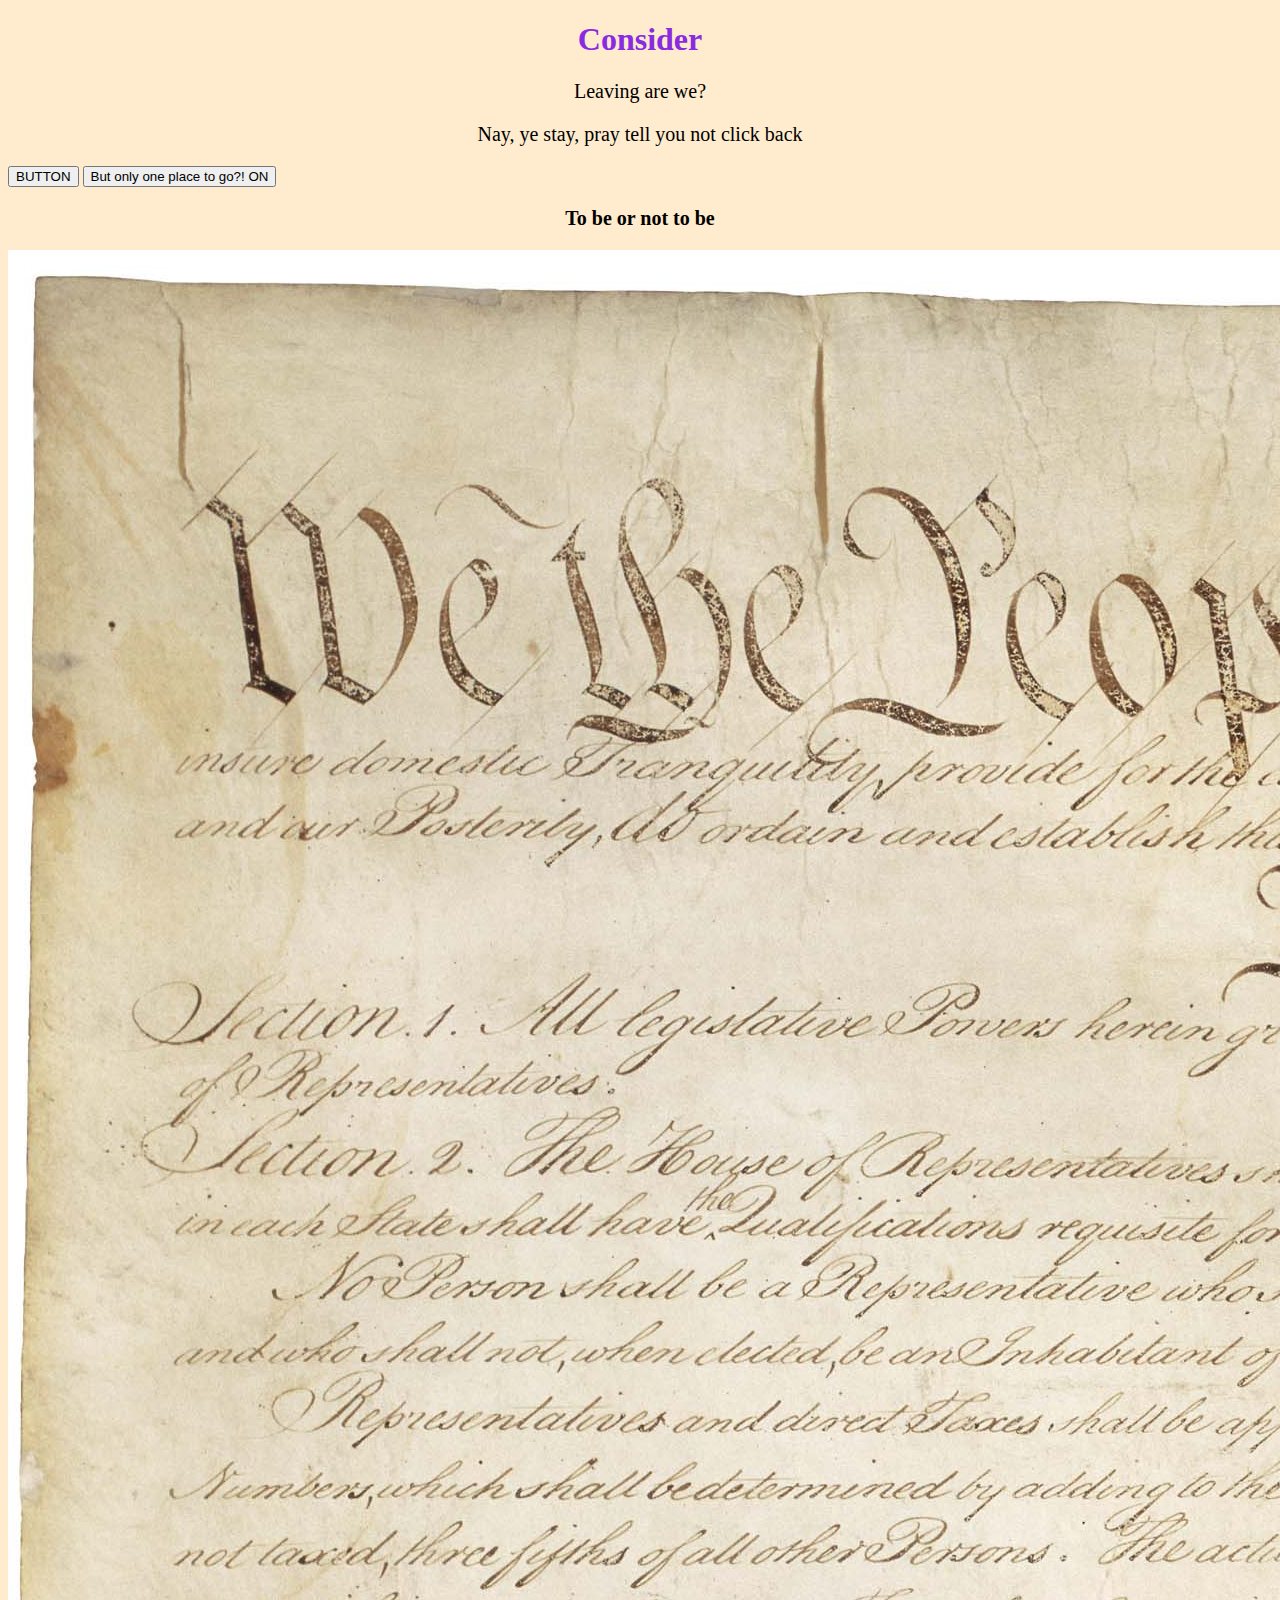
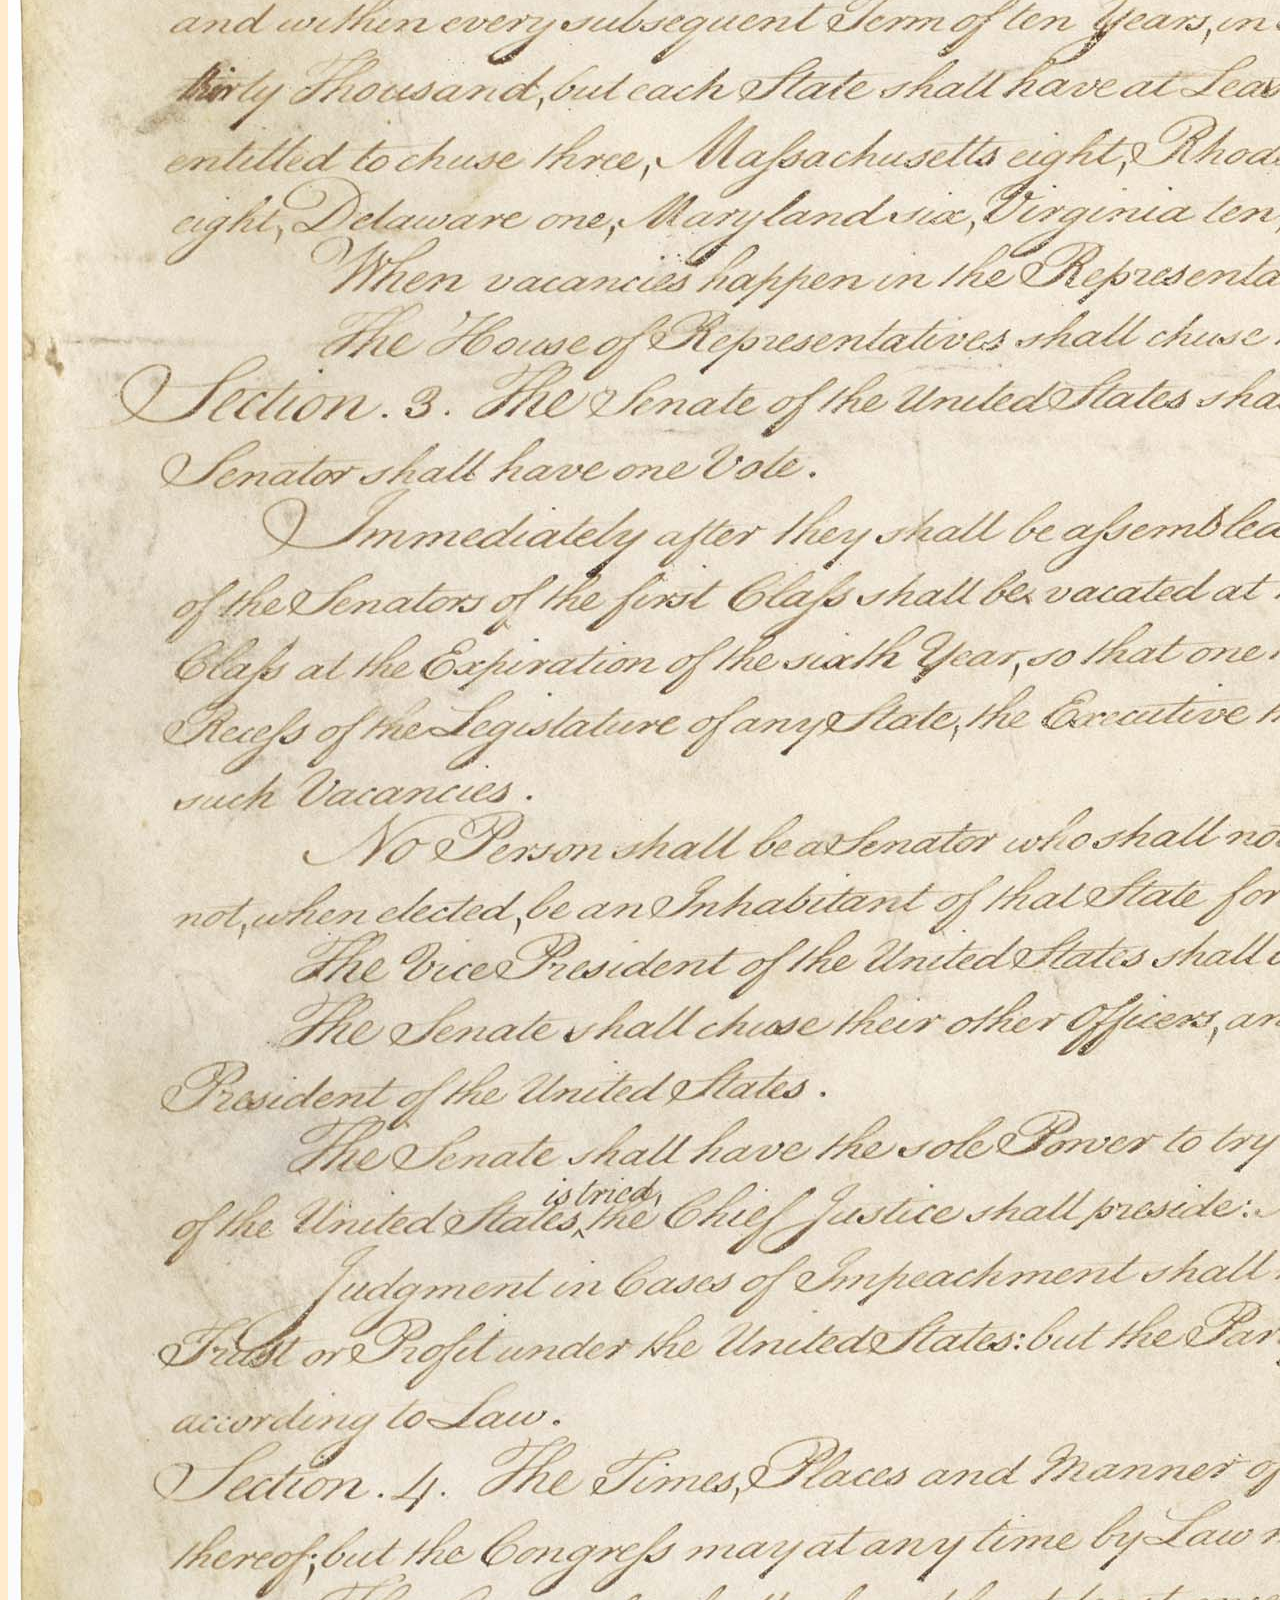
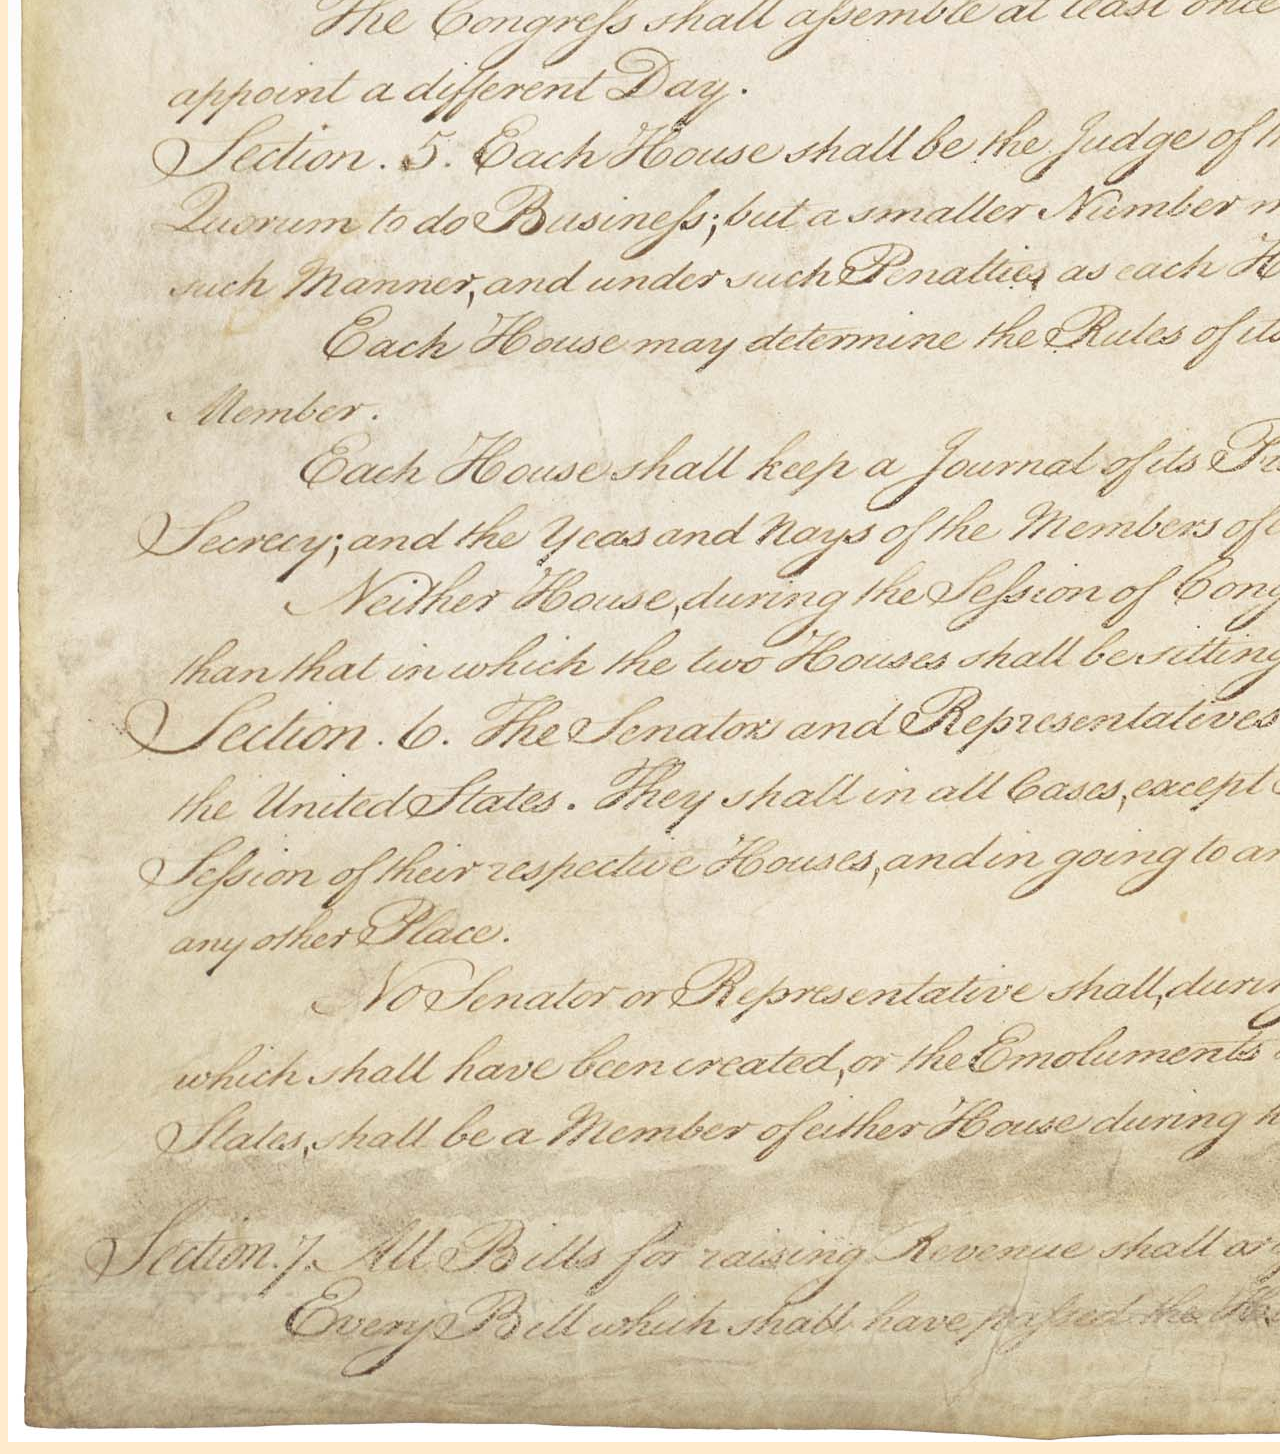
<file: labs/lab-5/templates/webpagetwo.html>
<!DOCTYPE html>
<html lang = "en">
    <head>
        <meta charset="UTF-8">
        <title>Consitution</title>
        <link rel="stylesheet" href="../static/style.css">
        <h1>Consider</h1>
    </head>
    <body style="background-color: blanchedalmond; font-family: Papyrus, cursive, fantasy;">
        <p>Leaving are we?</p>
        <p> Nay, ye stay, pray tell you not click back</p>
        <button class = "button" popovertarget="myPopup">BUTTON</button>
        <button class = "button" onclick="location.href='https://www.archives.gov/founding-docs/constitution-transcript'">But only one place to go?!            ON</button>

        <div id="myPopup" popover="auto">
            <h2>One cannont conquor death</h2>
            <p>...but may delay it? :( :__)</p>
            <button popovertarget="myPopup" popovertargetaction="hide">Close</button>
        </div>

        <p> <b> To be or not to be </b></p>
        <img src="../static/images/Constitution.jpg" alt="C"> 
    </body>
</html>
</file>
<file: labs/lab-5/static/style.css>
body {
    background-color: lightblue;
  }
  
  h1 {
    color: blueviolet;
    text-align: center;
  }
  
  p {
    font-family: verdana;
    font-size: 20px;
    text-align: center;
  }
</file>
